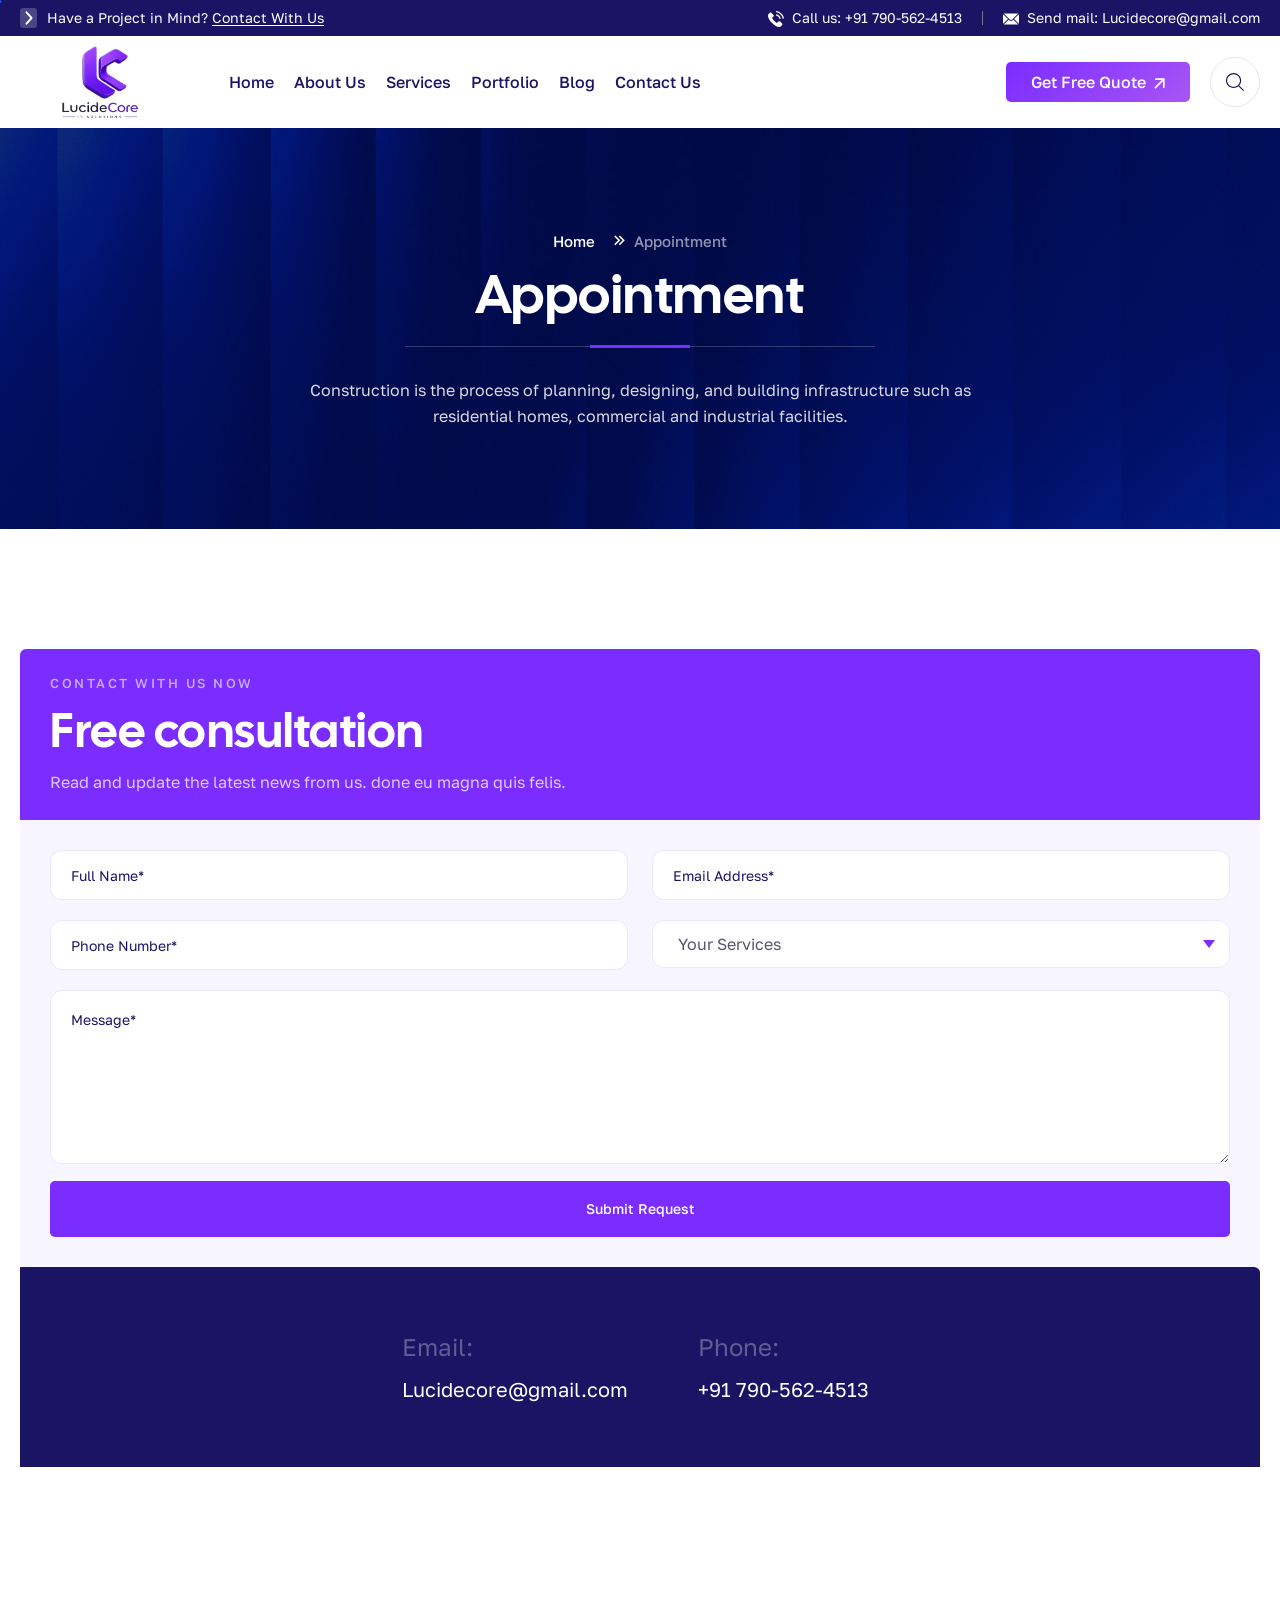
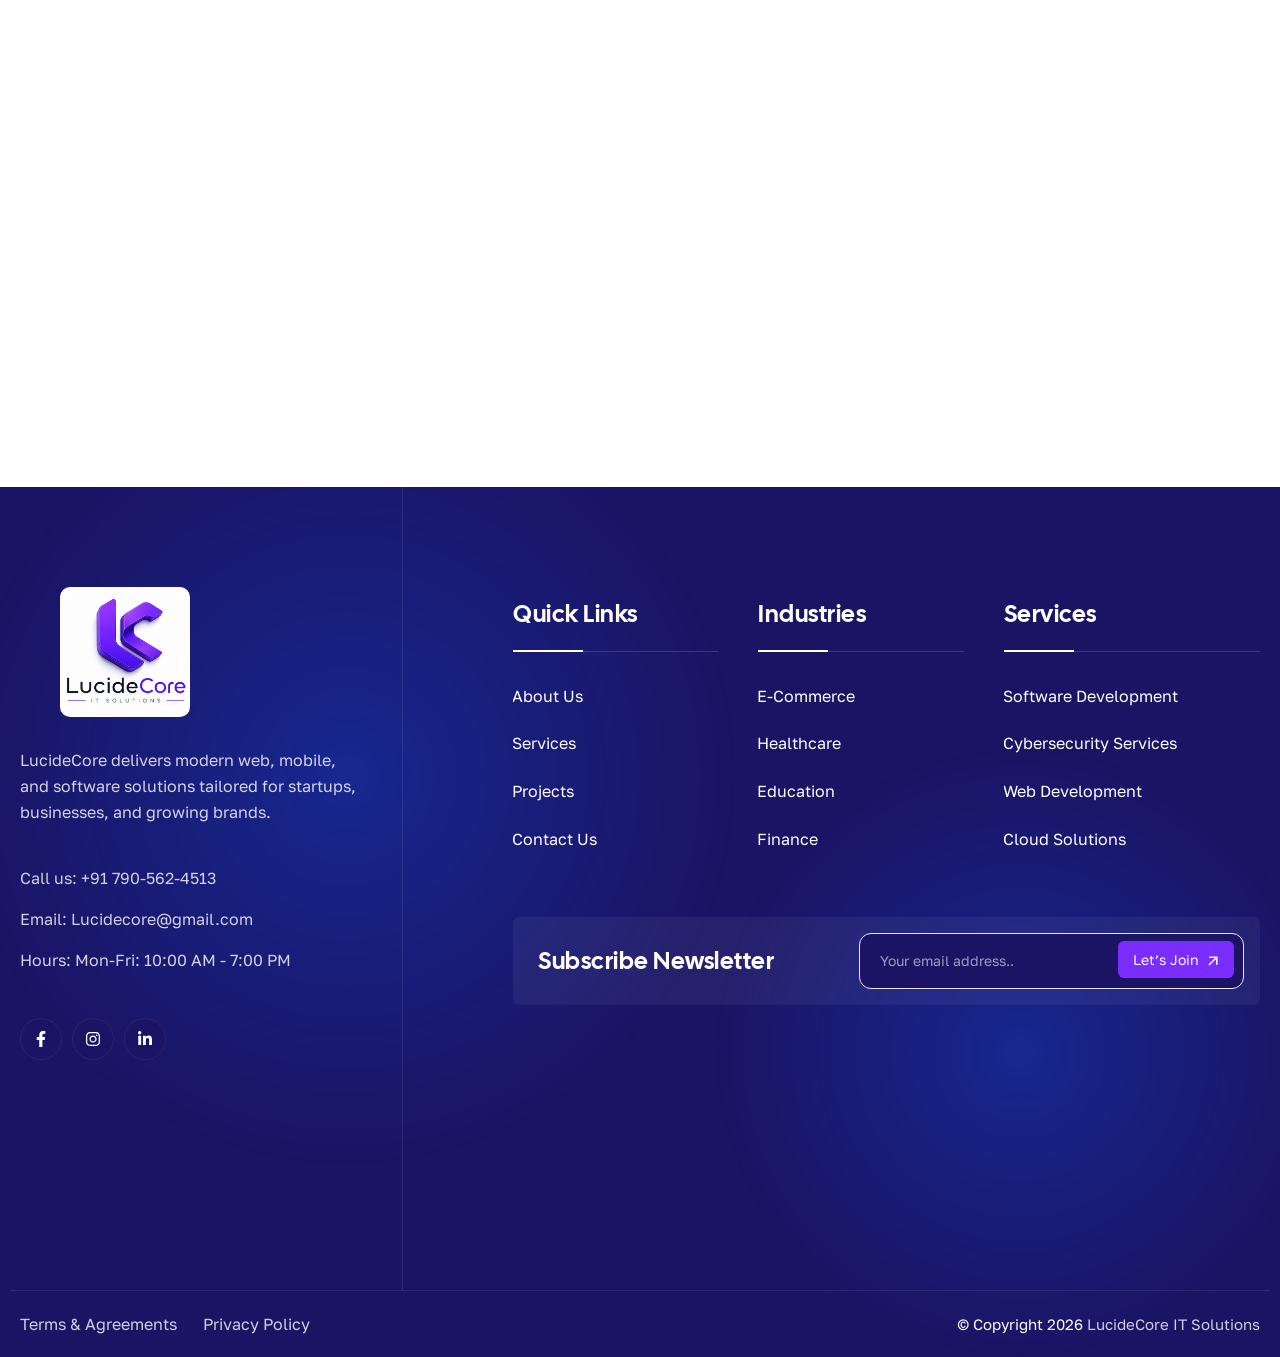
<file: appointment.html>
<!DOCTYPE html>
<html lang="en-US" class="rs-smoother-yes">

<head>
    <meta charset="UTF-8">
    <meta name="viewport" content="width=device-width, initial-scale=1">
    <link rel="profile" href="//gmpg.org/xfn/11">
    <title>Book a Free Consultation & IT Consultation | LucideCore</title>
	<meta name="description" content="Schedule a free consultation call with LucideCore's IT experts to discuss your upcoming web, mobile app, or software development project.">
    <meta name='robots' content='max-image-preview:large' />
    <link rel='dns-prefetch' href='//fonts.googleapis.com' />
    <link rel="alternate" type="application/rss+xml" title="IT Solutions &raquo; Feed" href="#" />
    <link rel="alternate" type="application/rss+xml" title="IT Solutions &raquo; Comments Feed" href="#" />
    <link rel="alternate" title="oEmbed (JSON)" type="application/json+oembed" href="#" />
    <link rel="alternate" title="oEmbed (XML)" type="text/xml+oembed" href="#" />
    <style id='wp-img-auto-sizes-contain-inline-css' type='text/css'>
        img:is([sizes=auto i], [sizes^="auto," i]) {
            contain-intrinsic-size: 3000px 1500px
        }

        /*# sourceURL=wp-img-auto-sizes-contain-inline-css */
    </style>
    <style id='wp-emoji-styles-inline-css' type='text/css'>
        img.wp-smiley,
        img.emoji {
            display: inline !important;
            border: none !important;
            box-shadow: none !important;
            height: 1em !important;
            width: 1em !important;
            margin: 0 0.07em !important;
            vertical-align: -0.1em !important;
            background: none !important;
            padding: 0 !important;
        }

        /*# sourceURL=wp-emoji-styles-inline-css */
    </style>
    <style id='classic-theme-styles-inline-css' type='text/css'>
        /*! This file is auto-generated */
        .wp-block-button__link {
            color: #fff;
            background-color: #32373c;
            border-radius: 9999px;
            box-shadow: none;
            text-decoration: none;
            padding: calc(.667em + 2px) calc(1.333em + 2px);
            font-size: 1.125em
        }

        .wp-block-file__button {
            background: #32373c;
            color: #fff;
            text-decoration: none
        }

        /*# sourceURL=/wp-includes/css/classic-themes.min.css */
    </style>
    <style id='global-styles-inline-css' type='text/css'>
        :root {
            --wp--preset--aspect-ratio--square: 1;
            --wp--preset--aspect-ratio--4-3: 4/3;
            --wp--preset--aspect-ratio--3-4: 3/4;
            --wp--preset--aspect-ratio--3-2: 3/2;
            --wp--preset--aspect-ratio--2-3: 2/3;
            --wp--preset--aspect-ratio--16-9: 16/9;
            --wp--preset--aspect-ratio--9-16: 9/16;
            --wp--preset--color--black: #000000;
            --wp--preset--color--cyan-bluish-gray: #abb8c3;
            --wp--preset--color--white: #ffffff;
            --wp--preset--color--pale-pink: #f78da7;
            --wp--preset--color--vivid-red: #cf2e2e;
            --wp--preset--color--luminous-vivid-orange: #ff6900;
            --wp--preset--color--luminous-vivid-amber: #fcb900;
            --wp--preset--color--light-green-cyan: #7bdcb5;
            --wp--preset--color--vivid-green-cyan: #00d084;
            --wp--preset--color--pale-cyan-blue: #8ed1fc;
            --wp--preset--color--vivid-cyan-blue: #0693e3;
            --wp--preset--color--vivid-purple: #9b51e0;
            --wp--preset--gradient--vivid-cyan-blue-to-vivid-purple: linear-gradient(135deg, rgb(6, 147, 227) 0%, rgb(155, 81, 224) 100%);
            --wp--preset--gradient--light-green-cyan-to-vivid-green-cyan: linear-gradient(135deg, rgb(122, 220, 180) 0%, rgb(0, 208, 130) 100%);
            --wp--preset--gradient--luminous-vivid-amber-to-luminous-vivid-orange: linear-gradient(135deg, rgb(252, 185, 0) 0%, rgb(255, 105, 0) 100%);
            --wp--preset--gradient--luminous-vivid-orange-to-vivid-red: linear-gradient(135deg, rgb(255, 105, 0) 0%, rgb(207, 46, 46) 100%);
            --wp--preset--gradient--very-light-gray-to-cyan-bluish-gray: linear-gradient(135deg, rgb(238, 238, 238) 0%, rgb(169, 184, 195) 100%);
            --wp--preset--gradient--cool-to-warm-spectrum: linear-gradient(135deg, rgb(74, 234, 220) 0%, rgb(151, 120, 209) 20%, rgb(207, 42, 186) 40%, rgb(238, 44, 130) 60%, rgb(251, 105, 98) 80%, rgb(254, 248, 76) 100%);
            --wp--preset--gradient--blush-light-purple: linear-gradient(135deg, rgb(255, 206, 236) 0%, rgb(152, 150, 240) 100%);
            --wp--preset--gradient--blush-bordeaux: linear-gradient(135deg, rgb(254, 205, 165) 0%, rgb(254, 45, 45) 50%, rgb(107, 0, 62) 100%);
            --wp--preset--gradient--luminous-dusk: linear-gradient(135deg, rgb(255, 203, 112) 0%, rgb(199, 81, 192) 50%, rgb(65, 88, 208) 100%);
            --wp--preset--gradient--pale-ocean: linear-gradient(135deg, rgb(255, 245, 203) 0%, rgb(182, 227, 212) 50%, rgb(51, 167, 181) 100%);
            --wp--preset--gradient--electric-grass: linear-gradient(135deg, rgb(202, 248, 128) 0%, rgb(113, 206, 126) 100%);
            --wp--preset--gradient--midnight: linear-gradient(135deg, rgb(2, 3, 129) 0%, rgb(40, 116, 252) 100%);
            --wp--preset--font-size--small: 13px;
            --wp--preset--font-size--medium: 20px;
            --wp--preset--font-size--large: 36px;
            --wp--preset--font-size--x-large: 42px;
            --wp--preset--spacing--20: 0.44rem;
            --wp--preset--spacing--30: 0.67rem;
            --wp--preset--spacing--40: 1rem;
            --wp--preset--spacing--50: 1.5rem;
            --wp--preset--spacing--60: 2.25rem;
            --wp--preset--spacing--70: 3.38rem;
            --wp--preset--spacing--80: 5.06rem;
            --wp--preset--shadow--natural: 6px 6px 9px rgba(0, 0, 0, 0.2);
            --wp--preset--shadow--deep: 12px 12px 50px rgba(0, 0, 0, 0.4);
            --wp--preset--shadow--sharp: 6px 6px 0px rgba(0, 0, 0, 0.2);
            --wp--preset--shadow--outlined: 6px 6px 0px -3px rgb(255, 255, 255), 6px 6px rgb(0, 0, 0);
            --wp--preset--shadow--crisp: 6px 6px 0px rgb(0, 0, 0);
        }

        :where(.is-layout-flex) {
            gap: 0.5em;
        }

        :where(.is-layout-grid) {
            gap: 0.5em;
        }

        body .is-layout-flex {
            display: flex;
        }

        .is-layout-flex {
            flex-wrap: wrap;
            align-items: center;
        }

        .is-layout-flex> :is(*, div) {
            margin: 0;
        }

        body .is-layout-grid {
            display: grid;
        }

        .is-layout-grid> :is(*, div) {
            margin: 0;
        }

        :where(.wp-block-columns.is-layout-flex) {
            gap: 2em;
        }

        :where(.wp-block-columns.is-layout-grid) {
            gap: 2em;
        }

        :where(.wp-block-post-template.is-layout-flex) {
            gap: 1.25em;
        }

        :where(.wp-block-post-template.is-layout-grid) {
            gap: 1.25em;
        }

        .has-black-color {
            color: var(--wp--preset--color--black) !important;
        }

        .has-cyan-bluish-gray-color {
            color: var(--wp--preset--color--cyan-bluish-gray) !important;
        }

        .has-white-color {
            color: var(--wp--preset--color--white) !important;
        }

        .has-pale-pink-color {
            color: var(--wp--preset--color--pale-pink) !important;
        }

        .has-vivid-red-color {
            color: var(--wp--preset--color--vivid-red) !important;
        }

        .has-luminous-vivid-orange-color {
            color: var(--wp--preset--color--luminous-vivid-orange) !important;
        }

        .has-luminous-vivid-amber-color {
            color: var(--wp--preset--color--luminous-vivid-amber) !important;
        }

        .has-light-green-cyan-color {
            color: var(--wp--preset--color--light-green-cyan) !important;
        }

        .has-vivid-green-cyan-color {
            color: var(--wp--preset--color--vivid-green-cyan) !important;
        }

        .has-pale-cyan-blue-color {
            color: var(--wp--preset--color--pale-cyan-blue) !important;
        }

        .has-vivid-cyan-blue-color {
            color: var(--wp--preset--color--vivid-cyan-blue) !important;
        }

        .has-vivid-purple-color {
            color: var(--wp--preset--color--vivid-purple) !important;
        }

        .has-black-background-color {
            background-color: var(--wp--preset--color--black) !important;
        }

        .has-cyan-bluish-gray-background-color {
            background-color: var(--wp--preset--color--cyan-bluish-gray) !important;
        }

        .has-white-background-color {
            background-color: var(--wp--preset--color--white) !important;
        }

        .has-pale-pink-background-color {
            background-color: var(--wp--preset--color--pale-pink) !important;
        }

        .has-vivid-red-background-color {
            background-color: var(--wp--preset--color--vivid-red) !important;
        }

        .has-luminous-vivid-orange-background-color {
            background-color: var(--wp--preset--color--luminous-vivid-orange) !important;
        }

        .has-luminous-vivid-amber-background-color {
            background-color: var(--wp--preset--color--luminous-vivid-amber) !important;
        }

        .has-light-green-cyan-background-color {
            background-color: var(--wp--preset--color--light-green-cyan) !important;
        }

        .has-vivid-green-cyan-background-color {
            background-color: var(--wp--preset--color--vivid-green-cyan) !important;
        }

        .has-pale-cyan-blue-background-color {
            background-color: var(--wp--preset--color--pale-cyan-blue) !important;
        }

        .has-vivid-cyan-blue-background-color {
            background-color: var(--wp--preset--color--vivid-cyan-blue) !important;
        }

        .has-vivid-purple-background-color {
            background-color: var(--wp--preset--color--vivid-purple) !important;
        }

        .has-black-border-color {
            border-color: var(--wp--preset--color--black) !important;
        }

        .has-cyan-bluish-gray-border-color {
            border-color: var(--wp--preset--color--cyan-bluish-gray) !important;
        }

        .has-white-border-color {
            border-color: var(--wp--preset--color--white) !important;
        }

        .has-pale-pink-border-color {
            border-color: var(--wp--preset--color--pale-pink) !important;
        }

        .has-vivid-red-border-color {
            border-color: var(--wp--preset--color--vivid-red) !important;
        }

        .has-luminous-vivid-orange-border-color {
            border-color: var(--wp--preset--color--luminous-vivid-orange) !important;
        }

        .has-luminous-vivid-amber-border-color {
            border-color: var(--wp--preset--color--luminous-vivid-amber) !important;
        }

        .has-light-green-cyan-border-color {
            border-color: var(--wp--preset--color--light-green-cyan) !important;
        }

        .has-vivid-green-cyan-border-color {
            border-color: var(--wp--preset--color--vivid-green-cyan) !important;
        }

        .has-pale-cyan-blue-border-color {
            border-color: var(--wp--preset--color--pale-cyan-blue) !important;
        }

        .has-vivid-cyan-blue-border-color {
            border-color: var(--wp--preset--color--vivid-cyan-blue) !important;
        }

        .has-vivid-purple-border-color {
            border-color: var(--wp--preset--color--vivid-purple) !important;
        }

        .has-vivid-cyan-blue-to-vivid-purple-gradient-background {
            background: var(--wp--preset--gradient--vivid-cyan-blue-to-vivid-purple) !important;
        }

        .has-light-green-cyan-to-vivid-green-cyan-gradient-background {
            background: var(--wp--preset--gradient--light-green-cyan-to-vivid-green-cyan) !important;
        }

        .has-luminous-vivid-amber-to-luminous-vivid-orange-gradient-background {
            background: var(--wp--preset--gradient--luminous-vivid-amber-to-luminous-vivid-orange) !important;
        }

        .has-luminous-vivid-orange-to-vivid-red-gradient-background {
            background: var(--wp--preset--gradient--luminous-vivid-orange-to-vivid-red) !important;
        }

        .has-very-light-gray-to-cyan-bluish-gray-gradient-background {
            background: var(--wp--preset--gradient--very-light-gray-to-cyan-bluish-gray) !important;
        }

        .has-cool-to-warm-spectrum-gradient-background {
            background: var(--wp--preset--gradient--cool-to-warm-spectrum) !important;
        }

        .has-blush-light-purple-gradient-background {
            background: var(--wp--preset--gradient--blush-light-purple) !important;
        }

        .has-blush-bordeaux-gradient-background {
            background: var(--wp--preset--gradient--blush-bordeaux) !important;
        }

        .has-luminous-dusk-gradient-background {
            background: var(--wp--preset--gradient--luminous-dusk) !important;
        }

        .has-pale-ocean-gradient-background {
            background: var(--wp--preset--gradient--pale-ocean) !important;
        }

        .has-electric-grass-gradient-background {
            background: var(--wp--preset--gradient--electric-grass) !important;
        }

        .has-midnight-gradient-background {
            background: var(--wp--preset--gradient--midnight) !important;
        }

        .has-small-font-size {
            font-size: var(--wp--preset--font-size--small) !important;
        }

        .has-medium-font-size {
            font-size: var(--wp--preset--font-size--medium) !important;
        }

        .has-large-font-size {
            font-size: var(--wp--preset--font-size--large) !important;
        }

        .has-x-large-font-size {
            font-size: var(--wp--preset--font-size--x-large) !important;
        }

        :where(.wp-block-post-template.is-layout-flex) {
            gap: 1.25em;
        }

        :where(.wp-block-post-template.is-layout-grid) {
            gap: 1.25em;
        }

        :where(.wp-block-term-template.is-layout-flex) {
            gap: 1.25em;
        }

        :where(.wp-block-term-template.is-layout-grid) {
            gap: 1.25em;
        }

        :where(.wp-block-columns.is-layout-flex) {
            gap: 2em;
        }

        :where(.wp-block-columns.is-layout-grid) {
            gap: 2em;
        }

        :root :where(.wp-block-pullquote) {
            font-size: 1.5em;
            line-height: 1.6;
        }

        /*# sourceURL=global-styles-inline-css */
    </style>
    <link rel='stylesheet' id='contact-form-7-css' href='css/styles.css' type='text/css' media='all' />
    <link rel='stylesheet' id='sr7css-css' href='css/sr7.css' type='text/css' media='all' />
    <link rel='stylesheet' id='rsaddons-pro-css-css' href='css/rsaddons.css' type='text/css' media='all' />
    <link rel='stylesheet' id='headding-title-css' href='css/headding-title.css' type='text/css' media='all' />
    <link rel='stylesheet' id='atropos-css' href='css/atropos.min.css' type='text/css' media='all' />
    <link rel='stylesheet' id='aos-css' href='css/aos.css' type='text/css' media='all' />
    <link rel='stylesheet' id='rselements-hero_slider-css' href='css/hero-slider-widget.css' type='text/css'
        media='all' />
    <link rel='stylesheet' id='rselements-heading-css' href='css/heading.css' type='text/css' media='all' />
    <link rel='stylesheet' id='rselements-team_member-css' href='css/team-member.css' type='text/css' media='all' />
    <link rel='stylesheet' id='rselements-team_creative-css' href='css/team-creative.css' type='text/css' media='all' />
    <link rel='stylesheet' id='rselements-portfolio_grid-css' href='css/portfolio-grid.css' type='text/css'
        media='all' />
    <link rel='stylesheet' id='rselements-portfolio_slider-css' href='css/portfolio-slider.css' type='text/css'
        media='all' />
    <link rel='stylesheet' id='rselements-counter-css' href='css/counter.css' type='text/css' media='all' />
    <link rel='stylesheet' id='rselements-gallery_slider-css' href='css/gallery-slider-widget.css' type='text/css'
        media='all' />
    <link rel='stylesheet' id='rselements-service_grid-css' href='css/rs-service-grid.css' type='text/css'
        media='all' />
    <link rel='stylesheet' id='rselements-service_slider-css' href='css/service-slider-widget.css' type='text/css'
        media='all' />
    <link rel='stylesheet' id='rselements-service_list-css' href='css/rs-service-list.css' type='text/css'
        media='all' />
    <link rel='stylesheet' id='rselements-service_expand_effect-css' href='css/service-expand-effect.css'
        type='text/css' media='all' />
    <link rel='stylesheet' id='rselements-search_result-css' href='css/rs-search-result.css' type='text/css'
        media='all' />
    <link rel='stylesheet' id='rselements-video-css' href='css/rs-video.css' type='text/css' media='all' />
    <link rel='stylesheet' id='rselements-gsap-marquee-slide-css' href='css/gsap-marquee-slide.css' type='text/css'
        media='all' />
    <link rel='stylesheet' id='rselements-gsap-post-slider-css' href='css/gsap-post-slider.css' type='text/css'
        media='all' />
    <link rel='stylesheet' id='rselements-gsap-image-trail-css' href='css/gsap-image-trail.css' type='text/css'
        media='all' />
    <link rel='stylesheet' id='rselements-ajax-post-load-css' href='css/ajax-post-load.css' type='text/css'
        media='all' />
    <link rel='stylesheet' id='rselements-service_circle-css' href='css/service-circle-widget.css' type='text/css'
        media='all' />
    <link rel='stylesheet' id='rselements-button-css' href='css/button.css' type='text/css' media='all' />
    <link rel='stylesheet' id='rselements-logo_widget-css' href='css/logo-widget.css' type='text/css' media='all' />
    <link rel='stylesheet' id='rselements-animated_heading-css' href='css/animated-heading.css' type='text/css'
        media='all' />
    <link rel='stylesheet' id='rselements-line_rain_animation-css' href='css/line-rain-animation.css' type='text/css'
        media='all' />
    <link rel='stylesheet' id='rselements-image_animation_shape-css' href='css/image-animation.css' type='text/css'
        media='all' />
    <link rel='stylesheet' id='rselements-features_list-css' href='css/feature-list.css' type='text/css' media='all' />
    <link rel='stylesheet' id='rselements-breadcrumb-css' href='css/breadcrumb-widget.css' type='text/css'
        media='all' />
    <link rel='stylesheet' id='rselements-newsletter-css' href='css/newsletter.css' type='text/css' media='all' />
    <link rel='stylesheet' id='rselements-latest_blog-css' href='css/blog-grid.css' type='text/css' media='all' />
    <link rel='stylesheet' id='rselements-latest_blog_slider-css' href='css/blog-slider.css' type='text/css'
        media='all' />
    <link rel='stylesheet' id='rselements-post_navigation-css' href='css/post-navigation.css' type='text/css'
        media='all' />
    <link rel='stylesheet' id='rselements-pricing_switcher-css' href='css/pricing-switcher.css' type='text/css'
        media='all' />
    <link rel='stylesheet' id='rselements-hotspots_showcase-css' href='css/hotspot.css' type='text/css' media='all' />
    <link rel='stylesheet' id='rselements-testimonial_slider-css' href='css/testimonial-slider-widget.css'
        type='text/css' media='all' />
    <link rel='stylesheet' id='rselements-social-icons-css' href='css/rs-social-icons.css' type='text/css'
        media='all' />
    <link rel='stylesheet' id='rselements-modal-box-css' href='css/modal.css' type='text/css' media='all' />
    <link rel='stylesheet' id='rselements-header-offcanvas-css' href='css/header-offcanvas.css' type='text/css'
        media='all' />
    <link rel='stylesheet' id='rselements-cf7-widget-css' href='css/cf7.css' type='text/css' media='all' />
    <link rel='stylesheet' id='rselements-accordion-widget-css' href='css/rs-accordion.css' type='text/css'
        media='all' />
    <link rel='stylesheet' id='rselements-advanced-tab-widget-css' href='css/advanced-tab.css' type='text/css'
        media='all' />
    <link rel='stylesheet' id='rselements-button-rotating-widget-css' href='css/button-rotating.css' type='text/css'
        media='all' />
    <link rel='stylesheet' id='rselements-project-information-css' href='css/project-information.css' type='text/css'
        media='all' />
    <link rel='stylesheet' id='rselements-work-process-css' href='css/work-process.css' type='text/css' media='all' />
    <link rel='stylesheet' id='rselements-history-timeline-css' href='css/history-timeline.css' type='text/css'
        media='all' />
    <link rel='stylesheet' id='rselements-blog-posts-css' href='css/blog-posts.css' type='text/css' media='all' />
    <link rel='stylesheet' id='marquee-slider-widget-css' href='css/marquee-slider-widget.css' type='text/css'
        media='all' />
    <link rel='stylesheet' id='rselements-iconbox-widget-css' href='css/iconbox.css' type='text/css' media='all' />
    <link rel='stylesheet' id='rselements-image-widget-css' href='css/image-widget.css' type='text/css' media='all' />
    <link rel='stylesheet' id='rselements-progress-widget-css' href='css/rs-progress.css' type='text/css' media='all' />
    <link rel='stylesheet' id='rselements-award-widget-css' href='css/award-widget.css' type='text/css' media='all' />
    <link rel='stylesheet' id='rselements-brochures-css' href='css/brochures.css' type='text/css' media='all' />
    <link rel='stylesheet' id='rselements-divider-css' href='css/divider.css' type='text/css' media='all' />
    <link rel='stylesheet' id='datatables-css' href='css/datatables.min.css' type='text/css' media='all' />
    <link rel='stylesheet' id='ultimate-data-table-style-css' href='css/el-ultimate-data-table.css' type='text/css'
        media='all' />
    <link rel='stylesheet' id='boostrap-css' href='css/bootstrap.min.css' type='text/css' media='all' />
    <link rel='stylesheet' id='remixicon-css' href='css/remixicon.css' type='text/css' media='all' />
    <link rel='stylesheet' id='custom-icon-css' href='css/custom-icon.css' type='text/css' media='all' />
    <link rel='stylesheet' id='owl-carousel-css' href='css/owl.carousel.css' type='text/css' media='all' />
    <link rel='stylesheet' id='slick-css' href='css/slick.css' type='text/css' media='all' />
    <link rel='stylesheet' id='magnific-popup-css' href='css/magnific-popup.css' type='text/css' media='all' />
    <link rel='stylesheet' id='odometer-css-css' href='css/odometer.min.css' type='text/css' media='all' />
    <link rel='stylesheet' id='lucidecore-style-default-css' href='css/default.css' type='text/css' media='all' />
    <link rel='stylesheet' id='lucidecore-style-rsanimations-css' href='css/rsanimations.css' type='text/css'
        media='all' />
    <link rel='stylesheet' id='lucidecore-style-responsive-css' href='css/responsive.css' type='text/css' media='all' />
    <link rel='stylesheet' id='lucidecore-style-css' href='css/style.css' type='text/css' media='all' />
    <link rel='stylesheet' id='lucidecore-google-fonts-css'
        href='https://fonts.googleapis.com/css?family=Golos%20Text:400,500,600,700,800,900|Cal%20Sans:400,500,600,700,800,900&#038;display=swap'
        type='text/css' media='all' />
    <link rel='stylesheet' id='elementor-frontend-css' href='css/custom-frontend.min.css' type='text/css' media='all' />
    <style id='elementor-frontend-inline-css' type='text/css'>
        .e-heading-base a,
        .e-paragraph-base a {
            all: unset;
            cursor: pointer;
        }

        form[data-element_type="e-form"].form-state-success [data-element_type="e-form-success-message"],
        form[data-element_type="e-form"].form-state-error [data-element_type="e-form-error-message"] {
            display: block;
        }

        /*# sourceURL=elementor-frontend-inline-css */
    </style>
    <link rel='stylesheet' id='elementor-post-5256-css' href='css/post-5256.css' type='text/css' media='all' />
    <link rel='stylesheet' id='elementor-post-1384-css' href='css/post-1384.css' type='text/css' media='all' />
    <link rel='stylesheet' id='base-desktop-css' href='css/base-desktop.css' type='text/css' media='all' />
    <link rel='stylesheet' id='rstb-frontend-css' href='css/rstb-frontend.min.css' type='text/css' media='all' />
    <link rel='stylesheet' id='elementor-post-20-css' href='css/post-20.css' type='text/css' media='all' />
    <link rel='stylesheet' id='elementor-post-35-css' href='css/post-35.css' type='text/css' media='all' />
    <link rel='stylesheet' id='rs-swiper-css' href='css/rs-custom-swiper.min.css' type='text/css' media='all' />
    <link rel='stylesheet' id='elementor-gf-maitree-css'
        href='https://fonts.googleapis.com/css?family=Maitree:100,100italic,200,200italic,300,300italic,400,400italic,500,500italic,600,600italic,700,700italic,800,800italic,900,900italic&#038;display=swap'
        type='text/css' media='all' />
    <link rel='stylesheet' id='elementor-gf-roboto-css'
        href='https://fonts.googleapis.com/css?family=Roboto:100,100italic,200,200italic,300,300italic,400,400italic,500,500italic,600,600italic,700,700italic,800,800italic,900,900italic&#038;display=swap'
        type='text/css' media='all' />
    <link rel='stylesheet' id='elementor-gf-golostext-css'
        href='https://fonts.googleapis.com/css?family=Golos+Text:100,100italic,200,200italic,300,300italic,400,400italic,500,500italic,600,600italic,700,700italic,800,800italic,900,900italic&#038;display=swap'
        type='text/css' media='all' />
    <link rel='stylesheet' id='elementor-gf-calsans-css'
        href='https://fonts.googleapis.com/css?family=Cal+Sans:100,100italic,200,200italic,300,300italic,400,400italic,500,500italic,600,600italic,700,700italic,800,800italic,900,900italic&#038;display=swap'
        type='text/css' media='all' />
    <script type="text/javascript" src="js/jquery.min.js" id="jquery-core-js"></script>
    <script type="text/javascript" src="js/jquery-migrate.min.js" id="jquery-migrate-js"></script>
    <script type="text/javascript" src="js/tptools.js" id="tp-tools-js" async="async" data-wp-strategy="async"></script>
    <script type="text/javascript" src="js/sr7.js" id="sr7-js" async="async" data-wp-strategy="async"></script>
    <script type="text/javascript" src="js/modernizr-2.8.3.min.js" id="modernizr-js"></script>
    <link rel="https://api.w.org/" href="wp-json/" />
    <link rel="alternate" title="JSON" type="application/json" href="#" />
    <link rel="EditURI" type="application/rsd+xml" title="RSD" href="#" />
    <meta name="generator" content="WordPress 6.9.4" />
    <link rel="canonical" href="https://www.lucidecore.com/appointment.html" />
    <link rel='shortlink' href='#' />
    <meta name="generator"
        content="Elementor 4.0.3; features: e_font_icon_svg, additional_custom_breakpoints; settings: css_print_method-external, google_font-enabled, font_display-swap">
    <style>
        .e-con.e-parent:nth-of-type(n+4):not(.e-lazyloaded):not(.e-no-lazyload),
        .e-con.e-parent:nth-of-type(n+4):not(.e-lazyloaded):not(.e-no-lazyload) * {
            background-image: none !important;
        }

        @media screen and (max-height: 1024px) {

            .e-con.e-parent:nth-of-type(n+3):not(.e-lazyloaded):not(.e-no-lazyload),
            .e-con.e-parent:nth-of-type(n+3):not(.e-lazyloaded):not(.e-no-lazyload) * {
                background-image: none !important;
            }
        }

        @media screen and (max-height: 640px) {

            .e-con.e-parent:nth-of-type(n+2):not(.e-lazyloaded):not(.e-no-lazyload),
            .e-con.e-parent:nth-of-type(n+2):not(.e-lazyloaded):not(.e-no-lazyload) * {
                background-image: none !important;
            }
        }
    </style>
    <link rel="preconnect" href="https://fonts.googleapis.com">
    <link rel="preconnect" href="https://fonts.gstatic.com/" crossorigin>
    <meta name="generator"
        content="Powered by Slider Revolution 6.7.41 - responsive, Mobile-Friendly Slider Plugin for WordPress with comfortable drag and drop interface." />
    <link rel="apple-touch-icon" sizes="180x180" href="favicon/apple-touch-icon.png">
    <link rel="icon" type="image/png" sizes="32x32" href="favicon/favicon-96x96.png">
    <link rel="icon" type="image/png" sizes="16x16" href="favicon/favicon-96x96.png">
    <link rel="manifest" href="favicon/site.webmanifest">
    <link rel="mask-icon" href="favicon/favicon.svg" color="#5bbad5">
    <link rel="shortcut icon" href="favicon/favicon.ico">
    <script>
        window._tpt ??= {};
        window.SR7 ??= {};
        _tpt.R ??= {};
        _tpt.R.fonts ??= {};
        _tpt.R.fonts.customFonts ??= {};
        SR7.devMode = false;
        SR7.F ??= {};
        SR7.G ??= {};
        SR7.LIB ??= {};
        SR7.E ??= {};
        SR7.E.gAddons ??= {};
        SR7.E.php ??= {};
        SR7.E.nonce = '88858ad051';
        SR7.E.ajaxurl = '#';
        SR7.E.resturl = 'wp-json/';
        SR7.E.slug_path = 'revslider/revslider.php';
        SR7.E.slug = 'revslider';
        SR7.E.plugin_url = 'wp-content/plugins/revslider/';
        SR7.E.wp_plugin_url = 'css/';
        SR7.E.revision = '6.7.41';
        SR7.E.fontBaseUrl = '';
        SR7.G.breakPoints = [1240, 1024, 778, 480];
        SR7.G.fSUVW = false;
        SR7.E.modules = ['module', 'page', 'slide', 'layer', 'draw', 'animate', 'srtools', 'canvas', 'defaults', 'carousel', 'navigation', 'media', 'modifiers', 'migration'];
        SR7.E.libs = ['WEBGL'];
        SR7.E.css = ['csslp', 'cssbtns', 'cssfilters', 'cssnav', 'cssmedia'];
        SR7.E.resources = {};
        SR7.E.ytnc = false;
        SR7.JSON ??= {};
        /*! Slider Revolution 7.0 - Page Processor */
        !function () { "use strict"; window.SR7 ??= {}, window._tpt ??= {}, SR7.version = "Slider Revolution 6.7.16", _tpt.getMobileZoom = () => _tpt.is_mobile ? document.documentElement.clientWidth / window.innerWidth : 1, _tpt.getWinDim = function (t) { _tpt.screenHeightWithUrlBar ??= window.innerHeight; let e = SR7.F?.modal?.visible && SR7.M[SR7.F.module.getIdByAlias(SR7.F.modal.requested)]; _tpt.scrollBar = window.innerWidth !== document.documentElement.clientWidth || e && window.innerWidth !== e.c.module.clientWidth, _tpt.winW = _tpt.getMobileZoom() * window.innerWidth - (_tpt.scrollBar || "prepare" == t ? _tpt.scrollBarW ?? _tpt.mesureScrollBar() : 0), _tpt.winH = _tpt.getMobileZoom() * window.innerHeight, _tpt.winWAll = document.documentElement.clientWidth }, _tpt.getResponsiveLevel = function (t, e) { return SR7.G.fSUVW ? _tpt.closestGE(t, window.innerWidth) : _tpt.closestGE(t, _tpt.winWAll) }, _tpt.mesureScrollBar = function () { let t = document.createElement("div"); return t.className = "RSscrollbar-measure", t.style.width = "100px", t.style.height = "100px", t.style.overflow = "scroll", t.style.position = "absolute", t.style.top = "-9999px", document.body.appendChild(t), _tpt.scrollBarW = t.offsetWidth - t.clientWidth, document.body.removeChild(t), _tpt.scrollBarW }, _tpt.loadCSS = async function (t, e, s) { return s ? _tpt.R.fonts.required[e].status = 1 : (_tpt.R[e] ??= {}, _tpt.R[e].status = 1), new Promise((i, n) => { if (_tpt.isStylesheetLoaded(t)) s ? _tpt.R.fonts.required[e].status = 2 : _tpt.R[e].status = 2, i(); else { const o = document.createElement("link"); o.rel = "stylesheet"; let l = "text", r = "css"; o["type"] = l + "/" + r, o.href = t, o.onload = () => { s ? _tpt.R.fonts.required[e].status = 2 : _tpt.R[e].status = 2, i() }, o.onerror = () => { s ? _tpt.R.fonts.required[e].status = 3 : _tpt.R[e].status = 3, n(new Error(`Failed to load CSS: ${t}`)) }, document.head.appendChild(o) } }) }, _tpt.addContainer = function (t) { const { tag: e = "div", id: s, class: i, datas: n, textContent: o, iHTML: l } = t, r = document.createElement(e); if (s && "" !== s && (r.id = s), i && "" !== i && (r.className = i), n) for (const [t, e] of Object.entries(n)) "style" == t ? r.style.cssText = e : r.setAttribute(`data-${t}`, e); return o && (r.textContent = o), l && (r.innerHTML = l), r }, _tpt.collector = function () { return { fragment: new DocumentFragment, add(t) { var e = _tpt.addContainer(t); return this.fragment.appendChild(e), e }, append(t) { t.appendChild(this.fragment) } } }, _tpt.isStylesheetLoaded = function (t) { let e = t.split("?")[0]; return Array.from(document.querySelectorAll('link[rel="stylesheet"], link[rel="preload"]')).some(t => t.href.split("?")[0] === e) }, _tpt.preloader = { requests: new Map, preloaderTemplates: new Map, show: function (t, e) { if (!e || !t) return; const { type: s, color: i } = e; if (s < 0 || "off" == s) return; const n = `preloader_${s}`; let o = this.preloaderTemplates.get(n); o || (o = this.build(s, i), this.preloaderTemplates.set(n, o)), this.requests.has(t) || this.requests.set(t, { count: 0 }); const l = this.requests.get(t); clearTimeout(l.timer), l.count++, 1 === l.count && (l.timer = setTimeout(() => { l.preloaderClone = o.cloneNode(!0), l.anim && l.anim.kill(), void 0 !== _tpt.gsap ? l.anim = _tpt.gsap.fromTo(l.preloaderClone, 1, { opacity: 0 }, { opacity: 1 }) : l.preloaderClone.classList.add("sr7-fade-in"), t.appendChild(l.preloaderClone) }, 150)) }, hide: function (t) { if (!this.requests.has(t)) return; const e = this.requests.get(t); e.count--, e.count < 0 && (e.count = 0), e.anim && e.anim.kill(), 0 === e.count && (clearTimeout(e.timer), e.preloaderClone && (e.preloaderClone.classList.remove("sr7-fade-in"), e.anim = _tpt.gsap.to(e.preloaderClone, .3, { opacity: 0, onComplete: function () { e.preloaderClone.remove() } }))) }, state: function (t) { if (!this.requests.has(t)) return !1; return this.requests.get(t).count > 0 }, build: (t, e = "#ffffff", s = "") => { if (t < 0 || "off" === t) return null; const i = parseInt(t); if (t = "prlt" + i, isNaN(i)) return null; if (_tpt.loadCSS(SR7.E.plugin_url + "public/css/preloaders/t" + i + ".css", "preloader_" + t), isNaN(i) || i < 6) { const n = `background-color:${e}`, o = 1 === i || 2 == i ? n : "", l = 3 === i || 4 == i ? n : "", r = _tpt.collector();["dot1", "dot2", "bounce1", "bounce2", "bounce3"].forEach(t => r.add({ tag: "div", class: t, datas: { style: l } })); const d = _tpt.addContainer({ tag: "sr7-prl", class: `${t} ${s}`, datas: { style: o } }); return r.append(d), d } { let n = {}; if (7 === i) { let t; e.startsWith("#") ? (t = e.replace("#", ""), t = `rgba(${parseInt(t.substring(0, 2), 16)}, ${parseInt(t.substring(2, 4), 16)}, ${parseInt(t.substring(4, 6), 16)}, `) : e.startsWith("rgb") && (t = e.slice(e.indexOf("(") + 1, e.lastIndexOf(")")).split(",").map(t => t.trim()), t = `rgba(${t[0]}, ${t[1]}, ${t[2]}, `), t && (n.style = `border-top-color: ${t}0.65); border-bottom-color: ${t}0.15); border-left-color: ${t}0.65); border-right-color: ${t}0.15)`) } else 12 === i && (n.style = `background:${e}`); const o = [10, 0, 4, 2, 5, 9, 0, 4, 4, 2][i - 6], l = _tpt.collector(), r = l.add({ tag: "div", class: "sr7-prl-inner", datas: n }); Array.from({ length: o }).forEach(() => r.appendChild(l.add({ tag: "span", datas: { style: `background:${e}` } }))); const d = _tpt.addContainer({ tag: "sr7-prl", class: `${t} ${s}` }); return l.append(d), d } } }, SR7.preLoader = { show: (t, e) => { "off" !== (SR7.M[t]?.settings?.pLoader?.type ?? "off") && _tpt.preloader.show(e || SR7.M[t].c.module, SR7.M[t]?.settings?.pLoader ?? { color: "#fff", type: 10 }) }, hide: (t, e) => { "off" !== (SR7.M[t]?.settings?.pLoader?.type ?? "off") && _tpt.preloader.hide(e || SR7.M[t].c.module) }, state: (t, e) => _tpt.preloader.state(e || SR7.M[t].c.module) }, _tpt.prepareModuleHeight = function (t) { window.SR7.M ??= {}, window.SR7.M[t.id] ??= {}, "ignore" == t.googleFont && (SR7.E.ignoreGoogleFont = !0); let e = window.SR7.M[t.id]; if (null == _tpt.scrollBarW && _tpt.mesureScrollBar(), e.c ??= {}, e.states ??= {}, e.settings ??= {}, e.settings.size ??= {}, t.fixed && (e.settings.fixed = !0), e.c.module = document.querySelector("sr7-module#" + t.id), e.c.adjuster = e.c.module.getElementsByTagName("sr7-adjuster")[0], e.c.content = e.c.module.getElementsByTagName("sr7-content")[0], "carousel" == t.type && (e.c.carousel = e.c.content.getElementsByTagName("sr7-carousel")[0]), null == e.c.module || null == e.c.module) return; t.plType && t.plColor && (e.settings.pLoader = { type: t.plType, color: t.plColor }), void 0 === t.plType || "off" === t.plType || SR7.preLoader.state(t.id) && SR7.preLoader.state(t.id, e.c.module) || SR7.preLoader.show(t.id, e.c.module), _tpt.winW || _tpt.getWinDim("prepare"), _tpt.getWinDim(); let s = "" + e.c.module.dataset?.modal; "modal" == s || "true" == s || "undefined" !== s && "false" !== s || (e.settings.size.fullWidth = t.size.fullWidth, e.LEV ??= _tpt.getResponsiveLevel(window.SR7.G.breakPoints, t.id), t.vpt = _tpt.fillArray(t.vpt, 5), e.settings.vPort = t.vpt[e.LEV], void 0 !== t.el && "720" == t.el[4] && t.gh[4] !== t.el[4] && "960" == t.el[3] && t.gh[3] !== t.el[3] && "768" == t.el[2] && t.gh[2] !== t.el[2] && delete t.el, e.settings.size.height = null == t.el || null == t.el[e.LEV] || 0 == t.el[e.LEV] || "auto" == t.el[e.LEV] ? _tpt.fillArray(t.gh, 5, -1) : _tpt.fillArray(t.el, 5, -1), e.settings.size.width = _tpt.fillArray(t.gw, 5, -1), e.settings.size.minHeight = _tpt.fillArray(t.mh ?? [0], 5, -1), e.cacheSize = { fullWidth: e.settings.size?.fullWidth, fullHeight: e.settings.size?.fullHeight }, void 0 !== t.off && (t.off?.t && (e.settings.size.m ??= {}) && (e.settings.size.m.t = t.off.t), t.off?.b && (e.settings.size.m ??= {}) && (e.settings.size.m.b = t.off.b), t.off?.l && (e.settings.size.p ??= {}) && (e.settings.size.p.l = t.off.l), t.off?.r && (e.settings.size.p ??= {}) && (e.settings.size.p.r = t.off.r), e.offsetPrepared = !0), _tpt.updatePMHeight(t.id, t, !0)) }, _tpt.updatePMHeight = (t, e, s) => { let i = SR7.M[t]; var n = i.settings.size.fullWidth ? _tpt.winW : i.c.module.parentNode.offsetWidth; n = 0 === n || isNaN(n) ? _tpt.winW : n; let o = i.settings.size.width[i.LEV] || i.settings.size.width[i.LEV++] || i.settings.size.width[i.LEV--] || n, l = i.settings.size.height[i.LEV] || i.settings.size.height[i.LEV++] || i.settings.size.height[i.LEV--] || 0, r = i.settings.size.minHeight[i.LEV] || i.settings.size.minHeight[i.LEV++] || i.settings.size.minHeight[i.LEV--] || 0; if (l = "auto" == l ? 0 : l, l = parseInt(l), "carousel" !== e.type && (n -= parseInt(e.onw ?? 0) || 0), i.MP = !i.settings.size.fullWidth && n < o || _tpt.winW < o ? Math.min(1, n / o) : 1, e.size.fullScreen || e.size.fullHeight) { let t = parseInt(e.fho) || 0, s = ("" + e.fho).indexOf("%") > -1; e.newh = _tpt.winH - (s ? _tpt.winH * t / 100 : t) } else e.newh = i.MP * Math.max(l, r); if (e.newh += (parseInt(e.onh ?? 0) || 0) + (parseInt(e.carousel?.pt) || 0) + (parseInt(e.carousel?.pb) || 0), void 0 !== e.slideduration && (e.newh = Math.max(e.newh, parseInt(e.slideduration) / 3)), e.shdw && _tpt.buildShadow(e.id, e), i.c.adjuster.style.height = e.newh + "px", i.c.module.style.height = e.newh + "px", i.c.content.style.height = e.newh + "px", i.states.heightPrepared = !0, i.dims ??= {}, i.dims.moduleRect = i.c.module.getBoundingClientRect(), i.c.content.style.left = "-" + i.dims.moduleRect.left + "px", !i.settings.size.fullWidth) return s && requestAnimationFrame(() => { n !== i.c.module.parentNode.offsetWidth && _tpt.updatePMHeight(e.id, e) }), void _tpt.bgStyle(e.id, e, window.innerWidth == _tpt.winW, !0); _tpt.bgStyle(e.id, e, window.innerWidth == _tpt.winW, !0), requestAnimationFrame(function () { s && requestAnimationFrame(() => { n !== i.c.module.parentNode.offsetWidth && _tpt.updatePMHeight(e.id, e) }) }), i.earlyResizerFunction || (i.earlyResizerFunction = function () { requestAnimationFrame(function () { _tpt.getWinDim(), _tpt.moduleDefaults(e.id, e), _tpt.updateSlideBg(t, !0) }) }, window.addEventListener("resize", i.earlyResizerFunction)) }, _tpt.buildShadow = function (t, e) { let s = SR7.M[t]; null == s.c.shadow && (s.c.shadow = document.createElement("sr7-module-shadow"), s.c.shadow.classList.add("sr7-shdw-" + e.shdw), s.c.content.appendChild(s.c.shadow)) }, _tpt.bgStyle = async (t, e, s, i, n) => { const o = SR7.M[t]; if ((e = e ?? o.settings).fixed && !o.c.module.classList.contains("sr7-top-fixed") && (o.c.module.classList.add("sr7-top-fixed"), o.c.module.style.position = "fixed", o.c.module.style.width = "100%", o.c.module.style.top = "0px", o.c.module.style.left = "0px", o.c.module.style.pointerEvents = "none", o.c.module.style.zIndex = 5e3, o.c.content.style.pointerEvents = "none"), null == o.c.bgcanvas) { let t = document.createElement("sr7-module-bg"), l = !1; if ("string" == typeof e?.bg?.color && e?.bg?.color.includes("{")) if (_tpt.gradient && _tpt.gsap) e.bg.color = _tpt.gradient.convert(e.bg.color); else try { let t = JSON.parse(e.bg.color); (t?.orig || t?.string) && (e.bg.color = JSON.parse(e.bg.color)) } catch (t) { return } let r = "string" == typeof e?.bg?.color ? e?.bg?.color || "transparent" : e?.bg?.color?.string ?? e?.bg?.color?.orig ?? e?.bg?.color?.color ?? "transparent"; if (t.style["background" + (String(r).includes("grad") ? "" : "Color")] = r, ("transparent" !== r || n) && (l = !0), o.offsetPrepared && (t.style.visibility = "hidden"), e?.bg?.image?.src && (t.style.backgroundImage = `url(${e?.bg?.image.src})`, t.style.backgroundSize = "" == (e.bg.image?.size ?? "") ? "cover" : e.bg.image.size, t.style.backgroundPosition = e.bg.image.position, t.style.backgroundRepeat = "" == e.bg.image.repeat || null == e.bg.image.repeat ? "no-repeat" : e.bg.image.repeat, l = !0), !l) return; o.c.bgcanvas = t, e.size.fullWidth ? t.style.width = _tpt.winW - (s && _tpt.winH < document.body.offsetHeight ? _tpt.scrollBarW : 0) + "px" : i && (t.style.width = o.c.module.offsetWidth + "px"), e.sbt?.use ? o.c.content.appendChild(o.c.bgcanvas) : o.c.module.appendChild(o.c.bgcanvas) } o.c.bgcanvas.style.height = void 0 !== e.newh ? e.newh + "px" : ("carousel" == e.type ? o.dims.module.h : o.dims.content.h) + "px", o.c.bgcanvas.style.left = !s && e.sbt?.use || o.c.bgcanvas.closest("SR7-CONTENT") ? "0px" : "-" + (o?.dims?.moduleRect?.left ?? 0) + "px" }, _tpt.updateSlideBg = function (t, e) { const s = SR7.M[t]; let i = s.settings; s?.c?.bgcanvas && (i.size.fullWidth ? s.c.bgcanvas.style.width = _tpt.winW - (e && _tpt.winH < document.body.offsetHeight ? _tpt.scrollBarW : 0) + "px" : preparing && (s.c.bgcanvas.style.width = s.c.module.offsetWidth + "px")) }, _tpt.moduleDefaults = (t, e) => { let s = SR7.M[t]; null != s && null != s.c && null != s.c.module && (s.dims ??= {}, s.dims.moduleRect = s.c.module.getBoundingClientRect(), s.c.content.style.left = "-" + s.dims.moduleRect.left + "px", s.c.content.style.width = _tpt.winW - _tpt.scrollBarW + "px", "carousel" == e.type && (s.c.module.style.overflow = "visible"), _tpt.bgStyle(t, e, window.innerWidth == _tpt.winW)) }, _tpt.getOffset = t => { var e = t.getBoundingClientRect(), s = window.pageXOffset || document.documentElement.scrollLeft, i = window.pageYOffset || document.documentElement.scrollTop; return { top: e.top + i, left: e.left + s } }, _tpt.fillArray = function (t, e) { let s, i; t = Array.isArray(t) ? t : [t]; let n = Array(e), o = t.length; for (i = 0; i < t.length; i++)n[i + (e - o)] = t[i], null == s && "#" !== t[i] && (s = t[i]); for (let t = 0; t < e; t++)void 0 !== n[t] && "#" != n[t] || (n[t] = s), s = n[t]; return n }, _tpt.closestGE = function (t, e) { let s = Number.MAX_VALUE, i = -1; for (let n = 0; n < t.length; n++)t[n] - 1 >= e && t[n] - 1 - e < s && (s = t[n] - 1 - e, i = n); return ++i } }();</script>

    <style>
        :root {
            /* Colors */
            --bodyColor: #616161;

            --primaryColor: #1053f3;
            --primaryColorRGB: 16, 83, 243;
            --primaryForegroundColor: #ffffff;
            --secondaryColor: #061153;
            --titleColor: #061153;
            --shadeColor: #f6f8ff;
            --borderColor: #e3e3e8;

            /* Font Family */

        }

        /* Container Size */

        /**
         * Body Typography
         */


        /**
         * Heading Typography
         */
        /* H1 Typography */

        /* H2 Typography */

        /* H3 Typography */

        /* H4 Typography */

        /* H5 Typography */

        /* H6 Typography */


        /* Start dynamic style for header section */









        /* Breadcrumbs style start */
        /* Breadcrumbs style end */

        /* Body Background Control Start */
        /* Body Background Control End */

        /* Blog Page Color Start */

        /* Start Dynamic Style for Preloader Section */


        .loader .loader-container:before {
            border-top-color: #1053f3
        }


        /* End Dynamic Style for Preloader Section */

        /* Start Dynamic Style for 404 Page */
        /* End Dynamic Style for 404 Page */






        /* Start Dynamic Mobile Sidebar Menu Colors */
        /* Normal */
        /* Hover */
        /* Active */
        /* End Dynamic Mobile Sidebar Menu Colors */
    </style>

    <script src="js/components.js" defer></script>
    <link rel="stylesheet" href="css/branding-redesign.css" type="text/css" media="all" />
	<!-- Social Media & Open Graph Meta Tags -->
	<meta property="og:type" content="website" />
	<meta property="og:title" content="Book a Free Consultation & IT Consultation | LucideCore" />
	<meta property="og:description" content="Schedule a free consultation call with LucideCore's IT experts to discuss your upcoming web, mobile app, or software development project." />
	<meta property="og:image" content="https://www.lucidecore.com/images/banner.png" />
	<meta property="og:url" content="https://www.lucidecore.com/appointment.html" />
	<meta property="og:site_name" content="LucideCore" />
	<meta name="twitter:card" content="summary_large_image" />
	<meta name="twitter:title" content="Book a Free Consultation & IT Consultation | LucideCore" />
	<meta name="twitter:description" content="Schedule a free consultation call with LucideCore's IT experts to discuss your upcoming web, mobile app, or software development project." />
	<meta name="twitter:image" content="https://www.lucidecore.com/images/banner.png" />
</head>

<body
    class="wp-singular page-template page-template-elementor_header_footer page page-id-1384 wp-theme-lucidecore gsap-enable rs-smoother-yes elementor-default elementor-template-full-width elementor-kit-5256 elementor-page elementor-page-1384">

    <div id="pre-load">
        <button class="cancel-loader" type="button">Cancel Loader</button>
        <div id="loader" class="loader">
            <div class="loader-container">
                <div class='loader-icon'><img src="images/logo-only-4k-without-bgpng.png" alt="IT Solutions"></div>
            </div>
        </div>
    </div>

    <div id="page" class="site">
        <header class="rstb-header"></header>
        <div class="main-contain offcontents">
            <div data-elementor-type="wp-post" data-elementor-id="1384" class="elementor elementor-1384">
                <div class="elementor-element elementor-element-809229b e-flex e-con-boxed e-con e-parent"
                    data-id="809229b" data-element_type="container" data-e-type="container"
                    data-settings="{&quot;background_background&quot;:&quot;classic&quot;}">
                    <div class="e-con-inner">
                        <div class="elementor-element elementor-element-e37483d gsap-move-no rs-tween_max_btn-no elementor-widget elementor-widget-rs-breadcrumb"
                            data-id="e37483d" data-element_type="widget" data-e-type="widget"
                            data-widget_type="rs-breadcrumb.default">
                            <div class="elementor-widget-container">
                                <div class="breadcrumb-area style3">
                                    <div class="breadcrumbs-inner">
                                        <span property="itemListElement" typeof="ListItem"><a property="item"
                                                typeof="WebPage" title="Go to IT Solutions." href="/index.html"
                                                class="home"><span property="name">Home</span></a>
                                            <meta property="position" content="1">
                                        </span> &gt; <span property="itemListElement" typeof="ListItem"><span
                                                property="name" class="post post-page current-item">Appointment</span>
                                            <meta property="url" content="appointment.html">
                                            <meta property="position" content="2">
                                        </span>
                                    </div>
                                </div>

                            </div>
                        </div>
                        <div class="elementor-element elementor-element-e8bd68f gsap-move-no rs-tween_max_btn-no elementor-widget elementor-widget-rstb-page-title"
                            data-id="e8bd68f" data-element_type="widget" data-e-type="widget"
                            data-widget_type="rstb-page-title.default">
                            <h1 class="rstb-page-title">Appointment</h1>
                        </div>
                        <div class="elementor-element elementor-element-a2f7e34 gsap-move-no rs-tween_max_btn-no elementor-widget elementor-widget-rs-divider"
                            data-id="a2f7e34" data-element_type="widget" data-e-type="widget"
                            data-widget_type="rs-divider.default">
                            <div class="elementor-widget-container">
                                <div class="rs-divider dot-enable">
                                    <span> </span>
                                </div>

                            </div>
                        </div>
                        <div class="elementor-element elementor-element-efca146 elementor-widget__width-initial elementor-widget-mobile__width-inherit gsap-move-no rs-tween_max_btn-no elementor-widget elementor-widget-rs-heading"
                            data-id="efca146" data-element_type="widget" data-e-type="widget"
                            data-widget_type="rs-heading.default">
                            <div class="elementor-widget-container">

                                <div class="prelements-heading default center  animate-  ">
                                    <div class="title-inner">
                                    </div>
                                    <div class="descripti">
                                        <p>Construction is the process of planning, designing, and building
                                            infrastructure such as residential homes, commercial and industrial
                                            facilities.</p>
                                    </div>
                                </div>
                            </div>
                        </div>
                    </div>
                </div>
                <div class="elementor-element elementor-element-60a6423 e-flex e-con-boxed e-con e-parent"
                    data-id="60a6423" data-element_type="container" data-e-type="container"
                    data-settings="{&quot;background_background&quot;:&quot;classic&quot;}">
                    <div class="e-con-inner">
                        <div class="elementor-element elementor-element-65189fd e-con-full e-flex e-con e-child"
                            data-id="65189fd" data-element_type="container" data-e-type="container"
                            data-settings="{&quot;background_background&quot;:&quot;classic&quot;}">
                            <div class="elementor-element elementor-element-45a1557 e-con-full e-flex e-con e-child"
                                data-id="45a1557" data-element_type="container" data-e-type="container"
                                data-settings="{&quot;background_background&quot;:&quot;classic&quot;}">
                                <div class="elementor-element elementor-element-0191243 e-con-full e-flex e-con e-child"
                                    data-id="0191243" data-element_type="container" data-e-type="container"
                                    data-settings="{&quot;background_background&quot;:&quot;classic&quot;}">
                                    <div class="elementor-element elementor-element-e29085b gsap-move-no rs-tween_max_btn-no elementor-widget elementor-widget-rs-heading"
                                        data-id="e29085b" data-element_type="widget" data-e-type="widget"
                                        data-widget_type="rs-heading.default">
                                        <div class="elementor-widget-container">

                                            <div class="prelements-heading default left  animate-  ">
                                                <div class="title-inner">
                                                    <span class="sub-text ">
                                                        Contact with us now </span>
                                                    <h2 class="title  ">Free consultation</h2>
                                                </div>
                                                <div class="descripti">
                                                    <p>Read and update the latest news from us. done eu magna quis
                                                        felis.</p>
                                                </div>
                                            </div>
                                        </div>
                                    </div>
                                </div>
                                <div class="elementor-element elementor-element-6b52456 e-con-full e-flex e-con e-child"
                                    data-id="6b52456" data-element_type="container" data-e-type="container"
                                    data-settings="{&quot;background_background&quot;:&quot;classic&quot;}">
                                    <div class="elementor-element elementor-element-cc0dd37 gsap-move-no rs-tween_max_btn-no elementor-widget elementor-widget-rs-cf7"
                                        data-id="cc0dd37" data-element_type="widget" data-e-type="widget"
                                        data-widget_type="rs-cf7.default">
                                        <div class="elementor-widget-container">

                                            <div class="wpcf7 no-js" id="wpcf7-f9-p1384-o1" lang="en-US" dir="ltr"
                                                data-wpcf7-id="9">
                                                <div class="screen-reader-response">
                                                    <p role="status" aria-live="polite" aria-atomic="true"></p>
                                                    <ul></ul>
                                                </div>
                                                <form action="/it-solutions/appointment/#wpcf7-f9-p1384-o1"
                                                    method="post" class="wpcf7-form init" aria-label="Contact form"
                                                    novalidate="novalidate" data-status="init">
                                                    <fieldset class="hidden-fields-container"><input type="hidden"
                                                            name="_wpcf7" value="9" /><input type="hidden"
                                                            name="_wpcf7_version" value="6.1.5" /><input type="hidden"
                                                            name="_wpcf7_locale" value="en_US" /><input type="hidden"
                                                            name="_wpcf7_unit_tag" value="wpcf7-f9-p1384-o1" /><input
                                                            type="hidden" name="_wpcf7_container_post"
                                                            value="1384" /><input type="hidden"
                                                            name="_wpcf7_posted_data_hash" value="" />
                                                    </fieldset>
                                                    <div class="row">
                                                        <!-- Full Name -->
                                                        <div class="col-md-6">
                                                            <span class="wpcf7-form-control-wrap"
                                                                data-name="full-name"><input size="40" maxlength="400"
                                                                    class="wpcf7-form-control wpcf7-text wpcf7-validates-as-required"
                                                                    aria-required="true" aria-invalid="false"
                                                                    placeholder="Full Name*" value="" type="text"
                                                                    name="full-name" /></span>
                                                        </div>
                                                        <!-- Email Address -->
                                                        <div class="col-md-6">
                                                            <span class="wpcf7-form-control-wrap"
                                                                data-name="your-email"><input size="40" maxlength="400"
                                                                    class="wpcf7-form-control wpcf7-email wpcf7-validates-as-required wpcf7-text wpcf7-validates-as-email"
                                                                    aria-required="true" aria-invalid="false"
                                                                    placeholder="Email Address*" value="" type="email"
                                                                    name="your-email" /></span>
                                                        </div>

                                                        <!-- Phone Number -->
                                                        <div class="col-md-6">
                                                            <span class="wpcf7-form-control-wrap"
                                                                data-name="your-phone"><input size="40" maxlength="400"
                                                                    class="wpcf7-form-control wpcf7-text wpcf7-validates-as-required"
                                                                    aria-required="true" aria-invalid="false"
                                                                    placeholder="Phone Number*" value="" type="text"
                                                                    name="your-phone" /></span>
                                                        </div>

                                                        <!-- Type of Service -->
                                                        <div class="col-md-6">
                                                            <span class="wpcf7-form-control-wrap"
                                                                data-name="choose-service"><select
                                                                    class="wpcf7-form-control wpcf7-select wpcf7-validates-as-required"
                                                                    aria-required="true" aria-invalid="false"
                                                                    name="choose-service">
                                                                    <option value="">Your Services</option>
                                                                    <option value="IT Consulting">IT Consulting</option>
                                                                    <option value="Cloud Solutions">Cloud Solutions
                                                                    </option>
                                                                    <option value="Cybersecurity">Cybersecurity</option>
                                                                    <option value="Software Development">Software
                                                                        Development</option>
                                                                </select></span>
                                                        </div>

                                                        <!-- Message -->
                                                        <div class="col-md-12">
                                                            <span class="wpcf7-form-control-wrap"
                                                                data-name="your-message"><textarea cols="40" rows="10"
                                                                    maxlength="2000"
                                                                    class="wpcf7-form-control wpcf7-textarea wpcf7-validates-as-required"
                                                                    aria-required="true" aria-invalid="false"
                                                                    placeholder="Message*"
                                                                    name="your-message"></textarea></span>
                                                        </div>
                                                        <!-- Submit Button -->
                                                        <div class="col-md-12">
                                                            <div class="form-btn-area anim-dir-angle">
                                                                <input
                                                                    class="wpcf7-form-control wpcf7-submit has-spinner"
                                                                    type="submit" value="Submit Request" /><em> <svg
                                                                        xmlns="http://www.w3.org/2000/svg" width="12"
                                                                        height="12" viewBox="0 0 12 12" fill="none">
                                                                        <path
                                                                            d="M9.67029 3.6295L1.78054 11.5192L0.484375 10.2231L8.37321 2.33333H1.42029V0.5H11.5036V10.5833H9.67029V3.6295Z"
                                                                            fill="#2B3944"></path>
                                                                    </svg><svg xmlns="http://www.w3.org/2000/svg"
                                                                        width="12" height="12" viewBox="0 0 12 12"
                                                                        fill="none">
                                                                        <path
                                                                            d="M9.67029 3.6295L1.78054 11.5192L0.484375 10.2231L8.37321 2.33333H1.42029V0.5H11.5036V10.5833H9.67029V3.6295Z"
                                                                            fill="#2B3944"></path>
                                                                    </svg></em>
                                                            </div>
                                                        </div>
                                                    </div>
                                                    <div class="wpcf7-response-output" aria-hidden="true"></div>
                                                </form>
                                            </div>
                                        </div>
                                    </div>
                                </div>
                            </div>
                            <div class="elementor-element elementor-element-cba268e e-con-full e-flex e-con e-child"
                                data-id="cba268e" data-element_type="container" data-e-type="container"
                                data-settings="{&quot;background_background&quot;:&quot;classic&quot;}">
                                <div class="elementor-element elementor-element-f75fd1f e-con-full e-flex e-con e-child"
                                    data-id="f75fd1f" data-element_type="container" data-e-type="container"
                                    data-settings="{&quot;background_background&quot;:&quot;classic&quot;}">
                                    <div class="elementor-element elementor-element-0818cc3 elementor-widget-mobile__width-inherit gsap-move-no rs-tween_max_btn-no elementor-widget elementor-widget-rs-contact-box"
                                        data-id="0818cc3" data-element_type="widget" data-e-type="widget"
                                        data-widget_type="rs-contact-box.default">
                                        <div class="elementor-widget-container">



                                            <!-- Style 1 Start -->
                                            <div class="rs-contact-box">

                                                <div class="address-item boxstyle1">


                                                    <div class="address-text">



                                                        <div class="email">
                                                            <span class="label">Email: </span>
                                                            <a
                                                                href="mailto:lucidecore@gmail.com">Lucidecore@gmail.com</a>
                                                        </div>

                                                    </div>
                                                    <span class="des-right-icon"></span>
                                                </div>
                                            </div>

                                            <!-- Style 1 End -->

                                        </div>
                                    </div>
                                    <div class="elementor-element elementor-element-8ab364e elementor-widget-mobile__width-inherit gsap-move-no rs-tween_max_btn-no elementor-widget elementor-widget-rs-contact-box"
                                        data-id="8ab364e" data-element_type="widget" data-e-type="widget"
                                        data-widget_type="rs-contact-box.default">
                                        <div class="elementor-widget-container">



                                            <!-- Style 1 Start -->
                                            <div class="rs-contact-box">

                                                <div class="address-item boxstyle1">


                                                    <div class="address-text">

                                                        <div class="phone">
                                                            <span class="label">Phone:</span>

                                                            <a href="tel:+917905624513">+91 790-562-4513</a>
                                                        </div>



                                                    </div>
                                                    <span class="des-right-icon"></span>
                                                </div>
                                            </div>

                                            <!-- Style 1 End -->

                                        </div>
                                    </div>
                                </div>
<div class="elementor-element elementor-element-450623ad e-con-full e-flex e-con e-child"
								data-id="450623ad" data-element_type="container" data-e-type="container"
								data-settings="{&quot;background_background&quot;:&quot;classic&quot;}"
								style="flex-grow: 1; display: flex; padding: 0px;">
								<div class="elementor-element elementor-element-404eae39 elementor-widget-laptop__width-inherit gsap-move-no rs-tween_max_btn-no elementor-widget elementor-widget-html"
									data-id="404eae39" data-element_type="widget" data-e-type="widget"
									data-widget_type="html.default" style="flex-grow: 1; display: flex;">
									<div class="elementor-widget-container" style="flex-grow: 1; display: flex;">
										<iframe
											src="https://www.google.com/maps/embed?pb=!1m18!1m12!1m3!1d3502.0594259087115!2d77.3648567!3d28.627981000000002!2m3!1f0!2f0!3f0!3m2!1i1024!2i768!4f13.1!3m3!1m2!1s0x390ce598e31bd517%3A0x77d3c040d7c5ab06!2sLucideCore%20IT%20Solutions!5e0!3m2!1sen!2sin!4v1779780443670!5m2!1sen!2sin"
											width="100%" height="100%" style="border:0; min-height: 500px;"
											allowfullscreen="" loading="lazy"
											referrerpolicy="no-referrer-when-downgrade"></iframe>
									</div>
								</div>
							</div>
                            </div>
                        </div>
                    </div>
                </div>
            </div>
        </div><!-- .main-container -->

        <footer class="rstb-footer"></footer>
    </div><!-- #page -->
    <div id="scrollUp">
		<svg class="arrowup" viewBox="0 0 24 24" width="18" height="18">
			<path d="M13 7.828V20h-2V7.828l-5.364 5.364-1.414-1.414L12 4l7.778 7.778-1.414 1.414L13 7.828z" fill="#fff">
			</path>
		</svg>
		<svg class="scrollprogress" width="40" height="40">
			<circle class="progress-circle" cx="20" cy="20" r="18" stroke-width="2" fill="none" stroke="#fff"
				stroke-dasharray="113.1" stroke-dashoffset="113.1"></circle>
		</svg>
</div>
    <!-- Custom Cursor Start -->
    <div id="rs-mouse">
        <div id="cursor-ball"></div>
    </div>
    <!-- Custom Cursor End -->
    <script type="speculationrules">
{"prefetch":[{"source":"document","where":{"and":[{"href_matches":"/it-solutions/*"},{"not":{"href_matches":["/it-solutions/wp-*.php","/it-solutions/wp-admin/*","/it-solutions/wp-content/uploads/sites/2/*","/it-solutions/wp-content/*","/it-solutions/wp-content/plugins/*","/it-solutions/wp-content/themes/lucidecore/*","/it-solutions/*\\?(.+)"]}},{"not":{"selector_matches":"a[rel~=\"nofollow\"]"}},{"not":{"selector_matches":".no-prefetch, .no-prefetch a"}}]},"eagerness":"conservative"}]}
</script>
    <script>
        const lazyloadRunObserver = () => {
            const lazyloadBackgrounds = document.querySelectorAll(`.e-con.e-parent:not(.e-lazyloaded)`);
            const lazyloadBackgroundObserver = new IntersectionObserver((entries) => {
                entries.forEach((entry) => {
                    if (entry.isIntersecting) {
                        let lazyloadBackground = entry.target;
                        if (lazyloadBackground) {
                            lazyloadBackground.classList.add('e-lazyloaded');
                        }
                        lazyloadBackgroundObserver.unobserve(entry.target);
                    }
                });
            }, { rootMargin: '200px 0px 200px 0px' });
            lazyloadBackgrounds.forEach((lazyloadBackground) => {
                lazyloadBackgroundObserver.observe(lazyloadBackground);
            });
        };
        const events = [
            'DOMContentLoaded',
            'elementor/lazyload/observe',
        ];
        events.forEach((event) => {
            document.addEventListener(event, lazyloadRunObserver);
        });
    </script>
    <link rel='stylesheet' id='elementor-post-1427-css' href='css/post-1427.css' type='text/css' media='all' />
    <link rel='stylesheet' id='elementor-post-260-css' href='css/post-260.css' type='text/css' media='all' />
    <link rel='stylesheet' id='swiper-css' href='css/swiper.min.css' type='text/css' media='all' />
    <link rel='stylesheet' id='e-swiper-css' href='css/e-swiper.min.css' type='text/css' media='all' />
    <link rel='stylesheet' id='widget-image-gallery-css' href='css/custom-widget-image-gallery.min.css' type='text/css'
        media='all' />
    <link rel='stylesheet' id='rs-flatpickr-css' href='css/flatpickr.min.css' type='text/css' media='all' />
    <link rel='stylesheet' id='elementor-gf-barlow-css'
        href='https://fonts.googleapis.com/css?family=Barlow:100,100italic,200,200italic,300,300italic,400,400italic,500,500italic,600,600italic,700,700italic,800,800italic,900,900italic&#038;display=swap'
        type='text/css' media='all' />
    <script type="text/javascript" src="js/frontend.js" id="rselements-frontend-editor-js-js"></script>
    <script type="text/javascript" src="js/datatables.min.js" id="datatables-js"></script>
    <script type="text/javascript" src="js/frontend.js" id="ultimate-data-table-frontend-editor-js-js"></script>
    <script type="text/javascript" src="js/hooks.min.js" id="wp-hooks-js"></script>
    <script type="text/javascript" src="js/i18n.min.js" id="wp-i18n-js"></script>
    <script type="text/javascript" id="wp-i18n-js-after">
        /* <![CDATA[ */
        wp.i18n.setLocaleData({ 'text direction\u0004ltr': ['ltr'] });
        //# sourceURL=wp-i18n-js-after
        /* ]]> */
    </script>
    <script type="text/javascript" src="js/js-index.js" id="swv-js"></script>
    <script type="text/javascript" id="contact-form-7-js-before">
        /* <![CDATA[ */
        var wpcf7 = {
            "api": {
                "root": "#",
                "namespace": "contact-form-7\/v1"
            }
        };
        //# sourceURL=contact-form-7-js-before
        /* ]]> */
    </script>
    <script type="text/javascript" src="js/index.js" id="contact-form-7-js"></script>
    <script type="text/javascript" id="rs-ajax-post-load-js-extra">
        /* <![CDATA[ */
        var rsAjaxPostLoad = { "ajax_url": "#", "nonce": "95a128a700" };
        //# sourceURL=rs-ajax-post-load-js-extra
        /* ]]> */
    </script>
    <script type="text/javascript" src="js/ajax-post-load.js" id="rs-ajax-post-load-js"></script>
    <script type="text/javascript" src="js/popper.min.js" id="popper-js"></script>
    <script type="text/javascript" src="js/atropos.min.js" id="atropos-js"></script>
    <script type="text/javascript" src="js/headding-title.js" id="headding-title-js"></script>
    <script type="text/javascript" src="js/slick.min.js" id="slick-js"></script>
    <script type="text/javascript" src="js/tilt.jquery.min.js" id="js-tilt-view-js"></script>
    <script type="text/javascript" src="js/jquery-ui.js" id="jquery-ui-js"></script>
    <script type="text/javascript" src="js/parallax-effect.min.js" id="parallax-js"></script>
    <script type="text/javascript" src="js/jQuery-plugin-progressbar.js" id="jquery-plugin-progressbar-js"></script>
    <script type="text/javascript" src="js/ddbeforeandafter.js" id="ddbefore-and-after-js"></script>
    <script type="text/javascript" src="js/jquery.marquee.min.js" id="rsaddons-marquee-js-js"></script>
    <script type="text/javascript" src="js/aos.js" id="aos-js"></script>
    <script type="text/javascript" src="js/particles.min.js" id="particles-js"></script>
    <script type="text/javascript" src="js/flowmap-effect.min.js" id="rsaddons-flowmap-effect-js-js"></script>
    <script type="text/javascript" src="js/gsap.min.js" id="rs-gsap-min-js"></script>
    <script type="text/javascript" src="js/rs-scroll-trigger.min.js" id="rs-scroll-trigger-js"></script>
    <script type="text/javascript" src="js/rs-splitText.min.js" id="rs-split-text-js"></script>
    <script type="text/javascript" src="js/rs-tween-max.min.js" id="rs-tween-max-js"></script>
    <script type="text/javascript" src="js/rs-anim-int.js" id="rs-anim-int-js"></script>
    <script type="text/javascript" src="js/bootstrap.min.js" id="bootstrap-js"></script>
    <script type="text/javascript" src="js/owl.carousel.min.js" id="owl-carousel-js"></script>
    <script type="text/javascript" src="js/classie.js" id="classie-js"></script>
    <script type="text/javascript" src="js/chart.umd.min.js" id="chart-umd-min-js"></script>
    <script type="text/javascript" src="js/waypoints.min.js" id="waypoints-js"></script>
    <script type="text/javascript" src="js/waypoints-sticky.min.js" id="waypoints-sticky-js"></script>
    <script type="text/javascript" src="js/jquery.lettering.js" id="lettering-js"></script>
    <script type="text/javascript" src="js/imagesloaded.min.js" id="imagesloaded-js"></script>
    <script type="text/javascript" src="js/isotope.js" id="isotope-js"></script>
    <script type="text/javascript" src="js/jquery.magnific-popup.min.js" id="jquery-magnific-popup-js"></script>
    <script type="text/javascript" src="js/odometer.min.js" id="odometer-js-js"></script>
    <script type="text/javascript" src="js/jquery.appear.min.js" id="appear-min-js"></script>
    <script type="text/javascript" src="js/lenis.min.js" id="lenis-min-js"></script>
    <script type="text/javascript" src="js/theia-sticky-sidebar.js" id="theia-sticky-sidebar-js"></script>
    <script type="text/javascript" src="js/main.js" id="lucidecore-main-js"></script>
    <script type="text/javascript" src="js/webpack.runtime.min.js" id="elementor-webpack-runtime-js"></script>
    <script type="text/javascript" src="js/frontend-modules.min.js" id="elementor-frontend-modules-js"></script>
    <script type="text/javascript" src="js/core.min.js" id="jquery-ui-core-js"></script>
    <script type="text/javascript" id="elementor-frontend-js-before">
        /* <![CDATA[ */
        var elementorFrontendConfig = { "environmentMode": { "edit": false, "wpPreview": false, "isScriptDebug": false }, "i18n": { "shareOnFacebook": "Share on Facebook", "shareOnTwitter": "Share on Twitter", "pinIt": "Pin it", "download": "Download", "downloadImage": "Download image", "fullscreen": "Fullscreen", "zoom": "Zoom", "share": "Share", "playVideo": "Play Video", "previous": "Previous", "next": "Next", "close": "Close", "a11yCarouselPrevSlideMessage": "Previous slide", "a11yCarouselNextSlideMessage": "Next slide", "a11yCarouselFirstSlideMessage": "This is the first slide", "a11yCarouselLastSlideMessage": "This is the last slide", "a11yCarouselPaginationBulletMessage": "Go to slide" }, "is_rtl": false, "breakpoints": { "xs": 0, "sm": 480, "md": 768, "lg": 1025, "xl": 1440, "xxl": 1600 }, "responsive": { "breakpoints": { "mobile": { "label": "Mobile Portrait", "value": 767, "default_value": 767, "direction": "max", "is_enabled": true }, "mobile_extra": { "label": "Mobile Landscape", "value": 880, "default_value": 880, "direction": "max", "is_enabled": false }, "tablet": { "label": "Tablet Portrait", "value": 1024, "default_value": 1024, "direction": "max", "is_enabled": true }, "tablet_extra": { "label": "Tablet Landscape", "value": 1200, "default_value": 1200, "direction": "max", "is_enabled": true }, "laptop": { "label": "Laptop", "value": 1366, "default_value": 1366, "direction": "max", "is_enabled": true }, "widescreen": { "label": "Widescreen", "value": 2400, "default_value": 2400, "direction": "min", "is_enabled": false } }, "hasCustomBreakpoints": true }, "version": "4.0.3", "is_static": false, "experimentalFeatures": { "e_font_icon_svg": true, "additional_custom_breakpoints": true, "container": true, "e_optimized_markup": true, "e_pro_free_trial_popup": true, "nested-elements": true, "e_atomic_elements": true, "atomic_widgets_should_enforce_capabilities": true, "editor_mcp": true, "e_bc_migrations": true, "e_classes": true, "global_classes_should_enforce_capabilities": true, "e_variables": true, "e_variables_manager": true, "e_opt_in_v4_page": true, "e_opt_in_v4": true, "e_components": true, "e_interactions": true, "e_widget_creation": true, "import-export-customization": true }, "urls": { "assets": "#", "ajaxurl": "#", "uploadUrl": "#" }, "nonces": { "floatingButtonsClickTracking": "e7279264aa", "atomicFormsSendForm": "ddd1eb9ecf" }, "swiperClass": "swiper", "settings": { "page": [], "editorPreferences": [] }, "kit": { "active_breakpoints": ["viewport_mobile", "viewport_tablet", "viewport_tablet_extra", "viewport_laptop"], "global_image_lightbox": "yes", "lightbox_enable_counter": "yes", "lightbox_enable_fullscreen": "yes", "lightbox_enable_zoom": "yes", "lightbox_enable_share": "yes", "lightbox_title_src": "title", "lightbox_description_src": "description" }, "post": { "id": 1384, "title": "Appointment%20%E2%80%93%20IT%20Solutions", "excerpt": "", "featuredImage": false } };
        //# sourceURL=elementor-frontend-js-before
        /* ]]> */
    </script>
    <script type="text/javascript" src="js/frontend.min.js" id="elementor-frontend-js"></script>
    <script type="text/javascript" src="js/rstb-frontend.min.js" id="rstb-frontend-js"></script>
    <script type="text/javascript" src="js/rs-custom-swiper.min.js" id="rs-swiper-js"></script>
    <script type="text/javascript" src="js/swiper.min.js" id="swiper-js"></script>
    <script type="text/javascript" src="js/jquery.countdownTimer.js" id="rsaddon-countdowntimer-js-js"></script>
    <script type="text/javascript" src="js/flatpickr.min.js" id="rs-flatpickr-js"></script>
    <script type="text/javascript" src="js/custom.js" id="rsaddon-custom-js-js"></script>
    <script id="wp-emoji-settings" type="application/json">
{"baseUrl":"https://s.w.org/images/core/emoji/17.0.2/72x72/","ext":".png","svgUrl":"https://s.w.org/images/core/emoji/17.0.2/svg/","svgExt":".svg","source":{"concatemoji":"js/wp-emoji-release.min.js"}}
</script>
    <script type="module">
        /* <![CDATA[ */
        /*! This file is auto-generated */
        const a = JSON.parse(document.getElementById("wp-emoji-settings").textContent), o = (window._wpemojiSettings = a, "wpEmojiSettingsSupports"), s = ["flag", "emoji"]; function i(e) { try { var t = { supportTests: e, timestamp: (new Date).valueOf() }; sessionStorage.setItem(o, JSON.stringify(t)) } catch (e) { } } function c(e, t, n) { e.clearRect(0, 0, e.canvas.width, e.canvas.height), e.fillText(t, 0, 0); t = new Uint32Array(e.getImageData(0, 0, e.canvas.width, e.canvas.height).data); e.clearRect(0, 0, e.canvas.width, e.canvas.height), e.fillText(n, 0, 0); const a = new Uint32Array(e.getImageData(0, 0, e.canvas.width, e.canvas.height).data); return t.every((e, t) => e === a[t]) } function p(e, t) { e.clearRect(0, 0, e.canvas.width, e.canvas.height), e.fillText(t, 0, 0); var n = e.getImageData(16, 16, 1, 1); for (let e = 0; e < n.data.length; e++)if (0 !== n.data[e]) return !1; return !0 } function u(e, t, n, a) { switch (t) { case "flag": return n(e, "\ud83c\udff3\ufe0f\u200d\u26a7\ufe0f", "\ud83c\udff3\ufe0f\u200b\u26a7\ufe0f") ? !1 : !n(e, "\ud83c\udde8\ud83c\uddf6", "\ud83c\udde8\u200b\ud83c\uddf6") && !n(e, "\ud83c\udff4\udb40\udc67\udb40\udc62\udb40\udc65\udb40\udc6e\udb40\udc67\udb40\udc7f", "\ud83c\udff4\u200b\udb40\udc67\u200b\udb40\udc62\u200b\udb40\udc65\u200b\udb40\udc6e\u200b\udb40\udc67\u200b\udb40\udc7f"); case "emoji": return !a(e, "\ud83e\u1fac8") }return !1 } function f(e, t, n, a) { let r; const o = (r = "undefined" != typeof WorkerGlobalScope && self instanceof WorkerGlobalScope ? new OffscreenCanvas(300, 150) : document.createElement("canvas")).getContext("2d", { willReadFrequently: !0 }), s = (o.textBaseline = "top", o.font = "600 32px Arial", {}); return e.forEach(e => { s[e] = t(o, e, n, a) }), s } function r(e) { var t = document.createElement("script"); t.src = e, t.defer = !0, document.head.appendChild(t) } a.supports = { everything: !0, everythingExceptFlag: !0 }, new Promise(t => { let n = function () { try { var e = JSON.parse(sessionStorage.getItem(o)); if ("object" == typeof e && "number" == typeof e.timestamp && (new Date).valueOf() < e.timestamp + 604800 && "object" == typeof e.supportTests) return e.supportTests } catch (e) { } return null }(); if (!n) { if ("undefined" != typeof Worker && "undefined" != typeof OffscreenCanvas && "undefined" != typeof URL && URL.createObjectURL && "undefined" != typeof Blob) try { var e = "postMessage(" + f.toString() + "(" + [JSON.stringify(s), u.toString(), c.toString(), p.toString()].join(",") + "));", a = new Blob([e], { type: "text/javascript" }); const r = new Worker(URL.createObjectURL(a), { name: "wpTestEmojiSupports" }); return void (r.onmessage = e => { i(n = e.data), r.terminate(), t(n) }) } catch (e) { } i(n = f(s, u, c, p)) } t(n) }).then(e => { for (const n in e) a.supports[n] = e[n], a.supports.everything = a.supports.everything && a.supports[n], "flag" !== n && (a.supports.everythingExceptFlag = a.supports.everythingExceptFlag && a.supports[n]); var t; a.supports.everythingExceptFlag = a.supports.everythingExceptFlag && !a.supports.flag, a.supports.everything || ((t = a.source || {}).concatemoji ? r(t.concatemoji) : t.wpemoji && t.twemoji && (r(t.twemoji), r(t.wpemoji))) });
        //# sourceURL=js/wp-emoji-loader.min.js
        /* ]]> */
    </script>
</body>

</html>
</file>
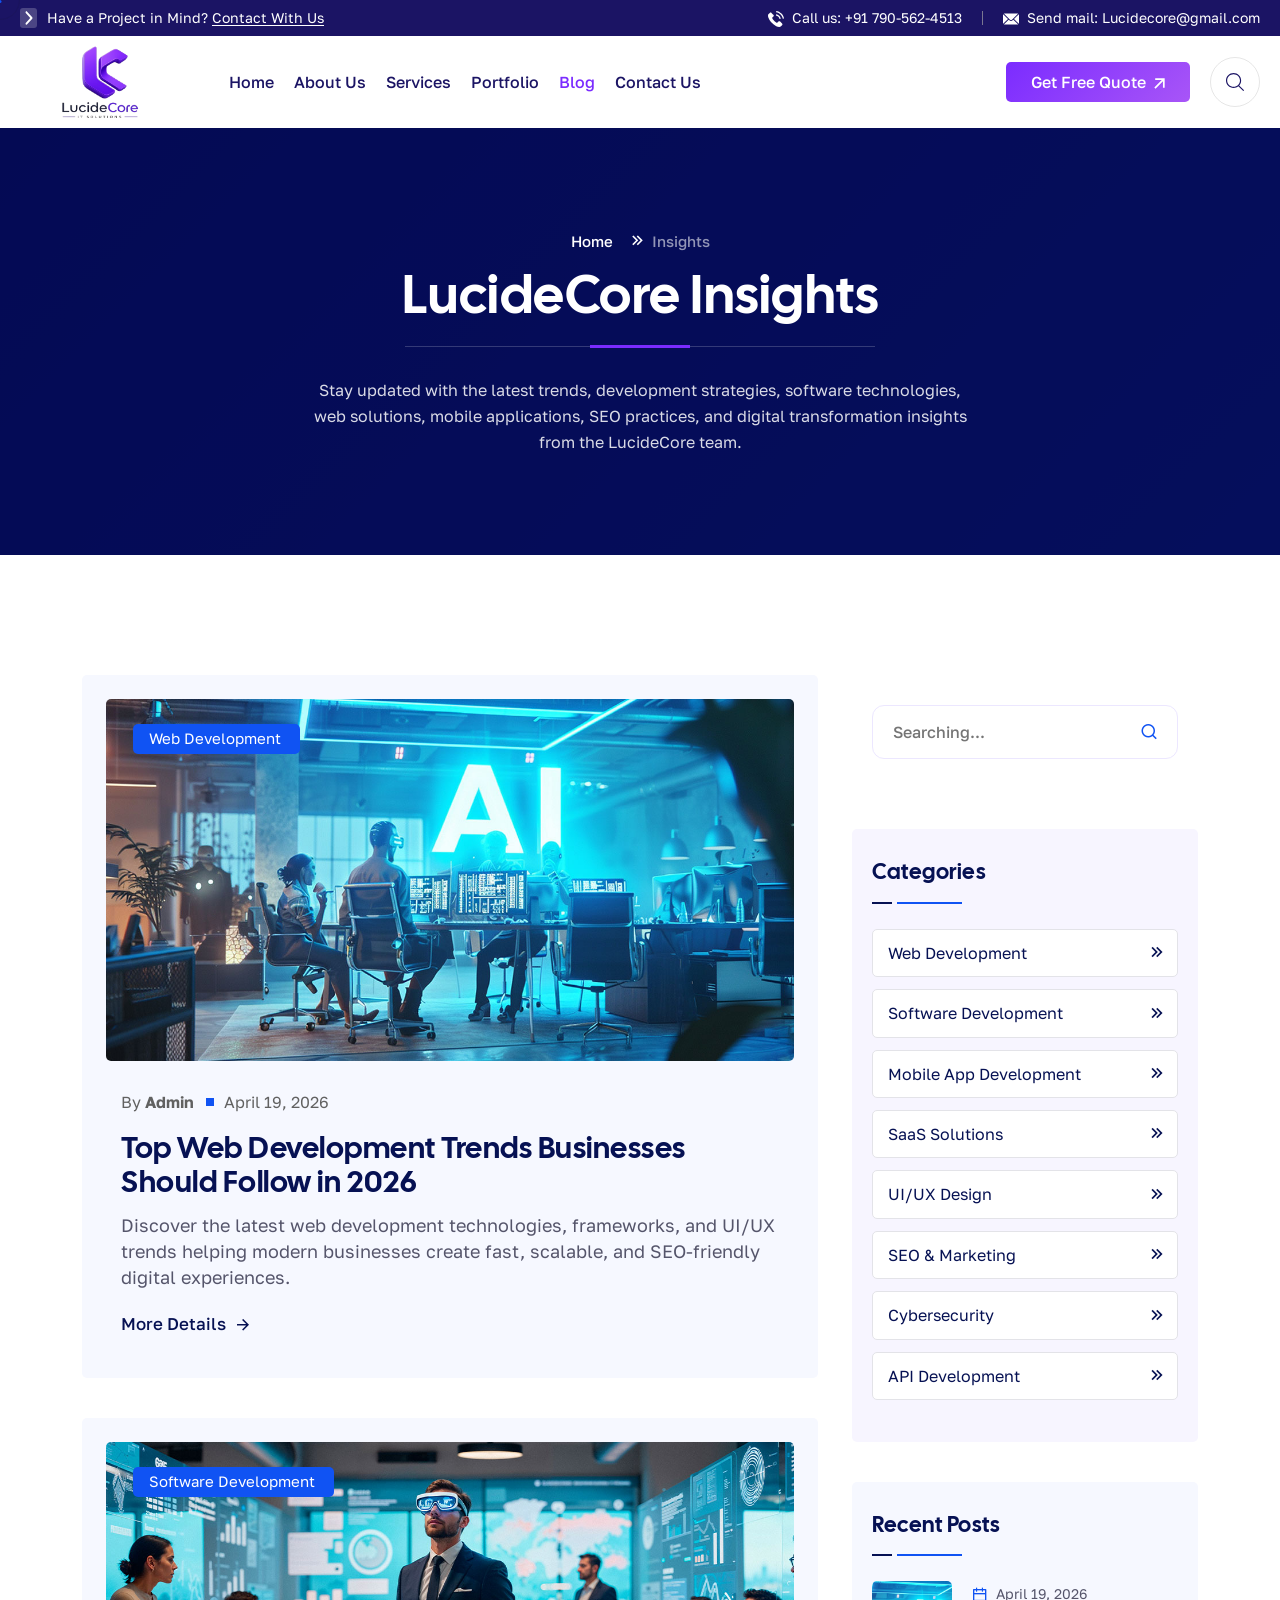
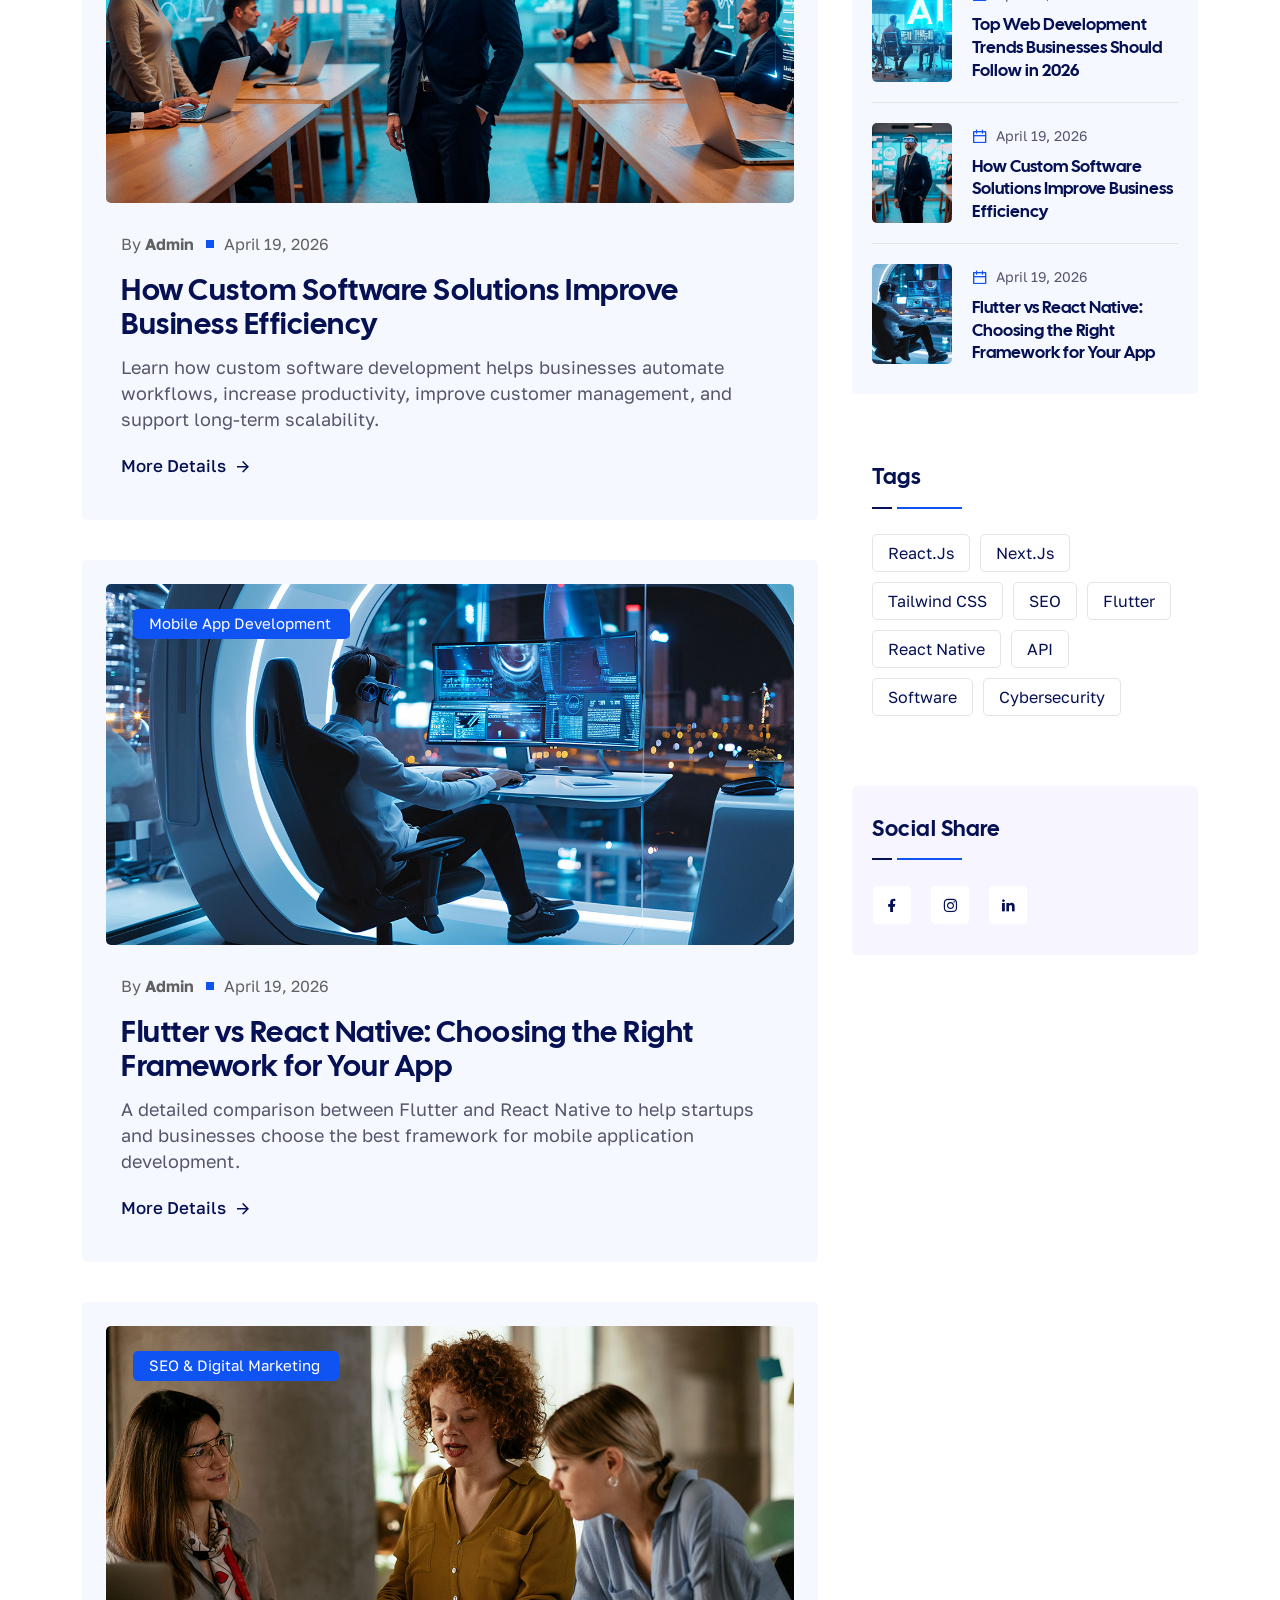
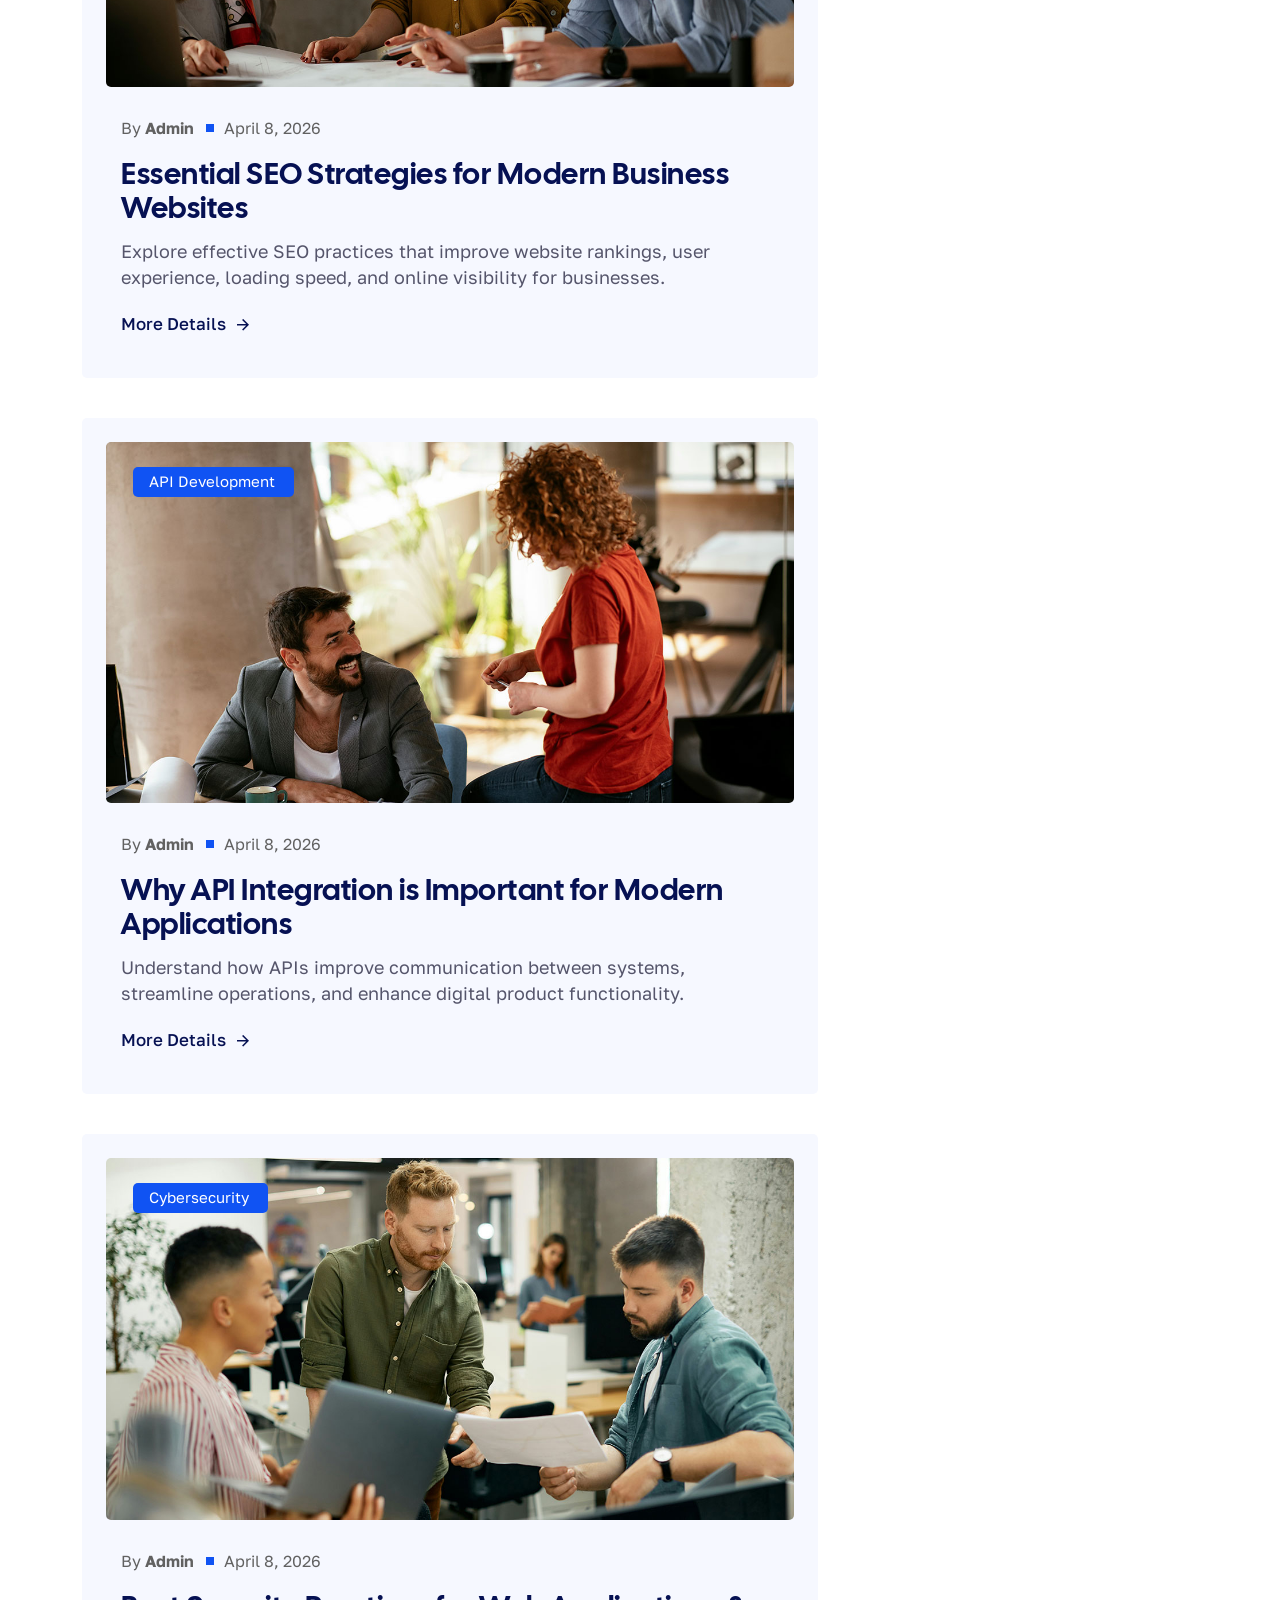
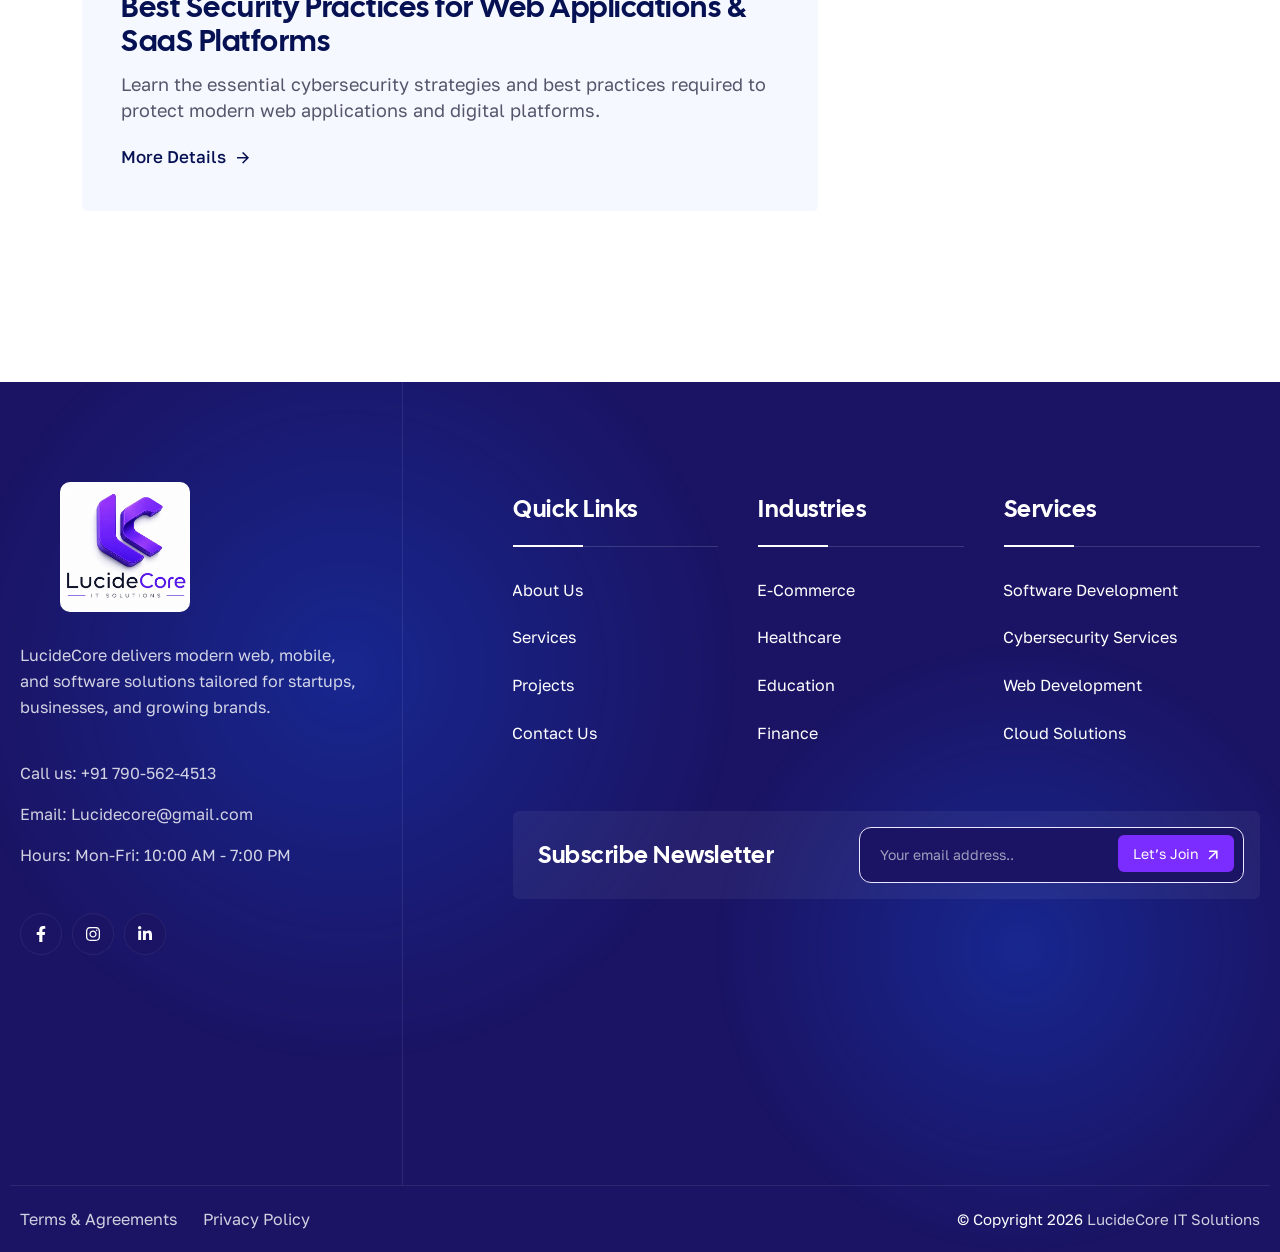
<file: blog.html>
<!DOCTYPE html>
<html lang="en-US" class="rs-smoother-yes">

<head>
    <meta charset="UTF-8">
    <meta name="viewport" content="width=device-width, initial-scale=1">
    <link rel="profile" href="//gmpg.org/xfn/11">
    <title>Technology Blog & IT Insights | LucideCore</title>
    <meta name="description" content="Explore the latest insights, trends, tutorials, and updates on web development, software development, mobile apps, SaaS platforms, cybersecurity, SEO, and digital transformation from LucideCore.">
    <meta name='robots' content='max-image-preview:large' />
    <link rel='dns-prefetch' href='//fonts.googleapis.com' />
    <link rel="alternate" type="application/rss+xml" title="IT Solutions &raquo; Feed" href="#" />
    <link rel="alternate" type="application/rss+xml" title="IT Solutions &raquo; Comments Feed" href="#" />
    <style id='wp-img-auto-sizes-contain-inline-css' type='text/css'>
        img:is([sizes=auto i], [sizes^="auto," i]) {
            contain-intrinsic-size: 3000px 1500px
        }

        /*# sourceURL=wp-img-auto-sizes-contain-inline-css */
    </style>
    <style id='wp-emoji-styles-inline-css' type='text/css'>
        img.wp-smiley,
        img.emoji {
            display: inline !important;
            border: none !important;
            box-shadow: none !important;
            height: 1em !important;
            width: 1em !important;
            margin: 0 0.07em !important;
            vertical-align: -0.1em !important;
            background: none !important;
            padding: 0 !important;
        }

        /*# sourceURL=wp-emoji-styles-inline-css */
    </style>
    <link rel='stylesheet' id='wp-block-library-css' href='css/style.min.css' type='text/css' media='all' />
    <style id='classic-theme-styles-inline-css' type='text/css'>
        /*! This file is auto-generated */
        .wp-block-button__link {
            color: #fff;
            background-color: #32373c;
            border-radius: 9999px;
            box-shadow: none;
            text-decoration: none;
            padding: calc(.667em + 2px) calc(1.333em + 2px);
            font-size: 1.125em
        }

        .wp-block-file__button {
            background: #32373c;
            color: #fff;
            text-decoration: none
        }

        /*# sourceURL=/wp-includes/css/classic-themes.min.css */
    </style>
    <style id='global-styles-inline-css' type='text/css'>
        :root {
            --wp--preset--aspect-ratio--square: 1;
            --wp--preset--aspect-ratio--4-3: 4/3;
            --wp--preset--aspect-ratio--3-4: 3/4;
            --wp--preset--aspect-ratio--3-2: 3/2;
            --wp--preset--aspect-ratio--2-3: 2/3;
            --wp--preset--aspect-ratio--16-9: 16/9;
            --wp--preset--aspect-ratio--9-16: 9/16;
            --wp--preset--color--black: #000000;
            --wp--preset--color--cyan-bluish-gray: #abb8c3;
            --wp--preset--color--white: #ffffff;
            --wp--preset--color--pale-pink: #f78da7;
            --wp--preset--color--vivid-red: #cf2e2e;
            --wp--preset--color--luminous-vivid-orange: #ff6900;
            --wp--preset--color--luminous-vivid-amber: #fcb900;
            --wp--preset--color--light-green-cyan: #7bdcb5;
            --wp--preset--color--vivid-green-cyan: #00d084;
            --wp--preset--color--pale-cyan-blue: #8ed1fc;
            --wp--preset--color--vivid-cyan-blue: #0693e3;
            --wp--preset--color--vivid-purple: #9b51e0;
            --wp--preset--gradient--vivid-cyan-blue-to-vivid-purple: linear-gradient(135deg, rgb(6, 147, 227) 0%, rgb(155, 81, 224) 100%);
            --wp--preset--gradient--light-green-cyan-to-vivid-green-cyan: linear-gradient(135deg, rgb(122, 220, 180) 0%, rgb(0, 208, 130) 100%);
            --wp--preset--gradient--luminous-vivid-amber-to-luminous-vivid-orange: linear-gradient(135deg, rgb(252, 185, 0) 0%, rgb(255, 105, 0) 100%);
            --wp--preset--gradient--luminous-vivid-orange-to-vivid-red: linear-gradient(135deg, rgb(255, 105, 0) 0%, rgb(207, 46, 46) 100%);
            --wp--preset--gradient--very-light-gray-to-cyan-bluish-gray: linear-gradient(135deg, rgb(238, 238, 238) 0%, rgb(169, 184, 195) 100%);
            --wp--preset--gradient--cool-to-warm-spectrum: linear-gradient(135deg, rgb(74, 234, 220) 0%, rgb(151, 120, 209) 20%, rgb(207, 42, 186) 40%, rgb(238, 44, 130) 60%, rgb(251, 105, 98) 80%, rgb(254, 248, 76) 100%);
            --wp--preset--gradient--blush-light-purple: linear-gradient(135deg, rgb(255, 206, 236) 0%, rgb(152, 150, 240) 100%);
            --wp--preset--gradient--blush-bordeaux: linear-gradient(135deg, rgb(254, 205, 165) 0%, rgb(254, 45, 45) 50%, rgb(107, 0, 62) 100%);
            --wp--preset--gradient--luminous-dusk: linear-gradient(135deg, rgb(255, 203, 112) 0%, rgb(199, 81, 192) 50%, rgb(65, 88, 208) 100%);
            --wp--preset--gradient--pale-ocean: linear-gradient(135deg, rgb(255, 245, 203) 0%, rgb(182, 227, 212) 50%, rgb(51, 167, 181) 100%);
            --wp--preset--gradient--electric-grass: linear-gradient(135deg, rgb(202, 248, 128) 0%, rgb(113, 206, 126) 100%);
            --wp--preset--gradient--midnight: linear-gradient(135deg, rgb(2, 3, 129) 0%, rgb(40, 116, 252) 100%);
            --wp--preset--font-size--small: 13px;
            --wp--preset--font-size--medium: 20px;
            --wp--preset--font-size--large: 36px;
            --wp--preset--font-size--x-large: 42px;
            --wp--preset--spacing--20: 0.44rem;
            --wp--preset--spacing--30: 0.67rem;
            --wp--preset--spacing--40: 1rem;
            --wp--preset--spacing--50: 1.5rem;
            --wp--preset--spacing--60: 2.25rem;
            --wp--preset--spacing--70: 3.38rem;
            --wp--preset--spacing--80: 5.06rem;
            --wp--preset--shadow--natural: 6px 6px 9px rgba(0, 0, 0, 0.2);
            --wp--preset--shadow--deep: 12px 12px 50px rgba(0, 0, 0, 0.4);
            --wp--preset--shadow--sharp: 6px 6px 0px rgba(0, 0, 0, 0.2);
            --wp--preset--shadow--outlined: 6px 6px 0px -3px rgb(255, 255, 255), 6px 6px rgb(0, 0, 0);
            --wp--preset--shadow--crisp: 6px 6px 0px rgb(0, 0, 0);
        }

        :where(.is-layout-flex) {
            gap: 0.5em;
        }

        :where(.is-layout-grid) {
            gap: 0.5em;
        }

        body .is-layout-flex {
            display: flex;
        }

        .is-layout-flex {
            flex-wrap: wrap;
            align-items: center;
        }

        .is-layout-flex> :is(*, div) {
            margin: 0;
        }

        body .is-layout-grid {
            display: grid;
        }

        .is-layout-grid> :is(*, div) {
            margin: 0;
        }

        :where(.wp-block-columns.is-layout-flex) {
            gap: 2em;
        }

        :where(.wp-block-columns.is-layout-grid) {
            gap: 2em;
        }

        :where(.wp-block-post-template.is-layout-flex) {
            gap: 1.25em;
        }

        :where(.wp-block-post-template.is-layout-grid) {
            gap: 1.25em;
        }

        .has-black-color {
            color: var(--wp--preset--color--black) !important;
        }

        .has-cyan-bluish-gray-color {
            color: var(--wp--preset--color--cyan-bluish-gray) !important;
        }

        .has-white-color {
            color: var(--wp--preset--color--white) !important;
        }

        .has-pale-pink-color {
            color: var(--wp--preset--color--pale-pink) !important;
        }

        .has-vivid-red-color {
            color: var(--wp--preset--color--vivid-red) !important;
        }

        .has-luminous-vivid-orange-color {
            color: var(--wp--preset--color--luminous-vivid-orange) !important;
        }

        .has-luminous-vivid-amber-color {
            color: var(--wp--preset--color--luminous-vivid-amber) !important;
        }

        .has-light-green-cyan-color {
            color: var(--wp--preset--color--light-green-cyan) !important;
        }

        .has-vivid-green-cyan-color {
            color: var(--wp--preset--color--vivid-green-cyan) !important;
        }

        .has-pale-cyan-blue-color {
            color: var(--wp--preset--color--pale-cyan-blue) !important;
        }

        .has-vivid-cyan-blue-color {
            color: var(--wp--preset--color--vivid-cyan-blue) !important;
        }

        .has-vivid-purple-color {
            color: var(--wp--preset--color--vivid-purple) !important;
        }

        .has-black-background-color {
            background-color: var(--wp--preset--color--black) !important;
        }

        .has-cyan-bluish-gray-background-color {
            background-color: var(--wp--preset--color--cyan-bluish-gray) !important;
        }

        .has-white-background-color {
            background-color: var(--wp--preset--color--white) !important;
        }

        .has-pale-pink-background-color {
            background-color: var(--wp--preset--color--pale-pink) !important;
        }

        .has-vivid-red-background-color {
            background-color: var(--wp--preset--color--vivid-red) !important;
        }

        .has-luminous-vivid-orange-background-color {
            background-color: var(--wp--preset--color--luminous-vivid-orange) !important;
        }

        .has-luminous-vivid-amber-background-color {
            background-color: var(--wp--preset--color--luminous-vivid-amber) !important;
        }

        .has-light-green-cyan-background-color {
            background-color: var(--wp--preset--color--light-green-cyan) !important;
        }

        .has-vivid-green-cyan-background-color {
            background-color: var(--wp--preset--color--vivid-green-cyan) !important;
        }

        .has-pale-cyan-blue-background-color {
            background-color: var(--wp--preset--color--pale-cyan-blue) !important;
        }

        .has-vivid-cyan-blue-background-color {
            background-color: var(--wp--preset--color--vivid-cyan-blue) !important;
        }

        .has-vivid-purple-background-color {
            background-color: var(--wp--preset--color--vivid-purple) !important;
        }

        .has-black-border-color {
            border-color: var(--wp--preset--color--black) !important;
        }

        .has-cyan-bluish-gray-border-color {
            border-color: var(--wp--preset--color--cyan-bluish-gray) !important;
        }

        .has-white-border-color {
            border-color: var(--wp--preset--color--white) !important;
        }

        .has-pale-pink-border-color {
            border-color: var(--wp--preset--color--pale-pink) !important;
        }

        .has-vivid-red-border-color {
            border-color: var(--wp--preset--color--vivid-red) !important;
        }

        .has-luminous-vivid-orange-border-color {
            border-color: var(--wp--preset--color--luminous-vivid-orange) !important;
        }

        .has-luminous-vivid-amber-border-color {
            border-color: var(--wp--preset--color--luminous-vivid-amber) !important;
        }

        .has-light-green-cyan-border-color {
            border-color: var(--wp--preset--color--light-green-cyan) !important;
        }

        .has-vivid-green-cyan-border-color {
            border-color: var(--wp--preset--color--vivid-green-cyan) !important;
        }

        .has-pale-cyan-blue-border-color {
            border-color: var(--wp--preset--color--pale-cyan-blue) !important;
        }

        .has-vivid-cyan-blue-border-color {
            border-color: var(--wp--preset--color--vivid-cyan-blue) !important;
        }

        .has-vivid-purple-border-color {
            border-color: var(--wp--preset--color--vivid-purple) !important;
        }

        .has-vivid-cyan-blue-to-vivid-purple-gradient-background {
            background: var(--wp--preset--gradient--vivid-cyan-blue-to-vivid-purple) !important;
        }

        .has-light-green-cyan-to-vivid-green-cyan-gradient-background {
            background: var(--wp--preset--gradient--light-green-cyan-to-vivid-green-cyan) !important;
        }

        .has-luminous-vivid-amber-to-luminous-vivid-orange-gradient-background {
            background: var(--wp--preset--gradient--luminous-vivid-amber-to-luminous-vivid-orange) !important;
        }

        .has-luminous-vivid-orange-to-vivid-red-gradient-background {
            background: var(--wp--preset--gradient--luminous-vivid-orange-to-vivid-red) !important;
        }

        .has-very-light-gray-to-cyan-bluish-gray-gradient-background {
            background: var(--wp--preset--gradient--very-light-gray-to-cyan-bluish-gray) !important;
        }

        .has-cool-to-warm-spectrum-gradient-background {
            background: var(--wp--preset--gradient--cool-to-warm-spectrum) !important;
        }

        .has-blush-light-purple-gradient-background {
            background: var(--wp--preset--gradient--blush-light-purple) !important;
        }

        .has-blush-bordeaux-gradient-background {
            background: var(--wp--preset--gradient--blush-bordeaux) !important;
        }

        .has-luminous-dusk-gradient-background {
            background: var(--wp--preset--gradient--luminous-dusk) !important;
        }

        .has-pale-ocean-gradient-background {
            background: var(--wp--preset--gradient--pale-ocean) !important;
        }

        .has-electric-grass-gradient-background {
            background: var(--wp--preset--gradient--electric-grass) !important;
        }

        .has-midnight-gradient-background {
            background: var(--wp--preset--gradient--midnight) !important;
        }

        .has-small-font-size {
            font-size: var(--wp--preset--font-size--small) !important;
        }

        .has-medium-font-size {
            font-size: var(--wp--preset--font-size--medium) !important;
        }

        .has-large-font-size {
            font-size: var(--wp--preset--font-size--large) !important;
        }

        .has-x-large-font-size {
            font-size: var(--wp--preset--font-size--x-large) !important;
        }

        :where(.wp-block-post-template.is-layout-flex) {
            gap: 1.25em;
        }

        :where(.wp-block-post-template.is-layout-grid) {
            gap: 1.25em;
        }

        :where(.wp-block-term-template.is-layout-flex) {
            gap: 1.25em;
        }

        :where(.wp-block-term-template.is-layout-grid) {
            gap: 1.25em;
        }

        :where(.wp-block-columns.is-layout-flex) {
            gap: 2em;
        }

        :where(.wp-block-columns.is-layout-grid) {
            gap: 2em;
        }

        :root :where(.wp-block-pullquote) {
            font-size: 1.5em;
            line-height: 1.6;
        }

        /*# sourceURL=global-styles-inline-css */
    </style>
    <link rel='stylesheet' id='contact-form-7-css' href='css/styles.css' type='text/css' media='all' />
    <link rel='stylesheet' id='sr7css-css' href='css/sr7.css' type='text/css' media='all' />
    <link rel='stylesheet' id='rsaddons-pro-css-css' href='css/rsaddons.css' type='text/css' media='all' />
    <link rel='stylesheet' id='headding-title-css' href='css/headding-title.css' type='text/css' media='all' />
    <link rel='stylesheet' id='atropos-css' href='css/atropos.min.css' type='text/css' media='all' />
    <link rel='stylesheet' id='aos-css' href='css/aos.css' type='text/css' media='all' />
    <link rel='stylesheet' id='rselements-hero_slider-css' href='css/hero-slider-widget.css' type='text/css'
        media='all' />
    <link rel='stylesheet' id='rselements-heading-css' href='css/heading.css' type='text/css' media='all' />
    <link rel='stylesheet' id='rselements-team_member-css' href='css/team-member.css' type='text/css' media='all' />
    <link rel='stylesheet' id='rselements-team_creative-css' href='css/team-creative.css' type='text/css' media='all' />
    <link rel='stylesheet' id='rselements-portfolio_grid-css' href='css/portfolio-grid.css' type='text/css'
        media='all' />
    <link rel='stylesheet' id='rselements-portfolio_slider-css' href='css/portfolio-slider.css' type='text/css'
        media='all' />
    <link rel='stylesheet' id='rselements-counter-css' href='css/counter.css' type='text/css' media='all' />
    <link rel='stylesheet' id='rselements-gallery_slider-css' href='css/gallery-slider-widget.css' type='text/css'
        media='all' />
    <link rel='stylesheet' id='rselements-service_grid-css' href='css/rs-service-grid.css' type='text/css'
        media='all' />
    <link rel='stylesheet' id='rselements-service_slider-css' href='css/service-slider-widget.css' type='text/css'
        media='all' />
    <link rel='stylesheet' id='rselements-service_list-css' href='css/rs-service-list.css' type='text/css'
        media='all' />
    <link rel='stylesheet' id='rselements-service_expand_effect-css' href='css/service-expand-effect.css'
        type='text/css' media='all' />
    <link rel='stylesheet' id='rselements-search_result-css' href='css/rs-search-result.css' type='text/css'
        media='all' />
    <link rel='stylesheet' id='rselements-video-css' href='css/rs-video.css' type='text/css' media='all' />
    <link rel='stylesheet' id='rselements-gsap-marquee-slide-css' href='css/gsap-marquee-slide.css' type='text/css'
        media='all' />
    <link rel='stylesheet' id='rselements-gsap-post-slider-css' href='css/gsap-post-slider.css' type='text/css'
        media='all' />
    <link rel='stylesheet' id='rselements-gsap-image-trail-css' href='css/gsap-image-trail.css' type='text/css'
        media='all' />
    <link rel='stylesheet' id='rselements-ajax-post-load-css' href='css/ajax-post-load.css' type='text/css'
        media='all' />
    <link rel='stylesheet' id='rselements-service_circle-css' href='css/service-circle-widget.css' type='text/css'
        media='all' />
    <link rel='stylesheet' id='rselements-button-css' href='css/button.css' type='text/css' media='all' />
    <link rel='stylesheet' id='rselements-logo_widget-css' href='css/logo-widget.css' type='text/css' media='all' />
    <link rel='stylesheet' id='rselements-animated_heading-css' href='css/animated-heading.css' type='text/css'
        media='all' />
    <link rel='stylesheet' id='rselements-line_rain_animation-css' href='css/line-rain-animation.css' type='text/css'
        media='all' />
    <link rel='stylesheet' id='rselements-image_animation_shape-css' href='css/image-animation.css' type='text/css'
        media='all' />
    <link rel='stylesheet' id='rselements-features_list-css' href='css/feature-list.css' type='text/css' media='all' />
    <link rel='stylesheet' id='rselements-breadcrumb-css' href='css/breadcrumb-widget.css' type='text/css'
        media='all' />
    <link rel='stylesheet' id='rselements-newsletter-css' href='css/newsletter.css' type='text/css' media='all' />
    <link rel='stylesheet' id='rselements-latest_blog-css' href='css/blog-grid.css' type='text/css' media='all' />
    <link rel='stylesheet' id='rselements-latest_blog_slider-css' href='css/blog-slider.css' type='text/css'
        media='all' />
    <link rel='stylesheet' id='rselements-post_navigation-css' href='css/post-navigation.css' type='text/css'
        media='all' />
    <link rel='stylesheet' id='rselements-pricing_switcher-css' href='css/pricing-switcher.css' type='text/css'
        media='all' />
    <link rel='stylesheet' id='rselements-hotspots_showcase-css' href='css/hotspot.css' type='text/css' media='all' />
    <link rel='stylesheet' id='rselements-testimonial_slider-css' href='css/testimonial-slider-widget.css'
        type='text/css' media='all' />
    <link rel='stylesheet' id='rselements-social-icons-css' href='css/rs-social-icons.css' type='text/css'
        media='all' />
    <link rel='stylesheet' id='rselements-modal-box-css' href='css/modal.css' type='text/css' media='all' />
    <link rel='stylesheet' id='rselements-header-offcanvas-css' href='css/header-offcanvas.css' type='text/css'
        media='all' />
    <link rel='stylesheet' id='rselements-cf7-widget-css' href='css/cf7.css' type='text/css' media='all' />
    <link rel='stylesheet' id='rselements-accordion-widget-css' href='css/rs-accordion.css' type='text/css'
        media='all' />
    <link rel='stylesheet' id='rselements-advanced-tab-widget-css' href='css/advanced-tab.css' type='text/css'
        media='all' />
    <link rel='stylesheet' id='rselements-button-rotating-widget-css' href='css/button-rotating.css' type='text/css'
        media='all' />
    <link rel='stylesheet' id='rselements-project-information-css' href='css/project-information.css' type='text/css'
        media='all' />
    <link rel='stylesheet' id='rselements-work-process-css' href='css/work-process.css' type='text/css' media='all' />
    <link rel='stylesheet' id='rselements-history-timeline-css' href='css/history-timeline.css' type='text/css'
        media='all' />
    <link rel='stylesheet' id='rselements-blog-posts-css' href='css/blog-posts.css' type='text/css' media='all' />
    <link rel='stylesheet' id='marquee-slider-widget-css' href='css/marquee-slider-widget.css' type='text/css'
        media='all' />
    <link rel='stylesheet' id='rselements-iconbox-widget-css' href='css/iconbox.css' type='text/css' media='all' />
    <link rel='stylesheet' id='rselements-image-widget-css' href='css/image-widget.css' type='text/css' media='all' />
    <link rel='stylesheet' id='rselements-progress-widget-css' href='css/rs-progress.css' type='text/css' media='all' />
    <link rel='stylesheet' id='rselements-award-widget-css' href='css/award-widget.css' type='text/css' media='all' />
    <link rel='stylesheet' id='rselements-brochures-css' href='css/brochures.css' type='text/css' media='all' />
    <link rel='stylesheet' id='rselements-divider-css' href='css/divider.css' type='text/css' media='all' />
    <link rel='stylesheet' id='datatables-css' href='css/datatables.min.css' type='text/css' media='all' />
    <link rel='stylesheet' id='ultimate-data-table-style-css' href='css/el-ultimate-data-table.css' type='text/css'
        media='all' />
    <link rel='stylesheet' id='boostrap-css' href='css/bootstrap.min.css' type='text/css' media='all' />
    <link rel='stylesheet' id='remixicon-css' href='css/remixicon.css' type='text/css' media='all' />
    <link rel='stylesheet' id='custom-icon-css' href='css/custom-icon.css' type='text/css' media='all' />
    <link rel='stylesheet' id='owl-carousel-css' href='css/owl.carousel.css' type='text/css' media='all' />
    <link rel='stylesheet' id='slick-css' href='css/slick.css' type='text/css' media='all' />
    <link rel='stylesheet' id='magnific-popup-css' href='css/magnific-popup.css' type='text/css' media='all' />
    <link rel='stylesheet' id='odometer-css-css' href='css/odometer.min.css' type='text/css' media='all' />
    <link rel='stylesheet' id='lucidecore-style-default-css' href='css/default.css' type='text/css' media='all' />
    <link rel='stylesheet' id='lucidecore-style-rsanimations-css' href='css/rsanimations.css' type='text/css'
        media='all' />
    <link rel='stylesheet' id='lucidecore-style-responsive-css' href='css/responsive.css' type='text/css' media='all' />
    <link rel='stylesheet' id='lucidecore-style-css' href='css/style.css' type='text/css' media='all' />
    <link rel='stylesheet' id='lucidecore-google-fonts-css'
        href='https://fonts.googleapis.com/css?family=Golos%20Text:400,500,600,700,800,900|Cal%20Sans:400,500,600,700,800,900&#038;display=swap'
        type='text/css' media='all' />
    <link rel='stylesheet' id='elementor-frontend-css' href='css/custom-frontend.min.css' type='text/css' media='all' />
    <style id='elementor-frontend-inline-css' type='text/css'>
        .e-heading-base a,
        .e-paragraph-base a {
            all: unset;
            cursor: pointer;
        }

        form[data-element_type="e-form"].form-state-success [data-element_type="e-form-success-message"],
        form[data-element_type="e-form"].form-state-error [data-element_type="e-form-error-message"] {
            display: block;
        }

        /*# sourceURL=elementor-frontend-inline-css */
    </style>
    <link rel='stylesheet' id='elementor-post-5256-css' href='css/post-5256.css' type='text/css' media='all' />
    <link rel='stylesheet' id='rstb-frontend-css' href='css/rstb-frontend.min.css' type='text/css' media='all' />
    <link rel='stylesheet' id='elementor-post-20-css' href='css/post-20.css' type='text/css' media='all' />
    <link rel='stylesheet' id='elementor-post-4358-css' href='css/post-4358.css' type='text/css' media='all' />
    <link rel='stylesheet' id='elementor-post-35-css' href='css/post-35.css' type='text/css' media='all' />
    <link rel='stylesheet' id='rs-swiper-css' href='css/rs-custom-swiper.min.css' type='text/css' media='all' />
    <link rel='stylesheet' id='elementor-gf-maitree-css'
        href='https://fonts.googleapis.com/css?family=Maitree:100,100italic,200,200italic,300,300italic,400,400italic,500,500italic,600,600italic,700,700italic,800,800italic,900,900italic&#038;display=swap'
        type='text/css' media='all' />
    <link rel='stylesheet' id='elementor-gf-roboto-css'
        href='https://fonts.googleapis.com/css?family=Roboto:100,100italic,200,200italic,300,300italic,400,400italic,500,500italic,600,600italic,700,700italic,800,800italic,900,900italic&#038;display=swap'
        type='text/css' media='all' />
    <link rel='stylesheet' id='elementor-gf-golostext-css'
        href='https://fonts.googleapis.com/css?family=Golos+Text:100,100italic,200,200italic,300,300italic,400,400italic,500,500italic,600,600italic,700,700italic,800,800italic,900,900italic&#038;display=swap'
        type='text/css' media='all' />
    <link rel='stylesheet' id='elementor-gf-calsans-css'
        href='https://fonts.googleapis.com/css?family=Cal+Sans:100,100italic,200,200italic,300,300italic,400,400italic,500,500italic,600,600italic,700,700italic,800,800italic,900,900italic&#038;display=swap'
        type='text/css' media='all' />
    <script type="text/javascript" src="js/jquery.min.js" id="jquery-core-js"></script>
    <script type="text/javascript" src="js/jquery-migrate.min.js" id="jquery-migrate-js"></script>
    <script type="text/javascript" src="js/tptools.js" id="tp-tools-js" async="async" data-wp-strategy="async"></script>
    <script type="text/javascript" src="js/sr7.js" id="sr7-js" async="async" data-wp-strategy="async"></script>
    <script type="text/javascript" src="js/modernizr-2.8.3.min.js" id="modernizr-js"></script>
    <link rel="https://api.w.org/" href="wp-json/" />
    <link rel="EditURI" type="application/rsd+xml" title="RSD" href="#" />
    <meta name="generator" content="WordPress 6.9.4" />
    <meta name="generator"
        content="Elementor 4.0.3; features: e_font_icon_svg, additional_custom_breakpoints; settings: css_print_method-external, google_font-enabled, font_display-swap">
    <style>
        .e-con.e-parent:nth-of-type(n+4):not(.e-lazyloaded):not(.e-no-lazyload),
        .e-con.e-parent:nth-of-type(n+4):not(.e-lazyloaded):not(.e-no-lazyload) * {
            background-image: none !important;
        }

        @media screen and (max-height: 1024px) {

            .e-con.e-parent:nth-of-type(n+3):not(.e-lazyloaded):not(.e-no-lazyload),
            .e-con.e-parent:nth-of-type(n+3):not(.e-lazyloaded):not(.e-no-lazyload) * {
                background-image: none !important;
            }
        }

        @media screen and (max-height: 640px) {

            .e-con.e-parent:nth-of-type(n+2):not(.e-lazyloaded):not(.e-no-lazyload),
            .e-con.e-parent:nth-of-type(n+2):not(.e-lazyloaded):not(.e-no-lazyload) * {
                background-image: none !important;
            }
        }
    </style>
    <link rel="preconnect" href="https://fonts.googleapis.com">
    <link rel="preconnect" href="https://fonts.gstatic.com/" crossorigin>
    <meta name="generator"
        content="Powered by Slider Revolution 6.7.41 - responsive, Mobile-Friendly Slider Plugin for WordPress with comfortable drag and drop interface." />
    <link rel="apple-touch-icon" sizes="180x180" href="favicon/apple-touch-icon.png">
    <link rel="icon" type="image/png" sizes="32x32" href="favicon/favicon-96x96.png">
    <link rel="icon" type="image/png" sizes="16x16" href="favicon/favicon-96x96.png">
    <link rel="manifest" href="favicon/site.webmanifest">
    <link rel="mask-icon" href="favicon/favicon.svg" color="#5bbad5">
    <link rel="shortcut icon" href="favicon/favicon.ico">
    <script>
        window._tpt ??= {};
        window.SR7 ??= {};
        _tpt.R ??= {};
        _tpt.R.fonts ??= {};
        _tpt.R.fonts.customFonts ??= {};
        SR7.devMode = false;
        SR7.F ??= {};
        SR7.G ??= {};
        SR7.LIB ??= {};
        SR7.E ??= {};
        SR7.E.gAddons ??= {};
        SR7.E.php ??= {};
        SR7.E.nonce = 'a57f2eada0';
        SR7.E.ajaxurl = '#';
        SR7.E.resturl = 'wp-json/';
        SR7.E.slug_path = 'revslider/revslider.php';
        SR7.E.slug = 'revslider';
        SR7.E.plugin_url = 'wp-content/plugins/revslider/';
        SR7.E.wp_plugin_url = 'css/';
        SR7.E.revision = '6.7.41';
        SR7.E.fontBaseUrl = '';
        SR7.G.breakPoints = [1240, 1024, 778, 480];
        SR7.G.fSUVW = false;
        SR7.E.modules = ['module', 'page', 'slide', 'layer', 'draw', 'animate', 'srtools', 'canvas', 'defaults', 'carousel', 'navigation', 'media', 'modifiers', 'migration'];
        SR7.E.libs = ['WEBGL'];
        SR7.E.css = ['csslp', 'cssbtns', 'cssfilters', 'cssnav', 'cssmedia'];
        SR7.E.resources = {};
        SR7.E.ytnc = false;
        SR7.JSON ??= {};
        /*! Slider Revolution 7.0 - Page Processor */
        !function () { "use strict"; window.SR7 ??= {}, window._tpt ??= {}, SR7.version = "Slider Revolution 6.7.16", _tpt.getMobileZoom = () => _tpt.is_mobile ? document.documentElement.clientWidth / window.innerWidth : 1, _tpt.getWinDim = function (t) { _tpt.screenHeightWithUrlBar ??= window.innerHeight; let e = SR7.F?.modal?.visible && SR7.M[SR7.F.module.getIdByAlias(SR7.F.modal.requested)]; _tpt.scrollBar = window.innerWidth !== document.documentElement.clientWidth || e && window.innerWidth !== e.c.module.clientWidth, _tpt.winW = _tpt.getMobileZoom() * window.innerWidth - (_tpt.scrollBar || "prepare" == t ? _tpt.scrollBarW ?? _tpt.mesureScrollBar() : 0), _tpt.winH = _tpt.getMobileZoom() * window.innerHeight, _tpt.winWAll = document.documentElement.clientWidth }, _tpt.getResponsiveLevel = function (t, e) { return SR7.G.fSUVW ? _tpt.closestGE(t, window.innerWidth) : _tpt.closestGE(t, _tpt.winWAll) }, _tpt.mesureScrollBar = function () { let t = document.createElement("div"); return t.className = "RSscrollbar-measure", t.style.width = "100px", t.style.height = "100px", t.style.overflow = "scroll", t.style.position = "absolute", t.style.top = "-9999px", document.body.appendChild(t), _tpt.scrollBarW = t.offsetWidth - t.clientWidth, document.body.removeChild(t), _tpt.scrollBarW }, _tpt.loadCSS = async function (t, e, s) { return s ? _tpt.R.fonts.required[e].status = 1 : (_tpt.R[e] ??= {}, _tpt.R[e].status = 1), new Promise((i, n) => { if (_tpt.isStylesheetLoaded(t)) s ? _tpt.R.fonts.required[e].status = 2 : _tpt.R[e].status = 2, i(); else { const o = document.createElement("link"); o.rel = "stylesheet"; let l = "text", r = "css"; o["type"] = l + "/" + r, o.href = t, o.onload = () => { s ? _tpt.R.fonts.required[e].status = 2 : _tpt.R[e].status = 2, i() }, o.onerror = () => { s ? _tpt.R.fonts.required[e].status = 3 : _tpt.R[e].status = 3, n(new Error(`Failed to load CSS: ${t}`)) }, document.head.appendChild(o) } }) }, _tpt.addContainer = function (t) { const { tag: e = "div", id: s, class: i, datas: n, textContent: o, iHTML: l } = t, r = document.createElement(e); if (s && "" !== s && (r.id = s), i && "" !== i && (r.className = i), n) for (const [t, e] of Object.entries(n)) "style" == t ? r.style.cssText = e : r.setAttribute(`data-${t}`, e); return o && (r.textContent = o), l && (r.innerHTML = l), r }, _tpt.collector = function () { return { fragment: new DocumentFragment, add(t) { var e = _tpt.addContainer(t); return this.fragment.appendChild(e), e }, append(t) { t.appendChild(this.fragment) } } }, _tpt.isStylesheetLoaded = function (t) { let e = t.split("?")[0]; return Array.from(document.querySelectorAll('link[rel="stylesheet"], link[rel="preload"]')).some(t => t.href.split("?")[0] === e) }, _tpt.preloader = { requests: new Map, preloaderTemplates: new Map, show: function (t, e) { if (!e || !t) return; const { type: s, color: i } = e; if (s < 0 || "off" == s) return; const n = `preloader_${s}`; let o = this.preloaderTemplates.get(n); o || (o = this.build(s, i), this.preloaderTemplates.set(n, o)), this.requests.has(t) || this.requests.set(t, { count: 0 }); const l = this.requests.get(t); clearTimeout(l.timer), l.count++, 1 === l.count && (l.timer = setTimeout(() => { l.preloaderClone = o.cloneNode(!0), l.anim && l.anim.kill(), void 0 !== _tpt.gsap ? l.anim = _tpt.gsap.fromTo(l.preloaderClone, 1, { opacity: 0 }, { opacity: 1 }) : l.preloaderClone.classList.add("sr7-fade-in"), t.appendChild(l.preloaderClone) }, 150)) }, hide: function (t) { if (!this.requests.has(t)) return; const e = this.requests.get(t); e.count--, e.count < 0 && (e.count = 0), e.anim && e.anim.kill(), 0 === e.count && (clearTimeout(e.timer), e.preloaderClone && (e.preloaderClone.classList.remove("sr7-fade-in"), e.anim = _tpt.gsap.to(e.preloaderClone, .3, { opacity: 0, onComplete: function () { e.preloaderClone.remove() } }))) }, state: function (t) { if (!this.requests.has(t)) return !1; return this.requests.get(t).count > 0 }, build: (t, e = "#ffffff", s = "") => { if (t < 0 || "off" === t) return null; const i = parseInt(t); if (t = "prlt" + i, isNaN(i)) return null; if (_tpt.loadCSS(SR7.E.plugin_url + "public/css/preloaders/t" + i + ".css", "preloader_" + t), isNaN(i) || i < 6) { const n = `background-color:${e}`, o = 1 === i || 2 == i ? n : "", l = 3 === i || 4 == i ? n : "", r = _tpt.collector();["dot1", "dot2", "bounce1", "bounce2", "bounce3"].forEach(t => r.add({ tag: "div", class: t, datas: { style: l } })); const d = _tpt.addContainer({ tag: "sr7-prl", class: `${t} ${s}`, datas: { style: o } }); return r.append(d), d } { let n = {}; if (7 === i) { let t; e.startsWith("#") ? (t = e.replace("#", ""), t = `rgba(${parseInt(t.substring(0, 2), 16)}, ${parseInt(t.substring(2, 4), 16)}, ${parseInt(t.substring(4, 6), 16)}, `) : e.startsWith("rgb") && (t = e.slice(e.indexOf("(") + 1, e.lastIndexOf(")")).split(",").map(t => t.trim()), t = `rgba(${t[0]}, ${t[1]}, ${t[2]}, `), t && (n.style = `border-top-color: ${t}0.65); border-bottom-color: ${t}0.15); border-left-color: ${t}0.65); border-right-color: ${t}0.15)`) } else 12 === i && (n.style = `background:${e}`); const o = [10, 0, 4, 2, 5, 9, 0, 4, 4, 2][i - 6], l = _tpt.collector(), r = l.add({ tag: "div", class: "sr7-prl-inner", datas: n }); Array.from({ length: o }).forEach(() => r.appendChild(l.add({ tag: "span", datas: { style: `background:${e}` } }))); const d = _tpt.addContainer({ tag: "sr7-prl", class: `${t} ${s}` }); return l.append(d), d } } }, SR7.preLoader = { show: (t, e) => { "off" !== (SR7.M[t]?.settings?.pLoader?.type ?? "off") && _tpt.preloader.show(e || SR7.M[t].c.module, SR7.M[t]?.settings?.pLoader ?? { color: "#fff", type: 10 }) }, hide: (t, e) => { "off" !== (SR7.M[t]?.settings?.pLoader?.type ?? "off") && _tpt.preloader.hide(e || SR7.M[t].c.module) }, state: (t, e) => _tpt.preloader.state(e || SR7.M[t].c.module) }, _tpt.prepareModuleHeight = function (t) { window.SR7.M ??= {}, window.SR7.M[t.id] ??= {}, "ignore" == t.googleFont && (SR7.E.ignoreGoogleFont = !0); let e = window.SR7.M[t.id]; if (null == _tpt.scrollBarW && _tpt.mesureScrollBar(), e.c ??= {}, e.states ??= {}, e.settings ??= {}, e.settings.size ??= {}, t.fixed && (e.settings.fixed = !0), e.c.module = document.querySelector("sr7-module#" + t.id), e.c.adjuster = e.c.module.getElementsByTagName("sr7-adjuster")[0], e.c.content = e.c.module.getElementsByTagName("sr7-content")[0], "carousel" == t.type && (e.c.carousel = e.c.content.getElementsByTagName("sr7-carousel")[0]), null == e.c.module || null == e.c.module) return; t.plType && t.plColor && (e.settings.pLoader = { type: t.plType, color: t.plColor }), void 0 === t.plType || "off" === t.plType || SR7.preLoader.state(t.id) && SR7.preLoader.state(t.id, e.c.module) || SR7.preLoader.show(t.id, e.c.module), _tpt.winW || _tpt.getWinDim("prepare"), _tpt.getWinDim(); let s = "" + e.c.module.dataset?.modal; "modal" == s || "true" == s || "undefined" !== s && "false" !== s || (e.settings.size.fullWidth = t.size.fullWidth, e.LEV ??= _tpt.getResponsiveLevel(window.SR7.G.breakPoints, t.id), t.vpt = _tpt.fillArray(t.vpt, 5), e.settings.vPort = t.vpt[e.LEV], void 0 !== t.el && "720" == t.el[4] && t.gh[4] !== t.el[4] && "960" == t.el[3] && t.gh[3] !== t.el[3] && "768" == t.el[2] && t.gh[2] !== t.el[2] && delete t.el, e.settings.size.height = null == t.el || null == t.el[e.LEV] || 0 == t.el[e.LEV] || "auto" == t.el[e.LEV] ? _tpt.fillArray(t.gh, 5, -1) : _tpt.fillArray(t.el, 5, -1), e.settings.size.width = _tpt.fillArray(t.gw, 5, -1), e.settings.size.minHeight = _tpt.fillArray(t.mh ?? [0], 5, -1), e.cacheSize = { fullWidth: e.settings.size?.fullWidth, fullHeight: e.settings.size?.fullHeight }, void 0 !== t.off && (t.off?.t && (e.settings.size.m ??= {}) && (e.settings.size.m.t = t.off.t), t.off?.b && (e.settings.size.m ??= {}) && (e.settings.size.m.b = t.off.b), t.off?.l && (e.settings.size.p ??= {}) && (e.settings.size.p.l = t.off.l), t.off?.r && (e.settings.size.p ??= {}) && (e.settings.size.p.r = t.off.r), e.offsetPrepared = !0), _tpt.updatePMHeight(t.id, t, !0)) }, _tpt.updatePMHeight = (t, e, s) => { let i = SR7.M[t]; var n = i.settings.size.fullWidth ? _tpt.winW : i.c.module.parentNode.offsetWidth; n = 0 === n || isNaN(n) ? _tpt.winW : n; let o = i.settings.size.width[i.LEV] || i.settings.size.width[i.LEV++] || i.settings.size.width[i.LEV--] || n, l = i.settings.size.height[i.LEV] || i.settings.size.height[i.LEV++] || i.settings.size.height[i.LEV--] || 0, r = i.settings.size.minHeight[i.LEV] || i.settings.size.minHeight[i.LEV++] || i.settings.size.minHeight[i.LEV--] || 0; if (l = "auto" == l ? 0 : l, l = parseInt(l), "carousel" !== e.type && (n -= parseInt(e.onw ?? 0) || 0), i.MP = !i.settings.size.fullWidth && n < o || _tpt.winW < o ? Math.min(1, n / o) : 1, e.size.fullScreen || e.size.fullHeight) { let t = parseInt(e.fho) || 0, s = ("" + e.fho).indexOf("%") > -1; e.newh = _tpt.winH - (s ? _tpt.winH * t / 100 : t) } else e.newh = i.MP * Math.max(l, r); if (e.newh += (parseInt(e.onh ?? 0) || 0) + (parseInt(e.carousel?.pt) || 0) + (parseInt(e.carousel?.pb) || 0), void 0 !== e.slideduration && (e.newh = Math.max(e.newh, parseInt(e.slideduration) / 3)), e.shdw && _tpt.buildShadow(e.id, e), i.c.adjuster.style.height = e.newh + "px", i.c.module.style.height = e.newh + "px", i.c.content.style.height = e.newh + "px", i.states.heightPrepared = !0, i.dims ??= {}, i.dims.moduleRect = i.c.module.getBoundingClientRect(), i.c.content.style.left = "-" + i.dims.moduleRect.left + "px", !i.settings.size.fullWidth) return s && requestAnimationFrame(() => { n !== i.c.module.parentNode.offsetWidth && _tpt.updatePMHeight(e.id, e) }), void _tpt.bgStyle(e.id, e, window.innerWidth == _tpt.winW, !0); _tpt.bgStyle(e.id, e, window.innerWidth == _tpt.winW, !0), requestAnimationFrame(function () { s && requestAnimationFrame(() => { n !== i.c.module.parentNode.offsetWidth && _tpt.updatePMHeight(e.id, e) }) }), i.earlyResizerFunction || (i.earlyResizerFunction = function () { requestAnimationFrame(function () { _tpt.getWinDim(), _tpt.moduleDefaults(e.id, e), _tpt.updateSlideBg(t, !0) }) }, window.addEventListener("resize", i.earlyResizerFunction)) }, _tpt.buildShadow = function (t, e) { let s = SR7.M[t]; null == s.c.shadow && (s.c.shadow = document.createElement("sr7-module-shadow"), s.c.shadow.classList.add("sr7-shdw-" + e.shdw), s.c.content.appendChild(s.c.shadow)) }, _tpt.bgStyle = async (t, e, s, i, n) => { const o = SR7.M[t]; if ((e = e ?? o.settings).fixed && !o.c.module.classList.contains("sr7-top-fixed") && (o.c.module.classList.add("sr7-top-fixed"), o.c.module.style.position = "fixed", o.c.module.style.width = "100%", o.c.module.style.top = "0px", o.c.module.style.left = "0px", o.c.module.style.pointerEvents = "none", o.c.module.style.zIndex = 5e3, o.c.content.style.pointerEvents = "none"), null == o.c.bgcanvas) { let t = document.createElement("sr7-module-bg"), l = !1; if ("string" == typeof e?.bg?.color && e?.bg?.color.includes("{")) if (_tpt.gradient && _tpt.gsap) e.bg.color = _tpt.gradient.convert(e.bg.color); else try { let t = JSON.parse(e.bg.color); (t?.orig || t?.string) && (e.bg.color = JSON.parse(e.bg.color)) } catch (t) { return } let r = "string" == typeof e?.bg?.color ? e?.bg?.color || "transparent" : e?.bg?.color?.string ?? e?.bg?.color?.orig ?? e?.bg?.color?.color ?? "transparent"; if (t.style["background" + (String(r).includes("grad") ? "" : "Color")] = r, ("transparent" !== r || n) && (l = !0), o.offsetPrepared && (t.style.visibility = "hidden"), e?.bg?.image?.src && (t.style.backgroundImage = `url(${e?.bg?.image.src})`, t.style.backgroundSize = "" == (e.bg.image?.size ?? "") ? "cover" : e.bg.image.size, t.style.backgroundPosition = e.bg.image.position, t.style.backgroundRepeat = "" == e.bg.image.repeat || null == e.bg.image.repeat ? "no-repeat" : e.bg.image.repeat, l = !0), !l) return; o.c.bgcanvas = t, e.size.fullWidth ? t.style.width = _tpt.winW - (s && _tpt.winH < document.body.offsetHeight ? _tpt.scrollBarW : 0) + "px" : i && (t.style.width = o.c.module.offsetWidth + "px"), e.sbt?.use ? o.c.content.appendChild(o.c.bgcanvas) : o.c.module.appendChild(o.c.bgcanvas) } o.c.bgcanvas.style.height = void 0 !== e.newh ? e.newh + "px" : ("carousel" == e.type ? o.dims.module.h : o.dims.content.h) + "px", o.c.bgcanvas.style.left = !s && e.sbt?.use || o.c.bgcanvas.closest("SR7-CONTENT") ? "0px" : "-" + (o?.dims?.moduleRect?.left ?? 0) + "px" }, _tpt.updateSlideBg = function (t, e) { const s = SR7.M[t]; let i = s.settings; s?.c?.bgcanvas && (i.size.fullWidth ? s.c.bgcanvas.style.width = _tpt.winW - (e && _tpt.winH < document.body.offsetHeight ? _tpt.scrollBarW : 0) + "px" : preparing && (s.c.bgcanvas.style.width = s.c.module.offsetWidth + "px")) }, _tpt.moduleDefaults = (t, e) => { let s = SR7.M[t]; null != s && null != s.c && null != s.c.module && (s.dims ??= {}, s.dims.moduleRect = s.c.module.getBoundingClientRect(), s.c.content.style.left = "-" + s.dims.moduleRect.left + "px", s.c.content.style.width = _tpt.winW - _tpt.scrollBarW + "px", "carousel" == e.type && (s.c.module.style.overflow = "visible"), _tpt.bgStyle(t, e, window.innerWidth == _tpt.winW)) }, _tpt.getOffset = t => { var e = t.getBoundingClientRect(), s = window.pageXOffset || document.documentElement.scrollLeft, i = window.pageYOffset || document.documentElement.scrollTop; return { top: e.top + i, left: e.left + s } }, _tpt.fillArray = function (t, e) { let s, i; t = Array.isArray(t) ? t : [t]; let n = Array(e), o = t.length; for (i = 0; i < t.length; i++)n[i + (e - o)] = t[i], null == s && "#" !== t[i] && (s = t[i]); for (let t = 0; t < e; t++)void 0 !== n[t] && "#" != n[t] || (n[t] = s), s = n[t]; return n }, _tpt.closestGE = function (t, e) { let s = Number.MAX_VALUE, i = -1; for (let n = 0; n < t.length; n++)t[n] - 1 >= e && t[n] - 1 - e < s && (s = t[n] - 1 - e, i = n); return ++i } }();</script>

    <style>
        :root {
            /* Colors */
            --bodyColor: #616161;

            --primaryColor: #1053f3;
            --primaryColorRGB: 16, 83, 243;
            --primaryForegroundColor: #ffffff;
            --secondaryColor: #061153;
            --titleColor: #061153;
            --shadeColor: #f6f8ff;
            --borderColor: #e3e3e8;

            /* Font Family */

        }

        /* Container Size */

        /**
         * Body Typography
         */


        /**
         * Heading Typography
         */
        /* H1 Typography */

        /* H2 Typography */

        /* H3 Typography */

        /* H4 Typography */

        /* H5 Typography */

        /* H6 Typography */


        /* Start dynamic style for header section */









        /* Breadcrumbs style start */
        /* Breadcrumbs style end */

        /* Body Background Control Start */
        /* Body Background Control End */

        /* Blog Page Color Start */

        /* Start Dynamic Style for Preloader Section */


        .loader .loader-container:before {
            border-top-color: #1053f3
        }


        /* End Dynamic Style for Preloader Section */

        /* Start Dynamic Style for 404 Page */
        /* End Dynamic Style for 404 Page */






        /* Start Dynamic Mobile Sidebar Menu Colors */
        /* Normal */
        /* Hover */
        /* Active */
        /* End Dynamic Mobile Sidebar Menu Colors */
    </style>

    <script src="js/components.js" defer></script>
    <link rel="stylesheet" href="css/branding-redesign.css" type="text/css" media="all" />
	<link rel="canonical" href="https://www.lucidecore.com/blog.html" />
	<!-- Social Media & Open Graph Meta Tags -->
	<meta property="og:type" content="website" />
	<meta property="og:title" content="Technology Blog & IT Insights | LucideCore" />
	<meta property="og:description" content="Explore the latest insights, trends, tutorials, and updates on web development, software development, mobile apps, SaaS platforms, cybersecurity, SEO, and digital transformation from LucideCore." />
	<meta property="og:image" content="https://www.lucidecore.com/images/banner.png" />
	<meta property="og:url" content="https://www.lucidecore.com/blog.html" />
	<meta property="og:site_name" content="LucideCore" />
	<meta name="twitter:card" content="summary_large_image" />
	<meta name="twitter:title" content="Technology Blog & IT Insights | LucideCore" />
	<meta name="twitter:description" content="Explore the latest insights, trends, tutorials, and updates on web development, software development, mobile apps, SaaS platforms, cybersecurity, SEO, and digital transformation from LucideCore." />
	<meta name="twitter:image" content="https://www.lucidecore.com/images/banner.png" />
</head>

<body class="blog wp-theme-lucidecore gsap-enable hfeed rs-smoother-yes elementor-default elementor-kit-5256">

    <div id="pre-load">
        <button class="cancel-loader" type="button">Cancel Loader</button>
        <div id="loader" class="loader">
            <div class="loader-container">
                <div class='loader-icon'><img src="images/logo-only-4k-without-bgpng.png" alt="IT Solutions"></div>
            </div>
        </div>
    </div>

    <div id="page" class="site">
        <header class="rstb-header"></header>
        <div class="rstb-page-title">
            <div data-elementor-type="wp-post" data-elementor-id="4358" class="elementor elementor-4358">
                <div class="elementor-element elementor-element-2fe477d e-flex e-con-boxed e-con e-parent"
                    data-id="2fe477d" data-element_type="container" data-e-type="container"
                    data-settings="{&quot;background_background&quot;:&quot;classic&quot;}">
                    <div class="e-con-inner">
                        <div class="elementor-element elementor-element-0b09f55 gsap-move-no rs-tween_max_btn-no elementor-widget elementor-widget-rs-breadcrumb"
                            data-id="0b09f55" data-element_type="widget" data-e-type="widget"
                            data-widget_type="rs-breadcrumb.default">
                            <div class="elementor-widget-container">
                                <div class="breadcrumb-area style3">
                                    <div class="breadcrumbs-inner">
                                        <span property="itemListElement" typeof="ListItem"><a property="item"
                                                typeof="WebPage" title="Go to IT Solutions." href="/index.html"
                                                class="home"><span property="name">Home</span></a>
                                            <meta property="position" content="1">
                                        </span> &gt; <span property="itemListElement" typeof="ListItem"><span
                                                property="name"
                                                class="post-root post post-post current-item">Insights</span>
                                            <meta property="url" content="blog.html">
                                            <meta property="position" content="2">
                                        </span>
                                    </div>
                                </div>

                            </div>
                        </div>
                        <div class="elementor-element elementor-element-660846e gsap-move-no rs-tween_max_btn-no elementor-widget elementor-widget-rstb-page-title"
                            data-id="660846e" data-element_type="widget" data-e-type="widget"
                            data-widget_type="rstb-page-title.default">
                            <h1 class="rstb-page-title">LucideCore Insights</h1>
                        </div>
                        <div class="elementor-element elementor-element-10205da gsap-move-no rs-tween_max_btn-no elementor-widget elementor-widget-rs-divider"
                            data-id="10205da" data-element_type="widget" data-e-type="widget"
                            data-widget_type="rs-divider.default">
                            <div class="elementor-widget-container">
                                <div class="rs-divider dot-enable">
                                    <span> </span>
                                </div>

                            </div>
                        </div>
                        <div class="elementor-element elementor-element-7364166 elementor-widget__width-initial elementor-widget-mobile__width-inherit gsap-move-no rs-tween_max_btn-no elementor-widget elementor-widget-rs-heading"
                            data-id="7364166" data-element_type="widget" data-e-type="widget"
                            data-widget_type="rs-heading.default">
                            <div class="elementor-widget-container">

                                <div class="prelements-heading default center  animate-  ">
                                    <div class="title-inner">
                                    </div>
                                    <div class="descripti">
                                        <p>Stay updated with the latest trends, development strategies, software
                                            technologies, web solutions, mobile applications, SEO practices, and digital
                                            transformation insights from the LucideCore team.</p>
                                    </div>
                                </div>
                            </div>
                        </div>
                    </div>
                </div>
            </div>
        </div>
        <div class="main-contain offcontents">
            <div id="rs-blog" class="rs-blog blog-page">
                <div class="container">
                    <div id="content">
                        <div class="row padding-">
                            <div class="contents-sticky col-md-12 col-lg-8 ">
                                <div class="row">
                                    <div class="col-sm-12 col-xs-12">
                                        <article
                                            class="post-3908 post type-post status-publish format-standard has-post-thumbnail hentry category-ai-agency tag-analytics tag-app tag-web">
                                            <div class="blog-item  rs-default">
                                                <div class="blog-img">
                                                    <a href="#">
                                                        <img loading="lazy" width="1200" height="630"
                                                            src="images/post_03.jpg"
                                                            class="attachment-lucidecore_blog-single size-lucidecore_blog-single wp-post-image"
                                                            alt="" decoding="async"
                                                            srcset="images/post_03.jpg 1200w, images/post_03.jpg 300w, images/post_03.jpg 1024w, images/post_03.jpg 768w"
                                                            sizes="(max-width: 1200px) 100vw, 1200px" /> </a>
                                                    <div class="blog-meta">
                                                        <ul class="btm-cate">
                                                            <li class="rs___tag">
                                                                <div class="tag-line"><a href="#" rel="category tag">Web
                                                                        Development</a></div>
                                                            </li>
                                                        </ul>
                                                    </div>
                                                </div>

                                                <div class="full-blog-content">
                                                    <div class="title-wrap">
                                                        <div class="blog-meta">
                                                            <ul class="btm-cate_no_thum">
                                                                <li>
                                                                    <div class="postedby">
                                                                        <div class="info">
                                                                            By <span class="name">Admin </span>
                                                                        </div>
                                                                    </div>
                                                                </li>

                                                                <li>
                                                                    <div class="blog-date">
                                                                        April 19, 2026 </div>
                                                                </li>
                                                            </ul>
                                                        </div>
                                                    </div>
                                                    <h3 class="blog-title">
                                                        <a href="#">
                                                            Top Web Development Trends Businesses Should Follow in 2026
                                                        </a>
                                                    </h3>

                                                    <div class="blog-desc">
                                                        <p>Discover the latest web development technologies, frameworks,
                                                            and UI/UX trends helping modern businesses create fast,
                                                            scalable, and SEO-friendly digital experiences.</p>
                                                    </div>



                                                    <div class="blog-button">
                                                        <a href="#">More Details</a>
                                                    </div>

                                                </div>
                                            </div>
                                        </article>
                                    </div>

                                    <div class="col-sm-12 col-xs-12">
                                        <article
                                            class="post-3905 post type-post status-publish format-standard has-post-thumbnail hentry category-ai-agency tag-branding tag-cloud tag-ui-ux">
                                            <div class="blog-item  rs-default">
                                                <div class="blog-img">
                                                    <a href="#">
                                                        <img loading="lazy" width="1200" height="630"
                                                            src="images/post_02.jpg"
                                                            class="attachment-lucidecore_blog-single size-lucidecore_blog-single wp-post-image"
                                                            alt="" decoding="async"
                                                            srcset="images/post_02.jpg 1200w, images/post_02.jpg 300w, images/post_02.jpg 1024w, images/post_02.jpg 768w"
                                                            sizes="(max-width: 1200px) 100vw, 1200px" /> </a>
                                                    <div class="blog-meta">
                                                        <ul class="btm-cate">
                                                            <li class="rs___tag">
                                                                <div class="tag-line"><a href="#"
                                                                        rel="category tag">Software Development</a>
                                                                </div>
                                                            </li>
                                                        </ul>
                                                    </div>
                                                </div>

                                                <div class="full-blog-content">
                                                    <div class="title-wrap">
                                                        <div class="blog-meta">
                                                            <ul class="btm-cate_no_thum">
                                                                <li>
                                                                    <div class="postedby">
                                                                        <div class="info">
                                                                            By <span class="name">Admin </span>
                                                                        </div>
                                                                    </div>
                                                                </li>

                                                                <li>
                                                                    <div class="blog-date">
                                                                        April 19, 2026 </div>
                                                                </li>
                                                            </ul>
                                                        </div>
                                                    </div>
                                                    <h3 class="blog-title">
                                                        <a href="#">
                                                            How Custom Software Solutions Improve Business Efficiency
                                                        </a>
                                                    </h3>

                                                    <div class="blog-desc">
                                                        <p>Learn how custom software development helps businesses
                                                            automate workflows, increase productivity, improve customer
                                                            management, and support long-term scalability.</p>
                                                    </div>



                                                    <div class="blog-button">
                                                        <a href="#">More Details</a>
                                                    </div>

                                                </div>
                                            </div>
                                        </article>
                                    </div>

                                    <div class="col-sm-12 col-xs-12">
                                        <article
                                            class="post-3902 post type-post status-publish format-standard has-post-thumbnail hentry category-ai-agency tag-analytics tag-app tag-web">
                                            <div class="blog-item  rs-default">
                                                <div class="blog-img">
                                                    <a href="#">
                                                        <img loading="lazy" width="1200" height="630"
                                                            src="images/post_01.jpg"
                                                            class="attachment-lucidecore_blog-single size-lucidecore_blog-single wp-post-image"
                                                            alt="" decoding="async"
                                                            srcset="images/post_01.jpg 1200w, images/post_01.jpg 300w, images/post_01.jpg 1024w, images/post_01.jpg 768w"
                                                            sizes="(max-width: 1200px) 100vw, 1200px" /> </a>
                                                    <div class="blog-meta">
                                                        <ul class="btm-cate">
                                                            <li class="rs___tag">
                                                                <div class="tag-line"><a href="#"
                                                                        rel="category tag">Mobile App Development</a>
                                                                </div>
                                                            </li>
                                                        </ul>
                                                    </div>
                                                </div>

                                                <div class="full-blog-content">
                                                    <div class="title-wrap">
                                                        <div class="blog-meta">
                                                            <ul class="btm-cate_no_thum">
                                                                <li>
                                                                    <div class="postedby">
                                                                        <div class="info">
                                                                            By <span class="name">Admin </span>
                                                                        </div>
                                                                    </div>
                                                                </li>

                                                                <li>
                                                                    <div class="blog-date">
                                                                        April 19, 2026 </div>
                                                                </li>
                                                            </ul>
                                                        </div>
                                                    </div>
                                                    <h3 class="blog-title">
                                                        <a href="#">
                                                            Flutter vs React Native: Choosing the Right Framework for
                                                            Your App </a>
                                                    </h3>

                                                    <div class="blog-desc">
                                                        <p>A detailed comparison between Flutter and React Native to
                                                            help startups and businesses choose the best framework for
                                                            mobile application development.</p>
                                                    </div>



                                                    <div class="blog-button">
                                                        <a href="#">More Details</a>
                                                    </div>

                                                </div>
                                            </div>
                                        </article>
                                    </div>

                                    <div class="col-sm-12 col-xs-12">
                                        <article
                                            class="post-1130 post type-post status-publish format-standard has-post-thumbnail hentry category-software tag-analytics tag-app tag-web">
                                            <div class="blog-item  rs-default">
                                                <div class="blog-img">
                                                    <a href="#">
                                                        <img loading="lazy" width="1200" height="630"
                                                            src="images/blog_06.jpg"
                                                            class="attachment-lucidecore_blog-single size-lucidecore_blog-single wp-post-image"
                                                            alt="" decoding="async"
                                                            srcset="images/blog_06.jpg 1200w, images/blog_06.jpg 300w, images/blog_06.jpg 1024w, images/blog_06.jpg 768w"
                                                            sizes="(max-width: 1200px) 100vw, 1200px" /> </a>
                                                    <div class="blog-meta">
                                                        <ul class="btm-cate">
                                                            <li class="rs___tag">
                                                                <div class="tag-line"><a href="#" rel="category tag">SEO
                                                                        & Digital Marketing</a></div>
                                                            </li>
                                                        </ul>
                                                    </div>
                                                </div>

                                                <div class="full-blog-content">
                                                    <div class="title-wrap">
                                                        <div class="blog-meta">
                                                            <ul class="btm-cate_no_thum">
                                                                <li>
                                                                    <div class="postedby">
                                                                        <div class="info">
                                                                            By <span class="name">Admin </span>
                                                                        </div>
                                                                    </div>
                                                                </li>

                                                                <li>
                                                                    <div class="blog-date">
                                                                        April 8, 2026 </div>
                                                                </li>
                                                            </ul>
                                                        </div>
                                                    </div>
                                                    <h3 class="blog-title">
                                                        <a href="#">
                                                            Essential SEO Strategies for Modern Business Websites </a>
                                                    </h3>

                                                    <div class="blog-desc">
                                                        <p>Explore effective SEO practices that improve website
                                                            rankings, user experience, loading speed, and online
                                                            visibility for businesses.</p>
                                                    </div>



                                                    <div class="blog-button">
                                                        <a href="#">More Details</a>
                                                    </div>

                                                </div>
                                            </div>
                                        </article>
                                    </div>

                                    <div class="col-sm-12 col-xs-12">
                                        <article
                                            class="post-1125 post type-post status-publish format-standard has-post-thumbnail hentry category-branding tag-branding tag-cloud tag-ui-ux">
                                            <div class="blog-item  rs-default">
                                                <div class="blog-img">
                                                    <a href="#">
                                                        <img loading="lazy" width="1200" height="630"
                                                            src="images/blog_05.jpg"
                                                            class="attachment-lucidecore_blog-single size-lucidecore_blog-single wp-post-image"
                                                            alt="" decoding="async"
                                                            srcset="images/blog_05.jpg 1200w, images/blog_05.jpg 300w, images/blog_05.jpg 1024w, images/blog_05.jpg 768w"
                                                            sizes="(max-width: 1200px) 100vw, 1200px" /> </a>
                                                    <div class="blog-meta">
                                                        <ul class="btm-cate">
                                                            <li class="rs___tag">
                                                                <div class="tag-line"><a href="#" rel="category tag">API
                                                                        Development</a></div>
                                                            </li>
                                                        </ul>
                                                    </div>
                                                </div>

                                                <div class="full-blog-content">
                                                    <div class="title-wrap">
                                                        <div class="blog-meta">
                                                            <ul class="btm-cate_no_thum">
                                                                <li>
                                                                    <div class="postedby">
                                                                        <div class="info">
                                                                            By <span class="name">Admin </span>
                                                                        </div>
                                                                    </div>
                                                                </li>

                                                                <li>
                                                                    <div class="blog-date">
                                                                        April 8, 2026 </div>
                                                                </li>
                                                            </ul>
                                                        </div>
                                                    </div>
                                                    <h3 class="blog-title">
                                                        <a href="#">
                                                            Why API Integration is Important for Modern Applications
                                                        </a>
                                                    </h3>

                                                    <div class="blog-desc">
                                                        <p>Understand how APIs improve communication between systems,
                                                            streamline operations, and enhance digital product
                                                            functionality.</p>
                                                    </div>



                                                    <div class="blog-button">
                                                        <a href="#">More Details</a>
                                                    </div>

                                                </div>
                                            </div>
                                        </article>
                                    </div>

                                    <div class="col-sm-12 col-xs-12">
                                        <article
                                            class="post-1122 post type-post status-publish format-standard has-post-thumbnail hentry category-cybersecurity tag-cyber tag-design tag-software">
                                            <div class="blog-item  rs-default">
                                                <div class="blog-img">
                                                    <a href="#">
                                                        <img loading="lazy" width="1200" height="630"
                                                            src="images/blog_04.jpg"
                                                            class="attachment-lucidecore_blog-single size-lucidecore_blog-single wp-post-image"
                                                            alt="" decoding="async"
                                                            srcset="images/blog_04.jpg 1200w, images/blog_04.jpg 300w, images/blog_04.jpg 1024w, images/blog_04.jpg 768w"
                                                            sizes="(max-width: 1200px) 100vw, 1200px" /> </a>
                                                    <div class="blog-meta">
                                                        <ul class="btm-cate">
                                                            <li class="rs___tag">
                                                                <div class="tag-line"><a href="#"
                                                                        rel="category tag">Cybersecurity</a></div>
                                                            </li>
                                                        </ul>
                                                    </div>
                                                </div>

                                                <div class="full-blog-content">
                                                    <div class="title-wrap">
                                                        <div class="blog-meta">
                                                            <ul class="btm-cate_no_thum">
                                                                <li>
                                                                    <div class="postedby">
                                                                        <div class="info">
                                                                            By <span class="name">Admin </span>
                                                                        </div>
                                                                    </div>
                                                                </li>

                                                                <li>
                                                                    <div class="blog-date">
                                                                        April 8, 2026 </div>
                                                                </li>
                                                            </ul>
                                                        </div>
                                                    </div>
                                                    <h3 class="blog-title">
                                                        <a href="#">
                                                            Best Security Practices for Web Applications & SaaS
                                                            Platforms </a>
                                                    </h3>

                                                    <div class="blog-desc">
                                                        <p>Learn the essential cybersecurity strategies and best
                                                            practices required to protect modern web applications and
                                                            digital platforms.</p>
                                                    </div>



                                                    <div class="blog-button">
                                                        <a href="#">More Details</a>
                                                    </div>

                                                </div>
                                            </div>
                                        </article>
                                    </div>

                                </div>
                                <div class="pagination-area">
                                </div>
                            </div>
                            <div class="col-lg-4 sticky-sidebar">
                                <aside id="secondary" class="widget-area">
                                    <div class="bs-sidebar dynamic-sidebar">
                                        <section id="search-1" class="widget widget_search">
                                            <form role="search" class="bs-search search-form" method="get" action="#">
                                                <div class="search-wrap">
                                                    <label class="screen-reader-text">
                                                        Search for: </label>
                                                    <input type="search" placeholder="Searching..." name="s"
                                                        class="search-input" value="" />
                                                    <button type="submit" value="Search"><i
                                                            class="ri-search-line"></i></button>
                                                </div>
                                            </form>
                                        </section>
                                        <section id="categories-1" class="widget widget_categories">
                                            <h2 class="widget-title">Categories</h2>
                                            <ul>
                                                <li class="cat-item"><a href="#">Web Development</a></li>
                                                <li class="cat-item"><a href="#">Software Development</a></li>
                                                <li class="cat-item"><a href="#">Mobile App Development</a></li>
                                                <li class="cat-item"><a href="#">SaaS Solutions</a></li>
                                                <li class="cat-item"><a href="#">UI/UX Design</a></li>
                                                <li class="cat-item"><a href="#">SEO & Marketing</a></li>
                                                <li class="cat-item"><a href="#">Cybersecurity</a></li>
                                                <li class="cat-item"><a href="#">API Development</a></li>
                                            </ul>

                                        </section>
                                        <div class="recent-widget widget">

                                            <h2 class="widget-title">Recent Posts</h2>
                                            <div class="recent-post-widget clearfix">
                                                <div class="post-item clearfix">
                                                    <a class="post-img" href="#">
                                                        <img loading="lazy" width="434" height="450"
                                                            src="images/post_03.jpg"
                                                            class="attachment-lucidecore_portfolio-grid2 size-lucidecore_portfolio-grid2 wp-post-image"
                                                            alt="" decoding="async" /> </a>
                                                    <div class="post-content">
                                                        <ul class="post-meta">
                                                            <li class="post-dates">

                                                                <i class="ri-calendar-line"></i>
                                                                April 19, 2026
                                                            </li>
                                                        </ul>


                                                        <h5 class="post-title">
                                                            <a href="#">
                                                                Top Web Development Trends Businesses Should Follow in
                                                                2026 </a>
                                                        </h5>
                                                    </div>
                                                </div>
                                                <div class="post-item clearfix">
                                                    <a class="post-img" href="#">
                                                        <img loading="lazy" width="434" height="450"
                                                            src="images/post_02.jpg"
                                                            class="attachment-lucidecore_portfolio-grid2 size-lucidecore_portfolio-grid2 wp-post-image"
                                                            alt="" decoding="async" /> </a>
                                                    <div class="post-content">
                                                        <ul class="post-meta">
                                                            <li class="post-dates">

                                                                <i class="ri-calendar-line"></i>
                                                                April 19, 2026
                                                            </li>
                                                        </ul>


                                                        <h5 class="post-title">
                                                            <a href="#">
                                                                How Custom Software Solutions Improve Business
                                                                Efficiency </a>
                                                        </h5>
                                                    </div>
                                                </div>
                                                <div class="post-item clearfix">
                                                    <a class="post-img" href="#">
                                                        <img loading="lazy" width="434" height="450"
                                                            src="images/post_01.jpg"
                                                            class="attachment-lucidecore_portfolio-grid2 size-lucidecore_portfolio-grid2 wp-post-image"
                                                            alt="" decoding="async" /> </a>
                                                    <div class="post-content">
                                                        <ul class="post-meta">
                                                            <li class="post-dates">

                                                                <i class="ri-calendar-line"></i>
                                                                April 19, 2026
                                                            </li>
                                                        </ul>


                                                        <h5 class="post-title">
                                                            <a href="#">
                                                                Flutter vs React Native: Choosing the Right Framework
                                                                for Your App </a>
                                                        </h5>
                                                    </div>
                                                </div>
                                            </div>
                                        </div>
                                        <section id="tag_cloud-1" class="widget widget_tag_cloud">
                                            <h2 class="widget-title">Tags</h2>
                                            <div class="tagcloud"><a href="#" class="tag-cloud-link">React.js</a>
                                                <a href="#" class="tag-cloud-link">Next.js</a>
                                                <a href="#" class="tag-cloud-link">Tailwind CSS</a>
                                                <a href="#" class="tag-cloud-link">SEO</a>
                                                <a href="#" class="tag-cloud-link">Flutter</a>
                                                <a href="#" class="tag-cloud-link">React Native</a>
                                                <a href="#" class="tag-cloud-link">API</a>
                                                <a href="#" class="tag-cloud-link">Software</a>
                                                <a href="#" class="tag-cloud-link">Cybersecurity</a>
                                            </div>
                                        </section>
                                        <section id="medvillsocialiconwi_widget-1"
                                            class="widget widget_medvillsocialiconwi_widget">
                                            <h2 class="widget-title">Social Share</h2>

                                            <ul class="footer_social">
                                                <li>
                                                    <a href="#" target="_blank"><span> <i class="ri-facebook-fill"></i>
                                                        </span></a>
                                                </li>
                                                <li>
                                                    <a href="https://www.instagram.com/lucide.core/" target="_blank"><span> <i
                                                                class="ri-instagram-line"></i> </span></a>
                                                </li>
                                                <li>
                                                    <a href="https://www.linkedin.com/company/lucidecore/" target="_blank"><span> <i class="ri-linkedin-fill"></i>
                                                        </span></a>
                                                </li>


                                            </ul>
                                        </section>
                                    </div>
                                </aside>
                                <!-- #secondary -->
                            </div>
                        </div>
                    </div>
                </div>
            </div>
        </div><!-- .main-container -->

        <footer class="rstb-footer"></footer>
    </div><!-- #page -->
    <div id="scrollUp">
		<svg class="arrowup" viewBox="0 0 24 24" width="18" height="18">
			<path d="M13 7.828V20h-2V7.828l-5.364 5.364-1.414-1.414L12 4l7.778 7.778-1.414 1.414L13 7.828z" fill="#fff">
			</path>
		</svg>
		<svg class="scrollprogress" width="40" height="40">
			<circle class="progress-circle" cx="20" cy="20" r="18" stroke-width="2" fill="none" stroke="#fff"
				stroke-dasharray="113.1" stroke-dashoffset="113.1"></circle>
		</svg>
</div>
    <!-- Custom Cursor Start -->
    <div id="rs-mouse">
        <div id="cursor-ball"></div>
    </div>
    <!-- Custom Cursor End -->
    <script type="speculationrules">
{"prefetch":[{"source":"document","where":{"and":[{"href_matches":"/it-solutions/*"},{"not":{"href_matches":["/it-solutions/wp-*.php","/it-solutions/wp-admin/*","/it-solutions/wp-content/uploads/sites/2/*","/it-solutions/wp-content/*","/it-solutions/wp-content/plugins/*","/it-solutions/wp-content/themes/lucidecore/*","/it-solutions/*\\?(.+)"]}},{"not":{"selector_matches":"a[rel~=\"nofollow\"]"}},{"not":{"selector_matches":".no-prefetch, .no-prefetch a"}}]},"eagerness":"conservative"}]}
</script>
    <script>
        const lazyloadRunObserver = () => {
            const lazyloadBackgrounds = document.querySelectorAll(`.e-con.e-parent:not(.e-lazyloaded)`);
            const lazyloadBackgroundObserver = new IntersectionObserver((entries) => {
                entries.forEach((entry) => {
                    if (entry.isIntersecting) {
                        let lazyloadBackground = entry.target;
                        if (lazyloadBackground) {
                            lazyloadBackground.classList.add('e-lazyloaded');
                        }
                        lazyloadBackgroundObserver.unobserve(entry.target);
                    }
                });
            }, { rootMargin: '200px 0px 200px 0px' });
            lazyloadBackgrounds.forEach((lazyloadBackground) => {
                lazyloadBackgroundObserver.observe(lazyloadBackground);
            });
        };
        const events = [
            'DOMContentLoaded',
            'elementor/lazyload/observe',
        ];
        events.forEach((event) => {
            document.addEventListener(event, lazyloadRunObserver);
        });
    </script>
    <link rel='stylesheet' id='elementor-post-1427-css' href='css/post-1427.css' type='text/css' media='all' />
    <link rel='stylesheet' id='elementor-post-260-css' href='css/post-260.css' type='text/css' media='all' />
    <link rel='stylesheet' id='swiper-css' href='css/swiper.min.css' type='text/css' media='all' />
    <link rel='stylesheet' id='e-swiper-css' href='css/e-swiper.min.css' type='text/css' media='all' />
    <link rel='stylesheet' id='widget-image-gallery-css' href='css/custom-widget-image-gallery.min.css' type='text/css'
        media='all' />
    <link rel='stylesheet' id='rs-flatpickr-css' href='css/flatpickr.min.css' type='text/css' media='all' />
    <link rel='stylesheet' id='elementor-gf-barlow-css'
        href='https://fonts.googleapis.com/css?family=Barlow:100,100italic,200,200italic,300,300italic,400,400italic,500,500italic,600,600italic,700,700italic,800,800italic,900,900italic&#038;display=swap'
        type='text/css' media='all' />
    <script type="text/javascript" src="js/frontend.js" id="rselements-frontend-editor-js-js"></script>
    <script type="text/javascript" src="js/datatables.min.js" id="datatables-js"></script>
    <script type="text/javascript" src="js/frontend.js" id="ultimate-data-table-frontend-editor-js-js"></script>
    <script type="text/javascript" src="js/hooks.min.js" id="wp-hooks-js"></script>
    <script type="text/javascript" src="js/i18n.min.js" id="wp-i18n-js"></script>
    <script type="text/javascript" id="wp-i18n-js-after">
        /* <![CDATA[ */
        wp.i18n.setLocaleData({ 'text direction\u0004ltr': ['ltr'] });
        //# sourceURL=wp-i18n-js-after
        /* ]]> */
    </script>
    <script type="text/javascript" src="js/js-index.js" id="swv-js"></script>
    <script type="text/javascript" id="contact-form-7-js-before">
        /* <![CDATA[ */
        var wpcf7 = {
            "api": {
                "root": "#",
                "namespace": "contact-form-7\/v1"
            }
        };
        //# sourceURL=contact-form-7-js-before
        /* ]]> */
    </script>
    <script type="text/javascript" src="js/index.js" id="contact-form-7-js"></script>
    <script type="text/javascript" id="rs-ajax-post-load-js-extra">
        /* <![CDATA[ */
        var rsAjaxPostLoad = { "ajax_url": "#", "nonce": "ed6c354978" };
        //# sourceURL=rs-ajax-post-load-js-extra
        /* ]]> */
    </script>
    <script type="text/javascript" src="js/ajax-post-load.js" id="rs-ajax-post-load-js"></script>
    <script type="text/javascript" src="js/popper.min.js" id="popper-js"></script>
    <script type="text/javascript" src="js/atropos.min.js" id="atropos-js"></script>
    <script type="text/javascript" src="js/headding-title.js" id="headding-title-js"></script>
    <script type="text/javascript" src="js/slick.min.js" id="slick-js"></script>
    <script type="text/javascript" src="js/tilt.jquery.min.js" id="js-tilt-view-js"></script>
    <script type="text/javascript" src="js/jquery-ui.js" id="jquery-ui-js"></script>
    <script type="text/javascript" src="js/parallax-effect.min.js" id="parallax-js"></script>
    <script type="text/javascript" src="js/jQuery-plugin-progressbar.js" id="jquery-plugin-progressbar-js"></script>
    <script type="text/javascript" src="js/ddbeforeandafter.js" id="ddbefore-and-after-js"></script>
    <script type="text/javascript" src="js/jquery.marquee.min.js" id="rsaddons-marquee-js-js"></script>
    <script type="text/javascript" src="js/aos.js" id="aos-js"></script>
    <script type="text/javascript" src="js/particles.min.js" id="particles-js"></script>
    <script type="text/javascript" src="js/flowmap-effect.min.js" id="rsaddons-flowmap-effect-js-js"></script>
    <script type="text/javascript" src="js/gsap.min.js" id="rs-gsap-min-js"></script>
    <script type="text/javascript" src="js/rs-scroll-trigger.min.js" id="rs-scroll-trigger-js"></script>
    <script type="text/javascript" src="js/rs-splitText.min.js" id="rs-split-text-js"></script>
    <script type="text/javascript" src="js/rs-tween-max.min.js" id="rs-tween-max-js"></script>
    <script type="text/javascript" src="js/rs-anim-int.js" id="rs-anim-int-js"></script>
    <script type="text/javascript" src="js/bootstrap.min.js" id="bootstrap-js"></script>
    <script type="text/javascript" src="js/owl.carousel.min.js" id="owl-carousel-js"></script>
    <script type="text/javascript" src="js/classie.js" id="classie-js"></script>
    <script type="text/javascript" src="js/chart.umd.min.js" id="chart-umd-min-js"></script>
    <script type="text/javascript" src="js/waypoints.min.js" id="waypoints-js"></script>
    <script type="text/javascript" src="js/waypoints-sticky.min.js" id="waypoints-sticky-js"></script>
    <script type="text/javascript" src="js/jquery.lettering.js" id="lettering-js"></script>
    <script type="text/javascript" src="js/imagesloaded.min.js" id="imagesloaded-js"></script>
    <script type="text/javascript" src="js/isotope.js" id="isotope-js"></script>
    <script type="text/javascript" src="js/jquery.magnific-popup.min.js" id="jquery-magnific-popup-js"></script>
    <script type="text/javascript" src="js/odometer.min.js" id="odometer-js-js"></script>
    <script type="text/javascript" src="js/jquery.appear.min.js" id="appear-min-js"></script>
    <script type="text/javascript" src="js/lenis.min.js" id="lenis-min-js"></script>
    <script type="text/javascript" src="js/theia-sticky-sidebar.js" id="theia-sticky-sidebar-js"></script>
    <script type="text/javascript" src="js/main.js" id="lucidecore-main-js"></script>
    <script type="text/javascript" src="js/rstb-frontend.min.js" id="rstb-frontend-js"></script>
    <script type="text/javascript" src="js/rs-custom-swiper.min.js" id="rs-swiper-js"></script>
    <script type="text/javascript" src="js/webpack.runtime.min.js" id="elementor-webpack-runtime-js"></script>
    <script type="text/javascript" src="js/frontend-modules.min.js" id="elementor-frontend-modules-js"></script>
    <script type="text/javascript" src="js/core.min.js" id="jquery-ui-core-js"></script>
    <script type="text/javascript" id="elementor-frontend-js-before">
        /* <![CDATA[ */
        var elementorFrontendConfig = { "environmentMode": { "edit": false, "wpPreview": false, "isScriptDebug": false }, "i18n": { "shareOnFacebook": "Share on Facebook", "shareOnTwitter": "Share on Twitter", "pinIt": "Pin it", "download": "Download", "downloadImage": "Download image", "fullscreen": "Fullscreen", "zoom": "Zoom", "share": "Share", "playVideo": "Play Video", "previous": "Previous", "next": "Next", "close": "Close", "a11yCarouselPrevSlideMessage": "Previous slide", "a11yCarouselNextSlideMessage": "Next slide", "a11yCarouselFirstSlideMessage": "This is the first slide", "a11yCarouselLastSlideMessage": "This is the last slide", "a11yCarouselPaginationBulletMessage": "Go to slide" }, "is_rtl": false, "breakpoints": { "xs": 0, "sm": 480, "md": 768, "lg": 1025, "xl": 1440, "xxl": 1600 }, "responsive": { "breakpoints": { "mobile": { "label": "Mobile Portrait", "value": 767, "default_value": 767, "direction": "max", "is_enabled": true }, "mobile_extra": { "label": "Mobile Landscape", "value": 880, "default_value": 880, "direction": "max", "is_enabled": false }, "tablet": { "label": "Tablet Portrait", "value": 1024, "default_value": 1024, "direction": "max", "is_enabled": true }, "tablet_extra": { "label": "Tablet Landscape", "value": 1200, "default_value": 1200, "direction": "max", "is_enabled": true }, "laptop": { "label": "Laptop", "value": 1366, "default_value": 1366, "direction": "max", "is_enabled": true }, "widescreen": { "label": "Widescreen", "value": 2400, "default_value": 2400, "direction": "min", "is_enabled": false } }, "hasCustomBreakpoints": true }, "version": "4.0.3", "is_static": false, "experimentalFeatures": { "e_font_icon_svg": true, "additional_custom_breakpoints": true, "container": true, "e_optimized_markup": true, "e_pro_free_trial_popup": true, "nested-elements": true, "e_atomic_elements": true, "atomic_widgets_should_enforce_capabilities": true, "editor_mcp": true, "e_bc_migrations": true, "e_classes": true, "global_classes_should_enforce_capabilities": true, "e_variables": true, "e_variables_manager": true, "e_opt_in_v4_page": true, "e_opt_in_v4": true, "e_components": true, "e_interactions": true, "e_widget_creation": true, "import-export-customization": true }, "urls": { "assets": "#", "ajaxurl": "#", "uploadUrl": "#" }, "nonces": { "floatingButtonsClickTracking": "c18dd0e6ab", "atomicFormsSendForm": "23bdc3cfcd" }, "swiperClass": "swiper", "settings": { "editorPreferences": [] }, "kit": { "active_breakpoints": ["viewport_mobile", "viewport_tablet", "viewport_tablet_extra", "viewport_laptop"], "global_image_lightbox": "yes", "lightbox_enable_counter": "yes", "lightbox_enable_fullscreen": "yes", "lightbox_enable_zoom": "yes", "lightbox_enable_share": "yes", "lightbox_title_src": "title", "lightbox_description_src": "description" }, "post": { "id": 0, "title": "Blog &#8211; IT Solutions", "excerpt": "" } };
        //# sourceURL=elementor-frontend-js-before
        /* ]]> */
    </script>
    <script type="text/javascript" src="js/frontend.min.js" id="elementor-frontend-js"></script>
    <script type="text/javascript" src="js/swiper.min.js" id="swiper-js"></script>
    <script type="text/javascript" src="js/jquery.countdownTimer.js" id="rsaddon-countdowntimer-js-js"></script>
    <script type="text/javascript" src="js/flatpickr.min.js" id="rs-flatpickr-js"></script>
    <script type="text/javascript" src="js/custom.js" id="rsaddon-custom-js-js"></script>
    <script id="wp-emoji-settings" type="application/json">
{"baseUrl":"https://s.w.org/images/core/emoji/17.0.2/72x72/","ext":".png","svgUrl":"https://s.w.org/images/core/emoji/17.0.2/svg/","svgExt":".svg","source":{"concatemoji":"js/wp-emoji-release.min.js"}}
</script>
    <script type="module">
        /* <![CDATA[ */
        /*! This file is auto-generated */
        const a = JSON.parse(document.getElementById("wp-emoji-settings").textContent), o = (window._wpemojiSettings = a, "wpEmojiSettingsSupports"), s = ["flag", "emoji"]; function i(e) { try { var t = { supportTests: e, timestamp: (new Date).valueOf() }; sessionStorage.setItem(o, JSON.stringify(t)) } catch (e) { } } function c(e, t, n) { e.clearRect(0, 0, e.canvas.width, e.canvas.height), e.fillText(t, 0, 0); t = new Uint32Array(e.getImageData(0, 0, e.canvas.width, e.canvas.height).data); e.clearRect(0, 0, e.canvas.width, e.canvas.height), e.fillText(n, 0, 0); const a = new Uint32Array(e.getImageData(0, 0, e.canvas.width, e.canvas.height).data); return t.every((e, t) => e === a[t]) } function p(e, t) { e.clearRect(0, 0, e.canvas.width, e.canvas.height), e.fillText(t, 0, 0); var n = e.getImageData(16, 16, 1, 1); for (let e = 0; e < n.data.length; e++)if (0 !== n.data[e]) return !1; return !0 } function u(e, t, n, a) { switch (t) { case "flag": return n(e, "\ud83c\udff3\ufe0f\u200d\u26a7\ufe0f", "\ud83c\udff3\ufe0f\u200b\u26a7\ufe0f") ? !1 : !n(e, "\ud83c\udde8\ud83c\uddf6", "\ud83c\udde8\u200b\ud83c\uddf6") && !n(e, "\ud83c\udff4\udb40\udc67\udb40\udc62\udb40\udc65\udb40\udc6e\udb40\udc67\udb40\udc7f", "\ud83c\udff4\u200b\udb40\udc67\u200b\udb40\udc62\u200b\udb40\udc65\u200b\udb40\udc6e\u200b\udb40\udc67\u200b\udb40\udc7f"); case "emoji": return !a(e, "\ud83e\u1fac8") }return !1 } function f(e, t, n, a) { let r; const o = (r = "undefined" != typeof WorkerGlobalScope && self instanceof WorkerGlobalScope ? new OffscreenCanvas(300, 150) : document.createElement("canvas")).getContext("2d", { willReadFrequently: !0 }), s = (o.textBaseline = "top", o.font = "600 32px Arial", {}); return e.forEach(e => { s[e] = t(o, e, n, a) }), s } function r(e) { var t = document.createElement("script"); t.src = e, t.defer = !0, document.head.appendChild(t) } a.supports = { everything: !0, everythingExceptFlag: !0 }, new Promise(t => { let n = function () { try { var e = JSON.parse(sessionStorage.getItem(o)); if ("object" == typeof e && "number" == typeof e.timestamp && (new Date).valueOf() < e.timestamp + 604800 && "object" == typeof e.supportTests) return e.supportTests } catch (e) { } return null }(); if (!n) { if ("undefined" != typeof Worker && "undefined" != typeof OffscreenCanvas && "undefined" != typeof URL && URL.createObjectURL && "undefined" != typeof Blob) try { var e = "postMessage(" + f.toString() + "(" + [JSON.stringify(s), u.toString(), c.toString(), p.toString()].join(",") + "));", a = new Blob([e], { type: "text/javascript" }); const r = new Worker(URL.createObjectURL(a), { name: "wpTestEmojiSupports" }); return void (r.onmessage = e => { i(n = e.data), r.terminate(), t(n) }) } catch (e) { } i(n = f(s, u, c, p)) } t(n) }).then(e => { for (const n in e) a.supports[n] = e[n], a.supports.everything = a.supports.everything && a.supports[n], "flag" !== n && (a.supports.everythingExceptFlag = a.supports.everythingExceptFlag && a.supports[n]); var t; a.supports.everythingExceptFlag = a.supports.everythingExceptFlag && !a.supports.flag, a.supports.everything || ((t = a.source || {}).concatemoji ? r(t.concatemoji) : t.wpemoji && t.twemoji && (r(t.twemoji), r(t.wpemoji))) });
        //# sourceURL=js/wp-emoji-loader.min.js
        /* ]]> */
    </script>
</body>

</html>
</file>
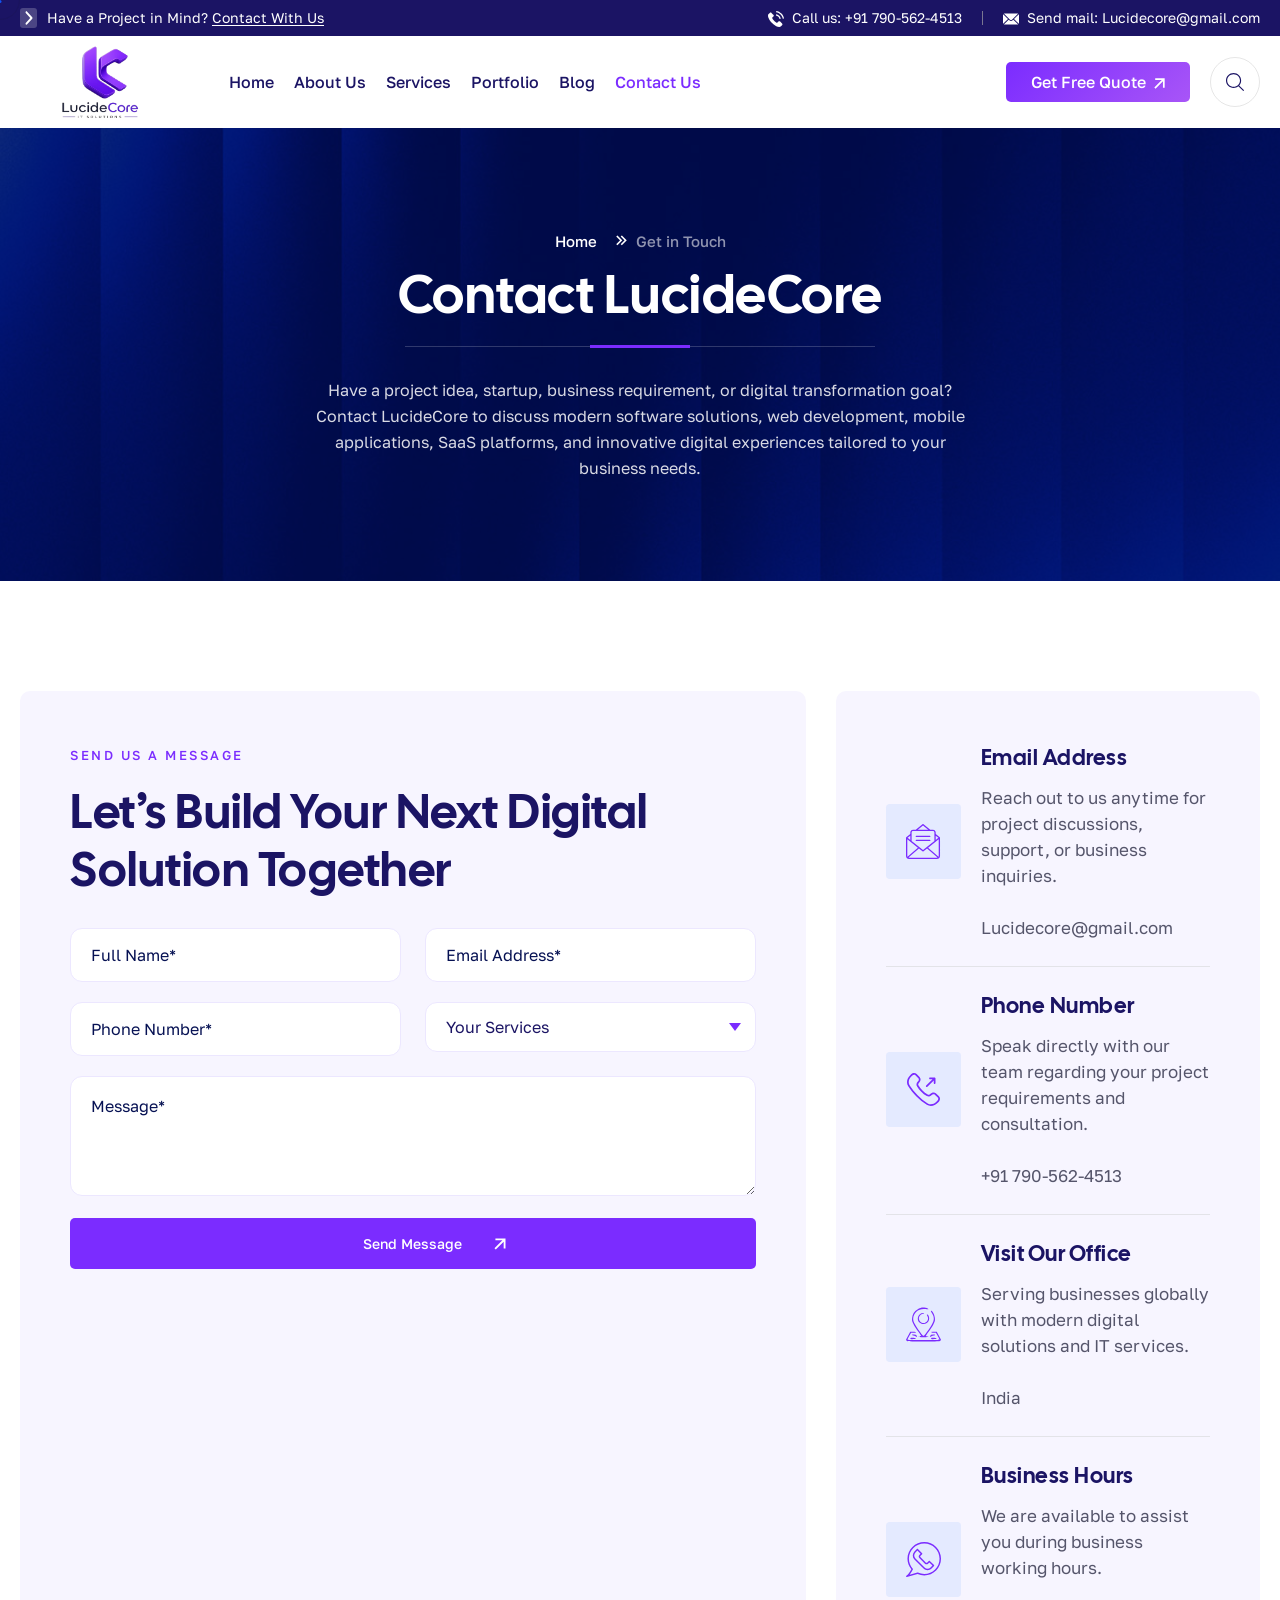
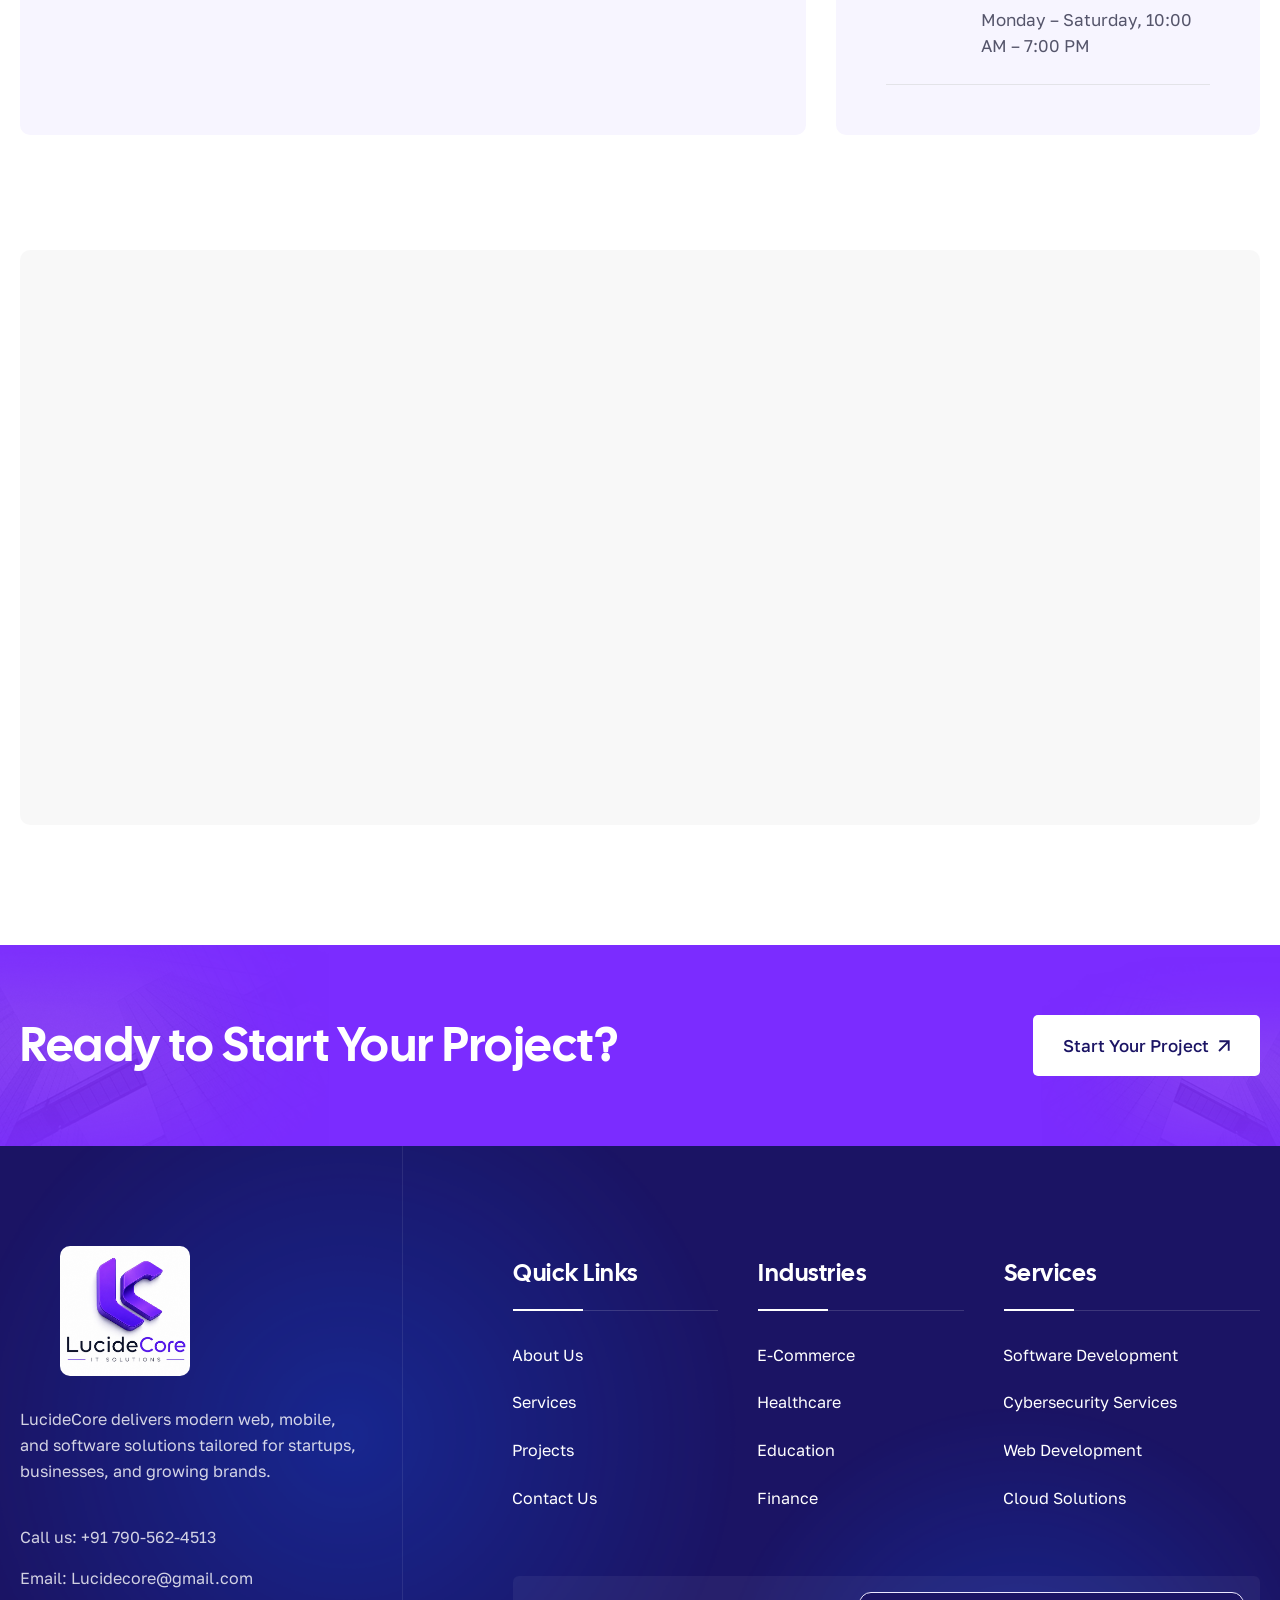
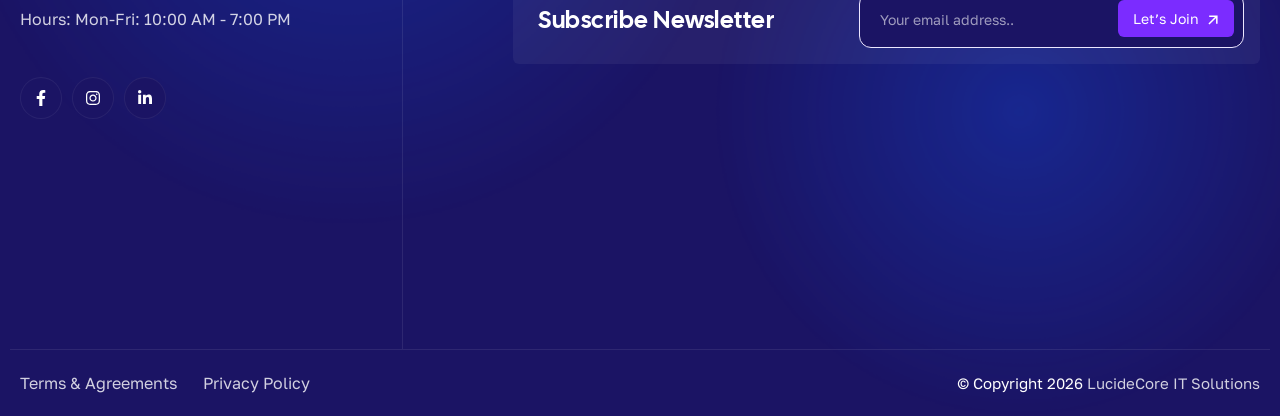
<file: contact.html>
<!DOCTYPE html>
<html lang="en-US" class="rs-smoother-yes">

<head>
	<meta charset="UTF-8">
	<meta name="viewport" content="width=device-width, initial-scale=1">
	<link rel="profile" href="//gmpg.org/xfn/11">
	<title>Contact LucideCore | Web Development & IT Solutions Company</title>
	<meta name="description" content="Contact LucideCore for professional web development, software development, mobile app development, SaaS solutions, API integration, and digital transformation services.">
	<meta name='robots' content='max-image-preview:large' />
	<link rel='dns-prefetch' href='//fonts.googleapis.com' />
	<link rel="alternate" type="application/rss+xml" title="IT Solutions &raquo; Feed" href="#" />
	<link rel="alternate" type="application/rss+xml" title="IT Solutions &raquo; Comments Feed" href="#" />
	<link rel="alternate" title="oEmbed (JSON)" type="application/json+oembed" href="#" />
	<link rel="alternate" title="oEmbed (XML)" type="text/xml+oembed" href="#" />
	<style id='wp-img-auto-sizes-contain-inline-css' type='text/css'>
		img:is([sizes=auto i], [sizes^="auto," i]) {
			contain-intrinsic-size: 3000px 1500px
		}

		/*# sourceURL=wp-img-auto-sizes-contain-inline-css */
	</style>
	<style id='wp-emoji-styles-inline-css' type='text/css'>
		img.wp-smiley,
		img.emoji {
			display: inline !important;
			border: none !important;
			box-shadow: none !important;
			height: 1em !important;
			width: 1em !important;
			margin: 0 0.07em !important;
			vertical-align: -0.1em !important;
			background: none !important;
			padding: 0 !important;
		}

		/*# sourceURL=wp-emoji-styles-inline-css */
	</style>
	<style id='classic-theme-styles-inline-css' type='text/css'>
		/*! This file is auto-generated */
		.wp-block-button__link {
			color: #fff;
			background-color: #32373c;
			border-radius: 9999px;
			box-shadow: none;
			text-decoration: none;
			padding: calc(.667em + 2px) calc(1.333em + 2px);
			font-size: 1.125em
		}

		.wp-block-file__button {
			background: #32373c;
			color: #fff;
			text-decoration: none
		}

		/*# sourceURL=/wp-includes/css/classic-themes.min.css */
	</style>
	<style id='global-styles-inline-css' type='text/css'>
		:root {
			--wp--preset--aspect-ratio--square: 1;
			--wp--preset--aspect-ratio--4-3: 4/3;
			--wp--preset--aspect-ratio--3-4: 3/4;
			--wp--preset--aspect-ratio--3-2: 3/2;
			--wp--preset--aspect-ratio--2-3: 2/3;
			--wp--preset--aspect-ratio--16-9: 16/9;
			--wp--preset--aspect-ratio--9-16: 9/16;
			--wp--preset--color--black: #000000;
			--wp--preset--color--cyan-bluish-gray: #abb8c3;
			--wp--preset--color--white: #ffffff;
			--wp--preset--color--pale-pink: #f78da7;
			--wp--preset--color--vivid-red: #cf2e2e;
			--wp--preset--color--luminous-vivid-orange: #ff6900;
			--wp--preset--color--luminous-vivid-amber: #fcb900;
			--wp--preset--color--light-green-cyan: #7bdcb5;
			--wp--preset--color--vivid-green-cyan: #00d084;
			--wp--preset--color--pale-cyan-blue: #8ed1fc;
			--wp--preset--color--vivid-cyan-blue: #0693e3;
			--wp--preset--color--vivid-purple: #9b51e0;
			--wp--preset--gradient--vivid-cyan-blue-to-vivid-purple: linear-gradient(135deg, rgb(6, 147, 227) 0%, rgb(155, 81, 224) 100%);
			--wp--preset--gradient--light-green-cyan-to-vivid-green-cyan: linear-gradient(135deg, rgb(122, 220, 180) 0%, rgb(0, 208, 130) 100%);
			--wp--preset--gradient--luminous-vivid-amber-to-luminous-vivid-orange: linear-gradient(135deg, rgb(252, 185, 0) 0%, rgb(255, 105, 0) 100%);
			--wp--preset--gradient--luminous-vivid-orange-to-vivid-red: linear-gradient(135deg, rgb(255, 105, 0) 0%, rgb(207, 46, 46) 100%);
			--wp--preset--gradient--very-light-gray-to-cyan-bluish-gray: linear-gradient(135deg, rgb(238, 238, 238) 0%, rgb(169, 184, 195) 100%);
			--wp--preset--gradient--cool-to-warm-spectrum: linear-gradient(135deg, rgb(74, 234, 220) 0%, rgb(151, 120, 209) 20%, rgb(207, 42, 186) 40%, rgb(238, 44, 130) 60%, rgb(251, 105, 98) 80%, rgb(254, 248, 76) 100%);
			--wp--preset--gradient--blush-light-purple: linear-gradient(135deg, rgb(255, 206, 236) 0%, rgb(152, 150, 240) 100%);
			--wp--preset--gradient--blush-bordeaux: linear-gradient(135deg, rgb(254, 205, 165) 0%, rgb(254, 45, 45) 50%, rgb(107, 0, 62) 100%);
			--wp--preset--gradient--luminous-dusk: linear-gradient(135deg, rgb(255, 203, 112) 0%, rgb(199, 81, 192) 50%, rgb(65, 88, 208) 100%);
			--wp--preset--gradient--pale-ocean: linear-gradient(135deg, rgb(255, 245, 203) 0%, rgb(182, 227, 212) 50%, rgb(51, 167, 181) 100%);
			--wp--preset--gradient--electric-grass: linear-gradient(135deg, rgb(202, 248, 128) 0%, rgb(113, 206, 126) 100%);
			--wp--preset--gradient--midnight: linear-gradient(135deg, rgb(2, 3, 129) 0%, rgb(40, 116, 252) 100%);
			--wp--preset--font-size--small: 13px;
			--wp--preset--font-size--medium: 20px;
			--wp--preset--font-size--large: 36px;
			--wp--preset--font-size--x-large: 42px;
			--wp--preset--spacing--20: 0.44rem;
			--wp--preset--spacing--30: 0.67rem;
			--wp--preset--spacing--40: 1rem;
			--wp--preset--spacing--50: 1.5rem;
			--wp--preset--spacing--60: 2.25rem;
			--wp--preset--spacing--70: 3.38rem;
			--wp--preset--spacing--80: 5.06rem;
			--wp--preset--shadow--natural: 6px 6px 9px rgba(0, 0, 0, 0.2);
			--wp--preset--shadow--deep: 12px 12px 50px rgba(0, 0, 0, 0.4);
			--wp--preset--shadow--sharp: 6px 6px 0px rgba(0, 0, 0, 0.2);
			--wp--preset--shadow--outlined: 6px 6px 0px -3px rgb(255, 255, 255), 6px 6px rgb(0, 0, 0);
			--wp--preset--shadow--crisp: 6px 6px 0px rgb(0, 0, 0);
		}

		:where(.is-layout-flex) {
			gap: 0.5em;
		}

		:where(.is-layout-grid) {
			gap: 0.5em;
		}

		body .is-layout-flex {
			display: flex;
		}

		.is-layout-flex {
			flex-wrap: wrap;
			align-items: center;
		}

		.is-layout-flex> :is(*, div) {
			margin: 0;
		}

		body .is-layout-grid {
			display: grid;
		}

		.is-layout-grid> :is(*, div) {
			margin: 0;
		}

		:where(.wp-block-columns.is-layout-flex) {
			gap: 2em;
		}

		:where(.wp-block-columns.is-layout-grid) {
			gap: 2em;
		}

		:where(.wp-block-post-template.is-layout-flex) {
			gap: 1.25em;
		}

		:where(.wp-block-post-template.is-layout-grid) {
			gap: 1.25em;
		}

		.has-black-color {
			color: var(--wp--preset--color--black) !important;
		}

		.has-cyan-bluish-gray-color {
			color: var(--wp--preset--color--cyan-bluish-gray) !important;
		}

		.has-white-color {
			color: var(--wp--preset--color--white) !important;
		}

		.has-pale-pink-color {
			color: var(--wp--preset--color--pale-pink) !important;
		}

		.has-vivid-red-color {
			color: var(--wp--preset--color--vivid-red) !important;
		}

		.has-luminous-vivid-orange-color {
			color: var(--wp--preset--color--luminous-vivid-orange) !important;
		}

		.has-luminous-vivid-amber-color {
			color: var(--wp--preset--color--luminous-vivid-amber) !important;
		}

		.has-light-green-cyan-color {
			color: var(--wp--preset--color--light-green-cyan) !important;
		}

		.has-vivid-green-cyan-color {
			color: var(--wp--preset--color--vivid-green-cyan) !important;
		}

		.has-pale-cyan-blue-color {
			color: var(--wp--preset--color--pale-cyan-blue) !important;
		}

		.has-vivid-cyan-blue-color {
			color: var(--wp--preset--color--vivid-cyan-blue) !important;
		}

		.has-vivid-purple-color {
			color: var(--wp--preset--color--vivid-purple) !important;
		}

		.has-black-background-color {
			background-color: var(--wp--preset--color--black) !important;
		}

		.has-cyan-bluish-gray-background-color {
			background-color: var(--wp--preset--color--cyan-bluish-gray) !important;
		}

		.has-white-background-color {
			background-color: var(--wp--preset--color--white) !important;
		}

		.has-pale-pink-background-color {
			background-color: var(--wp--preset--color--pale-pink) !important;
		}

		.has-vivid-red-background-color {
			background-color: var(--wp--preset--color--vivid-red) !important;
		}

		.has-luminous-vivid-orange-background-color {
			background-color: var(--wp--preset--color--luminous-vivid-orange) !important;
		}

		.has-luminous-vivid-amber-background-color {
			background-color: var(--wp--preset--color--luminous-vivid-amber) !important;
		}

		.has-light-green-cyan-background-color {
			background-color: var(--wp--preset--color--light-green-cyan) !important;
		}

		.has-vivid-green-cyan-background-color {
			background-color: var(--wp--preset--color--vivid-green-cyan) !important;
		}

		.has-pale-cyan-blue-background-color {
			background-color: var(--wp--preset--color--pale-cyan-blue) !important;
		}

		.has-vivid-cyan-blue-background-color {
			background-color: var(--wp--preset--color--vivid-cyan-blue) !important;
		}

		.has-vivid-purple-background-color {
			background-color: var(--wp--preset--color--vivid-purple) !important;
		}

		.has-black-border-color {
			border-color: var(--wp--preset--color--black) !important;
		}

		.has-cyan-bluish-gray-border-color {
			border-color: var(--wp--preset--color--cyan-bluish-gray) !important;
		}

		.has-white-border-color {
			border-color: var(--wp--preset--color--white) !important;
		}

		.has-pale-pink-border-color {
			border-color: var(--wp--preset--color--pale-pink) !important;
		}

		.has-vivid-red-border-color {
			border-color: var(--wp--preset--color--vivid-red) !important;
		}

		.has-luminous-vivid-orange-border-color {
			border-color: var(--wp--preset--color--luminous-vivid-orange) !important;
		}

		.has-luminous-vivid-amber-border-color {
			border-color: var(--wp--preset--color--luminous-vivid-amber) !important;
		}

		.has-light-green-cyan-border-color {
			border-color: var(--wp--preset--color--light-green-cyan) !important;
		}

		.has-vivid-green-cyan-border-color {
			border-color: var(--wp--preset--color--vivid-green-cyan) !important;
		}

		.has-pale-cyan-blue-border-color {
			border-color: var(--wp--preset--color--pale-cyan-blue) !important;
		}

		.has-vivid-cyan-blue-border-color {
			border-color: var(--wp--preset--color--vivid-cyan-blue) !important;
		}

		.has-vivid-purple-border-color {
			border-color: var(--wp--preset--color--vivid-purple) !important;
		}

		.has-vivid-cyan-blue-to-vivid-purple-gradient-background {
			background: var(--wp--preset--gradient--vivid-cyan-blue-to-vivid-purple) !important;
		}

		.has-light-green-cyan-to-vivid-green-cyan-gradient-background {
			background: var(--wp--preset--gradient--light-green-cyan-to-vivid-green-cyan) !important;
		}

		.has-luminous-vivid-amber-to-luminous-vivid-orange-gradient-background {
			background: var(--wp--preset--gradient--luminous-vivid-amber-to-luminous-vivid-orange) !important;
		}

		.has-luminous-vivid-orange-to-vivid-red-gradient-background {
			background: var(--wp--preset--gradient--luminous-vivid-orange-to-vivid-red) !important;
		}

		.has-very-light-gray-to-cyan-bluish-gray-gradient-background {
			background: var(--wp--preset--gradient--very-light-gray-to-cyan-bluish-gray) !important;
		}

		.has-cool-to-warm-spectrum-gradient-background {
			background: var(--wp--preset--gradient--cool-to-warm-spectrum) !important;
		}

		.has-blush-light-purple-gradient-background {
			background: var(--wp--preset--gradient--blush-light-purple) !important;
		}

		.has-blush-bordeaux-gradient-background {
			background: var(--wp--preset--gradient--blush-bordeaux) !important;
		}

		.has-luminous-dusk-gradient-background {
			background: var(--wp--preset--gradient--luminous-dusk) !important;
		}

		.has-pale-ocean-gradient-background {
			background: var(--wp--preset--gradient--pale-ocean) !important;
		}

		.has-electric-grass-gradient-background {
			background: var(--wp--preset--gradient--electric-grass) !important;
		}

		.has-midnight-gradient-background {
			background: var(--wp--preset--gradient--midnight) !important;
		}

		.has-small-font-size {
			font-size: var(--wp--preset--font-size--small) !important;
		}

		.has-medium-font-size {
			font-size: var(--wp--preset--font-size--medium) !important;
		}

		.has-large-font-size {
			font-size: var(--wp--preset--font-size--large) !important;
		}

		.has-x-large-font-size {
			font-size: var(--wp--preset--font-size--x-large) !important;
		}

		:where(.wp-block-post-template.is-layout-flex) {
			gap: 1.25em;
		}

		:where(.wp-block-post-template.is-layout-grid) {
			gap: 1.25em;
		}

		:where(.wp-block-term-template.is-layout-flex) {
			gap: 1.25em;
		}

		:where(.wp-block-term-template.is-layout-grid) {
			gap: 1.25em;
		}

		:where(.wp-block-columns.is-layout-flex) {
			gap: 2em;
		}

		:where(.wp-block-columns.is-layout-grid) {
			gap: 2em;
		}

		:root :where(.wp-block-pullquote) {
			font-size: 1.5em;
			line-height: 1.6;
		}

		/*# sourceURL=global-styles-inline-css */
	</style>
	<link rel='stylesheet' id='contact-form-7-css' href='css/styles.css' type='text/css' media='all' />
	<link rel='stylesheet' id='sr7css-css' href='css/sr7.css' type='text/css' media='all' />
	<link rel='stylesheet' id='rsaddons-pro-css-css' href='css/rsaddons.css' type='text/css' media='all' />
	<link rel='stylesheet' id='headding-title-css' href='css/headding-title.css' type='text/css' media='all' />
	<link rel='stylesheet' id='atropos-css' href='css/atropos.min.css' type='text/css' media='all' />
	<link rel='stylesheet' id='aos-css' href='css/aos.css' type='text/css' media='all' />
	<link rel='stylesheet' id='rselements-hero_slider-css' href='css/hero-slider-widget.css' type='text/css'
		media='all' />
	<link rel='stylesheet' id='rselements-heading-css' href='css/heading.css' type='text/css' media='all' />
	<link rel='stylesheet' id='rselements-team_member-css' href='css/team-member.css' type='text/css' media='all' />
	<link rel='stylesheet' id='rselements-team_creative-css' href='css/team-creative.css' type='text/css' media='all' />
	<link rel='stylesheet' id='rselements-portfolio_grid-css' href='css/portfolio-grid.css' type='text/css'
		media='all' />
	<link rel='stylesheet' id='rselements-portfolio_slider-css' href='css/portfolio-slider.css' type='text/css'
		media='all' />
	<link rel='stylesheet' id='rselements-counter-css' href='css/counter.css' type='text/css' media='all' />
	<link rel='stylesheet' id='rselements-gallery_slider-css' href='css/gallery-slider-widget.css' type='text/css'
		media='all' />
	<link rel='stylesheet' id='rselements-service_grid-css' href='css/rs-service-grid.css' type='text/css'
		media='all' />
	<link rel='stylesheet' id='rselements-service_slider-css' href='css/service-slider-widget.css' type='text/css'
		media='all' />
	<link rel='stylesheet' id='rselements-service_list-css' href='css/rs-service-list.css' type='text/css'
		media='all' />
	<link rel='stylesheet' id='rselements-service_expand_effect-css' href='css/service-expand-effect.css'
		type='text/css' media='all' />
	<link rel='stylesheet' id='rselements-search_result-css' href='css/rs-search-result.css' type='text/css'
		media='all' />
	<link rel='stylesheet' id='rselements-video-css' href='css/rs-video.css' type='text/css' media='all' />
	<link rel='stylesheet' id='rselements-gsap-marquee-slide-css' href='css/gsap-marquee-slide.css' type='text/css'
		media='all' />
	<link rel='stylesheet' id='rselements-gsap-post-slider-css' href='css/gsap-post-slider.css' type='text/css'
		media='all' />
	<link rel='stylesheet' id='rselements-gsap-image-trail-css' href='css/gsap-image-trail.css' type='text/css'
		media='all' />
	<link rel='stylesheet' id='rselements-ajax-post-load-css' href='css/ajax-post-load.css' type='text/css'
		media='all' />
	<link rel='stylesheet' id='rselements-service_circle-css' href='css/service-circle-widget.css' type='text/css'
		media='all' />
	<link rel='stylesheet' id='rselements-button-css' href='css/button.css' type='text/css' media='all' />
	<link rel='stylesheet' id='rselements-logo_widget-css' href='css/logo-widget.css' type='text/css' media='all' />
	<link rel='stylesheet' id='rselements-animated_heading-css' href='css/animated-heading.css' type='text/css'
		media='all' />
	<link rel='stylesheet' id='rselements-line_rain_animation-css' href='css/line-rain-animation.css' type='text/css'
		media='all' />
	<link rel='stylesheet' id='rselements-image_animation_shape-css' href='css/image-animation.css' type='text/css'
		media='all' />
	<link rel='stylesheet' id='rselements-features_list-css' href='css/feature-list.css' type='text/css' media='all' />
	<link rel='stylesheet' id='rselements-breadcrumb-css' href='css/breadcrumb-widget.css' type='text/css'
		media='all' />
	<link rel='stylesheet' id='rselements-newsletter-css' href='css/newsletter.css' type='text/css' media='all' />
	<link rel='stylesheet' id='rselements-latest_blog-css' href='css/blog-grid.css' type='text/css' media='all' />
	<link rel='stylesheet' id='rselements-latest_blog_slider-css' href='css/blog-slider.css' type='text/css'
		media='all' />
	<link rel='stylesheet' id='rselements-post_navigation-css' href='css/post-navigation.css' type='text/css'
		media='all' />
	<link rel='stylesheet' id='rselements-pricing_switcher-css' href='css/pricing-switcher.css' type='text/css'
		media='all' />
	<link rel='stylesheet' id='rselements-hotspots_showcase-css' href='css/hotspot.css' type='text/css' media='all' />
	<link rel='stylesheet' id='rselements-testimonial_slider-css' href='css/testimonial-slider-widget.css'
		type='text/css' media='all' />
	<link rel='stylesheet' id='rselements-social-icons-css' href='css/rs-social-icons.css' type='text/css'
		media='all' />
	<link rel='stylesheet' id='rselements-modal-box-css' href='css/modal.css' type='text/css' media='all' />
	<link rel='stylesheet' id='rselements-header-offcanvas-css' href='css/header-offcanvas.css' type='text/css'
		media='all' />
	<link rel='stylesheet' id='rselements-cf7-widget-css' href='css/cf7.css' type='text/css' media='all' />
	<link rel='stylesheet' id='rselements-accordion-widget-css' href='css/rs-accordion.css' type='text/css'
		media='all' />
	<link rel='stylesheet' id='rselements-advanced-tab-widget-css' href='css/advanced-tab.css' type='text/css'
		media='all' />
	<link rel='stylesheet' id='rselements-button-rotating-widget-css' href='css/button-rotating.css' type='text/css'
		media='all' />
	<link rel='stylesheet' id='rselements-project-information-css' href='css/project-information.css' type='text/css'
		media='all' />
	<link rel='stylesheet' id='rselements-work-process-css' href='css/work-process.css' type='text/css' media='all' />
	<link rel='stylesheet' id='rselements-history-timeline-css' href='css/history-timeline.css' type='text/css'
		media='all' />
	<link rel='stylesheet' id='rselements-blog-posts-css' href='css/blog-posts.css' type='text/css' media='all' />
	<link rel='stylesheet' id='marquee-slider-widget-css' href='css/marquee-slider-widget.css' type='text/css'
		media='all' />
	<link rel='stylesheet' id='rselements-iconbox-widget-css' href='css/iconbox.css' type='text/css' media='all' />
	<link rel='stylesheet' id='rselements-image-widget-css' href='css/image-widget.css' type='text/css' media='all' />
	<link rel='stylesheet' id='rselements-progress-widget-css' href='css/rs-progress.css' type='text/css' media='all' />
	<link rel='stylesheet' id='rselements-award-widget-css' href='css/award-widget.css' type='text/css' media='all' />
	<link rel='stylesheet' id='rselements-brochures-css' href='css/brochures.css' type='text/css' media='all' />
	<link rel='stylesheet' id='rselements-divider-css' href='css/divider.css' type='text/css' media='all' />
	<link rel='stylesheet' id='datatables-css' href='css/datatables.min.css' type='text/css' media='all' />
	<link rel='stylesheet' id='ultimate-data-table-style-css' href='css/el-ultimate-data-table.css' type='text/css'
		media='all' />
	<link rel='stylesheet' id='boostrap-css' href='css/bootstrap.min.css' type='text/css' media='all' />
	<link rel='stylesheet' id='remixicon-css' href='css/remixicon.css' type='text/css' media='all' />
	<link rel='stylesheet' id='custom-icon-css' href='css/custom-icon.css' type='text/css' media='all' />
	<link rel='stylesheet' id='owl-carousel-css' href='css/owl.carousel.css' type='text/css' media='all' />
	<link rel='stylesheet' id='slick-css' href='css/slick.css' type='text/css' media='all' />
	<link rel='stylesheet' id='magnific-popup-css' href='css/magnific-popup.css' type='text/css' media='all' />
	<link rel='stylesheet' id='odometer-css-css' href='css/odometer.min.css' type='text/css' media='all' />
	<link rel='stylesheet' id='lucidecore-style-default-css' href='css/default.css' type='text/css' media='all' />
	<link rel='stylesheet' id='lucidecore-style-rsanimations-css' href='css/rsanimations.css' type='text/css'
		media='all' />
	<link rel='stylesheet' id='lucidecore-style-responsive-css' href='css/responsive.css' type='text/css' media='all' />
	<link rel='stylesheet' id='lucidecore-style-css' href='css/style.css' type='text/css' media='all' />
	<link rel='stylesheet' id='lucidecore-google-fonts-css'
		href='https://fonts.googleapis.com/css?family=Golos%20Text:400,500,600,700,800,900|Cal%20Sans:400,500,600,700,800,900&#038;display=swap'
		type='text/css' media='all' />
	<link rel='stylesheet' id='elementor-frontend-css' href='css/custom-frontend.min.css' type='text/css' media='all' />
	<style id='elementor-frontend-inline-css' type='text/css'>
		.e-heading-base a,
		.e-paragraph-base a {
			all: unset;
			cursor: pointer;
		}

		form[data-element_type="e-form"].form-state-success [data-element_type="e-form-success-message"],
		form[data-element_type="e-form"].form-state-error [data-element_type="e-form-error-message"] {
			display: block;
		}

		/*# sourceURL=elementor-frontend-inline-css */
	</style>
	<link rel='stylesheet' id='elementor-post-5256-css' href='css/post-5256.css' type='text/css' media='all' />
	<link rel='stylesheet' id='widget-google_maps-css' href='css/widget-google_maps.min.css' type='text/css'
		media='all' />
	<link rel='stylesheet' id='elementor-post-1404-css' href='css/post-1404.css' type='text/css' media='all' />
	<link rel='stylesheet' id='base-desktop-css' href='css/base-desktop.css' type='text/css' media='all' />
	<link rel='stylesheet' id='rstb-frontend-css' href='css/rstb-frontend.min.css' type='text/css' media='all' />
	<link rel='stylesheet' id='elementor-post-20-css' href='css/post-20.css' type='text/css' media='all' />
	<link rel='stylesheet' id='elementor-post-35-css' href='css/post-35.css' type='text/css' media='all' />
	<link rel='stylesheet' id='rs-swiper-css' href='css/rs-custom-swiper.min.css' type='text/css' media='all' />
	<link rel='stylesheet' id='elementor-gf-maitree-css'
		href='https://fonts.googleapis.com/css?family=Maitree:100,100italic,200,200italic,300,300italic,400,400italic,500,500italic,600,600italic,700,700italic,800,800italic,900,900italic&#038;display=swap'
		type='text/css' media='all' />
	<link rel='stylesheet' id='elementor-gf-roboto-css'
		href='https://fonts.googleapis.com/css?family=Roboto:100,100italic,200,200italic,300,300italic,400,400italic,500,500italic,600,600italic,700,700italic,800,800italic,900,900italic&#038;display=swap'
		type='text/css' media='all' />
	<link rel='stylesheet' id='elementor-gf-golostext-css'
		href='https://fonts.googleapis.com/css?family=Golos+Text:100,100italic,200,200italic,300,300italic,400,400italic,500,500italic,600,600italic,700,700italic,800,800italic,900,900italic&#038;display=swap'
		type='text/css' media='all' />
	<link rel='stylesheet' id='elementor-gf-calsans-css'
		href='https://fonts.googleapis.com/css?family=Cal+Sans:100,100italic,200,200italic,300,300italic,400,400italic,500,500italic,600,600italic,700,700italic,800,800italic,900,900italic&#038;display=swap'
		type='text/css' media='all' />
	<script type="text/javascript" src="js/jquery.min.js" id="jquery-core-js"></script>
	<script type="text/javascript" src="js/jquery-migrate.min.js" id="jquery-migrate-js"></script>
	<script type="text/javascript" src="js/tptools.js" id="tp-tools-js" async="async" data-wp-strategy="async"></script>
	<script type="text/javascript" src="js/sr7.js" id="sr7-js" async="async" data-wp-strategy="async"></script>
	<script type="text/javascript" src="js/modernizr-2.8.3.min.js" id="modernizr-js"></script>
	<link rel="https://api.w.org/" href="wp-json/" />
	<link rel="alternate" title="JSON" type="application/json" href="#" />
	<link rel="EditURI" type="application/rsd+xml" title="RSD" href="#" />
	<meta name="generator" content="WordPress 6.9.4" />
	<link rel="canonical" href="https://www.lucidecore.com/contact.html" />
	<link rel='shortlink' href='#' />
	<meta name="generator"
		content="Elementor 4.0.3; features: e_font_icon_svg, additional_custom_breakpoints; settings: css_print_method-external, google_font-enabled, font_display-swap">
	<style>
		.e-con.e-parent:nth-of-type(n+4):not(.e-lazyloaded):not(.e-no-lazyload),
		.e-con.e-parent:nth-of-type(n+4):not(.e-lazyloaded):not(.e-no-lazyload) * {
			background-image: none !important;
		}

		@media screen and (max-height: 1024px) {

			.e-con.e-parent:nth-of-type(n+3):not(.e-lazyloaded):not(.e-no-lazyload),
			.e-con.e-parent:nth-of-type(n+3):not(.e-lazyloaded):not(.e-no-lazyload) * {
				background-image: none !important;
			}
		}

		@media screen and (max-height: 640px) {

			.e-con.e-parent:nth-of-type(n+2):not(.e-lazyloaded):not(.e-no-lazyload),
			.e-con.e-parent:nth-of-type(n+2):not(.e-lazyloaded):not(.e-no-lazyload) * {
				background-image: none !important;
			}
		}
	</style>
	<link rel="preconnect" href="https://fonts.googleapis.com">
	<link rel="preconnect" href="https://fonts.gstatic.com/" crossorigin>
	<meta name="generator"
		content="Powered by Slider Revolution 6.7.41 - responsive, Mobile-Friendly Slider Plugin for WordPress with comfortable drag and drop interface." />
	<link rel="apple-touch-icon" sizes="180x180" href="favicon/apple-touch-icon.png">
	<link rel="icon" type="image/png" sizes="32x32" href="favicon/favicon-96x96.png">
	<link rel="icon" type="image/png" sizes="16x16" href="favicon/favicon-96x96.png">
	<link rel="manifest" href="favicon/site.webmanifest">
	<link rel="mask-icon" href="favicon/favicon.svg" color="#5bbad5">
	<link rel="shortcut icon" href="favicon/favicon.ico">
	<script>
		window._tpt ??= {};
		window.SR7 ??= {};
		_tpt.R ??= {};
		_tpt.R.fonts ??= {};
		_tpt.R.fonts.customFonts ??= {};
		SR7.devMode = false;
		SR7.F ??= {};
		SR7.G ??= {};
		SR7.LIB ??= {};
		SR7.E ??= {};
		SR7.E.gAddons ??= {};
		SR7.E.php ??= {};
		SR7.E.nonce = 'a57f2eada0';
		SR7.E.ajaxurl = '#';
		SR7.E.resturl = 'wp-json/';
		SR7.E.slug_path = 'revslider/revslider.php';
		SR7.E.slug = 'revslider';
		SR7.E.plugin_url = 'wp-content/plugins/revslider/';
		SR7.E.wp_plugin_url = 'css/';
		SR7.E.revision = '6.7.41';
		SR7.E.fontBaseUrl = '';
		SR7.G.breakPoints = [1240, 1024, 778, 480];
		SR7.G.fSUVW = false;
		SR7.E.modules = ['module', 'page', 'slide', 'layer', 'draw', 'animate', 'srtools', 'canvas', 'defaults', 'carousel', 'navigation', 'media', 'modifiers', 'migration'];
		SR7.E.libs = ['WEBGL'];
		SR7.E.css = ['csslp', 'cssbtns', 'cssfilters', 'cssnav', 'cssmedia'];
		SR7.E.resources = {};
		SR7.E.ytnc = false;
		SR7.JSON ??= {};
		/*! Slider Revolution 7.0 - Page Processor */
		!function () { "use strict"; window.SR7 ??= {}, window._tpt ??= {}, SR7.version = "Slider Revolution 6.7.16", _tpt.getMobileZoom = () => _tpt.is_mobile ? document.documentElement.clientWidth / window.innerWidth : 1, _tpt.getWinDim = function (t) { _tpt.screenHeightWithUrlBar ??= window.innerHeight; let e = SR7.F?.modal?.visible && SR7.M[SR7.F.module.getIdByAlias(SR7.F.modal.requested)]; _tpt.scrollBar = window.innerWidth !== document.documentElement.clientWidth || e && window.innerWidth !== e.c.module.clientWidth, _tpt.winW = _tpt.getMobileZoom() * window.innerWidth - (_tpt.scrollBar || "prepare" == t ? _tpt.scrollBarW ?? _tpt.mesureScrollBar() : 0), _tpt.winH = _tpt.getMobileZoom() * window.innerHeight, _tpt.winWAll = document.documentElement.clientWidth }, _tpt.getResponsiveLevel = function (t, e) { return SR7.G.fSUVW ? _tpt.closestGE(t, window.innerWidth) : _tpt.closestGE(t, _tpt.winWAll) }, _tpt.mesureScrollBar = function () { let t = document.createElement("div"); return t.className = "RSscrollbar-measure", t.style.width = "100px", t.style.height = "100px", t.style.overflow = "scroll", t.style.position = "absolute", t.style.top = "-9999px", document.body.appendChild(t), _tpt.scrollBarW = t.offsetWidth - t.clientWidth, document.body.removeChild(t), _tpt.scrollBarW }, _tpt.loadCSS = async function (t, e, s) { return s ? _tpt.R.fonts.required[e].status = 1 : (_tpt.R[e] ??= {}, _tpt.R[e].status = 1), new Promise((i, n) => { if (_tpt.isStylesheetLoaded(t)) s ? _tpt.R.fonts.required[e].status = 2 : _tpt.R[e].status = 2, i(); else { const o = document.createElement("link"); o.rel = "stylesheet"; let l = "text", r = "css"; o["type"] = l + "/" + r, o.href = t, o.onload = () => { s ? _tpt.R.fonts.required[e].status = 2 : _tpt.R[e].status = 2, i() }, o.onerror = () => { s ? _tpt.R.fonts.required[e].status = 3 : _tpt.R[e].status = 3, n(new Error(`Failed to load CSS: ${t}`)) }, document.head.appendChild(o) } }) }, _tpt.addContainer = function (t) { const { tag: e = "div", id: s, class: i, datas: n, textContent: o, iHTML: l } = t, r = document.createElement(e); if (s && "" !== s && (r.id = s), i && "" !== i && (r.className = i), n) for (const [t, e] of Object.entries(n)) "style" == t ? r.style.cssText = e : r.setAttribute(`data-${t}`, e); return o && (r.textContent = o), l && (r.innerHTML = l), r }, _tpt.collector = function () { return { fragment: new DocumentFragment, add(t) { var e = _tpt.addContainer(t); return this.fragment.appendChild(e), e }, append(t) { t.appendChild(this.fragment) } } }, _tpt.isStylesheetLoaded = function (t) { let e = t.split("?")[0]; return Array.from(document.querySelectorAll('link[rel="stylesheet"], link[rel="preload"]')).some(t => t.href.split("?")[0] === e) }, _tpt.preloader = { requests: new Map, preloaderTemplates: new Map, show: function (t, e) { if (!e || !t) return; const { type: s, color: i } = e; if (s < 0 || "off" == s) return; const n = `preloader_${s}`; let o = this.preloaderTemplates.get(n); o || (o = this.build(s, i), this.preloaderTemplates.set(n, o)), this.requests.has(t) || this.requests.set(t, { count: 0 }); const l = this.requests.get(t); clearTimeout(l.timer), l.count++, 1 === l.count && (l.timer = setTimeout(() => { l.preloaderClone = o.cloneNode(!0), l.anim && l.anim.kill(), void 0 !== _tpt.gsap ? l.anim = _tpt.gsap.fromTo(l.preloaderClone, 1, { opacity: 0 }, { opacity: 1 }) : l.preloaderClone.classList.add("sr7-fade-in"), t.appendChild(l.preloaderClone) }, 150)) }, hide: function (t) { if (!this.requests.has(t)) return; const e = this.requests.get(t); e.count--, e.count < 0 && (e.count = 0), e.anim && e.anim.kill(), 0 === e.count && (clearTimeout(e.timer), e.preloaderClone && (e.preloaderClone.classList.remove("sr7-fade-in"), e.anim = _tpt.gsap.to(e.preloaderClone, .3, { opacity: 0, onComplete: function () { e.preloaderClone.remove() } }))) }, state: function (t) { if (!this.requests.has(t)) return !1; return this.requests.get(t).count > 0 }, build: (t, e = "#ffffff", s = "") => { if (t < 0 || "off" === t) return null; const i = parseInt(t); if (t = "prlt" + i, isNaN(i)) return null; if (_tpt.loadCSS(SR7.E.plugin_url + "public/css/preloaders/t" + i + ".css", "preloader_" + t), isNaN(i) || i < 6) { const n = `background-color:${e}`, o = 1 === i || 2 == i ? n : "", l = 3 === i || 4 == i ? n : "", r = _tpt.collector();["dot1", "dot2", "bounce1", "bounce2", "bounce3"].forEach(t => r.add({ tag: "div", class: t, datas: { style: l } })); const d = _tpt.addContainer({ tag: "sr7-prl", class: `${t} ${s}`, datas: { style: o } }); return r.append(d), d } { let n = {}; if (7 === i) { let t; e.startsWith("#") ? (t = e.replace("#", ""), t = `rgba(${parseInt(t.substring(0, 2), 16)}, ${parseInt(t.substring(2, 4), 16)}, ${parseInt(t.substring(4, 6), 16)}, `) : e.startsWith("rgb") && (t = e.slice(e.indexOf("(") + 1, e.lastIndexOf(")")).split(",").map(t => t.trim()), t = `rgba(${t[0]}, ${t[1]}, ${t[2]}, `), t && (n.style = `border-top-color: ${t}0.65); border-bottom-color: ${t}0.15); border-left-color: ${t}0.65); border-right-color: ${t}0.15)`) } else 12 === i && (n.style = `background:${e}`); const o = [10, 0, 4, 2, 5, 9, 0, 4, 4, 2][i - 6], l = _tpt.collector(), r = l.add({ tag: "div", class: "sr7-prl-inner", datas: n }); Array.from({ length: o }).forEach(() => r.appendChild(l.add({ tag: "span", datas: { style: `background:${e}` } }))); const d = _tpt.addContainer({ tag: "sr7-prl", class: `${t} ${s}` }); return l.append(d), d } } }, SR7.preLoader = { show: (t, e) => { "off" !== (SR7.M[t]?.settings?.pLoader?.type ?? "off") && _tpt.preloader.show(e || SR7.M[t].c.module, SR7.M[t]?.settings?.pLoader ?? { color: "#fff", type: 10 }) }, hide: (t, e) => { "off" !== (SR7.M[t]?.settings?.pLoader?.type ?? "off") && _tpt.preloader.hide(e || SR7.M[t].c.module) }, state: (t, e) => _tpt.preloader.state(e || SR7.M[t].c.module) }, _tpt.prepareModuleHeight = function (t) { window.SR7.M ??= {}, window.SR7.M[t.id] ??= {}, "ignore" == t.googleFont && (SR7.E.ignoreGoogleFont = !0); let e = window.SR7.M[t.id]; if (null == _tpt.scrollBarW && _tpt.mesureScrollBar(), e.c ??= {}, e.states ??= {}, e.settings ??= {}, e.settings.size ??= {}, t.fixed && (e.settings.fixed = !0), e.c.module = document.querySelector("sr7-module#" + t.id), e.c.adjuster = e.c.module.getElementsByTagName("sr7-adjuster")[0], e.c.content = e.c.module.getElementsByTagName("sr7-content")[0], "carousel" == t.type && (e.c.carousel = e.c.content.getElementsByTagName("sr7-carousel")[0]), null == e.c.module || null == e.c.module) return; t.plType && t.plColor && (e.settings.pLoader = { type: t.plType, color: t.plColor }), void 0 === t.plType || "off" === t.plType || SR7.preLoader.state(t.id) && SR7.preLoader.state(t.id, e.c.module) || SR7.preLoader.show(t.id, e.c.module), _tpt.winW || _tpt.getWinDim("prepare"), _tpt.getWinDim(); let s = "" + e.c.module.dataset?.modal; "modal" == s || "true" == s || "undefined" !== s && "false" !== s || (e.settings.size.fullWidth = t.size.fullWidth, e.LEV ??= _tpt.getResponsiveLevel(window.SR7.G.breakPoints, t.id), t.vpt = _tpt.fillArray(t.vpt, 5), e.settings.vPort = t.vpt[e.LEV], void 0 !== t.el && "720" == t.el[4] && t.gh[4] !== t.el[4] && "960" == t.el[3] && t.gh[3] !== t.el[3] && "768" == t.el[2] && t.gh[2] !== t.el[2] && delete t.el, e.settings.size.height = null == t.el || null == t.el[e.LEV] || 0 == t.el[e.LEV] || "auto" == t.el[e.LEV] ? _tpt.fillArray(t.gh, 5, -1) : _tpt.fillArray(t.el, 5, -1), e.settings.size.width = _tpt.fillArray(t.gw, 5, -1), e.settings.size.minHeight = _tpt.fillArray(t.mh ?? [0], 5, -1), e.cacheSize = { fullWidth: e.settings.size?.fullWidth, fullHeight: e.settings.size?.fullHeight }, void 0 !== t.off && (t.off?.t && (e.settings.size.m ??= {}) && (e.settings.size.m.t = t.off.t), t.off?.b && (e.settings.size.m ??= {}) && (e.settings.size.m.b = t.off.b), t.off?.l && (e.settings.size.p ??= {}) && (e.settings.size.p.l = t.off.l), t.off?.r && (e.settings.size.p ??= {}) && (e.settings.size.p.r = t.off.r), e.offsetPrepared = !0), _tpt.updatePMHeight(t.id, t, !0)) }, _tpt.updatePMHeight = (t, e, s) => { let i = SR7.M[t]; var n = i.settings.size.fullWidth ? _tpt.winW : i.c.module.parentNode.offsetWidth; n = 0 === n || isNaN(n) ? _tpt.winW : n; let o = i.settings.size.width[i.LEV] || i.settings.size.width[i.LEV++] || i.settings.size.width[i.LEV--] || n, l = i.settings.size.height[i.LEV] || i.settings.size.height[i.LEV++] || i.settings.size.height[i.LEV--] || 0, r = i.settings.size.minHeight[i.LEV] || i.settings.size.minHeight[i.LEV++] || i.settings.size.minHeight[i.LEV--] || 0; if (l = "auto" == l ? 0 : l, l = parseInt(l), "carousel" !== e.type && (n -= parseInt(e.onw ?? 0) || 0), i.MP = !i.settings.size.fullWidth && n < o || _tpt.winW < o ? Math.min(1, n / o) : 1, e.size.fullScreen || e.size.fullHeight) { let t = parseInt(e.fho) || 0, s = ("" + e.fho).indexOf("%") > -1; e.newh = _tpt.winH - (s ? _tpt.winH * t / 100 : t) } else e.newh = i.MP * Math.max(l, r); if (e.newh += (parseInt(e.onh ?? 0) || 0) + (parseInt(e.carousel?.pt) || 0) + (parseInt(e.carousel?.pb) || 0), void 0 !== e.slideduration && (e.newh = Math.max(e.newh, parseInt(e.slideduration) / 3)), e.shdw && _tpt.buildShadow(e.id, e), i.c.adjuster.style.height = e.newh + "px", i.c.module.style.height = e.newh + "px", i.c.content.style.height = e.newh + "px", i.states.heightPrepared = !0, i.dims ??= {}, i.dims.moduleRect = i.c.module.getBoundingClientRect(), i.c.content.style.left = "-" + i.dims.moduleRect.left + "px", !i.settings.size.fullWidth) return s && requestAnimationFrame(() => { n !== i.c.module.parentNode.offsetWidth && _tpt.updatePMHeight(e.id, e) }), void _tpt.bgStyle(e.id, e, window.innerWidth == _tpt.winW, !0); _tpt.bgStyle(e.id, e, window.innerWidth == _tpt.winW, !0), requestAnimationFrame(function () { s && requestAnimationFrame(() => { n !== i.c.module.parentNode.offsetWidth && _tpt.updatePMHeight(e.id, e) }) }), i.earlyResizerFunction || (i.earlyResizerFunction = function () { requestAnimationFrame(function () { _tpt.getWinDim(), _tpt.moduleDefaults(e.id, e), _tpt.updateSlideBg(t, !0) }) }, window.addEventListener("resize", i.earlyResizerFunction)) }, _tpt.buildShadow = function (t, e) { let s = SR7.M[t]; null == s.c.shadow && (s.c.shadow = document.createElement("sr7-module-shadow"), s.c.shadow.classList.add("sr7-shdw-" + e.shdw), s.c.content.appendChild(s.c.shadow)) }, _tpt.bgStyle = async (t, e, s, i, n) => { const o = SR7.M[t]; if ((e = e ?? o.settings).fixed && !o.c.module.classList.contains("sr7-top-fixed") && (o.c.module.classList.add("sr7-top-fixed"), o.c.module.style.position = "fixed", o.c.module.style.width = "100%", o.c.module.style.top = "0px", o.c.module.style.left = "0px", o.c.module.style.pointerEvents = "none", o.c.module.style.zIndex = 5e3, o.c.content.style.pointerEvents = "none"), null == o.c.bgcanvas) { let t = document.createElement("sr7-module-bg"), l = !1; if ("string" == typeof e?.bg?.color && e?.bg?.color.includes("{")) if (_tpt.gradient && _tpt.gsap) e.bg.color = _tpt.gradient.convert(e.bg.color); else try { let t = JSON.parse(e.bg.color); (t?.orig || t?.string) && (e.bg.color = JSON.parse(e.bg.color)) } catch (t) { return } let r = "string" == typeof e?.bg?.color ? e?.bg?.color || "transparent" : e?.bg?.color?.string ?? e?.bg?.color?.orig ?? e?.bg?.color?.color ?? "transparent"; if (t.style["background" + (String(r).includes("grad") ? "" : "Color")] = r, ("transparent" !== r || n) && (l = !0), o.offsetPrepared && (t.style.visibility = "hidden"), e?.bg?.image?.src && (t.style.backgroundImage = `url(${e?.bg?.image.src})`, t.style.backgroundSize = "" == (e.bg.image?.size ?? "") ? "cover" : e.bg.image.size, t.style.backgroundPosition = e.bg.image.position, t.style.backgroundRepeat = "" == e.bg.image.repeat || null == e.bg.image.repeat ? "no-repeat" : e.bg.image.repeat, l = !0), !l) return; o.c.bgcanvas = t, e.size.fullWidth ? t.style.width = _tpt.winW - (s && _tpt.winH < document.body.offsetHeight ? _tpt.scrollBarW : 0) + "px" : i && (t.style.width = o.c.module.offsetWidth + "px"), e.sbt?.use ? o.c.content.appendChild(o.c.bgcanvas) : o.c.module.appendChild(o.c.bgcanvas) } o.c.bgcanvas.style.height = void 0 !== e.newh ? e.newh + "px" : ("carousel" == e.type ? o.dims.module.h : o.dims.content.h) + "px", o.c.bgcanvas.style.left = !s && e.sbt?.use || o.c.bgcanvas.closest("SR7-CONTENT") ? "0px" : "-" + (o?.dims?.moduleRect?.left ?? 0) + "px" }, _tpt.updateSlideBg = function (t, e) { const s = SR7.M[t]; let i = s.settings; s?.c?.bgcanvas && (i.size.fullWidth ? s.c.bgcanvas.style.width = _tpt.winW - (e && _tpt.winH < document.body.offsetHeight ? _tpt.scrollBarW : 0) + "px" : preparing && (s.c.bgcanvas.style.width = s.c.module.offsetWidth + "px")) }, _tpt.moduleDefaults = (t, e) => { let s = SR7.M[t]; null != s && null != s.c && null != s.c.module && (s.dims ??= {}, s.dims.moduleRect = s.c.module.getBoundingClientRect(), s.c.content.style.left = "-" + s.dims.moduleRect.left + "px", s.c.content.style.width = _tpt.winW - _tpt.scrollBarW + "px", "carousel" == e.type && (s.c.module.style.overflow = "visible"), _tpt.bgStyle(t, e, window.innerWidth == _tpt.winW)) }, _tpt.getOffset = t => { var e = t.getBoundingClientRect(), s = window.pageXOffset || document.documentElement.scrollLeft, i = window.pageYOffset || document.documentElement.scrollTop; return { top: e.top + i, left: e.left + s } }, _tpt.fillArray = function (t, e) { let s, i; t = Array.isArray(t) ? t : [t]; let n = Array(e), o = t.length; for (i = 0; i < t.length; i++)n[i + (e - o)] = t[i], null == s && "#" !== t[i] && (s = t[i]); for (let t = 0; t < e; t++)void 0 !== n[t] && "#" != n[t] || (n[t] = s), s = n[t]; return n }, _tpt.closestGE = function (t, e) { let s = Number.MAX_VALUE, i = -1; for (let n = 0; n < t.length; n++)t[n] - 1 >= e && t[n] - 1 - e < s && (s = t[n] - 1 - e, i = n); return ++i } }();</script>

	<style>
		:root {
			/* Colors */
			--bodyColor: #616161;

			--primaryColor: #1053f3;
			--primaryColorRGB: 16, 83, 243;
			--primaryForegroundColor: #ffffff;
			--secondaryColor: #061153;
			--titleColor: #061153;
			--shadeColor: #f6f8ff;
			--borderColor: #e3e3e8;

			/* Font Family */

		}

		/* Container Size */

		/**
         * Body Typography
         */


		/**
         * Heading Typography
         */
		/* H1 Typography */

		/* H2 Typography */

		/* H3 Typography */

		/* H4 Typography */

		/* H5 Typography */

		/* H6 Typography */


		/* Start dynamic style for header section */









		/* Breadcrumbs style start */
		/* Breadcrumbs style end */

		/* Body Background Control Start */
		/* Body Background Control End */

		/* Blog Page Color Start */

		/* Start Dynamic Style for Preloader Section */


		.loader .loader-container:before {
			border-top-color: #1053f3
		}


		/* End Dynamic Style for Preloader Section */

		/* Start Dynamic Style for 404 Page */
		/* End Dynamic Style for 404 Page */






		/* Start Dynamic Mobile Sidebar Menu Colors */
		/* Normal */
		/* Hover */
		/* Active */
		/* End Dynamic Mobile Sidebar Menu Colors */
	</style>

	<script src="js/components.js" defer></script>
	<link rel="stylesheet" href="css/branding-redesign.css" type="text/css" media="all" />
	<!-- Social Media & Open Graph Meta Tags -->
	<meta property="og:type" content="website" />
	<meta property="og:title" content="Contact LucideCore | Web Development & IT Solutions Company" />
	<meta property="og:description" content="Contact LucideCore for professional web development, software development, mobile app development, SaaS solutions, API integration, and digital transformation services." />
	<meta property="og:image" content="https://www.lucidecore.com/images/banner.png" />
	<meta property="og:url" content="https://www.lucidecore.com/contact.html" />
	<meta property="og:site_name" content="LucideCore" />
	<meta name="twitter:card" content="summary_large_image" />
	<meta name="twitter:title" content="Contact LucideCore | Web Development & IT Solutions Company" />
	<meta name="twitter:description" content="Contact LucideCore for professional web development, software development, mobile app development, SaaS solutions, API integration, and digital transformation services." />
	<meta name="twitter:image" content="https://www.lucidecore.com/images/banner.png" />
</head>

<body
	class="wp-singular page-template page-template-elementor_header_footer page page-id-1404 wp-theme-lucidecore gsap-enable rs-smoother-yes elementor-default elementor-template-full-width elementor-kit-5256 elementor-page elementor-page-1404">

	<div id="pre-load">
		<button class="cancel-loader" type="button">Cancel Loader</button>
		<div id="loader" class="loader">
			<div class="loader-container">
				<div class='loader-icon'><img src="images/logo-only-4k-without-bgpng.png" alt="IT Solutions"></div>
			</div>
		</div>
	</div>

	<div id="page" class="site">
		<header class="rstb-header"></header>
		<div class="main-contain offcontents">
			<div data-elementor-type="wp-post" data-elementor-id="1404" class="elementor elementor-1404">
				<div class="elementor-element elementor-element-809229b e-flex e-con-boxed e-con e-parent"
					data-id="809229b" data-element_type="container" data-e-type="container"
					data-settings="{&quot;background_background&quot;:&quot;classic&quot;}">
					<div class="e-con-inner">
						<div class="elementor-element elementor-element-e37483d gsap-move-no rs-tween_max_btn-no elementor-widget elementor-widget-rs-breadcrumb"
							data-id="e37483d" data-element_type="widget" data-e-type="widget"
							data-widget_type="rs-breadcrumb.default">
							<div class="elementor-widget-container">
								<div class="breadcrumb-area style3">
									<div class="breadcrumbs-inner">
										<span property="itemListElement" typeof="ListItem"><a property="item"
												typeof="WebPage" title="Go to IT Solutions." href="/index.html"
												class="home"><span property="name">Home</span></a>
											<meta property="position" content="1">
										</span> &gt; <span property="itemListElement" typeof="ListItem"><span
												property="name" class="post post-page current-item">Get in Touch</span>
											<meta property="url" content="contact.html">
											<meta property="position" content="2">
										</span>
									</div>
								</div>

							</div>
						</div>
						<div class="elementor-element elementor-element-e8bd68f gsap-move-no rs-tween_max_btn-no elementor-widget elementor-widget-rstb-page-title"
							data-id="e8bd68f" data-element_type="widget" data-e-type="widget"
							data-widget_type="rstb-page-title.default">
							<h1 class="rstb-page-title">Contact LucideCore</h1>
						</div>
						<div class="elementor-element elementor-element-a2f7e34 gsap-move-no rs-tween_max_btn-no elementor-widget elementor-widget-rs-divider"
							data-id="a2f7e34" data-element_type="widget" data-e-type="widget"
							data-widget_type="rs-divider.default">
							<div class="elementor-widget-container">
								<div class="rs-divider dot-enable">
									<span> </span>
								</div>

							</div>
						</div>
						<div class="elementor-element elementor-element-efca146 elementor-widget__width-initial elementor-widget-mobile__width-inherit gsap-move-no rs-tween_max_btn-no elementor-widget elementor-widget-rs-heading"
							data-id="efca146" data-element_type="widget" data-e-type="widget"
							data-widget_type="rs-heading.default">
							<div class="elementor-widget-container">

								<div class="prelements-heading default center  animate-  ">
									<div class="title-inner">
									</div>
									<div class="descripti">
										<p>Have a project idea, startup, business requirement, or digital transformation
											goal? Contact LucideCore to discuss modern software solutions, web
											development, mobile applications, SaaS platforms, and innovative digital
											experiences tailored to your business needs.</p>
									</div>
								</div>
							</div>
						</div>
					</div>
				</div>
				<div class="elementor-element elementor-element-d571efd e-flex e-con-boxed e-con e-parent"
					data-id="d571efd" data-element_type="container" data-e-type="container">
					<div class="e-con-inner">
						<div class="elementor-element elementor-element-b7ca53b e-con-full e-flex e-con e-child"
							data-id="b7ca53b" data-element_type="container" data-e-type="container">
							<div class="elementor-element elementor-element-a30f898 e-con-full e-flex e-con e-child"
								data-id="a30f898" data-element_type="container" data-e-type="container"
								data-settings="{&quot;background_background&quot;:&quot;classic&quot;}">
								<div class="elementor-element elementor-element-137dfa2 gsap-move-no rs-tween_max_btn-no elementor-widget elementor-widget-rs-heading"
									data-id="137dfa2" data-element_type="widget" data-e-type="widget"
									data-widget_type="rs-heading.default">
									<div class="elementor-widget-container">

										<div class="prelements-heading default   animate-  ">
											<div class="title-inner">
												<span class="sub-text sub-text-white">
													Send Us a Message </span>
												<h2 class="title  ">Let’s Build Your Next Digital Solution Together</h2>
											</div>
										</div>
									</div>
								</div>
								<div class="elementor-element elementor-element-b8b82f6 gsap-move-no rs-tween_max_btn-no elementor-widget elementor-widget-rs-cf7"
									data-id="b8b82f6" data-element_type="widget" data-e-type="widget"
									data-widget_type="rs-cf7.default">
									<div class="elementor-widget-container">

										<div class="wpcf7 no-js" id="wpcf7-f9-p1404-o1" lang="en-US" dir="ltr"
											data-wpcf7-id="9">
											<div class="screen-reader-response">
												<p role="status" aria-live="polite" aria-atomic="true"></p>
												<ul></ul>
											</div>
											<form action="/it-solutions/contact-us/#wpcf7-f9-p1404-o1" method="post"
												class="wpcf7-form init" aria-label="Contact form"
												novalidate="novalidate" data-status="init">
												<fieldset class="hidden-fields-container"><input type="hidden"
														name="_wpcf7" value="9" /><input type="hidden"
														name="_wpcf7_version" value="6.1.5" /><input type="hidden"
														name="_wpcf7_locale" value="en_US" /><input type="hidden"
														name="_wpcf7_unit_tag" value="wpcf7-f9-p1404-o1" /><input
														type="hidden" name="_wpcf7_container_post" value="1404" /><input
														type="hidden" name="_wpcf7_posted_data_hash" value="" />
												</fieldset>
												<div class="row">
													<!-- Full Name -->
													<div class="col-md-6">
														<span class="wpcf7-form-control-wrap"
															data-name="full-name"><input size="40" maxlength="400"
																class="wpcf7-form-control wpcf7-text wpcf7-validates-as-required"
																aria-required="true" aria-invalid="false"
																placeholder="Full Name*" value="" type="text"
																name="full-name" /></span>
													</div>
													<!-- Email Address -->
													<div class="col-md-6">
														<span class="wpcf7-form-control-wrap"
															data-name="your-email"><input size="40" maxlength="400"
																class="wpcf7-form-control wpcf7-email wpcf7-validates-as-required wpcf7-text wpcf7-validates-as-email"
																aria-required="true" aria-invalid="false"
																placeholder="Email Address*" value="" type="email"
																name="your-email" /></span>
													</div>

													<!-- Phone Number -->
													<div class="col-md-6">
														<span class="wpcf7-form-control-wrap"
															data-name="your-phone"><input size="40" maxlength="400"
																class="wpcf7-form-control wpcf7-text wpcf7-validates-as-required"
																aria-required="true" aria-invalid="false"
																placeholder="Phone Number*" value="" type="text"
																name="your-phone" /></span>
													</div>

													<!-- Type of Service -->
													<div class="col-md-6">
														<span class="wpcf7-form-control-wrap"
															data-name="choose-service"><select
																class="wpcf7-form-control wpcf7-select wpcf7-validates-as-required"
																aria-required="true" aria-invalid="false"
																name="choose-service">
																<option value="">Your Services</option>
																<option value="IT Consulting">IT Consulting</option>
																<option value="Cloud Solutions">Cloud Solutions</option>
																<option value="Cybersecurity">Cybersecurity</option>
																<option value="Software Development">Software
																	Development</option>
															</select></span>
													</div>

													<!-- Message -->
													<div class="col-md-12">
														<span class="wpcf7-form-control-wrap"
															data-name="your-message"><textarea cols="40" rows="10"
																maxlength="2000"
																class="wpcf7-form-control wpcf7-textarea wpcf7-validates-as-required"
																aria-required="true" aria-invalid="false"
																placeholder="Message*"
																name="your-message"></textarea></span>
													</div>
													<!-- Submit Button -->
													<div class="col-md-12">
														<div class="form-btn-area anim-dir-angle">
															<input class="wpcf7-form-control wpcf7-submit has-spinner"
																type="submit" value="Send Message" /><em> <svg
																	xmlns="http://www.w3.org/2000/svg" width="12"
																	height="12" viewBox="0 0 12 12" fill="none">
																	<path
																		d="M9.67029 3.6295L1.78054 11.5192L0.484375 10.2231L8.37321 2.33333H1.42029V0.5H11.5036V10.5833H9.67029V3.6295Z"
																		fill="#2B3944"></path>
																</svg><svg xmlns="http://www.w3.org/2000/svg" width="12"
																	height="12" viewBox="0 0 12 12" fill="none">
																	<path
																		d="M9.67029 3.6295L1.78054 11.5192L0.484375 10.2231L8.37321 2.33333H1.42029V0.5H11.5036V10.5833H9.67029V3.6295Z"
																		fill="#2B3944"></path>
																</svg></em>
														</div>
													</div>
												</div>
												<div class="wpcf7-response-output" aria-hidden="true"></div>
											</form>
										</div>
									</div>
								</div>
							</div>
							<div class="elementor-element elementor-element-37702f1 e-con-full e-flex e-con e-child"
								data-id="37702f1" data-element_type="container" data-e-type="container"
								data-settings="{&quot;background_background&quot;:&quot;classic&quot;}">
								<div class="elementor-element elementor-element-466a128 gsap-move-no rs-tween_max_btn-no elementor-widget elementor-widget-rs-contact-box"
									data-id="466a128" data-element_type="widget" data-e-type="widget"
									data-widget_type="rs-contact-box.default">
									<div class="elementor-widget-container">



										<!-- Style 1 Start -->
										<div class="rs-contact-box">

											<div class="address-item boxstyle1">

												<div class="address-icon icon_1 elementor-repeater-item-869eed8">
													<svg xmlns="http://www.w3.org/2000/svg" viewBox="0 0 32 32">
														<path
															d="M31.1008 12.708C31.1041 12.6759 31.1045 12.6434 31.1025 12.6111C31.1139 12.4244 31.0378 12.2354 30.8807 12.1097L27.1628 9.13413V7.66545C27.1628 6.28496 26.0397 5.16187 24.6592 5.16187H22.1996L16.0293 0.22363C16.0291 0.223358 16.0289 0.22307 16.0287 0.222782C15.9085 0.0726538 15.7305 -0.00329816 15.552 0.000109837C15.3736 -0.00329816 15.1955 0.0726378 15.0754 0.222782C15.0752 0.223054 15.075 0.223342 15.0748 0.22363L8.90453 5.16187H6.44486C5.06437 5.16187 3.94128 6.28496 3.94128 7.66545V9.13414L0.22336 12.1097C0.066272 12.2354 -0.00979198 12.4244 0.00152002 12.611C-0.000527185 12.6434 6.14063e-05 12.6758 0.00328 12.708C0.00111956 12.7287 2.47805e-05 12.7495 0 12.7703V29.1807C0 30.7352 1.33475 31.9999 2.97536 31.9999H28.1287C29.7693 31.9999 31.104 30.7352 31.104 29.1807V12.7703C31.104 12.7495 31.103 12.7287 31.1008 12.708ZM27.1628 10.6594L29.6013 12.611L27.1628 14.5627V10.6594ZM15.552 1.36693L20.2937 5.16184H10.8104L15.552 1.36693ZM5.13214 7.66542C5.13214 6.94161 5.72106 6.3527 6.44486 6.3527H24.6592C25.383 6.3527 25.9719 6.94161 25.9719 7.66542V15.5158L15.552 23.8552L5.13214 15.5158V7.66542ZM3.94128 10.6594V14.5627L1.50274 12.611L3.94128 10.6594ZM1.19088 29.1807V13.8867L10.8821 21.643L1.36318 29.8781C1.25283 29.6666 1.19088 29.4302 1.19088 29.1807ZM28.1287 30.8091H2.97538C2.72254 30.8091 2.482 30.7606 2.26387 30.6737L11.8276 22.3997L15.0748 24.9985C15.075 24.9988 15.0752 24.9991 15.0754 24.9994C15.193 25.1463 15.366 25.2227 15.5406 25.2227C15.5444 25.2227 15.5482 25.2223 15.552 25.2223C15.5558 25.2223 15.5596 25.2227 15.5635 25.2227C15.7381 25.2227 15.9111 25.1463 16.0287 24.9994C16.0285 24.9996 16.0289 24.9991 16.0287 24.9994L19.2764 22.3997L28.8402 30.6737C28.6221 30.7606 28.3815 30.8091 28.1287 30.8091ZM29.9132 29.1807C29.9132 29.4302 29.8512 29.6666 29.7409 29.8782L20.222 21.643L29.9132 13.8868V29.1807ZM9.42405 11.9867H21.7429C22.0717 11.9867 22.3383 11.7202 22.3383 11.3913C22.3383 11.0624 22.0717 10.7959 21.7429 10.7959H9.42405C9.09518 10.7959 8.82861 11.0624 8.82861 11.3913C8.82861 11.7201 9.09518 11.9867 9.42405 11.9867ZM22.3383 14.9738C22.3383 14.6449 22.0717 14.3783 21.7429 14.3783H9.42405C9.09518 14.3783 8.82861 14.6449 8.82861 14.9738C8.82861 15.3027 9.09518 15.5692 9.42405 15.5692H21.7429C22.0717 15.5692 22.3383 15.3027 22.3383 14.9738Z">
														</path>
													</svg>
												</div>

												<div class="address-text">
													<div class="text">
														<span class="label">Email Address</span>
														<p>Reach out to us anytime for project discussions, support, or
															business inquiries.</p>
														<a href="mailto:lucidecore@gmail.com">
															<span class="des">
																Lucidecore@gmail.com </span>
														</a>
													</div>




												</div>
												<span class="des-right-icon"></span>
											</div>
										</div>

										<!-- Style 1 End -->

									</div>
								</div>
								<div class="elementor-element elementor-element-4545371 gsap-move-no rs-tween_max_btn-no elementor-widget elementor-widget-rs-contact-box"
									data-id="4545371" data-element_type="widget" data-e-type="widget"
									data-widget_type="rs-contact-box.default">
									<div class="elementor-widget-container">



										<!-- Style 1 Start -->
										<div class="rs-contact-box">

											<div class="address-item boxstyle1">

												<div class="address-icon icon_1 elementor-repeater-item-869eed8">
													<svg xmlns="http://www.w3.org/2000/svg" viewBox="0 0 34 34">
														<path
															d="M10.1748 23.9132C13.2137 26.9397 16.5785 29.6204 20.2075 31.9063C21.3925 32.644 22.7628 33.0295 24.1585 33.0178C25.4283 32.9923 26.6792 32.7056 27.8334 32.1757C28.9877 31.6457 30.0204 30.8839 30.8675 29.9376C32.7575 28.3311 34.04 25.8054 32.0442 23.6488L29.2165 20.8138C27.6258 19.2523 24.9623 19.6776 23.4891 21.4477C23.1949 21.7787 22.8004 22.0043 22.3658 22.0901C21.9313 22.1758 21.4807 22.1169 21.0828 21.9225C17.369 19.7211 14.2714 16.6174 12.0771 12.8994C11.5917 12.126 11.9855 10.9228 12.9181 10.1629C14.4734 8.60812 14.5943 6.19837 13.1881 4.791L10.3604 1.965C8.93108 0.491248 6.38802 0.767998 4.98739 2.23162L3.68127 3.53719C0.825454 6.39412 0.136392 10.6719 2.04439 13.7094C4.36242 17.4053 7.09012 20.8281 10.1748 23.9132ZM4.87433 4.73081L6.18102 3.42412C6.95614 2.6175 8.35789 2.34975 9.16508 3.15581L11.9945 5.98462C12.737 6.72712 12.6245 8.05069 11.747 8.94731C10.1973 10.2782 9.73095 12.306 10.6315 13.7696C12.97 17.7281 16.2697 21.0322 20.225 23.376C20.9528 23.7624 21.7882 23.8966 22.6004 23.7575C23.4126 23.6185 24.1558 23.2141 24.7137 22.6076C25.6345 21.5332 27.0621 21.1221 28.0268 22.0102L30.8506 24.8407C32.2231 26.3882 30.5451 27.9491 29.2812 29.1309C26.9693 31.4428 23.5313 32.0109 21.1075 30.4787C13.9761 25.9904 7.94844 19.9519 3.47314 12.8122C1.98083 10.4346 2.57033 7.03594 4.87433 4.73081Z">
														</path>
														<path
															d="M20.1933 14.6505C20.3041 14.6506 20.4138 14.6287 20.5161 14.5862C20.6185 14.5438 20.7114 14.4815 20.7896 14.403L26.9636 8.22956V10.7079C26.9636 10.9317 27.0525 11.1463 27.2107 11.3046C27.3689 11.4628 27.5835 11.5517 27.8073 11.5517C28.0311 11.5517 28.2457 11.4628 28.4039 11.3046C28.5622 11.1463 28.6511 10.9317 28.6511 10.7079V6.19275C28.6498 6.08281 28.6281 5.97408 28.5869 5.87212C28.5229 5.7179 28.4147 5.58601 28.276 5.49296C28.1374 5.39991 27.9743 5.34983 27.8073 5.349H23.2921C23.0683 5.349 22.8537 5.43789 22.6955 5.59613C22.5373 5.75436 22.4484 5.96897 22.4484 6.19275C22.4484 6.41653 22.5373 6.63114 22.6955 6.78937C22.8537 6.9476 23.0683 7.0365 23.2921 7.0365H25.7705L19.5965 13.2105C19.4813 13.3295 19.4034 13.4796 19.3724 13.6423C19.3414 13.805 19.3587 13.9732 19.422 14.1262C19.4854 14.2792 19.5921 14.4104 19.729 14.5035C19.866 14.5967 20.0277 14.6478 20.1933 14.6505Z">
														</path>
													</svg>
												</div>

												<div class="address-text">
													<div class="text">
														<span class="label">Phone Number</span>
														<p>Speak directly with our team regarding your project
															requirements and consultation.</p>
														<a href="tel:+917905624513">
															<span class="des">
																+91 790-562-4513 </span>
														</a>
													</div>




												</div>
												<span class="des-right-icon"></span>
											</div>
										</div>

										<!-- Style 1 End -->

									</div>
								</div>
								<div class="elementor-element elementor-element-142af7d gsap-move-no rs-tween_max_btn-no elementor-widget elementor-widget-rs-contact-box"
									data-id="142af7d" data-element_type="widget" data-e-type="widget"
									data-widget_type="rs-contact-box.default">
									<div class="elementor-widget-container">



										<!-- Style 1 Start -->
										<div class="rs-contact-box">

											<div class="address-item boxstyle1">

												<div class="address-icon icon_1 elementor-repeater-item-869eed8">
													<svg xmlns="http://www.w3.org/2000/svg" width="300" height="291"
														viewBox="0 0 300 291" fill="none">
														<path
															d="M129.868 1.76214C123.947 2.55133 109.737 8.86484 98.2895 15.9675C70.6579 32.5405 55.2632 57.0054 52.5 89.3621C50.5263 111.459 51.3158 116.195 64.7368 142.632C72.6316 158.811 90.3947 187.616 104.605 206.557C118.816 225.892 130.263 242.859 130.263 244.438C130.263 246.016 125.132 247.595 118.421 247.595C112.105 247.595 106.579 249.173 106.579 251.541C106.579 253.908 123.553 255.486 150 255.486C176.447 255.486 193.421 253.908 193.421 251.541C193.421 249.173 188.289 247.595 181.579 247.595C175.263 247.595 169.737 246.016 169.737 244.438C169.737 242.859 181.184 225.892 195.395 206.557C209.605 187.616 227.368 158.811 235.263 142.632C248.684 116.195 249.474 111.459 247.5 89.7567C244.737 59.3729 223.026 19.5189 213.947 28.2C212.763 29.7784 213.553 34.1189 216.316 37.6702C243.947 76.7351 245.526 102.778 221.842 146.184C205.658 176.173 168.158 229.838 155.921 239.703C151.184 243.649 148.816 243.649 144.079 239.703C131.842 229.838 94.3421 176.173 78.1579 146.184C64.3421 120.93 61.5789 111.854 61.5789 95.2811C62.3684 40.827 114.474 2.15673 170.921 13.6C190.658 17.5459 198.947 13.9946 186.316 7.28646C177.237 2.55133 144.079 -1.00002 129.868 1.76214Z"
															fill="black"></path>
														<path
															d="M118.816 56.6108C95.5263 75.9459 95.5263 111.459 118.816 130.795C144.868 152.892 187.895 139.476 196.974 107.119C201.316 91.7297 196.579 69.6324 187.5 62.1351C178.421 54.6378 176.447 60.1621 183.158 73.5783C190.658 87.3891 191.053 97.6486 185.132 110.67C180 121.719 162.237 133.162 150 133.162C130.263 133.162 110.526 113.038 110.526 93.3081C110.526 74.3675 129.868 54.2432 148.026 54.2432C151.184 54.2432 153.947 52.2702 153.947 50.2972C153.947 42.4054 130.658 46.3513 118.816 56.6108Z"
															fill="black"></path>
														<path
															d="M18.1579 241.281C8.28947 259.432 0 275.216 0 276.4C0 277.584 2.76316 281.53 6.31579 284.686C11.4474 290.211 30 291 150 291C270 291 288.553 290.211 293.684 284.686C297.237 281.53 300 277.584 300 276.4C300 275.216 291.711 259.432 281.842 241.281L263.684 208.135H238.421C224.211 208.135 213.158 209.714 213.158 212.081C213.158 214.054 223.026 216.027 234.868 216.027H256.184L270 240.492C277.5 254.303 285 268.508 286.184 272.059C288.947 278.768 280.658 279.162 150 279.162C19.3421 279.162 11.0526 278.768 13.8158 272.059C15 268.508 22.5 254.303 30 240.492L43.8158 216.027H65.1316C76.9737 216.027 86.8421 214.054 86.8421 212.081C86.8421 209.714 75.7895 208.135 61.5789 208.135H36.3158L18.1579 241.281Z"
															fill="black"></path>
														<path
															d="M51.3158 235.757C51.3158 237.73 56.4474 239.703 62.3684 239.703C68.6842 239.703 76.9737 242.465 81.3158 245.622C85.2632 248.778 90 251.541 91.9737 251.541C97.5 251.541 94.7368 242.465 88.0263 237.335C79.7368 231.022 51.3158 229.838 51.3158 235.757Z"
															fill="black"></path>
														<path
															d="M212.368 237.335C205.263 242.465 202.5 251.541 208.421 251.541C210 251.541 214.737 248.778 218.684 245.622C223.026 242.465 231.316 239.703 237.632 239.703C243.553 239.703 248.684 237.73 248.684 235.757C248.684 229.838 220.263 231.022 212.368 237.335Z"
															fill="black"></path>
														<path
															d="M37.5 263.378C36.3158 265.351 37.5 268.508 40.6579 269.692C49.7368 273.243 84.8684 269.692 84.0789 265.351C82.5 259.827 40.6579 257.854 37.5 263.378Z"
															fill="black"></path>
														<path
															d="M215.132 263.378C213.947 265.351 215.132 268.508 218.289 269.692C227.368 273.243 262.5 269.692 261.711 265.351C260.132 259.827 218.289 257.854 215.132 263.378Z"
															fill="black"></path>
													</svg>
												</div>

												<div class="address-text">
													<div class="text">
														<span class="label">Visit Our Office</span>
														<p>Serving businesses globally with modern digital solutions and
															IT services.</p>
														<a href="#">
															<span class="des">
																India </span>
														</a>
													</div>




												</div>
												<span class="des-right-icon"></span>
											</div>
										</div>

										<!-- Style 1 End -->

									</div>
								</div>
								<div class="elementor-element elementor-element-2b25818 gsap-move-no rs-tween_max_btn-no elementor-widget elementor-widget-rs-contact-box"
									data-id="2b25818" data-element_type="widget" data-e-type="widget"
									data-widget_type="rs-contact-box.default">
									<div class="elementor-widget-container">



										<!-- Style 1 Start -->
										<div class="rs-contact-box">

											<div class="address-item boxstyle1">

												<div class="address-icon icon_1 elementor-repeater-item-869eed8">
													<svg xmlns="http://www.w3.org/2000/svg" width="480" height="480"
														viewBox="0 0 480 480" fill="none">
														<path
															d="M295.46 387.108C275.486 387.108 255.512 379.505 240.306 364.299L115.702 239.695C85.2896 209.282 85.2896 159.798 115.702 129.386L149.304 95.7845C151.179 93.9095 153.723 92.8555 156.375 92.8555C159.027 92.8555 161.571 93.9095 163.446 95.7845L221.05 153.388C222.925 155.263 223.979 157.807 223.979 160.459C223.979 163.111 222.925 165.655 221.05 167.53L197.026 191.554C192.997 195.583 192.997 202.139 197.026 206.168L273.832 282.974C275.784 284.926 278.379 286.001 281.139 286.001C283.9 286.001 286.494 284.926 288.447 282.974L312.471 258.95C314.346 257.075 316.89 256.021 319.542 256.021C322.194 256.021 324.737 257.075 326.613 258.95L384.217 316.554C388.122 320.459 388.122 326.791 384.217 330.697L350.615 364.3C335.409 379.506 315.435 387.108 295.46 387.108ZM156.375 116.997L129.844 143.528C107.23 166.142 107.23 202.939 129.844 225.553L254.448 350.157C277.061 372.773 313.859 372.771 336.472 350.157L363.003 323.626L319.541 280.164L302.588 297.117C296.859 302.846 289.24 306.002 281.138 306.002C273.036 306.002 265.417 302.847 259.689 297.116L182.883 220.311C177.154 214.582 173.999 206.964 173.999 198.862C173.999 190.76 177.154 183.142 182.883 177.412L199.837 160.459L156.375 116.997Z"
															fill="black"></path>
														<path
															d="M9.99885 480.002C6.02685 480.002 2.31185 477.621 0.743853 473.781C-1.18215 469.064 0.744853 463.653 5.21985 461.218C34.4169 445.322 58.0559 402.425 73.1659 373.476C38.8309 331.464 20.0009 280.438 20.0009 229.048C20.0009 167.96 44.1789 110.426 88.0819 67.045C131.835 23.81 189.678 0 250.953 0C312.134 0 369.653 23.825 412.914 67.086C456.176 110.348 480.001 167.867 480.001 229.048C480.001 290.229 456.176 347.748 412.914 391.009C369.652 434.271 312.134 458.096 250.953 458.096C218.533 458.096 187.239 451.463 157.872 438.371L12.7349 479.619C11.8249 479.878 10.9049 480.002 9.99885 480.002ZM250.953 20C134.634 20 40.0009 113.778 40.0009 229.048C40.0009 277.785 58.7118 326.289 92.6879 365.623C95.3619 368.72 95.8809 373.133 93.9969 376.766C83.0959 397.778 68.6089 425.701 49.9179 448.26L155.939 418.129C158.247 417.471 160.714 417.668 162.891 418.682C190.58 431.564 220.209 438.096 250.954 438.096C366.224 438.096 460.002 344.318 460.002 229.048C460.002 113.778 366.223 20 250.953 20Z"
															fill="black"></path>
													</svg>
												</div>

												<div class="address-text">
													<div class="text">
														<span class="label">Business Hours</span>
														<p>We are available to assist you during business working hours.
														</p>

														<span class="des">
															Monday – Saturday, 10:00 AM – 7:00 PM </span>

													</div>




												</div>
												<span class="des-right-icon"></span>
											</div>
										</div>

										<!-- Style 1 End -->

									</div>
								</div>
							</div>
						</div>
					</div>
				</div>
				<div class="elementor-element elementor-element-6d276c8 e-con-full e-flex e-con e-parent"
					data-id="6d276c8" data-element_type="container" data-e-type="container">
					<div class="elementor-element elementor-element-4f790d9 e-flex e-con-boxed e-con e-child"
						data-id="4f790d9" data-element_type="container" data-e-type="container">
						<div class="e-con-inner">
							<div class="elementor-element elementor-element-3d8eee8 gsap-move-no rs-tween_max_btn-no elementor-widget elementor-widget-google_maps"
								data-id="3d8eee8" data-element_type="widget" data-e-type="widget"
								data-widget_type="google_maps.default">
								<div class="elementor-custom-embed">
									<iframe src="https://www.google.com/maps/embed?pb=!1m18!1m12!1m3!1d3502.0594259087115!2d77.3648567!3d28.627981000000002!2m3!1f0!2f0!3f0!3m2!1i1024!2i768!4f13.1!3m3!1m2!1s0x390ce598e31bd517%3A0x77d3c040d7c5ab06!2sLucideCore%20IT%20Solutions!5e0!3m2!1sen!2sin!4v1779818458003!5m2!1sen!2sin" width="600" height="450" style="border:0;" allowfullscreen="" loading="lazy" referrerpolicy="no-referrer-when-downgrade"></iframe>
								</div>
							</div>
						</div>
					</div>
				</div>
				<div class="elementor-element elementor-element-7799ff0 e-flex e-con-boxed e-con e-parent"
					data-id="7799ff0" data-element_type="container" data-e-type="container"
					data-settings="{&quot;background_background&quot;:&quot;classic&quot;}">
					<div class="e-con-inner">
						<div class="elementor-element elementor-element-c15c5b1 e-con-full e-flex e-con e-child"
							data-id="c15c5b1" data-element_type="container" data-e-type="container">
							<div class="elementor-element elementor-element-c83dd70 e-con-full e-flex e-con e-child"
								data-id="c83dd70" data-element_type="container" data-e-type="container">
								<div class="elementor-element elementor-element-289638b gsap-move-no rs-tween_max_btn-no elementor-widget elementor-widget-rs-heading"
									data-id="289638b" data-element_type="widget" data-e-type="widget"
									data-widget_type="rs-heading.default">
									<div class="elementor-widget-container">

										<div class="prelements-heading default   animate-  ">
											<div class="title-inner">
												<h2 class="title  ">Ready to Start Your Project?</h2>
											</div>
										</div>
									</div>
								</div>
							</div>
							<div class="elementor-element elementor-element-d8da3b2 e-con-full e-flex e-con e-child"
								data-id="d8da3b2" data-element_type="container" data-e-type="container">
								<div class="elementor-element elementor-element-e475456 gsap-move-no rs-tween_max_btn-no elementor-widget elementor-widget-rs-button"
									data-id="e475456" data-element_type="widget" data-e-type="widget"
									data-widget_type="rs-button.default">
									<div class="elementor-widget-container">
										<div class="rs-button style1 unique-59350">


											<a class="rs-btn anim-dir-angle " href="appointment.html">
												<span class="rs-btn-"><span>Start Your Project</span> </span>
												<em>
													<svg xmlns="http://www.w3.org/2000/svg" viewBox="0 0 16 17">
														<path
															d="M13.338 5.04405L1.88204 16.5L0 14.618L11.4546 3.16201H1.35896V0.5H16V15.141H13.338V5.04405Z">
														</path>
													</svg> <svg xmlns="http://www.w3.org/2000/svg" viewBox="0 0 16 17">
														<path
															d="M13.338 5.04405L1.88204 16.5L0 14.618L11.4546 3.16201H1.35896V0.5H16V15.141H13.338V5.04405Z">
														</path>
													</svg> </em>


											</a>
										</div>
									</div>
								</div>
							</div>
						</div>
					</div>
				</div>
			</div>
		</div><!-- .main-container -->

		<footer class="rstb-footer"></footer>
	</div><!-- #page -->
	<div id="scrollUp">
		<svg class="arrowup" viewBox="0 0 24 24" width="18" height="18">
			<path d="M13 7.828V20h-2V7.828l-5.364 5.364-1.414-1.414L12 4l7.778 7.778-1.414 1.414L13 7.828z" fill="#fff">
			</path>
		</svg>
		<svg class="scrollprogress" width="40" height="40">
			<circle class="progress-circle" cx="20" cy="20" r="18" stroke-width="2" fill="none" stroke="#fff"
				stroke-dasharray="113.1" stroke-dashoffset="113.1"></circle>
		</svg>
</div>
	<!-- Custom Cursor Start -->
	<div id="rs-mouse">
		<div id="cursor-ball"></div>
	</div>
	<!-- Custom Cursor End -->
	<script type="speculationrules">
{"prefetch":[{"source":"document","where":{"and":[{"href_matches":"/it-solutions/*"},{"not":{"href_matches":["/it-solutions/wp-*.php","/it-solutions/wp-admin/*","/it-solutions/wp-content/uploads/sites/2/*","/it-solutions/wp-content/*","/it-solutions/wp-content/plugins/*","/it-solutions/wp-content/themes/lucidecore/*","/it-solutions/*\\?(.+)"]}},{"not":{"selector_matches":"a[rel~=\"nofollow\"]"}},{"not":{"selector_matches":".no-prefetch, .no-prefetch a"}}]},"eagerness":"conservative"}]}
</script>
	<script>
		const lazyloadRunObserver = () => {
			const lazyloadBackgrounds = document.querySelectorAll(`.e-con.e-parent:not(.e-lazyloaded)`);
			const lazyloadBackgroundObserver = new IntersectionObserver((entries) => {
				entries.forEach((entry) => {
					if (entry.isIntersecting) {
						let lazyloadBackground = entry.target;
						if (lazyloadBackground) {
							lazyloadBackground.classList.add('e-lazyloaded');
						}
						lazyloadBackgroundObserver.unobserve(entry.target);
					}
				});
			}, { rootMargin: '200px 0px 200px 0px' });
			lazyloadBackgrounds.forEach((lazyloadBackground) => {
				lazyloadBackgroundObserver.observe(lazyloadBackground);
			});
		};
		const events = [
			'DOMContentLoaded',
			'elementor/lazyload/observe',
		];
		events.forEach((event) => {
			document.addEventListener(event, lazyloadRunObserver);
		});
	</script>
	<link rel='stylesheet' id='elementor-post-1427-css' href='css/post-1427.css' type='text/css' media='all' />
	<link rel='stylesheet' id='elementor-post-260-css' href='css/post-260.css' type='text/css' media='all' />
	<link rel='stylesheet' id='swiper-css' href='css/swiper.min.css' type='text/css' media='all' />
	<link rel='stylesheet' id='e-swiper-css' href='css/e-swiper.min.css' type='text/css' media='all' />
	<link rel='stylesheet' id='widget-image-gallery-css' href='css/custom-widget-image-gallery.min.css' type='text/css'
		media='all' />
	<link rel='stylesheet' id='rs-flatpickr-css' href='css/flatpickr.min.css' type='text/css' media='all' />
	<link rel='stylesheet' id='elementor-gf-barlow-css'
		href='https://fonts.googleapis.com/css?family=Barlow:100,100italic,200,200italic,300,300italic,400,400italic,500,500italic,600,600italic,700,700italic,800,800italic,900,900italic&#038;display=swap'
		type='text/css' media='all' />
	<script type="text/javascript" src="js/frontend.js" id="rselements-frontend-editor-js-js"></script>
	<script type="text/javascript" src="js/datatables.min.js" id="datatables-js"></script>
	<script type="text/javascript" src="js/frontend.js" id="ultimate-data-table-frontend-editor-js-js"></script>
	<script type="text/javascript" src="js/hooks.min.js" id="wp-hooks-js"></script>
	<script type="text/javascript" src="js/i18n.min.js" id="wp-i18n-js"></script>
	<script type="text/javascript" id="wp-i18n-js-after">
		/* <![CDATA[ */
		wp.i18n.setLocaleData({ 'text direction\u0004ltr': ['ltr'] });
		//# sourceURL=wp-i18n-js-after
		/* ]]> */
	</script>
	<script type="text/javascript" src="js/js-index.js" id="swv-js"></script>
	<script type="text/javascript" id="contact-form-7-js-before">
		/* <![CDATA[ */
		var wpcf7 = {
			"api": {
				"root": "#",
				"namespace": "contact-form-7\/v1"
			}
		};
		//# sourceURL=contact-form-7-js-before
		/* ]]> */
	</script>
	<script type="text/javascript" src="js/index.js" id="contact-form-7-js"></script>
	<script type="text/javascript" id="rs-ajax-post-load-js-extra">
		/* <![CDATA[ */
		var rsAjaxPostLoad = { "ajax_url": "#", "nonce": "ed6c354978" };
		//# sourceURL=rs-ajax-post-load-js-extra
		/* ]]> */
	</script>
	<script type="text/javascript" src="js/ajax-post-load.js" id="rs-ajax-post-load-js"></script>
	<script type="text/javascript" src="js/popper.min.js" id="popper-js"></script>
	<script type="text/javascript" src="js/atropos.min.js" id="atropos-js"></script>
	<script type="text/javascript" src="js/headding-title.js" id="headding-title-js"></script>
	<script type="text/javascript" src="js/slick.min.js" id="slick-js"></script>
	<script type="text/javascript" src="js/tilt.jquery.min.js" id="js-tilt-view-js"></script>
	<script type="text/javascript" src="js/jquery-ui.js" id="jquery-ui-js"></script>
	<script type="text/javascript" src="js/parallax-effect.min.js" id="parallax-js"></script>
	<script type="text/javascript" src="js/jQuery-plugin-progressbar.js" id="jquery-plugin-progressbar-js"></script>
	<script type="text/javascript" src="js/ddbeforeandafter.js" id="ddbefore-and-after-js"></script>
	<script type="text/javascript" src="js/jquery.marquee.min.js" id="rsaddons-marquee-js-js"></script>
	<script type="text/javascript" src="js/aos.js" id="aos-js"></script>
	<script type="text/javascript" src="js/particles.min.js" id="particles-js"></script>
	<script type="text/javascript" src="js/flowmap-effect.min.js" id="rsaddons-flowmap-effect-js-js"></script>
	<script type="text/javascript" src="js/gsap.min.js" id="rs-gsap-min-js"></script>
	<script type="text/javascript" src="js/rs-scroll-trigger.min.js" id="rs-scroll-trigger-js"></script>
	<script type="text/javascript" src="js/rs-splitText.min.js" id="rs-split-text-js"></script>
	<script type="text/javascript" src="js/rs-tween-max.min.js" id="rs-tween-max-js"></script>
	<script type="text/javascript" src="js/rs-anim-int.js" id="rs-anim-int-js"></script>
	<script type="text/javascript" src="js/bootstrap.min.js" id="bootstrap-js"></script>
	<script type="text/javascript" src="js/owl.carousel.min.js" id="owl-carousel-js"></script>
	<script type="text/javascript" src="js/classie.js" id="classie-js"></script>
	<script type="text/javascript" src="js/chart.umd.min.js" id="chart-umd-min-js"></script>
	<script type="text/javascript" src="js/waypoints.min.js" id="waypoints-js"></script>
	<script type="text/javascript" src="js/waypoints-sticky.min.js" id="waypoints-sticky-js"></script>
	<script type="text/javascript" src="js/jquery.lettering.js" id="lettering-js"></script>
	<script type="text/javascript" src="js/imagesloaded.min.js" id="imagesloaded-js"></script>
	<script type="text/javascript" src="js/isotope.js" id="isotope-js"></script>
	<script type="text/javascript" src="js/jquery.magnific-popup.min.js" id="jquery-magnific-popup-js"></script>
	<script type="text/javascript" src="js/odometer.min.js" id="odometer-js-js"></script>
	<script type="text/javascript" src="js/jquery.appear.min.js" id="appear-min-js"></script>
	<script type="text/javascript" src="js/lenis.min.js" id="lenis-min-js"></script>
	<script type="text/javascript" src="js/theia-sticky-sidebar.js" id="theia-sticky-sidebar-js"></script>
	<script type="text/javascript" src="js/main.js" id="lucidecore-main-js"></script>
	<script type="text/javascript" src="js/webpack.runtime.min.js" id="elementor-webpack-runtime-js"></script>
	<script type="text/javascript" src="js/frontend-modules.min.js" id="elementor-frontend-modules-js"></script>
	<script type="text/javascript" src="js/core.min.js" id="jquery-ui-core-js"></script>
	<script type="text/javascript" id="elementor-frontend-js-before">
		/* <![CDATA[ */
		var elementorFrontendConfig = { "environmentMode": { "edit": false, "wpPreview": false, "isScriptDebug": false }, "i18n": { "shareOnFacebook": "Share on Facebook", "shareOnTwitter": "Share on Twitter", "pinIt": "Pin it", "download": "Download", "downloadImage": "Download image", "fullscreen": "Fullscreen", "zoom": "Zoom", "share": "Share", "playVideo": "Play Video", "previous": "Previous", "next": "Next", "close": "Close", "a11yCarouselPrevSlideMessage": "Previous slide", "a11yCarouselNextSlideMessage": "Next slide", "a11yCarouselFirstSlideMessage": "This is the first slide", "a11yCarouselLastSlideMessage": "This is the last slide", "a11yCarouselPaginationBulletMessage": "Go to slide" }, "is_rtl": false, "breakpoints": { "xs": 0, "sm": 480, "md": 768, "lg": 1025, "xl": 1440, "xxl": 1600 }, "responsive": { "breakpoints": { "mobile": { "label": "Mobile Portrait", "value": 767, "default_value": 767, "direction": "max", "is_enabled": true }, "mobile_extra": { "label": "Mobile Landscape", "value": 880, "default_value": 880, "direction": "max", "is_enabled": false }, "tablet": { "label": "Tablet Portrait", "value": 1024, "default_value": 1024, "direction": "max", "is_enabled": true }, "tablet_extra": { "label": "Tablet Landscape", "value": 1200, "default_value": 1200, "direction": "max", "is_enabled": true }, "laptop": { "label": "Laptop", "value": 1366, "default_value": 1366, "direction": "max", "is_enabled": true }, "widescreen": { "label": "Widescreen", "value": 2400, "default_value": 2400, "direction": "min", "is_enabled": false } }, "hasCustomBreakpoints": true }, "version": "4.0.3", "is_static": false, "experimentalFeatures": { "e_font_icon_svg": true, "additional_custom_breakpoints": true, "container": true, "e_optimized_markup": true, "e_pro_free_trial_popup": true, "nested-elements": true, "e_atomic_elements": true, "atomic_widgets_should_enforce_capabilities": true, "editor_mcp": true, "e_bc_migrations": true, "e_classes": true, "global_classes_should_enforce_capabilities": true, "e_variables": true, "e_variables_manager": true, "e_opt_in_v4_page": true, "e_opt_in_v4": true, "e_components": true, "e_interactions": true, "e_widget_creation": true, "import-export-customization": true }, "urls": { "assets": "#", "ajaxurl": "#", "uploadUrl": "#" }, "nonces": { "floatingButtonsClickTracking": "c18dd0e6ab", "atomicFormsSendForm": "23bdc3cfcd" }, "swiperClass": "swiper", "settings": { "page": [], "editorPreferences": [] }, "kit": { "active_breakpoints": ["viewport_mobile", "viewport_tablet", "viewport_tablet_extra", "viewport_laptop"], "global_image_lightbox": "yes", "lightbox_enable_counter": "yes", "lightbox_enable_fullscreen": "yes", "lightbox_enable_zoom": "yes", "lightbox_enable_share": "yes", "lightbox_title_src": "title", "lightbox_description_src": "description" }, "post": { "id": 1404, "title": "Contact%20Us%20%E2%80%93%20IT%20Solutions", "excerpt": "", "featuredImage": false } };
		//# sourceURL=elementor-frontend-js-before
		/* ]]> */
	</script>
	<script type="text/javascript" src="js/frontend.min.js" id="elementor-frontend-js"></script>
	<script type="text/javascript" src="js/rstb-frontend.min.js" id="rstb-frontend-js"></script>
	<script type="text/javascript" src="js/rs-custom-swiper.min.js" id="rs-swiper-js"></script>
	<script type="text/javascript" src="js/swiper.min.js" id="swiper-js"></script>
	<script type="text/javascript" src="js/jquery.countdownTimer.js" id="rsaddon-countdowntimer-js-js"></script>
	<script type="text/javascript" src="js/flatpickr.min.js" id="rs-flatpickr-js"></script>
	<script type="text/javascript" src="js/custom.js" id="rsaddon-custom-js-js"></script>
	<script id="wp-emoji-settings" type="application/json">
{"baseUrl":"https://s.w.org/images/core/emoji/17.0.2/72x72/","ext":".png","svgUrl":"https://s.w.org/images/core/emoji/17.0.2/svg/","svgExt":".svg","source":{"concatemoji":"js/wp-emoji-release.min.js"}}
</script>
	<script type="module">
		/* <![CDATA[ */
		/*! This file is auto-generated */
		const a = JSON.parse(document.getElementById("wp-emoji-settings").textContent), o = (window._wpemojiSettings = a, "wpEmojiSettingsSupports"), s = ["flag", "emoji"]; function i(e) { try { var t = { supportTests: e, timestamp: (new Date).valueOf() }; sessionStorage.setItem(o, JSON.stringify(t)) } catch (e) { } } function c(e, t, n) { e.clearRect(0, 0, e.canvas.width, e.canvas.height), e.fillText(t, 0, 0); t = new Uint32Array(e.getImageData(0, 0, e.canvas.width, e.canvas.height).data); e.clearRect(0, 0, e.canvas.width, e.canvas.height), e.fillText(n, 0, 0); const a = new Uint32Array(e.getImageData(0, 0, e.canvas.width, e.canvas.height).data); return t.every((e, t) => e === a[t]) } function p(e, t) { e.clearRect(0, 0, e.canvas.width, e.canvas.height), e.fillText(t, 0, 0); var n = e.getImageData(16, 16, 1, 1); for (let e = 0; e < n.data.length; e++)if (0 !== n.data[e]) return !1; return !0 } function u(e, t, n, a) { switch (t) { case "flag": return n(e, "\ud83c\udff3\ufe0f\u200d\u26a7\ufe0f", "\ud83c\udff3\ufe0f\u200b\u26a7\ufe0f") ? !1 : !n(e, "\ud83c\udde8\ud83c\uddf6", "\ud83c\udde8\u200b\ud83c\uddf6") && !n(e, "\ud83c\udff4\udb40\udc67\udb40\udc62\udb40\udc65\udb40\udc6e\udb40\udc67\udb40\udc7f", "\ud83c\udff4\u200b\udb40\udc67\u200b\udb40\udc62\u200b\udb40\udc65\u200b\udb40\udc6e\u200b\udb40\udc67\u200b\udb40\udc7f"); case "emoji": return !a(e, "\ud83e\u1fac8") }return !1 } function f(e, t, n, a) { let r; const o = (r = "undefined" != typeof WorkerGlobalScope && self instanceof WorkerGlobalScope ? new OffscreenCanvas(300, 150) : document.createElement("canvas")).getContext("2d", { willReadFrequently: !0 }), s = (o.textBaseline = "top", o.font = "600 32px Arial", {}); return e.forEach(e => { s[e] = t(o, e, n, a) }), s } function r(e) { var t = document.createElement("script"); t.src = e, t.defer = !0, document.head.appendChild(t) } a.supports = { everything: !0, everythingExceptFlag: !0 }, new Promise(t => { let n = function () { try { var e = JSON.parse(sessionStorage.getItem(o)); if ("object" == typeof e && "number" == typeof e.timestamp && (new Date).valueOf() < e.timestamp + 604800 && "object" == typeof e.supportTests) return e.supportTests } catch (e) { } return null }(); if (!n) { if ("undefined" != typeof Worker && "undefined" != typeof OffscreenCanvas && "undefined" != typeof URL && URL.createObjectURL && "undefined" != typeof Blob) try { var e = "postMessage(" + f.toString() + "(" + [JSON.stringify(s), u.toString(), c.toString(), p.toString()].join(",") + "));", a = new Blob([e], { type: "text/javascript" }); const r = new Worker(URL.createObjectURL(a), { name: "wpTestEmojiSupports" }); return void (r.onmessage = e => { i(n = e.data), r.terminate(), t(n) }) } catch (e) { } i(n = f(s, u, c, p)) } t(n) }).then(e => { for (const n in e) a.supports[n] = e[n], a.supports.everything = a.supports.everything && a.supports[n], "flag" !== n && (a.supports.everythingExceptFlag = a.supports.everythingExceptFlag && a.supports[n]); var t; a.supports.everythingExceptFlag = a.supports.everythingExceptFlag && !a.supports.flag, a.supports.everything || ((t = a.source || {}).concatemoji ? r(t.concatemoji) : t.wpemoji && t.twemoji && (r(t.twemoji), r(t.wpemoji))) });
		//# sourceURL=js/wp-emoji-loader.min.js
		/* ]]> */
	</script>
</body>

</html>
</file>
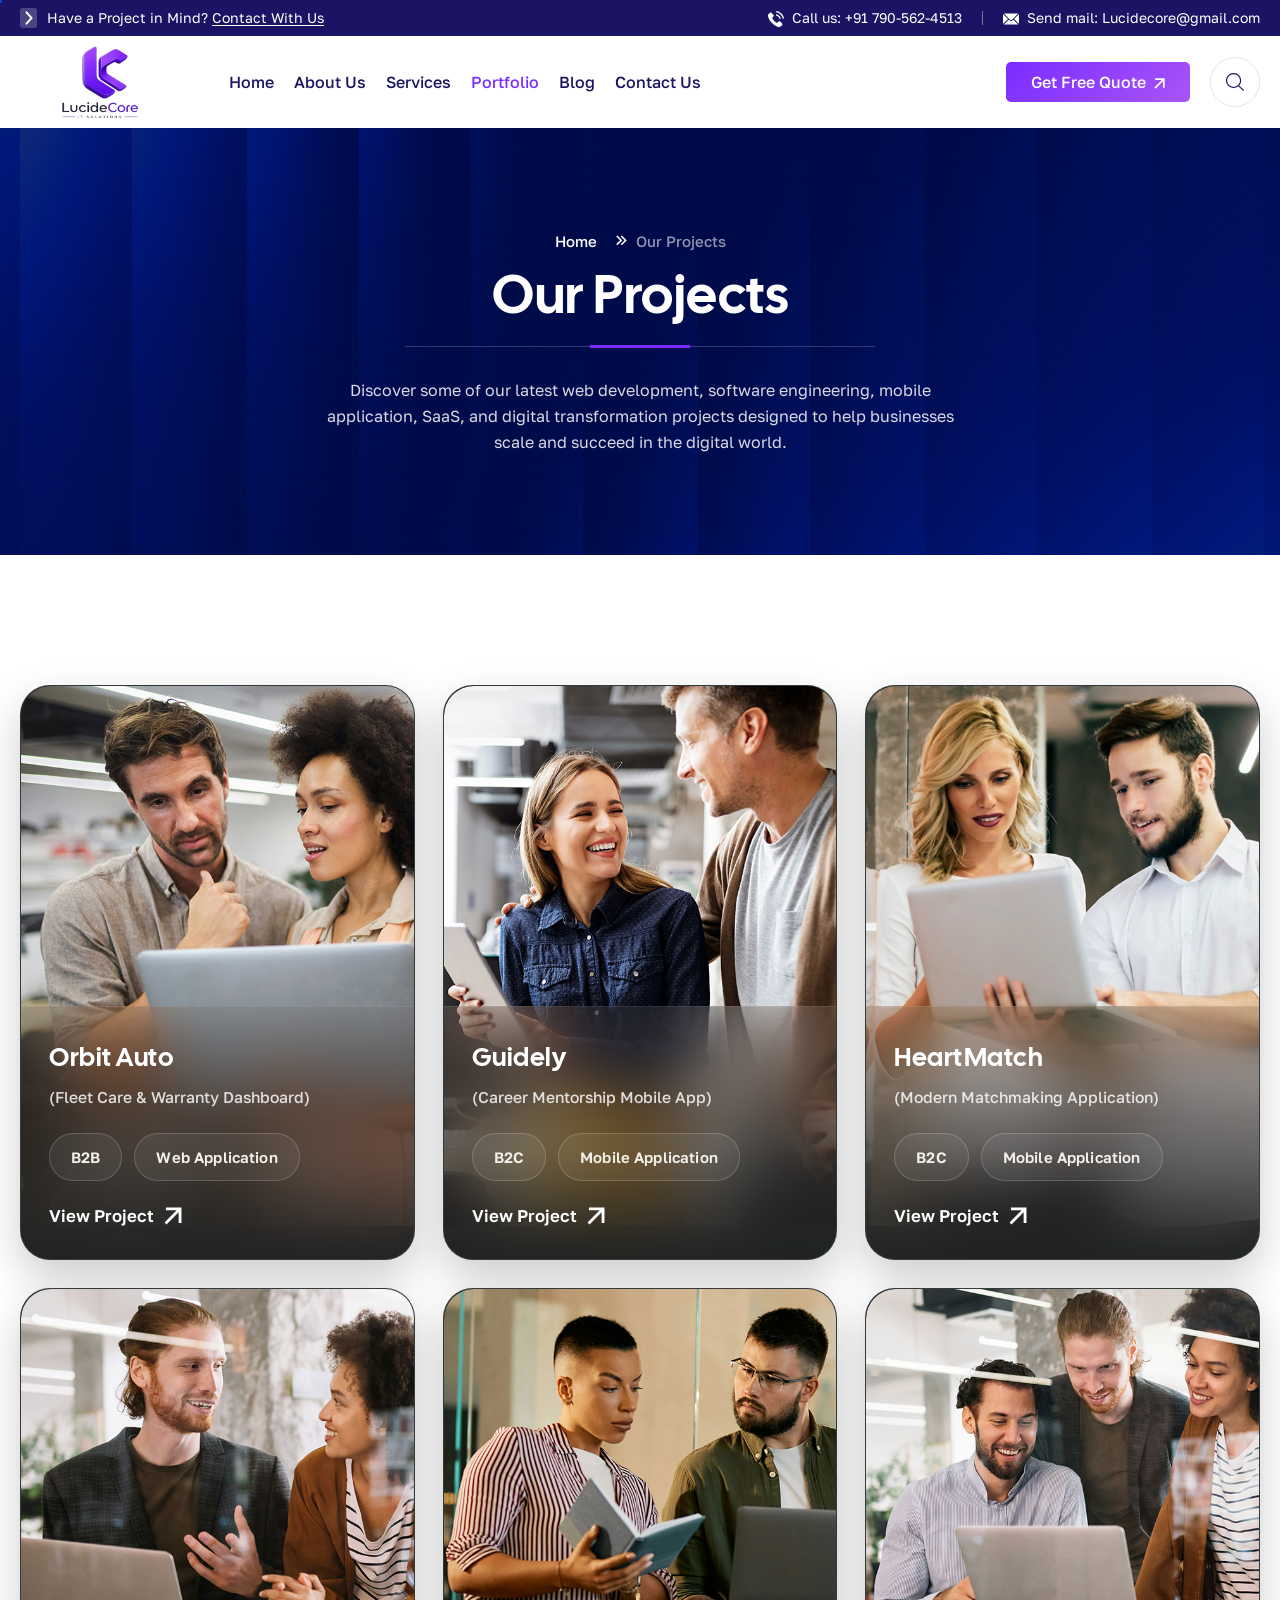
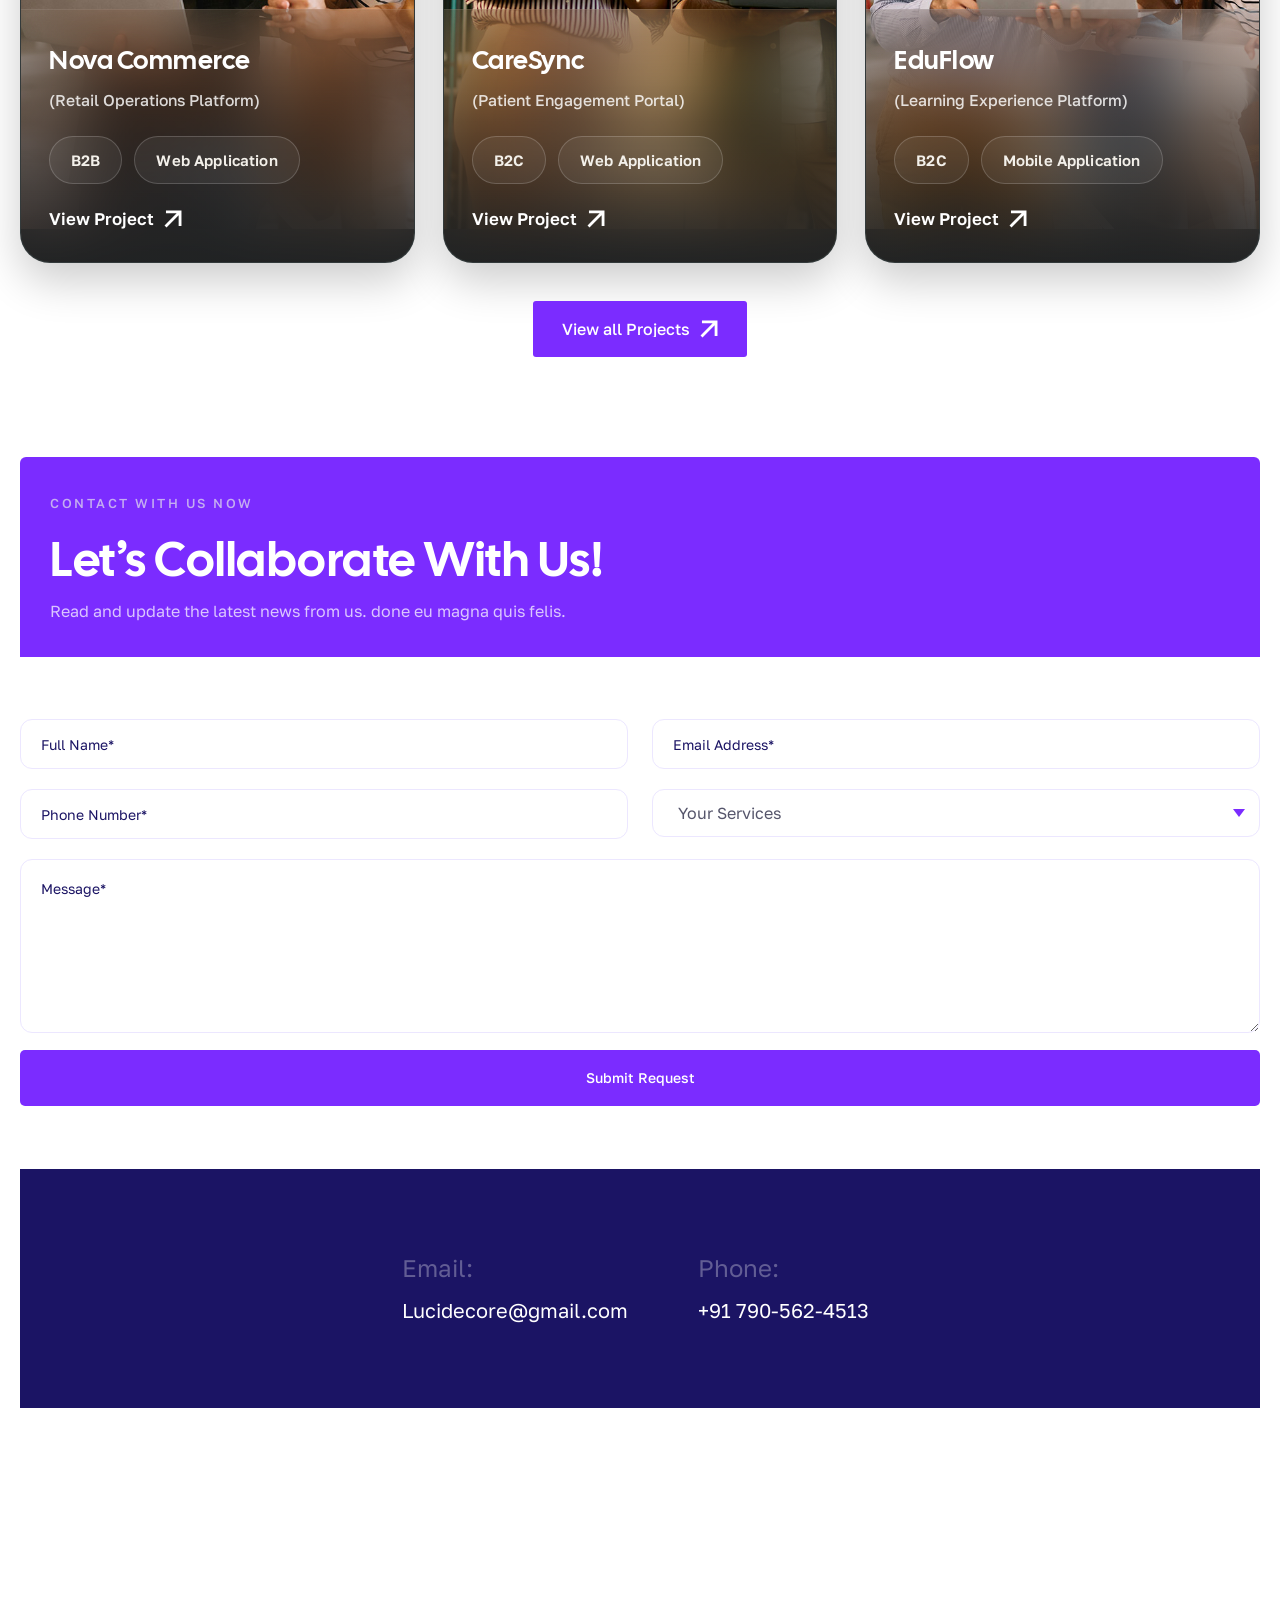
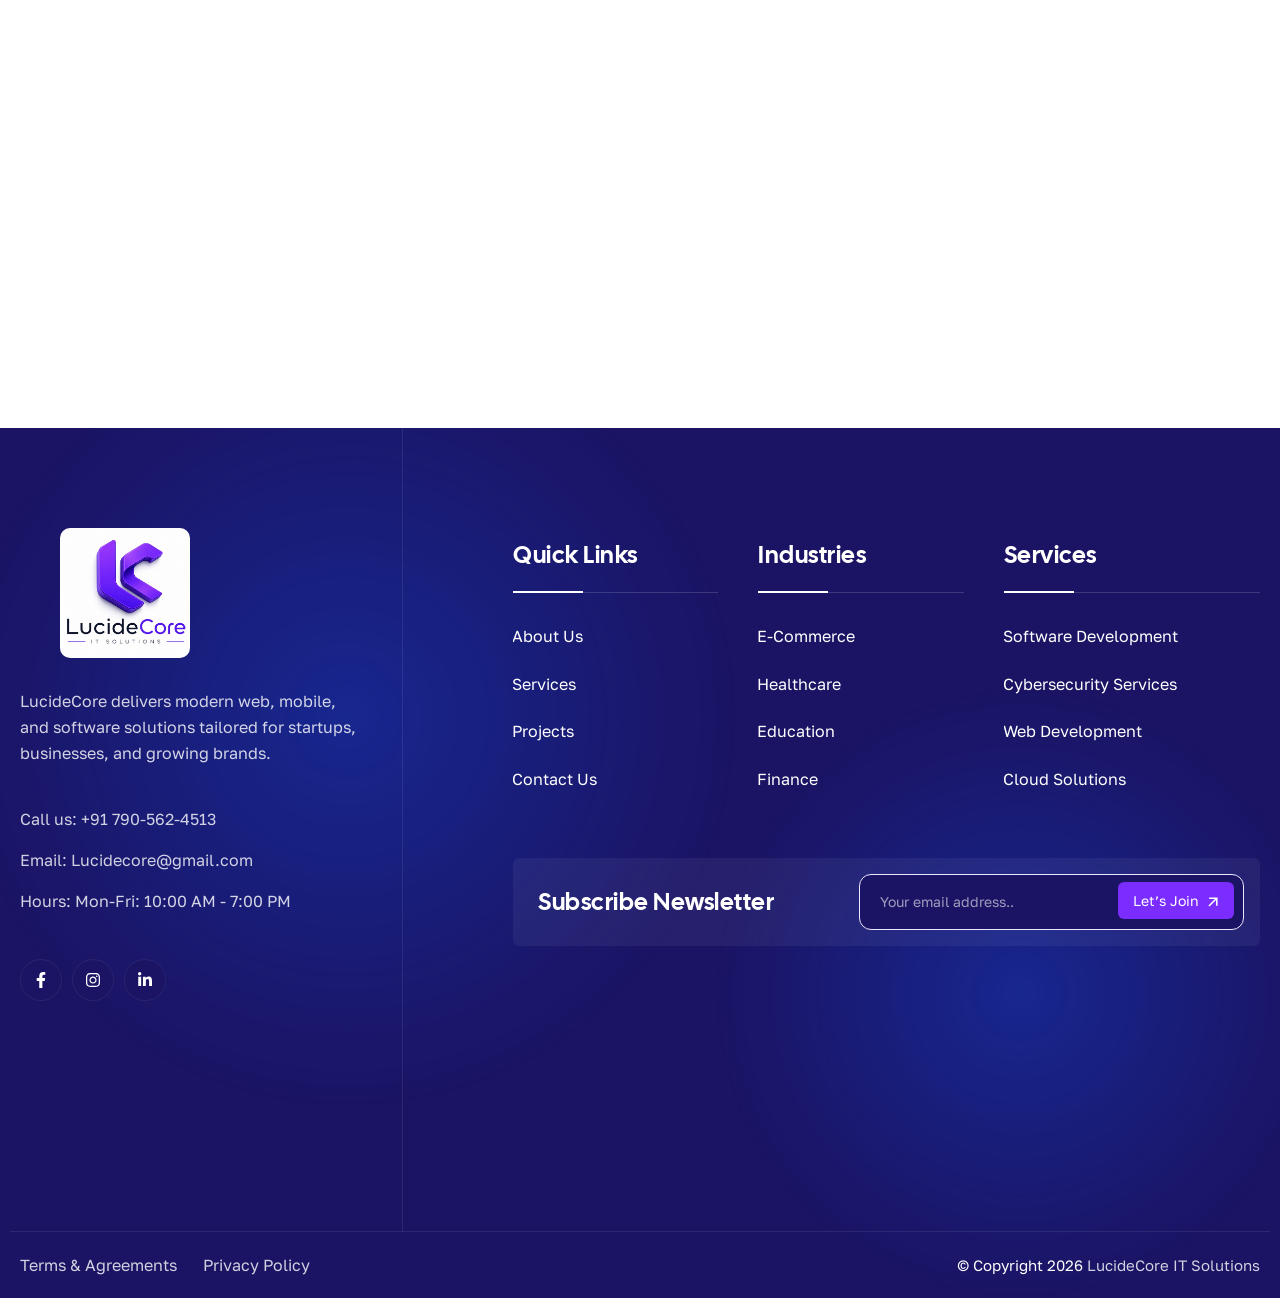
<file: portfolio.html>
<!DOCTYPE html>
<html lang="en-US" class="rs-smoother-yes">

<head>
	<meta charset="UTF-8">
	<meta name="viewport" content="width=device-width, initial-scale=1">
	<link rel="profile" href="//gmpg.org/xfn/11">
	<title>Our Projects & Portfolio | LucideCore IT Solutions</title>
	<meta name="description" content="Explore LucideCore's portfolio of modern web development, software solutions, mobile applications, SaaS platforms, and digital transformation projects built for startups and businesses.">
	<meta name='robots' content='max-image-preview:large' />
	<link rel='dns-prefetch' href='//fonts.googleapis.com' />
	<link rel="alternate" type="application/rss+xml" title="IT Solutions &raquo; Feed" href="#" />
	<link rel="alternate" type="application/rss+xml" title="IT Solutions &raquo; Comments Feed" href="#" />
	<link rel="alternate" title="oEmbed (JSON)" type="application/json+oembed" href="#" />
	<link rel="alternate" title="oEmbed (XML)" type="text/xml+oembed" href="#" />
	<style id='wp-img-auto-sizes-contain-inline-css' type='text/css'>
		img:is([sizes=auto i], [sizes^="auto," i]) {
			contain-intrinsic-size: 3000px 1500px
		}

		/*# sourceURL=wp-img-auto-sizes-contain-inline-css */
	</style>
	<style id='wp-emoji-styles-inline-css' type='text/css'>
		img.wp-smiley,
		img.emoji {
			display: inline !important;
			border: none !important;
			box-shadow: none !important;
			height: 1em !important;
			width: 1em !important;
			margin: 0 0.07em !important;
			vertical-align: -0.1em !important;
			background: none !important;
			padding: 0 !important;
		}

		/*# sourceURL=wp-emoji-styles-inline-css */
	</style>
	<style id='classic-theme-styles-inline-css' type='text/css'>
		/*! This file is auto-generated */
		.wp-block-button__link {
			color: #fff;
			background-color: #32373c;
			border-radius: 9999px;
			box-shadow: none;
			text-decoration: none;
			padding: calc(.667em + 2px) calc(1.333em + 2px);
			font-size: 1.125em
		}

		.wp-block-file__button {
			background: #32373c;
			color: #fff;
			text-decoration: none
		}

		/*# sourceURL=/wp-includes/css/classic-themes.min.css */
	</style>
	<style id='global-styles-inline-css' type='text/css'>
		:root {
			--wp--preset--aspect-ratio--square: 1;
			--wp--preset--aspect-ratio--4-3: 4/3;
			--wp--preset--aspect-ratio--3-4: 3/4;
			--wp--preset--aspect-ratio--3-2: 3/2;
			--wp--preset--aspect-ratio--2-3: 2/3;
			--wp--preset--aspect-ratio--16-9: 16/9;
			--wp--preset--aspect-ratio--9-16: 9/16;
			--wp--preset--color--black: #000000;
			--wp--preset--color--cyan-bluish-gray: #abb8c3;
			--wp--preset--color--white: #ffffff;
			--wp--preset--color--pale-pink: #f78da7;
			--wp--preset--color--vivid-red: #cf2e2e;
			--wp--preset--color--luminous-vivid-orange: #ff6900;
			--wp--preset--color--luminous-vivid-amber: #fcb900;
			--wp--preset--color--light-green-cyan: #7bdcb5;
			--wp--preset--color--vivid-green-cyan: #00d084;
			--wp--preset--color--pale-cyan-blue: #8ed1fc;
			--wp--preset--color--vivid-cyan-blue: #0693e3;
			--wp--preset--color--vivid-purple: #9b51e0;
			--wp--preset--gradient--vivid-cyan-blue-to-vivid-purple: linear-gradient(135deg, rgb(6, 147, 227) 0%, rgb(155, 81, 224) 100%);
			--wp--preset--gradient--light-green-cyan-to-vivid-green-cyan: linear-gradient(135deg, rgb(122, 220, 180) 0%, rgb(0, 208, 130) 100%);
			--wp--preset--gradient--luminous-vivid-amber-to-luminous-vivid-orange: linear-gradient(135deg, rgb(252, 185, 0) 0%, rgb(255, 105, 0) 100%);
			--wp--preset--gradient--luminous-vivid-orange-to-vivid-red: linear-gradient(135deg, rgb(255, 105, 0) 0%, rgb(207, 46, 46) 100%);
			--wp--preset--gradient--very-light-gray-to-cyan-bluish-gray: linear-gradient(135deg, rgb(238, 238, 238) 0%, rgb(169, 184, 195) 100%);
			--wp--preset--gradient--cool-to-warm-spectrum: linear-gradient(135deg, rgb(74, 234, 220) 0%, rgb(151, 120, 209) 20%, rgb(207, 42, 186) 40%, rgb(238, 44, 130) 60%, rgb(251, 105, 98) 80%, rgb(254, 248, 76) 100%);
			--wp--preset--gradient--blush-light-purple: linear-gradient(135deg, rgb(255, 206, 236) 0%, rgb(152, 150, 240) 100%);
			--wp--preset--gradient--blush-bordeaux: linear-gradient(135deg, rgb(254, 205, 165) 0%, rgb(254, 45, 45) 50%, rgb(107, 0, 62) 100%);
			--wp--preset--gradient--luminous-dusk: linear-gradient(135deg, rgb(255, 203, 112) 0%, rgb(199, 81, 192) 50%, rgb(65, 88, 208) 100%);
			--wp--preset--gradient--pale-ocean: linear-gradient(135deg, rgb(255, 245, 203) 0%, rgb(182, 227, 212) 50%, rgb(51, 167, 181) 100%);
			--wp--preset--gradient--electric-grass: linear-gradient(135deg, rgb(202, 248, 128) 0%, rgb(113, 206, 126) 100%);
			--wp--preset--gradient--midnight: linear-gradient(135deg, rgb(2, 3, 129) 0%, rgb(40, 116, 252) 100%);
			--wp--preset--font-size--small: 13px;
			--wp--preset--font-size--medium: 20px;
			--wp--preset--font-size--large: 36px;
			--wp--preset--font-size--x-large: 42px;
			--wp--preset--spacing--20: 0.44rem;
			--wp--preset--spacing--30: 0.67rem;
			--wp--preset--spacing--40: 1rem;
			--wp--preset--spacing--50: 1.5rem;
			--wp--preset--spacing--60: 2.25rem;
			--wp--preset--spacing--70: 3.38rem;
			--wp--preset--spacing--80: 5.06rem;
			--wp--preset--shadow--natural: 6px 6px 9px rgba(0, 0, 0, 0.2);
			--wp--preset--shadow--deep: 12px 12px 50px rgba(0, 0, 0, 0.4);
			--wp--preset--shadow--sharp: 6px 6px 0px rgba(0, 0, 0, 0.2);
			--wp--preset--shadow--outlined: 6px 6px 0px -3px rgb(255, 255, 255), 6px 6px rgb(0, 0, 0);
			--wp--preset--shadow--crisp: 6px 6px 0px rgb(0, 0, 0);
		}

		:where(.is-layout-flex) {
			gap: 0.5em;
		}

		:where(.is-layout-grid) {
			gap: 0.5em;
		}

		body .is-layout-flex {
			display: flex;
		}

		.is-layout-flex {
			flex-wrap: wrap;
			align-items: center;
		}

		.is-layout-flex> :is(*, div) {
			margin: 0;
		}

		body .is-layout-grid {
			display: grid;
		}

		.is-layout-grid> :is(*, div) {
			margin: 0;
		}

		:where(.wp-block-columns.is-layout-flex) {
			gap: 2em;
		}

		:where(.wp-block-columns.is-layout-grid) {
			gap: 2em;
		}

		:where(.wp-block-post-template.is-layout-flex) {
			gap: 1.25em;
		}

		:where(.wp-block-post-template.is-layout-grid) {
			gap: 1.25em;
		}

		.has-black-color {
			color: var(--wp--preset--color--black) !important;
		}

		.has-cyan-bluish-gray-color {
			color: var(--wp--preset--color--cyan-bluish-gray) !important;
		}

		.has-white-color {
			color: var(--wp--preset--color--white) !important;
		}

		.has-pale-pink-color {
			color: var(--wp--preset--color--pale-pink) !important;
		}

		.has-vivid-red-color {
			color: var(--wp--preset--color--vivid-red) !important;
		}

		.has-luminous-vivid-orange-color {
			color: var(--wp--preset--color--luminous-vivid-orange) !important;
		}

		.has-luminous-vivid-amber-color {
			color: var(--wp--preset--color--luminous-vivid-amber) !important;
		}

		.has-light-green-cyan-color {
			color: var(--wp--preset--color--light-green-cyan) !important;
		}

		.has-vivid-green-cyan-color {
			color: var(--wp--preset--color--vivid-green-cyan) !important;
		}

		.has-pale-cyan-blue-color {
			color: var(--wp--preset--color--pale-cyan-blue) !important;
		}

		.has-vivid-cyan-blue-color {
			color: var(--wp--preset--color--vivid-cyan-blue) !important;
		}

		.has-vivid-purple-color {
			color: var(--wp--preset--color--vivid-purple) !important;
		}

		.has-black-background-color {
			background-color: var(--wp--preset--color--black) !important;
		}

		.has-cyan-bluish-gray-background-color {
			background-color: var(--wp--preset--color--cyan-bluish-gray) !important;
		}

		.has-white-background-color {
			background-color: var(--wp--preset--color--white) !important;
		}

		.has-pale-pink-background-color {
			background-color: var(--wp--preset--color--pale-pink) !important;
		}

		.has-vivid-red-background-color {
			background-color: var(--wp--preset--color--vivid-red) !important;
		}

		.has-luminous-vivid-orange-background-color {
			background-color: var(--wp--preset--color--luminous-vivid-orange) !important;
		}

		.has-luminous-vivid-amber-background-color {
			background-color: var(--wp--preset--color--luminous-vivid-amber) !important;
		}

		.has-light-green-cyan-background-color {
			background-color: var(--wp--preset--color--light-green-cyan) !important;
		}

		.has-vivid-green-cyan-background-color {
			background-color: var(--wp--preset--color--vivid-green-cyan) !important;
		}

		.has-pale-cyan-blue-background-color {
			background-color: var(--wp--preset--color--pale-cyan-blue) !important;
		}

		.has-vivid-cyan-blue-background-color {
			background-color: var(--wp--preset--color--vivid-cyan-blue) !important;
		}

		.has-vivid-purple-background-color {
			background-color: var(--wp--preset--color--vivid-purple) !important;
		}

		.has-black-border-color {
			border-color: var(--wp--preset--color--black) !important;
		}

		.has-cyan-bluish-gray-border-color {
			border-color: var(--wp--preset--color--cyan-bluish-gray) !important;
		}

		.has-white-border-color {
			border-color: var(--wp--preset--color--white) !important;
		}

		.has-pale-pink-border-color {
			border-color: var(--wp--preset--color--pale-pink) !important;
		}

		.has-vivid-red-border-color {
			border-color: var(--wp--preset--color--vivid-red) !important;
		}

		.has-luminous-vivid-orange-border-color {
			border-color: var(--wp--preset--color--luminous-vivid-orange) !important;
		}

		.has-luminous-vivid-amber-border-color {
			border-color: var(--wp--preset--color--luminous-vivid-amber) !important;
		}

		.has-light-green-cyan-border-color {
			border-color: var(--wp--preset--color--light-green-cyan) !important;
		}

		.has-vivid-green-cyan-border-color {
			border-color: var(--wp--preset--color--vivid-green-cyan) !important;
		}

		.has-pale-cyan-blue-border-color {
			border-color: var(--wp--preset--color--pale-cyan-blue) !important;
		}

		.has-vivid-cyan-blue-border-color {
			border-color: var(--wp--preset--color--vivid-cyan-blue) !important;
		}

		.has-vivid-purple-border-color {
			border-color: var(--wp--preset--color--vivid-purple) !important;
		}

		.has-vivid-cyan-blue-to-vivid-purple-gradient-background {
			background: var(--wp--preset--gradient--vivid-cyan-blue-to-vivid-purple) !important;
		}

		.has-light-green-cyan-to-vivid-green-cyan-gradient-background {
			background: var(--wp--preset--gradient--light-green-cyan-to-vivid-green-cyan) !important;
		}

		.has-luminous-vivid-amber-to-luminous-vivid-orange-gradient-background {
			background: var(--wp--preset--gradient--luminous-vivid-amber-to-luminous-vivid-orange) !important;
		}

		.has-luminous-vivid-orange-to-vivid-red-gradient-background {
			background: var(--wp--preset--gradient--luminous-vivid-orange-to-vivid-red) !important;
		}

		.has-very-light-gray-to-cyan-bluish-gray-gradient-background {
			background: var(--wp--preset--gradient--very-light-gray-to-cyan-bluish-gray) !important;
		}

		.has-cool-to-warm-spectrum-gradient-background {
			background: var(--wp--preset--gradient--cool-to-warm-spectrum) !important;
		}

		.has-blush-light-purple-gradient-background {
			background: var(--wp--preset--gradient--blush-light-purple) !important;
		}

		.has-blush-bordeaux-gradient-background {
			background: var(--wp--preset--gradient--blush-bordeaux) !important;
		}

		.has-luminous-dusk-gradient-background {
			background: var(--wp--preset--gradient--luminous-dusk) !important;
		}

		.has-pale-ocean-gradient-background {
			background: var(--wp--preset--gradient--pale-ocean) !important;
		}

		.has-electric-grass-gradient-background {
			background: var(--wp--preset--gradient--electric-grass) !important;
		}

		.has-midnight-gradient-background {
			background: var(--wp--preset--gradient--midnight) !important;
		}

		.has-small-font-size {
			font-size: var(--wp--preset--font-size--small) !important;
		}

		.has-medium-font-size {
			font-size: var(--wp--preset--font-size--medium) !important;
		}

		.has-large-font-size {
			font-size: var(--wp--preset--font-size--large) !important;
		}

		.has-x-large-font-size {
			font-size: var(--wp--preset--font-size--x-large) !important;
		}

		:where(.wp-block-post-template.is-layout-flex) {
			gap: 1.25em;
		}

		:where(.wp-block-post-template.is-layout-grid) {
			gap: 1.25em;
		}

		:where(.wp-block-term-template.is-layout-flex) {
			gap: 1.25em;
		}

		:where(.wp-block-term-template.is-layout-grid) {
			gap: 1.25em;
		}

		:where(.wp-block-columns.is-layout-flex) {
			gap: 2em;
		}

		:where(.wp-block-columns.is-layout-grid) {
			gap: 2em;
		}

		:root :where(.wp-block-pullquote) {
			font-size: 1.5em;
			line-height: 1.6;
		}

		/*# sourceURL=global-styles-inline-css */
	</style>
	<link rel='stylesheet' id='contact-form-7-css' href='css/styles.css' type='text/css' media='all' />
	<link rel='stylesheet' id='sr7css-css' href='css/sr7.css' type='text/css' media='all' />
	<link rel='stylesheet' id='rsaddons-pro-css-css' href='css/rsaddons.css' type='text/css' media='all' />
	<link rel='stylesheet' id='headding-title-css' href='css/headding-title.css' type='text/css' media='all' />
	<link rel='stylesheet' id='atropos-css' href='css/atropos.min.css' type='text/css' media='all' />
	<link rel='stylesheet' id='aos-css' href='css/aos.css' type='text/css' media='all' />
	<link rel='stylesheet' id='rselements-hero_slider-css' href='css/hero-slider-widget.css' type='text/css'
		media='all' />
	<link rel='stylesheet' id='rselements-heading-css' href='css/heading.css' type='text/css' media='all' />
	<link rel='stylesheet' id='rselements-team_member-css' href='css/team-member.css' type='text/css' media='all' />
	<link rel='stylesheet' id='rselements-team_creative-css' href='css/team-creative.css' type='text/css' media='all' />
	<link rel='stylesheet' id='rselements-portfolio_grid-css' href='css/portfolio-grid.css' type='text/css'
		media='all' />
	<link rel='stylesheet' id='rselements-portfolio_slider-css' href='css/portfolio-slider.css' type='text/css'
		media='all' />
	<link rel='stylesheet' id='rselements-counter-css' href='css/counter.css' type='text/css' media='all' />
	<link rel='stylesheet' id='rselements-gallery_slider-css' href='css/gallery-slider-widget.css' type='text/css'
		media='all' />
	<link rel='stylesheet' id='rselements-service_grid-css' href='css/rs-service-grid.css' type='text/css'
		media='all' />
	<link rel='stylesheet' id='rselements-service_slider-css' href='css/service-slider-widget.css' type='text/css'
		media='all' />
	<link rel='stylesheet' id='rselements-service_list-css' href='css/rs-service-list.css' type='text/css'
		media='all' />
	<link rel='stylesheet' id='rselements-service_expand_effect-css' href='css/service-expand-effect.css'
		type='text/css' media='all' />
	<link rel='stylesheet' id='rselements-search_result-css' href='css/rs-search-result.css' type='text/css'
		media='all' />
	<link rel='stylesheet' id='rselements-video-css' href='css/rs-video.css' type='text/css' media='all' />
	<link rel='stylesheet' id='rselements-gsap-marquee-slide-css' href='css/gsap-marquee-slide.css' type='text/css'
		media='all' />
	<link rel='stylesheet' id='rselements-gsap-post-slider-css' href='css/gsap-post-slider.css' type='text/css'
		media='all' />
	<link rel='stylesheet' id='rselements-gsap-image-trail-css' href='css/gsap-image-trail.css' type='text/css'
		media='all' />
	<link rel='stylesheet' id='rselements-ajax-post-load-css' href='css/ajax-post-load.css' type='text/css'
		media='all' />
	<link rel='stylesheet' id='rselements-service_circle-css' href='css/service-circle-widget.css' type='text/css'
		media='all' />
	<link rel='stylesheet' id='rselements-button-css' href='css/button.css' type='text/css' media='all' />
	<link rel='stylesheet' id='rselements-logo_widget-css' href='css/logo-widget.css' type='text/css' media='all' />
	<link rel='stylesheet' id='rselements-animated_heading-css' href='css/animated-heading.css' type='text/css'
		media='all' />
	<link rel='stylesheet' id='rselements-line_rain_animation-css' href='css/line-rain-animation.css' type='text/css'
		media='all' />
	<link rel='stylesheet' id='rselements-image_animation_shape-css' href='css/image-animation.css' type='text/css'
		media='all' />
	<link rel='stylesheet' id='rselements-features_list-css' href='css/feature-list.css' type='text/css' media='all' />
	<link rel='stylesheet' id='rselements-breadcrumb-css' href='css/breadcrumb-widget.css' type='text/css'
		media='all' />
	<link rel='stylesheet' id='rselements-newsletter-css' href='css/newsletter.css' type='text/css' media='all' />
	<link rel='stylesheet' id='rselements-latest_blog-css' href='css/blog-grid.css' type='text/css' media='all' />
	<link rel='stylesheet' id='rselements-latest_blog_slider-css' href='css/blog-slider.css' type='text/css'
		media='all' />
	<link rel='stylesheet' id='rselements-post_navigation-css' href='css/post-navigation.css' type='text/css'
		media='all' />
	<link rel='stylesheet' id='rselements-pricing_switcher-css' href='css/pricing-switcher.css' type='text/css'
		media='all' />
	<link rel='stylesheet' id='rselements-hotspots_showcase-css' href='css/hotspot.css' type='text/css' media='all' />
	<link rel='stylesheet' id='rselements-testimonial_slider-css' href='css/testimonial-slider-widget.css'
		type='text/css' media='all' />
	<link rel='stylesheet' id='rselements-social-icons-css' href='css/rs-social-icons.css' type='text/css'
		media='all' />
	<link rel='stylesheet' id='rselements-modal-box-css' href='css/modal.css' type='text/css' media='all' />
	<link rel='stylesheet' id='rselements-header-offcanvas-css' href='css/header-offcanvas.css' type='text/css'
		media='all' />
	<link rel='stylesheet' id='rselements-cf7-widget-css' href='css/cf7.css' type='text/css' media='all' />
	<link rel='stylesheet' id='rselements-accordion-widget-css' href='css/rs-accordion.css' type='text/css'
		media='all' />
	<link rel='stylesheet' id='rselements-advanced-tab-widget-css' href='css/advanced-tab.css' type='text/css'
		media='all' />
	<link rel='stylesheet' id='rselements-button-rotating-widget-css' href='css/button-rotating.css' type='text/css'
		media='all' />
	<link rel='stylesheet' id='rselements-project-information-css' href='css/project-information.css' type='text/css'
		media='all' />
	<link rel='stylesheet' id='rselements-work-process-css' href='css/work-process.css' type='text/css' media='all' />
	<link rel='stylesheet' id='rselements-history-timeline-css' href='css/history-timeline.css' type='text/css'
		media='all' />
	<link rel='stylesheet' id='rselements-blog-posts-css' href='css/blog-posts.css' type='text/css' media='all' />
	<link rel='stylesheet' id='marquee-slider-widget-css' href='css/marquee-slider-widget.css' type='text/css'
		media='all' />
	<link rel='stylesheet' id='rselements-iconbox-widget-css' href='css/iconbox.css' type='text/css' media='all' />
	<link rel='stylesheet' id='rselements-image-widget-css' href='css/image-widget.css' type='text/css' media='all' />
	<link rel='stylesheet' id='rselements-progress-widget-css' href='css/rs-progress.css' type='text/css' media='all' />
	<link rel='stylesheet' id='rselements-award-widget-css' href='css/award-widget.css' type='text/css' media='all' />
	<link rel='stylesheet' id='rselements-brochures-css' href='css/brochures.css' type='text/css' media='all' />
	<link rel='stylesheet' id='rselements-divider-css' href='css/divider.css' type='text/css' media='all' />
	<link rel='stylesheet' id='datatables-css' href='css/datatables.min.css' type='text/css' media='all' />
	<link rel='stylesheet' id='ultimate-data-table-style-css' href='css/el-ultimate-data-table.css' type='text/css'
		media='all' />
	<link rel='stylesheet' id='boostrap-css' href='css/bootstrap.min.css' type='text/css' media='all' />
	<link rel='stylesheet' id='remixicon-css' href='css/remixicon.css' type='text/css' media='all' />
	<link rel='stylesheet' id='custom-icon-css' href='css/custom-icon.css' type='text/css' media='all' />
	<link rel='stylesheet' id='owl-carousel-css' href='css/owl.carousel.css' type='text/css' media='all' />
	<link rel='stylesheet' id='slick-css' href='css/slick.css' type='text/css' media='all' />
	<link rel='stylesheet' id='magnific-popup-css' href='css/magnific-popup.css' type='text/css' media='all' />
	<link rel='stylesheet' id='odometer-css-css' href='css/odometer.min.css' type='text/css' media='all' />
	<link rel='stylesheet' id='lucidecore-style-default-css' href='css/default.css' type='text/css' media='all' />
	<link rel='stylesheet' id='lucidecore-style-rsanimations-css' href='css/rsanimations.css' type='text/css'
		media='all' />
	<link rel='stylesheet' id='lucidecore-style-responsive-css' href='css/responsive.css' type='text/css' media='all' />
	<link rel='stylesheet' id='lucidecore-style-css' href='css/style.css' type='text/css' media='all' />
	<link rel='stylesheet' id='lucidecore-google-fonts-css'
		href='https://fonts.googleapis.com/css?family=Golos%20Text:400,500,600,700,800,900|Cal%20Sans:400,500,600,700,800,900&#038;display=swap'
		type='text/css' media='all' />
	<link rel='stylesheet' id='elementor-frontend-css' href='css/custom-frontend.min.css' type='text/css' media='all' />
	<style id='elementor-frontend-inline-css' type='text/css'>
		.e-heading-base a,
		.e-paragraph-base a {
			all: unset;
			cursor: pointer;
		}

		form[data-element_type="e-form"].form-state-success [data-element_type="e-form-success-message"],
		form[data-element_type="e-form"].form-state-error [data-element_type="e-form-error-message"] {
			display: block;
		}

		/*# sourceURL=elementor-frontend-inline-css */
	</style>
	<link rel='stylesheet' id='elementor-post-5256-css' href='css/post-5256.css' type='text/css' media='all' />
	<link rel='stylesheet' id='elementor-post-1390-css' href='css/post-1390.css' type='text/css' media='all' />
	<link rel='stylesheet' id='base-desktop-css' href='css/base-desktop.css' type='text/css' media='all' />
	<link rel='stylesheet' id='rstb-frontend-css' href='css/rstb-frontend.min.css' type='text/css' media='all' />
	<link rel='stylesheet' id='elementor-post-20-css' href='css/post-20.css' type='text/css' media='all' />
	<link rel='stylesheet' id='elementor-post-35-css' href='css/post-35.css' type='text/css' media='all' />
	<link rel='stylesheet' id='rs-swiper-css' href='css/rs-custom-swiper.min.css' type='text/css' media='all' />
	<link rel='stylesheet' id='elementor-gf-maitree-css'
		href='https://fonts.googleapis.com/css?family=Maitree:100,100italic,200,200italic,300,300italic,400,400italic,500,500italic,600,600italic,700,700italic,800,800italic,900,900italic&#038;display=swap'
		type='text/css' media='all' />
	<link rel='stylesheet' id='elementor-gf-roboto-css'
		href='https://fonts.googleapis.com/css?family=Roboto:100,100italic,200,200italic,300,300italic,400,400italic,500,500italic,600,600italic,700,700italic,800,800italic,900,900italic&#038;display=swap'
		type='text/css' media='all' />
	<link rel='stylesheet' id='elementor-gf-golostext-css'
		href='https://fonts.googleapis.com/css?family=Golos+Text:100,100italic,200,200italic,300,300italic,400,400italic,500,500italic,600,600italic,700,700italic,800,800italic,900,900italic&#038;display=swap'
		type='text/css' media='all' />
	<link rel='stylesheet' id='elementor-gf-calsans-css'
		href='https://fonts.googleapis.com/css?family=Cal+Sans:100,100italic,200,200italic,300,300italic,400,400italic,500,500italic,600,600italic,700,700italic,800,800italic,900,900italic&#038;display=swap'
		type='text/css' media='all' />
	<script type="text/javascript" src="js/jquery.min.js" id="jquery-core-js"></script>
	<script type="text/javascript" src="js/jquery-migrate.min.js" id="jquery-migrate-js"></script>
	<script type="text/javascript" src="js/tptools.js" id="tp-tools-js" async="async" data-wp-strategy="async"></script>
	<script type="text/javascript" src="js/sr7.js" id="sr7-js" async="async" data-wp-strategy="async"></script>
	<script type="text/javascript" src="js/modernizr-2.8.3.min.js" id="modernizr-js"></script>
	<link rel="https://api.w.org/" href="wp-json/" />
	<link rel="alternate" title="JSON" type="application/json" href="#" />
	<link rel="EditURI" type="application/rsd+xml" title="RSD" href="#" />
	<meta name="generator" content="WordPress 6.9.4" />
	<link rel="canonical" href="https://www.lucidecore.com/portfolio.html" />
	<link rel='shortlink' href='#' />
	<meta name="generator"
		content="Elementor 4.0.3; features: e_font_icon_svg, additional_custom_breakpoints; settings: css_print_method-external, google_font-enabled, font_display-swap">
	<style>
		.e-con.e-parent:nth-of-type(n+4):not(.e-lazyloaded):not(.e-no-lazyload),
		.e-con.e-parent:nth-of-type(n+4):not(.e-lazyloaded):not(.e-no-lazyload) * {
			background-image: none !important;
		}

		@media screen and (max-height: 1024px) {

			.e-con.e-parent:nth-of-type(n+3):not(.e-lazyloaded):not(.e-no-lazyload),
			.e-con.e-parent:nth-of-type(n+3):not(.e-lazyloaded):not(.e-no-lazyload) * {
				background-image: none !important;
			}
		}

		@media screen and (max-height: 640px) {

			.e-con.e-parent:nth-of-type(n+2):not(.e-lazyloaded):not(.e-no-lazyload),
			.e-con.e-parent:nth-of-type(n+2):not(.e-lazyloaded):not(.e-no-lazyload) * {
				background-image: none !important;
			}
		}
	</style>
	<link rel="preconnect" href="https://fonts.googleapis.com">
	<link rel="preconnect" href="https://fonts.gstatic.com/" crossorigin>
	<meta name="generator"
		content="Powered by Slider Revolution 6.7.41 - responsive, Mobile-Friendly Slider Plugin for WordPress with comfortable drag and drop interface." />
	<link rel="apple-touch-icon" sizes="180x180" href="favicon/apple-touch-icon.png">
	<link rel="icon" type="image/png" sizes="32x32" href="favicon/favicon-96x96.png">
	<link rel="icon" type="image/png" sizes="16x16" href="favicon/favicon-96x96.png">
	<link rel="manifest" href="favicon/site.webmanifest">
	<link rel="mask-icon" href="favicon/favicon.svg" color="#5bbad5">
	<link rel="shortcut icon" href="favicon/favicon.ico">
	<script>
		window._tpt ??= {};
		window.SR7 ??= {};
		_tpt.R ??= {};
		_tpt.R.fonts ??= {};
		_tpt.R.fonts.customFonts ??= {};
		SR7.devMode = false;
		SR7.F ??= {};
		SR7.G ??= {};
		SR7.LIB ??= {};
		SR7.E ??= {};
		SR7.E.gAddons ??= {};
		SR7.E.php ??= {};
		SR7.E.nonce = 'a57f2eada0';
		SR7.E.ajaxurl = '#';
		SR7.E.resturl = 'wp-json/';
		SR7.E.slug_path = 'revslider/revslider.php';
		SR7.E.slug = 'revslider';
		SR7.E.plugin_url = 'wp-content/plugins/revslider/';
		SR7.E.wp_plugin_url = 'css/';
		SR7.E.revision = '6.7.41';
		SR7.E.fontBaseUrl = '';
		SR7.G.breakPoints = [1240, 1024, 778, 480];
		SR7.G.fSUVW = false;
		SR7.E.modules = ['module', 'page', 'slide', 'layer', 'draw', 'animate', 'srtools', 'canvas', 'defaults', 'carousel', 'navigation', 'media', 'modifiers', 'migration'];
		SR7.E.libs = ['WEBGL'];
		SR7.E.css = ['csslp', 'cssbtns', 'cssfilters', 'cssnav', 'cssmedia'];
		SR7.E.resources = {};
		SR7.E.ytnc = false;
		SR7.JSON ??= {};
		/*! Slider Revolution 7.0 - Page Processor */
		!function () { "use strict"; window.SR7 ??= {}, window._tpt ??= {}, SR7.version = "Slider Revolution 6.7.16", _tpt.getMobileZoom = () => _tpt.is_mobile ? document.documentElement.clientWidth / window.innerWidth : 1, _tpt.getWinDim = function (t) { _tpt.screenHeightWithUrlBar ??= window.innerHeight; let e = SR7.F?.modal?.visible && SR7.M[SR7.F.module.getIdByAlias(SR7.F.modal.requested)]; _tpt.scrollBar = window.innerWidth !== document.documentElement.clientWidth || e && window.innerWidth !== e.c.module.clientWidth, _tpt.winW = _tpt.getMobileZoom() * window.innerWidth - (_tpt.scrollBar || "prepare" == t ? _tpt.scrollBarW ?? _tpt.mesureScrollBar() : 0), _tpt.winH = _tpt.getMobileZoom() * window.innerHeight, _tpt.winWAll = document.documentElement.clientWidth }, _tpt.getResponsiveLevel = function (t, e) { return SR7.G.fSUVW ? _tpt.closestGE(t, window.innerWidth) : _tpt.closestGE(t, _tpt.winWAll) }, _tpt.mesureScrollBar = function () { let t = document.createElement("div"); return t.className = "RSscrollbar-measure", t.style.width = "100px", t.style.height = "100px", t.style.overflow = "scroll", t.style.position = "absolute", t.style.top = "-9999px", document.body.appendChild(t), _tpt.scrollBarW = t.offsetWidth - t.clientWidth, document.body.removeChild(t), _tpt.scrollBarW }, _tpt.loadCSS = async function (t, e, s) { return s ? _tpt.R.fonts.required[e].status = 1 : (_tpt.R[e] ??= {}, _tpt.R[e].status = 1), new Promise((i, n) => { if (_tpt.isStylesheetLoaded(t)) s ? _tpt.R.fonts.required[e].status = 2 : _tpt.R[e].status = 2, i(); else { const o = document.createElement("link"); o.rel = "stylesheet"; let l = "text", r = "css"; o["type"] = l + "/" + r, o.href = t, o.onload = () => { s ? _tpt.R.fonts.required[e].status = 2 : _tpt.R[e].status = 2, i() }, o.onerror = () => { s ? _tpt.R.fonts.required[e].status = 3 : _tpt.R[e].status = 3, n(new Error(`Failed to load CSS: ${t}`)) }, document.head.appendChild(o) } }) }, _tpt.addContainer = function (t) { const { tag: e = "div", id: s, class: i, datas: n, textContent: o, iHTML: l } = t, r = document.createElement(e); if (s && "" !== s && (r.id = s), i && "" !== i && (r.className = i), n) for (const [t, e] of Object.entries(n)) "style" == t ? r.style.cssText = e : r.setAttribute(`data-${t}`, e); return o && (r.textContent = o), l && (r.innerHTML = l), r }, _tpt.collector = function () { return { fragment: new DocumentFragment, add(t) { var e = _tpt.addContainer(t); return this.fragment.appendChild(e), e }, append(t) { t.appendChild(this.fragment) } } }, _tpt.isStylesheetLoaded = function (t) { let e = t.split("?")[0]; return Array.from(document.querySelectorAll('link[rel="stylesheet"], link[rel="preload"]')).some(t => t.href.split("?")[0] === e) }, _tpt.preloader = { requests: new Map, preloaderTemplates: new Map, show: function (t, e) { if (!e || !t) return; const { type: s, color: i } = e; if (s < 0 || "off" == s) return; const n = `preloader_${s}`; let o = this.preloaderTemplates.get(n); o || (o = this.build(s, i), this.preloaderTemplates.set(n, o)), this.requests.has(t) || this.requests.set(t, { count: 0 }); const l = this.requests.get(t); clearTimeout(l.timer), l.count++, 1 === l.count && (l.timer = setTimeout(() => { l.preloaderClone = o.cloneNode(!0), l.anim && l.anim.kill(), void 0 !== _tpt.gsap ? l.anim = _tpt.gsap.fromTo(l.preloaderClone, 1, { opacity: 0 }, { opacity: 1 }) : l.preloaderClone.classList.add("sr7-fade-in"), t.appendChild(l.preloaderClone) }, 150)) }, hide: function (t) { if (!this.requests.has(t)) return; const e = this.requests.get(t); e.count--, e.count < 0 && (e.count = 0), e.anim && e.anim.kill(), 0 === e.count && (clearTimeout(e.timer), e.preloaderClone && (e.preloaderClone.classList.remove("sr7-fade-in"), e.anim = _tpt.gsap.to(e.preloaderClone, .3, { opacity: 0, onComplete: function () { e.preloaderClone.remove() } }))) }, state: function (t) { if (!this.requests.has(t)) return !1; return this.requests.get(t).count > 0 }, build: (t, e = "#ffffff", s = "") => { if (t < 0 || "off" === t) return null; const i = parseInt(t); if (t = "prlt" + i, isNaN(i)) return null; if (_tpt.loadCSS(SR7.E.plugin_url + "public/css/preloaders/t" + i + ".css", "preloader_" + t), isNaN(i) || i < 6) { const n = `background-color:${e}`, o = 1 === i || 2 == i ? n : "", l = 3 === i || 4 == i ? n : "", r = _tpt.collector();["dot1", "dot2", "bounce1", "bounce2", "bounce3"].forEach(t => r.add({ tag: "div", class: t, datas: { style: l } })); const d = _tpt.addContainer({ tag: "sr7-prl", class: `${t} ${s}`, datas: { style: o } }); return r.append(d), d } { let n = {}; if (7 === i) { let t; e.startsWith("#") ? (t = e.replace("#", ""), t = `rgba(${parseInt(t.substring(0, 2), 16)}, ${parseInt(t.substring(2, 4), 16)}, ${parseInt(t.substring(4, 6), 16)}, `) : e.startsWith("rgb") && (t = e.slice(e.indexOf("(") + 1, e.lastIndexOf(")")).split(",").map(t => t.trim()), t = `rgba(${t[0]}, ${t[1]}, ${t[2]}, `), t && (n.style = `border-top-color: ${t}0.65); border-bottom-color: ${t}0.15); border-left-color: ${t}0.65); border-right-color: ${t}0.15)`) } else 12 === i && (n.style = `background:${e}`); const o = [10, 0, 4, 2, 5, 9, 0, 4, 4, 2][i - 6], l = _tpt.collector(), r = l.add({ tag: "div", class: "sr7-prl-inner", datas: n }); Array.from({ length: o }).forEach(() => r.appendChild(l.add({ tag: "span", datas: { style: `background:${e}` } }))); const d = _tpt.addContainer({ tag: "sr7-prl", class: `${t} ${s}` }); return l.append(d), d } } }, SR7.preLoader = { show: (t, e) => { "off" !== (SR7.M[t]?.settings?.pLoader?.type ?? "off") && _tpt.preloader.show(e || SR7.M[t].c.module, SR7.M[t]?.settings?.pLoader ?? { color: "#fff", type: 10 }) }, hide: (t, e) => { "off" !== (SR7.M[t]?.settings?.pLoader?.type ?? "off") && _tpt.preloader.hide(e || SR7.M[t].c.module) }, state: (t, e) => _tpt.preloader.state(e || SR7.M[t].c.module) }, _tpt.prepareModuleHeight = function (t) { window.SR7.M ??= {}, window.SR7.M[t.id] ??= {}, "ignore" == t.googleFont && (SR7.E.ignoreGoogleFont = !0); let e = window.SR7.M[t.id]; if (null == _tpt.scrollBarW && _tpt.mesureScrollBar(), e.c ??= {}, e.states ??= {}, e.settings ??= {}, e.settings.size ??= {}, t.fixed && (e.settings.fixed = !0), e.c.module = document.querySelector("sr7-module#" + t.id), e.c.adjuster = e.c.module.getElementsByTagName("sr7-adjuster")[0], e.c.content = e.c.module.getElementsByTagName("sr7-content")[0], "carousel" == t.type && (e.c.carousel = e.c.content.getElementsByTagName("sr7-carousel")[0]), null == e.c.module || null == e.c.module) return; t.plType && t.plColor && (e.settings.pLoader = { type: t.plType, color: t.plColor }), void 0 === t.plType || "off" === t.plType || SR7.preLoader.state(t.id) && SR7.preLoader.state(t.id, e.c.module) || SR7.preLoader.show(t.id, e.c.module), _tpt.winW || _tpt.getWinDim("prepare"), _tpt.getWinDim(); let s = "" + e.c.module.dataset?.modal; "modal" == s || "true" == s || "undefined" !== s && "false" !== s || (e.settings.size.fullWidth = t.size.fullWidth, e.LEV ??= _tpt.getResponsiveLevel(window.SR7.G.breakPoints, t.id), t.vpt = _tpt.fillArray(t.vpt, 5), e.settings.vPort = t.vpt[e.LEV], void 0 !== t.el && "720" == t.el[4] && t.gh[4] !== t.el[4] && "960" == t.el[3] && t.gh[3] !== t.el[3] && "768" == t.el[2] && t.gh[2] !== t.el[2] && delete t.el, e.settings.size.height = null == t.el || null == t.el[e.LEV] || 0 == t.el[e.LEV] || "auto" == t.el[e.LEV] ? _tpt.fillArray(t.gh, 5, -1) : _tpt.fillArray(t.el, 5, -1), e.settings.size.width = _tpt.fillArray(t.gw, 5, -1), e.settings.size.minHeight = _tpt.fillArray(t.mh ?? [0], 5, -1), e.cacheSize = { fullWidth: e.settings.size?.fullWidth, fullHeight: e.settings.size?.fullHeight }, void 0 !== t.off && (t.off?.t && (e.settings.size.m ??= {}) && (e.settings.size.m.t = t.off.t), t.off?.b && (e.settings.size.m ??= {}) && (e.settings.size.m.b = t.off.b), t.off?.l && (e.settings.size.p ??= {}) && (e.settings.size.p.l = t.off.l), t.off?.r && (e.settings.size.p ??= {}) && (e.settings.size.p.r = t.off.r), e.offsetPrepared = !0), _tpt.updatePMHeight(t.id, t, !0)) }, _tpt.updatePMHeight = (t, e, s) => { let i = SR7.M[t]; var n = i.settings.size.fullWidth ? _tpt.winW : i.c.module.parentNode.offsetWidth; n = 0 === n || isNaN(n) ? _tpt.winW : n; let o = i.settings.size.width[i.LEV] || i.settings.size.width[i.LEV++] || i.settings.size.width[i.LEV--] || n, l = i.settings.size.height[i.LEV] || i.settings.size.height[i.LEV++] || i.settings.size.height[i.LEV--] || 0, r = i.settings.size.minHeight[i.LEV] || i.settings.size.minHeight[i.LEV++] || i.settings.size.minHeight[i.LEV--] || 0; if (l = "auto" == l ? 0 : l, l = parseInt(l), "carousel" !== e.type && (n -= parseInt(e.onw ?? 0) || 0), i.MP = !i.settings.size.fullWidth && n < o || _tpt.winW < o ? Math.min(1, n / o) : 1, e.size.fullScreen || e.size.fullHeight) { let t = parseInt(e.fho) || 0, s = ("" + e.fho).indexOf("%") > -1; e.newh = _tpt.winH - (s ? _tpt.winH * t / 100 : t) } else e.newh = i.MP * Math.max(l, r); if (e.newh += (parseInt(e.onh ?? 0) || 0) + (parseInt(e.carousel?.pt) || 0) + (parseInt(e.carousel?.pb) || 0), void 0 !== e.slideduration && (e.newh = Math.max(e.newh, parseInt(e.slideduration) / 3)), e.shdw && _tpt.buildShadow(e.id, e), i.c.adjuster.style.height = e.newh + "px", i.c.module.style.height = e.newh + "px", i.c.content.style.height = e.newh + "px", i.states.heightPrepared = !0, i.dims ??= {}, i.dims.moduleRect = i.c.module.getBoundingClientRect(), i.c.content.style.left = "-" + i.dims.moduleRect.left + "px", !i.settings.size.fullWidth) return s && requestAnimationFrame(() => { n !== i.c.module.parentNode.offsetWidth && _tpt.updatePMHeight(e.id, e) }), void _tpt.bgStyle(e.id, e, window.innerWidth == _tpt.winW, !0); _tpt.bgStyle(e.id, e, window.innerWidth == _tpt.winW, !0), requestAnimationFrame(function () { s && requestAnimationFrame(() => { n !== i.c.module.parentNode.offsetWidth && _tpt.updatePMHeight(e.id, e) }) }), i.earlyResizerFunction || (i.earlyResizerFunction = function () { requestAnimationFrame(function () { _tpt.getWinDim(), _tpt.moduleDefaults(e.id, e), _tpt.updateSlideBg(t, !0) }) }, window.addEventListener("resize", i.earlyResizerFunction)) }, _tpt.buildShadow = function (t, e) { let s = SR7.M[t]; null == s.c.shadow && (s.c.shadow = document.createElement("sr7-module-shadow"), s.c.shadow.classList.add("sr7-shdw-" + e.shdw), s.c.content.appendChild(s.c.shadow)) }, _tpt.bgStyle = async (t, e, s, i, n) => { const o = SR7.M[t]; if ((e = e ?? o.settings).fixed && !o.c.module.classList.contains("sr7-top-fixed") && (o.c.module.classList.add("sr7-top-fixed"), o.c.module.style.position = "fixed", o.c.module.style.width = "100%", o.c.module.style.top = "0px", o.c.module.style.left = "0px", o.c.module.style.pointerEvents = "none", o.c.module.style.zIndex = 5e3, o.c.content.style.pointerEvents = "none"), null == o.c.bgcanvas) { let t = document.createElement("sr7-module-bg"), l = !1; if ("string" == typeof e?.bg?.color && e?.bg?.color.includes("{")) if (_tpt.gradient && _tpt.gsap) e.bg.color = _tpt.gradient.convert(e.bg.color); else try { let t = JSON.parse(e.bg.color); (t?.orig || t?.string) && (e.bg.color = JSON.parse(e.bg.color)) } catch (t) { return } let r = "string" == typeof e?.bg?.color ? e?.bg?.color || "transparent" : e?.bg?.color?.string ?? e?.bg?.color?.orig ?? e?.bg?.color?.color ?? "transparent"; if (t.style["background" + (String(r).includes("grad") ? "" : "Color")] = r, ("transparent" !== r || n) && (l = !0), o.offsetPrepared && (t.style.visibility = "hidden"), e?.bg?.image?.src && (t.style.backgroundImage = `url(${e?.bg?.image.src})`, t.style.backgroundSize = "" == (e.bg.image?.size ?? "") ? "cover" : e.bg.image.size, t.style.backgroundPosition = e.bg.image.position, t.style.backgroundRepeat = "" == e.bg.image.repeat || null == e.bg.image.repeat ? "no-repeat" : e.bg.image.repeat, l = !0), !l) return; o.c.bgcanvas = t, e.size.fullWidth ? t.style.width = _tpt.winW - (s && _tpt.winH < document.body.offsetHeight ? _tpt.scrollBarW : 0) + "px" : i && (t.style.width = o.c.module.offsetWidth + "px"), e.sbt?.use ? o.c.content.appendChild(o.c.bgcanvas) : o.c.module.appendChild(o.c.bgcanvas) } o.c.bgcanvas.style.height = void 0 !== e.newh ? e.newh + "px" : ("carousel" == e.type ? o.dims.module.h : o.dims.content.h) + "px", o.c.bgcanvas.style.left = !s && e.sbt?.use || o.c.bgcanvas.closest("SR7-CONTENT") ? "0px" : "-" + (o?.dims?.moduleRect?.left ?? 0) + "px" }, _tpt.updateSlideBg = function (t, e) { const s = SR7.M[t]; let i = s.settings; s?.c?.bgcanvas && (i.size.fullWidth ? s.c.bgcanvas.style.width = _tpt.winW - (e && _tpt.winH < document.body.offsetHeight ? _tpt.scrollBarW : 0) + "px" : preparing && (s.c.bgcanvas.style.width = s.c.module.offsetWidth + "px")) }, _tpt.moduleDefaults = (t, e) => { let s = SR7.M[t]; null != s && null != s.c && null != s.c.module && (s.dims ??= {}, s.dims.moduleRect = s.c.module.getBoundingClientRect(), s.c.content.style.left = "-" + s.dims.moduleRect.left + "px", s.c.content.style.width = _tpt.winW - _tpt.scrollBarW + "px", "carousel" == e.type && (s.c.module.style.overflow = "visible"), _tpt.bgStyle(t, e, window.innerWidth == _tpt.winW)) }, _tpt.getOffset = t => { var e = t.getBoundingClientRect(), s = window.pageXOffset || document.documentElement.scrollLeft, i = window.pageYOffset || document.documentElement.scrollTop; return { top: e.top + i, left: e.left + s } }, _tpt.fillArray = function (t, e) { let s, i; t = Array.isArray(t) ? t : [t]; let n = Array(e), o = t.length; for (i = 0; i < t.length; i++)n[i + (e - o)] = t[i], null == s && "#" !== t[i] && (s = t[i]); for (let t = 0; t < e; t++)void 0 !== n[t] && "#" != n[t] || (n[t] = s), s = n[t]; return n }, _tpt.closestGE = function (t, e) { let s = Number.MAX_VALUE, i = -1; for (let n = 0; n < t.length; n++)t[n] - 1 >= e && t[n] - 1 - e < s && (s = t[n] - 1 - e, i = n); return ++i } }();</script>

	<style>
		:root {
			/* Colors */
			--bodyColor: #616161;

			--primaryColor: #1053f3;
			--primaryColorRGB: 16, 83, 243;
			--primaryForegroundColor: #ffffff;
			--secondaryColor: #061153;
			--titleColor: #061153;
			--shadeColor: #f6f8ff;
			--borderColor: #e3e3e8;

			/* Font Family */

		}

		/* Container Size */

		/**
         * Body Typography
         */


		/**
         * Heading Typography
         */
		/* H1 Typography */

		/* H2 Typography */

		/* H3 Typography */

		/* H4 Typography */

		/* H5 Typography */

		/* H6 Typography */


		/* Start dynamic style for header section */









		/* Breadcrumbs style start */
		/* Breadcrumbs style end */

		/* Body Background Control Start */
		/* Body Background Control End */

		/* Blog Page Color Start */

		/* Start Dynamic Style for Preloader Section */


		.loader .loader-container:before {
			border-top-color: #1053f3
		}


		/* End Dynamic Style for Preloader Section */

		/* Start Dynamic Style for 404 Page */
		/* End Dynamic Style for 404 Page */






		/* Start Dynamic Mobile Sidebar Menu Colors */
		/* Normal */
		/* Hover */
		/* Active */
		/* End Dynamic Mobile Sidebar Menu Colors */

		.portfolio-showcase {
			--portfolio-surface: #22292a;
			--portfolio-border: rgba(255, 255, 255, 0.08);
			--portfolio-text: #f3f0ea;
			--portfolio-muted: rgba(243, 240, 234, 0.78);
			--portfolio-chip: rgba(255, 255, 255, 0.04);
			--portfolio-shadow: 0 18px 44px rgba(0, 0, 0, 0.2);
			max-width: 1460px;
			margin: 0 auto;
			padding: 10px 0 0;
		}

		.portfolio-card-grid {
			display: grid;
			grid-template-columns: repeat(3, minmax(0, 1fr));
			gap: 28px;
			align-items: stretch;
		}

		.portfolio-card {
			display: flex;
			flex-direction: column;
			height: 100%;
			background: var(--portfolio-surface);
			border: 1px solid var(--portfolio-border);
			border-radius: 30px;
			overflow: hidden;
			box-shadow: var(--portfolio-shadow);
			transition: transform 0.35s ease, border-color 0.35s ease, box-shadow 0.35s ease;
		}

		.portfolio-card:hover {
			transform: translateY(-6px);
			border-color: rgba(255, 255, 255, 0.14);
			box-shadow: 0 24px 54px rgba(0, 0, 0, 0.26);
		}

		.portfolio-card-media {
			padding: 0;
		}

		.portfolio-preview-frame {
			position: relative;
			overflow: hidden;
			border-radius: 30px 30px 0 0;
			border: 0;
			background: #111717;
			aspect-ratio: 0.9 / 1;
			min-height: 540px;
		}

		.portfolio-preview-frame img {
			width: 100%;
			height: 100%;
			object-fit: cover;
			display: block;
		}

		.portfolio-card-body {
			position: relative;
			display: flex;
			flex-direction: column;
			gap: 14px;
			margin: -220px 0 0;
			padding: 34px 28px 30px;
			border-radius: 0 0 30px 30px;
			border: 0;
			background: linear-gradient(180deg, rgba(126, 116, 105, 0.18) 0%, rgba(58, 50, 45, 0.62) 45%, rgba(33, 34, 35, 0.9) 100%);
			backdrop-filter: blur(32px) saturate(155%);
			-webkit-backdrop-filter: blur(32px) saturate(155%);
			box-shadow: inset 0 1px 0 rgba(255, 255, 255, 0.08);
			color: var(--portfolio-text);
			z-index: 2;
		}

		.portfolio-card-title {
			margin: 0;
			font-family: "Golos Text", sans-serif;
			font-size: clamp(28px, 2vw, 36px);
			line-height: 1.06;
			letter-spacing: -0.025em;
			color: white !important;
			font-weight: 700;
		}

		.portfolio-card-subtitle {
			margin: -2px 0 0;
			font-family: "Golos Text", sans-serif;
			font-size: 0.98rem;
			line-height: 1.45;
			color: rgba(255, 255, 255, 0.82);
			font-weight: 500;
		}

		.portfolio-card-tags {
			display: flex;
			flex-wrap: wrap;
			gap: 12px;
			margin-top: 10px;
		}

		.portfolio-card-tag {
			display: inline-flex;
			align-items: center;
			justify-content: center;
			min-height: 44px;
			padding: 10px 21px;
			border-radius: 999px;
			border: 1px solid rgba(255, 255, 255, 0.18);
			background: rgba(255, 255, 255, 0.06);
			font-family: "Golos Text", sans-serif;
			font-size: 0.94rem;
			font-weight: 600;
			letter-spacing: 0.01em;
			color: var(--portfolio-text);
		}

		.portfolio-card-link {
			display: inline-flex;
			align-items: center;
			gap: 10px;
			margin-top: 8px;
			font-family: "Golos Text", sans-serif;
			font-size: 1.06rem;
			font-weight: 600;
			color: #ffffff;
		}

		.portfolio-card-link:hover {
			color: #ffffff;
		}

		.portfolio-card-link svg {
			width: 18px;
			height: 18px;
			fill: currentColor;
			transition: transform 0.3s ease;
		}

		.portfolio-card:hover .portfolio-card-link svg {
			transform: translate(4px, -2px);
		}

		.portfolio-showcase-footer {
			display: flex;
			justify-content: center;
			margin-top: 38px;
		}

		@media (max-width: 1200px) {
			.portfolio-card-grid {
				grid-template-columns: repeat(2, minmax(0, 1fr));
			}

			.portfolio-preview-frame {
				min-height: 500px;
			}
		}

		@media (max-width: 767px) {
			.portfolio-card-grid {
				grid-template-columns: 1fr;
				gap: 22px;
			}

			.portfolio-preview-frame {
				min-height: 480px;
			}

			.portfolio-card-body {
				margin: -190px 0 0;
				padding: 24px 22px 26px;
			}

			.portfolio-card-title {
				font-size: 2rem;
			}

			.portfolio-card-tag {
				min-height: 42px;
				padding: 9px 18px;
			}

			.portfolio-showcase-footer {
				margin-top: 30px;
			}
		}
	</style>

	<script src="js/components.js" defer></script>
	<link rel="stylesheet" href="css/branding-redesign.css" type="text/css" media="all" />
	<!-- Social Media & Open Graph Meta Tags -->
	<meta property="og:type" content="website" />
	<meta property="og:title" content="Our Projects & Portfolio | LucideCore IT Solutions" />
	<meta property="og:description" content="Explore LucideCore's portfolio of modern web development, software solutions, mobile applications, SaaS platforms, and digital transformation projects built for startups and businesses." />
	<meta property="og:image" content="https://www.lucidecore.com/images/banner.png" />
	<meta property="og:url" content="https://www.lucidecore.com/portfolio.html" />
	<meta property="og:site_name" content="LucideCore" />
	<meta name="twitter:card" content="summary_large_image" />
	<meta name="twitter:title" content="Our Projects & Portfolio | LucideCore IT Solutions" />
	<meta name="twitter:description" content="Explore LucideCore's portfolio of modern web development, software solutions, mobile applications, SaaS platforms, and digital transformation projects built for startups and businesses." />
	<meta name="twitter:image" content="https://www.lucidecore.com/images/banner.png" />
</head>

<body
	class="wp-singular page-template page-template-elementor_header_footer page page-id-1390 wp-theme-lucidecore gsap-enable rs-smoother-yes elementor-default elementor-template-full-width elementor-kit-5256 elementor-page elementor-page-1390">

	<div id="pre-load">
		<button class="cancel-loader" type="button">Cancel Loader</button>
		<div id="loader" class="loader">
			<div class="loader-container">
				<div class='loader-icon'><img src="images/logo-only-4k-without-bgpng.png" alt="IT Solutions"></div>
			</div>
		</div>
	</div>

	<div id="page" class="site">
		<header class="rstb-header"></header>
		<div class="main-contain offcontents">
			<div data-elementor-type="wp-post" data-elementor-id="1390" class="elementor elementor-1390">
				<div class="elementor-element elementor-element-809229b e-flex e-con-boxed e-con e-parent"
					data-id="809229b" data-element_type="container" data-e-type="container"
					data-settings="{&quot;background_background&quot;:&quot;classic&quot;}">
					<div class="e-con-inner">
						<div class="elementor-element elementor-element-e37483d gsap-move-no rs-tween_max_btn-no elementor-widget elementor-widget-rs-breadcrumb"
							data-id="e37483d" data-element_type="widget" data-e-type="widget"
							data-widget_type="rs-breadcrumb.default">
							<div class="elementor-widget-container">
								<div class="breadcrumb-area style3">
									<div class="breadcrumbs-inner">
										<span property="itemListElement" typeof="ListItem"><a property="item"
												typeof="WebPage" title="Go to IT Solutions." href="/index.html"
												class="home"><span property="name">Home</span></a>
											<meta property="position" content="1">
										</span> &gt; <span property="itemListElement" typeof="ListItem"><span
												property="name" class="post post-page current-item">Our Projects</span>
											<meta property="url" content="#">
											<meta property="position" content="2">
										</span>
									</div>
								</div>

							</div>
						</div>
						<div class="elementor-element elementor-element-e8bd68f gsap-move-no rs-tween_max_btn-no elementor-widget elementor-widget-rstb-page-title"
							data-id="e8bd68f" data-element_type="widget" data-e-type="widget"
							data-widget_type="rstb-page-title.default">
							<h1 class="rstb-page-title">Our Projects</h1>
						</div>
						<div class="elementor-element elementor-element-a2f7e34 gsap-move-no rs-tween_max_btn-no elementor-widget elementor-widget-rs-divider"
							data-id="a2f7e34" data-element_type="widget" data-e-type="widget"
							data-widget_type="rs-divider.default">
							<div class="elementor-widget-container">
								<div class="rs-divider dot-enable">
									<span> </span>
								</div>

							</div>
						</div>
						<div class="elementor-element elementor-element-efca146 elementor-widget__width-initial elementor-widget-mobile__width-inherit gsap-move-no rs-tween_max_btn-no elementor-widget elementor-widget-rs-heading"
							data-id="efca146" data-element_type="widget" data-e-type="widget"
							data-widget_type="rs-heading.default">
							<div class="elementor-widget-container">

								<div class="prelements-heading default center  animate-  ">
									<div class="title-inner">
									</div>
									<div class="descripti">
										<p>Discover some of our latest web development, software engineering, mobile
											application, SaaS, and digital transformation projects designed to help
											businesses scale and succeed in the digital world.</p>
									</div>
								</div>
							</div>
						</div>
					</div>
				</div>
				<div class="elementor-element elementor-element-045b17a e-flex e-con-boxed e-con e-parent"
					data-id="045b17a" data-element_type="container" data-e-type="container">
					<div class="e-con-inner">
						<div class="elementor-element elementor-element-6fef44c e-con-full e-flex e-con e-child"
							data-id="6fef44c" data-element_type="container" data-e-type="container">
							<div class="elementor-element elementor-element-3a56895 elementor-widget-tablet_extra__width-initial elementor-widget-mobile__width-inherit gsap-move-no rs-tween_max_btn-no elementor-widget elementor-widget-ajax-post-load"
								data-id="3a56895" data-element_type="widget" data-e-type="widget"
								data-widget_type="ajax-post-load.default">
								<div class="elementor-widget-container">
									<div class="portfolio-showcase">
										<div class="portfolio-card-grid">
											<article class="portfolio-card">
												<div class="portfolio-card-media">
													<div class="portfolio-preview-frame">
														<img loading="lazy" decoding="async" src="images/project_06.jpg"
															alt="Orbit Auto project preview" />
													</div>
												</div>
												<div class="portfolio-card-body">
													<h3 class="portfolio-card-title">Orbit Auto</h3>
													<p class="portfolio-card-subtitle">(Fleet Care &amp; Warranty
														Dashboard)</p>
													<div class="portfolio-card-tags">
														<span class="portfolio-card-tag">B2B</span>
														<span class="portfolio-card-tag">Web Application</span>
													</div>
													<a class="portfolio-card-link" href="portfolio.html">View Project
														<svg xmlns="http://www.w3.org/2000/svg" viewBox="0 0 16 17"
															aria-hidden="true">
															<path
																d="M13.338 5.04405L1.88204 16.5L0 14.618L11.4546 3.16201H1.35896V0.5H16V15.141H13.338V5.04405Z">
															</path>
														</svg>
													</a>
												</div>
											</article>
											<article class="portfolio-card">
												<div class="portfolio-card-media">
													<div class="portfolio-preview-frame">
														<img loading="lazy" decoding="async" src="images/project_05.jpg"
															alt="Guidely project preview" />
													</div>
												</div>
												<div class="portfolio-card-body">
													<h3 class="portfolio-card-title">Guidely</h3>
													<p class="portfolio-card-subtitle">(Career Mentorship Mobile App)
													</p>
													<div class="portfolio-card-tags">
														<span class="portfolio-card-tag">B2C</span>
														<span class="portfolio-card-tag">Mobile Application</span>
													</div>
													<a class="portfolio-card-link" href="portfolio.html">View Project
														<svg xmlns="http://www.w3.org/2000/svg" viewBox="0 0 16 17"
															aria-hidden="true">
															<path
																d="M13.338 5.04405L1.88204 16.5L0 14.618L11.4546 3.16201H1.35896V0.5H16V15.141H13.338V5.04405Z">
															</path>
														</svg>
													</a>
												</div>
											</article>
											<article class="portfolio-card">
												<div class="portfolio-card-media">
													<div class="portfolio-preview-frame">
														<img loading="lazy" decoding="async" src="images/project_04.jpg"
															alt="HeartMatch project preview" />
													</div>
												</div>
												<div class="portfolio-card-body">
													<h3 class="portfolio-card-title">HeartMatch</h3>
													<p class="portfolio-card-subtitle">(Modern Matchmaking Application)
													</p>
													<div class="portfolio-card-tags">
														<span class="portfolio-card-tag">B2C</span>
														<span class="portfolio-card-tag">Mobile Application</span>
													</div>
													<a class="portfolio-card-link" href="portfolio.html">View Project
														<svg xmlns="http://www.w3.org/2000/svg" viewBox="0 0 16 17"
															aria-hidden="true">
															<path
																d="M13.338 5.04405L1.88204 16.5L0 14.618L11.4546 3.16201H1.35896V0.5H16V15.141H13.338V5.04405Z">
															</path>
														</svg>
													</a>
												</div>
											</article>
											<article class="portfolio-card">
												<div class="portfolio-card-media">
													<div class="portfolio-preview-frame">
														<img loading="lazy" decoding="async" src="images/project_03.jpg"
															alt="Nova Commerce project preview" />
													</div>
												</div>
												<div class="portfolio-card-body">
													<h3 class="portfolio-card-title">Nova Commerce</h3>
													<p class="portfolio-card-subtitle">(Retail Operations Platform)</p>
													<div class="portfolio-card-tags">
														<span class="portfolio-card-tag">B2B</span>
														<span class="portfolio-card-tag">Web Application</span>
													</div>
													<a class="portfolio-card-link" href="portfolio.html">View Project
														<svg xmlns="http://www.w3.org/2000/svg" viewBox="0 0 16 17"
															aria-hidden="true">
															<path
																d="M13.338 5.04405L1.88204 16.5L0 14.618L11.4546 3.16201H1.35896V0.5H16V15.141H13.338V5.04405Z">
															</path>
														</svg>
													</a>
												</div>
											</article>
											<article class="portfolio-card">
												<div class="portfolio-card-media">
													<div class="portfolio-preview-frame">
														<img loading="lazy" decoding="async" src="images/project_02.jpg"
															alt="CareSync project preview" />
													</div>
												</div>
												<div class="portfolio-card-body">
													<h3 class="portfolio-card-title">CareSync</h3>
													<p class="portfolio-card-subtitle">(Patient Engagement Portal)</p>
													<div class="portfolio-card-tags">
														<span class="portfolio-card-tag">B2C</span>
														<span class="portfolio-card-tag">Web Application</span>
													</div>
													<a class="portfolio-card-link" href="portfolio.html">View Project
														<svg xmlns="http://www.w3.org/2000/svg" viewBox="0 0 16 17"
															aria-hidden="true">
															<path
																d="M13.338 5.04405L1.88204 16.5L0 14.618L11.4546 3.16201H1.35896V0.5H16V15.141H13.338V5.04405Z">
															</path>
														</svg>
													</a>
												</div>
											</article>
											<article class="portfolio-card">
												<div class="portfolio-card-media">
													<div class="portfolio-preview-frame">
														<img loading="lazy" decoding="async" src="images/project_01.jpg"
															alt="EduFlow project preview" />
													</div>
												</div>
												<div class="portfolio-card-body">
													<h3 class="portfolio-card-title">EduFlow</h3>
													<p class="portfolio-card-subtitle">(Learning Experience Platform)
													</p>
													<div class="portfolio-card-tags">
														<span class="portfolio-card-tag">B2C</span>
														<span class="portfolio-card-tag">Mobile Application</span>
													</div>
													<a class="portfolio-card-link" href="portfolio.html">View Project
														<svg xmlns="http://www.w3.org/2000/svg" viewBox="0 0 16 17"
															aria-hidden="true">
															<path
																d="M13.338 5.04405L1.88204 16.5L0 14.618L11.4546 3.16201H1.35896V0.5H16V15.141H13.338V5.04405Z">
															</path>
														</svg>
													</a>
												</div>
											</article>
										</div>
										<div class="portfolio-showcase-footer">
											<div class="rs-button style1 unique-46231">
												<a class="rs-btn anim-dir-angle" href="portfolio.html"
													style="background: #7B2CFF;">
													<span class="rs-btn-active"><span>View all Projects</span> </span>
													<em>
														<svg xmlns="http://www.w3.org/2000/svg" viewBox="0 0 16 17">
															<path
																d="M13.338 5.04405L1.88204 16.5L0 14.618L11.4546 3.16201H1.35896V0.5H16V15.141H13.338V5.04405Z">
															</path>
														</svg>
														<svg xmlns="http://www.w3.org/2000/svg" viewBox="0 0 16 17">
															<path
																d="M13.338 5.04405L1.88204 16.5L0 14.618L11.4546 3.16201H1.35896V0.5H16V15.141H13.338V5.04405Z">
															</path>
														</svg>
													</em>
												</a>
											</div>
										</div>
									</div>
								</div>
							</div>
						</div>
					</div>
				</div>
				<div class="elementor-element elementor-element-674b8bf e-con-full e-flex e-con e-parent"
					data-id="674b8bf" data-element_type="container" data-e-type="container"
					data-settings="{&quot;background_background&quot;:&quot;classic&quot;}">
					<div class="elementor-element elementor-element-2f77b99 e-con-full e-flex e-con e-child"
						data-id="2f77b99" data-element_type="container" data-e-type="container"
						data-settings="{&quot;background_background&quot;:&quot;classic&quot;}">
						<div class="elementor-element elementor-element-bd5673d e-con-full e-flex e-con e-child"
							data-id="bd5673d" data-element_type="container" data-e-type="container"
							data-settings="{&quot;background_background&quot;:&quot;classic&quot;}">
							<div class="elementor-element elementor-element-6bcf99b e-con-full e-flex e-con e-child"
								data-id="6bcf99b" data-element_type="container" data-e-type="container"
								data-settings="{&quot;background_background&quot;:&quot;classic&quot;}">
								<div class="elementor-element elementor-element-69cfc63 gsap-move-no rs-tween_max_btn-no elementor-widget elementor-widget-rs-heading"
									data-id="69cfc63" data-element_type="widget" data-e-type="widget"
									data-widget_type="rs-heading.default">
									<div class="elementor-widget-container">

										<div class="prelements-heading default left  animate-  ">
											<div class="title-inner">
												<span class="sub-text ">
													Contact with us now </span>
												<h2 class="title  ">Let’s Collaborate With Us!</h2>
											</div>
											<div class="descripti">
												<p>Read and update the latest news from us. done eu magna quis felis.
												</p>
											</div>
										</div>
									</div>
								</div>
							</div>
							<div class="elementor-element elementor-element-340c2f2 e-con-full e-flex e-con e-child"
								data-id="340c2f2" data-element_type="container" data-e-type="container"
								data-settings="{&quot;background_background&quot;:&quot;classic&quot;}">
								<div class="elementor-element elementor-element-0c231e8 gsap-move-no rs-tween_max_btn-no elementor-widget elementor-widget-rs-cf7"
									data-id="0c231e8" data-element_type="widget" data-e-type="widget"
									data-widget_type="rs-cf7.default">
									<div class="elementor-widget-container">

										<div class="wpcf7 no-js" id="wpcf7-f9-p1277-o2" lang="en-US" dir="ltr"
											data-wpcf7-id="9">
											<div class="screen-reader-response">
												<p role="status" aria-live="polite" aria-atomic="true"></p>
												<ul></ul>
											</div>
											<form action="/it-solutions/about-us/#wpcf7-f9-p1277-o2" method="post"
												class="wpcf7-form init" aria-label="Contact form"
												novalidate="novalidate" data-status="init">
												<fieldset class="hidden-fields-container"><input type="hidden"
														name="_wpcf7" value="9" /><input type="hidden"
														name="_wpcf7_version" value="6.1.5" /><input type="hidden"
														name="_wpcf7_locale" value="en_US" /><input type="hidden"
														name="_wpcf7_unit_tag" value="wpcf7-f9-p1277-o2" /><input
														type="hidden" name="_wpcf7_container_post" value="1277" /><input
														type="hidden" name="_wpcf7_posted_data_hash" value="" />
												</fieldset>
												<div class="row">
													<!-- Full Name -->
													<div class="col-md-6">
														<span class="wpcf7-form-control-wrap"
															data-name="full-name"><input size="40" maxlength="400"
																class="wpcf7-form-control wpcf7-text wpcf7-validates-as-required"
																aria-required="true" aria-invalid="false"
																placeholder="Full Name*" value="" type="text"
																name="full-name" /></span>
													</div>
													<!-- Email Address -->
													<div class="col-md-6">
														<span class="wpcf7-form-control-wrap"
															data-name="your-email"><input size="40" maxlength="400"
																class="wpcf7-form-control wpcf7-email wpcf7-validates-as-required wpcf7-text wpcf7-validates-as-email"
																aria-required="true" aria-invalid="false"
																placeholder="Email Address*" value="" type="email"
																name="your-email" /></span>
													</div>

													<!-- Phone Number -->
													<div class="col-md-6">
														<span class="wpcf7-form-control-wrap"
															data-name="your-phone"><input size="40" maxlength="400"
																class="wpcf7-form-control wpcf7-text wpcf7-validates-as-required"
																aria-required="true" aria-invalid="false"
																placeholder="Phone Number*" value="" type="text"
																name="your-phone" /></span>
													</div>

													<!-- Type of Service -->
													<div class="col-md-6">
														<span class="wpcf7-form-control-wrap"
															data-name="choose-service"><select
																class="wpcf7-form-control wpcf7-select wpcf7-validates-as-required"
																aria-required="true" aria-invalid="false"
																name="choose-service">
																<option value="">Your Services</option>
																<option value="IT Consulting">IT Consulting</option>
																<option value="Cloud Solutions">Cloud Solutions</option>
																<option value="Cybersecurity">Cybersecurity</option>
																<option value="Software Development">Software
																	Development</option>
															</select></span>
													</div>

													<!-- Message -->
													<div class="col-md-12">
														<span class="wpcf7-form-control-wrap"
															data-name="your-message"><textarea cols="40" rows="10"
																maxlength="2000"
																class="wpcf7-form-control wpcf7-textarea wpcf7-validates-as-required"
																aria-required="true" aria-invalid="false"
																placeholder="Message*"
																name="your-message"></textarea></span>
													</div>
													<!-- Submit Button -->
													<div class="col-md-12">
														<div class="form-btn-area anim-dir-angle">
															<input class="wpcf7-form-control wpcf7-submit has-spinner"
																type="submit" value="Submit Request" /><em> <svg
																	xmlns="http://www.w3.org/2000/svg" width="12"
																	height="12" viewBox="0 0 12 12" fill="none">
																	<path
																		d="M9.67029 3.6295L1.78054 11.5192L0.484375 10.2231L8.37321 2.33333H1.42029V0.5H11.5036V10.5833H9.67029V3.6295Z"
																		fill="#2B3944"></path>
																</svg><svg xmlns="http://www.w3.org/2000/svg" width="12"
																	height="12" viewBox="0 0 12 12" fill="none">
																	<path
																		d="M9.67029 3.6295L1.78054 11.5192L0.484375 10.2231L8.37321 2.33333H1.42029V0.5H11.5036V10.5833H9.67029V3.6295Z"
																		fill="#2B3944"></path>
																</svg></em>
														</div>
													</div>
												</div>
												<div class="wpcf7-response-output" aria-hidden="true"></div>
											</form>
										</div>
									</div>
								</div>
							</div>
						</div>
						<div class="elementor-element elementor-element-be87de5 e-con-full e-flex e-con e-child"
							data-id="be87de5" data-element_type="container" data-e-type="container"
							data-settings="{&quot;background_background&quot;:&quot;classic&quot;}">
							<div class="elementor-element elementor-element-da8a7ca e-con-full e-flex e-con e-child"
								data-id="da8a7ca" data-element_type="container" data-e-type="container"
								data-settings="{&quot;background_background&quot;:&quot;classic&quot;}">
								<div class="elementor-element elementor-element-4f767e2 elementor-widget-mobile__width-inherit gsap-move-no rs-tween_max_btn-no elementor-widget elementor-widget-rs-contact-box"
									data-id="4f767e2" data-element_type="widget" data-e-type="widget"
									data-widget_type="rs-contact-box.default">
									<div class="elementor-widget-container">



										<!-- Style 1 Start -->
										<div class="rs-contact-box">

											<div class="address-item boxstyle1">


												<div class="address-text">



													<div class="email">
														<span class="label">Email: </span>
														<a href="mailto:lucidecore@gmail.com">Lucidecore@gmail.com</a>
													</div>

												</div>
												<span class="des-right-icon"></span>
											</div>
										</div>

										<!-- Style 1 End -->

									</div>
								</div>
								<div class="elementor-element elementor-element-cd29d50 elementor-widget-mobile__width-inherit gsap-move-no rs-tween_max_btn-no elementor-widget elementor-widget-rs-contact-box"
									data-id="cd29d50" data-element_type="widget" data-e-type="widget"
									data-widget_type="rs-contact-box.default">
									<div class="elementor-widget-container">



										<!-- Style 1 Start -->
										<div class="rs-contact-box">

											<div class="address-item boxstyle1">


												<div class="address-text">

													<div class="phone">
														<span class="label">Phone:</span>

														<a href="tel:+917905624513">+91 790-562-4513</a>
													</div>



												</div>
												<span class="des-right-icon"></span>
											</div>
										</div>

										<!-- Style 1 End -->

									</div>
								</div>
							</div>
							<div class="elementor-element elementor-element-450623ad e-con-full e-flex e-con e-child"
								data-id="450623ad" data-element_type="container" data-e-type="container"
								data-settings="{&quot;background_background&quot;:&quot;classic&quot;}"
								style="flex-grow: 1; display: flex; padding: 0px;">
								<div class="elementor-element elementor-element-404eae39 elementor-widget-laptop__width-inherit gsap-move-no rs-tween_max_btn-no elementor-widget elementor-widget-html"
									data-id="404eae39" data-element_type="widget" data-e-type="widget"
									data-widget_type="html.default" style="flex-grow: 1; display: flex;">
									<div class="elementor-widget-container" style="flex-grow: 1; display: flex;">
										<iframe
											src="https://www.google.com/maps/embed?pb=!1m18!1m12!1m3!1d3502.0594259087115!2d77.3648567!3d28.627981000000002!2m3!1f0!2f0!3f0!3m2!1i1024!2i768!4f13.1!3m3!1m2!1s0x390ce598e31bd517%3A0x77d3c040d7c5ab06!2sLucideCore%20IT%20Solutions!5e0!3m2!1sen!2sin!4v1779780443670!5m2!1sen!2sin"
											width="100%" height="100%" style="border:0; min-height: 500px;"
											allowfullscreen="" loading="lazy"
											referrerpolicy="no-referrer-when-downgrade"></iframe>
									</div>
								</div>
							</div>
						</div>
					</div>
				</div>
			</div>
		</div><!-- .main-container -->

		<footer class="rstb-footer"></footer>
	</div><!-- #page -->
	<div id="scrollUp">
		<svg class="arrowup" viewBox="0 0 24 24" width="18" height="18">
			<path d="M13 7.828V20h-2V7.828l-5.364 5.364-1.414-1.414L12 4l7.778 7.778-1.414 1.414L13 7.828z" fill="#fff">
			</path>
		</svg>
		<svg class="scrollprogress" width="40" height="40">
			<circle class="progress-circle" cx="20" cy="20" r="18" stroke-width="2" fill="none" stroke="#fff"
				stroke-dasharray="113.1" stroke-dashoffset="113.1"></circle>
		</svg>
</div>
	<!-- Custom Cursor Start -->
	<div id="rs-mouse">
		<div id="cursor-ball"></div>
	</div>
	<!-- Custom Cursor End -->
	<script type="speculationrules">
{"prefetch":[{"source":"document","where":{"and":[{"href_matches":"/it-solutions/*"},{"not":{"href_matches":["/it-solutions/wp-*.php","/it-solutions/wp-admin/*","/it-solutions/wp-content/uploads/sites/2/*","/it-solutions/wp-content/*","/it-solutions/wp-content/plugins/*","/it-solutions/wp-content/themes/lucidecore/*","/it-solutions/*\\?(.+)"]}},{"not":{"selector_matches":"a[rel~=\"nofollow\"]"}},{"not":{"selector_matches":".no-prefetch, .no-prefetch a"}}]},"eagerness":"conservative"}]}
</script>
	<script>
		const lazyloadRunObserver = () => {
			const lazyloadBackgrounds = document.querySelectorAll(`.e-con.e-parent:not(.e-lazyloaded)`);
			const lazyloadBackgroundObserver = new IntersectionObserver((entries) => {
				entries.forEach((entry) => {
					if (entry.isIntersecting) {
						let lazyloadBackground = entry.target;
						if (lazyloadBackground) {
							lazyloadBackground.classList.add('e-lazyloaded');
						}
						lazyloadBackgroundObserver.unobserve(entry.target);
					}
				});
			}, { rootMargin: '200px 0px 200px 0px' });
			lazyloadBackgrounds.forEach((lazyloadBackground) => {
				lazyloadBackgroundObserver.observe(lazyloadBackground);
			});
		};
		const events = [
			'DOMContentLoaded',
			'elementor/lazyload/observe',
		];
		events.forEach((event) => {
			document.addEventListener(event, lazyloadRunObserver);
		});
	</script>
	<link rel='stylesheet' id='elementor-post-1427-css' href='css/post-1427.css' type='text/css' media='all' />
	<link rel='stylesheet' id='elementor-post-260-css' href='css/post-260.css' type='text/css' media='all' />
	<link rel='stylesheet' id='swiper-css' href='css/swiper.min.css' type='text/css' media='all' />
	<link rel='stylesheet' id='e-swiper-css' href='css/e-swiper.min.css' type='text/css' media='all' />
	<link rel='stylesheet' id='widget-image-gallery-css' href='css/custom-widget-image-gallery.min.css' type='text/css'
		media='all' />
	<link rel='stylesheet' id='rs-flatpickr-css' href='css/flatpickr.min.css' type='text/css' media='all' />
	<link rel='stylesheet' id='elementor-gf-barlow-css'
		href='https://fonts.googleapis.com/css?family=Barlow:100,100italic,200,200italic,300,300italic,400,400italic,500,500italic,600,600italic,700,700italic,800,800italic,900,900italic&#038;display=swap'
		type='text/css' media='all' />
	<script type="text/javascript" src="js/frontend.js" id="rselements-frontend-editor-js-js"></script>
	<script type="text/javascript" src="js/datatables.min.js" id="datatables-js"></script>
	<script type="text/javascript" src="js/frontend.js" id="ultimate-data-table-frontend-editor-js-js"></script>
	<script type="text/javascript" src="js/hooks.min.js" id="wp-hooks-js"></script>
	<script type="text/javascript" src="js/i18n.min.js" id="wp-i18n-js"></script>
	<script type="text/javascript" id="wp-i18n-js-after">
		/* <![CDATA[ */
		wp.i18n.setLocaleData({ 'text direction\u0004ltr': ['ltr'] });
		//# sourceURL=wp-i18n-js-after
		/* ]]> */
	</script>
	<script type="text/javascript" src="js/js-index.js" id="swv-js"></script>
	<script type="text/javascript" id="contact-form-7-js-before">
		/* <![CDATA[ */
		var wpcf7 = {
			"api": {
				"root": "#",
				"namespace": "contact-form-7\/v1"
			}
		};
		//# sourceURL=contact-form-7-js-before
		/* ]]> */
	</script>
	<script type="text/javascript" src="js/index.js" id="contact-form-7-js"></script>
	<script type="text/javascript" id="rs-ajax-post-load-js-extra">
		/* <![CDATA[ */
		var rsAjaxPostLoad = { "ajax_url": "#", "nonce": "ed6c354978" };
		//# sourceURL=rs-ajax-post-load-js-extra
		/* ]]> */
	</script>
	<script type="text/javascript" src="js/ajax-post-load.js" id="rs-ajax-post-load-js"></script>
	<script type="text/javascript" src="js/popper.min.js" id="popper-js"></script>
	<script type="text/javascript" src="js/atropos.min.js" id="atropos-js"></script>
	<script type="text/javascript" src="js/headding-title.js" id="headding-title-js"></script>
	<script type="text/javascript" src="js/slick.min.js" id="slick-js"></script>
	<script type="text/javascript" src="js/tilt.jquery.min.js" id="js-tilt-view-js"></script>
	<script type="text/javascript" src="js/jquery-ui.js" id="jquery-ui-js"></script>
	<script type="text/javascript" src="js/parallax-effect.min.js" id="parallax-js"></script>
	<script type="text/javascript" src="js/jQuery-plugin-progressbar.js" id="jquery-plugin-progressbar-js"></script>
	<script type="text/javascript" src="js/ddbeforeandafter.js" id="ddbefore-and-after-js"></script>
	<script type="text/javascript" src="js/jquery.marquee.min.js" id="rsaddons-marquee-js-js"></script>
	<script type="text/javascript" src="js/aos.js" id="aos-js"></script>
	<script type="text/javascript" src="js/particles.min.js" id="particles-js"></script>
	<script type="text/javascript" src="js/flowmap-effect.min.js" id="rsaddons-flowmap-effect-js-js"></script>
	<script type="text/javascript" src="js/gsap.min.js" id="rs-gsap-min-js"></script>
	<script type="text/javascript" src="js/rs-scroll-trigger.min.js" id="rs-scroll-trigger-js"></script>
	<script type="text/javascript" src="js/rs-splitText.min.js" id="rs-split-text-js"></script>
	<script type="text/javascript" src="js/rs-tween-max.min.js" id="rs-tween-max-js"></script>
	<script type="text/javascript" src="js/rs-anim-int.js" id="rs-anim-int-js"></script>
	<script type="text/javascript" src="js/bootstrap.min.js" id="bootstrap-js"></script>
	<script type="text/javascript" src="js/owl.carousel.min.js" id="owl-carousel-js"></script>
	<script type="text/javascript" src="js/classie.js" id="classie-js"></script>
	<script type="text/javascript" src="js/chart.umd.min.js" id="chart-umd-min-js"></script>
	<script type="text/javascript" src="js/waypoints.min.js" id="waypoints-js"></script>
	<script type="text/javascript" src="js/waypoints-sticky.min.js" id="waypoints-sticky-js"></script>
	<script type="text/javascript" src="js/jquery.lettering.js" id="lettering-js"></script>
	<script type="text/javascript" src="js/imagesloaded.min.js" id="imagesloaded-js"></script>
	<script type="text/javascript" src="js/isotope.js" id="isotope-js"></script>
	<script type="text/javascript" src="js/jquery.magnific-popup.min.js" id="jquery-magnific-popup-js"></script>
	<script type="text/javascript" src="js/odometer.min.js" id="odometer-js-js"></script>
	<script type="text/javascript" src="js/jquery.appear.min.js" id="appear-min-js"></script>
	<script type="text/javascript" src="js/lenis.min.js" id="lenis-min-js"></script>
	<script type="text/javascript" src="js/theia-sticky-sidebar.js" id="theia-sticky-sidebar-js"></script>
	<script type="text/javascript" src="js/main.js" id="lucidecore-main-js"></script>
	<script type="text/javascript" src="js/webpack.runtime.min.js" id="elementor-webpack-runtime-js"></script>
	<script type="text/javascript" src="js/frontend-modules.min.js" id="elementor-frontend-modules-js"></script>
	<script type="text/javascript" src="js/core.min.js" id="jquery-ui-core-js"></script>
	<script type="text/javascript" id="elementor-frontend-js-before">
		/* <![CDATA[ */
		var elementorFrontendConfig = { "environmentMode": { "edit": false, "wpPreview": false, "isScriptDebug": false }, "i18n": { "shareOnFacebook": "Share on Facebook", "shareOnTwitter": "Share on Twitter", "pinIt": "Pin it", "download": "Download", "downloadImage": "Download image", "fullscreen": "Fullscreen", "zoom": "Zoom", "share": "Share", "playVideo": "Play Video", "previous": "Previous", "next": "Next", "close": "Close", "a11yCarouselPrevSlideMessage": "Previous slide", "a11yCarouselNextSlideMessage": "Next slide", "a11yCarouselFirstSlideMessage": "This is the first slide", "a11yCarouselLastSlideMessage": "This is the last slide", "a11yCarouselPaginationBulletMessage": "Go to slide" }, "is_rtl": false, "breakpoints": { "xs": 0, "sm": 480, "md": 768, "lg": 1025, "xl": 1440, "xxl": 1600 }, "responsive": { "breakpoints": { "mobile": { "label": "Mobile Portrait", "value": 767, "default_value": 767, "direction": "max", "is_enabled": true }, "mobile_extra": { "label": "Mobile Landscape", "value": 880, "default_value": 880, "direction": "max", "is_enabled": false }, "tablet": { "label": "Tablet Portrait", "value": 1024, "default_value": 1024, "direction": "max", "is_enabled": true }, "tablet_extra": { "label": "Tablet Landscape", "value": 1200, "default_value": 1200, "direction": "max", "is_enabled": true }, "laptop": { "label": "Laptop", "value": 1366, "default_value": 1366, "direction": "max", "is_enabled": true }, "widescreen": { "label": "Widescreen", "value": 2400, "default_value": 2400, "direction": "min", "is_enabled": false } }, "hasCustomBreakpoints": true }, "version": "4.0.3", "is_static": false, "experimentalFeatures": { "e_font_icon_svg": true, "additional_custom_breakpoints": true, "container": true, "e_optimized_markup": true, "e_pro_free_trial_popup": true, "nested-elements": true, "e_atomic_elements": true, "atomic_widgets_should_enforce_capabilities": true, "editor_mcp": true, "e_bc_migrations": true, "e_classes": true, "global_classes_should_enforce_capabilities": true, "e_variables": true, "e_variables_manager": true, "e_opt_in_v4_page": true, "e_opt_in_v4": true, "e_components": true, "e_interactions": true, "e_widget_creation": true, "import-export-customization": true }, "urls": { "assets": "#", "ajaxurl": "#", "uploadUrl": "#" }, "nonces": { "floatingButtonsClickTracking": "c18dd0e6ab", "atomicFormsSendForm": "23bdc3cfcd" }, "swiperClass": "swiper", "settings": { "page": [], "editorPreferences": [] }, "kit": { "active_breakpoints": ["viewport_mobile", "viewport_tablet", "viewport_tablet_extra", "viewport_laptop"], "global_image_lightbox": "yes", "lightbox_enable_counter": "yes", "lightbox_enable_fullscreen": "yes", "lightbox_enable_zoom": "yes", "lightbox_enable_share": "yes", "lightbox_title_src": "title", "lightbox_description_src": "description" }, "post": { "id": 1390, "title": "Projects%20%E2%80%93%20IT%20Solutions", "excerpt": "", "featuredImage": false } };
		//# sourceURL=elementor-frontend-js-before
		/* ]]> */
	</script>
	<script type="text/javascript" src="js/frontend.min.js" id="elementor-frontend-js"></script>
	<script type="text/javascript" src="js/rstb-frontend.min.js" id="rstb-frontend-js"></script>
	<script type="text/javascript" src="js/rs-custom-swiper.min.js" id="rs-swiper-js"></script>
	<script type="text/javascript" src="js/swiper.min.js" id="swiper-js"></script>
	<script type="text/javascript" src="js/jquery.countdownTimer.js" id="rsaddon-countdowntimer-js-js"></script>
	<script type="text/javascript" src="js/flatpickr.min.js" id="rs-flatpickr-js"></script>
	<script type="text/javascript" src="js/custom.js" id="rsaddon-custom-js-js"></script>
	<script id="wp-emoji-settings" type="application/json">
{"baseUrl":"https://s.w.org/images/core/emoji/17.0.2/72x72/","ext":".png","svgUrl":"https://s.w.org/images/core/emoji/17.0.2/svg/","svgExt":".svg","source":{"concatemoji":"js/wp-emoji-release.min.js"}}
</script>
	<script type="module">
		/* <![CDATA[ */
		/*! This file is auto-generated */
		const a = JSON.parse(document.getElementById("wp-emoji-settings").textContent), o = (window._wpemojiSettings = a, "wpEmojiSettingsSupports"), s = ["flag", "emoji"]; function i(e) { try { var t = { supportTests: e, timestamp: (new Date).valueOf() }; sessionStorage.setItem(o, JSON.stringify(t)) } catch (e) { } } function c(e, t, n) { e.clearRect(0, 0, e.canvas.width, e.canvas.height), e.fillText(t, 0, 0); t = new Uint32Array(e.getImageData(0, 0, e.canvas.width, e.canvas.height).data); e.clearRect(0, 0, e.canvas.width, e.canvas.height), e.fillText(n, 0, 0); const a = new Uint32Array(e.getImageData(0, 0, e.canvas.width, e.canvas.height).data); return t.every((e, t) => e === a[t]) } function p(e, t) { e.clearRect(0, 0, e.canvas.width, e.canvas.height), e.fillText(t, 0, 0); var n = e.getImageData(16, 16, 1, 1); for (let e = 0; e < n.data.length; e++)if (0 !== n.data[e]) return !1; return !0 } function u(e, t, n, a) { switch (t) { case "flag": return n(e, "\ud83c\udff3\ufe0f\u200d\u26a7\ufe0f", "\ud83c\udff3\ufe0f\u200b\u26a7\ufe0f") ? !1 : !n(e, "\ud83c\udde8\ud83c\uddf6", "\ud83c\udde8\u200b\ud83c\uddf6") && !n(e, "\ud83c\udff4\udb40\udc67\udb40\udc62\udb40\udc65\udb40\udc6e\udb40\udc67\udb40\udc7f", "\ud83c\udff4\u200b\udb40\udc67\u200b\udb40\udc62\u200b\udb40\udc65\u200b\udb40\udc6e\u200b\udb40\udc67\u200b\udb40\udc7f"); case "emoji": return !a(e, "\ud83e\u1fac8") }return !1 } function f(e, t, n, a) { let r; const o = (r = "undefined" != typeof WorkerGlobalScope && self instanceof WorkerGlobalScope ? new OffscreenCanvas(300, 150) : document.createElement("canvas")).getContext("2d", { willReadFrequently: !0 }), s = (o.textBaseline = "top", o.font = "600 32px Arial", {}); return e.forEach(e => { s[e] = t(o, e, n, a) }), s } function r(e) { var t = document.createElement("script"); t.src = e, t.defer = !0, document.head.appendChild(t) } a.supports = { everything: !0, everythingExceptFlag: !0 }, new Promise(t => { let n = function () { try { var e = JSON.parse(sessionStorage.getItem(o)); if ("object" == typeof e && "number" == typeof e.timestamp && (new Date).valueOf() < e.timestamp + 604800 && "object" == typeof e.supportTests) return e.supportTests } catch (e) { } return null }(); if (!n) { if ("undefined" != typeof Worker && "undefined" != typeof OffscreenCanvas && "undefined" != typeof URL && URL.createObjectURL && "undefined" != typeof Blob) try { var e = "postMessage(" + f.toString() + "(" + [JSON.stringify(s), u.toString(), c.toString(), p.toString()].join(",") + "));", a = new Blob([e], { type: "text/javascript" }); const r = new Worker(URL.createObjectURL(a), { name: "wpTestEmojiSupports" }); return void (r.onmessage = e => { i(n = e.data), r.terminate(), t(n) }) } catch (e) { } i(n = f(s, u, c, p)) } t(n) }).then(e => { for (const n in e) a.supports[n] = e[n], a.supports.everything = a.supports.everything && a.supports[n], "flag" !== n && (a.supports.everythingExceptFlag = a.supports.everythingExceptFlag && a.supports[n]); var t; a.supports.everythingExceptFlag = a.supports.everythingExceptFlag && !a.supports.flag, a.supports.everything || ((t = a.source || {}).concatemoji ? r(t.concatemoji) : t.wpemoji && t.twemoji && (r(t.twemoji), r(t.wpemoji))) });
		//# sourceURL=js/wp-emoji-loader.min.js
		/* ]]> */
	</script>
</body>

</html>
</file>
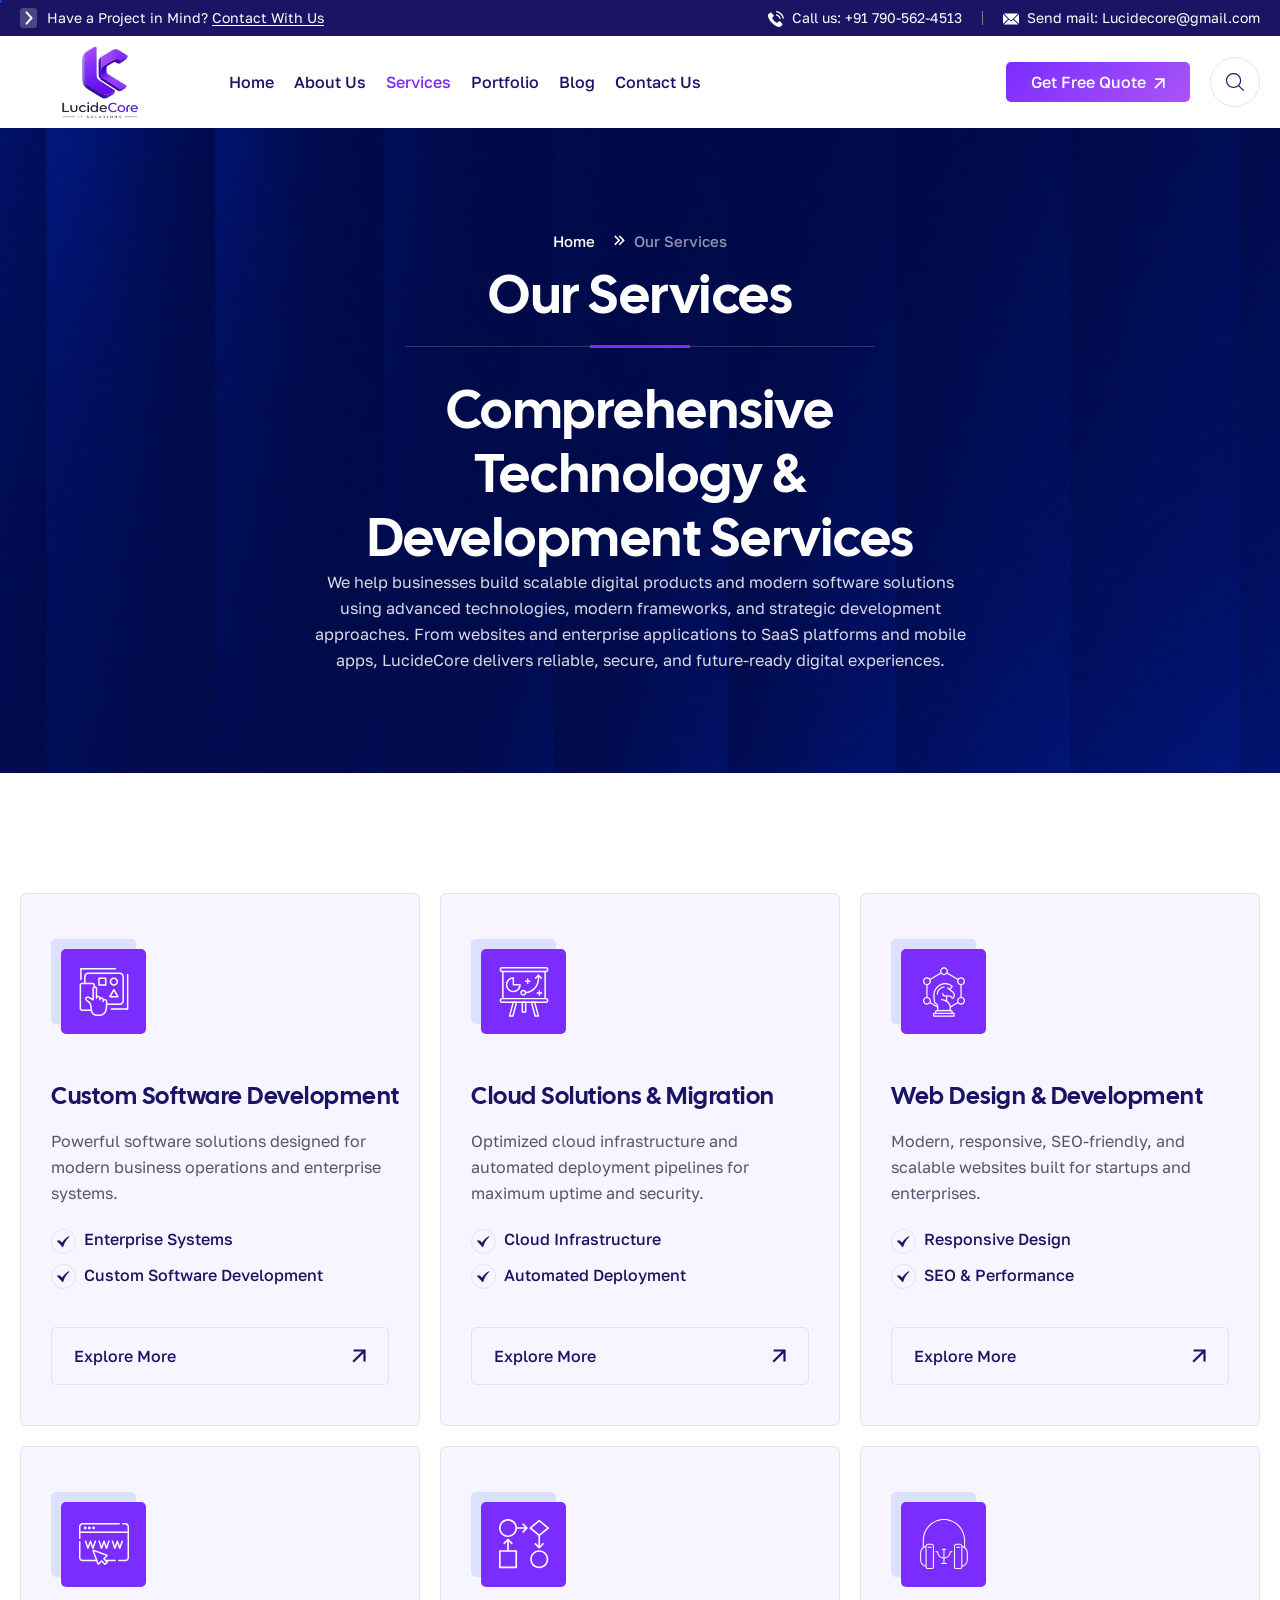
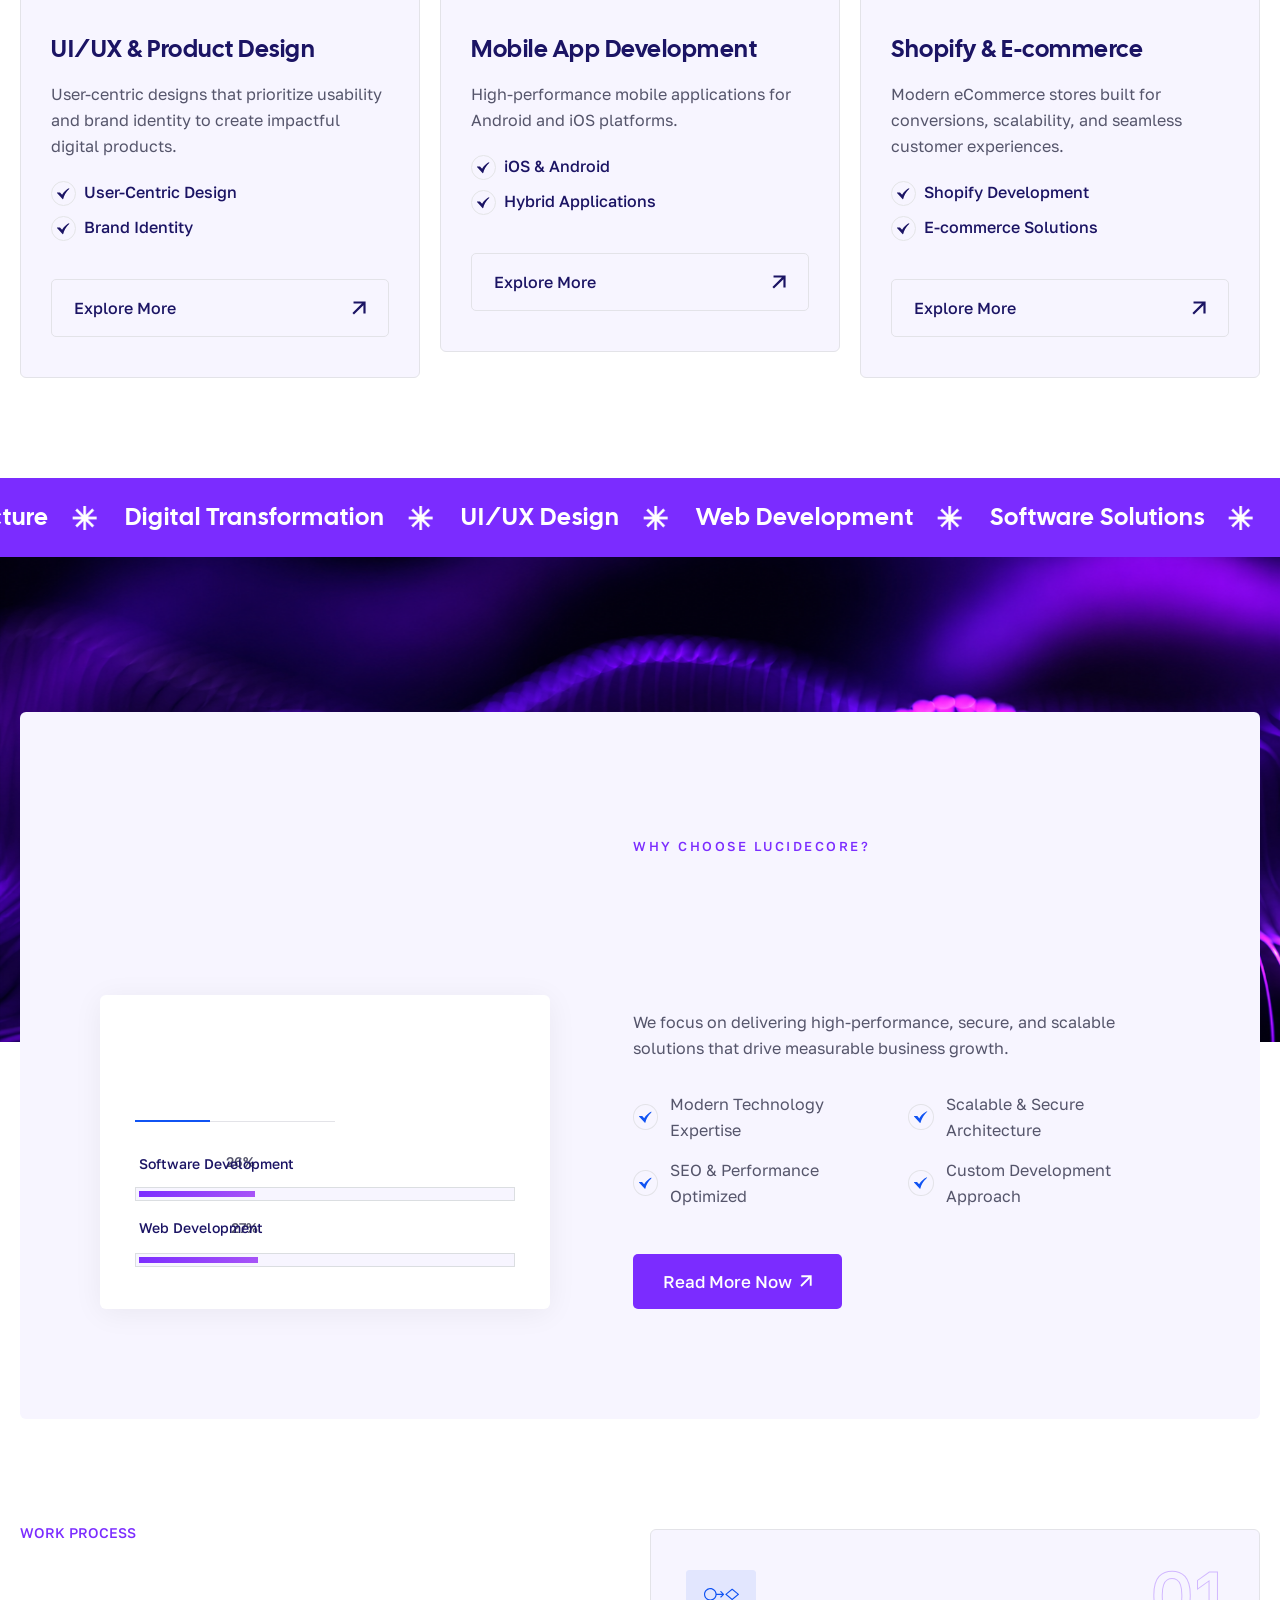
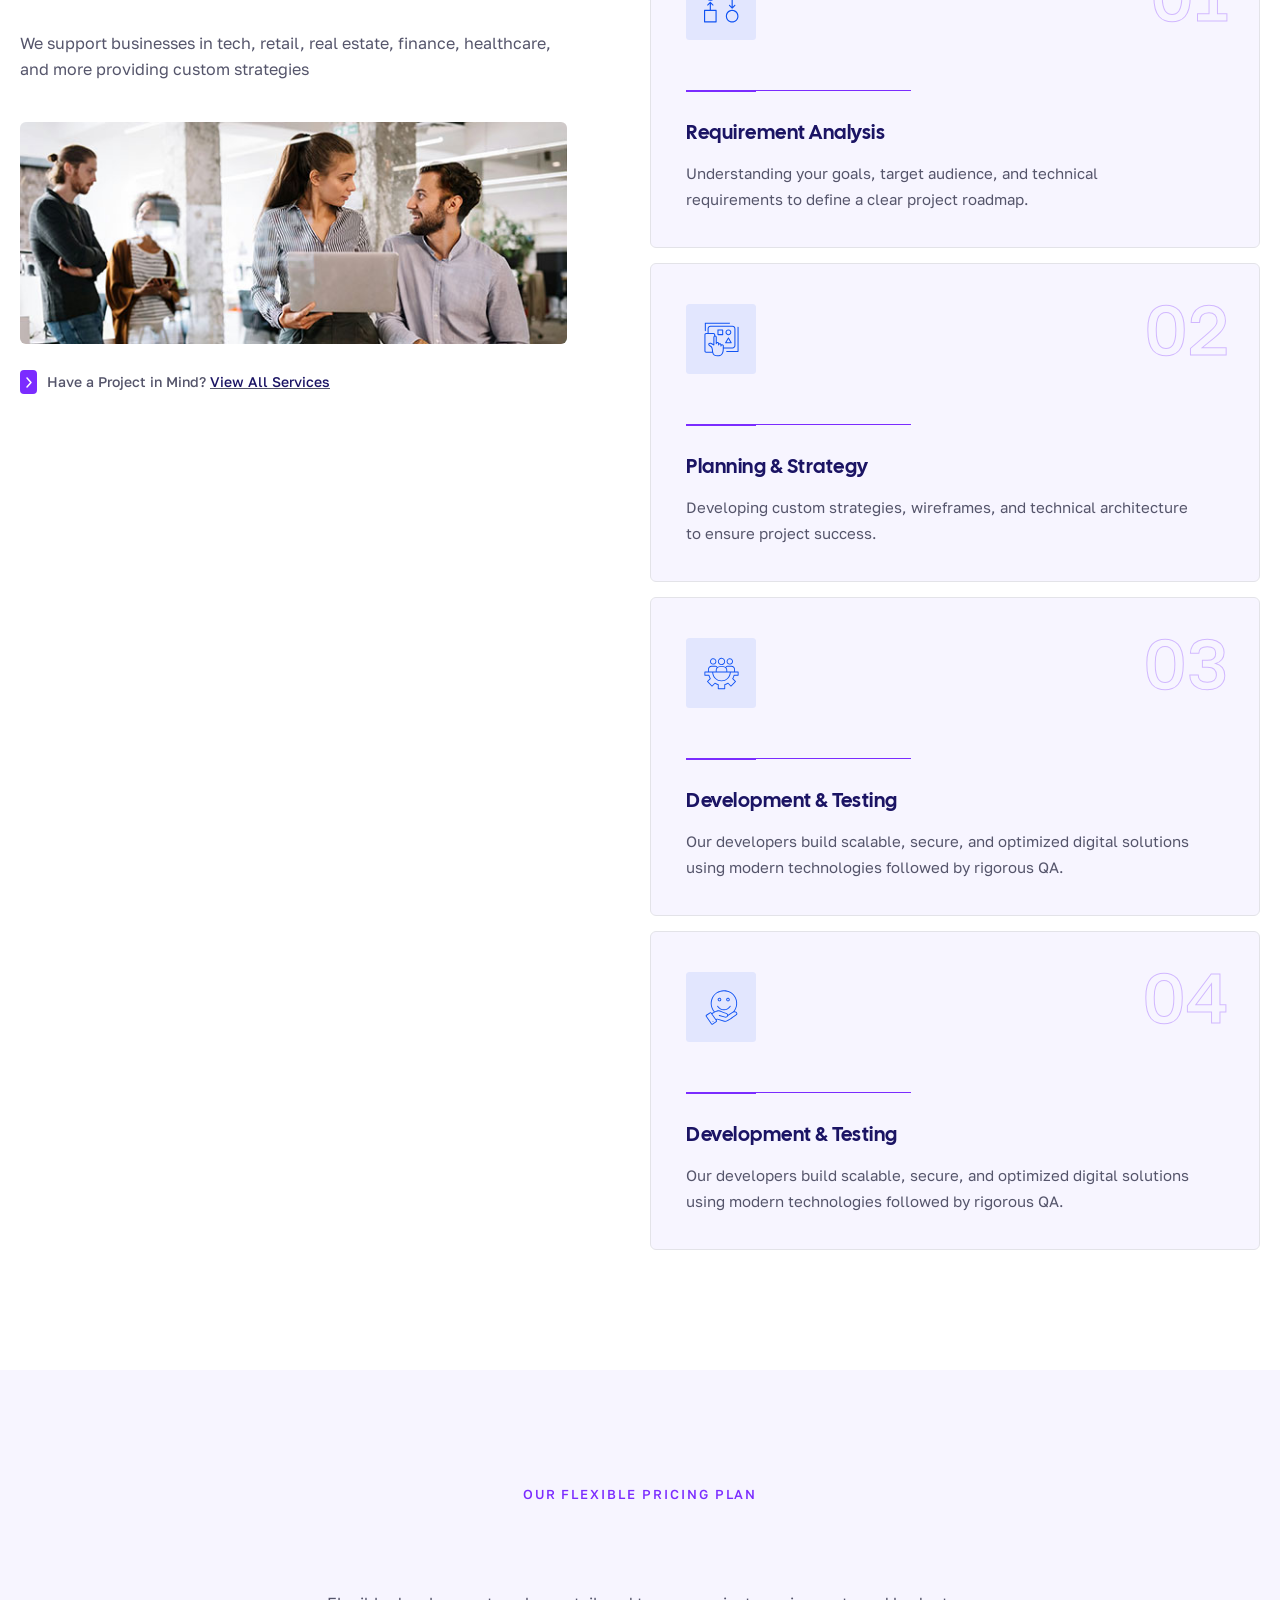
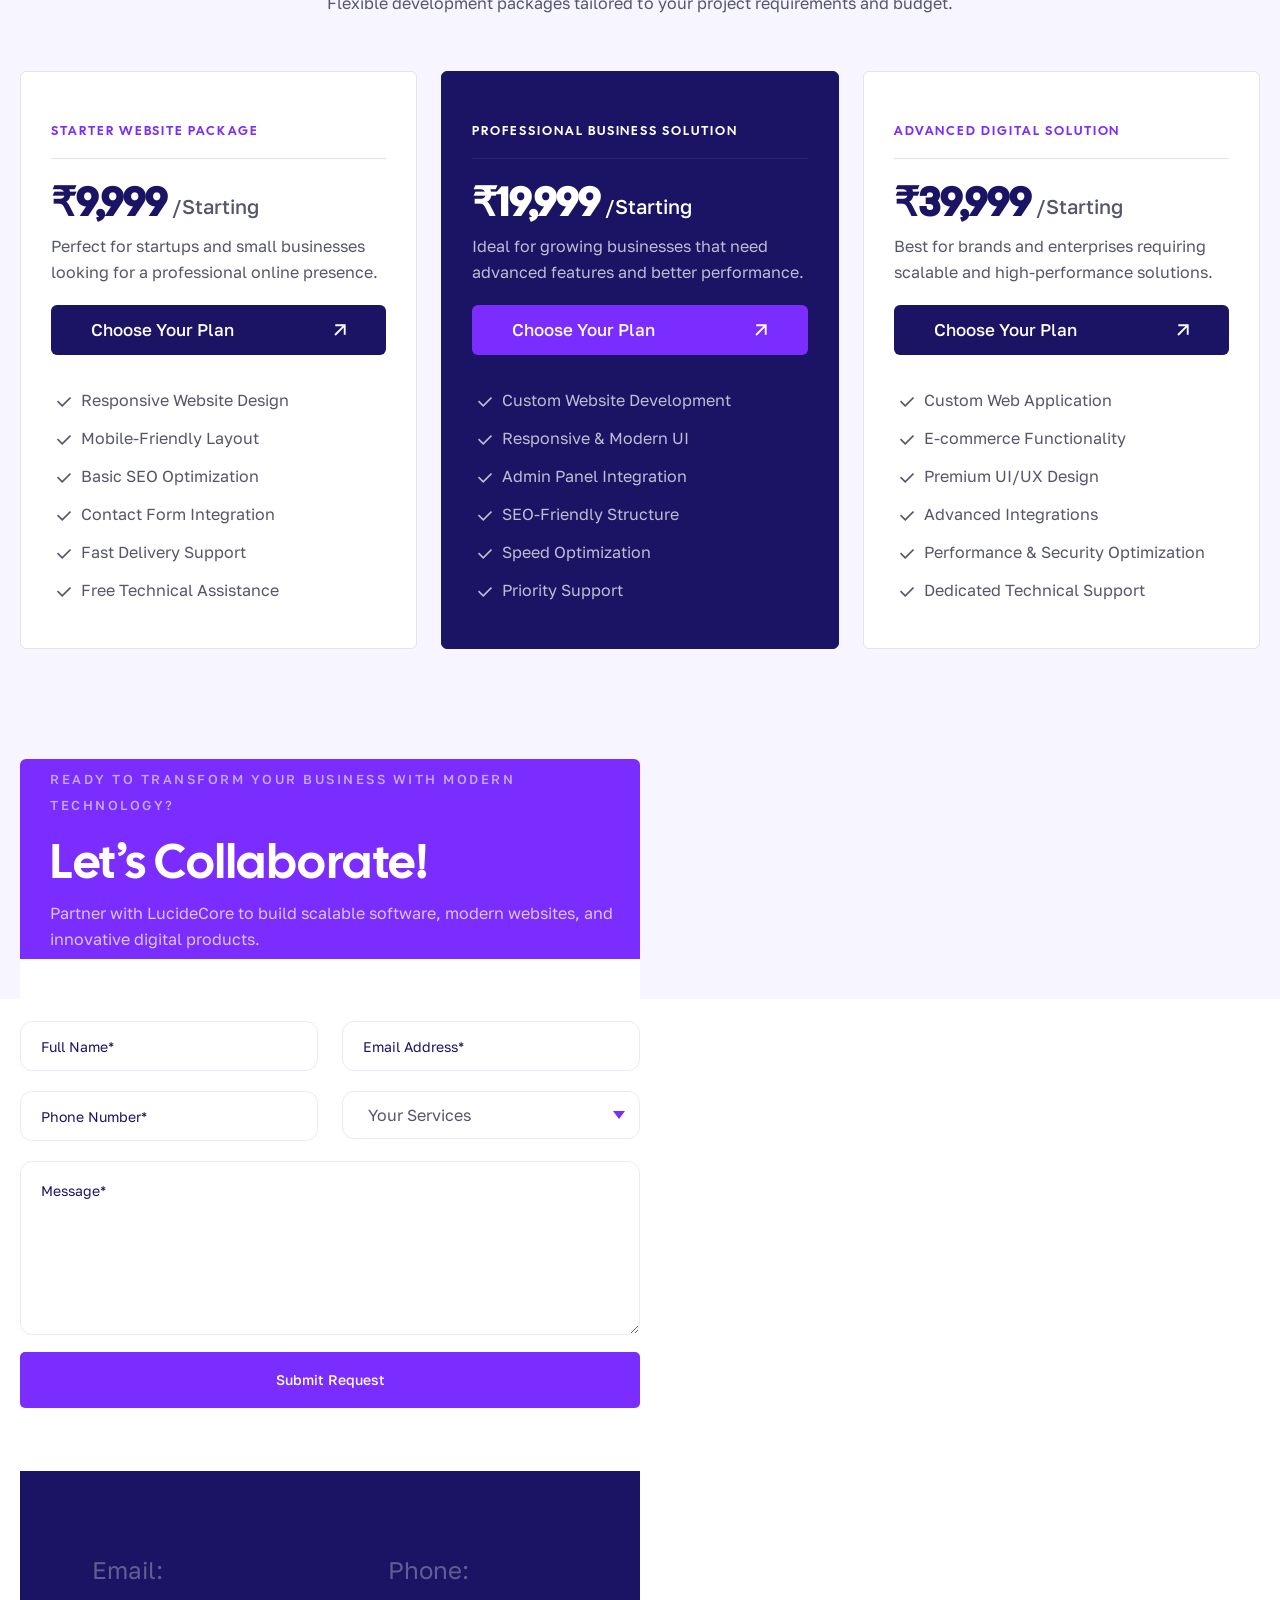
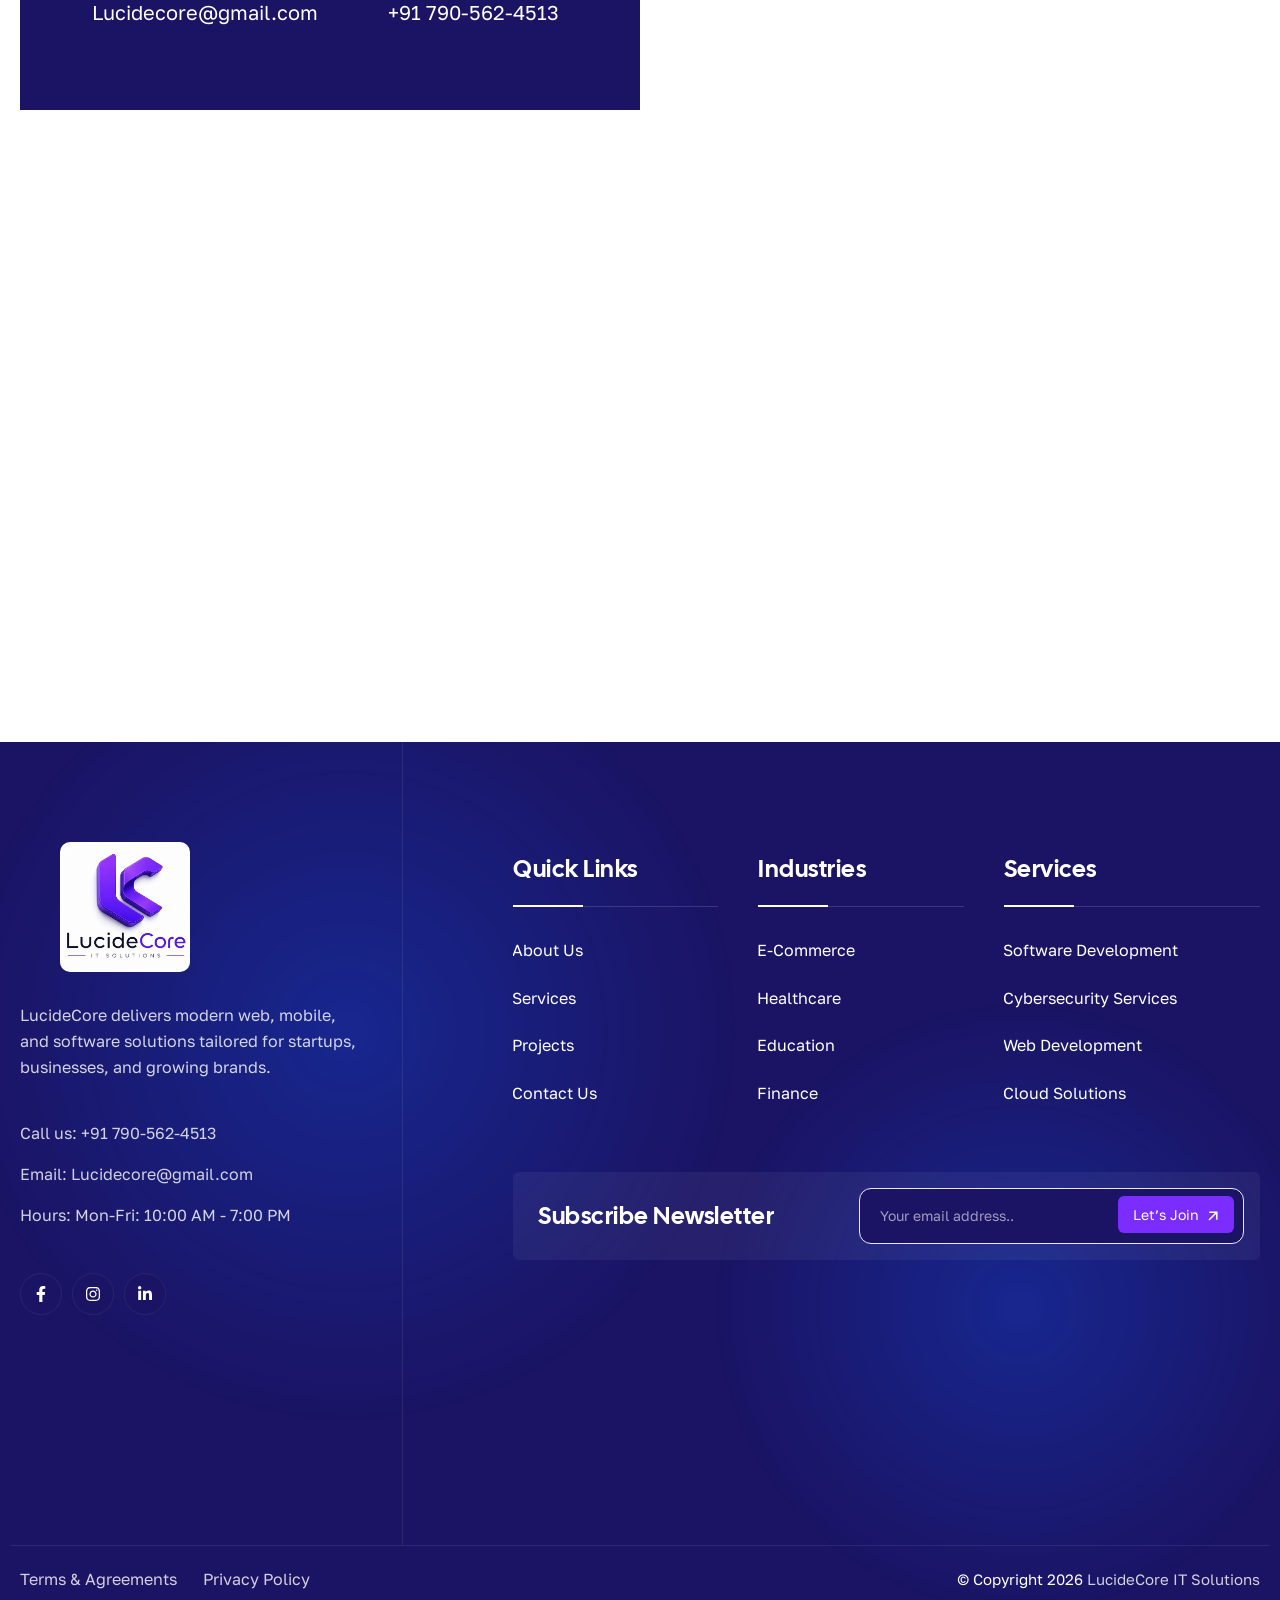
<file: services.html>
<!DOCTYPE html>
<html lang="en-US" class="rs-smoother-yes">

<head>
    <meta charset="UTF-8">
    <meta name="viewport" content="width=device-width, initial-scale=1">
    <link rel="profile" href="//gmpg.org/xfn/11">
    <title>IT Services & Software Development Solutions | LucideCore</title>
    <meta name="description" content="Explore LucideCore's professional IT services including web development, software development, mobile app development, SaaS solutions, API integration, WordPress development, Shopify development, and digital transformation services.">
    <meta name='robots' content='max-image-preview:large' />
    <link rel='dns-prefetch' href='//fonts.googleapis.com' />
    <link rel="alternate" type="application/rss+xml" title="IT Solutions &raquo; Feed" href="#" />
    <link rel="alternate" type="application/rss+xml" title="IT Solutions &raquo; Comments Feed" href="#" />
    <link rel="alternate" title="oEmbed (JSON)" type="application/json+oembed" href="#" />
    <link rel="alternate" title="oEmbed (XML)" type="text/xml+oembed" href="#" />
    <style id='wp-img-auto-sizes-contain-inline-css' type='text/css'>
        img:is([sizes=auto i], [sizes^="auto," i]) {
            contain-intrinsic-size: 3000px 1500px
        }

        /*# sourceURL=wp-img-auto-sizes-contain-inline-css */
    </style>
    <style id='wp-emoji-styles-inline-css' type='text/css'>
        img.wp-smiley,
        img.emoji {
            display: inline !important;
            border: none !important;
            box-shadow: none !important;
            height: 1em !important;
            width: 1em !important;
            margin: 0 0.07em !important;
            vertical-align: -0.1em !important;
            background: none !important;
            padding: 0 !important;
        }

        /*# sourceURL=wp-emoji-styles-inline-css */
    </style>
    <style id='classic-theme-styles-inline-css' type='text/css'>
        /*! This file is auto-generated */
        .wp-block-button__link {
            color: #fff;
            background-color: #32373c;
            border-radius: 9999px;
            box-shadow: none;
            text-decoration: none;
            padding: calc(.667em + 2px) calc(1.333em + 2px);
            font-size: 1.125em
        }

        .wp-block-file__button {
            background: #32373c;
            color: #fff;
            text-decoration: none
        }

        /*# sourceURL=/wp-includes/css/classic-themes.min.css */
    </style>
    <style id='global-styles-inline-css' type='text/css'>
        :root {
            --wp--preset--aspect-ratio--square: 1;
            --wp--preset--aspect-ratio--4-3: 4/3;
            --wp--preset--aspect-ratio--3-4: 3/4;
            --wp--preset--aspect-ratio--3-2: 3/2;
            --wp--preset--aspect-ratio--2-3: 2/3;
            --wp--preset--aspect-ratio--16-9: 16/9;
            --wp--preset--aspect-ratio--9-16: 9/16;
            --wp--preset--color--black: #000000;
            --wp--preset--color--cyan-bluish-gray: #abb8c3;
            --wp--preset--color--white: #ffffff;
            --wp--preset--color--pale-pink: #f78da7;
            --wp--preset--color--vivid-red: #cf2e2e;
            --wp--preset--color--luminous-vivid-orange: #ff6900;
            --wp--preset--color--luminous-vivid-amber: #fcb900;
            --wp--preset--color--light-green-cyan: #7bdcb5;
            --wp--preset--color--vivid-green-cyan: #00d084;
            --wp--preset--color--pale-cyan-blue: #8ed1fc;
            --wp--preset--color--vivid-cyan-blue: #0693e3;
            --wp--preset--color--vivid-purple: #9b51e0;
            --wp--preset--gradient--vivid-cyan-blue-to-vivid-purple: linear-gradient(135deg, rgb(6, 147, 227) 0%, rgb(155, 81, 224) 100%);
            --wp--preset--gradient--light-green-cyan-to-vivid-green-cyan: linear-gradient(135deg, rgb(122, 220, 180) 0%, rgb(0, 208, 130) 100%);
            --wp--preset--gradient--luminous-vivid-amber-to-luminous-vivid-orange: linear-gradient(135deg, rgb(252, 185, 0) 0%, rgb(255, 105, 0) 100%);
            --wp--preset--gradient--luminous-vivid-orange-to-vivid-red: linear-gradient(135deg, rgb(255, 105, 0) 0%, rgb(207, 46, 46) 100%);
            --wp--preset--gradient--very-light-gray-to-cyan-bluish-gray: linear-gradient(135deg, rgb(238, 238, 238) 0%, rgb(169, 184, 195) 100%);
            --wp--preset--gradient--cool-to-warm-spectrum: linear-gradient(135deg, rgb(74, 234, 220) 0%, rgb(151, 120, 209) 20%, rgb(207, 42, 186) 40%, rgb(238, 44, 130) 60%, rgb(251, 105, 98) 80%, rgb(254, 248, 76) 100%);
            --wp--preset--gradient--blush-light-purple: linear-gradient(135deg, rgb(255, 206, 236) 0%, rgb(152, 150, 240) 100%);
            --wp--preset--gradient--blush-bordeaux: linear-gradient(135deg, rgb(254, 205, 165) 0%, rgb(254, 45, 45) 50%, rgb(107, 0, 62) 100%);
            --wp--preset--gradient--luminous-dusk: linear-gradient(135deg, rgb(255, 203, 112) 0%, rgb(199, 81, 192) 50%, rgb(65, 88, 208) 100%);
            --wp--preset--gradient--pale-ocean: linear-gradient(135deg, rgb(255, 245, 203) 0%, rgb(182, 227, 212) 50%, rgb(51, 167, 181) 100%);
            --wp--preset--gradient--electric-grass: linear-gradient(135deg, rgb(202, 248, 128) 0%, rgb(113, 206, 126) 100%);
            --wp--preset--gradient--midnight: linear-gradient(135deg, rgb(2, 3, 129) 0%, rgb(40, 116, 252) 100%);
            --wp--preset--font-size--small: 13px;
            --wp--preset--font-size--medium: 20px;
            --wp--preset--font-size--large: 36px;
            --wp--preset--font-size--x-large: 42px;
            --wp--preset--spacing--20: 0.44rem;
            --wp--preset--spacing--30: 0.67rem;
            --wp--preset--spacing--40: 1rem;
            --wp--preset--spacing--50: 1.5rem;
            --wp--preset--spacing--60: 2.25rem;
            --wp--preset--spacing--70: 3.38rem;
            --wp--preset--spacing--80: 5.06rem;
            --wp--preset--shadow--natural: 6px 6px 9px rgba(0, 0, 0, 0.2);
            --wp--preset--shadow--deep: 12px 12px 50px rgba(0, 0, 0, 0.4);
            --wp--preset--shadow--sharp: 6px 6px 0px rgba(0, 0, 0, 0.2);
            --wp--preset--shadow--outlined: 6px 6px 0px -3px rgb(255, 255, 255), 6px 6px rgb(0, 0, 0);
            --wp--preset--shadow--crisp: 6px 6px 0px rgb(0, 0, 0);
        }

        :where(.is-layout-flex) {
            gap: 0.5em;
        }

        :where(.is-layout-grid) {
            gap: 0.5em;
        }

        body .is-layout-flex {
            display: flex;
        }

        .is-layout-flex {
            flex-wrap: wrap;
            align-items: center;
        }

        .is-layout-flex> :is(*, div) {
            margin: 0;
        }

        body .is-layout-grid {
            display: grid;
        }

        .is-layout-grid> :is(*, div) {
            margin: 0;
        }

        :where(.wp-block-columns.is-layout-flex) {
            gap: 2em;
        }

        :where(.wp-block-columns.is-layout-grid) {
            gap: 2em;
        }

        :where(.wp-block-post-template.is-layout-flex) {
            gap: 1.25em;
        }

        :where(.wp-block-post-template.is-layout-grid) {
            gap: 1.25em;
        }

        .has-black-color {
            color: var(--wp--preset--color--black) !important;
        }

        .has-cyan-bluish-gray-color {
            color: var(--wp--preset--color--cyan-bluish-gray) !important;
        }

        .has-white-color {
            color: var(--wp--preset--color--white) !important;
        }

        .has-pale-pink-color {
            color: var(--wp--preset--color--pale-pink) !important;
        }

        .has-vivid-red-color {
            color: var(--wp--preset--color--vivid-red) !important;
        }

        .has-luminous-vivid-orange-color {
            color: var(--wp--preset--color--luminous-vivid-orange) !important;
        }

        .has-luminous-vivid-amber-color {
            color: var(--wp--preset--color--luminous-vivid-amber) !important;
        }

        .has-light-green-cyan-color {
            color: var(--wp--preset--color--light-green-cyan) !important;
        }

        .has-vivid-green-cyan-color {
            color: var(--wp--preset--color--vivid-green-cyan) !important;
        }

        .has-pale-cyan-blue-color {
            color: var(--wp--preset--color--pale-cyan-blue) !important;
        }

        .has-vivid-cyan-blue-color {
            color: var(--wp--preset--color--vivid-cyan-blue) !important;
        }

        .has-vivid-purple-color {
            color: var(--wp--preset--color--vivid-purple) !important;
        }

        .has-black-background-color {
            background-color: var(--wp--preset--color--black) !important;
        }

        .has-cyan-bluish-gray-background-color {
            background-color: var(--wp--preset--color--cyan-bluish-gray) !important;
        }

        .has-white-background-color {
            background-color: var(--wp--preset--color--white) !important;
        }

        .has-pale-pink-background-color {
            background-color: var(--wp--preset--color--pale-pink) !important;
        }

        .has-vivid-red-background-color {
            background-color: var(--wp--preset--color--vivid-red) !important;
        }

        .has-luminous-vivid-orange-background-color {
            background-color: var(--wp--preset--color--luminous-vivid-orange) !important;
        }

        .has-luminous-vivid-amber-background-color {
            background-color: var(--wp--preset--color--luminous-vivid-amber) !important;
        }

        .has-light-green-cyan-background-color {
            background-color: var(--wp--preset--color--light-green-cyan) !important;
        }

        .has-vivid-green-cyan-background-color {
            background-color: var(--wp--preset--color--vivid-green-cyan) !important;
        }

        .has-pale-cyan-blue-background-color {
            background-color: var(--wp--preset--color--pale-cyan-blue) !important;
        }

        .has-vivid-cyan-blue-background-color {
            background-color: var(--wp--preset--color--vivid-cyan-blue) !important;
        }

        .has-vivid-purple-background-color {
            background-color: var(--wp--preset--color--vivid-purple) !important;
        }

        .has-black-border-color {
            border-color: var(--wp--preset--color--black) !important;
        }

        .has-cyan-bluish-gray-border-color {
            border-color: var(--wp--preset--color--cyan-bluish-gray) !important;
        }

        .has-white-border-color {
            border-color: var(--wp--preset--color--white) !important;
        }

        .has-pale-pink-border-color {
            border-color: var(--wp--preset--color--pale-pink) !important;
        }

        .has-vivid-red-border-color {
            border-color: var(--wp--preset--color--vivid-red) !important;
        }

        .has-luminous-vivid-orange-border-color {
            border-color: var(--wp--preset--color--luminous-vivid-orange) !important;
        }

        .has-luminous-vivid-amber-border-color {
            border-color: var(--wp--preset--color--luminous-vivid-amber) !important;
        }

        .has-light-green-cyan-border-color {
            border-color: var(--wp--preset--color--light-green-cyan) !important;
        }

        .has-vivid-green-cyan-border-color {
            border-color: var(--wp--preset--color--vivid-green-cyan) !important;
        }

        .has-pale-cyan-blue-border-color {
            border-color: var(--wp--preset--color--pale-cyan-blue) !important;
        }

        .has-vivid-cyan-blue-border-color {
            border-color: var(--wp--preset--color--vivid-cyan-blue) !important;
        }

        .has-vivid-purple-border-color {
            border-color: var(--wp--preset--color--vivid-purple) !important;
        }

        .has-vivid-cyan-blue-to-vivid-purple-gradient-background {
            background: var(--wp--preset--gradient--vivid-cyan-blue-to-vivid-purple) !important;
        }

        .has-light-green-cyan-to-vivid-green-cyan-gradient-background {
            background: var(--wp--preset--gradient--light-green-cyan-to-vivid-green-cyan) !important;
        }

        .has-luminous-vivid-amber-to-luminous-vivid-orange-gradient-background {
            background: var(--wp--preset--gradient--luminous-vivid-amber-to-luminous-vivid-orange) !important;
        }

        .has-luminous-vivid-orange-to-vivid-red-gradient-background {
            background: var(--wp--preset--gradient--luminous-vivid-orange-to-vivid-red) !important;
        }

        .has-very-light-gray-to-cyan-bluish-gray-gradient-background {
            background: var(--wp--preset--gradient--very-light-gray-to-cyan-bluish-gray) !important;
        }

        .has-cool-to-warm-spectrum-gradient-background {
            background: var(--wp--preset--gradient--cool-to-warm-spectrum) !important;
        }

        .has-blush-light-purple-gradient-background {
            background: var(--wp--preset--gradient--blush-light-purple) !important;
        }

        .has-blush-bordeaux-gradient-background {
            background: var(--wp--preset--gradient--blush-bordeaux) !important;
        }

        .has-luminous-dusk-gradient-background {
            background: var(--wp--preset--gradient--luminous-dusk) !important;
        }

        .has-pale-ocean-gradient-background {
            background: var(--wp--preset--gradient--pale-ocean) !important;
        }

        .has-electric-grass-gradient-background {
            background: var(--wp--preset--gradient--electric-grass) !important;
        }

        .has-midnight-gradient-background {
            background: var(--wp--preset--gradient--midnight) !important;
        }

        .has-small-font-size {
            font-size: var(--wp--preset--font-size--small) !important;
        }

        .has-medium-font-size {
            font-size: var(--wp--preset--font-size--medium) !important;
        }

        .has-large-font-size {
            font-size: var(--wp--preset--font-size--large) !important;
        }

        .has-x-large-font-size {
            font-size: var(--wp--preset--font-size--x-large) !important;
        }

        :where(.wp-block-post-template.is-layout-flex) {
            gap: 1.25em;
        }

        :where(.wp-block-post-template.is-layout-grid) {
            gap: 1.25em;
        }

        :where(.wp-block-term-template.is-layout-flex) {
            gap: 1.25em;
        }

        :where(.wp-block-term-template.is-layout-grid) {
            gap: 1.25em;
        }

        :where(.wp-block-columns.is-layout-flex) {
            gap: 2em;
        }

        :where(.wp-block-columns.is-layout-grid) {
            gap: 2em;
        }

        :root :where(.wp-block-pullquote) {
            font-size: 1.5em;
            line-height: 1.6;
        }

        /*# sourceURL=global-styles-inline-css */
    </style>
    <link rel='stylesheet' id='contact-form-7-css' href='css/styles.css' type='text/css' media='all' />
    <link rel='stylesheet' id='sr7css-css' href='css/sr7.css' type='text/css' media='all' />
    <link rel='stylesheet' id='rsaddons-pro-css-css' href='css/rsaddons.css' type='text/css' media='all' />
    <link rel='stylesheet' id='headding-title-css' href='css/headding-title.css' type='text/css' media='all' />
    <link rel='stylesheet' id='atropos-css' href='css/atropos.min.css' type='text/css' media='all' />
    <link rel='stylesheet' id='aos-css' href='css/aos.css' type='text/css' media='all' />
    <link rel='stylesheet' id='rselements-hero_slider-css' href='css/hero-slider-widget.css' type='text/css'
        media='all' />
    <link rel='stylesheet' id='rselements-heading-css' href='css/heading.css' type='text/css' media='all' />
    <link rel='stylesheet' id='rselements-team_member-css' href='css/team-member.css' type='text/css' media='all' />
    <link rel='stylesheet' id='rselements-team_creative-css' href='css/team-creative.css' type='text/css' media='all' />
    <link rel='stylesheet' id='rselements-portfolio_grid-css' href='css/portfolio-grid.css' type='text/css'
        media='all' />
    <link rel='stylesheet' id='rselements-portfolio_slider-css' href='css/portfolio-slider.css' type='text/css'
        media='all' />
    <link rel='stylesheet' id='rselements-counter-css' href='css/counter.css' type='text/css' media='all' />
    <link rel='stylesheet' id='rselements-gallery_slider-css' href='css/gallery-slider-widget.css' type='text/css'
        media='all' />
    <link rel='stylesheet' id='rselements-service_grid-css' href='css/rs-service-grid.css' type='text/css'
        media='all' />
    <link rel='stylesheet' id='rselements-service_slider-css' href='css/service-slider-widget.css' type='text/css'
        media='all' />
    <link rel='stylesheet' id='rselements-service_list-css' href='css/rs-service-list.css' type='text/css'
        media='all' />
    <link rel='stylesheet' id='rselements-service_expand_effect-css' href='css/service-expand-effect.css'
        type='text/css' media='all' />
    <link rel='stylesheet' id='rselements-search_result-css' href='css/rs-search-result.css' type='text/css'
        media='all' />
    <link rel='stylesheet' id='rselements-video-css' href='css/rs-video.css' type='text/css' media='all' />
    <link rel='stylesheet' id='rselements-gsap-marquee-slide-css' href='css/gsap-marquee-slide.css' type='text/css'
        media='all' />
    <link rel='stylesheet' id='rselements-gsap-post-slider-css' href='css/gsap-post-slider.css' type='text/css'
        media='all' />
    <link rel='stylesheet' id='rselements-gsap-image-trail-css' href='css/gsap-image-trail.css' type='text/css'
        media='all' />
    <link rel='stylesheet' id='rselements-ajax-post-load-css' href='css/ajax-post-load.css' type='text/css'
        media='all' />
    <link rel='stylesheet' id='rselements-service_circle-css' href='css/service-circle-widget.css' type='text/css'
        media='all' />
    <link rel='stylesheet' id='rselements-button-css' href='css/button.css' type='text/css' media='all' />
    <link rel='stylesheet' id='rselements-logo_widget-css' href='css/logo-widget.css' type='text/css' media='all' />
    <link rel='stylesheet' id='rselements-animated_heading-css' href='css/animated-heading.css' type='text/css'
        media='all' />
    <link rel='stylesheet' id='rselements-line_rain_animation-css' href='css/line-rain-animation.css' type='text/css'
        media='all' />
    <link rel='stylesheet' id='rselements-image_animation_shape-css' href='css/image-animation.css' type='text/css'
        media='all' />
    <link rel='stylesheet' id='rselements-features_list-css' href='css/feature-list.css' type='text/css' media='all' />
    <link rel='stylesheet' id='rselements-breadcrumb-css' href='css/breadcrumb-widget.css' type='text/css'
        media='all' />
    <link rel='stylesheet' id='rselements-newsletter-css' href='css/newsletter.css' type='text/css' media='all' />
    <link rel='stylesheet' id='rselements-latest_blog-css' href='css/blog-grid.css' type='text/css' media='all' />
    <link rel='stylesheet' id='rselements-latest_blog_slider-css' href='css/blog-slider.css' type='text/css'
        media='all' />
    <link rel='stylesheet' id='rselements-post_navigation-css' href='css/post-navigation.css' type='text/css'
        media='all' />
    <link rel='stylesheet' id='rselements-pricing_switcher-css' href='css/pricing-switcher.css' type='text/css'
        media='all' />
    <link rel='stylesheet' id='rselements-hotspots_showcase-css' href='css/hotspot.css' type='text/css' media='all' />
    <link rel='stylesheet' id='rselements-testimonial_slider-css' href='css/testimonial-slider-widget.css'
        type='text/css' media='all' />
    <link rel='stylesheet' id='rselements-social-icons-css' href='css/rs-social-icons.css' type='text/css'
        media='all' />
    <link rel='stylesheet' id='rselements-modal-box-css' href='css/modal.css' type='text/css' media='all' />
    <link rel='stylesheet' id='rselements-header-offcanvas-css' href='css/header-offcanvas.css' type='text/css'
        media='all' />
    <link rel='stylesheet' id='rselements-cf7-widget-css' href='css/cf7.css' type='text/css' media='all' />
    <link rel='stylesheet' id='rselements-accordion-widget-css' href='css/rs-accordion.css' type='text/css'
        media='all' />
    <link rel='stylesheet' id='rselements-advanced-tab-widget-css' href='css/advanced-tab.css' type='text/css'
        media='all' />
    <link rel='stylesheet' id='rselements-button-rotating-widget-css' href='css/button-rotating.css' type='text/css'
        media='all' />
    <link rel='stylesheet' id='rselements-project-information-css' href='css/project-information.css' type='text/css'
        media='all' />
    <link rel='stylesheet' id='rselements-work-process-css' href='css/work-process.css' type='text/css' media='all' />
    <link rel='stylesheet' id='rselements-history-timeline-css' href='css/history-timeline.css' type='text/css'
        media='all' />
    <link rel='stylesheet' id='rselements-blog-posts-css' href='css/blog-posts.css' type='text/css' media='all' />
    <link rel='stylesheet' id='marquee-slider-widget-css' href='css/marquee-slider-widget.css' type='text/css'
        media='all' />
    <link rel='stylesheet' id='rselements-iconbox-widget-css' href='css/iconbox.css' type='text/css' media='all' />
    <link rel='stylesheet' id='rselements-image-widget-css' href='css/image-widget.css' type='text/css' media='all' />
    <link rel='stylesheet' id='rselements-progress-widget-css' href='css/rs-progress.css' type='text/css' media='all' />
    <link rel='stylesheet' id='rselements-award-widget-css' href='css/award-widget.css' type='text/css' media='all' />
    <link rel='stylesheet' id='rselements-brochures-css' href='css/brochures.css' type='text/css' media='all' />
    <link rel='stylesheet' id='rselements-divider-css' href='css/divider.css' type='text/css' media='all' />
    <link rel='stylesheet' id='datatables-css' href='css/datatables.min.css' type='text/css' media='all' />
    <link rel='stylesheet' id='ultimate-data-table-style-css' href='css/el-ultimate-data-table.css' type='text/css'
        media='all' />
    <link rel='stylesheet' id='boostrap-css' href='css/bootstrap.min.css' type='text/css' media='all' />
    <link rel='stylesheet' id='remixicon-css' href='css/remixicon.css' type='text/css' media='all' />
    <link rel='stylesheet' id='custom-icon-css' href='css/custom-icon.css' type='text/css' media='all' />
    <link rel='stylesheet' id='owl-carousel-css' href='css/owl.carousel.css' type='text/css' media='all' />
    <link rel='stylesheet' id='slick-css' href='css/slick.css' type='text/css' media='all' />
    <link rel='stylesheet' id='magnific-popup-css' href='css/magnific-popup.css' type='text/css' media='all' />
    <link rel='stylesheet' id='odometer-css-css' href='css/odometer.min.css' type='text/css' media='all' />
    <link rel='stylesheet' id='lucidecore-style-default-css' href='css/default.css' type='text/css' media='all' />
    <link rel='stylesheet' id='lucidecore-style-rsanimations-css' href='css/rsanimations.css' type='text/css'
        media='all' />
    <link rel='stylesheet' id='lucidecore-style-responsive-css' href='css/responsive.css' type='text/css' media='all' />
    <link rel='stylesheet' id='lucidecore-style-css' href='css/style.css' type='text/css' media='all' />
    <link rel='stylesheet' id='lucidecore-google-fonts-css'
        href='https://fonts.googleapis.com/css?family=Golos%20Text:400,500,600,700,800,900|Cal%20Sans:400,500,600,700,800,900&#038;display=swap'
        type='text/css' media='all' />
    <link rel='stylesheet' id='elementor-frontend-css' href='css/custom-frontend.min.css' type='text/css' media='all' />
    <style id='elementor-frontend-inline-css' type='text/css'>
        .e-heading-base a,
        .e-paragraph-base a {
            all: unset;
            cursor: pointer;
        }

        form[data-element_type="e-form"].form-state-success [data-element_type="e-form-success-message"],
        form[data-element_type="e-form"].form-state-error [data-element_type="e-form-error-message"] {
            display: block;
        }

        /*# sourceURL=elementor-frontend-inline-css */
    </style>
    <link rel='stylesheet' id='elementor-post-5256-css' href='css/post-5256.css' type='text/css' media='all' />
    <link rel='stylesheet' id='e-animation-fadeInUp-css' href='css/fadeInUp.min.css' type='text/css' media='all' />
    <link rel='stylesheet' id='elementor-post-1286-css' href='css/post-1286.css' type='text/css' media='all' />
    <link rel='stylesheet' id='base-desktop-css' href='css/base-desktop.css' type='text/css' media='all' />
    <link rel='stylesheet' id='rstb-frontend-css' href='css/rstb-frontend.min.css' type='text/css' media='all' />
    <link rel='stylesheet' id='elementor-post-20-css' href='css/post-20.css' type='text/css' media='all' />
    <link rel='stylesheet' id='elementor-post-35-css' href='css/post-35.css' type='text/css' media='all' />
    <link rel='stylesheet' id='rs-swiper-css' href='css/rs-custom-swiper.min.css' type='text/css' media='all' />
    <link rel='stylesheet' id='elementor-gf-maitree-css'
        href='https://fonts.googleapis.com/css?family=Maitree:100,100italic,200,200italic,300,300italic,400,400italic,500,500italic,600,600italic,700,700italic,800,800italic,900,900italic&#038;display=swap'
        type='text/css' media='all' />
    <link rel='stylesheet' id='elementor-gf-roboto-css'
        href='https://fonts.googleapis.com/css?family=Roboto:100,100italic,200,200italic,300,300italic,400,400italic,500,500italic,600,600italic,700,700italic,800,800italic,900,900italic&#038;display=swap'
        type='text/css' media='all' />
    <link rel='stylesheet' id='elementor-gf-golostext-css'
        href='https://fonts.googleapis.com/css?family=Golos+Text:100,100italic,200,200italic,300,300italic,400,400italic,500,500italic,600,600italic,700,700italic,800,800italic,900,900italic&#038;display=swap'
        type='text/css' media='all' />
    <link rel='stylesheet' id='elementor-gf-calsans-css'
        href='https://fonts.googleapis.com/css?family=Cal+Sans:100,100italic,200,200italic,300,300italic,400,400italic,500,500italic,600,600italic,700,700italic,800,800italic,900,900italic&#038;display=swap'
        type='text/css' media='all' />
    <script type="text/javascript" src="js/jquery.min.js" id="jquery-core-js"></script>
    <script type="text/javascript" src="js/jquery-migrate.min.js" id="jquery-migrate-js"></script>
    <script type="text/javascript" src="js/tptools.js" id="tp-tools-js" async="async" data-wp-strategy="async"></script>
    <script type="text/javascript" src="js/sr7.js" id="sr7-js" async="async" data-wp-strategy="async"></script>
    <script type="text/javascript" src="js/modernizr-2.8.3.min.js" id="modernizr-js"></script>
    <link rel="https://api.w.org/" href="wp-json/" />
    <link rel="alternate" title="JSON" type="application/json" href="#" />
    <link rel="EditURI" type="application/rsd+xml" title="RSD" href="#" />
    <meta name="generator" content="WordPress 6.9.4" />
    <link rel="canonical" href="https://www.lucidecore.com/services.html" />
    <link rel='shortlink' href='#' />
    <meta name="generator"
        content="Elementor 4.0.3; features: e_font_icon_svg, additional_custom_breakpoints; settings: css_print_method-external, google_font-enabled, font_display-swap">
    <style>
        .e-con.e-parent:nth-of-type(n+4):not(.e-lazyloaded):not(.e-no-lazyload),
        .e-con.e-parent:nth-of-type(n+4):not(.e-lazyloaded):not(.e-no-lazyload) * {
            background-image: none !important;
        }

        @media screen and (max-height: 1024px) {

            .e-con.e-parent:nth-of-type(n+3):not(.e-lazyloaded):not(.e-no-lazyload),
            .e-con.e-parent:nth-of-type(n+3):not(.e-lazyloaded):not(.e-no-lazyload) * {
                background-image: none !important;
            }
        }

        @media screen and (max-height: 640px) {

            .e-con.e-parent:nth-of-type(n+2):not(.e-lazyloaded):not(.e-no-lazyload),
            .e-con.e-parent:nth-of-type(n+2):not(.e-lazyloaded):not(.e-no-lazyload) * {
                background-image: none !important;
            }
        }
    </style>
    <link rel="preconnect" href="https://fonts.googleapis.com">
    <link rel="preconnect" href="https://fonts.gstatic.com/" crossorigin>
    <meta name="generator"
        content="Powered by Slider Revolution 6.7.41 - responsive, Mobile-Friendly Slider Plugin for WordPress with comfortable drag and drop interface." />
    <link rel="apple-touch-icon" sizes="180x180" href="favicon/apple-touch-icon.png">
    <link rel="icon" type="image/png" sizes="32x32" href="favicon/favicon-96x96.png">
    <link rel="icon" type="image/png" sizes="16x16" href="favicon/favicon-96x96.png">
    <link rel="manifest" href="favicon/site.webmanifest">
    <link rel="mask-icon" href="favicon/favicon.svg" color="#5bbad5">
    <link rel="shortcut icon" href="favicon/favicon.ico">
    <script>
        window._tpt ??= {};
        window.SR7 ??= {};
        _tpt.R ??= {};
        _tpt.R.fonts ??= {};
        _tpt.R.fonts.customFonts ??= {};
        SR7.devMode = false;
        SR7.F ??= {};
        SR7.G ??= {};
        SR7.LIB ??= {};
        SR7.E ??= {};
        SR7.E.gAddons ??= {};
        SR7.E.php ??= {};
        SR7.E.nonce = 'a57f2eada0';
        SR7.E.ajaxurl = '#';
        SR7.E.resturl = 'wp-json/';
        SR7.E.slug_path = 'revslider/revslider.php';
        SR7.E.slug = 'revslider';
        SR7.E.plugin_url = 'wp-content/plugins/revslider/';
        SR7.E.wp_plugin_url = 'css/';
        SR7.E.revision = '6.7.41';
        SR7.E.fontBaseUrl = '';
        SR7.G.breakPoints = [1240, 1024, 778, 480];
        SR7.G.fSUVW = false;
        SR7.E.modules = ['module', 'page', 'slide', 'layer', 'draw', 'animate', 'srtools', 'canvas', 'defaults', 'carousel', 'navigation', 'media', 'modifiers', 'migration'];
        SR7.E.libs = ['WEBGL'];
        SR7.E.css = ['csslp', 'cssbtns', 'cssfilters', 'cssnav', 'cssmedia'];
        SR7.E.resources = {};
        SR7.E.ytnc = false;
        SR7.JSON ??= {};
        /*! Slider Revolution 7.0 - Page Processor */
        !function () { "use strict"; window.SR7 ??= {}, window._tpt ??= {}, SR7.version = "Slider Revolution 6.7.16", _tpt.getMobileZoom = () => _tpt.is_mobile ? document.documentElement.clientWidth / window.innerWidth : 1, _tpt.getWinDim = function (t) { _tpt.screenHeightWithUrlBar ??= window.innerHeight; let e = SR7.F?.modal?.visible && SR7.M[SR7.F.module.getIdByAlias(SR7.F.modal.requested)]; _tpt.scrollBar = window.innerWidth !== document.documentElement.clientWidth || e && window.innerWidth !== e.c.module.clientWidth, _tpt.winW = _tpt.getMobileZoom() * window.innerWidth - (_tpt.scrollBar || "prepare" == t ? _tpt.scrollBarW ?? _tpt.mesureScrollBar() : 0), _tpt.winH = _tpt.getMobileZoom() * window.innerHeight, _tpt.winWAll = document.documentElement.clientWidth }, _tpt.getResponsiveLevel = function (t, e) { return SR7.G.fSUVW ? _tpt.closestGE(t, window.innerWidth) : _tpt.closestGE(t, _tpt.winWAll) }, _tpt.mesureScrollBar = function () { let t = document.createElement("div"); return t.className = "RSscrollbar-measure", t.style.width = "100px", t.style.height = "100px", t.style.overflow = "scroll", t.style.position = "absolute", t.style.top = "-9999px", document.body.appendChild(t), _tpt.scrollBarW = t.offsetWidth - t.clientWidth, document.body.removeChild(t), _tpt.scrollBarW }, _tpt.loadCSS = async function (t, e, s) { return s ? _tpt.R.fonts.required[e].status = 1 : (_tpt.R[e] ??= {}, _tpt.R[e].status = 1), new Promise((i, n) => { if (_tpt.isStylesheetLoaded(t)) s ? _tpt.R.fonts.required[e].status = 2 : _tpt.R[e].status = 2, i(); else { const o = document.createElement("link"); o.rel = "stylesheet"; let l = "text", r = "css"; o["type"] = l + "/" + r, o.href = t, o.onload = () => { s ? _tpt.R.fonts.required[e].status = 2 : _tpt.R[e].status = 2, i() }, o.onerror = () => { s ? _tpt.R.fonts.required[e].status = 3 : _tpt.R[e].status = 3, n(new Error(`Failed to load CSS: ${t}`)) }, document.head.appendChild(o) } }) }, _tpt.addContainer = function (t) { const { tag: e = "div", id: s, class: i, datas: n, textContent: o, iHTML: l } = t, r = document.createElement(e); if (s && "" !== s && (r.id = s), i && "" !== i && (r.className = i), n) for (const [t, e] of Object.entries(n)) "style" == t ? r.style.cssText = e : r.setAttribute(`data-${t}`, e); return o && (r.textContent = o), l && (r.innerHTML = l), r }, _tpt.collector = function () { return { fragment: new DocumentFragment, add(t) { var e = _tpt.addContainer(t); return this.fragment.appendChild(e), e }, append(t) { t.appendChild(this.fragment) } } }, _tpt.isStylesheetLoaded = function (t) { let e = t.split("?")[0]; return Array.from(document.querySelectorAll('link[rel="stylesheet"], link[rel="preload"]')).some(t => t.href.split("?")[0] === e) }, _tpt.preloader = { requests: new Map, preloaderTemplates: new Map, show: function (t, e) { if (!e || !t) return; const { type: s, color: i } = e; if (s < 0 || "off" == s) return; const n = `preloader_${s}`; let o = this.preloaderTemplates.get(n); o || (o = this.build(s, i), this.preloaderTemplates.set(n, o)), this.requests.has(t) || this.requests.set(t, { count: 0 }); const l = this.requests.get(t); clearTimeout(l.timer), l.count++, 1 === l.count && (l.timer = setTimeout(() => { l.preloaderClone = o.cloneNode(!0), l.anim && l.anim.kill(), void 0 !== _tpt.gsap ? l.anim = _tpt.gsap.fromTo(l.preloaderClone, 1, { opacity: 0 }, { opacity: 1 }) : l.preloaderClone.classList.add("sr7-fade-in"), t.appendChild(l.preloaderClone) }, 150)) }, hide: function (t) { if (!this.requests.has(t)) return; const e = this.requests.get(t); e.count--, e.count < 0 && (e.count = 0), e.anim && e.anim.kill(), 0 === e.count && (clearTimeout(e.timer), e.preloaderClone && (e.preloaderClone.classList.remove("sr7-fade-in"), e.anim = _tpt.gsap.to(e.preloaderClone, .3, { opacity: 0, onComplete: function () { e.preloaderClone.remove() } }))) }, state: function (t) { if (!this.requests.has(t)) return !1; return this.requests.get(t).count > 0 }, build: (t, e = "#ffffff", s = "") => { if (t < 0 || "off" === t) return null; const i = parseInt(t); if (t = "prlt" + i, isNaN(i)) return null; if (_tpt.loadCSS(SR7.E.plugin_url + "public/css/preloaders/t" + i + ".css", "preloader_" + t), isNaN(i) || i < 6) { const n = `background-color:${e}`, o = 1 === i || 2 == i ? n : "", l = 3 === i || 4 == i ? n : "", r = _tpt.collector();["dot1", "dot2", "bounce1", "bounce2", "bounce3"].forEach(t => r.add({ tag: "div", class: t, datas: { style: l } })); const d = _tpt.addContainer({ tag: "sr7-prl", class: `${t} ${s}`, datas: { style: o } }); return r.append(d), d } { let n = {}; if (7 === i) { let t; e.startsWith("#") ? (t = e.replace("#", ""), t = `rgba(${parseInt(t.substring(0, 2), 16)}, ${parseInt(t.substring(2, 4), 16)}, ${parseInt(t.substring(4, 6), 16)}, `) : e.startsWith("rgb") && (t = e.slice(e.indexOf("(") + 1, e.lastIndexOf(")")).split(",").map(t => t.trim()), t = `rgba(${t[0]}, ${t[1]}, ${t[2]}, `), t && (n.style = `border-top-color: ${t}0.65); border-bottom-color: ${t}0.15); border-left-color: ${t}0.65); border-right-color: ${t}0.15)`) } else 12 === i && (n.style = `background:${e}`); const o = [10, 0, 4, 2, 5, 9, 0, 4, 4, 2][i - 6], l = _tpt.collector(), r = l.add({ tag: "div", class: "sr7-prl-inner", datas: n }); Array.from({ length: o }).forEach(() => r.appendChild(l.add({ tag: "span", datas: { style: `background:${e}` } }))); const d = _tpt.addContainer({ tag: "sr7-prl", class: `${t} ${s}` }); return l.append(d), d } } }, SR7.preLoader = { show: (t, e) => { "off" !== (SR7.M[t]?.settings?.pLoader?.type ?? "off") && _tpt.preloader.show(e || SR7.M[t].c.module, SR7.M[t]?.settings?.pLoader ?? { color: "#fff", type: 10 }) }, hide: (t, e) => { "off" !== (SR7.M[t]?.settings?.pLoader?.type ?? "off") && _tpt.preloader.hide(e || SR7.M[t].c.module) }, state: (t, e) => _tpt.preloader.state(e || SR7.M[t].c.module) }, _tpt.prepareModuleHeight = function (t) { window.SR7.M ??= {}, window.SR7.M[t.id] ??= {}, "ignore" == t.googleFont && (SR7.E.ignoreGoogleFont = !0); let e = window.SR7.M[t.id]; if (null == _tpt.scrollBarW && _tpt.mesureScrollBar(), e.c ??= {}, e.states ??= {}, e.settings ??= {}, e.settings.size ??= {}, t.fixed && (e.settings.fixed = !0), e.c.module = document.querySelector("sr7-module#" + t.id), e.c.adjuster = e.c.module.getElementsByTagName("sr7-adjuster")[0], e.c.content = e.c.module.getElementsByTagName("sr7-content")[0], "carousel" == t.type && (e.c.carousel = e.c.content.getElementsByTagName("sr7-carousel")[0]), null == e.c.module || null == e.c.module) return; t.plType && t.plColor && (e.settings.pLoader = { type: t.plType, color: t.plColor }), void 0 === t.plType || "off" === t.plType || SR7.preLoader.state(t.id) && SR7.preLoader.state(t.id, e.c.module) || SR7.preLoader.show(t.id, e.c.module), _tpt.winW || _tpt.getWinDim("prepare"), _tpt.getWinDim(); let s = "" + e.c.module.dataset?.modal; "modal" == s || "true" == s || "undefined" !== s && "false" !== s || (e.settings.size.fullWidth = t.size.fullWidth, e.LEV ??= _tpt.getResponsiveLevel(window.SR7.G.breakPoints, t.id), t.vpt = _tpt.fillArray(t.vpt, 5), e.settings.vPort = t.vpt[e.LEV], void 0 !== t.el && "720" == t.el[4] && t.gh[4] !== t.el[4] && "960" == t.el[3] && t.gh[3] !== t.el[3] && "768" == t.el[2] && t.gh[2] !== t.el[2] && delete t.el, e.settings.size.height = null == t.el || null == t.el[e.LEV] || 0 == t.el[e.LEV] || "auto" == t.el[e.LEV] ? _tpt.fillArray(t.gh, 5, -1) : _tpt.fillArray(t.el, 5, -1), e.settings.size.width = _tpt.fillArray(t.gw, 5, -1), e.settings.size.minHeight = _tpt.fillArray(t.mh ?? [0], 5, -1), e.cacheSize = { fullWidth: e.settings.size?.fullWidth, fullHeight: e.settings.size?.fullHeight }, void 0 !== t.off && (t.off?.t && (e.settings.size.m ??= {}) && (e.settings.size.m.t = t.off.t), t.off?.b && (e.settings.size.m ??= {}) && (e.settings.size.m.b = t.off.b), t.off?.l && (e.settings.size.p ??= {}) && (e.settings.size.p.l = t.off.l), t.off?.r && (e.settings.size.p ??= {}) && (e.settings.size.p.r = t.off.r), e.offsetPrepared = !0), _tpt.updatePMHeight(t.id, t, !0)) }, _tpt.updatePMHeight = (t, e, s) => { let i = SR7.M[t]; var n = i.settings.size.fullWidth ? _tpt.winW : i.c.module.parentNode.offsetWidth; n = 0 === n || isNaN(n) ? _tpt.winW : n; let o = i.settings.size.width[i.LEV] || i.settings.size.width[i.LEV++] || i.settings.size.width[i.LEV--] || n, l = i.settings.size.height[i.LEV] || i.settings.size.height[i.LEV++] || i.settings.size.height[i.LEV--] || 0, r = i.settings.size.minHeight[i.LEV] || i.settings.size.minHeight[i.LEV++] || i.settings.size.minHeight[i.LEV--] || 0; if (l = "auto" == l ? 0 : l, l = parseInt(l), "carousel" !== e.type && (n -= parseInt(e.onw ?? 0) || 0), i.MP = !i.settings.size.fullWidth && n < o || _tpt.winW < o ? Math.min(1, n / o) : 1, e.size.fullScreen || e.size.fullHeight) { let t = parseInt(e.fho) || 0, s = ("" + e.fho).indexOf("%") > -1; e.newh = _tpt.winH - (s ? _tpt.winH * t / 100 : t) } else e.newh = i.MP * Math.max(l, r); if (e.newh += (parseInt(e.onh ?? 0) || 0) + (parseInt(e.carousel?.pt) || 0) + (parseInt(e.carousel?.pb) || 0), void 0 !== e.slideduration && (e.newh = Math.max(e.newh, parseInt(e.slideduration) / 3)), e.shdw && _tpt.buildShadow(e.id, e), i.c.adjuster.style.height = e.newh + "px", i.c.module.style.height = e.newh + "px", i.c.content.style.height = e.newh + "px", i.states.heightPrepared = !0, i.dims ??= {}, i.dims.moduleRect = i.c.module.getBoundingClientRect(), i.c.content.style.left = "-" + i.dims.moduleRect.left + "px", !i.settings.size.fullWidth) return s && requestAnimationFrame(() => { n !== i.c.module.parentNode.offsetWidth && _tpt.updatePMHeight(e.id, e) }), void _tpt.bgStyle(e.id, e, window.innerWidth == _tpt.winW, !0); _tpt.bgStyle(e.id, e, window.innerWidth == _tpt.winW, !0), requestAnimationFrame(function () { s && requestAnimationFrame(() => { n !== i.c.module.parentNode.offsetWidth && _tpt.updatePMHeight(e.id, e) }) }), i.earlyResizerFunction || (i.earlyResizerFunction = function () { requestAnimationFrame(function () { _tpt.getWinDim(), _tpt.moduleDefaults(e.id, e), _tpt.updateSlideBg(t, !0) }) }, window.addEventListener("resize", i.earlyResizerFunction)) }, _tpt.buildShadow = function (t, e) { let s = SR7.M[t]; null == s.c.shadow && (s.c.shadow = document.createElement("sr7-module-shadow"), s.c.shadow.classList.add("sr7-shdw-" + e.shdw), s.c.content.appendChild(s.c.shadow)) }, _tpt.bgStyle = async (t, e, s, i, n) => { const o = SR7.M[t]; if ((e = e ?? o.settings).fixed && !o.c.module.classList.contains("sr7-top-fixed") && (o.c.module.classList.add("sr7-top-fixed"), o.c.module.style.position = "fixed", o.c.module.style.width = "100%", o.c.module.style.top = "0px", o.c.module.style.left = "0px", o.c.module.style.pointerEvents = "none", o.c.module.style.zIndex = 5e3, o.c.content.style.pointerEvents = "none"), null == o.c.bgcanvas) { let t = document.createElement("sr7-module-bg"), l = !1; if ("string" == typeof e?.bg?.color && e?.bg?.color.includes("{")) if (_tpt.gradient && _tpt.gsap) e.bg.color = _tpt.gradient.convert(e.bg.color); else try { let t = JSON.parse(e.bg.color); (t?.orig || t?.string) && (e.bg.color = JSON.parse(e.bg.color)) } catch (t) { return } let r = "string" == typeof e?.bg?.color ? e?.bg?.color || "transparent" : e?.bg?.color?.string ?? e?.bg?.color?.orig ?? e?.bg?.color?.color ?? "transparent"; if (t.style["background" + (String(r).includes("grad") ? "" : "Color")] = r, ("transparent" !== r || n) && (l = !0), o.offsetPrepared && (t.style.visibility = "hidden"), e?.bg?.image?.src && (t.style.backgroundImage = `url(${e?.bg?.image.src})`, t.style.backgroundSize = "" == (e.bg.image?.size ?? "") ? "cover" : e.bg.image.size, t.style.backgroundPosition = e.bg.image.position, t.style.backgroundRepeat = "" == e.bg.image.repeat || null == e.bg.image.repeat ? "no-repeat" : e.bg.image.repeat, l = !0), !l) return; o.c.bgcanvas = t, e.size.fullWidth ? t.style.width = _tpt.winW - (s && _tpt.winH < document.body.offsetHeight ? _tpt.scrollBarW : 0) + "px" : i && (t.style.width = o.c.module.offsetWidth + "px"), e.sbt?.use ? o.c.content.appendChild(o.c.bgcanvas) : o.c.module.appendChild(o.c.bgcanvas) } o.c.bgcanvas.style.height = void 0 !== e.newh ? e.newh + "px" : ("carousel" == e.type ? o.dims.module.h : o.dims.content.h) + "px", o.c.bgcanvas.style.left = !s && e.sbt?.use || o.c.bgcanvas.closest("SR7-CONTENT") ? "0px" : "-" + (o?.dims?.moduleRect?.left ?? 0) + "px" }, _tpt.updateSlideBg = function (t, e) { const s = SR7.M[t]; let i = s.settings; s?.c?.bgcanvas && (i.size.fullWidth ? s.c.bgcanvas.style.width = _tpt.winW - (e && _tpt.winH < document.body.offsetHeight ? _tpt.scrollBarW : 0) + "px" : preparing && (s.c.bgcanvas.style.width = s.c.module.offsetWidth + "px")) }, _tpt.moduleDefaults = (t, e) => { let s = SR7.M[t]; null != s && null != s.c && null != s.c.module && (s.dims ??= {}, s.dims.moduleRect = s.c.module.getBoundingClientRect(), s.c.content.style.left = "-" + s.dims.moduleRect.left + "px", s.c.content.style.width = _tpt.winW - _tpt.scrollBarW + "px", "carousel" == e.type && (s.c.module.style.overflow = "visible"), _tpt.bgStyle(t, e, window.innerWidth == _tpt.winW)) }, _tpt.getOffset = t => { var e = t.getBoundingClientRect(), s = window.pageXOffset || document.documentElement.scrollLeft, i = window.pageYOffset || document.documentElement.scrollTop; return { top: e.top + i, left: e.left + s } }, _tpt.fillArray = function (t, e) { let s, i; t = Array.isArray(t) ? t : [t]; let n = Array(e), o = t.length; for (i = 0; i < t.length; i++)n[i + (e - o)] = t[i], null == s && "#" !== t[i] && (s = t[i]); for (let t = 0; t < e; t++)void 0 !== n[t] && "#" != n[t] || (n[t] = s), s = n[t]; return n }, _tpt.closestGE = function (t, e) { let s = Number.MAX_VALUE, i = -1; for (let n = 0; n < t.length; n++)t[n] - 1 >= e && t[n] - 1 - e < s && (s = t[n] - 1 - e, i = n); return ++i } }();</script>

    <style>
        :root {
            /* Colors */
            --bodyColor: #616161;

            --primaryColor: #1053f3;
            --primaryColorRGB: 16, 83, 243;
            --primaryForegroundColor: #ffffff;
            --secondaryColor: #061153;
            --titleColor: #061153;
            --shadeColor: #f6f8ff;
            --borderColor: #e3e3e8;

            /* Font Family */

        }

        /* Container Size */

        /**
         * Body Typography
         */


        /**
         * Heading Typography
         */
        /* H1 Typography */

        /* H2 Typography */

        /* H3 Typography */

        /* H4 Typography */

        /* H5 Typography */

        /* H6 Typography */


        /* Start dynamic style for header section */









        /* Breadcrumbs style start */
        /* Breadcrumbs style end */

        /* Body Background Control Start */
        /* Body Background Control End */

        /* Blog Page Color Start */

        /* Start Dynamic Style for Preloader Section */


        .loader .loader-container:before {
            border-top-color: #1053f3
        }


        /* End Dynamic Style for Preloader Section */

        /* Start Dynamic Style for 404 Page */
        /* End Dynamic Style for 404 Page */






        /* Start Dynamic Mobile Sidebar Menu Colors */
        /* Normal */
        /* Hover */
        /* Active */
        /* End Dynamic Mobile Sidebar Menu Colors */
    </style>

    <script src="js/components.js" defer></script>
    <link rel="stylesheet" href="css/branding-redesign.css" type="text/css" media="all" />
	<!-- Social Media & Open Graph Meta Tags -->
	<meta property="og:type" content="website" />
	<meta property="og:title" content="IT Services & Software Development Solutions | LucideCore" />
	<meta property="og:description" content="Explore LucideCore's professional IT services including web development, software development, mobile app development, SaaS solutions, API integration, WordPress development, Shopify development, and digital transformation services." />
	<meta property="og:image" content="https://www.lucidecore.com/images/banner.png" />
	<meta property="og:url" content="https://www.lucidecore.com/services.html" />
	<meta property="og:site_name" content="LucideCore" />
	<meta name="twitter:card" content="summary_large_image" />
	<meta name="twitter:title" content="IT Services & Software Development Solutions | LucideCore" />
	<meta name="twitter:description" content="Explore LucideCore's professional IT services including web development, software development, mobile app development, SaaS solutions, API integration, WordPress development, Shopify development, and digital transformation services." />
	<meta name="twitter:image" content="https://www.lucidecore.com/images/banner.png" />
</head>

<body
    class="wp-singular page-template page-template-elementor_header_footer page page-id-1286 wp-theme-lucidecore gsap-enable rs-smoother-yes elementor-default elementor-template-full-width elementor-kit-5256 elementor-page elementor-page-1286">

    <div id="pre-load">
        <button class="cancel-loader" type="button">Cancel Loader</button>
        <div id="loader" class="loader">
            <div class="loader-container">
                <div class='loader-icon'><img src="images/logo-only-4k-without-bgpng.png" alt="IT Solutions"></div>
            </div>
        </div>
    </div>

    <div id="page" class="site">
        <header class="rstb-header"></header>
        <div class="main-contain offcontents">
            <div data-elementor-type="wp-post" data-elementor-id="1286" class="elementor elementor-1286">
                <div class="elementor-element elementor-element-809229b e-flex e-con-boxed e-con e-parent"
                    data-id="809229b" data-element_type="container" data-e-type="container"
                    data-settings="{&quot;background_background&quot;:&quot;classic&quot;}">
                    <div class="e-con-inner">
                        <div class="elementor-element elementor-element-e37483d gsap-move-no rs-tween_max_btn-no elementor-widget elementor-widget-rs-breadcrumb"
                            data-id="e37483d" data-element_type="widget" data-e-type="widget"
                            data-widget_type="rs-breadcrumb.default">
                            <div class="elementor-widget-container">
                                <div class="breadcrumb-area style3">
                                    <div class="breadcrumbs-inner">
                                        <span property="itemListElement" typeof="ListItem"><a property="item"
                                                typeof="WebPage" title="Go to IT Solutions." href="/index.html"
                                                class="home"><span property="name">Home</span></a>
                                            <meta property="position" content="1">
                                        </span> &gt; <span property="itemListElement" typeof="ListItem"><span
                                                property="name" class="post post-page current-item">Our Services</span>
                                            <meta property="url" content="services.html">
                                            <meta property="position" content="2">
                                        </span>
                                    </div>
                                </div>

                            </div>
                        </div>
                        <div class="elementor-element elementor-element-e8bd68f gsap-move-no rs-tween_max_btn-no elementor-widget elementor-widget-rstb-page-title"
                            data-id="e8bd68f" data-element_type="widget" data-e-type="widget"
                            data-widget_type="rstb-page-title.default">
                            <h1 class="rstb-page-title">Our Services</h1>
                        </div>
                        <div class="elementor-element elementor-element-a2f7e34 gsap-move-no rs-tween_max_btn-no elementor-widget elementor-widget-rs-divider"
                            data-id="a2f7e34" data-element_type="widget" data-e-type="widget"
                            data-widget_type="rs-divider.default">
                            <div class="elementor-widget-container">
                                <div class="rs-divider dot-enable">
                                    <span> </span>
                                </div>

                            </div>
                        </div>
                        <div class="elementor-element elementor-element-efca146 elementor-widget__width-initial elementor-widget-mobile__width-inherit gsap-move-no rs-tween_max_btn-no elementor-widget elementor-widget-rs-heading"
                            data-id="efca146" data-element_type="widget" data-e-type="widget"
                            data-widget_type="rs-heading.default">
                            <div class="elementor-widget-container">

                                <div class="prelements-heading default center  animate-  ">
                                    <div class="title-inner">
                                        <h2 class="title  ">Comprehensive Technology & Development Services</h2>
                                    </div>
                                    <div class="descripti">
                                        <p>We help businesses build scalable digital products and modern software
                                            solutions using advanced technologies, modern frameworks, and strategic
                                            development approaches. From websites and enterprise applications to SaaS
                                            platforms and mobile apps, LucideCore delivers reliable, secure, and
                                            future-ready digital experiences.</p>
                                    </div>
                                </div>
                            </div>
                        </div>
                    </div>
                </div>
                <div class="elementor-element elementor-element-cb046df e-flex e-con-boxed e-con e-parent"
                    data-id="cb046df" data-element_type="container" data-e-type="container">
                    <div class="e-con-inner">
                        <div class="elementor-element elementor-element-17eed8a e-con-full e-grid e-con e-child"
                            data-id="17eed8a" data-element_type="container" data-e-type="container">
                            <div class="elementor-element elementor-element-6a9ac5d elementor-widget__width-inherit elementor-widget-mobile__width-inherit gsap-move-no rs-tween_max_btn-no elementor-widget elementor-widget-rs-service-grid"
                                data-id="6a9ac5d" data-element_type="widget" data-e-type="widget"
                                data-widget_type="rs-service-grid.default">
                                <div class="elementor-widget-container">

                                    <div class="rs-addon-services style7  curve-position-">
                                        <div class="services-inner link clip-no">
                                            <div class="media_wrap">
                                                <div class="icon_style media-cmn normal">
                                                    <svg xmlns="http://www.w3.org/2000/svg" viewBox="0 0 40 40">
                                                        <path fill-rule="evenodd" clip-rule="evenodd"
                                                            d="M27.9059 19.3622L30.0736 23.1145H25.7383L27.9059 19.3622ZM24.7116 24.3005H31.1001C31.5435 24.3005 31.8415 23.8062 31.6084 23.4134L28.4192 17.8821C28.1977 17.4949 27.6195 17.4859 27.3927 17.8821L24.1984 23.4134C23.9679 23.8107 24.2684 24.3005 24.7116 24.3005ZM26.396 10.243C26.5938 10.0439 26.8291 9.88597 27.0882 9.77817C27.3473 9.67037 27.6252 9.61487 27.9059 9.61487C28.1865 9.61487 28.4644 9.67037 28.7235 9.77817C28.9827 9.88597 29.2179 10.0439 29.4158 10.243C30.248 11.0752 30.248 12.4257 29.4158 13.2578C28.5836 14.09 27.2282 14.09 26.396 13.2578C25.5638 12.4256 25.5638 11.0751 26.396 10.243ZM27.9059 15.0666C28.753 15.0666 29.6052 14.7427 30.2529 14.0949C31.5435 12.8043 31.5435 10.6965 30.2529 9.40577C28.9573 8.11015 26.8544 8.11015 25.5588 9.40577C24.2682 10.6964 24.2682 12.8043 25.5588 14.0949C26.2066 14.7428 27.0538 15.0666 27.9059 15.0666ZM20.755 13.8458H16.5692V9.65499H20.755V13.8458ZM21.348 8.47394H15.9762C15.8982 8.47371 15.821 8.48889 15.749 8.5186C15.6769 8.54832 15.6115 8.59199 15.5564 8.64709C15.5013 8.7022 15.4576 8.76766 15.4279 8.8397C15.3982 8.91175 15.383 8.98895 15.3832 9.06689V14.4337C15.383 14.5117 15.3982 14.5889 15.4279 14.6609C15.4576 14.733 15.5013 14.7984 15.5564 14.8535C15.6115 14.9086 15.6769 14.9523 15.749 14.982C15.821 15.0117 15.8982 15.0269 15.9762 15.0267H21.348C21.672 15.0267 21.941 14.7626 21.941 14.4337V9.06689C21.941 8.73803 21.6719 8.47394 21.348 8.47394ZM0.926918 9.95393C0.926918 10.2779 1.19101 10.5419 1.51995 10.5419C1.84388 10.5419 2.10797 10.2779 2.10797 9.95393V1.91108H29.1218C29.1997 1.91131 29.2769 1.89613 29.349 1.86642C29.421 1.8367 29.4865 1.79304 29.5416 1.73793C29.5967 1.68283 29.6404 1.61737 29.6701 1.54532C29.6998 1.47328 29.715 1.39607 29.7148 1.31813C29.715 1.24019 29.6999 1.16296 29.6702 1.0909C29.6404 1.01884 29.5968 0.953368 29.5416 0.898252C29.4865 0.843135 29.4211 0.799462 29.349 0.769745C29.2769 0.740029 29.1997 0.724857 29.1218 0.725101H1.51995C1.442 0.724857 1.36478 0.740029 1.29272 0.769745C1.22066 0.799462 1.15519 0.843135 1.10007 0.898252C1.04495 0.953368 1.00128 1.01884 0.971563 1.0909C0.941847 1.16296 0.926674 1.24019 0.926918 1.31813V9.95393ZM39.5166 6.02226C39.5166 5.69332 39.2475 5.42923 38.9236 5.42923C38.8457 5.42898 38.7685 5.44416 38.6964 5.47387C38.6244 5.50359 38.5589 5.54726 38.5038 5.60238C38.4487 5.6575 38.405 5.72297 38.3753 5.79503C38.3455 5.86709 38.3304 5.94431 38.3306 6.02226V33.031H25.8927C25.5688 33.031 25.3047 33.3002 25.3047 33.6241C25.3047 33.9529 25.5688 34.2171 25.8927 34.2171H38.9236C39.2476 34.2171 39.5166 33.953 39.5166 33.6241V6.02226ZM20.7351 25.5014C21.8065 25.5014 22.6736 26.4283 22.6736 27.5645V29.1491H32.5303C33.7512 29.1491 34.7478 28.1525 34.7478 26.9316V7.74143C34.7478 6.52052 33.7512 5.52392 32.5303 5.52392H7.48987C6.26896 5.52392 5.27236 6.52052 5.27236 7.74143V12.5901H10.9083C11.9548 12.5901 12.8069 13.4422 12.8069 14.4887V15.4554C13.8035 15.5402 14.5859 16.4321 14.5859 17.5135V23.0697C15.6844 22.5789 16.8969 23.2318 17.2071 24.4052C18.2857 23.8553 19.579 24.4826 19.903 25.7008C20.1607 25.5695 20.4459 25.5011 20.7351 25.5014ZM21.4476 30.7786C21.2034 36.29 19.6636 38.1387 15.3382 38.0889C10.8832 38.0441 10.5993 35.6124 10.1707 31.9347C10.1258 31.5511 10.081 31.1524 10.0312 30.7537C10.0312 30.7437 10.0262 30.7387 10.0262 30.7288C9.72718 28.9698 8.86514 27.7438 7.39509 26.9814C5.52861 26.0116 5.70708 24.7888 6.93661 24.7888C7.25051 24.7888 7.61932 24.8735 8.01796 25.0678L10.9979 26.7222C11.3983 26.9416 11.8799 26.6444 11.8799 26.204L11.8899 17.5134C11.8899 17.035 12.2387 16.6314 12.6473 16.6314C13.0609 16.6314 13.4047 17.035 13.4047 17.5134V24.9732C13.4047 25.2971 13.6688 25.5612 13.9976 25.5612C14.3216 25.5612 14.5857 25.2971 14.5857 24.9732C14.5857 24.4948 14.9345 24.0911 15.3431 24.0911C15.7567 24.0911 16.1005 24.4948 16.1005 24.9732V26.2688C16.1003 26.3467 16.1154 26.4239 16.1452 26.496C16.1749 26.568 16.2186 26.6335 16.2737 26.6886C16.3288 26.7437 16.3943 26.7874 16.4663 26.8171C16.5384 26.8468 16.6156 26.862 16.6935 26.8617C17.0175 26.8617 17.2815 26.5976 17.2815 26.2688C17.2815 25.7904 17.6304 25.3868 18.039 25.3868C18.4526 25.3868 18.7964 25.7904 18.7964 26.2688V27.5644C18.7961 27.6423 18.8113 27.7195 18.841 27.7916C18.8708 27.8636 18.9144 27.9291 18.9695 27.9842C19.0246 28.0393 19.0901 28.083 19.1621 28.1127C19.2342 28.1424 19.3114 28.1576 19.3893 28.1573C19.7132 28.1573 19.9773 27.8933 19.9773 27.5644C19.9773 27.086 20.3262 26.6824 20.7348 26.6824C21.1433 26.6824 21.4922 27.086 21.4922 27.5644C21.4925 28.5383 21.5079 29.423 21.4476 30.7786ZM2.382 33.9629C1.98837 33.9629 1.66445 33.639 1.66445 33.2403V14.4887C1.66445 14.0949 1.98837 13.7711 2.382 13.7711H10.9082C11.3019 13.7711 11.6258 14.095 11.6258 14.4887V15.7594C11.0776 16.1281 10.7089 16.7759 10.7089 17.5135L10.694 25.2025L8.58107 24.0264C8.57113 24.0214 8.56611 24.0214 8.55617 24.0165C6.88179 23.1893 5.48153 23.7324 5.00818 24.6644C4.5248 25.6162 4.90848 27.0213 6.84694 28.028C7.98311 28.6209 8.62094 29.5379 8.86012 30.9183C8.90993 31.307 8.95481 31.6956 8.9996 32.0694C9.06938 32.7122 9.14409 33.35 9.2438 33.963L2.382 33.9629ZM32.5302 30.3351C34.4039 30.3351 35.9287 28.8053 35.9287 26.9316V7.74143C35.9287 5.86773 34.4039 4.34287 32.5302 4.34287H7.48978C5.61609 4.34287 4.09122 5.86773 4.09122 7.74143V12.5901H2.382C1.3355 12.5901 0.483398 13.4422 0.483398 14.4887V33.2403C0.483398 34.2917 1.3355 35.1439 2.382 35.1439H9.488C10.1145 37.567 11.5138 39.275 15.4728 39.275C21.3509 39.275 22.4911 35.5511 22.6486 30.3352L32.5302 30.3351Z">
                                                        </path>
                                                    </svg>
                                                </div>
                                            </div>
                                            <div class="content_part">
                                                <div class="services-title">
                                                    <h4 class="title">

                                                        <a href="#">
                                                            Custom Software Development </a>
                                                    </h4>
                                                </div>
                                                <div class="desc-text">
                                                    Powerful software solutions designed for modern business operations
                                                    and enterprise systems. </div>
                                                <ul class="service_grid_list ">
                                                    <li>
                                                        <div class="list-icon-wrap">
                                                            <svg xmlns="http://www.w3.org/2000/svg" width="12"
                                                                height="10" viewBox="0 0 12 10" fill="none">
                                                                <path
                                                                    d="M5.53798 9.63481C5.50614 9.6348 5.47466 9.62821 5.4455 9.61545C5.41633 9.60269 5.39013 9.58404 5.36852 9.56066L0.799591 4.61839C0.769134 4.58544 0.748942 4.54433 0.741488 4.50008C0.734034 4.45584 0.73964 4.41038 0.757622 4.36927C0.775603 4.32816 0.805178 4.29318 0.842729 4.26862C0.880279 4.24406 0.924175 4.23098 0.969045 4.23098H3.16828C3.2013 4.23098 3.23393 4.23807 3.26398 4.25176C3.29403 4.26545 3.32079 4.28542 3.34246 4.31034L4.86941 6.06705C5.03444 5.71429 5.35389 5.12694 5.91448 4.41123C6.74321 3.35315 8.28471 1.79705 10.922 0.392315C10.973 0.36517 11.0323 0.358125 11.0882 0.372571C11.1441 0.387016 11.1926 0.421903 11.2241 0.470342C11.2555 0.51878 11.2676 0.57725 11.2581 0.634205C11.2485 0.69116 11.218 0.742461 11.1724 0.777976C11.1624 0.785846 10.1455 1.58662 8.97521 3.05336C7.89817 4.40313 6.46643 6.61021 5.76191 9.45951C5.74954 9.50957 5.72075 9.55404 5.68015 9.58583C5.63955 9.61762 5.58947 9.6349 5.53791 9.6349L5.53798 9.63481Z"
                                                                    fill="black"></path>
                                                            </svg>
                                                        </div>
                                                        Enterprise Systems
                                                    </li>
                                                    <li>
                                                        <div class="list-icon-wrap">
                                                            <svg xmlns="http://www.w3.org/2000/svg" width="12"
                                                                height="10" viewBox="0 0 12 10" fill="none">
                                                                <path
                                                                    d="M5.53798 9.63481C5.50614 9.6348 5.47466 9.62821 5.4455 9.61545C5.41633 9.60269 5.39013 9.58404 5.36852 9.56066L0.799591 4.61839C0.769134 4.58544 0.748942 4.54433 0.741488 4.50008C0.734034 4.45584 0.73964 4.41038 0.757622 4.36927C0.775603 4.32816 0.805178 4.29318 0.842729 4.26862C0.880279 4.24406 0.924175 4.23098 0.969045 4.23098H3.16828C3.2013 4.23098 3.23393 4.23807 3.26398 4.25176C3.29403 4.26545 3.32079 4.28542 3.34246 4.31034L4.86941 6.06705C5.03444 5.71429 5.35389 5.12694 5.91448 4.41123C6.74321 3.35315 8.28471 1.79705 10.922 0.392315C10.973 0.36517 11.0323 0.358125 11.0882 0.372571C11.1441 0.387016 11.1926 0.421903 11.2241 0.470342C11.2555 0.51878 11.2676 0.57725 11.2581 0.634205C11.2485 0.69116 11.218 0.742461 11.1724 0.777976C11.1624 0.785846 10.1455 1.58662 8.97521 3.05336C7.89817 4.40313 6.46643 6.61021 5.76191 9.45951C5.74954 9.50957 5.72075 9.55404 5.68015 9.58583C5.63955 9.61762 5.58947 9.6349 5.53791 9.6349L5.53798 9.63481Z"
                                                                    fill="black"></path>
                                                            </svg>
                                                        </div>
                                                        Custom Software Development
                                                    </li>
                                                </ul>
                                                <div class="btn-part">
                                                    <a class="services-btn icon-right anim-dir-angle" href="#">
                                                        <span class="rs-btn-text"><span>Explore More</span></span> <em>
                                                            <svg xmlns="http://www.w3.org/2000/svg" viewBox="0 0 16 17">
                                                                <path
                                                                    d="M13.338 5.04405L1.88204 16.5L0 14.618L11.4546 3.16201H1.35896V0.5H16V15.141H13.338V5.04405Z">
                                                                </path>
                                                            </svg><svg xmlns="http://www.w3.org/2000/svg"
                                                                viewBox="0 0 16 17">
                                                                <path
                                                                    d="M13.338 5.04405L1.88204 16.5L0 14.618L11.4546 3.16201H1.35896V0.5H16V15.141H13.338V5.04405Z">
                                                                </path>
                                                            </svg> </em>
                                                    </a>
                                                </div>
                                            </div>
                                        </div>

                                    </div>

                                </div>
                            </div>
                            <div class="elementor-element elementor-element-2cbb79e elementor-widget__width-inherit elementor-widget-mobile__width-inherit gsap-move-no rs-tween_max_btn-no elementor-widget elementor-widget-rs-service-grid"
                                data-id="2cbb79e" data-element_type="widget" data-e-type="widget"
                                data-widget_type="rs-service-grid.default">
                                <div class="elementor-widget-container">

                                    <div class="rs-addon-services style7  curve-position-">
                                        <div class="services-inner link clip-no">
                                            <div class="media_wrap">
                                                <div class="icon_style media-cmn normal">
                                                    <svg xmlns="http://www.w3.org/2000/svg" viewBox="0 0 38 39">
                                                        <path
                                                            d="M30.2733 38.8637H27.6824C27.5557 38.8637 27.4325 38.8219 27.3319 38.7448C27.2314 38.6677 27.1591 38.5595 27.1262 38.4371L24.2475 27.6992C24.2245 27.6139 24.2215 27.5244 24.2386 27.4376C24.2558 27.3509 24.2927 27.2693 24.3465 27.1992C24.4003 27.1291 24.4695 27.0722 24.5488 27.0331C24.628 26.994 24.7152 26.9737 24.8036 26.9737H27.3945C27.5213 26.9739 27.6444 27.0158 27.7448 27.0931C27.8453 27.1703 27.9175 27.2785 27.9501 27.401L30.8289 38.1388C30.8518 38.2241 30.8548 38.3135 30.8376 38.4001C30.8204 38.4867 30.7835 38.5682 30.7298 38.6382C30.6761 38.7083 30.607 38.7651 30.5278 38.8042C30.4487 38.8433 30.3616 38.8636 30.2733 38.8637ZM28.124 37.7122H29.5231L26.9529 28.1258H25.5538L28.124 37.7122ZM10.3176 38.8637H7.72667C7.63839 38.8636 7.55131 38.8433 7.47216 38.8042C7.39301 38.7651 7.32391 38.7083 7.27021 38.6382C7.2165 38.5682 7.17963 38.4867 7.16244 38.4001C7.14525 38.3135 7.1482 38.2241 7.17106 38.1388L10.0498 27.401C10.0827 27.2785 10.155 27.1704 10.2555 27.0933C10.3561 27.0161 10.4793 26.9743 10.606 26.9743H13.1969C13.2852 26.9743 13.3723 26.9946 13.4515 27.0337C13.5306 27.0727 13.5998 27.1294 13.6535 27.1994C13.7073 27.2694 13.7442 27.3509 13.7615 27.4374C13.7788 27.524 13.7759 27.6134 13.7531 27.6986L10.8743 38.4365C10.8416 38.559 10.7694 38.6673 10.6688 38.7446C10.5682 38.8218 10.4444 38.8637 10.3176 38.8637ZM8.47746 37.7122H9.87655L12.4467 28.1258H11.0476L8.47746 37.7122ZM20.2955 35.674H17.7045C17.5518 35.674 17.4054 35.6134 17.2974 35.5054C17.1894 35.3974 17.1288 35.251 17.1288 35.0983V27.5501C17.1288 27.3974 17.1894 27.2509 17.2974 27.143C17.4054 27.035 17.5518 26.9743 17.7045 26.9743H20.2955C20.4482 26.9743 20.5946 27.035 20.7026 27.143C20.8106 27.2509 20.8712 27.3974 20.8712 27.5501V35.0983C20.8712 35.251 20.8106 35.3974 20.7026 35.5054C20.5946 35.6134 20.4482 35.674 20.2955 35.674ZM18.2803 34.5225H19.7197V28.1258H18.2803V34.5225ZM2.52182 25.2453C2.36912 25.2453 2.22267 25.1847 2.1147 25.0767C2.00672 24.9687 1.94606 24.8223 1.94606 24.6696V3.4529C1.94606 3.3002 2.00672 3.15376 2.1147 3.04578C2.22267 2.93781 2.36912 2.87715 2.52182 2.87715C2.67452 2.87715 2.82097 2.93781 2.92894 3.04578C3.03692 3.15376 3.09758 3.3002 3.09758 3.4529V24.6696C3.09758 24.8223 3.03692 24.9687 2.92894 25.0767C2.82097 25.1847 2.67452 25.2453 2.52182 25.2453ZM35.4782 25.2471C35.3255 25.2471 35.179 25.1864 35.0711 25.0784C34.9631 24.9704 34.9024 24.824 34.9024 24.6713V3.45463C34.9024 3.30193 34.9631 3.15548 35.0711 3.04751C35.179 2.93953 35.3255 2.87887 35.4782 2.87887C35.6309 2.87887 35.7773 2.93953 35.8853 3.04751C35.9933 3.15548 36.0539 3.30193 36.0539 3.45463V24.6713C36.0539 24.824 35.9933 24.9704 35.8853 25.0784C35.7773 25.1864 35.6309 25.2471 35.4782 25.2471Z">
                                                        </path>
                                                        <path
                                                            d="M36.2727 4.0303H1.72727C0.77497 4.0303 0 3.25533 0 2.30303V1.72727C0 0.77497 0.77497 0 1.72727 0H36.2727C37.225 0 38 0.77497 38 1.72727V2.30303C38 3.25533 37.225 4.0303 36.2727 4.0303ZM1.72727 1.15152C1.41003 1.15152 1.15152 1.40945 1.15152 1.72727V2.30303C1.15152 2.62085 1.41003 2.87879 1.72727 2.87879H36.2727C36.59 2.87879 36.8485 2.62085 36.8485 2.30303V1.72727C36.8485 1.40945 36.59 1.15152 36.2727 1.15152H1.72727ZM36.2727 28.1258H1.72727C0.77497 28.1258 0 27.3508 0 26.3985V25.8227C0 24.8698 0.77497 24.0955 1.72727 24.0955H36.2727C37.225 24.0955 38 24.8698 38 25.8227V26.3985C38 27.3508 37.225 28.1258 36.2727 28.1258ZM1.72727 25.247C1.41003 25.247 1.15152 25.5049 1.15152 25.8227V26.3985C1.15152 26.7157 1.41003 26.9742 1.72727 26.9742H36.2727C36.59 26.9742 36.8485 26.7157 36.8485 26.3985V25.8227C36.8485 25.5049 36.59 25.247 36.2727 25.247H1.72727ZM20.2074 20.5666C20.0599 20.5659 19.9183 20.5087 19.8118 20.4066C19.7053 20.3046 19.642 20.1656 19.635 20.0183C19.628 19.871 19.6778 19.7266 19.7741 19.6149C19.8704 19.5032 20.0059 19.4327 20.1527 19.418C25.6074 18.8964 29.72 14.3686 29.7206 8.88567V6.39264C29.7206 6.23994 29.7813 6.09349 29.8892 5.98551C29.9972 5.87754 30.1437 5.81688 30.2964 5.81688C30.4491 5.81688 30.5955 5.87754 30.7035 5.98551C30.8115 6.09349 30.8721 6.23994 30.8721 6.39264V8.88567C30.8721 14.9657 26.3104 19.9857 20.2626 20.5638C20.2443 20.5658 20.2258 20.5668 20.2074 20.5666Z">
                                                        </path>
                                                        <path
                                                            d="M18.4628 22.3106C17.8476 22.3098 17.2579 22.0651 16.8229 21.6301C16.3879 21.1952 16.1432 20.6054 16.1425 19.9903C16.1425 18.711 17.1846 17.67 18.4628 17.67C19.078 17.6706 19.6678 17.9152 20.1028 18.3503C20.5378 18.7853 20.7825 19.3751 20.7831 19.9903C20.7825 20.6055 20.5378 21.1953 20.1028 21.6303C19.6678 22.0653 19.078 22.31 18.4628 22.3106ZM18.4628 18.8215C17.8185 18.8215 17.294 19.3454 17.294 19.9903C17.294 20.6346 17.8179 21.1591 18.4628 21.1591C19.1076 21.1591 19.6315 20.6351 19.6315 19.9903C19.6315 19.3454 19.1076 18.8215 18.4628 18.8215ZM32.5993 9.27141C32.5237 9.27149 32.4488 9.25662 32.379 9.22767C32.3091 9.19872 32.2457 9.15626 32.1923 9.10271L30.2963 7.20674L28.4003 9.10213C28.3472 9.15713 28.2837 9.20099 28.2134 9.23116C28.1432 9.26134 28.0677 9.27722 27.9912 9.27789C27.9148 9.27855 27.8389 9.26398 27.7682 9.23503C27.6974 9.20608 27.6331 9.16333 27.5791 9.10927C27.525 9.05521 27.4823 8.99093 27.4533 8.92017C27.4244 8.84941 27.4098 8.7736 27.4105 8.69715C27.4111 8.6207 27.427 8.54515 27.4572 8.4749C27.4874 8.40466 27.5312 8.34113 27.5862 8.28801L29.8892 5.98551C29.9972 5.87754 30.1437 5.81688 30.2964 5.81688C30.4491 5.81688 30.5955 5.87754 30.7035 5.98551L33.0064 8.28801C33.0871 8.3685 33.1421 8.47113 33.1644 8.5829C33.1867 8.69467 33.1754 8.81055 33.1318 8.91586C33.0882 9.02117 33.0143 9.11117 32.9195 9.17446C32.8247 9.23776 32.7133 9.2715 32.5993 9.27141ZM32.5993 20.7745H29.4125C29.2598 20.7745 29.1134 20.7138 29.0054 20.6058C28.8974 20.4979 28.8368 20.3514 28.8368 20.1987C28.8368 20.046 28.8974 19.8996 29.0054 19.7916C29.1134 19.6836 29.2598 19.623 29.4125 19.623H32.5993C32.752 19.623 32.8985 19.6836 33.0065 19.7916C33.1144 19.8996 33.1751 20.046 33.1751 20.1987C33.1751 20.3514 33.1144 20.4979 33.0065 20.6058C32.8985 20.7138 32.752 20.7745 32.5993 20.7745Z">
                                                        </path>
                                                        <path
                                                            d="M31.0057 22.3681C30.853 22.3681 30.7065 22.3075 30.5986 22.1995C30.4906 22.0915 30.4299 21.9451 30.4299 21.7924V18.6056C30.4299 18.4529 30.4906 18.3064 30.5986 18.1984C30.7065 18.0905 30.853 18.0298 31.0057 18.0298C31.1584 18.0298 31.3048 18.0905 31.4128 18.1984C31.5208 18.3064 31.5814 18.4529 31.5814 18.6056V21.7924C31.5814 21.9451 31.5208 22.0915 31.4128 22.1995C31.3048 22.3075 31.1584 22.3681 31.0057 22.3681ZM23.4719 11.647H20.2839C20.1312 11.647 19.9848 11.5863 19.8768 11.4783C19.7688 11.3703 19.7082 11.2239 19.7082 11.0712C19.7082 10.9185 19.7688 10.772 19.8768 10.6641C19.9848 10.5561 20.1312 10.4954 20.2839 10.4954H23.4713C23.624 10.4954 23.7705 10.5561 23.8784 10.6641C23.9864 10.772 24.0471 10.9185 24.0471 11.0712C24.0471 11.2239 23.9864 11.3703 23.8784 11.4783C23.7705 11.5863 23.6246 11.647 23.4719 11.647Z">
                                                        </path>
                                                        <path
                                                            d="M21.8782 13.2402C21.7255 13.2402 21.579 13.1795 21.4711 13.0716C21.3631 12.9636 21.3024 12.8171 21.3024 12.6644V9.47762C21.3024 9.32492 21.3631 9.17848 21.4711 9.0705C21.579 8.96253 21.7255 8.90187 21.8782 8.90187C22.0309 8.90187 22.1773 8.96253 22.2853 9.0705C22.3933 9.17848 22.4539 9.32492 22.4539 9.47762V12.6644C22.4539 12.8171 22.3933 12.9636 22.2853 13.0716C22.1773 13.1795 22.0309 13.2402 21.8782 13.2402ZM10.663 19.7365C7.44451 19.7365 4.82481 17.1173 4.82481 13.8983C4.82481 10.6792 7.44451 8.06068 10.663 8.06068C10.8157 8.06068 10.9621 8.12134 11.0701 8.22932C11.1781 8.3373 11.2388 8.48374 11.2388 8.63644V13.3231H15.9254C16.0781 13.3231 16.2246 13.3838 16.3325 13.4917C16.4405 13.5997 16.5012 13.7462 16.5012 13.8989C16.5012 17.1173 13.8821 19.7365 10.663 19.7365ZM10.0872 9.2479C7.77384 9.53232 5.97633 11.5095 5.97633 13.8989C5.97633 16.4829 8.07899 18.5855 10.663 18.5855C13.0524 18.5855 15.0295 16.788 15.3151 14.4746H10.663C10.5103 14.4746 10.3638 14.414 10.2559 14.306C10.1479 14.198 10.0872 14.0516 10.0872 13.8989V9.2479Z">
                                                        </path>
                                                    </svg>
                                                </div>
                                            </div>
                                            <div class="content_part">
                                                <div class="services-title">
                                                    <h4 class="title">

                                                        <a href="#">
                                                            Cloud Solutions &amp; Migration </a>
                                                    </h4>
                                                </div>
                                                <div class="desc-text">
                                                    Optimized cloud infrastructure and automated deployment pipelines
                                                    for maximum uptime and security. </div>
                                                <ul class="service_grid_list ">
                                                    <li>
                                                        <div class="list-icon-wrap">
                                                            <svg xmlns="http://www.w3.org/2000/svg" width="12"
                                                                height="10" viewBox="0 0 12 10" fill="none">
                                                                <path
                                                                    d="M5.53798 9.63481C5.50614 9.6348 5.47466 9.62821 5.4455 9.61545C5.41633 9.60269 5.39013 9.58404 5.36852 9.56066L0.799591 4.61839C0.769134 4.58544 0.748942 4.54433 0.741488 4.50008C0.734034 4.45584 0.73964 4.41038 0.757622 4.36927C0.775603 4.32816 0.805178 4.29318 0.842729 4.26862C0.880279 4.24406 0.924175 4.23098 0.969045 4.23098H3.16828C3.2013 4.23098 3.23393 4.23807 3.26398 4.25176C3.29403 4.26545 3.32079 4.28542 3.34246 4.31034L4.86941 6.06705C5.03444 5.71429 5.35389 5.12694 5.91448 4.41123C6.74321 3.35315 8.28471 1.79705 10.922 0.392315C10.973 0.36517 11.0323 0.358125 11.0882 0.372571C11.1441 0.387016 11.1926 0.421903 11.2241 0.470342C11.2555 0.51878 11.2676 0.57725 11.2581 0.634205C11.2485 0.69116 11.218 0.742461 11.1724 0.777976C11.1624 0.785846 10.1455 1.58662 8.97521 3.05336C7.89817 4.40313 6.46643 6.61021 5.76191 9.45951C5.74954 9.50957 5.72075 9.55404 5.68015 9.58583C5.63955 9.61762 5.58947 9.6349 5.53791 9.6349L5.53798 9.63481Z"
                                                                    fill="black"></path>
                                                            </svg>
                                                        </div>
                                                        Cloud Infrastructure
                                                    </li>
                                                    <li>
                                                        <div class="list-icon-wrap">
                                                            <svg xmlns="http://www.w3.org/2000/svg" width="12"
                                                                height="10" viewBox="0 0 12 10" fill="none">
                                                                <path
                                                                    d="M5.53798 9.63481C5.50614 9.6348 5.47466 9.62821 5.4455 9.61545C5.41633 9.60269 5.39013 9.58404 5.36852 9.56066L0.799591 4.61839C0.769134 4.58544 0.748942 4.54433 0.741488 4.50008C0.734034 4.45584 0.73964 4.41038 0.757622 4.36927C0.775603 4.32816 0.805178 4.29318 0.842729 4.26862C0.880279 4.24406 0.924175 4.23098 0.969045 4.23098H3.16828C3.2013 4.23098 3.23393 4.23807 3.26398 4.25176C3.29403 4.26545 3.32079 4.28542 3.34246 4.31034L4.86941 6.06705C5.03444 5.71429 5.35389 5.12694 5.91448 4.41123C6.74321 3.35315 8.28471 1.79705 10.922 0.392315C10.973 0.36517 11.0323 0.358125 11.0882 0.372571C11.1441 0.387016 11.1926 0.421903 11.2241 0.470342C11.2555 0.51878 11.2676 0.57725 11.2581 0.634205C11.2485 0.69116 11.218 0.742461 11.1724 0.777976C11.1624 0.785846 10.1455 1.58662 8.97521 3.05336C7.89817 4.40313 6.46643 6.61021 5.76191 9.45951C5.74954 9.50957 5.72075 9.55404 5.68015 9.58583C5.63955 9.61762 5.58947 9.6349 5.53791 9.6349L5.53798 9.63481Z"
                                                                    fill="black"></path>
                                                            </svg>
                                                        </div>
                                                        Automated Deployment
                                                    </li>
                                                </ul>
                                                <div class="btn-part">
                                                    <a class="services-btn icon-right anim-dir-angle" href="#">
                                                        <span class="rs-btn-text"><span>Explore More</span></span> <em>
                                                            <svg xmlns="http://www.w3.org/2000/svg" viewBox="0 0 16 17">
                                                                <path
                                                                    d="M13.338 5.04405L1.88204 16.5L0 14.618L11.4546 3.16201H1.35896V0.5H16V15.141H13.338V5.04405Z">
                                                                </path>
                                                            </svg><svg xmlns="http://www.w3.org/2000/svg"
                                                                viewBox="0 0 16 17">
                                                                <path
                                                                    d="M13.338 5.04405L1.88204 16.5L0 14.618L11.4546 3.16201H1.35896V0.5H16V15.141H13.338V5.04405Z">
                                                                </path>
                                                            </svg> </em>
                                                    </a>
                                                </div>
                                            </div>
                                        </div>

                                    </div>

                                </div>
                            </div>
                            <div class="elementor-element elementor-element-3c670b5 elementor-widget__width-inherit elementor-widget-mobile__width-inherit gsap-move-no rs-tween_max_btn-no elementor-widget elementor-widget-rs-service-grid"
                                data-id="3c670b5" data-element_type="widget" data-e-type="widget"
                                data-widget_type="rs-service-grid.default">
                                <div class="elementor-widget-container">

                                    <div class="rs-addon-services style7  curve-position-">
                                        <div class="services-inner link clip-no">
                                            <div class="media_wrap">
                                                <div class="icon_style media-cmn normal">
                                                    <svg xmlns="http://www.w3.org/2000/svg" viewBox="0 0 36 42">
                                                        <path
                                                            d="M32.8483 25.1542V15.1923C34.4425 14.944 35.6671 13.5612 35.6671 11.8984C35.6671 10.0602 34.1718 8.56484 32.3327 8.56484C31.286 8.56484 30.3518 9.04953 29.74 9.80664L21.1101 4.82313C21.2545 4.45016 21.3344 4.04625 21.3344 3.62344C21.3344 1.78437 19.8382 0.289062 18 0.289062C16.1618 0.289062 14.6657 1.78438 14.6657 3.62258C14.6657 4.04539 14.7456 4.45016 14.89 4.82227L6.26012 9.80492C5.64824 9.04867 4.71324 8.56312 3.66738 8.56312C1.82918 8.56312 0.333008 10.0584 0.333008 11.8966C0.333008 13.5595 1.55676 14.9423 3.15176 15.1906V25.1525C1.55762 25.4009 0.333008 26.7836 0.333008 28.4465C0.333008 30.2847 1.82832 31.7809 3.66738 31.7809C4.7141 31.7809 5.64824 31.2962 6.26012 30.5391L12.2182 33.9783V36.1319H12.0953C11.1843 36.1319 10.4436 36.8727 10.4436 37.7836V38.4041H9.3573C9.07285 38.4041 8.84168 38.6352 8.84168 38.9197V41.1953C8.84168 41.4798 9.07285 41.7109 9.3573 41.7109H26.4382C26.7227 41.7109 26.9539 41.4798 26.9539 41.1953V38.9223C26.9539 38.6378 26.7227 38.4066 26.4382 38.4066H25.352V37.7862C25.352 36.8812 24.6207 36.1448 23.7183 36.1353V34.0178L29.7408 30.5408C30.3527 31.297 31.2877 31.7826 32.3336 31.7826C34.1718 31.7826 35.6679 30.2873 35.6679 28.4482C35.6671 26.7853 34.4425 25.4026 32.8483 25.1542ZM32.3327 9.59523C33.602 9.59523 34.6358 10.6282 34.6358 11.8975C34.6358 13.1677 33.6029 14.2006 32.3327 14.2006C31.0625 14.2006 30.0296 13.1677 30.0296 11.8975C30.0296 10.6282 31.0634 9.59523 32.3327 9.59523ZM18 1.32031C19.2693 1.32031 20.3032 2.35328 20.3032 3.62258C20.3032 4.89273 19.2702 5.9257 18 5.9257C16.7299 5.9257 15.6969 4.89273 15.6969 3.62258C15.6969 2.35328 16.7307 1.32031 18 1.32031ZM1.36426 11.8984C1.36426 10.6291 2.39723 9.59609 3.66738 9.59609C4.93668 9.59609 5.97051 10.6291 5.97051 11.8984C5.97051 13.1685 4.93754 14.2015 3.66738 14.2015C2.39723 14.2006 1.36426 13.1677 1.36426 11.8984ZM3.66738 30.7505C2.39723 30.7505 1.36426 29.7175 1.36426 28.4473C1.36426 27.1772 2.39723 26.1442 3.66738 26.1442C4.93668 26.1442 5.97051 27.1772 5.97051 28.4473C5.97051 29.7175 4.93668 30.7505 3.66738 30.7505ZM12.2577 30.9868L11.0013 29.7304C10.5759 29.305 10.3516 28.8023 10.3155 28.1955L10.0568 23.8007C10.0646 18.8361 14.1698 14.4842 18.8491 14.4842C20.8179 14.4842 22.7223 15.1425 24.2657 16.3465L22.7438 18.1795L21.5596 17.1715C21.343 16.9867 21.0173 17.0134 20.8325 17.2299C20.6478 17.4465 20.6744 17.7722 20.891 17.957L25.2609 21.6763C25.8229 22.1541 26.1134 22.8253 26.1263 23.6709C26.1375 24.4427 25.8736 25.1138 25.3417 25.6647C25.3047 25.7034 25.2704 25.7171 25.2171 25.7137C25.1638 25.7102 25.1311 25.6939 25.0985 25.6509L24.087 24.3352C23.8472 24.0233 23.4983 23.848 23.1047 23.8394L18.2733 23.744C17.8479 23.7354 17.5016 23.3822 17.5016 22.9568V22.4463C17.5016 22.1619 17.2704 21.9307 16.986 21.9307C16.7015 21.9307 16.4704 22.1619 16.4704 22.4463V22.9568C16.4704 23.9399 17.2704 24.7555 18.2527 24.7752L19.705 24.8036V27.8183C18.6377 27.2743 17.4062 26.9538 16.0003 26.8515C15.7158 26.8309 15.4692 27.0448 15.4486 27.3284C15.4279 27.612 15.6419 27.8595 15.9255 27.8802C18.9978 28.1027 21.1282 29.4949 22.4387 32.1349C22.6089 32.477 22.6845 32.7992 22.6845 33.1816V36.1327H13.2494V33.3793C13.2494 32.4503 12.916 31.6451 12.2577 30.9868ZM25.9226 40.6797H9.87207V39.4379H25.9218L25.9226 40.6797ZM24.3199 37.7862V38.4066H11.4748V37.7862C11.4748 37.4441 11.7532 37.1657 12.0953 37.1657H23.6994C24.0414 37.1648 24.3199 37.4433 24.3199 37.7862ZM23.7003 32.8362C23.6616 32.4314 23.5525 32.0567 23.3643 31.6769C22.6854 30.3096 21.8139 29.2388 20.738 28.4534V24.8242L23.085 24.8706C23.1657 24.8723 23.2207 24.8998 23.2697 24.9634L24.2812 26.2791C24.4961 26.5584 24.808 26.7226 25.1595 26.7423C25.1827 26.7441 25.2059 26.7441 25.2291 26.7441C25.5548 26.7441 25.8556 26.616 26.0842 26.3788C26.8112 25.6243 27.1721 24.7082 27.1575 23.6546C27.1412 22.5151 26.7167 21.5595 25.9295 20.89L23.5293 18.8464L25.3889 16.606C25.5677 16.3912 25.5419 16.0732 25.3322 15.8893C23.5384 14.3172 21.2343 13.4507 18.8491 13.4513C16.2443 13.4513 13.7719 14.5727 11.8856 16.6095C10.068 18.5731 9.02473 21.1994 9.02473 23.8145C9.02473 23.8248 9.02473 23.8351 9.02559 23.8445L9.28512 28.2548C9.33582 29.1134 9.66754 29.855 10.2708 30.4583L11.5272 31.7147C11.8314 32.0189 12.0325 32.3584 12.1357 32.7408L6.77574 29.6462C6.92012 29.2732 7.00004 28.8693 7.00004 28.4465C7.00004 26.7836 5.77629 25.4009 4.18129 25.1525V15.1923C5.77543 14.944 7.00004 13.5612 7.00004 11.8984C7.00004 11.4755 6.92012 11.0708 6.77574 10.6987L15.4056 5.71602C16.0175 6.47227 16.9525 6.95781 17.9983 6.95781C19.0442 6.95781 19.9792 6.47312 20.5911 5.71602L29.2209 10.6987C29.0725 11.0812 28.9965 11.488 28.9966 11.8984C28.9966 13.5612 30.2204 14.944 31.8154 15.1923V25.1542C30.2212 25.4026 28.9966 26.7853 28.9966 28.4482C28.9966 28.871 29.0765 29.2758 29.2209 29.6479L23.7003 32.8362ZM32.3327 30.7505C31.0625 30.7505 30.0296 29.7175 30.0296 28.4473C30.0296 27.1772 31.0625 26.1442 32.3327 26.1442C33.602 26.1442 34.6358 27.1772 34.6358 28.4473C34.6358 29.7175 33.6029 30.7505 32.3327 30.7505ZM12.8653 22.7884C12.8546 22.9171 12.7959 23.0372 12.7009 23.1247C12.6059 23.2122 12.4814 23.2609 12.3522 23.261C12.3376 23.261 12.3239 23.2602 12.3093 23.2593C12.2418 23.2538 12.1761 23.235 12.1159 23.2041C12.0557 23.1731 12.0022 23.1306 11.9585 23.079C11.9147 23.0273 11.8816 22.9676 11.861 22.9031C11.8404 22.8386 11.8327 22.7707 11.8383 22.7033C12.1142 19.3706 14.7258 16.6773 18.0482 16.2992C18.3309 16.2674 18.587 16.4702 18.6188 16.753C18.6506 17.0357 18.4478 17.2909 18.165 17.3236C15.3291 17.6467 13.1007 19.9447 12.8653 22.7884Z">
                                                        </path>
                                                    </svg>
                                                </div>
                                            </div>
                                            <div class="content_part">
                                                <div class="services-title">
                                                    <h4 class="title">

                                                        <a href="#">
                                                            Web Design &amp; Development </a>
                                                    </h4>
                                                </div>
                                                <div class="desc-text">
                                                    Modern, responsive, SEO-friendly, and scalable websites built for
                                                    startups and enterprises. </div>
                                                <ul class="service_grid_list ">
                                                    <li>
                                                        <div class="list-icon-wrap">
                                                            <svg xmlns="http://www.w3.org/2000/svg" width="12"
                                                                height="10" viewBox="0 0 12 10" fill="none">
                                                                <path
                                                                    d="M5.53798 9.63481C5.50614 9.6348 5.47466 9.62821 5.4455 9.61545C5.41633 9.60269 5.39013 9.58404 5.36852 9.56066L0.799591 4.61839C0.769134 4.58544 0.748942 4.54433 0.741488 4.50008C0.734034 4.45584 0.73964 4.41038 0.757622 4.36927C0.775603 4.32816 0.805178 4.29318 0.842729 4.26862C0.880279 4.24406 0.924175 4.23098 0.969045 4.23098H3.16828C3.2013 4.23098 3.23393 4.23807 3.26398 4.25176C3.29403 4.26545 3.32079 4.28542 3.34246 4.31034L4.86941 6.06705C5.03444 5.71429 5.35389 5.12694 5.91448 4.41123C6.74321 3.35315 8.28471 1.79705 10.922 0.392315C10.973 0.36517 11.0323 0.358125 11.0882 0.372571C11.1441 0.387016 11.1926 0.421903 11.2241 0.470342C11.2555 0.51878 11.2676 0.57725 11.2581 0.634205C11.2485 0.69116 11.218 0.742461 11.1724 0.777976C11.1624 0.785846 10.1455 1.58662 8.97521 3.05336C7.89817 4.40313 6.46643 6.61021 5.76191 9.45951C5.74954 9.50957 5.72075 9.55404 5.68015 9.58583C5.63955 9.61762 5.58947 9.6349 5.53791 9.6349L5.53798 9.63481Z"
                                                                    fill="black"></path>
                                                            </svg>
                                                        </div>
                                                        Responsive Design
                                                    </li>
                                                    <li>
                                                        <div class="list-icon-wrap">
                                                            <svg xmlns="http://www.w3.org/2000/svg" width="12"
                                                                height="10" viewBox="0 0 12 10" fill="none">
                                                                <path
                                                                    d="M5.53798 9.63481C5.50614 9.6348 5.47466 9.62821 5.4455 9.61545C5.41633 9.60269 5.39013 9.58404 5.36852 9.56066L0.799591 4.61839C0.769134 4.58544 0.748942 4.54433 0.741488 4.50008C0.734034 4.45584 0.73964 4.41038 0.757622 4.36927C0.775603 4.32816 0.805178 4.29318 0.842729 4.26862C0.880279 4.24406 0.924175 4.23098 0.969045 4.23098H3.16828C3.2013 4.23098 3.23393 4.23807 3.26398 4.25176C3.29403 4.26545 3.32079 4.28542 3.34246 4.31034L4.86941 6.06705C5.03444 5.71429 5.35389 5.12694 5.91448 4.41123C6.74321 3.35315 8.28471 1.79705 10.922 0.392315C10.973 0.36517 11.0323 0.358125 11.0882 0.372571C11.1441 0.387016 11.1926 0.421903 11.2241 0.470342C11.2555 0.51878 11.2676 0.57725 11.2581 0.634205C11.2485 0.69116 11.218 0.742461 11.1724 0.777976C11.1624 0.785846 10.1455 1.58662 8.97521 3.05336C7.89817 4.40313 6.46643 6.61021 5.76191 9.45951C5.74954 9.50957 5.72075 9.55404 5.68015 9.58583C5.63955 9.61762 5.58947 9.6349 5.53791 9.6349L5.53798 9.63481Z"
                                                                    fill="black"></path>
                                                            </svg>
                                                        </div>
                                                        SEO &amp; Performance
                                                    </li>
                                                </ul>
                                                <div class="btn-part">
                                                    <a class="services-btn icon-right anim-dir-angle" href="#">
                                                        <span class="rs-btn-text"><span>Explore More</span></span> <em>
                                                            <svg xmlns="http://www.w3.org/2000/svg" viewBox="0 0 16 17">
                                                                <path
                                                                    d="M13.338 5.04405L1.88204 16.5L0 14.618L11.4546 3.16201H1.35896V0.5H16V15.141H13.338V5.04405Z">
                                                                </path>
                                                            </svg><svg xmlns="http://www.w3.org/2000/svg"
                                                                viewBox="0 0 16 17">
                                                                <path
                                                                    d="M13.338 5.04405L1.88204 16.5L0 14.618L11.4546 3.16201H1.35896V0.5H16V15.141H13.338V5.04405Z">
                                                                </path>
                                                            </svg> </em>
                                                    </a>
                                                </div>
                                            </div>
                                        </div>

                                    </div>

                                </div>
                            </div>
                            <div class="elementor-element elementor-element-87a67dc elementor-widget__width-inherit elementor-widget-mobile__width-inherit gsap-move-no rs-tween_max_btn-no elementor-widget elementor-widget-rs-service-grid"
                                data-id="87a67dc" data-element_type="widget" data-e-type="widget"
                                data-widget_type="rs-service-grid.default">
                                <div class="elementor-widget-container">

                                    <div class="rs-addon-services style7  curve-position-">
                                        <div class="services-inner link clip-no">
                                            <div class="media_wrap">
                                                <div class="icon_style media-cmn normal">
                                                    <svg xmlns="http://www.w3.org/2000/svg" viewBox="0 0 44 38">
                                                        <path
                                                            d="M31.9634 32.8631H23.6776L22.8106 31.9962L24.9862 29.8207C25.1035 29.7038 25.1895 29.5592 25.2362 29.4002C25.2828 29.2412 25.2886 29.0731 25.2529 28.9113C25.218 28.7494 25.1428 28.599 25.0343 28.4739C24.9258 28.3488 24.7874 28.2531 24.6321 28.1957L13.2764 23.9695C12.8778 23.8211 12.4431 23.9157 12.1422 24.2167C11.8413 24.5176 11.7466 24.9522 11.895 25.3509L14.6908 32.8631H3.30567C2.19364 32.8631 1.28906 31.9586 1.28906 30.8466V16.9426C1.28906 16.5866 1.00057 16.2981 0.644531 16.2981C0.288492 16.2981 0 16.5866 0 16.9426V30.8466C0 32.6693 1.48294 34.1523 3.30567 34.1523H15.1706L16.1212 36.7064C16.1786 36.8618 16.2743 37.0002 16.3994 37.1088C16.5245 37.2174 16.675 37.2926 16.837 37.3275C16.9987 37.3632 17.1669 37.3574 17.3258 37.3108C17.4847 37.2642 17.6293 37.1782 17.7462 37.0608L19.9217 34.8853L22.1363 37.0999C22.236 37.1997 22.3544 37.2788 22.4847 37.3326C22.615 37.3865 22.7547 37.4141 22.8957 37.4138C23.1708 37.4138 23.4459 37.3091 23.6553 37.0999L25.0253 35.73C25.4439 35.3112 25.4439 34.6297 25.0252 34.2109L24.9666 34.1525H31.9633C32.3194 34.1525 32.6079 33.864 32.6079 33.5079C32.6079 33.1519 32.3194 32.8631 31.9634 32.8631ZM22.8958 36.0361L20.3775 33.5178C20.3177 33.4579 20.2466 33.4104 20.1684 33.378C20.0902 33.3456 20.0063 33.329 19.9217 33.3291C19.837 33.329 19.7532 33.3456 19.675 33.378C19.5967 33.4104 19.5257 33.4579 19.4659 33.5178L17.1658 35.8178L13.2669 25.3414L23.7432 29.2404L21.4432 31.5405C21.3834 31.6003 21.3359 31.6714 21.3035 31.7496C21.2711 31.8278 21.2544 31.9116 21.2545 31.9963C21.2545 32.0809 21.2711 32.1647 21.3035 32.2429C21.3359 32.3211 21.3834 32.3922 21.4433 32.452L23.9616 34.9702L22.8958 36.0361Z">
                                                        </path>
                                                        <path
                                                            d="M40.6943 0.586304H38.4409C38.0848 0.586304 37.7963 0.874796 37.7963 1.23083C37.7963 1.58687 38.0848 1.87537 38.4409 1.87537H40.6943C41.8063 1.87537 42.7109 2.77994 42.7109 3.89198V7.93026H1.28906V3.89198C1.28906 2.78003 2.19364 1.87537 3.30567 1.87537H35.46C35.816 1.87537 36.1045 1.58687 36.1045 1.23083C36.1045 0.874796 35.816 0.586304 35.46 0.586304H3.30567C1.48294 0.586304 0 2.06924 0 3.89198V14.0422C0 14.3983 0.288492 14.6868 0.644531 14.6868C1.00057 14.6868 1.28906 14.3983 1.28906 14.0422V9.21941H42.7109V30.8466C42.7109 31.9586 41.8064 32.8632 40.6943 32.8632H35.0518C34.6957 32.8632 34.4072 33.1517 34.4072 33.5078C34.4072 33.8638 34.6957 34.1523 35.0518 34.1523H40.6943C42.5171 34.1523 44 32.6693 44 30.8466V3.89198C44 2.06924 42.5171 0.586304 40.6943 0.586304Z">
                                                        </path>
                                                        <path
                                                            d="M4.27092 4.90286C4.27092 5.56226 4.80545 6.09679 5.46477 6.09679C6.12408 6.09679 6.65861 5.56226 6.65861 4.90286C6.65861 4.24346 6.12408 3.70901 5.46477 3.70901C4.80545 3.70901 4.27092 4.24346 4.27092 4.90286ZM7.94355 4.90286C7.94355 5.56226 8.47808 6.09679 9.13739 6.09679C9.7967 6.09679 10.3312 5.56226 10.3312 4.90286C10.3312 4.24346 9.7967 3.70901 9.13739 3.70901C8.47808 3.70901 7.94355 4.24346 7.94355 4.90286ZM11.6162 4.90286C11.6162 5.56226 12.1507 6.09679 12.81 6.09679C13.4693 6.09679 14.0039 5.56226 14.0039 4.90286C14.0039 4.24346 13.4693 3.70901 12.81 3.70901C12.1507 3.70901 11.6162 4.24346 11.6162 4.90286ZM7.88975 23.4094H7.89345C8.16587 23.4094 8.40907 23.2381 8.50051 22.9813L10.0971 18.5012L11.6226 22.9731C11.6659 23.1 11.7477 23.2101 11.8565 23.2884C11.9654 23.3666 12.0959 23.4089 12.2299 23.4095H12.2326C12.3662 23.4095 12.4965 23.368 12.6055 23.2907C12.7144 23.2134 12.7967 23.1042 12.8409 22.9781L15.0051 16.8038C15.0617 16.6425 15.0518 16.4653 14.9777 16.3113C14.9036 16.1572 14.7713 16.0389 14.61 15.9823C14.4486 15.9258 14.2715 15.9357 14.1174 16.0098C13.9633 16.0839 13.845 16.2162 13.7885 16.3775L12.2408 20.7929L10.7204 16.3357C10.548 15.7693 9.68292 15.7641 9.50323 16.3275L7.90445 20.8138L6.3837 16.3883C6.35623 16.3082 6.31325 16.2344 6.25722 16.1709C6.20118 16.1075 6.13319 16.0557 6.05713 16.0185C5.98106 15.9814 5.89842 15.9596 5.81393 15.9544C5.72944 15.9492 5.64475 15.9607 5.56471 15.9883C5.48466 16.0158 5.41082 16.0588 5.34739 16.1148C5.28397 16.1709 5.2322 16.2389 5.19505 16.3149C5.15791 16.391 5.1361 16.4736 5.13089 16.5581C5.12568 16.6425 5.13716 16.7272 5.16467 16.8073L7.28389 22.9743C7.32731 23.1007 7.40894 23.2105 7.51749 23.2884C7.62603 23.3664 7.75612 23.4086 7.88975 23.4094ZM19.815 23.4094H19.8187C20.0912 23.4094 20.3344 23.2381 20.4258 22.9813L22.0223 18.5012L23.5479 22.9731C23.5912 23.1 23.673 23.2101 23.7818 23.2884C23.8907 23.3666 24.0212 23.4089 24.1552 23.4095H24.1579C24.2915 23.4095 24.4218 23.368 24.5308 23.2907C24.6397 23.2134 24.722 23.1042 24.7662 22.9781L26.9304 16.8038C26.9869 16.6425 26.9771 16.4653 26.903 16.3113C26.8289 16.1572 26.6966 16.0389 26.5353 15.9823C26.3739 15.9258 26.1967 15.9357 26.0427 16.0098C25.8886 16.0839 25.7703 16.2162 25.7138 16.3775L24.1661 20.7929L22.6456 16.3357C22.4732 15.7692 21.6082 15.7641 21.4285 16.3275L19.8297 20.8138L18.309 16.3884C18.1933 16.0517 17.8265 15.8723 17.49 15.9884C17.41 16.0159 17.3361 16.0589 17.2727 16.1149C17.2093 16.171 17.1575 16.2389 17.1203 16.315C17.0832 16.391 17.0614 16.4737 17.0562 16.5581C17.051 16.6426 17.0624 16.7273 17.09 16.8073L19.2092 22.9744C19.2526 23.1007 19.3343 23.2105 19.4428 23.2884C19.5514 23.3663 19.6814 23.4086 19.815 23.4094ZM31.547 23.4094H31.5506C31.823 23.4094 32.0662 23.2381 32.1576 22.9813L33.7542 18.5012L35.2798 22.9731C35.3231 23.1 35.4048 23.2101 35.5137 23.2884C35.6225 23.3666 35.753 23.4089 35.8871 23.4095H35.8897C36.0233 23.4095 36.1536 23.368 36.2626 23.2907C36.3716 23.2134 36.4538 23.1042 36.498 22.9781L38.6622 16.8038C38.7187 16.6425 38.7088 16.4653 38.6347 16.3113C38.5606 16.1572 38.4284 16.0389 38.267 15.9823C38.1057 15.9258 37.9285 15.9357 37.7745 16.0098C37.6204 16.0839 37.5021 16.2162 37.4455 16.3775L35.8979 20.7929L34.3775 16.3357C34.2052 15.7693 33.34 15.7641 33.1604 16.3275L31.5616 20.8138L30.0407 16.3884C30.0133 16.3083 29.9703 16.2345 29.9142 16.171C29.8582 16.1076 29.7902 16.0558 29.7142 16.0187C29.6381 15.9815 29.5555 15.9597 29.471 15.9545C29.3865 15.9493 29.3018 15.9608 29.2218 15.9884C29.1417 16.0159 29.0679 16.0589 29.0044 16.1149C28.941 16.171 28.8892 16.2389 28.8521 16.315C28.815 16.391 28.7931 16.4737 28.7879 16.5581C28.7827 16.6426 28.7942 16.7273 28.8217 16.8073L30.941 22.9744C30.9845 23.1008 31.0661 23.2105 31.1747 23.2884C31.2832 23.3664 31.4133 23.4086 31.547 23.4094Z">
                                                        </path>
                                                    </svg>
                                                </div>
                                            </div>
                                            <div class="content_part">
                                                <div class="services-title">
                                                    <h4 class="title">

                                                        <a href="#">
                                                            UI/UX &amp; Product Design </a>
                                                    </h4>
                                                </div>
                                                <div class="desc-text">
                                                    User-centric designs that prioritize usability and brand identity to
                                                    create impactful digital products. </div>
                                                <ul class="service_grid_list ">
                                                    <li>
                                                        <div class="list-icon-wrap">
                                                            <svg xmlns="http://www.w3.org/2000/svg" width="12"
                                                                height="10" viewBox="0 0 12 10" fill="none">
                                                                <path
                                                                    d="M5.53798 9.63481C5.50614 9.6348 5.47466 9.62821 5.4455 9.61545C5.41633 9.60269 5.39013 9.58404 5.36852 9.56066L0.799591 4.61839C0.769134 4.58544 0.748942 4.54433 0.741488 4.50008C0.734034 4.45584 0.73964 4.41038 0.757622 4.36927C0.775603 4.32816 0.805178 4.29318 0.842729 4.26862C0.880279 4.24406 0.924175 4.23098 0.969045 4.23098H3.16828C3.2013 4.23098 3.23393 4.23807 3.26398 4.25176C3.29403 4.26545 3.32079 4.28542 3.34246 4.31034L4.86941 6.06705C5.03444 5.71429 5.35389 5.12694 5.91448 4.41123C6.74321 3.35315 8.28471 1.79705 10.922 0.392315C10.973 0.36517 11.0323 0.358125 11.0882 0.372571C11.1441 0.387016 11.1926 0.421903 11.2241 0.470342C11.2555 0.51878 11.2676 0.57725 11.2581 0.634205C11.2485 0.69116 11.218 0.742461 11.1724 0.777976C11.1624 0.785846 10.1455 1.58662 8.97521 3.05336C7.89817 4.40313 6.46643 6.61021 5.76191 9.45951C5.74954 9.50957 5.72075 9.55404 5.68015 9.58583C5.63955 9.61762 5.58947 9.6349 5.53791 9.6349L5.53798 9.63481Z"
                                                                    fill="black"></path>
                                                            </svg>
                                                        </div>
                                                        User-Centric Design
                                                    </li>
                                                    <li>
                                                        <div class="list-icon-wrap">
                                                            <svg xmlns="http://www.w3.org/2000/svg" width="12"
                                                                height="10" viewBox="0 0 12 10" fill="none">
                                                                <path
                                                                    d="M5.53798 9.63481C5.50614 9.6348 5.47466 9.62821 5.4455 9.61545C5.41633 9.60269 5.39013 9.58404 5.36852 9.56066L0.799591 4.61839C0.769134 4.58544 0.748942 4.54433 0.741488 4.50008C0.734034 4.45584 0.73964 4.41038 0.757622 4.36927C0.775603 4.32816 0.805178 4.29318 0.842729 4.26862C0.880279 4.24406 0.924175 4.23098 0.969045 4.23098H3.16828C3.2013 4.23098 3.23393 4.23807 3.26398 4.25176C3.29403 4.26545 3.32079 4.28542 3.34246 4.31034L4.86941 6.06705C5.03444 5.71429 5.35389 5.12694 5.91448 4.41123C6.74321 3.35315 8.28471 1.79705 10.922 0.392315C10.973 0.36517 11.0323 0.358125 11.0882 0.372571C11.1441 0.387016 11.1926 0.421903 11.2241 0.470342C11.2555 0.51878 11.2676 0.57725 11.2581 0.634205C11.2485 0.69116 11.218 0.742461 11.1724 0.777976C11.1624 0.785846 10.1455 1.58662 8.97521 3.05336C7.89817 4.40313 6.46643 6.61021 5.76191 9.45951C5.74954 9.50957 5.72075 9.55404 5.68015 9.58583C5.63955 9.61762 5.58947 9.6349 5.53791 9.6349L5.53798 9.63481Z"
                                                                    fill="black"></path>
                                                            </svg>
                                                        </div>
                                                        Brand Identity
                                                    </li>
                                                </ul>
                                                <div class="btn-part">
                                                    <a class="services-btn icon-right anim-dir-angle" href="#">
                                                        <span class="rs-btn-text"><span>Explore More</span></span> <em>
                                                            <svg xmlns="http://www.w3.org/2000/svg" viewBox="0 0 16 17">
                                                                <path
                                                                    d="M13.338 5.04405L1.88204 16.5L0 14.618L11.4546 3.16201H1.35896V0.5H16V15.141H13.338V5.04405Z">
                                                                </path>
                                                            </svg><svg xmlns="http://www.w3.org/2000/svg"
                                                                viewBox="0 0 16 17">
                                                                <path
                                                                    d="M13.338 5.04405L1.88204 16.5L0 14.618L11.4546 3.16201H1.35896V0.5H16V15.141H13.338V5.04405Z">
                                                                </path>
                                                            </svg> </em>
                                                    </a>
                                                </div>
                                            </div>
                                        </div>

                                    </div>

                                </div>
                            </div>
                            <div class="elementor-element elementor-element-7b54df9 elementor-widget__width-inherit elementor-widget-mobile__width-inherit gsap-move-no rs-tween_max_btn-no elementor-widget elementor-widget-rs-service-grid"
                                data-id="7b54df9" data-element_type="widget" data-e-type="widget"
                                data-widget_type="rs-service-grid.default">
                                <div class="elementor-widget-container">

                                    <div class="rs-addon-services style7  curve-position-">
                                        <div class="services-inner link clip-no">
                                            <div class="media_wrap">
                                                <div class="icon_style media-cmn normal">
                                                    <svg xmlns="http://www.w3.org/2000/svg" viewBox="0 0 40 40">
                                                        <path
                                                            d="M32.1852 24.9574C28.1952 24.9574 24.9607 28.1919 24.9607 32.1819C24.9607 36.1719 28.1952 39.4063 32.1852 39.4063C36.1752 39.4063 39.4096 36.1719 39.4096 32.1819C39.4048 28.1938 36.1733 24.9623 32.1852 24.9574ZM32.1852 38.0928C28.9206 38.0928 26.2743 35.4465 26.2743 32.1819C26.2743 28.9173 28.9206 26.271 32.1852 26.271C35.4498 26.271 38.0961 28.9173 38.0961 32.1819C38.0926 35.4449 35.4482 38.0893 32.1852 38.0928ZM13.7957 24.9574H7.88475V18.0049L9.82238 19.9422C10.0798 20.1914 10.4897 20.1876 10.743 19.9342C10.8648 19.8125 10.9339 19.6478 10.9354 19.4757C10.9369 19.3035 10.8707 19.1376 10.7511 19.0138L7.69232 15.955C7.56912 15.832 7.40211 15.7629 7.22798 15.7629C7.05386 15.7629 6.88685 15.832 6.76365 15.955L3.70524 19.0137C3.58564 19.1376 3.51945 19.3034 3.52094 19.4755C3.52243 19.6477 3.59147 19.8123 3.71321 19.934C3.83494 20.0559 3.99968 20.125 4.17191 20.1265C4.34414 20.128 4.51007 20.0618 4.63391 19.9421L6.57122 18.0049V24.9573H0.660299C0.486113 24.9573 0.319061 25.0265 0.195893 25.1497C0.0727252 25.2729 0.00353013 25.4399 0.00353013 25.6141V38.7495C0.00353013 38.9237 0.0727252 39.0907 0.195893 39.2139C0.319061 39.3371 0.486113 39.4062 0.660299 39.4062H13.7957C13.9699 39.4062 14.1369 39.3371 14.2601 39.2139C14.3832 39.0907 14.4524 38.9237 14.4524 38.7495V25.6141C14.4524 25.4399 14.3832 25.2729 14.2601 25.1497C14.1369 25.0265 13.9699 24.9574 13.7957 24.9574ZM13.1389 38.0928H1.31707V26.271H13.1389V38.0928ZM19.7396 3.7016C19.6585 3.61782 19.5567 3.55711 19.4444 3.5257C19.3321 3.49428 19.2135 3.49329 19.1008 3.52283C18.988 3.55237 18.8851 3.61137 18.8027 3.69378C18.7202 3.77619 18.6612 3.87905 18.6316 3.99181C18.6021 4.10457 18.6032 4.22317 18.6347 4.33539C18.6662 4.44762 18.727 4.54943 18.8109 4.63035L20.7481 6.5679H14.4191C14.0679 2.72194 10.7539 -0.168084 6.89582 0.00760134C3.03772 0.183287 0 3.36262 0 7.22467C0 11.0867 3.03756 14.266 6.89574 14.4417C10.7539 14.6174 14.0679 11.7275 14.419 7.88144H20.7481L18.8109 9.81907C18.727 9.89998 18.6662 10.0018 18.6347 10.114C18.6032 10.2262 18.6021 10.3448 18.6316 10.4575C18.6612 10.5703 18.7203 10.6732 18.8027 10.7556C18.8852 10.8381 18.988 10.8971 19.1008 10.9267C19.2136 10.9562 19.3322 10.9551 19.4445 10.9236C19.5567 10.8921 19.6586 10.8313 19.7396 10.7474L22.7981 7.689C22.8591 7.62804 22.9075 7.55565 22.9405 7.47598C22.9735 7.3963 22.9905 7.31091 22.9905 7.22467C22.9905 7.13843 22.9735 7.05303 22.9405 6.97336C22.9075 6.89369 22.8591 6.8213 22.7981 6.76033L19.7396 3.7016ZM7.22798 13.1356C3.96335 13.1356 1.31707 10.4893 1.31707 7.22467C1.31707 3.96012 3.96335 1.31375 7.22798 1.31375C10.4926 1.31375 13.1389 3.96012 13.1389 7.22467C13.1354 10.4877 10.491 13.1321 7.22798 13.1356ZM39.7591 6.71641L32.6002 0.87117C32.4829 0.775205 32.3361 0.722773 32.1846 0.722773C32.0331 0.722773 31.8862 0.775205 31.769 0.87117L24.6102 6.71641C24.5348 6.77797 24.4741 6.8555 24.4324 6.94341C24.3907 7.03131 24.3691 7.12738 24.3691 7.22467C24.3691 7.32197 24.3907 7.41806 24.4324 7.50597C24.4741 7.59389 24.5348 7.67144 24.6102 7.73301L31.5284 13.3812V21.4017L29.5911 19.464C29.4674 19.3439 29.3013 19.2772 29.1287 19.2785C28.9562 19.2797 28.7911 19.3488 28.6691 19.4708C28.5472 19.5928 28.4781 19.7579 28.4768 19.9304C28.4756 20.103 28.5422 20.269 28.6624 20.3928L31.7209 23.4515C31.8441 23.5745 32.0111 23.6436 32.1852 23.6436C32.3593 23.6436 32.5263 23.5745 32.6495 23.4515L35.7083 20.3928C35.8285 20.269 35.8951 20.103 35.8939 19.9304C35.8926 19.7579 35.8236 19.5928 35.7016 19.4708C35.5796 19.3488 35.4145 19.2797 35.242 19.2785C35.0695 19.2772 34.9034 19.3439 34.7796 19.464L32.842 21.4017V13.3812L39.7592 7.73301C39.8345 7.67137 39.8951 7.5938 39.9367 7.5059C39.9784 7.41799 40 7.32194 40 7.22467C40 7.12741 39.9784 7.03137 39.9367 6.94348C39.8951 6.85559 39.8344 6.77804 39.7591 6.71641ZM32.1852 12.2213L26.0655 7.22467L32.1852 2.22805L38.3049 7.22467L32.1852 12.2213Z">
                                                        </path>
                                                    </svg>
                                                </div>
                                            </div>
                                            <div class="content_part">
                                                <div class="services-title">
                                                    <h4 class="title">

                                                        <a href="#">
                                                            Mobile App Development </a>
                                                    </h4>
                                                </div>
                                                <div class="desc-text">
                                                    High-performance mobile applications for Android and iOS platforms.
                                                </div>
                                                <ul class="service_grid_list ">
                                                    <li>
                                                        <div class="list-icon-wrap">
                                                            <svg xmlns="http://www.w3.org/2000/svg" width="12"
                                                                height="10" viewBox="0 0 12 10" fill="none">
                                                                <path
                                                                    d="M5.53798 9.63481C5.50614 9.6348 5.47466 9.62821 5.4455 9.61545C5.41633 9.60269 5.39013 9.58404 5.36852 9.56066L0.799591 4.61839C0.769134 4.58544 0.748942 4.54433 0.741488 4.50008C0.734034 4.45584 0.73964 4.41038 0.757622 4.36927C0.775603 4.32816 0.805178 4.29318 0.842729 4.26862C0.880279 4.24406 0.924175 4.23098 0.969045 4.23098H3.16828C3.2013 4.23098 3.23393 4.23807 3.26398 4.25176C3.29403 4.26545 3.32079 4.28542 3.34246 4.31034L4.86941 6.06705C5.03444 5.71429 5.35389 5.12694 5.91448 4.41123C6.74321 3.35315 8.28471 1.79705 10.922 0.392315C10.973 0.36517 11.0323 0.358125 11.0882 0.372571C11.1441 0.387016 11.1926 0.421903 11.2241 0.470342C11.2555 0.51878 11.2676 0.57725 11.2581 0.634205C11.2485 0.69116 11.218 0.742461 11.1724 0.777976C11.1624 0.785846 10.1455 1.58662 8.97521 3.05336C7.89817 4.40313 6.46643 6.61021 5.76191 9.45951C5.74954 9.50957 5.72075 9.55404 5.68015 9.58583C5.63955 9.61762 5.58947 9.6349 5.53791 9.6349L5.53798 9.63481Z"
                                                                    fill="black"></path>
                                                            </svg>
                                                        </div>
                                                        iOS &amp; Android
                                                    </li>
                                                    <li>
                                                        <div class="list-icon-wrap">
                                                            <svg xmlns="http://www.w3.org/2000/svg" width="12"
                                                                height="10" viewBox="0 0 12 10" fill="none">
                                                                <path
                                                                    d="M5.53798 9.63481C5.50614 9.6348 5.47466 9.62821 5.4455 9.61545C5.41633 9.60269 5.39013 9.58404 5.36852 9.56066L0.799591 4.61839C0.769134 4.58544 0.748942 4.54433 0.741488 4.50008C0.734034 4.45584 0.73964 4.41038 0.757622 4.36927C0.775603 4.32816 0.805178 4.29318 0.842729 4.26862C0.880279 4.24406 0.924175 4.23098 0.969045 4.23098H3.16828C3.2013 4.23098 3.23393 4.23807 3.26398 4.25176C3.29403 4.26545 3.32079 4.28542 3.34246 4.31034L4.86941 6.06705C5.03444 5.71429 5.35389 5.12694 5.91448 4.41123C6.74321 3.35315 8.28471 1.79705 10.922 0.392315C10.973 0.36517 11.0323 0.358125 11.0882 0.372571C11.1441 0.387016 11.1926 0.421903 11.2241 0.470342C11.2555 0.51878 11.2676 0.57725 11.2581 0.634205C11.2485 0.69116 11.218 0.742461 11.1724 0.777976C11.1624 0.785846 10.1455 1.58662 8.97521 3.05336C7.89817 4.40313 6.46643 6.61021 5.76191 9.45951C5.74954 9.50957 5.72075 9.55404 5.68015 9.58583C5.63955 9.61762 5.58947 9.6349 5.53791 9.6349L5.53798 9.63481Z"
                                                                    fill="black"></path>
                                                            </svg>
                                                        </div>
                                                        Hybrid Applications
                                                    </li>
                                                </ul>
                                                <div class="btn-part">
                                                    <a class="services-btn icon-right anim-dir-angle" href="#">
                                                        <span class="rs-btn-text"><span>Explore More</span></span> <em>
                                                            <svg xmlns="http://www.w3.org/2000/svg" viewBox="0 0 16 17">
                                                                <path
                                                                    d="M13.338 5.04405L1.88204 16.5L0 14.618L11.4546 3.16201H1.35896V0.5H16V15.141H13.338V5.04405Z">
                                                                </path>
                                                            </svg><svg xmlns="http://www.w3.org/2000/svg"
                                                                viewBox="0 0 16 17">
                                                                <path
                                                                    d="M13.338 5.04405L1.88204 16.5L0 14.618L11.4546 3.16201H1.35896V0.5H16V15.141H13.338V5.04405Z">
                                                                </path>
                                                            </svg> </em>
                                                    </a>
                                                </div>
                                            </div>
                                        </div>

                                    </div>

                                </div>
                            </div>
                            <div class="elementor-element elementor-element-50ae0f1 elementor-widget__width-inherit elementor-widget-mobile__width-inherit gsap-move-no rs-tween_max_btn-no elementor-widget elementor-widget-rs-service-grid"
                                data-id="50ae0f1" data-element_type="widget" data-e-type="widget"
                                data-widget_type="rs-service-grid.default">
                                <div class="elementor-widget-container">

                                    <div class="rs-addon-services style7  curve-position-">
                                        <div class="services-inner link clip-no">
                                            <div class="media_wrap">
                                                <div class="icon_style media-cmn normal">
                                                    <svg xmlns="http://www.w3.org/2000/svg" width="430" height="450"
                                                        viewBox="0 0 430 450" fill="none">
                                                        <path
                                                            d="M359.609 450H325.547C314.132 450 304.846 440.559 304.846 428.945V243.239C304.846 231.625 314.132 222.184 325.547 222.184H359.609C371.127 222.184 380.492 231.625 380.492 243.239V243.853C385.806 244.398 390.903 245.878 395.662 248.137V192.292C395.662 91.448 314.453 9.399 214.629 9.399C114.805 9.399 33.595 91.448 33.595 192.292V248.137C38.355 245.878 43.452 244.398 48.766 243.853V243.239C48.766 231.625 58.138 222.184 69.657 222.184H103.711C115.125 222.184 124.411 231.625 124.411 243.239V428.945C124.411 440.559 115.125 450 103.711 450H69.657C58.139 450 48.766 440.559 48.766 428.945V428.14C21.48 425.318 0 398.18 0 365.226V306.768C0 284.701 9.632 265.229 24.197 253.935V192.292C24.197 86.263 109.62 0 214.628 0C319.636 0 405.059 86.263 405.059 192.292V253.935C419.624 265.228 429.256 284.7 429.256 306.768V365.226C429.256 398.18 407.777 425.319 380.491 428.14V428.945C380.491 440.559 371.127 450 359.609 450ZM325.547 231.581C319.316 231.581 314.245 236.809 314.245 243.239V428.945C314.245 435.375 319.316 440.603 325.547 440.603H359.609C365.944 440.603 371.093 435.375 371.093 428.945V243.239C371.093 236.809 365.944 231.581 359.609 231.581H325.547ZM58.163 423.683V428.944C58.163 435.374 63.321 440.602 69.656 440.602H103.71C109.941 440.602 115.011 435.374 115.011 428.944V243.239C115.011 236.809 109.94 231.581 103.71 231.581H69.656C63.321 231.581 58.163 236.809 58.163 243.239V423.683ZM380.491 253.312V418.681C402.584 415.808 419.857 392.935 419.857 365.225V306.767C419.857 287.244 411.289 270.126 398.491 260.71C397.903 260.451 397.374 260.079 396.942 259.611C391.957 256.28 386.401 254.082 380.491 253.312ZM30.765 260.711C17.966 270.126 9.399 287.245 9.399 306.768V365.226C9.399 392.936 26.672 415.809 48.766 418.682V253.312C42.855 254.082 37.299 256.28 32.314 259.612C31.882 260.079 31.353 260.452 30.765 260.711ZM237.518 405.077H191.738C189.142 405.077 187.04 402.974 187.04 400.378C187.04 397.782 189.143 395.679 191.738 395.679H209.929V355.836C179.874 353.526 155.807 329.216 153.531 298.876H142.238C139.642 298.876 137.539 296.773 137.539 294.177C137.539 291.581 139.642 289.478 142.238 289.478H158.058C160.654 289.478 162.757 291.581 162.757 294.177C162.757 321.498 183.518 343.998 209.93 346.404V276.315H198.808C196.212 276.315 194.109 274.212 194.109 271.616C194.109 269.02 196.212 266.917 198.808 266.917H230.447C233.043 266.917 235.146 269.02 235.146 271.616C235.146 274.212 233.043 276.315 230.447 276.315H219.326V346.404C245.738 343.998 266.508 321.497 266.508 294.177C266.508 291.581 268.612 289.478 271.207 289.478H287.027C289.623 289.478 291.726 291.581 291.726 294.177C291.726 296.773 289.622 298.876 287.027 298.876H275.734C273.458 329.217 249.391 353.526 219.327 355.836V395.679H237.518C240.114 395.679 242.216 397.782 242.216 400.378C242.216 402.974 240.114 405.077 237.518 405.077ZM356.441 258.651H328.714C326.118 258.651 324.015 256.548 324.015 253.953C324.015 251.356 326.118 249.254 328.714 249.254H356.441C359.037 249.254 361.14 251.357 361.14 253.953C361.141 256.548 359.038 258.651 356.441 258.651ZM100.542 258.651H72.815C70.219 258.651 68.116 256.548 68.116 253.953C68.116 251.356 70.219 249.254 72.815 249.254H100.542C103.138 249.254 105.241 251.357 105.241 253.953C105.241 256.548 103.138 258.651 100.542 258.651Z"
                                                            fill="#020B0A"></path>
                                                    </svg>
                                                </div>
                                            </div>
                                            <div class="content_part">
                                                <div class="services-title">
                                                    <h4 class="title">

                                                        <a href="#">
                                                            Shopify &amp; E-commerce </a>
                                                    </h4>
                                                </div>
                                                <div class="desc-text">
                                                    Modern eCommerce stores built for conversions, scalability, and
                                                    seamless customer experiences. </div>
                                                <ul class="service_grid_list ">
                                                    <li>
                                                        <div class="list-icon-wrap">
                                                            <svg xmlns="http://www.w3.org/2000/svg" width="12"
                                                                height="10" viewBox="0 0 12 10" fill="none">
                                                                <path
                                                                    d="M5.53798 9.63481C5.50614 9.6348 5.47466 9.62821 5.4455 9.61545C5.41633 9.60269 5.39013 9.58404 5.36852 9.56066L0.799591 4.61839C0.769134 4.58544 0.748942 4.54433 0.741488 4.50008C0.734034 4.45584 0.73964 4.41038 0.757622 4.36927C0.775603 4.32816 0.805178 4.29318 0.842729 4.26862C0.880279 4.24406 0.924175 4.23098 0.969045 4.23098H3.16828C3.2013 4.23098 3.23393 4.23807 3.26398 4.25176C3.29403 4.26545 3.32079 4.28542 3.34246 4.31034L4.86941 6.06705C5.03444 5.71429 5.35389 5.12694 5.91448 4.41123C6.74321 3.35315 8.28471 1.79705 10.922 0.392315C10.973 0.36517 11.0323 0.358125 11.0882 0.372571C11.1441 0.387016 11.1926 0.421903 11.2241 0.470342C11.2555 0.51878 11.2676 0.57725 11.2581 0.634205C11.2485 0.69116 11.218 0.742461 11.1724 0.777976C11.1624 0.785846 10.1455 1.58662 8.97521 3.05336C7.89817 4.40313 6.46643 6.61021 5.76191 9.45951C5.74954 9.50957 5.72075 9.55404 5.68015 9.58583C5.63955 9.61762 5.58947 9.6349 5.53791 9.6349L5.53798 9.63481Z"
                                                                    fill="black"></path>
                                                            </svg>
                                                        </div>
                                                        Shopify Development
                                                    </li>
                                                    <li>
                                                        <div class="list-icon-wrap">
                                                            <svg xmlns="http://www.w3.org/2000/svg" width="12"
                                                                height="10" viewBox="0 0 12 10" fill="none">
                                                                <path
                                                                    d="M5.53798 9.63481C5.50614 9.6348 5.47466 9.62821 5.4455 9.61545C5.41633 9.60269 5.39013 9.58404 5.36852 9.56066L0.799591 4.61839C0.769134 4.58544 0.748942 4.54433 0.741488 4.50008C0.734034 4.45584 0.73964 4.41038 0.757622 4.36927C0.775603 4.32816 0.805178 4.29318 0.842729 4.26862C0.880279 4.24406 0.924175 4.23098 0.969045 4.23098H3.16828C3.2013 4.23098 3.23393 4.23807 3.26398 4.25176C3.29403 4.26545 3.32079 4.28542 3.34246 4.31034L4.86941 6.06705C5.03444 5.71429 5.35389 5.12694 5.91448 4.41123C6.74321 3.35315 8.28471 1.79705 10.922 0.392315C10.973 0.36517 11.0323 0.358125 11.0882 0.372571C11.1441 0.387016 11.1926 0.421903 11.2241 0.470342C11.2555 0.51878 11.2676 0.57725 11.2581 0.634205C11.2485 0.69116 11.218 0.742461 11.1724 0.777976C11.1624 0.785846 10.1455 1.58662 8.97521 3.05336C7.89817 4.40313 6.46643 6.61021 5.76191 9.45951C5.74954 9.50957 5.72075 9.55404 5.68015 9.58583C5.63955 9.61762 5.58947 9.6349 5.53791 9.6349L5.53798 9.63481Z"
                                                                    fill="black"></path>
                                                            </svg>
                                                        </div>
                                                        E-commerce Solutions
                                                    </li>
                                                </ul>
                                                <div class="btn-part">
                                                    <a class="services-btn icon-right anim-dir-angle" href="#">
                                                        <span class="rs-btn-text"><span>Explore More</span></span> <em>
                                                            <svg xmlns="http://www.w3.org/2000/svg" viewBox="0 0 16 17">
                                                                <path
                                                                    d="M13.338 5.04405L1.88204 16.5L0 14.618L11.4546 3.16201H1.35896V0.5H16V15.141H13.338V5.04405Z">
                                                                </path>
                                                            </svg><svg xmlns="http://www.w3.org/2000/svg"
                                                                viewBox="0 0 16 17">
                                                                <path
                                                                    d="M13.338 5.04405L1.88204 16.5L0 14.618L11.4546 3.16201H1.35896V0.5H16V15.141H13.338V5.04405Z">
                                                                </path>
                                                            </svg> </em>
                                                    </a>
                                                </div>
                                            </div>
                                        </div>

                                    </div>

                                </div>
                            </div>
                        </div>
                    </div>
                </div>
                <div class="elementor-element elementor-element-b8f2f8c e-con-full e-flex e-con e-parent"
                    data-id="b8f2f8c" data-element_type="container" data-e-type="container">
                    <div class="elementor-element elementor-element-3f0e4a4 e-con-full e-flex e-con e-child"
                        data-id="3f0e4a4" data-element_type="container" data-e-type="container"
                        data-settings="{&quot;background_background&quot;:&quot;classic&quot;}">
                        <div class="elementor-element elementor-element-f538131 gsap-move-no rs-tween_max_btn-no elementor-widget elementor-widget-rs-gsap-marquee-slide"
                            data-id="f538131" data-element_type="widget" data-e-type="widget"
                            data-widget_type="rs-gsap-marquee-slide.default">
                            <div class="elementor-widget-container">
                                <div class="rs-marquee-slider-gsap ">
                                    <div class="gsap-marquee right speed-10 move-to-600">
                                        <div class="marquee-wrapper">
                                            <div class="slider-item image">


                                                <div class="marquee-item elementor-repeater-item-640cbeb">
                                                    <p class="">Web Development</p>
                                                    <div class="image-wrapper">
                                                        <img loading="lazy" decoding="async" width="120" height="120"
                                                            src="images/admin-000ajax.png" class="attachment-  size- "
                                                            alt="" />
                                                    </div>
                                                </div>

                                                <div class="marquee-item elementor-repeater-item-ab2dbae">
                                                    <p class="">Software Solutions</p>
                                                    <div class="image-wrapper">
                                                        <img loading="lazy" decoding="async" width="120" height="120"
                                                            src="images/admin-000ajax.png" class="attachment-  size- "
                                                            alt="" />
                                                    </div>
                                                </div>

                                                <div class="marquee-item elementor-repeater-item-201ae0a">
                                                    <p class="">Mobile Apps</p>
                                                    <div class="image-wrapper">
                                                        <img loading="lazy" decoding="async" width="120" height="120"
                                                            src="images/admin-000ajax.png" class="attachment-  size- "
                                                            alt="" />
                                                    </div>
                                                </div>

                                                <div class="marquee-item elementor-repeater-item-f6ca12f">
                                                    <p class="">Cloud Infrastructure</p>
                                                    <div class="image-wrapper">
                                                        <img loading="lazy" decoding="async" width="120" height="120"
                                                            src="images/admin-000ajax.png" class="attachment-  size- "
                                                            alt="" />
                                                    </div>
                                                </div>

                                                <div class="marquee-item elementor-repeater-item-8180446">
                                                    <p class="">Digital Transformation</p>
                                                    <div class="image-wrapper">
                                                        <img loading="lazy" decoding="async" width="120" height="120"
                                                            src="images/admin-000ajax.png" class="attachment-  size- "
                                                            alt="" />
                                                    </div>
                                                </div>

                                                <div class="marquee-item elementor-repeater-item-48ee66f">
                                                    <p class="">UI/UX Design</p>
                                                    <div class="image-wrapper">
                                                        <img loading="lazy" decoding="async" width="120" height="120"
                                                            src="images/admin-000ajax.png" class="attachment-  size- "
                                                            alt="" />
                                                    </div>
                                                </div>

                                                <div class="marquee-item elementor-repeater-item-5a29c5f">
                                                    <p class="">Web Development</p>
                                                    <div class="image-wrapper">
                                                        <img loading="lazy" decoding="async" width="120" height="120"
                                                            src="images/admin-000ajax.png" class="attachment-  size- "
                                                            alt="" />
                                                    </div>
                                                </div>

                                                <div class="marquee-item elementor-repeater-item-88a59ff">
                                                    <p class="">Software Solutions</p>
                                                    <div class="image-wrapper">
                                                        <img loading="lazy" decoding="async" width="120" height="120"
                                                            src="images/admin-000ajax.png" class="attachment-  size- "
                                                            alt="" />
                                                    </div>
                                                </div>

                                                <div class="marquee-item elementor-repeater-item-dd16d25">
                                                    <p class="">Mobile Apps</p>
                                                    <div class="image-wrapper">
                                                        <img loading="lazy" decoding="async" width="120" height="120"
                                                            src="images/admin-000ajax.png" class="attachment-  size- "
                                                            alt="" />
                                                    </div>
                                                </div>

                                                <div class="marquee-item elementor-repeater-item-490dc6c">
                                                    <p class="">Cloud Infrastructure</p>
                                                    <div class="image-wrapper">
                                                        <img loading="lazy" decoding="async" width="120" height="120"
                                                            src="images/admin-000ajax.png" class="attachment-  size- "
                                                            alt="" />
                                                    </div>
                                                </div>

                                                <div class="marquee-item elementor-repeater-item-d954c11">
                                                    <p class="">Digital Transformation</p>
                                                    <div class="image-wrapper">
                                                        <img loading="lazy" decoding="async" width="120" height="120"
                                                            src="images/admin-000ajax.png" class="attachment-  size- "
                                                            alt="" />
                                                    </div>
                                                </div>

                                                <div class="marquee-item elementor-repeater-item-dc16544">
                                                    <p class="">UI/UX Design</p>
                                                    <div class="image-wrapper">
                                                        <img loading="lazy" decoding="async" width="120" height="120"
                                                            src="images/admin-000ajax.png" class="attachment-  size- "
                                                            alt="" />
                                                    </div>
                                                </div>

                                                <div class="marquee-item elementor-repeater-item-069c920">
                                                    <p class="">Web Development</p>
                                                    <div class="image-wrapper">
                                                        <img loading="lazy" decoding="async" width="120" height="120"
                                                            src="images/admin-000ajax.png" class="attachment-  size- "
                                                            alt="" />
                                                    </div>
                                                </div>
                                            </div>
                                        </div>
                                    </div>
                                </div>
                            </div>
                        </div>
                    </div>
                </div>
                <div class="elementor-element elementor-element-0974e22 elementor-hidden-tablet elementor-hidden-mobile e-flex e-con-boxed e-con e-parent"
                    data-id="0974e22" data-element_type="container" data-e-type="container"
                    data-settings="{&quot;background_background&quot;:&quot;classic&quot;}">
                    <div class="e-con-inner">
                    </div>
                </div>
                <div class="elementor-element elementor-element-9b3c83f e-flex e-con-boxed e-con e-parent"
                    data-id="9b3c83f" data-element_type="container" data-e-type="container">
                    <div class="e-con-inner">
                        <div class="elementor-element elementor-element-6f5672f e-con-full e-flex e-con e-child"
                            data-id="6f5672f" data-element_type="container" data-e-type="container"
                            data-settings="{&quot;background_background&quot;:&quot;classic&quot;}">
                            <div class="elementor-element elementor-element-e5bf57d e-con-full e-flex e-con e-child"
                                data-id="e5bf57d" data-element_type="container" data-e-type="container">
                                <div class="elementor-element elementor-element-609b485 gsap-move-no rs-tween_max_btn-no elementor-widget elementor-widget-rs-image"
                                    data-id="609b485" data-element_type="widget" data-e-type="widget"
                                    data-widget_type="rs-image.default">
                                    <div class="elementor-widget-container">




                                        <div class="rs-image     scroll_reveal reveal_left">


                                            <img decoding="async" class="rs-multi-image  reverse- blend_unset"
                                                src="images/skill_bg.jpg" alt="skill_bg" />
                                        </div>
                                    </div>
                                </div>
                                <div class="elementor-element elementor-element-594effc e-con-full e-flex elementor-invisible e-con e-child"
                                    data-id="594effc" data-element_type="container" data-e-type="container"
                                    data-settings="{&quot;background_background&quot;:&quot;classic&quot;,&quot;position&quot;:&quot;absolute&quot;,&quot;animation&quot;:&quot;fadeInUp&quot;}">
                                    <div class="elementor-element elementor-element-8092f28 gsap-move-no rs-tween_max_btn-no elementor-widget elementor-widget-rs-heading"
                                        data-id="8092f28" data-element_type="widget" data-e-type="widget"
                                        data-widget_type="rs-heading.default">
                                        <div class="elementor-widget-container">

                                            <div class="prelements-heading default   animate-  ">
                                                <div class="title-inner">
                                                    <h4 class="title rs-split-text-enable split-in-left "
                                                        data-split-type="words" data-duration="0.8" data-delay="0.02">
                                                        Our Technical Expertise</h4>
                                                </div>
                                            </div>
                                        </div>
                                    </div>
                                    <div class="elementor-element elementor-element-75adf96 elementor-widget__width-inherit gsap-move-no rs-tween_max_btn-no elementor-widget elementor-widget-rs-progress"
                                        data-id="75adf96" data-element_type="widget" data-e-type="widget"
                                        data-widget_type="rs-progress.default">
                                        <div class="elementor-widget-container">

                                            <div class="rs-skill-bar basic  style3 ">
                                                <div class="skillbar layout-style-horizontal" data-percent="95">
                                                    <span class="skillbar-title">Software Development</span>

                                                    <p class="skillbar-bar style-horizontal">
                                                        <span class="skill-bar-percent tooltip-style"></span>
                                                    </p>
                                                </div>
                                            </div>
                                            <script type="text/javascript">
                                                jQuery(function ($) {
                                                    $('.skillbar').skillBars({
                                                        from: 0,
                                                        speed: 4000,
                                                        interval: 100,
                                                        decimals: 0,
                                                    });
                                                });
                                            </script>

                                        </div>
                                    </div>
                                    <div class="elementor-element elementor-element-6803db4 elementor-widget__width-inherit gsap-move-no rs-tween_max_btn-no elementor-widget elementor-widget-rs-progress"
                                        data-id="6803db4" data-element_type="widget" data-e-type="widget"
                                        data-widget_type="rs-progress.default">
                                        <div class="elementor-widget-container">

                                            <div class="rs-skill-bar basic  style3 ">
                                                <div class="skillbar layout-style-horizontal" data-percent="97">
                                                    <span class="skillbar-title">Web Development</span>

                                                    <p class="skillbar-bar style-horizontal">
                                                        <span class="skill-bar-percent tooltip-style"></span>
                                                    </p>
                                                </div>
                                            </div>
                                            <script type="text/javascript">
                                                jQuery(function ($) {
                                                    $('.skillbar').skillBars({
                                                        from: 0,
                                                        speed: 4000,
                                                        interval: 100,
                                                        decimals: 0,
                                                    });
                                                });
                                            </script>

                                        </div>
                                    </div>
                                </div>
                            </div>
                            <div class="elementor-element elementor-element-0f93522 e-con-full e-flex e-con e-child"
                                data-id="0f93522" data-element_type="container" data-element_type="container">
                                <div class="elementor-element elementor-element-c4e5ff8 gsap-move-no rs-tween_max_btn-no elementor-widget elementor-widget-rs-heading"
                                    data-id="c4e5ff8" data-element_type="widget" data-e-type="widget"
                                    data-widget_type="rs-heading.default">
                                    <div class="elementor-widget-container">

                                        <div class="prelements-heading default   animate-  ">
                                            <div class="title-inner">
                                                <span class="sub-text sub-text-white">
                                                    Why Choose LucideCore? </span>
                                                <h2 class="title rs-split-text-enable split-in-left "
                                                    data-split-type="words" data-duration="0.8" data-delay="0.06">Why
                                                    Businesses Trust LucideCore</h2>
                                            </div>
                                            <div class="descripti">
                                                <p>We focus on delivering high-performance, secure, and scalable
                                                    solutions that drive measurable business growth.</p>
                                            </div>
                                        </div>
                                    </div>
                                </div>
                                <div class="elementor-element elementor-element-53cec7b e-con-full e-flex e-con e-child"
                                    data-id="53cec7b" data-element_type="container" data-element_type="container">
                                    <div class="elementor-element elementor-element-35bea97 gsap-move-no rs-tween_max_btn-no elementor-widget elementor-widget-rsfeatureslist"
                                        data-id="35bea97" data-element_type="widget" data-e-type="widget"
                                        data-widget_type="rsfeatureslist.default">
                                        <div class="elementor-widget-container">


                                            <div class="rs-features-list-content top-image ">



                                                <div class="feature-content">


                                                    <ul class="rs-features-list">
                                                        <li class="elementor-repeater-item-5da3397">
                                                            <svg xmlns="http://www.w3.org/2000/svg" width="12"
                                                                height="10" viewBox="0 0 12 10" fill="none">
                                                                <path
                                                                    d="M5.53798 9.63481C5.50614 9.6348 5.47466 9.62821 5.4455 9.61545C5.41633 9.60269 5.39013 9.58404 5.36852 9.56066L0.799591 4.61839C0.769134 4.58544 0.748942 4.54433 0.741488 4.50008C0.734034 4.45584 0.73964 4.41038 0.757622 4.36927C0.775603 4.32816 0.805178 4.29318 0.842729 4.26862C0.880279 4.24406 0.924175 4.23098 0.969045 4.23098H3.16828C3.2013 4.23098 3.23393 4.23807 3.26398 4.25176C3.29403 4.26545 3.32079 4.28542 3.34246 4.31034L4.86941 6.06705C5.03444 5.71429 5.35389 5.12694 5.91448 4.41123C6.74321 3.35315 8.28471 1.79705 10.922 0.392315C10.973 0.36517 11.0323 0.358125 11.0882 0.372571C11.1441 0.387016 11.1926 0.421903 11.2241 0.470342C11.2555 0.51878 11.2676 0.57725 11.2581 0.634205C11.2485 0.69116 11.218 0.742461 11.1724 0.777976C11.1624 0.785846 10.1455 1.58662 8.97521 3.05336C7.89817 4.40313 6.46643 6.61021 5.76191 9.45951C5.74954 9.50957 5.72075 9.55404 5.68015 9.58583C5.63955 9.61762 5.58947 9.6349 5.53791 9.6349L5.53798 9.63481Z"
                                                                    fill="black"></path>
                                                            </svg>
                                                            <div class="list-feature-content">
                                                                <span class="rs-feature-text">Modern Technology
                                                                    Expertise</span>
                                                            </div>
                                                        </li>
                                                        <li class="elementor-repeater-item-6d66f2e">
                                                            <svg xmlns="http://www.w3.org/2000/svg" width="12"
                                                                height="10" viewBox="0 0 12 10" fill="none">
                                                                <path
                                                                    d="M5.53798 9.63481C5.50614 9.6348 5.47466 9.62821 5.4455 9.61545C5.41633 9.60269 5.39013 9.58404 5.36852 9.56066L0.799591 4.61839C0.769134 4.58544 0.748942 4.54433 0.741488 4.50008C0.734034 4.45584 0.73964 4.41038 0.757622 4.36927C0.775603 4.32816 0.805178 4.29318 0.842729 4.26862C0.880279 4.24406 0.924175 4.23098 0.969045 4.23098H3.16828C3.2013 4.23098 3.23393 4.23807 3.26398 4.25176C3.29403 4.26545 3.32079 4.28542 3.34246 4.31034L4.86941 6.06705C5.03444 5.71429 5.35389 5.12694 5.91448 4.41123C6.74321 3.35315 8.28471 1.79705 10.922 0.392315C10.973 0.36517 11.0323 0.358125 11.0882 0.372571C11.1441 0.387016 11.1926 0.421903 11.2241 0.470342C11.2555 0.51878 11.2676 0.57725 11.2581 0.634205C11.2485 0.69116 11.218 0.742461 11.1724 0.777976C11.1624 0.785846 10.1455 1.58662 8.97521 3.05336C7.89817 4.40313 6.46643 6.61021 5.76191 9.45951C5.74954 9.50957 5.72075 9.55404 5.68015 9.58583C5.63955 9.61762 5.58947 9.6349 5.53791 9.6349L5.53798 9.63481Z"
                                                                    fill="black"></path>
                                                            </svg>
                                                            <div class="list-feature-content">
                                                                <span class="rs-feature-text">SEO & Performance
                                                                    Optimized</span>
                                                            </div>
                                                        </li>
                                                    </ul>
                                                </div>

                                            </div>
                                        </div>
                                    </div>
                                    <div class="elementor-element elementor-element-fb2490f gsap-move-no rs-tween_max_btn-no elementor-widget elementor-widget-rsfeatureslist"
                                        data-id="fb2490f" data-element_type="widget" data-e-type="widget"
                                        data-widget_type="rsfeatureslist.default">
                                        <div class="elementor-widget-container">


                                            <div class="rs-features-list-content top-image ">



                                                <div class="feature-content">


                                                    <ul class="rs-features-list">
                                                        <li class="elementor-repeater-item-5da3397">
                                                            <svg xmlns="http://www.w3.org/2000/svg" width="12"
                                                                height="10" viewBox="0 0 12 10" fill="none">
                                                                <path
                                                                    d="M5.53798 9.63481C5.50614 9.6348 5.47466 9.62821 5.4455 9.61545C5.41633 9.60269 5.39013 9.58404 5.36852 9.56066L0.799591 4.61839C0.769134 4.58544 0.748942 4.54433 0.741488 4.50008C0.734034 4.45584 0.73964 4.41038 0.757622 4.36927C0.775603 4.32816 0.805178 4.29318 0.842729 4.26862C0.880279 4.24406 0.924175 4.23098 0.969045 4.23098H3.16828C3.2013 4.23098 3.23393 4.23807 3.26398 4.25176C3.29403 4.26545 3.32079 4.28542 3.34246 4.31034L4.86941 6.06705C5.03444 5.71429 5.35389 5.12694 5.91448 4.41123C6.74321 3.35315 8.28471 1.79705 10.922 0.392315C10.973 0.36517 11.0323 0.358125 11.0882 0.372571C11.1441 0.387016 11.1926 0.421903 11.2241 0.470342C11.2555 0.51878 11.2676 0.57725 11.2581 0.634205C11.2485 0.69116 11.218 0.742461 11.1724 0.777976C11.1624 0.785846 10.1455 1.58662 8.97521 3.05336C7.89817 4.40313 6.46643 6.61021 5.76191 9.45951C5.74954 9.50957 5.72075 9.55404 5.68015 9.58583C5.63955 9.61762 5.58947 9.6349 5.53791 9.6349L5.53798 9.63481Z"
                                                                    fill="black"></path>
                                                            </svg>
                                                            <div class="list-feature-content">
                                                                <span class="rs-feature-text">Scalable & Secure
                                                                    Architecture</span>
                                                            </div>
                                                        </li>
                                                        <li class="elementor-repeater-item-6d66f2e">
                                                            <svg xmlns="http://www.w3.org/2000/svg" width="12"
                                                                height="10" viewBox="0 0 12 10" fill="none">
                                                                <path
                                                                    d="M5.53798 9.63481C5.50614 9.6348 5.47466 9.62821 5.4455 9.61545C5.41633 9.60269 5.39013 9.58404 5.36852 9.56066L0.799591 4.61839C0.769134 4.58544 0.748942 4.54433 0.741488 4.50008C0.734034 4.45584 0.73964 4.41038 0.757622 4.36927C0.775603 4.32816 0.805178 4.29318 0.842729 4.26862C0.880279 4.24406 0.924175 4.23098 0.969045 4.23098H3.16828C3.2013 4.23098 3.23393 4.23807 3.26398 4.25176C3.29403 4.26545 3.32079 4.28542 3.34246 4.31034L4.86941 6.06705C5.03444 5.71429 5.35389 5.12694 5.91448 4.41123C6.74321 3.35315 8.28471 1.79705 10.922 0.392315C10.973 0.36517 11.0323 0.358125 11.0882 0.372571C11.1441 0.387016 11.1926 0.421903 11.2241 0.470342C11.2555 0.51878 11.2676 0.57725 11.2581 0.634205C11.2485 0.69116 11.218 0.742461 11.1724 0.777976C11.1624 0.785846 10.1455 1.58662 8.97521 3.05336C7.89817 4.40313 6.46643 6.61021 5.76191 9.45951C5.74954 9.50957 5.72075 9.55404 5.68015 9.58583C5.63955 9.61762 5.58947 9.6349 5.53791 9.6349L5.53798 9.63481Z"
                                                                    fill="black"></path>
                                                            </svg>
                                                            <div class="list-feature-content">
                                                                <span class="rs-feature-text">Custom Development
                                                                    Approach</span>
                                                            </div>
                                                        </li>
                                                    </ul>
                                                </div>

                                            </div>
                                        </div>
                                    </div>
                                </div>
                                <div class="elementor-element elementor-element-2265ef5 elementor-widget-mobile__width-inherit gsap-move-no rs-tween_max_btn-no elementor-invisible elementor-widget elementor-widget-rs-button"
                                    data-id="2265ef5" data-element_type="widget" data-e-type="widget"
                                    data-settings="{&quot;_animation&quot;:&quot;fadeInUp&quot;}"
                                    data-widget_type="rs-button.default">
                                    <div class="elementor-widget-container">
                                        <div class="rs-button style1 unique-54185">


                                            <a class="rs-btn anim-dir-angle " href="/about.html">
                                                <span class="rs-btn-active"><span>Read More Now</span> </span>
                                                <em>
                                                    <svg xmlns="http://www.w3.org/2000/svg" viewBox="0 0 16 17">
                                                        <path
                                                            d="M13.338 5.04405L1.88204 16.5L0 14.618L11.4546 3.16201H1.35896V0.5H16V15.141H13.338V5.04405Z">
                                                        </path>
                                                    </svg> <svg xmlns="http://www.w3.org/2000/svg" viewBox="0 0 16 17">
                                                        <path
                                                            d="M13.338 5.04405L1.88204 16.5L0 14.618L11.4546 3.16201H1.35896V0.5H16V15.141H13.338V5.04405Z">
                                                        </path>
                                                    </svg> </em>


                                            </a>
                                        </div>
                                    </div>
                                </div>
                            </div>
                        </div>
                    </div>
                </div>
                <div class="elementor-element elementor-element-5bfb6b8 e-flex e-con-boxed e-con e-parent"
                    data-id="5bfb6b8" data-element_type="container" data-e-type="container">
                    <div class="e-con-inner">
                        <div class="contents-sticky elementor-element elementor-element-a2962c2 e-con-full e-flex e-con e-child"
                            data-stop-under="" data-id="a2962c2" data-element_type="container" data-e-type="container">
                            <div class="elementor-element elementor-element-af8b60b e-con-full e-flex e-con e-child"
                                data-id="af8b60b" data-element_type="container" data-e-type="container">
                                <div class="elementor-element elementor-element-3f875c5 gsap-move-no rs-tween_max_btn-no elementor-widget elementor-widget-rs-heading"
                                    data-id="3f875c5" data-element_type="widget" data-e-type="widget"
                                    data-widget_type="rs-heading.default">
                                    <div class="elementor-widget-container">

                                        <div class="prelements-heading style1   animate-  ">
                                            <div class="title-inner">
                                                <span class="sub-text sub-text-white">
                                                    Work Process </span>
                                                <h2 class="title rs-split-text-enable split-in-fade "
                                                    data-split-type="words" data-duration="1" data-delay="0.06">Our Work
                                                    Process</h2>
                                            </div>
                                            <div class="descripti">
                                                <p>We support businesses in tech, retail, real estate, finance,
                                                    healthcare, and more providing custom strategies </p>
                                            </div>
                                        </div>
                                    </div>
                                </div>
                            </div>
                            <div class="elementor-element elementor-element-9121aff e-con-full e-flex e-con e-child"
                                data-id="9121aff" data-element_type="container" data-e-type="container">
                                <div class="elementor-element elementor-element-8101756 gsap-move-no rs-tween_max_btn-no elementor-widget elementor-widget-rs-image"
                                    data-id="8101756" data-element_type="widget" data-e-type="widget"
                                    data-widget_type="rs-image.default">
                                    <div class="elementor-widget-container">




                                        <div class="rs-image      ">


                                            <img decoding="async" class="rs-multi-image  reverse- blend_unset"
                                                src="images/process_bg01.jpg" alt="process_bg01" />
                                        </div>
                                    </div>
                                </div>
                                <div class="elementor-element elementor-element-0ab343c e-con-full e-flex e-con e-child"
                                    data-id="0ab343c" data-element_type="container" data-e-type="container">
                                    <div class="elementor-element elementor-element-6b735a4 elementor-widget__width-auto gsap-move-no rs-tween_max_btn-no elementor-widget elementor-widget-rs-contact-box"
                                        data-id="6b735a4" data-element_type="widget" data-e-type="widget"
                                        data-widget_type="rs-contact-box.default">
                                        <div class="elementor-widget-container">



                                            <!-- Style 1 Start -->
                                            <div class="rs-contact-box">

                                                <div class="address-item boxstyle2">

                                                    <div class="address-icon icon_1 elementor-repeater-item-a863b1d">
                                                        <svg xmlns="http://www.w3.org/2000/svg" width="6" height="11"
                                                            viewBox="0 0 6 11" fill="none">
                                                            <path
                                                                d="M0.50204 0.439454C0.811629 0.16438 1.28548 0.192407 1.56063 0.501954L5.56063 5.00195C5.81308 5.28608 5.81308 5.71392 5.56063 5.99805L1.56063 10.498C1.28548 10.8076 0.811629 10.8356 0.50204 10.5605C0.192493 10.2854 0.164466 9.81154 0.43954 9.50195L3.99618 5.5L0.43954 1.49805C0.164466 1.18846 0.192493 0.714606 0.50204 0.439454Z"
                                                                fill="#AB052D"></path>
                                                        </svg>
                                                    </div>

                                                    <div class="address-text">
                                                        <div class="text">

                                                            <span class="des">
                                                                Have a Project in Mind?
                                                            </span>
                                                        </div>




                                                    </div>
                                                    <span class="des-right-icon"></span>
                                                </div>
                                            </div>

                                            <!-- Style 1 End -->

                                        </div>
                                    </div>
                                    <div class="elementor-element elementor-element-1b596f7 elementor-widget__width-auto gsap-move-no rs-tween_max_btn-no elementor-widget elementor-widget-rs-contact-box"
                                        data-id="1b596f7" data-element_type="widget" data-e-type="widget"
                                        data-widget_type="rs-contact-box.default">
                                        <div class="elementor-widget-container">



                                            <!-- Style 1 Start -->
                                            <div class="rs-contact-box">

                                                <div class="address-item boxstyle2">


                                                    <div class="address-text">
                                                        <div class="text">

                                                            <a href="/services.html">
                                                                <span class="des">
                                                                    View All Services </span>
                                                            </a>
                                                        </div>




                                                    </div>
                                                    <span class="des-right-icon"></span>
                                                </div>
                                            </div>

                                            <!-- Style 1 End -->

                                        </div>
                                    </div>
                                </div>
                            </div>
                        </div>
                        <div class="gsap-fixed elementor-element elementor-element-e029b61 e-con-full start-98 e-flex e-con e-child"
                            data-stop-under="mobile" data-id="e029b61" data-element_type="container"
                            data-e-type="container">
                            <div class="elementor-element elementor-element-1b16d8d e-con-full e-flex e-con e-child"
                                data-id="1b16d8d" data-element_type="container" data-e-type="container"
                                data-settings="{&quot;background_background&quot;:&quot;classic&quot;}">
                                <div class="elementor-element elementor-element-087dd8e gsap-move-no rs-tween_max_btn-no elementor-widget elementor-widget-rs-service-grid"
                                    data-id="087dd8e" data-element_type="widget" data-e-type="widget"
                                    data-widget_type="rs-service-grid.default">
                                    <div class="elementor-widget-container">

                                        <div class="rs-addon-services style7  curve-position-">
                                            <div class="services-inner box clip-no">
                                                <div class="services-box-line"></div>
                                                <div class="numbering">
                                                    <span>01</span>
                                                </div>
                                                <div class="media_wrap">
                                                    <div class="icon_style media-cmn normal">
                                                        <svg xmlns="http://www.w3.org/2000/svg" viewBox="0 0 40 40">
                                                            <path
                                                                d="M32.1852 24.9574C28.1952 24.9574 24.9607 28.1919 24.9607 32.1819C24.9607 36.1719 28.1952 39.4063 32.1852 39.4063C36.1752 39.4063 39.4096 36.1719 39.4096 32.1819C39.4048 28.1938 36.1733 24.9623 32.1852 24.9574ZM32.1852 38.0928C28.9206 38.0928 26.2743 35.4465 26.2743 32.1819C26.2743 28.9173 28.9206 26.271 32.1852 26.271C35.4498 26.271 38.0961 28.9173 38.0961 32.1819C38.0926 35.4449 35.4482 38.0893 32.1852 38.0928ZM13.7957 24.9574H7.88475V18.0049L9.82238 19.9422C10.0798 20.1914 10.4897 20.1876 10.743 19.9342C10.8648 19.8125 10.9339 19.6478 10.9354 19.4757C10.9369 19.3035 10.8707 19.1376 10.7511 19.0138L7.69232 15.955C7.56912 15.832 7.40211 15.7629 7.22798 15.7629C7.05386 15.7629 6.88685 15.832 6.76365 15.955L3.70524 19.0137C3.58564 19.1376 3.51945 19.3034 3.52094 19.4755C3.52243 19.6477 3.59147 19.8123 3.71321 19.934C3.83494 20.0559 3.99968 20.125 4.17191 20.1265C4.34414 20.128 4.51007 20.0618 4.63391 19.9421L6.57122 18.0049V24.9573H0.660299C0.486113 24.9573 0.319061 25.0265 0.195893 25.1497C0.0727252 25.2729 0.00353013 25.4399 0.00353013 25.6141V38.7495C0.00353013 38.9237 0.0727252 39.0907 0.195893 39.2139C0.319061 39.3371 0.486113 39.4062 0.660299 39.4062H13.7957C13.9699 39.4062 14.1369 39.3371 14.2601 39.2139C14.3832 39.0907 14.4524 38.9237 14.4524 38.7495V25.6141C14.4524 25.4399 14.3832 25.2729 14.2601 25.1497C14.1369 25.0265 13.9699 24.9574 13.7957 24.9574ZM13.1389 38.0928H1.31707V26.271H13.1389V38.0928ZM19.7396 3.7016C19.6585 3.61782 19.5567 3.55711 19.4444 3.5257C19.3321 3.49428 19.2135 3.49329 19.1008 3.52283C18.988 3.55237 18.8851 3.61137 18.8027 3.69378C18.7202 3.77619 18.6612 3.87905 18.6316 3.99181C18.6021 4.10457 18.6032 4.22317 18.6347 4.33539C18.6662 4.44762 18.727 4.54943 18.8109 4.63035L20.7481 6.5679H14.4191C14.0679 2.72194 10.7539 -0.168084 6.89582 0.00760134C3.03772 0.183287 0 3.36262 0 7.22467C0 11.0867 3.03756 14.266 6.89574 14.4417C10.7539 14.6174 14.0679 11.7275 14.419 7.88144H20.7481L18.8109 9.81907C18.727 9.89998 18.6662 10.0018 18.6347 10.114C18.6032 10.2262 18.6021 10.3448 18.6316 10.4575C18.6612 10.5703 18.7203 10.6732 18.8027 10.7556C18.8852 10.8381 18.988 10.8971 19.1008 10.9267C19.2136 10.9562 19.3322 10.9551 19.4445 10.9236C19.5567 10.8921 19.6586 10.8313 19.7396 10.7474L22.7981 7.689C22.8591 7.62804 22.9075 7.55565 22.9405 7.47598C22.9735 7.3963 22.9905 7.31091 22.9905 7.22467C22.9905 7.13843 22.9735 7.05303 22.9405 6.97336C22.9075 6.89369 22.8591 6.8213 22.7981 6.76033L19.7396 3.7016ZM7.22798 13.1356C3.96335 13.1356 1.31707 10.4893 1.31707 7.22467C1.31707 3.96012 3.96335 1.31375 7.22798 1.31375C10.4926 1.31375 13.1389 3.96012 13.1389 7.22467C13.1354 10.4877 10.491 13.1321 7.22798 13.1356ZM39.7591 6.71641L32.6002 0.87117C32.4829 0.775205 32.3361 0.722773 32.1846 0.722773C32.0331 0.722773 31.8862 0.775205 31.769 0.87117L24.6102 6.71641C24.5348 6.77797 24.4741 6.8555 24.4324 6.94341C24.3907 7.03131 24.3691 7.12738 24.3691 7.22467C24.3691 7.32197 24.3907 7.41806 24.4324 7.50597C24.4741 7.59389 24.5348 7.67144 24.6102 7.73301L31.5284 13.3812V21.4017L29.5911 19.464C29.4674 19.3439 29.3013 19.2772 29.1287 19.2785C28.9562 19.2797 28.7911 19.3488 28.6691 19.4708C28.5472 19.5928 28.4781 19.7579 28.4768 19.9304C28.4756 20.103 28.5422 20.269 28.6624 20.3928L31.7209 23.4515C31.8441 23.5745 32.0111 23.6436 32.1852 23.6436C32.3593 23.6436 32.5263 23.5745 32.6495 23.4515L35.7083 20.3928C35.8285 20.269 35.8951 20.103 35.8939 19.9304C35.8926 19.7579 35.8236 19.5928 35.7016 19.4708C35.5796 19.3488 35.4145 19.2797 35.242 19.2785C35.0695 19.2772 34.9034 19.3439 34.7796 19.464L32.842 21.4017V13.3812L39.7592 7.73301C39.8345 7.67137 39.8951 7.5938 39.9367 7.5059C39.9784 7.41799 40 7.32194 40 7.22467C40 7.12741 39.9784 7.03137 39.9367 6.94348C39.8951 6.85559 39.8344 6.77804 39.7591 6.71641ZM32.1852 12.2213L26.0655 7.22467L32.1852 2.22805L38.3049 7.22467L32.1852 12.2213Z">
                                                            </path>
                                                        </svg>
                                                    </div>
                                                </div>
                                                <div class="content_part">
                                                    <div class="services-title">
                                                        <h4 class="title"> Requirement Analysis</h4>
                                                    </div>
                                                    <div class="desc-text">
                                                        Understanding your goals, target audience, and technical
                                                        requirements to define a clear project roadmap. </div>
                                                </div>
                                            </div>

                                        </div>

                                    </div>
                                </div>
                            </div>
                            <div class="elementor-element elementor-element-584173b e-con-full e-flex e-con e-child"
                                data-id="584173b" data-element_type="container" data-e-type="container"
                                data-settings="{&quot;background_background&quot;:&quot;classic&quot;}">
                                <div class="elementor-element elementor-element-973d669 gsap-move-no rs-tween_max_btn-no elementor-widget elementor-widget-rs-service-grid"
                                    data-id="973d669" data-element_type="widget" data-e-type="widget"
                                    data-widget_type="rs-service-grid.default">
                                    <div class="elementor-widget-container">

                                        <div class="rs-addon-services style7  curve-position-">
                                            <div class="services-inner box clip-no">
                                                <div class="services-box-line"></div>
                                                <div class="numbering">
                                                    <span>02</span>
                                                </div>
                                                <div class="media_wrap">
                                                    <div class="icon_style media-cmn normal">
                                                        <svg xmlns="http://www.w3.org/2000/svg" viewBox="0 0 40 40">
                                                            <path fill-rule="evenodd" clip-rule="evenodd"
                                                                d="M27.9059 19.3622L30.0736 23.1145H25.7383L27.9059 19.3622ZM24.7116 24.3005H31.1001C31.5435 24.3005 31.8415 23.8062 31.6084 23.4134L28.4192 17.8821C28.1977 17.4949 27.6195 17.4859 27.3927 17.8821L24.1984 23.4134C23.9679 23.8107 24.2684 24.3005 24.7116 24.3005ZM26.396 10.243C26.5938 10.0439 26.8291 9.88597 27.0882 9.77817C27.3473 9.67037 27.6252 9.61487 27.9059 9.61487C28.1865 9.61487 28.4644 9.67037 28.7235 9.77817C28.9827 9.88597 29.2179 10.0439 29.4158 10.243C30.248 11.0752 30.248 12.4257 29.4158 13.2578C28.5836 14.09 27.2282 14.09 26.396 13.2578C25.5638 12.4256 25.5638 11.0751 26.396 10.243ZM27.9059 15.0666C28.753 15.0666 29.6052 14.7427 30.2529 14.0949C31.5435 12.8043 31.5435 10.6965 30.2529 9.40577C28.9573 8.11015 26.8544 8.11015 25.5588 9.40577C24.2682 10.6964 24.2682 12.8043 25.5588 14.0949C26.2066 14.7428 27.0538 15.0666 27.9059 15.0666ZM20.755 13.8458H16.5692V9.65499H20.755V13.8458ZM21.348 8.47394H15.9762C15.8982 8.47371 15.821 8.48889 15.749 8.5186C15.6769 8.54832 15.6115 8.59199 15.5564 8.64709C15.5013 8.7022 15.4576 8.76766 15.4279 8.8397C15.3982 8.91175 15.383 8.98895 15.3832 9.06689V14.4337C15.383 14.5117 15.3982 14.5889 15.4279 14.6609C15.4576 14.733 15.5013 14.7984 15.5564 14.8535C15.6115 14.9086 15.6769 14.9523 15.749 14.982C15.821 15.0117 15.8982 15.0269 15.9762 15.0267H21.348C21.672 15.0267 21.941 14.7626 21.941 14.4337V9.06689C21.941 8.73803 21.6719 8.47394 21.348 8.47394ZM0.926918 9.95393C0.926918 10.2779 1.19101 10.5419 1.51995 10.5419C1.84388 10.5419 2.10797 10.2779 2.10797 9.95393V1.91108H29.1218C29.1997 1.91131 29.2769 1.89613 29.349 1.86642C29.421 1.8367 29.4865 1.79304 29.5416 1.73793C29.5967 1.68283 29.6404 1.61737 29.6701 1.54532C29.6998 1.47328 29.715 1.39607 29.7148 1.31813C29.715 1.24019 29.6999 1.16296 29.6702 1.0909C29.6404 1.01884 29.5968 0.953368 29.5416 0.898252C29.4865 0.843135 29.4211 0.799462 29.349 0.769745C29.2769 0.740029 29.1997 0.724857 29.1218 0.725101H1.51995C1.442 0.724857 1.36478 0.740029 1.29272 0.769745C1.22066 0.799462 1.15519 0.843135 1.10007 0.898252C1.04495 0.953368 1.00128 1.01884 0.971563 1.0909C0.941847 1.16296 0.926674 1.24019 0.926918 1.31813V9.95393ZM39.5166 6.02226C39.5166 5.69332 39.2475 5.42923 38.9236 5.42923C38.8457 5.42898 38.7685 5.44416 38.6964 5.47387C38.6244 5.50359 38.5589 5.54726 38.5038 5.60238C38.4487 5.6575 38.405 5.72297 38.3753 5.79503C38.3455 5.86709 38.3304 5.94431 38.3306 6.02226V33.031H25.8927C25.5688 33.031 25.3047 33.3002 25.3047 33.6241C25.3047 33.9529 25.5688 34.2171 25.8927 34.2171H38.9236C39.2476 34.2171 39.5166 33.953 39.5166 33.6241V6.02226ZM20.7351 25.5014C21.8065 25.5014 22.6736 26.4283 22.6736 27.5645V29.1491H32.5303C33.7512 29.1491 34.7478 28.1525 34.7478 26.9316V7.74143C34.7478 6.52052 33.7512 5.52392 32.5303 5.52392H7.48987C6.26896 5.52392 5.27236 6.52052 5.27236 7.74143V12.5901H10.9083C11.9548 12.5901 12.8069 13.4422 12.8069 14.4887V15.4554C13.8035 15.5402 14.5859 16.4321 14.5859 17.5135V23.0697C15.6844 22.5789 16.8969 23.2318 17.2071 24.4052C18.2857 23.8553 19.579 24.4826 19.903 25.7008C20.1607 25.5695 20.4459 25.5011 20.7351 25.5014ZM21.4476 30.7786C21.2034 36.29 19.6636 38.1387 15.3382 38.0889C10.8832 38.0441 10.5993 35.6124 10.1707 31.9347C10.1258 31.5511 10.081 31.1524 10.0312 30.7537C10.0312 30.7437 10.0262 30.7387 10.0262 30.7288C9.72718 28.9698 8.86514 27.7438 7.39509 26.9814C5.52861 26.0116 5.70708 24.7888 6.93661 24.7888C7.25051 24.7888 7.61932 24.8735 8.01796 25.0678L10.9979 26.7222C11.3983 26.9416 11.8799 26.6444 11.8799 26.204L11.8899 17.5134C11.8899 17.035 12.2387 16.6314 12.6473 16.6314C13.0609 16.6314 13.4047 17.035 13.4047 17.5134V24.9732C13.4047 25.2971 13.6688 25.5612 13.9976 25.5612C14.3216 25.5612 14.5857 25.2971 14.5857 24.9732C14.5857 24.4948 14.9345 24.0911 15.3431 24.0911C15.7567 24.0911 16.1005 24.4948 16.1005 24.9732V26.2688C16.1003 26.3467 16.1154 26.4239 16.1452 26.496C16.1749 26.568 16.2186 26.6335 16.2737 26.6886C16.3288 26.7437 16.3943 26.7874 16.4663 26.8171C16.5384 26.8468 16.6156 26.862 16.6935 26.8617C17.0175 26.8617 17.2815 26.5976 17.2815 26.2688C17.2815 25.7904 17.6304 25.3868 18.039 25.3868C18.4526 25.3868 18.7964 25.7904 18.7964 26.2688V27.5644C18.7961 27.6423 18.8113 27.7195 18.841 27.7916C18.8708 27.8636 18.9144 27.9291 18.9695 27.9842C19.0246 28.0393 19.0901 28.083 19.1621 28.1127C19.2342 28.1424 19.3114 28.1576 19.3893 28.1573C19.7132 28.1573 19.9773 27.8933 19.9773 27.5644C19.9773 27.086 20.3262 26.6824 20.7348 26.6824C21.1433 26.6824 21.4922 27.086 21.4922 27.5644C21.4925 28.5383 21.5079 29.423 21.4476 30.7786ZM2.382 33.9629C1.98837 33.9629 1.66445 33.639 1.66445 33.2403V14.4887C1.66445 14.0949 1.98837 13.7711 2.382 13.7711H10.9082C11.3019 13.7711 11.6258 14.095 11.6258 14.4887V15.7594C11.0776 16.1281 10.7089 16.7759 10.7089 17.5135L10.694 25.2025L8.58107 24.0264C8.57113 24.0214 8.56611 24.0214 8.55617 24.0165C6.88179 23.1893 5.48153 23.7324 5.00818 24.6644C4.5248 25.6162 4.90848 27.0213 6.84694 28.028C7.98311 28.6209 8.62094 29.5379 8.86012 30.9183C8.90993 31.307 8.95481 31.6956 8.9996 32.0694C9.06938 32.7122 9.14409 33.35 9.2438 33.963L2.382 33.9629ZM32.5302 30.3351C34.4039 30.3351 35.9287 28.8053 35.9287 26.9316V7.74143C35.9287 5.86773 34.4039 4.34287 32.5302 4.34287H7.48978C5.61609 4.34287 4.09122 5.86773 4.09122 7.74143V12.5901H2.382C1.3355 12.5901 0.483398 13.4422 0.483398 14.4887V33.2403C0.483398 34.2917 1.3355 35.1439 2.382 35.1439H9.488C10.1145 37.567 11.5138 39.275 15.4728 39.275C21.3509 39.275 22.4911 35.5511 22.6486 30.3352L32.5302 30.3351Z">
                                                            </path>
                                                        </svg>
                                                    </div>
                                                </div>
                                                <div class="content_part">
                                                    <div class="services-title">
                                                        <h4 class="title"> Planning & Strategy</h4>
                                                    </div>
                                                    <div class="desc-text">
                                                        Developing custom strategies, wireframes, and technical
                                                        architecture to ensure project success. </div>
                                                </div>
                                            </div>

                                        </div>

                                    </div>
                                </div>
                            </div>
                            <div class="elementor-element elementor-element-30ec9bc e-con-full e-flex e-con e-child"
                                data-id="30ec9bc" data-element_type="container" data-e-type="container"
                                data-settings="{&quot;background_background&quot;:&quot;classic&quot;}">
                                <div class="elementor-element elementor-element-0e622ad gsap-move-no rs-tween_max_btn-no elementor-widget elementor-widget-rs-service-grid"
                                    data-id="0e622ad" data-element_type="widget" data-e-type="widget"
                                    data-widget_type="rs-service-grid.default">
                                    <div class="elementor-widget-container">

                                        <div class="rs-addon-services style7  curve-position-">
                                            <div class="services-inner box clip-no">
                                                <div class="services-box-line"></div>
                                                <div class="numbering">
                                                    <span>03</span>
                                                </div>
                                                <div class="media_wrap">
                                                    <div class="icon_style media-cmn normal">
                                                        <svg xmlns="http://www.w3.org/2000/svg" viewBox="0 0 42 38">
                                                            <path
                                                                d="M28.7586 31.3881C27.724 31.9585 26.6291 32.4122 25.4941 32.7407C25.4779 32.7454 25.4637 32.7552 25.4537 32.7688C25.4437 32.7824 25.4385 32.799 25.4389 32.8158V37.2317C25.4385 37.3764 25.3808 37.515 25.2785 37.6173C25.1761 37.7195 25.0374 37.7771 24.8927 37.7773H17.1068C16.9621 37.777 16.8234 37.7194 16.7211 37.6171C16.6188 37.5148 16.5612 37.3761 16.5608 37.2314V32.8158C16.5613 32.799 16.5561 32.7824 16.5461 32.7688C16.5361 32.7553 16.5219 32.7454 16.5057 32.7407C15.3707 32.4122 14.2758 31.9585 13.2412 31.3881C13.2264 31.3797 13.2093 31.3765 13.1925 31.3789C13.1757 31.3813 13.1602 31.3892 13.1483 31.4013L10.0254 34.5243C9.92242 34.6261 9.78346 34.6832 9.63866 34.6832C9.49386 34.6832 9.3549 34.6261 9.25194 34.5243L3.74601 29.0188C3.6441 28.9163 3.58689 28.7776 3.58689 28.6331C3.58689 28.4885 3.6441 28.3499 3.74601 28.2474L6.87164 25.1244C6.88331 25.1123 6.89086 25.0968 6.89324 25.0802C6.89562 25.0635 6.89269 25.0465 6.88488 25.0316C6.31336 23.9974 5.8595 22.9024 5.53179 21.7672C5.52738 21.7507 5.51762 21.7361 5.50403 21.7257C5.49044 21.7153 5.47379 21.7097 5.45668 21.7098H1.03855C0.966856 21.7098 0.895857 21.6957 0.829613 21.6683C0.76337 21.6409 0.703179 21.6007 0.652483 21.55C0.601787 21.4993 0.56158 21.4391 0.534159 21.3728C0.506738 21.3066 0.492642 21.2356 0.492676 21.1639V17.2716C0.492994 17.1269 0.550607 16.9883 0.65291 16.886C0.755213 16.7837 0.893874 16.7261 1.03855 16.7257H4.67654C4.69706 16.7257 4.71673 16.7176 4.73123 16.7031C4.74574 16.6886 4.75389 16.6689 4.75389 16.6484V14.0979C4.75731 12.9221 5.22607 11.7955 6.05769 10.9643C6.88931 10.133 8.01617 9.66487 9.19196 9.66203H12.894C13.4984 9.66327 14.0962 9.78802 14.6507 10.0286C15.2052 10.2692 15.7047 10.6205 16.1185 11.0611C16.1318 11.0742 16.1492 11.0822 16.1678 11.0837C16.1864 11.0853 16.2049 11.0803 16.2202 11.0697C17.0238 10.5188 17.9755 10.2245 18.9497 10.2254H23.0496C24.0239 10.2245 24.9756 10.5188 25.7792 11.0697C25.7945 11.0803 25.813 11.0852 25.8316 11.0836C25.8501 11.0821 25.8675 11.0741 25.8808 11.0611C26.2947 10.6205 26.7942 10.2691 27.3487 10.0286C27.9032 9.78797 28.501 9.66324 29.1055 9.66203H32.8076C33.9833 9.66491 35.1102 10.1331 35.9418 10.9643C36.7734 11.7955 37.2421 12.9221 37.2456 14.0979V16.6484C37.2456 16.6689 37.2537 16.6886 37.2682 16.7031C37.2827 16.7176 37.3024 16.7257 37.3229 16.7257H40.9609C41.1056 16.7261 41.2442 16.7837 41.3465 16.886C41.4488 16.9883 41.5065 17.1269 41.5068 17.2716V21.1638C41.5068 21.2355 41.4927 21.3065 41.4653 21.3728C41.4379 21.439 41.3977 21.4992 41.347 21.5499C41.2963 21.6006 41.2361 21.6408 41.1698 21.6682C41.1036 21.6956 41.0326 21.7097 40.9609 21.7097H36.5429C36.5257 21.7096 36.5091 21.7152 36.4955 21.7256C36.4818 21.7359 36.4721 21.7506 36.4677 21.7671C36.1402 22.9024 35.6865 23.9974 35.1151 25.0316C35.1073 25.0465 35.1043 25.0635 35.1067 25.0802C35.1091 25.0968 35.1166 25.1123 35.1283 25.1244L38.2513 28.2474C38.3022 28.2979 38.3427 28.3579 38.3703 28.4241C38.3979 28.4903 38.4121 28.5614 38.4121 28.6331C38.4121 28.7048 38.3979 28.7758 38.3703 28.842C38.3427 28.9082 38.3022 28.9683 38.2513 29.0188L32.7479 34.5243C32.645 34.6261 32.506 34.6832 32.3612 34.6832C32.2164 34.6832 32.0775 34.6261 31.9745 34.5243L28.8515 31.4013C28.8397 31.3892 28.8242 31.3813 28.8074 31.3789C28.7906 31.3765 28.7734 31.3797 28.7586 31.3881ZM5.92521 16.7257H14.0189C14.0393 16.7255 14.0589 16.7173 14.0733 16.7028C14.0878 16.6884 14.096 16.6688 14.0962 16.6484V15.0792C14.0955 13.9031 14.5247 12.7672 15.3031 11.8855C15.3156 11.8705 15.3222 11.8515 15.3218 11.832C15.3214 11.8125 15.3139 11.7938 15.3008 11.7794C14.99 11.4541 14.6165 11.1953 14.2027 11.0187C13.789 10.842 13.3437 10.7512 12.8939 10.7516H9.19196C8.30544 10.7548 7.45613 11.1083 6.82926 11.7352C6.2024 12.362 5.84885 13.2114 5.84572 14.0979V16.6484C5.84611 16.6692 5.85468 16.689 5.86959 16.7035C5.88449 16.7179 5.90443 16.726 5.92521 16.7257ZM26.6963 11.8855C27.4746 12.7672 27.9038 13.9031 27.903 15.0792V16.6484C27.9033 16.6688 27.9115 16.6884 27.926 16.7028C27.9404 16.7172 27.96 16.7255 27.9804 16.7257H36.074C36.0948 16.726 36.1148 16.7179 36.1297 16.7035C36.1446 16.689 36.1532 16.6692 36.1536 16.6484V14.0979C36.1505 13.2114 35.7969 12.3621 35.1701 11.7352C34.5433 11.1084 33.6941 10.7548 32.8076 10.7516H29.1056C28.6557 10.7512 28.2105 10.842 27.7968 11.0187C27.383 11.1953 27.0095 11.4541 26.6987 11.7794C26.6851 11.7935 26.6772 11.8123 26.6768 11.832C26.6764 11.8517 26.6833 11.8708 26.6963 11.8855ZM30.9554 0.659992C31.71 0.659788 32.4478 0.883373 33.0754 1.30247C33.703 1.72157 34.1922 2.31737 34.4812 3.01451C34.7702 3.71165 34.8459 4.47883 34.6989 5.21903C34.5519 5.95923 34.1886 6.63921 33.6552 7.17297C33.1217 7.70674 32.4419 8.07032 31.7018 8.21774C30.9616 8.36515 30.1944 8.28978 29.4971 8.00116C28.7998 7.71254 28.2038 7.22363 27.7844 6.59626C27.3649 5.96889 27.141 5.23123 27.1408 4.47656C27.1406 3.46458 27.5424 2.49396 28.2578 1.77818C28.9732 1.0624 29.9434 0.660402 30.9554 0.659992ZM32.8826 2.54967C32.5016 2.16864 32.0162 1.90914 31.4878 1.80399C30.9593 1.69884 30.4115 1.75276 29.9137 1.95894C29.4159 2.16512 28.9904 2.51429 28.6911 2.96229C28.3917 3.4103 28.2319 3.93701 28.2319 4.47583C28.2319 5.01465 28.3917 5.54137 28.6911 5.98937C28.9904 6.43738 29.4159 6.78655 29.9137 6.99272C30.4115 7.1989 30.9593 7.25282 31.4878 7.14767C32.0162 7.04252 32.5016 6.78302 32.8826 6.40199C33.3932 5.89099 33.68 5.19819 33.68 4.47583C33.68 3.75348 33.3932 3.06067 32.8826 2.54967ZM11.044 0.659992C11.7986 0.660264 12.5361 0.884254 13.1634 1.30364C13.7906 1.72303 14.2795 2.31899 14.5681 3.01618C14.8567 3.71336 14.9321 4.48046 14.7848 5.2205C14.6375 5.96055 14.2741 6.6403 13.7405 7.17382C13.2069 7.70735 12.5271 8.07069 11.7871 8.21791C11.047 8.36513 10.2799 8.28963 9.58278 8.00094C8.88563 7.71224 8.28973 7.22333 7.87041 6.59601C7.45109 5.96869 7.22718 5.23112 7.227 4.47656C7.22683 3.97526 7.32544 3.47884 7.5172 3.01567C7.70897 2.5525 7.99012 2.13166 8.3446 1.77719C8.69907 1.42272 9.11992 1.14158 9.5831 0.949824C10.0463 0.758071 10.5427 0.659812 11.044 0.659992ZM12.969 2.54967C12.588 2.16864 12.1026 1.90914 11.5742 1.80399C11.0457 1.69884 10.4979 1.75276 10.0001 1.95894C9.5023 2.16512 9.07681 2.51429 8.77745 2.96229C8.47809 3.4103 8.31831 3.93701 8.31831 4.47583C8.31831 5.01465 8.47809 5.54137 8.77745 5.98937C9.07681 6.43738 9.5023 6.78655 10.0001 6.99272C10.4979 7.1989 11.0457 7.25282 11.5742 7.14767C12.1026 7.04252 12.588 6.78302 12.969 6.40199C13.4796 5.89099 13.7664 5.19819 13.7664 4.47583C13.7664 3.75348 13.4796 3.06067 12.969 2.54967ZM15.2654 16.7257H26.734C26.7545 16.7255 26.774 16.7172 26.7884 16.7028C26.8029 16.6884 26.8111 16.6688 26.8114 16.6484V15.0792C26.8081 14.0825 26.4107 13.1276 25.706 12.4228C25.0013 11.718 24.0464 11.3206 23.0497 11.3172H18.9498C17.9531 11.3202 16.998 11.7175 16.2932 12.4223C15.5884 13.1271 15.1911 14.0822 15.1881 15.0789V16.6481C15.1883 16.6686 15.1966 16.6881 15.211 16.7025C15.2255 16.717 15.245 16.7255 15.2654 16.7257ZM20.9987 0.222656C21.8555 0.222656 22.693 0.476737 23.4054 0.952767C24.1178 1.4288 24.6731 2.10539 25.0009 2.89699C25.3288 3.68859 25.4145 4.55963 25.2473 5.39997C25.0801 6.2403 24.6675 7.01217 24.0616 7.61798C23.4557 8.22378 22.6837 8.63631 21.8434 8.80338C21.003 8.97045 20.132 8.88456 19.3404 8.55659C18.5489 8.22861 17.8724 7.67326 17.3964 6.96079C16.9205 6.24832 16.6666 5.41071 16.6667 4.55391C16.6674 3.40528 17.124 2.3039 17.9363 1.49176C18.7486 0.679623 19.85 0.223157 20.9987 0.222656ZM23.2906 2.26487C22.8375 1.81176 22.2602 1.50319 21.6318 1.37817C21.0033 1.25315 20.3519 1.31731 19.7598 1.56252C19.1678 1.80773 18.6618 2.22299 18.3058 2.75578C17.9498 3.28857 17.7598 3.91497 17.7598 4.55575C17.7598 5.19654 17.9498 5.82293 18.3058 6.35573C18.6618 6.88852 19.1678 7.30378 19.7598 7.54899C20.3519 7.7942 21.0033 7.85836 21.6318 7.73334C22.2602 7.60832 22.8375 7.29974 23.2906 6.84663C23.5917 6.54595 23.8306 6.18885 23.9936 5.79576C24.1566 5.40266 24.2405 4.9813 24.2405 4.55575C24.2405 4.13021 24.1566 3.70884 23.9936 3.31575C23.8306 2.92266 23.5917 2.56556 23.2906 2.26487ZM1.58443 17.8949V20.5405C1.58442 20.5509 1.58649 20.5611 1.59052 20.5706C1.59455 20.5802 1.60044 20.5888 1.60786 20.596C1.61528 20.6032 1.62408 20.6089 1.63372 20.6126C1.64336 20.6164 1.65366 20.6182 1.664 20.6179H5.92968C6.05879 20.6182 6.18365 20.664 6.28229 20.7474C6.38092 20.8307 6.44702 20.9461 6.46894 21.0733V21.0819C6.81858 22.4097 7.34804 23.6835 8.04263 24.868C8.17961 25.1023 8.17523 25.363 7.97852 25.5597L4.95936 28.5789C4.95203 28.5859 4.94619 28.5943 4.94221 28.6036C4.93822 28.6129 4.93616 28.623 4.93616 28.6331C4.93616 28.6432 4.93822 28.6532 4.94221 28.6625C4.94619 28.6718 4.95203 28.6802 4.95936 28.6872L9.5828 33.3107C9.59 33.318 9.5986 33.3239 9.60809 33.3278C9.61758 33.3318 9.62777 33.3339 9.63806 33.3339C9.64835 33.3339 9.65854 33.3318 9.66803 33.3278C9.67752 33.3239 9.68611 33.318 9.69332 33.3107L12.7102 30.2937C12.9069 30.097 13.1699 30.0904 13.4043 30.2275C14.5881 30.9233 15.862 31.4528 17.1902 31.8011C17.1925 31.8011 17.1947 31.8033 17.1969 31.8033C17.3242 31.8244 17.4398 31.8899 17.5232 31.9883C17.6067 32.0867 17.6524 32.2114 17.6524 32.3404V36.6086C17.6527 36.629 17.6609 36.6486 17.6753 36.663C17.6898 36.6775 17.7093 36.6857 17.7298 36.6859H24.2696C24.29 36.6857 24.3096 36.6775 24.324 36.663C24.3385 36.6486 24.3467 36.629 24.3469 36.6086V32.3407H24.3491C24.3493 32.2201 24.3896 32.103 24.4636 32.0078C24.5377 31.9126 24.6412 31.8446 24.758 31.8147C26.1044 31.4663 27.3957 30.9322 28.5948 30.2277C28.8291 30.0907 29.0899 30.0973 29.2866 30.294L32.3058 33.3109C32.313 33.3183 32.3216 33.3241 32.3311 33.3281C32.3405 33.332 32.3507 33.3341 32.361 33.3341C32.3713 33.3341 32.3815 33.332 32.3909 33.3281C32.4004 33.3241 32.409 33.3183 32.4162 33.3109L37.0397 28.6875C37.0535 28.6729 37.0613 28.6535 37.0613 28.6333C37.0613 28.6132 37.0535 28.5938 37.0397 28.5792L34.021 25.5598C33.8243 25.3631 33.8198 25.1023 33.9548 24.8681C34.6517 23.6837 35.182 22.4089 35.5306 21.0797V21.0731C35.5525 20.9458 35.6186 20.8304 35.7173 20.7471C35.8159 20.6638 35.9407 20.6179 36.0699 20.6176H40.3357C40.3461 20.6179 40.3563 20.6161 40.366 20.6124C40.3756 20.6086 40.3844 20.603 40.3918 20.5958C40.3993 20.5885 40.4052 20.5799 40.4092 20.5704C40.4132 20.5608 40.4153 20.5506 40.4153 20.5403V17.8949C40.4149 17.8741 40.4064 17.8543 40.3914 17.8398C40.3765 17.8254 40.3565 17.8174 40.3357 17.8176H32.1957C32.1761 17.818 32.1573 17.8256 32.143 17.8391C32.1287 17.8526 32.1199 17.8709 32.1184 17.8905C31.9601 20.7322 30.7197 23.4054 28.652 25.3612C26.5843 27.317 23.8462 28.4068 21.0001 28.4068C18.1539 28.4068 15.4158 27.317 13.3481 25.3612C11.2804 23.4054 10.04 20.7322 9.88178 17.8905C9.88026 17.8709 9.8715 17.8525 9.8572 17.8391C9.84289 17.8256 9.82408 17.8179 9.80443 17.8176H1.66383C1.64305 17.8174 1.62303 17.8254 1.60812 17.8399C1.59322 17.8544 1.58481 17.8741 1.58443 17.8949ZM30.9467 17.8176H11.0528C11.0423 17.8176 11.0319 17.8198 11.0223 17.824C11.0126 17.8282 11.0039 17.8343 10.9967 17.8419C10.9895 17.8496 10.9839 17.8586 10.9802 17.8684C10.9766 17.8783 10.975 17.8888 10.9755 17.8993C11.1347 20.4498 12.2601 22.8437 14.1225 24.5935C15.9849 26.3433 18.4443 27.3174 20.9998 27.3174C23.5552 27.3174 26.0146 26.3433 27.877 24.5935C29.7394 22.8437 30.8648 20.4498 31.024 17.8993C31.0246 17.8888 31.0229 17.8783 31.0193 17.8684C31.0157 17.8586 31.01 17.8496 31.0028 17.8419C30.9956 17.8343 30.9869 17.8282 30.9772 17.824C30.9676 17.8198 30.9572 17.8176 30.9467 17.8176Z">
                                                            </path>
                                                        </svg>
                                                    </div>
                                                </div>
                                                <div class="content_part">
                                                    <div class="services-title">
                                                        <h4 class="title"> Development &amp; Testing</h4>
                                                    </div>
                                                    <div class="desc-text">
                                                        Our developers build scalable, secure, and optimized digital
                                                        solutions using modern technologies followed by rigorous QA.
                                                    </div>
                                                </div>
                                            </div>

                                        </div>

                                    </div>
                                </div>
                            </div>
                            <div class="elementor-element elementor-element-97e5359 e-con-full e-flex e-con e-child"
                                data-id="97e5359" data-element_type="container" data-e-type="container"
                                data-settings="{&quot;background_background&quot;:&quot;classic&quot;}">
                                <div class="elementor-element elementor-element-5fd377f gsap-move-no rs-tween_max_btn-no elementor-widget elementor-widget-rs-service-grid"
                                    data-id="5fd377f" data-element_type="widget" data-e-type="widget"
                                    data-widget_type="rs-service-grid.default">
                                    <div class="elementor-widget-container">

                                        <div class="rs-addon-services style7  curve-position-">
                                            <div class="services-inner box clip-no">
                                                <div class="services-box-line"></div>
                                                <div class="numbering">
                                                    <span>04</span>
                                                </div>
                                                <div class="media_wrap">
                                                    <div class="icon_style media-cmn normal">
                                                        <svg xmlns="http://www.w3.org/2000/svg" viewBox="0 0 40 42">
                                                            <path fill-rule="evenodd" clip-rule="evenodd"
                                                                d="M10.2804 37.4735C10.3637 37.5929 10.3963 37.7405 10.3708 37.8839C10.3454 38.0272 10.2641 38.1546 10.1447 38.238C10.0253 38.3214 9.87774 38.3539 9.73438 38.3285C9.59101 38.3031 9.46363 38.2217 9.38024 38.1023L9.34698 38.0548C9.26515 37.9354 9.2338 37.7885 9.25974 37.6461C9.28568 37.5037 9.36681 37.3772 9.48549 37.2943C9.60417 37.2114 9.75078 37.1788 9.89343 37.2034C10.0361 37.2281 10.1632 37.3081 10.2472 37.426L10.2804 37.4735ZM17.1957 31.0585C17.0552 31.0191 16.9361 30.9255 16.8647 30.7982C16.7932 30.671 16.7752 30.5206 16.8146 30.3801C16.854 30.2396 16.9476 30.1205 17.0748 30.0491C17.202 29.9776 17.3524 29.9595 17.4929 29.999L24.5166 31.9891C24.9679 32.1176 25.4516 32.0646 25.8644 31.8415C26.0649 31.7338 26.2421 31.5876 26.3858 31.4112C26.5295 31.2348 26.6369 31.0317 26.7017 30.8136C26.7174 30.7609 26.7304 30.708 26.7409 30.6551C26.7421 30.6478 26.7435 30.6405 26.745 30.6333C26.8221 30.2087 26.7402 29.7706 26.515 29.4026C26.2898 29.0345 25.937 28.7622 25.5239 28.6375C23.522 28.0418 21.5543 27.3344 19.6314 26.5187C16.1449 25.0778 15.9232 24.9873 8.99232 28.6527L13.501 35.1588L13.5879 35.0284L13.5895 35.0295L13.5901 35.0284C13.7665 34.7602 14.0256 34.5569 14.3281 34.4495C14.6306 34.342 14.9599 34.3363 15.2659 34.4332L23.6119 37.0182C25.8737 37.719 31.0783 33.8692 34.6205 31.2492C35.6292 30.5031 36.5085 29.8527 37.1512 29.4312C37.7487 29.0392 37.9579 28.6163 37.8999 28.2408C37.8609 28.0287 37.7658 27.831 37.6245 27.6682C37.4375 27.4493 37.2111 27.2675 36.957 27.1322C36.4282 26.8491 35.8325 26.7146 35.2333 26.7431C34.6341 26.7716 34.0539 26.9621 33.5544 27.2942L27.7686 31.0891C27.7649 31.1022 27.7612 31.1153 27.7573 31.1283C27.651 31.4854 27.4751 31.8179 27.2397 32.1067C27.0044 32.3954 26.7142 32.6348 26.3859 32.8109C25.7224 33.1698 24.9449 33.255 24.2194 33.0484L17.1957 31.0585ZM8.36137 27.7413L8.01031 27.2343C7.78531 26.9105 7.44116 26.689 7.05322 26.6184C6.66529 26.5478 6.26518 26.6338 5.94051 26.8575L1.62533 29.8481C1.30152 30.0731 1.08006 30.4173 1.00945 30.8052C0.93884 31.1932 1.02482 31.5933 1.24858 31.9179L7.59163 41.0713C7.81666 41.3951 8.16084 41.6166 8.5488 41.6872C8.93677 41.7578 9.3369 41.6718 9.6616 41.4481L13.9768 38.4574C14.3006 38.2324 14.5221 37.8883 14.5927 37.5003C14.6633 37.1123 14.5773 36.7122 14.3534 36.3875L14.1766 36.1324L14.5056 35.639L14.504 35.638C14.5497 35.5671 14.6177 35.5135 14.6973 35.4855C14.7768 35.4575 14.8635 35.4567 14.9435 35.4833L23.2894 38.0684C26.0802 38.933 31.5518 34.8858 35.2755 32.1313C36.2531 31.4082 37.1052 30.7779 37.7546 30.3524C38.7717 29.6853 39.1118 28.8617 38.9899 28.0723C38.9198 27.6652 38.7414 27.2844 38.4733 26.9701C38.198 26.6427 37.8634 26.3702 37.487 26.167C36.9023 25.8497 36.2526 25.6703 35.5878 25.6428C37.3848 23.2549 38.4701 20.4076 38.7185 17.4294C38.967 14.4513 38.3685 11.4635 36.992 8.81085C35.6156 6.15819 33.5173 3.94867 30.9392 2.43716C28.3611 0.925658 25.4083 0.173748 22.4212 0.26817C19.4342 0.362591 16.5347 1.2995 14.0573 2.97081C11.5798 4.64212 9.62523 6.97976 8.41907 9.71406C7.21292 12.4484 6.80431 15.4679 7.24036 18.4245C7.67641 21.381 8.93937 24.154 10.8835 26.4237C10.1445 26.801 9.31081 27.2387 8.36137 27.7413ZM11.8986 25.9144C10.0116 23.7915 8.77776 21.1687 8.34542 18.3614C7.91308 15.5541 8.30063 12.6816 9.46149 10.0892C10.6223 7.49686 12.5071 5.29487 14.8893 3.74789C17.2715 2.20091 20.0497 1.37476 22.8902 1.36872C25.7306 1.36269 28.5123 2.17703 30.901 3.71387C33.2898 5.25072 35.1839 7.44468 36.3558 10.0321C37.5276 12.6195 37.9274 15.4903 37.507 18.2994C37.0866 21.1086 35.8639 23.7365 33.9859 25.8675C33.621 25.9907 33.2734 26.1602 32.9517 26.3719L27.8152 29.7406C27.7102 29.2363 27.4711 28.7696 27.1232 28.3897C26.7753 28.0098 26.3313 27.7307 25.8381 27.5819C23.8711 26.9972 21.9383 26.3027 20.049 25.5015C16.8364 24.1739 16.0803 23.8622 11.8986 25.9144ZM13.0854 36.4877L13.0768 36.4773L13.0742 36.4734C13.0595 36.4543 13.046 36.4342 13.034 36.4132L7.10591 27.8589C7.07705 27.8173 7.04024 27.7817 6.99761 27.7543C6.95497 27.7269 6.90735 27.7082 6.85746 27.6993C6.80701 27.69 6.75523 27.6908 6.70509 27.7016C6.65495 27.7125 6.60744 27.7331 6.56527 27.7623L2.25009 30.7529C2.20842 30.7817 2.17286 30.8185 2.14544 30.8612C2.11803 30.9038 2.0993 30.9514 2.09034 31.0013C2.0811 31.0518 2.0819 31.1036 2.09271 31.1537C2.10352 31.2038 2.12412 31.2514 2.15333 31.2935L8.49689 40.4477C8.52577 40.4893 8.56257 40.5248 8.60519 40.5521C8.64781 40.5795 8.6954 40.5982 8.74525 40.6072C8.7957 40.6164 8.84748 40.6156 8.89762 40.6048C8.94776 40.594 8.99527 40.5734 9.03744 40.5442L13.3527 37.5535C13.3944 37.5247 13.4299 37.4879 13.4573 37.4453C13.4847 37.4026 13.5034 37.355 13.5124 37.3051C13.5216 37.2547 13.5208 37.2029 13.51 37.1527C13.4992 37.1026 13.4787 37.0551 13.4495 37.0129L13.0854 36.4877ZM27.7782 9.34516C28.2816 9.34509 28.7695 9.51957 29.1587 9.83889C29.5479 10.1582 29.8143 10.6026 29.9126 11.0964C30.0109 11.5901 29.9349 12.1026 29.6976 12.5466C29.4603 12.9907 29.0764 13.3387 28.6114 13.5313C28.1463 13.724 27.6287 13.7495 27.147 13.6034C26.6652 13.4573 26.249 13.1486 25.9693 12.7301C25.6896 12.3115 25.5637 11.8089 25.613 11.3079C25.6624 10.8069 25.8839 10.3385 26.2399 9.98248C26.4417 9.78015 26.6814 9.61969 26.9454 9.51032C27.2094 9.40095 27.4924 9.34482 27.7782 9.34516ZM28.5373 10.762C28.713 10.9376 28.8224 11.1688 28.8468 11.416C28.8712 11.6632 28.8091 11.9113 28.6712 12.1179C28.5332 12.3245 28.3278 12.4769 28.0901 12.549C27.8524 12.6212 27.597 12.6087 27.3675 12.5137C27.1379 12.4186 26.9484 12.2469 26.8313 12.0278C26.7141 11.8088 26.6766 11.5558 26.725 11.3122C26.7735 11.0685 26.9049 10.8491 27.0969 10.6915C27.289 10.5339 27.5297 10.4478 27.7782 10.4477C27.9192 10.4475 28.0588 10.4752 28.1891 10.5291C28.3193 10.5831 28.4377 10.6622 28.5373 10.762ZM17.5659 9.34516C18.0693 9.34509 18.5572 9.51957 18.9464 9.83889C19.3356 10.1582 19.602 10.6026 19.7003 11.0964C19.7986 11.5901 19.7226 12.1026 19.4853 12.5466C19.248 12.9907 18.8641 13.3387 18.3991 13.5313C17.934 13.724 17.4164 13.7495 16.9347 13.6034C16.4529 13.4573 16.0367 13.1486 15.757 12.7301C15.4773 12.3115 15.3514 11.8089 15.4007 11.3079C15.4501 10.8069 15.6716 10.3385 16.0276 9.98248C16.2294 9.78016 16.4692 9.6197 16.7331 9.51033C16.9971 9.40096 17.2801 9.34483 17.5659 9.34516ZM18.3249 10.762C18.5006 10.9376 18.61 11.1687 18.6344 11.4159C18.6588 11.6632 18.5967 11.9112 18.4587 12.1178C18.3208 12.3244 18.1154 12.4767 17.8777 12.5489C17.64 12.621 17.3846 12.6085 17.1551 12.5135C16.9256 12.4184 16.7361 12.2467 16.619 12.0277C16.5019 11.8086 16.4643 11.5557 16.5128 11.312C16.5612 11.0684 16.6927 10.8491 16.8847 10.6915C17.0767 10.5339 17.3175 10.4477 17.5659 10.4477C17.7069 10.4475 17.8465 10.4752 17.9767 10.5291C18.107 10.5831 18.2253 10.6622 18.3249 10.762ZM30.1032 19.2377C30.1832 19.116 30.3082 19.0311 30.4507 19.0016C30.5933 18.9722 30.7417 19.0005 30.8634 19.0805C30.985 19.1604 31.0699 19.2854 31.0994 19.428C31.1289 19.5705 31.1005 19.719 31.0206 19.8406C30.1397 21.1845 28.9383 22.288 27.5245 23.0517C26.1108 23.8154 24.5293 24.2152 22.9224 24.2152C21.3156 24.2152 19.7341 23.8154 18.3203 23.0517C16.9066 22.288 15.7052 21.1845 14.8243 19.8406C14.7443 19.719 14.716 19.5705 14.7455 19.428C14.775 19.2854 14.8599 19.1604 14.9815 19.0805C15.1032 19.0005 15.2516 18.9722 15.3942 19.0016C15.5367 19.0311 15.6617 19.116 15.7417 19.2377C16.5233 20.4286 17.5888 21.4064 18.8423 22.083C20.0958 22.7597 21.498 23.114 22.9224 23.114C24.3469 23.114 25.749 22.7597 27.0026 22.083C28.2561 21.4064 29.3216 20.4286 30.1032 19.2377Z">
                                                            </path>
                                                        </svg>
                                                    </div>
                                                </div>
                                                <div class="content_part">
                                                    <div class="services-title">
                                                        <h4 class="title"> Development &amp; Testing</h4>
                                                    </div>
                                                    <div class="desc-text">
                                                        Our developers build scalable, secure, and optimized digital
                                                        solutions using modern technologies followed by rigorous QA.
                                                    </div>
                                                </div>
                                            </div>

                                        </div>

                                    </div>
                                </div>
                            </div>
                        </div>
                    </div>
                </div>
                <div class="elementor-element elementor-element-9f2f8df e-flex e-con-boxed e-con e-parent"
                    data-id="9f2f8df" data-element_type="container" data-e-type="container"
                    data-settings="{&quot;background_background&quot;:&quot;classic&quot;}">
                    <div class="e-con-inner">
                        <div class="elementor-element elementor-element-7c74363 gsap-move-no rs-tween_max_btn-no elementor-widget elementor-widget-rs-heading"
                            data-id="7c74363" data-element_type="widget" data-e-type="widget"
                            data-widget_type="rs-heading.default">
                            <div class="elementor-widget-container">

                                <div class="prelements-heading default center  animate-  ">
                                    <div class="title-inner">
                                        <span class="sub-text sub-text-white">
                                            Our flexible pricing plan </span>
                                        <h2 class="title rs-split-text-enable split-in-fade " data-split-type="words"
                                            data-duration="1" data-delay="0.06">Affordable Solutions For Every Project
                                        </h2>
                                    </div>
                                    <div class="descripti">
                                        <p>Flexible development packages tailored to your project requirements and
                                            budget.</p>
                                    </div>
                                </div>
                            </div>
                        </div>
                        <div class="elementor-element elementor-element-ad5828a elementor-widget__width-inherit gsap-move-no rs-tween_max_btn-no elementor-widget elementor-widget-rs-pricing-switcher"
                            data-id="ad5828a" data-element_type="widget" data-e-type="widget"
                            data-widget_type="rs-pricing-switcher.default">
                            <div class="elementor-widget-container">
                                <div class="rs-pricing-switcher style-3  btn-1     uni-616860">
                                    <div class="row">
                                        <div class="col-lg-4 col-sm-6 elementor-repeater-item-0054641">
                                            <div class="pricing-item monthly ">

                                                <div class="title-wrapper">
                                                    <h3 class="title">Starter Website Package</h3>
                                                </div>
                                                <div class="price-wrapper">
                                                    <div class="price">
                                                        ₹9,999 </div>
                                                    <div class="plan-duration">
                                                        /Starting </div>
                                                </div>
                                                <div class="price-description">Perfect for startups and small businesses
                                                    looking for a professional online presence.</div>
                                                <div class="pricing-btn  btn-row">
                                                    <a href="appointment.html" class="anim-dir-angle">
                                                        Choose your plan<em><svg xmlns="http://www.w3.org/2000/svg"
                                                                viewBox="0 0 16 17">
                                                                <path
                                                                    d="M13.338 5.04405L1.88204 16.5L0 14.618L11.4546 3.16201H1.35896V0.5H16V15.141H13.338V5.04405Z">
                                                                </path>
                                                            </svg><svg xmlns="http://www.w3.org/2000/svg"
                                                                viewBox="0 0 16 17">
                                                                <path
                                                                    d="M13.338 5.04405L1.88204 16.5L0 14.618L11.4546 3.16201H1.35896V0.5H16V15.141H13.338V5.04405Z">
                                                                </path>
                                                            </svg></em> </a>
                                                </div>
                                                <div class="pricing-feature">
                                                    <ul>
                                                        <li>Responsive Website Design</li>
                                                        <li>Mobile-Friendly Layout</li>
                                                        <li>Basic SEO Optimization</li>
                                                        <li>Contact Form Integration</li>
                                                        <li>Fast Delivery Support</li>
                                                        <li>Free Technical Assistance</li>
                                                    </ul>
                                                </div>
                                            </div>
                                            <div class="pricing-item yearly ">
                                                <div class="title-wrapper">
                                                    <h3 class="title">Starter Website Package</h3>
                                                </div>
                                                <div class="price-wrapper">
                                                    <div class="price">
                                                        ₹9,999 </div>
                                                    <div class="plan-duration">
                                                        /Starting </div>
                                                </div>
                                                <div class="price-description">Perfect for startups and small businesses
                                                    looking for a professional online presence.</div>
                                                <div class="pricing-btn  btn-row">
                                                    <a href="appointment.html" class="anim-dir-angle">
                                                        Choose your plan<em><svg xmlns="http://www.w3.org/2000/svg"
                                                                viewBox="0 0 16 17">
                                                                <path
                                                                    d="M13.338 5.04405L1.88204 16.5L0 14.618L11.4546 3.16201H1.35896V0.5H16V15.141H13.338V5.04405Z">
                                                                </path>
                                                            </svg><svg xmlns="http://www.w3.org/2000/svg"
                                                                viewBox="0 0 16 17">
                                                                <path
                                                                    d="M13.338 5.04405L1.88204 16.5L0 14.618L11.4546 3.16201H1.35896V0.5H16V15.141H13.338V5.04405Z">
                                                                </path>
                                                            </svg></em> </a>
                                                </div>
                                                <div class="pricing-feature">
                                                    <ul>
                                                        <li>Responsive Website Design</li>
                                                        <li>Mobile-Friendly Layout</li>
                                                        <li>Basic SEO Optimization</li>
                                                        <li>Contact Form Integration</li>
                                                        <li>Fast Delivery Support</li>
                                                        <li>Free Technical Assistance</li>
                                                    </ul>
                                                </div>

                                            </div>
                                        </div>
                                        <div class="col-lg-4 col-sm-6 elementor-repeater-item-0f11314">
                                            <div class="pricing-item monthly item-active">

                                                <div class="title-wrapper">
                                                    <h3 class="title">Professional Business Solution</h3>
                                                </div>
                                                <div class="price-wrapper">
                                                    <div class="price">
                                                        ₹19,999 </div>
                                                    <div class="plan-duration">
                                                        /Starting </div>
                                                </div>
                                                <div class="price-description">Ideal for growing businesses that need
                                                    advanced features and better performance.</div>
                                                <div class="pricing-btn  btn-row">
                                                    <a href="appointment.html" class="anim-dir-angle">
                                                        Choose your plan<em><svg xmlns="http://www.w3.org/2000/svg"
                                                                viewBox="0 0 16 17">
                                                                <path
                                                                    d="M13.338 5.04405L1.88204 16.5L0 14.618L11.4546 3.16201H1.35896V0.5H16V15.141H13.338V5.04405Z">
                                                                </path>
                                                            </svg><svg xmlns="http://www.w3.org/2000/svg"
                                                                viewBox="0 0 16 17">
                                                                <path
                                                                    d="M13.338 5.04405L1.88204 16.5L0 14.618L11.4546 3.16201H1.35896V0.5H16V15.141H13.338V5.04405Z">
                                                                </path>
                                                            </svg></em> </a>
                                                </div>
                                                <div class="pricing-feature">
                                                    <ul>
                                                        <li>Custom Website Development</li>
                                                        <li>Responsive & Modern UI</li>
                                                        <li>Admin Panel Integration</li>
                                                        <li>SEO-Friendly Structure</li>
                                                        <li>Speed Optimization</li>
                                                        <li>Priority Support</li>
                                                    </ul>
                                                </div>
                                            </div>
                                            <div class="pricing-item yearly item-active">
                                                <div class="title-wrapper">
                                                    <h3 class="title">Professional Business Solution</h3>
                                                </div>
                                                <div class="price-wrapper">
                                                    <div class="price">
                                                        ₹19,999 </div>
                                                    <div class="plan-duration">
                                                        /Starting </div>
                                                </div>
                                                <div class="price-description">Ideal for growing businesses that need
                                                    advanced features and better performance.</div>
                                                <div class="pricing-btn  btn-row">
                                                    <a href="appointment.html" class="anim-dir-angle">
                                                        Choose your plan<em><svg xmlns="http://www.w3.org/2000/svg"
                                                                viewBox="0 0 16 17">
                                                                <path
                                                                    d="M13.338 5.04405L1.88204 16.5L0 14.618L11.4546 3.16201H1.35896V0.5H16V15.141H13.338V5.04405Z">
                                                                </path>
                                                            </svg><svg xmlns="http://www.w3.org/2000/svg"
                                                                viewBox="0 0 16 17">
                                                                <path
                                                                    d="M13.338 5.04405L1.88204 16.5L0 14.618L11.4546 3.16201H1.35896V0.5H16V15.141H13.338V5.04405Z">
                                                                </path>
                                                            </svg></em> </a>
                                                </div>
                                                <div class="pricing-feature">
                                                    <ul>
                                                        <li>Custom Website Development</li>
                                                        <li>Responsive & Modern UI</li>
                                                        <li>Admin Panel Integration</li>
                                                        <li>SEO-Friendly Structure</li>
                                                        <li>Speed Optimization</li>
                                                        <li>Priority Support</li>
                                                    </ul>
                                                </div>

                                            </div>
                                        </div>
                                        <div class="col-lg-4 col-sm-6 elementor-repeater-item-aa42e15">
                                            <div class="pricing-item monthly ">

                                                <div class="title-wrapper">
                                                    <h3 class="title">Advanced Digital Solution</h3>
                                                </div>
                                                <div class="price-wrapper">
                                                    <div class="price">
                                                        ₹39,999 </div>
                                                    <div class="plan-duration">
                                                        /Starting </div>
                                                </div>
                                                <div class="price-description">Best for brands and enterprises requiring
                                                    scalable and high-performance solutions.</div>
                                                <div class="pricing-btn  btn-row">
                                                    <a href="appointment.html" class="anim-dir-angle">
                                                        Choose your plan<em><svg xmlns="http://www.w3.org/2000/svg"
                                                                viewBox="0 0 16 17">
                                                                <path
                                                                    d="M13.338 5.04405L1.88204 16.5L0 14.618L11.4546 3.16201H1.35896V0.5H16V15.141H13.338V5.04405Z">
                                                                </path>
                                                            </svg><svg xmlns="http://www.w3.org/2000/svg"
                                                                viewBox="0 0 16 17">
                                                                <path
                                                                    d="M13.338 5.04405L1.88204 16.5L0 14.618L11.4546 3.16201H1.35896V0.5H16V15.141H13.338V5.04405Z">
                                                                </path>
                                                            </svg></em> </a>
                                                </div>
                                                <div class="pricing-feature">
                                                    <ul>
                                                        <li>Custom Web Application</li>
                                                        <li>E-commerce Functionality</li>
                                                        <li>Premium UI/UX Design</li>
                                                        <li>Advanced Integrations</li>
                                                        <li>Performance & Security Optimization</li>
                                                        <li>Dedicated Technical Support</li>
                                                    </ul>
                                                </div>
                                            </div>
                                            <div class="pricing-item yearly ">
                                                <div class="title-wrapper">
                                                    <h3 class="title">Advanced Digital Solution</h3>
                                                </div>
                                                <div class="price-wrapper">
                                                    <div class="price">
                                                        ₹39,999 </div>
                                                    <div class="plan-duration">
                                                        /Starting </div>
                                                </div>
                                                <div class="price-description">Best for brands and enterprises requiring
                                                    scalable and high-performance solutions.</div>
                                                <div class="pricing-btn  btn-row">
                                                    <a href="appointment.html" class="anim-dir-angle">
                                                        Choose your plan<em><svg xmlns="http://www.w3.org/2000/svg"
                                                                viewBox="0 0 16 17">
                                                                <path
                                                                    d="M13.338 5.04405L1.88204 16.5L0 14.618L11.4546 3.16201H1.35896V0.5H16V15.141H13.338V5.04405Z">
                                                                </path>
                                                            </svg><svg xmlns="http://www.w3.org/2000/svg"
                                                                viewBox="0 0 16 17">
                                                                <path
                                                                    d="M13.338 5.04405L1.88204 16.5L0 14.618L11.4546 3.16201H1.35896V0.5H16V15.141H13.338V5.04405Z">
                                                                </path>
                                                            </svg></em> </a>
                                                </div>
                                                <div class="pricing-feature">
                                                    <ul>
                                                        <li>Custom Web Application</li>
                                                        <li>E-commerce Functionality</li>
                                                        <li>Premium UI/UX Design</li>
                                                        <li>Advanced Integrations</li>
                                                        <li>Performance & Security Optimization</li>
                                                        <li>Dedicated Technical Support</li>
                                                    </ul>
                                                </div>

                                            </div>
                                        </div>
                                    </div>
                                </div>
                                <script>
                                    jQuery(function ($) {
                                        var timeoutValue = 50;
                                        $('.pricing-switcher-wrapper.uni-616860 span').click(function () {
                                            $('.rs-pricing-switcher.uni-616860').toggleClass('switched');

                                        });

                                    });
                                </script>

                            </div>
                        </div>
                    </div>
                </div>
                <div class="elementor-element elementor-element-85f79af e-con-full e-flex e-con e-parent"
                    data-id="85f79af" data-element_type="container" data-e-type="container"
                    data-settings="{&quot;background_background&quot;:&quot;classic&quot;}">
                    <div class="elementor-element elementor-element-5b92baf e-con-full e-flex e-con e-child"
                        data-id="5b92baf" data-element_type="container" data-e-type="container"
                        data-settings="{&quot;background_background&quot;:&quot;classic&quot;}"
                        style="padding-left: 0; width: 100%; max-width: 100%; margin: 0;">
                        <div class="elementor-element elementor-element-bf5a101 e-con-full e-flex e-con e-child"
                            data-id="bf5a101" data-element_type="container" data-e-type="container"
                            data-settings="{&quot;background_background&quot;:&quot;classic&quot;}" style="width: 50%;">
                            <div class="elementor-element elementor-element-c83ceb3 e-con-full e-flex e-con e-child"
                                data-id="c83ceb3" data-element_type="container" data-e-type="container"
                                data-settings="{&quot;background_background&quot;:&quot;classic&quot;}">
                                <div class="elementor-element elementor-element-b6294f8 gsap-move-no rs-tween_max_btn-no elementor-widget elementor-widget-rs-heading"
                                    data-id="b6294f8" data-element_type="widget" data-e-type="widget"
                                    data-widget_type="rs-heading.default">
                                    <div class="elementor-widget-container">

                                        <div class="prelements-heading default left  animate-  ">
                                            <div class="title-inner">
                                                <span class="sub-text ">
                                                    Ready to Transform Your Business with Modern Technology? </span>
                                                <h2 class="title  ">Let’s Collaborate!</h2>
                                            </div>
                                            <div class="descripti">
                                                <p>Partner with LucideCore to build scalable software, modern websites,
                                                    and innovative digital products.</p>
                                            </div>
                                        </div>
                                    </div>
                                </div>
                            </div>
                            <div class="elementor-element elementor-element-7a41391 e-con-full e-flex e-con e-child"
                                data-id="7a41391" data-element_type="container" data-e-type="container"
                                data-settings="{&quot;background_background&quot;:&quot;classic&quot;}">
                                <div class="elementor-element elementor-element-c00d042 gsap-move-no rs-tween_max_btn-no elementor-widget elementor-widget-rs-cf7"
                                    data-id="c00d042" data-element_type="widget" data-e-type="widget"
                                    data-widget_type="rs-cf7.default">
                                    <div class="elementor-widget-container">

                                        <div class="wpcf7 no-js" id="wpcf7-f9-p1286-o1" lang="en-US" dir="ltr"
                                            data-wpcf7-id="9">
                                            <div class="screen-reader-response">
                                                <p role="status" aria-live="polite" aria-atomic="true"></p>
                                                <ul></ul>
                                            </div>
                                            <form action="/it-solutions/services/#wpcf7-f9-p1286-o1" method="post"
                                                class="wpcf7-form init" aria-label="Contact form"
                                                novalidate="novalidate" data-status="init">
                                                <fieldset class="hidden-fields-container"><input type="hidden"
                                                        name="_wpcf7" value="9" /><input type="hidden"
                                                        name="_wpcf7_version" value="6.1.5" /><input type="hidden"
                                                        name="_wpcf7_locale" value="en_US" /><input type="hidden"
                                                        name="_wpcf7_unit_tag" value="wpcf7-f9-p1286-o1" /><input
                                                        type="hidden" name="_wpcf7_container_post" value="1286" /><input
                                                        type="hidden" name="_wpcf7_posted_data_hash" value="" />
                                                </fieldset>
                                                <div class="row">
                                                    <!-- Full Name -->
                                                    <div class="col-md-6">
                                                        <span class="wpcf7-form-control-wrap"
                                                            data-name="full-name"><input size="40" maxlength="400"
                                                                class="wpcf7-form-control wpcf7-text wpcf7-validates-as-required"
                                                                aria-required="true" aria-invalid="false"
                                                                placeholder="Full Name*" value="" type="text"
                                                                name="full-name" /></span>
                                                    </div>
                                                    <!-- Email Address -->
                                                    <div class="col-md-6">
                                                        <span class="wpcf7-form-control-wrap"
                                                            data-name="your-email"><input size="40" maxlength="400"
                                                                class="wpcf7-form-control wpcf7-email wpcf7-validates-as-required wpcf7-text wpcf7-validates-as-email"
                                                                aria-required="true" aria-invalid="false"
                                                                placeholder="Email Address*" value="" type="email"
                                                                name="your-email" /></span>
                                                    </div>

                                                    <!-- Phone Number -->
                                                    <div class="col-md-6">
                                                        <span class="wpcf7-form-control-wrap"
                                                            data-name="your-phone"><input size="40" maxlength="400"
                                                                class="wpcf7-form-control wpcf7-text wpcf7-validates-as-required"
                                                                aria-required="true" aria-invalid="false"
                                                                placeholder="Phone Number*" value="" type="text"
                                                                name="your-phone" /></span>
                                                    </div>

                                                    <!-- Type of Service -->
                                                    <div class="col-md-6">
                                                        <span class="wpcf7-form-control-wrap"
                                                            data-name="choose-service"><select
                                                                class="wpcf7-form-control wpcf7-select wpcf7-validates-as-required"
                                                                aria-required="true" aria-invalid="false"
                                                                name="choose-service">
                                                                <option value="">Your Services</option>
                                                                <option value="IT Consulting">IT Consulting</option>
                                                                <option value="Cloud Solutions">Cloud Solutions</option>
                                                                <option value="Cybersecurity">Cybersecurity</option>
                                                                <option value="Software Development">Software
                                                                    Development</option>
                                                            </select></span>
                                                    </div>

                                                    <!-- Message -->
                                                    <div class="col-md-12">
                                                        <span class="wpcf7-form-control-wrap"
                                                            data-name="your-message"><textarea cols="40" rows="10"
                                                                maxlength="2000"
                                                                class="wpcf7-form-control wpcf7-textarea wpcf7-validates-as-required"
                                                                aria-required="true" aria-invalid="false"
                                                                placeholder="Message*"
                                                                name="your-message"></textarea></span>
                                                    </div>
                                                    <!-- Submit Button -->
                                                    <div class="col-md-12">
                                                        <div class="form-btn-area anim-dir-angle">
                                                            <input class="wpcf7-form-control wpcf7-submit has-spinner"
                                                                type="submit" value="Submit Request" /><em> <svg
                                                                    xmlns="http://www.w3.org/2000/svg" width="12"
                                                                    height="12" viewBox="0 0 12 12" fill="none">
                                                                    <path
                                                                        d="M9.67029 3.6295L1.78054 11.5192L0.484375 10.2231L8.37321 2.33333H1.42029V0.5H11.5036V10.5833H9.67029V3.6295Z"
                                                                        fill="#2B3944"></path>
                                                                </svg><svg xmlns="http://www.w3.org/2000/svg" width="12"
                                                                    height="12" viewBox="0 0 12 12" fill="none">
                                                                    <path
                                                                        d="M9.67029 3.6295L1.78054 11.5192L0.484375 10.2231L8.37321 2.33333H1.42029V0.5H11.5036V10.5833H9.67029V3.6295Z"
                                                                        fill="#2B3944"></path>
                                                                </svg></em>
                                                        </div>
                                                    </div>
                                                </div>
                                                <div class="wpcf7-response-output" aria-hidden="true"></div>
                                            </form>
                                        </div>
                                    </div>
                                </div>
                            </div>
                        </div>
                        <div class="elementor-element elementor-element-fb3d3b9 e-con-full e-flex e-con e-child"
                            data-id="fb3d3b9" data-element_type="container" data-e-type="container"
                            data-settings="{&quot;background_background&quot;:&quot;classic&quot;}"
                            style="flex-direction: column; width: 50%; align-items: stretch;">
                            <div class="elementor-element elementor-element-492bce1 e-con-full e-flex e-con e-child"
                                data-id="492bce1" data-element_type="container" data-e-type="container"
                                data-settings="{&quot;background_background&quot;:&quot;classic&quot;}">
                                <div class="elementor-element elementor-element-8146049 elementor-widget-mobile__width-inherit gsap-move-no rs-tween_max_btn-no elementor-widget elementor-widget-rs-contact-box"
                                    data-id="8146049" data-element_type="widget" data-e-type="widget"
                                    data-widget_type="rs-contact-box.default">
                                    <div class="elementor-widget-container">



                                        <!-- Style 1 Start -->
                                        <div class="rs-contact-box">

                                            <div class="address-item boxstyle1">


                                                <div class="address-text">



                                                    <div class="email">
                                                        <span class="label">Email: </span>
                                                        <a href="mailto:lucidecore@gmail.com">Lucidecore@gmail.com</a>
                                                    </div>

                                                </div>
                                                <span class="des-right-icon"></span>
                                            </div>
                                        </div>

                                        <!-- Style 1 End -->

                                    </div>
                                </div>
                                <div class="elementor-element elementor-element-66dfc31 elementor-widget-mobile__width-inherit gsap-move-no rs-tween_max_btn-no elementor-widget elementor-widget-rs-contact-box"
                                    data-id="66dfc31" data-element_type="widget" data-e-type="widget"
                                    data-widget_type="rs-contact-box.default">
                                    <div class="elementor-widget-container">



                                        <!-- Style 1 Start -->
                                        <div class="rs-contact-box">

                                            <div class="address-item boxstyle1">


                                                <div class="address-text">

                                                    <div class="phone">
                                                        <span class="label">Phone:</span>

                                                        <a href="tel:+917905624513">+91 790-562-4513</a>
                                                    </div>



                                                </div>
                                                <span class="des-right-icon"></span>
                                            </div>
                                        </div>

                                        <!-- Style 1 End -->

                                    </div>
                                </div>
                            </div>
                            <div class="elementor-element elementor-element-044ad05 e-con-full e-flex e-con e-child"
                                data-id="044ad05" data-element_type="container" data-e-type="container"
                                data-settings="{&quot;background_background&quot;:&quot;classic&quot;}"
                                style="flex-grow: 1; display: flex;">
                                <div class="elementor-element elementor-element-f563516 elementor-widget-laptop__width-inherit gsap-move-no rs-tween_max_btn-no elementor-widget elementor-widget-html"
                                    data-id="f563516" data-element_type="widget" data-e-type="widget"
                                    data-widget_type="html.default" style="flex-grow: 1; display: flex;">
                                    <div class="elementor-widget-container" style="flex-grow: 1; display: flex;">
                                        <iframe
                                            src="https://www.google.com/maps/embed?pb=!1m18!1m12!1m3!1d3502.0594259087115!2d77.3648567!3d28.627981000000002!2m3!1f0!2f0!3f0!3m2!1i1024!2i768!4f13.1!3m3!1m2!1s0x390ce598e31bd517%3A0x77d3c040d7c5ab06!2sLucideCore%20IT%20Solutions!5e0!3m2!1sen!2sin!4v1779780443670!5m2!1sen!2sin"
                                            width="100%" height="100%" style="border:0; min-height: 500px;"
                                            allowfullscreen="" loading="lazy"
                                            referrerpolicy="no-referrer-when-downgrade"></iframe>
                                    </div>
                                </div>
                            </div>
                        </div>
                    </div>
                </div>
            </div>
        </div><!-- .main-container -->

        <footer class="rstb-footer"></footer>
    </div><!-- #page -->
    <div id="scrollUp">
		<svg class="arrowup" viewBox="0 0 24 24" width="18" height="18">
			<path d="M13 7.828V20h-2V7.828l-5.364 5.364-1.414-1.414L12 4l7.778 7.778-1.414 1.414L13 7.828z" fill="#fff">
			</path>
		</svg>
		<svg class="scrollprogress" width="40" height="40">
			<circle class="progress-circle" cx="20" cy="20" r="18" stroke-width="2" fill="none" stroke="#fff"
				stroke-dasharray="113.1" stroke-dashoffset="113.1"></circle>
		</svg>
</div>
    <!-- Custom Cursor Start -->
    <div id="rs-mouse">
        <div id="cursor-ball"></div>
    </div>
    <!-- Custom Cursor End -->
    <script type="speculationrules">
{"prefetch":[{"source":"document","where":{"and":[{"href_matches":"/it-solutions/*"},{"not":{"href_matches":["/it-solutions/wp-*.php","/it-solutions/wp-admin/*","/it-solutions/wp-content/uploads/sites/2/*","/it-solutions/wp-content/*","/it-solutions/wp-content/plugins/*","/it-solutions/wp-content/themes/lucidecore/*","/it-solutions/*\\?(.+)"]}},{"not":{"selector_matches":"a[rel~=\"nofollow\"]"}},{"not":{"selector_matches":".no-prefetch, .no-prefetch a"}}]},"eagerness":"conservative"}]}
</script>
    <script>
        const lazyloadRunObserver = () => {
            const lazyloadBackgrounds = document.querySelectorAll(`.e-con.e-parent:not(.e-lazyloaded)`);
            const lazyloadBackgroundObserver = new IntersectionObserver((entries) => {
                entries.forEach((entry) => {
                    if (entry.isIntersecting) {
                        let lazyloadBackground = entry.target;
                        if (lazyloadBackground) {
                            lazyloadBackground.classList.add('e-lazyloaded');
                        }
                        lazyloadBackgroundObserver.unobserve(entry.target);
                    }
                });
            }, { rootMargin: '200px 0px 200px 0px' });
            lazyloadBackgrounds.forEach((lazyloadBackground) => {
                lazyloadBackgroundObserver.observe(lazyloadBackground);
            });
        };
        const events = [
            'DOMContentLoaded',
            'elementor/lazyload/observe',
        ];
        events.forEach((event) => {
            document.addEventListener(event, lazyloadRunObserver);
        });
    </script>
    <link rel='stylesheet' id='elementor-post-1427-css' href='css/post-1427.css' type='text/css' media='all' />
    <link rel='stylesheet' id='elementor-post-260-css' href='css/post-260.css' type='text/css' media='all' />
    <link rel='stylesheet' id='swiper-css' href='css/swiper.min.css' type='text/css' media='all' />
    <link rel='stylesheet' id='e-swiper-css' href='css/e-swiper.min.css' type='text/css' media='all' />
    <link rel='stylesheet' id='widget-image-gallery-css' href='css/custom-widget-image-gallery.min.css' type='text/css'
        media='all' />
    <link rel='stylesheet' id='rs-flatpickr-css' href='css/flatpickr.min.css' type='text/css' media='all' />
    <link rel='stylesheet' id='elementor-gf-barlow-css'
        href='https://fonts.googleapis.com/css?family=Barlow:100,100italic,200,200italic,300,300italic,400,400italic,500,500italic,600,600italic,700,700italic,800,800italic,900,900italic&#038;display=swap'
        type='text/css' media='all' />
    <script type="text/javascript" src="js/frontend.js" id="rselements-frontend-editor-js-js"></script>
    <script type="text/javascript" src="js/datatables.min.js" id="datatables-js"></script>
    <script type="text/javascript" src="js/frontend.js" id="ultimate-data-table-frontend-editor-js-js"></script>
    <script type="text/javascript" src="js/hooks.min.js" id="wp-hooks-js"></script>
    <script type="text/javascript" src="js/i18n.min.js" id="wp-i18n-js"></script>
    <script type="text/javascript" id="wp-i18n-js-after">
        /* <![CDATA[ */
        wp.i18n.setLocaleData({ 'text direction\u0004ltr': ['ltr'] });
        //# sourceURL=wp-i18n-js-after
        /* ]]> */
    </script>
    <script type="text/javascript" src="js/js-index.js" id="swv-js"></script>
    <script type="text/javascript" id="contact-form-7-js-before">
        /* <![CDATA[ */
        var wpcf7 = {
            "api": {
                "root": "#",
                "namespace": "contact-form-7\/v1"
            }
        };
        //# sourceURL=contact-form-7-js-before
        /* ]]> */
    </script>
    <script type="text/javascript" src="js/index.js" id="contact-form-7-js"></script>
    <script type="text/javascript" id="rs-ajax-post-load-js-extra">
        /* <![CDATA[ */
        var rsAjaxPostLoad = { "ajax_url": "#", "nonce": "ed6c354978" };
        //# sourceURL=rs-ajax-post-load-js-extra
        /* ]]> */
    </script>
    <script type="text/javascript" src="js/ajax-post-load.js" id="rs-ajax-post-load-js"></script>
    <script type="text/javascript" src="js/popper.min.js" id="popper-js"></script>
    <script type="text/javascript" src="js/atropos.min.js" id="atropos-js"></script>
    <script type="text/javascript" src="js/headding-title.js" id="headding-title-js"></script>
    <script type="text/javascript" src="js/slick.min.js" id="slick-js"></script>
    <script type="text/javascript" src="js/tilt.jquery.min.js" id="js-tilt-view-js"></script>
    <script type="text/javascript" src="js/jquery-ui.js" id="jquery-ui-js"></script>
    <script type="text/javascript" src="js/parallax-effect.min.js" id="parallax-js"></script>
    <script type="text/javascript" src="js/jQuery-plugin-progressbar.js" id="jquery-plugin-progressbar-js"></script>
    <script type="text/javascript" src="js/ddbeforeandafter.js" id="ddbefore-and-after-js"></script>
    <script type="text/javascript" src="js/jquery.marquee.min.js" id="rsaddons-marquee-js-js"></script>
    <script type="text/javascript" src="js/aos.js" id="aos-js"></script>
    <script type="text/javascript" src="js/particles.min.js" id="particles-js"></script>
    <script type="text/javascript" src="js/flowmap-effect.min.js" id="rsaddons-flowmap-effect-js-js"></script>
    <script type="text/javascript" src="js/gsap.min.js" id="rs-gsap-min-js"></script>
    <script type="text/javascript" src="js/rs-scroll-trigger.min.js" id="rs-scroll-trigger-js"></script>
    <script type="text/javascript" src="js/rs-splitText.min.js" id="rs-split-text-js"></script>
    <script type="text/javascript" src="js/rs-tween-max.min.js" id="rs-tween-max-js"></script>
    <script type="text/javascript" src="js/rs-anim-int.js" id="rs-anim-int-js"></script>
    <script type="text/javascript" src="js/bootstrap.min.js" id="bootstrap-js"></script>
    <script type="text/javascript" src="js/owl.carousel.min.js" id="owl-carousel-js"></script>
    <script type="text/javascript" src="js/classie.js" id="classie-js"></script>
    <script type="text/javascript" src="js/chart.umd.min.js" id="chart-umd-min-js"></script>
    <script type="text/javascript" src="js/waypoints.min.js" id="waypoints-js"></script>
    <script type="text/javascript" src="js/waypoints-sticky.min.js" id="waypoints-sticky-js"></script>
    <script type="text/javascript" src="js/jquery.lettering.js" id="lettering-js"></script>
    <script type="text/javascript" src="js/imagesloaded.min.js" id="imagesloaded-js"></script>
    <script type="text/javascript" src="js/isotope.js" id="isotope-js"></script>
    <script type="text/javascript" src="js/jquery.magnific-popup.min.js" id="jquery-magnific-popup-js"></script>
    <script type="text/javascript" src="js/odometer.min.js" id="odometer-js-js"></script>
    <script type="text/javascript" src="js/jquery.appear.min.js" id="appear-min-js"></script>
    <script type="text/javascript" src="js/lenis.min.js" id="lenis-min-js"></script>
    <script type="text/javascript" src="js/theia-sticky-sidebar.js" id="theia-sticky-sidebar-js"></script>
    <script type="text/javascript" src="js/main.js" id="lucidecore-main-js"></script>
    <script type="text/javascript" src="js/webpack.runtime.min.js" id="elementor-webpack-runtime-js"></script>
    <script type="text/javascript" src="js/frontend-modules.min.js" id="elementor-frontend-modules-js"></script>
    <script type="text/javascript" src="js/core.min.js" id="jquery-ui-core-js"></script>
    <script type="text/javascript" id="elementor-frontend-js-before">
        /* <![CDATA[ */
        var elementorFrontendConfig = { "environmentMode": { "edit": false, "wpPreview": false, "isScriptDebug": false }, "i18n": { "shareOnFacebook": "Share on Facebook", "shareOnTwitter": "Share on Twitter", "pinIt": "Pin it", "download": "Download", "downloadImage": "Download image", "fullscreen": "Fullscreen", "zoom": "Zoom", "share": "Share", "playVideo": "Play Video", "previous": "Previous", "next": "Next", "close": "Close", "a11yCarouselPrevSlideMessage": "Previous slide", "a11yCarouselNextSlideMessage": "Next slide", "a11yCarouselFirstSlideMessage": "This is the first slide", "a11yCarouselLastSlideMessage": "This is the last slide", "a11yCarouselPaginationBulletMessage": "Go to slide" }, "is_rtl": false, "breakpoints": { "xs": 0, "sm": 480, "md": 768, "lg": 1025, "xl": 1440, "xxl": 1600 }, "responsive": { "breakpoints": { "mobile": { "label": "Mobile Portrait", "value": 767, "default_value": 767, "direction": "max", "is_enabled": true }, "mobile_extra": { "label": "Mobile Landscape", "value": 880, "default_value": 880, "direction": "max", "is_enabled": false }, "tablet": { "label": "Tablet Portrait", "value": 1024, "default_value": 1024, "direction": "max", "is_enabled": true }, "tablet_extra": { "label": "Tablet Landscape", "value": 1200, "default_value": 1200, "direction": "max", "is_enabled": true }, "laptop": { "label": "Laptop", "value": 1366, "default_value": 1366, "direction": "max", "is_enabled": true }, "widescreen": { "label": "Widescreen", "value": 2400, "default_value": 2400, "direction": "min", "is_enabled": false } }, "hasCustomBreakpoints": true }, "version": "4.0.3", "is_static": false, "experimentalFeatures": { "e_font_icon_svg": true, "additional_custom_breakpoints": true, "container": true, "e_optimized_markup": true, "e_pro_free_trial_popup": true, "nested-elements": true, "e_atomic_elements": true, "atomic_widgets_should_enforce_capabilities": true, "editor_mcp": true, "e_bc_migrations": true, "e_classes": true, "global_classes_should_enforce_capabilities": true, "e_variables": true, "e_variables_manager": true, "e_opt_in_v4_page": true, "e_opt_in_v4": true, "e_components": true, "e_interactions": true, "e_widget_creation": true, "import-export-customization": true }, "urls": { "assets": "#", "ajaxurl": "#", "uploadUrl": "#" }, "nonces": { "floatingButtonsClickTracking": "c18dd0e6ab", "atomicFormsSendForm": "23bdc3cfcd" }, "swiperClass": "swiper", "settings": { "page": [], "editorPreferences": [] }, "kit": { "active_breakpoints": ["viewport_mobile", "viewport_tablet", "viewport_tablet_extra", "viewport_laptop"], "global_image_lightbox": "yes", "lightbox_enable_counter": "yes", "lightbox_enable_fullscreen": "yes", "lightbox_enable_zoom": "yes", "lightbox_enable_share": "yes", "lightbox_title_src": "title", "lightbox_description_src": "description" }, "post": { "id": 1286, "title": "Services%20%E2%80%93%20IT%20Solutions", "excerpt": "", "featuredImage": false } };
        //# sourceURL=elementor-frontend-js-before
        /* ]]> */
    </script>
    <script type="text/javascript" src="js/frontend.min.js" id="elementor-frontend-js"></script>
    <script type="text/javascript" src="js/rstb-frontend.min.js" id="rstb-frontend-js"></script>
    <script type="text/javascript" src="js/rs-custom-swiper.min.js" id="rs-swiper-js"></script>
    <script type="text/javascript" src="js/swiper.min.js" id="swiper-js"></script>
    <script type="text/javascript" src="js/jquery.countdownTimer.js" id="rsaddon-countdowntimer-js-js"></script>
    <script type="text/javascript" src="js/flatpickr.min.js" id="rs-flatpickr-js"></script>
    <script type="text/javascript" src="js/custom.js" id="rsaddon-custom-js-js"></script>
    <script id="wp-emoji-settings" type="application/json">
{"baseUrl":"https://s.w.org/images/core/emoji/17.0.2/72x72/","ext":".png","svgUrl":"https://s.w.org/images/core/emoji/17.0.2/svg/","svgExt":".svg","source":{"concatemoji":"js/wp-emoji-release.min.js"}}
</script>
    <script type="module">
        /* <![CDATA[ */
        /*! This file is auto-generated */
        const a = JSON.parse(document.getElementById("wp-emoji-settings").textContent), o = (window._wpemojiSettings = a, "wpEmojiSettingsSupports"), s = ["flag", "emoji"]; function i(e) { try { var t = { supportTests: e, timestamp: (new Date).valueOf() }; sessionStorage.setItem(o, JSON.stringify(t)) } catch (e) { } } function c(e, t, n) { e.clearRect(0, 0, e.canvas.width, e.canvas.height), e.fillText(t, 0, 0); t = new Uint32Array(e.getImageData(0, 0, e.canvas.width, e.canvas.height).data); e.clearRect(0, 0, e.canvas.width, e.canvas.height), e.fillText(n, 0, 0); const a = new Uint32Array(e.getImageData(0, 0, e.canvas.width, e.canvas.height).data); return t.every((e, t) => e === a[t]) } function p(e, t) { e.clearRect(0, 0, e.canvas.width, e.canvas.height), e.fillText(t, 0, 0); var n = e.getImageData(16, 16, 1, 1); for (let e = 0; e < n.data.length; e++)if (0 !== n.data[e]) return !1; return !0 } function u(e, t, n, a) { switch (t) { case "flag": return n(e, "\ud83c\udff3\ufe0f\u200d\u26a7\ufe0f", "\ud83c\udff3\ufe0f\u200b\u26a7\ufe0f") ? !1 : !n(e, "\ud83c\udde8\ud83c\uddf6", "\ud83c\udde8\u200b\ud83c\uddf6") && !n(e, "\ud83c\udff4\udb40\udc67\udb40\udc62\udb40\udc65\udb40\udc6e\udb40\udc67\udb40\udc7f", "\ud83c\udff4\u200b\udb40\udc67\u200b\udb40\udc62\u200b\udb40\udc65\u200b\udb40\udc6e\u200b\udb40\udc67\u200b\udb40\udc7f"); case "emoji": return !a(e, "\ud83e\u1fac8") }return !1 } function f(e, t, n, a) { let r; const o = (r = "undefined" != typeof WorkerGlobalScope && self instanceof WorkerGlobalScope ? new OffscreenCanvas(300, 150) : document.createElement("canvas")).getContext("2d", { willReadFrequently: !0 }), s = (o.textBaseline = "top", o.font = "600 32px Arial", {}); return e.forEach(e => { s[e] = t(o, e, n, a) }), s } function r(e) { var t = document.createElement("script"); t.src = e, t.defer = !0, document.head.appendChild(t) } a.supports = { everything: !0, everythingExceptFlag: !0 }, new Promise(t => { let n = function () { try { var e = JSON.parse(sessionStorage.getItem(o)); if ("object" == typeof e && "number" == typeof e.timestamp && (new Date).valueOf() < e.timestamp + 604800 && "object" == typeof e.supportTests) return e.supportTests } catch (e) { } return null }(); if (!n) { if ("undefined" != typeof Worker && "undefined" != typeof OffscreenCanvas && "undefined" != typeof URL && URL.createObjectURL && "undefined" != typeof Blob) try { var e = "postMessage(" + f.toString() + "(" + [JSON.stringify(s), u.toString(), c.toString(), p.toString()].join(",") + "));", a = new Blob([e], { type: "text/javascript" }); const r = new Worker(URL.createObjectURL(a), { name: "wpTestEmojiSupports" }); return void (r.onmessage = e => { i(n = e.data), r.terminate(), t(n) }) } catch (e) { } i(n = f(s, u, c, p)) } t(n) }).then(e => { for (const n in e) a.supports[n] = e[n], a.supports.everything = a.supports.everything && a.supports[n], "flag" !== n && (a.supports.everythingExceptFlag = a.supports.everythingExceptFlag && a.supports[n]); var t; a.supports.everythingExceptFlag = a.supports.everythingExceptFlag && !a.supports.flag, a.supports.everything || ((t = a.source || {}).concatemoji ? r(t.concatemoji) : t.wpemoji && t.twemoji && (r(t.twemoji), r(t.wpemoji))) });
        //# sourceURL=js/wp-emoji-loader.min.js
        /* ]]> */
    </script>
</body>

</html>
</file>
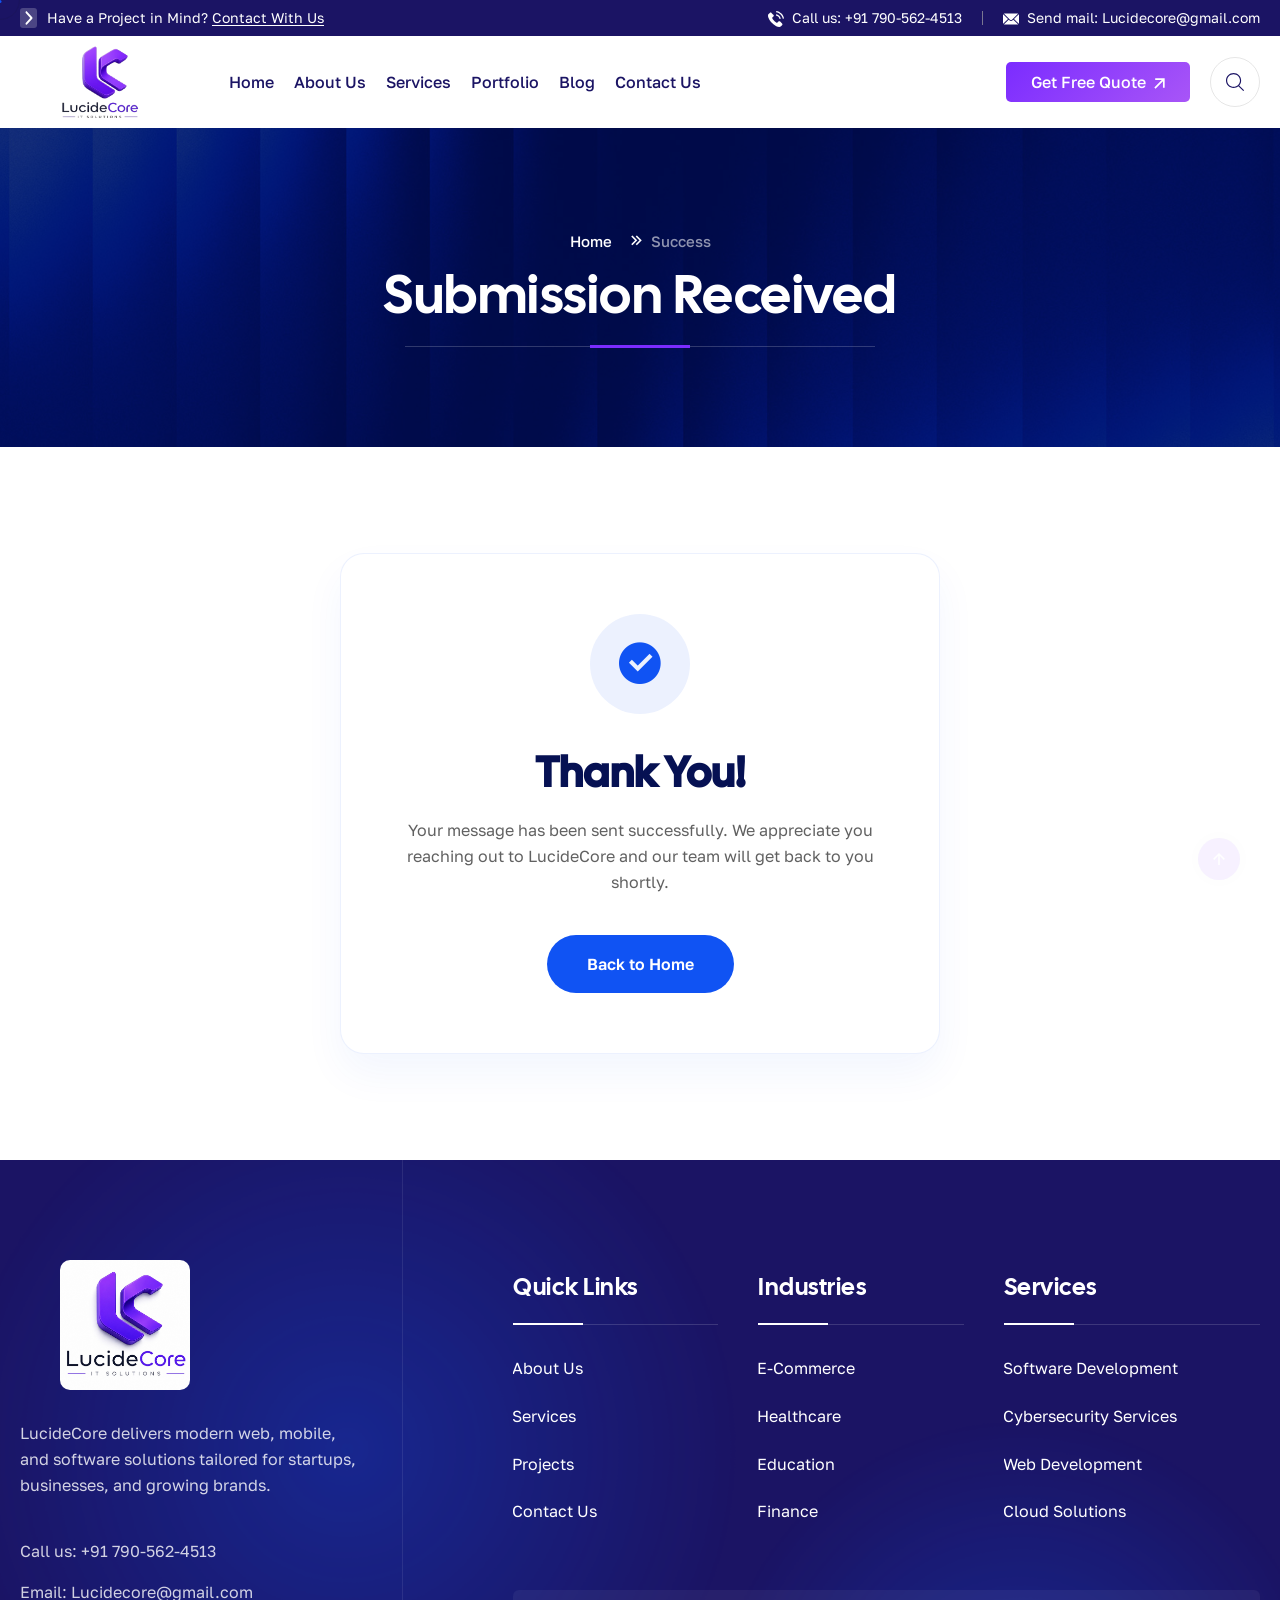
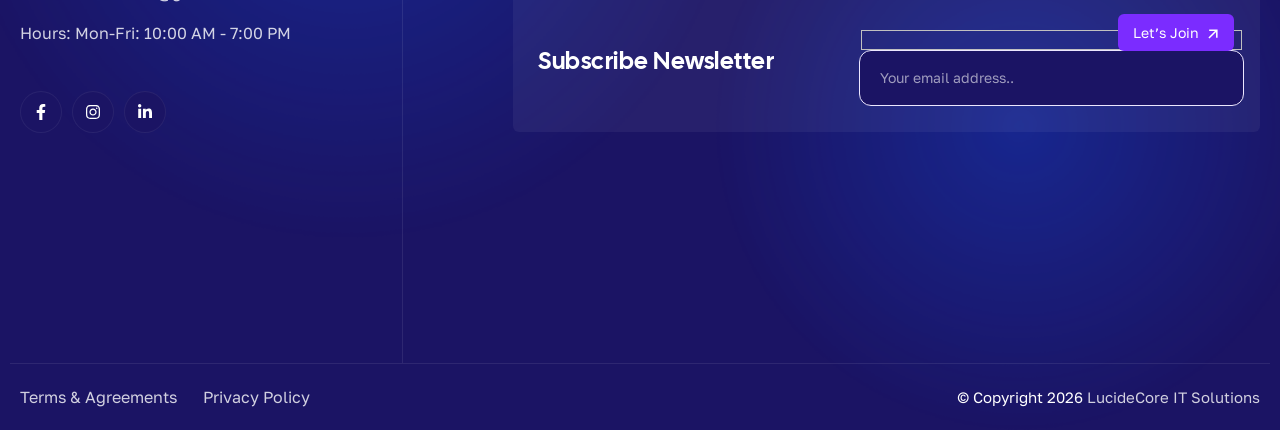
<file: thankyou.html>
<!DOCTYPE html>
<html lang="en-US" class="rs-smoother-yes">

<head>
	<meta charset="UTF-8">
	<meta name="viewport" content="width=device-width, initial-scale=1">
	<link rel="profile" href="//gmpg.org/xfn/11">
	<title>Thank You | LucideCore</title>
	<meta name="description" content="Thank you for contacting LucideCore. We have received your inquiry and will get back to you shortly.">
	<meta name='robots' content='noindex, nofollow' />
	<link rel='dns-prefetch' href='//fonts.googleapis.com' />
	<link rel="alternate" type="application/rss+xml" title="IT Solutions &raquo; Feed" href="#" />
	<link rel="alternate" type="application/rss+xml" title="IT Solutions &raquo; Comments Feed" href="#" />
	<link rel="alternate" title="oEmbed (JSON)" type="application/json+oembed" href="#" />
	<link rel="alternate" title="oEmbed (XML)" type="text/xml+oembed" href="#" />
	<style id='wp-img-auto-sizes-contain-inline-css' type='text/css'>
		img:is([sizes=auto i], [sizes^="auto," i]) {
			contain-intrinsic-size: 3000px 1500px
		}
	</style>
	<style id='wp-emoji-styles-inline-css' type='text/css'>
		img.wp-smiley,
		img.emoji {
			display: inline !important;
			border: none !important;
			box-shadow: none !important;
			height: 1em !important;
			width: 1em !important;
			margin: 0 0.07em !important;
			vertical-align: -0.1em !important;
			background: none !important;
			padding: 0 !important;
		}
	</style>
	<style id='classic-theme-styles-inline-css' type='text/css'>
		.wp-block-button__link {
			color: #fff;
			background-color: #32373c;
			border-radius: 9999px;
			box-shadow: none;
			text-decoration: none;
			padding: calc(.667em + 2px) calc(1.333em + 2px);
			font-size: 1.125em
		}

		.wp-block-file__button {
			background: #32373c;
			color: #fff;
			text-decoration: none
		}
	</style>
	<style id='global-styles-inline-css' type='text/css'>
		:root {
			--wp--preset--aspect-ratio--square: 1;
			--wp--preset--aspect-ratio--4-3: 4/3;
			--wp--preset--aspect-ratio--3-4: 3/4;
			--wp--preset--aspect-ratio--3-2: 3/2;
			--wp--preset--aspect-ratio--2-3: 2/3;
			--wp--preset--aspect-ratio--16-9: 16/9;
			--wp--preset--aspect-ratio--9-16: 9/16;
			--wp--preset--color--black: #000000;
			--wp--preset--color--cyan-bluish-gray: #abb8c3;
			--wp--preset--color--white: #ffffff;
			--wp--preset--color--pale-pink: #f78da7;
			--wp--preset--color--vivid-red: #cf2e2e;
			--wp--preset--color--luminous-vivid-orange: #ff6900;
			--wp--preset--color--luminous-vivid-amber: #fcb900;
			--wp--preset--color--light-green-cyan: #7bdcb5;
			--wp--preset--color--vivid-green-cyan: #00d084;
			--wp--preset--color--pale-cyan-blue: #8ed1fc;
			--wp--preset--color--vivid-cyan-blue: #0693e3;
			--wp--preset--color--vivid-purple: #9b51e0;
			--wp--preset--gradient--vivid-cyan-blue-to-vivid-purple: linear-gradient(135deg, rgb(6, 147, 227) 0%, rgb(155, 81, 224) 100%);
			--wp--preset--gradient--light-green-cyan-to-vivid-green-cyan: linear-gradient(135deg, rgb(122, 220, 180) 0%, rgb(0, 208, 130) 100%);
			--wp--preset--gradient--luminous-vivid-amber-to-luminous-vivid-orange: linear-gradient(135deg, rgb(252, 185, 0) 0%, rgb(255, 105, 0) 100%);
			--wp--preset--gradient--luminous-vivid-orange-to-vivid-red: linear-gradient(135deg, rgb(255, 105, 0) 0%, rgb(207, 46, 46) 100%);
			--wp--preset--gradient--very-light-gray-to-cyan-bluish-gray: linear-gradient(135deg, rgb(238, 238, 238) 0%, rgb(169, 184, 195) 100%);
			--wp--preset--gradient--cool-to-warm-spectrum: linear-gradient(135deg, rgb(74, 234, 220) 0%, rgb(151, 120, 209) 20%, rgb(207, 42, 186) 40%, rgb(238, 44, 130) 60%, rgb(251, 105, 98) 80%, rgb(254, 248, 76) 100%);
			--wp--preset--gradient--blush-light-purple: linear-gradient(135deg, rgb(255, 206, 236) 0%, rgb(152, 150, 240) 100%);
			--wp--preset--gradient--blush-bordeaux: linear-gradient(135deg, rgb(254, 205, 165) 0%, rgb(254, 45, 45) 50%, rgb(107, 0, 62) 100%);
			--wp--preset--gradient--luminous-dusk: linear-gradient(135deg, rgb(255, 203, 112) 0%, rgb(199, 81, 192) 50%, rgb(65, 88, 208) 100%);
			--wp--preset--gradient--pale-ocean: linear-gradient(135deg, rgb(255, 245, 203) 0%, rgb(182, 227, 212) 50%, rgb(51, 167, 181) 100%);
			--wp--preset--gradient--electric-grass: linear-gradient(135deg, rgb(202, 248, 128) 0%, rgb(113, 206, 126) 100%);
			--wp--preset--gradient--midnight: linear-gradient(135deg, rgb(2, 3, 129) 0%, rgb(40, 116, 252) 100%);
			--wp--preset--font-size--small: 13px;
			--wp--preset--font-size--medium: 20px;
			--wp--preset--font-size--large: 36px;
			--wp--preset--font-size--x-large: 42px;
			--wp--preset--spacing--20: 0.44rem;
			--wp--preset--spacing--30: 0.67rem;
			--wp--preset--spacing--40: 1rem;
			--wp--preset--spacing--50: 1.5rem;
			--wp--preset--spacing--60: 2.25rem;
			--wp--preset--spacing--70: 3.38rem;
			--wp--preset--spacing--80: 5.06rem;
			--wp--preset--shadow--natural: 6px 6px 9px rgba(0, 0, 0, 0.2);
			--wp--preset--shadow--deep: 12px 12px 50px rgba(0, 0, 0, 0.4);
			--wp--preset--shadow--sharp: 6px 6px 0px rgba(0, 0, 0, 0.2);
			--wp--preset--shadow--outlined: 6px 6px 0px -3px rgb(255, 255, 255), 6px 6px rgb(0, 0, 0);
			--wp--preset--shadow--crisp: 6px 6px 0px rgb(0, 0, 0);
		}

		:where(.is-layout-flex) {
			gap: 0.5em;
		}

		:where(.is-layout-grid) {
			gap: 0.5em;
		}

		body .is-layout-flex {
			display: flex;
		}

		.is-layout-flex {
			flex-wrap: wrap;
			align-items: center;
		}

		.is-layout-flex> :is(*, div) {
			margin: 0;
		}

		body .is-layout-grid {
			display: grid;
		}

		.is-layout-grid> :is(*, div) {
			margin: 0;
		}

		:where(.wp-block-columns.is-layout-flex) {
			gap: 2em;
		}

		:where(.wp-block-columns.is-layout-grid) {
			gap: 2em;
		}

		:where(.wp-block-post-template.is-layout-flex) {
			gap: 1.25em;
		}
	</style>
	<link rel='stylesheet' id='rselements-button-css' href='css/button.css' type='text/css' media='all' />
	<link rel='stylesheet' id='rselements-logo_widget-css' href='css/logo-widget.css' type='text/css' media='all' />
	<link rel='stylesheet' id='rselements-animated_heading-css' href='css/animated-heading.css' type='text/css'
		media='all' />
	<link rel='stylesheet' id='rselements-line_rain_animation-css' href='css/line-rain-animation.css' type='text/css'
		media='all' />
	<link rel='stylesheet' id='rselements-image_animation_shape-css' href='css/image-animation.css' type='text/css'
		media='all' />
	<link rel='stylesheet' id='rselements-breadcrumb-css' href='css/breadcrumb-widget.css' type='text/css'
		media='all' />
	<link rel='stylesheet' id='rselements-newsletter-css' href='css/newsletter.css' type='text/css' media='all' />
	<link rel='stylesheet' id='rselements-social-icons-css' href='css/rs-social-icons.css' type='text/css'
		media='all' />
	<link rel='stylesheet' id='rselements-modal-box-css' href='css/modal.css' type='text/css' media='all' />
	<link rel='stylesheet' id='rselements-header-offcanvas-css' href='css/header-offcanvas.css' type='text/css'
		media='all' />
	<link rel='stylesheet' id='rselements-cf7-widget-css' href='css/cf7.css' type='text/css' media='all' />
	<link rel='stylesheet' id='rselements-divider-css' href='css/divider.css' type='text/css' media='all' />
	<link rel='stylesheet' id='boostrap-css' href='css/bootstrap.min.css' type='text/css' media='all' />
	<link rel='stylesheet' id='remixicon-css' href='css/remixicon.css' type='text/css' media='all' />
	<link rel='stylesheet' id='custom-icon-css' href='css/custom-icon.css' type='text/css' media='all' />
	<link rel='stylesheet' id='slick-css' href='css/slick.css' type='text/css' media='all' />
	<link rel='stylesheet' id='magnific-popup-css' href='css/magnific-popup.css' type='text/css' media='all' />
	<link rel='stylesheet' id='lucidecore-style-default-css' href='css/default.css' type='text/css' media='all' />
	<link rel='stylesheet' id='lucidecore-style-responsive-css' href='css/responsive.css' type='text/css' media='all' />
	<link rel='stylesheet' id='lucidecore-style-css' href='css/style.css' type='text/css' media='all' />
	<link rel='stylesheet' id='lucidecore-google-fonts-css'
		href='https://fonts.googleapis.com/css?family=Golos%20Text:400,500,600,700,800,900|Cal%20Sans:400,500,600,700,800,900&#038;display=swap'
		type='text/css' media='all' />
	<link rel='stylesheet' id='elementor-frontend-css' href='css/custom-frontend.min.css' type='text/css' media='all' />
	<link rel='stylesheet' id='elementor-post-5256-css' href='css/post-5256.css' type='text/css' media='all' />
	<link rel='stylesheet' id='elementor-post-1404-css' href='css/post-1404.css' type='text/css' media='all' />
	<link rel='stylesheet' id='base-desktop-css' href='css/base-desktop.css' type='text/css' media='all' />
	<link rel='stylesheet' id='rstb-frontend-css' href='css/rstb-frontend.min.css' type='text/css' media='all' />
	<link rel='stylesheet' id='elementor-post-20-css' href='css/post-20.css' type='text/css' media='all' />
	<link rel='stylesheet' id='elementor-post-35-css' href='css/post-35.css' type='text/css' media='all' />
	<link rel='stylesheet' id='rs-swiper-css' href='css/rs-custom-swiper.min.css' type='text/css' media='all' />
	<script type="text/javascript" src="js/jquery.min.js" id="jquery-core-js"></script>
	<script type="text/javascript" src="js/jquery-migrate.min.js" id="jquery-migrate-js"></script>
	<script type="text/javascript" src="js/tptools.js" id="tp-tools-js" async="async" data-wp-strategy="async"></script>
	<script type="text/javascript" src="js/sr7.js" id="sr7-js" async="async" data-wp-strategy="async"></script>
	<script type="text/javascript" src="js/modernizr-2.8.3.min.js" id="modernizr-js"></script>
	<link rel="canonical" href="https://www.lucidecore.com/thankyou.html" />
	<meta name="generator"
		content="Elementor 4.0.3; features: e_font_icon_svg, additional_custom_breakpoints; settings: css_print_method-external, google_font-enabled, font_display-swap">
	<style>
		.e-con.e-parent:nth-of-type(n+4):not(.e-lazyloaded):not(.e-no-lazyload),
		.e-con.e-parent:nth-of-type(n+4):not(.e-lazyloaded):not(.e-no-lazyload) * {
			background-image: none !important;
		}

		@media screen and (max-height: 1024px) {

			.e-con.e-parent:nth-of-type(n+3):not(.e-lazyloaded):not(.e-no-lazyload),
			.e-con.e-parent:nth-of-type(n+3):not(.e-lazyloaded):not(.e-no-lazyload) * {
				background-image: none !important;
			}
		}

		@media screen and (max-height: 640px) {

			.e-con.e-parent:nth-of-type(n+2):not(.e-lazyloaded):not(.e-no-lazyload),
			.e-con.e-parent:nth-of-type(n+2):not(.e-lazyloaded):not(.e-no-lazyload) * {
				background-image: none !important;
			}
		}

		:root {
			--bodyColor: #616161;
			--primaryColor: #1053f3;
			--primaryColorRGB: 16, 83, 243;
			--primaryForegroundColor: #ffffff;
			--secondaryColor: #061153;
			--titleColor: #061153;
			--shadeColor: #f6f8ff;
			--borderColor: #e3e3e8;
		}

		.thankyou-card-container {
			background: #ffffff;
			border-radius: 24px;
			box-shadow: 0 20px 40px rgba(16, 83, 243, 0.05);
			border: 1px solid rgba(16, 83, 243, 0.08);
			padding: 60px 40px;
			text-align: center;
			max-width: 600px;
			width: 100%;
			margin: 80px auto;
			position: relative;
			overflow: hidden;
		}

		.success-icon-container {
			width: 100px;
			height: 100px;
			background: rgba(16, 83, 243, 0.08);
			border-radius: 50%;
			display: inline-flex;
			justify-content: center;
			align-items: center;
			margin-bottom: 30px;
			position: relative;
			z-index: 2;
			animation: scaleIn 0.6s cubic-bezier(0.175, 0.885, 0.32, 1.275) forwards;
		}

		.success-icon {
			font-size: 50px;
			color: #1053f3;
			line-height: 1;
			animation: checkmarkPulse 2s infinite ease-in-out;
		}

		.thankyou-card-container h2 {
			font-family: 'Cal Sans', sans-serif;
			font-size: 42px;
			color: #061153;
			margin-bottom: 16px;
			font-weight: 700;
			position: relative;
			z-index: 2;
		}

		.thankyou-card-container p {
			font-family: 'Golos Text', sans-serif;
			font-size: 16px;
			color: #616161;
			line-height: 1.6;
			margin-bottom: 40px;
			position: relative;
			z-index: 2;
		}

		.thankyou-action-btn {
			display: inline-block;
			background: #1053f3;
			color: #ffffff;
			font-family: 'Golos Text', sans-serif;
			font-weight: 600;
			font-size: 16px;
			padding: 16px 40px;
			border-radius: 50px;
			text-decoration: none;
			transition: all 0.3s ease;
			box-shadow: 0 10px 20px rgba(16, 83, 243, 0.15);
			position: relative;
			z-index: 2;
		}

		.thankyou-action-btn:hover {
			background: #061153;
			color: #ffffff;
			transform: translateY(-3px);
			box-shadow: 0 15px 25px rgba(6, 17, 83, 0.2);
		}

		@keyframes scaleIn {
			0% {
				transform: scale(0);
				opacity: 0;
			}
			100% {
				transform: scale(1);
				opacity: 1;
			}
		}

		@keyframes checkmarkPulse {
			0%, 100% {
				transform: scale(1);
			}
			50% {
				transform: scale(1.1);
			}
		}

		@media (max-width: 576px) {
			.thankyou-card-container {
				padding: 40px 20px;
				margin: 40px 15px;
			}
			.thankyou-card-container h2 {
				font-size: 32px;
			}
		}
	</style>
	<script src="js/components.js" defer></script>
	<link rel="stylesheet" href="css/branding-redesign.css" type="text/css" media="all" />
	<!-- Social Media & Open Graph Meta Tags -->
	<meta property="og:type" content="website" />
	<meta property="og:title" content="Thank You | LucideCore" />
	<meta property="og:description" content="Thank you for contacting LucideCore. We have received your inquiry and will get back to you shortly." />
	<meta property="og:image" content="https://www.lucidecore.com/images/banner.png" />
	<meta property="og:url" content="https://www.lucidecore.com/thankyou.html" />
	<meta property="og:site_name" content="LucideCore" />
	<meta name="twitter:card" content="summary_large_image" />
	<meta name="twitter:title" content="Thank You | LucideCore" />
	<meta name="twitter:description" content="Thank you for contacting LucideCore. We have received your inquiry and will get back to you shortly." />
	<meta name="twitter:image" content="https://www.lucidecore.com/images/banner.png" />
</head>

<body
	class="wp-singular page-template page-template-elementor_header_footer page wp-theme-lucidecore gsap-enable rs-smoother-yes elementor-default elementor-template-full-width elementor-kit-5256 elementor-page">

	<div id="pre-load">
		<button class="cancel-loader" type="button">Cancel Loader</button>
		<div id="loader" class="loader">
			<div class="loader-container">
				<div class='loader-icon'><img src="images/logo-only-4k-without-bgpng.png" alt="IT Solutions"></div>
			</div>
		</div>
	</div>

	<div id="page" class="site">
		<header class="rstb-header"></header>
		<div class="main-contain offcontents">
			<div data-elementor-type="wp-post" data-elementor-id="1404" class="elementor elementor-1404">
				
				<!-- Header Title Section (Matches Other Pages) -->
				<div class="elementor-element elementor-element-809229b e-flex e-con-boxed e-con e-parent"
					data-id="809229b" data-element_type="container" data-e-type="container"
					data-settings="{&quot;background_background&quot;:&quot;classic&quot;}">
					<div class="e-con-inner">
						<div class="elementor-element elementor-element-e37483d gsap-move-no rs-tween_max_btn-no elementor-widget elementor-widget-rs-breadcrumb"
							data-id="e37483d" data-element_type="widget" data-e-type="widget"
							data-widget_type="rs-breadcrumb.default">
							<div class="elementor-widget-container">
								<div class="breadcrumb-area style3">
									<div class="breadcrumbs-inner">
										<span property="itemListElement" typeof="ListItem"><a property="item"
												typeof="WebPage" title="Go to IT Solutions." href="/index.html"
												class="home"><span property="name">Home</span></a>
											<meta property="position" content="1">
										</span> &gt; <span property="itemListElement" typeof="ListItem"><span
												property="name" class="post post-page current-item">Success</span>
											<meta property="url" content="thankyou.html">
											<meta property="position" content="2">
										</span>
									</div>
								</div>

							</div>
						</div>
						<div class="elementor-element elementor-element-e8bd68f gsap-move-no rs-tween_max_btn-no elementor-widget elementor-widget-rstb-page-title"
							data-id="e8bd68f" data-element_type="widget" data-e-type="widget"
							data-widget_type="rstb-page-title.default">
							<h1 class="rstb-page-title">Submission Received</h1>
						</div>
						<div class="elementor-element elementor-element-a2f7e34 gsap-move-no rs-tween_max_btn-no elementor-widget elementor-widget-rs-divider"
							data-id="a2f7e34" data-element_type="widget" data-e-type="widget"
							data-widget_type="rs-divider.default">
							<div class="elementor-widget-container">
								<div class="rs-divider dot-enable">
									<span> </span>
								</div>

							</div>
						</div>
					</div>
				</div>

				<!-- Premium Thank You Message Section -->
				<div class="elementor-element e-flex e-con-boxed e-con e-parent">
					<div class="e-con-inner">
						<div class="thankyou-card-container">
							<div class="success-icon-container">
								<i class="ri-checkbox-circle-fill success-icon"></i>
							</div>
							<h2>Thank You!</h2>
							<p>Your message has been sent successfully. We appreciate you reaching out to LucideCore and our team will get back to you shortly.</p>
							<a href="index.html" class="thankyou-action-btn">Back to Home</a>
						</div>
					</div>
				</div>

			</div>
		</div>

		<!-- Dynamic Footer Injection -->
		<footer class="rstb-footer"></footer>
	</div>

	<!-- Scroll to Top Start -->
	<div id="scrollUp" class="blue-color">
		<svg class="arrowup" viewBox="0 0 24 24" width="18" height="18">
			<path d="M13 7.828V20h-2V7.828l-5.364 5.364-1.414-1.414L12 4l7.778 7.778-1.414 1.414L13 7.828z" fill="#fff">
			</path>
		</svg>
		<svg class="scrollprogress" width="40" height="40">
			<circle class="progress-circle" cx="20" cy="20" r="18" stroke-width="2" fill="none" stroke="#fff"
				stroke-dasharray="113.1" stroke-dashoffset="113.1"></circle>
		</svg>
</div>
	<!-- Scroll to Top End -->

	<!-- Custom Cursor Start -->
	<div id="rs-mouse">
		<div id="cursor-ball"></div>
	</div>
	<!-- Custom Cursor End -->

	<!-- Standard Page Scripts (Same as other pages, resolving Lenis/GSAP conflicts) -->
	<script type="text/javascript" src="js/frontend.js" id="rselements-frontend-editor-js-js"></script>
	<script type="text/javascript" src="js/datatables.min.js" id="datatables-js"></script>
	<script type="text/javascript" src="js/frontend.js" id="ultimate-data-table-frontend-editor-js-js"></script>
	<script type="text/javascript" src="js/js-index.js" id="swv-js"></script>
	<script type="text/javascript" src="js/popper.min.js" id="popper-js"></script>
	<script type="text/javascript" src="js/atropos.min.js" id="atropos-js"></script>
	<script type="text/javascript" src="js/headding-title.js" id="headding-title-js"></script>
	<script type="text/javascript" src="js/slick.min.js" id="slick-js"></script>
	<script type="text/javascript" src="js/tilt.jquery.min.js" id="js-tilt-view-js"></script>
	<script type="text/javascript" src="js/jquery-ui.js" id="jquery-ui-js"></script>
	<script type="text/javascript" src="js/parallax-effect.min.js" id="parallax-js"></script>
	<script type="text/javascript" src="js/jQuery-plugin-progressbar.js" id="jquery-plugin-progressbar-js"></script>
	<script type="text/javascript" src="js/ddbeforeandafter.js" id="ddbefore-and-after-js"></script>
	<script type="text/javascript" src="js/jquery.marquee.min.js" id="rsaddons-marquee-js-js"></script>
	<script type="text/javascript" src="js/aos.js" id="aos-js"></script>
	<script type="text/javascript" src="js/particles.min.js" id="particles-js"></script>
	<script type="text/javascript" src="js/flowmap-effect.min.js" id="rsaddons-flowmap-effect-js-js"></script>
	<script type="text/javascript" src="js/gsap.min.js" id="rs-gsap-min-js"></script>
	<script type="text/javascript" src="js/rs-scroll-trigger.min.js" id="rs-scroll-trigger-js"></script>
	<script type="text/javascript" src="js/rs-splitText.min.js" id="rs-split-text-js"></script>
	<script type="text/javascript" src="js/rs-tween-max.min.js" id="rs-tween-max-js"></script>
	<script type="text/javascript" src="js/rs-anim-int.js" id="rs-anim-int-js"></script>
	<script type="text/javascript" src="js/bootstrap.min.js" id="bootstrap-js"></script>
	<script type="text/javascript" src="js/owl.carousel.min.js" id="owl-carousel-js"></script>
	<script type="text/javascript" src="js/classie.js" id="classie-js"></script>
	<script type="text/javascript" src="js/chart.umd.min.js" id="chart-umd-min-js"></script>
	<script type="text/javascript" src="js/waypoints.min.js" id="waypoints-js"></script>
	<script type="text/javascript" src="js/waypoints-sticky.min.js" id="waypoints-sticky-js"></script>
	<script type="text/javascript" src="js/jquery.lettering.js" id="lettering-js"></script>
	<script type="text/javascript" src="js/imagesloaded.min.js" id="imagesloaded-js"></script>
	<script type="text/javascript" src="js/isotope.js" id="isotope-js"></script>
	<script type="text/javascript" src="js/jquery.magnific-popup.min.js" id="jquery-magnific-popup-js"></script>
	<script type="text/javascript" src="js/odometer.min.js" id="odometer-js-js"></script>
	<script type="text/javascript" src="js/jquery.appear.min.js" id="appear-min-js"></script>
	<script type="text/javascript" src="js/lenis.min.js" id="lenis-min-js"></script>
	<script type="text/javascript" src="js/theia-sticky-sidebar.js" id="theia-sticky-sidebar-js"></script>
	<script type="text/javascript" src="js/main.js" id="lucidecore-main-js"></script>
	<script type="text/javascript" src="js/webpack.runtime.min.js" id="elementor-webpack-runtime-js"></script>
	<script type="text/javascript" src="js/frontend-modules.min.js" id="elementor-frontend-modules-js"></script>
	<script type="text/javascript" src="js/core.min.js" id="jquery-ui-core-js"></script>
	<script type="text/javascript">
		var elementorFrontendConfig = { "environmentMode": { "edit": false, "wpPreview": false, "isScriptDebug": false }, "i18n": { "shareOnFacebook": "Share on Facebook", "shareOnTwitter": "Share on Twitter", "pinIt": "Pin it", "download": "Download", "downloadImage": "Download image", "fullscreen": "Fullscreen", "zoom": "Zoom", "share": "Share", "playVideo": "Play Video", "previous": "Previous", "next": "Next", "close": "Close", "a11yCarouselPrevSlideMessage": "Previous slide", "a11yCarouselNextSlideMessage": "Next slide", "a11yCarouselFirstSlideMessage": "This is the first slide", "a11yCarouselLastSlideMessage": "This is the last slide", "a11yCarouselPaginationBulletMessage": "Go to slide" }, "is_rtl": false, "breakpoints": { "xs": 0, "sm": 480, "md": 768, "lg": 1025, "xl": 1440, "xxl": 1600 }, "responsive": { "breakpoints": { "mobile": { "label": "Mobile Portrait", "value": 767, "default_value": 767, "direction": "max", "is_enabled": true }, "mobile_extra": { "label": "Mobile Landscape", "value": 880, "default_value": 880, "direction": "max", "is_enabled": false }, "tablet": { "label": "Tablet Portrait", "value": 1024, "default_value": 1024, "direction": "max", "is_enabled": true }, "tablet_extra": { "label": "Tablet Landscape", "value": 1200, "default_value": 1200, "direction": "max", "is_enabled": true }, "laptop": { "label": "Laptop", "value": 1366, "default_value": 1366, "direction": "max", "is_enabled": true }, "widescreen": { "label": "Widescreen", "value": 2400, "default_value": 2400, "direction": "min", "is_enabled": false } }, "hasCustomBreakpoints": true }, "version": "4.0.3", "is_static": false, "experimentalFeatures": { "e_font_icon_svg": true, "additional_custom_breakpoints": true, "container": true, "e_optimized_markup": true, "e_pro_free_trial_popup": true, "nested-elements": true, "e_atomic_elements": true, "atomic_widgets_should_enforce_capabilities": true, "editor_mcp": true, "e_bc_migrations": true, "e_classes": true, "global_classes_should_enforce_capabilities": true, "e_variables": true, "e_variables_manager": true, "e_opt_in_v4_page": true, "e_opt_in_v4": true, "e_components": true, "e_interactions": true, "e_widget_creation": true, "import-export-customization": true }, "urls": { "assets": "#", "ajaxurl": "#", "uploadUrl": "#" }, "nonces": { "floatingButtonsClickTracking": "c18dd0e6ab", "atomicFormsSendForm": "23bdc3cfcd" }, "swiperClass": "swiper", "settings": { "page": [], "editorPreferences": [] }, "kit": { "active_breakpoints": ["viewport_mobile", "viewport_tablet", "viewport_tablet_extra", "viewport_laptop"], "global_image_lightbox": "yes", "lightbox_enable_counter": "yes", "lightbox_enable_fullscreen": "yes", "lightbox_enable_zoom": "yes", "lightbox_enable_share": "yes", "lightbox_title_src": "title", "lightbox_description_src": "description" }, "post": { "id": 1404, "title": "Thank%20You%20%E2%80%93%20IT%20Solutions", "excerpt": "", "featuredImage": false } };
	</script>
	<script type="text/javascript" src="js/frontend.min.js" id="elementor-frontend-js"></script>
	<script type="text/javascript" src="js/rstb-frontend.min.js" id="rstb-frontend-js"></script>
	<script type="text/javascript" src="js/rs-custom-swiper.min.js" id="rs-swiper-js"></script>
	<script type="text/javascript" src="js/swiper.min.js" id="swiper-js"></script>
	<script type="text/javascript" src="js/jquery.countdownTimer.js" id="rsaddon-countdowntimer-js-js"></script>
	<script type="text/javascript" src="js/flatpickr.min.js" id="rs-flatpickr-js"></script>
	<script type="text/javascript" src="js/custom.js" id="rsaddon-custom-js-js"></script>
</body>

</html>
</file>
<file: css/styles.css>
.wpcf7 .screen-reader-response {
	position: absolute;
	overflow: hidden;
	clip: rect(1px, 1px, 1px, 1px);
	clip-path: inset(50%);
	height: 1px;
	width: 1px;
	margin: -1px;
	padding: 0;
	border: 0;
	word-wrap: normal !important;
}

.wpcf7 .hidden-fields-container {
	display: none;
}

.wpcf7 form .wpcf7-response-output {
	margin: 2em 0.5em 1em;
	padding: 0.2em 1em;
	border: 2px solid #00a0d2; /* Blue */
}

.wpcf7 form.init .wpcf7-response-output,
.wpcf7 form.resetting .wpcf7-response-output,
.wpcf7 form.submitting .wpcf7-response-output {
	display: none;
}

.wpcf7 form.sent .wpcf7-response-output {
	border-color: #46b450; /* Green */
}

.wpcf7 form.failed .wpcf7-response-output,
.wpcf7 form.aborted .wpcf7-response-output {
	border-color: #dc3232; /* Red */
}

.wpcf7 form.spam .wpcf7-response-output {
	border-color: #f56e28; /* Orange */
}

.wpcf7 form.invalid .wpcf7-response-output,
.wpcf7 form.unaccepted .wpcf7-response-output,
.wpcf7 form.payment-required .wpcf7-response-output {
	border-color: #ffb900; /* Yellow */
}

.wpcf7-form-control-wrap {
	position: relative;
}

.wpcf7-not-valid-tip {
	color: #dc3232; /* Red */
	font-size: 1em;
	font-weight: normal;
	display: block;
}

.use-floating-validation-tip .wpcf7-not-valid-tip {
	position: relative;
	top: -2ex;
	left: 1em;
	z-index: 100;
	border: 1px solid #dc3232;
	background: #fff;
	padding: .2em .8em;
	width: 24em;
}

.wpcf7-list-item {
	display: inline-block;
	margin: 0 0 0 1em;
}

.wpcf7-list-item-label::before,
.wpcf7-list-item-label::after {
	content: " ";
}

.wpcf7-spinner {
	visibility: hidden;
	display: inline-block;
	background-color: #23282d; /* Dark Gray 800 */
	opacity: 0.75;
	width: 24px;
	height: 24px;
	border: none;
	border-radius: 100%;
	padding: 0;
	margin: 0 24px;
	position: relative;
}

form.submitting .wpcf7-spinner {
	visibility: visible;
}

.wpcf7-spinner::before {
	content: '';
	position: absolute;
	background-color: #fbfbfc; /* Light Gray 100 */
	top: 4px;
	left: 4px;
	width: 6px;
	height: 6px;
	border: none;
	border-radius: 100%;
	transform-origin: 8px 8px;
	animation-name: spin;
	animation-duration: 1000ms;
	animation-timing-function: linear;
	animation-iteration-count: infinite;
}

@media (prefers-reduced-motion: reduce) {
	.wpcf7-spinner::before {
		animation-name: blink;
		animation-duration: 2000ms;
	}
}

@keyframes spin {
	from {
		transform: rotate(0deg);
	}

	to {
		transform: rotate(360deg);
	}
}

@keyframes blink {
	from {
		opacity: 0;
	}

	50% {
		opacity: 1;
	}

	to {
		opacity: 0;
	}
}

.wpcf7 [inert] {
	opacity: 0.5;
}

.wpcf7 input[type="file"] {
	cursor: pointer;
}

.wpcf7 input[type="file"]:disabled {
	cursor: default;
}

.wpcf7 .wpcf7-submit:disabled {
	cursor: not-allowed;
}

.wpcf7 input[type="url"],
.wpcf7 input[type="email"],
.wpcf7 input[type="tel"] {
	direction: ltr;
}

.wpcf7-reflection > output {
	display: list-item;
	list-style: none;
}

.wpcf7-reflection > output[hidden] {
	display: none;
}
</file>
<file: css/sr7.css>
/*!
              - C S S -
        VERSION 1.0.0 - DATE: 2023-01-06
	@author: Krisztian Horvath ThemePunch OHG.
        - Slider Revolution 7.0 -

        GET LICENSE AT:
https://www.themepunch.com/links/slider_revolution_wordpress_regular_license

LICENSE:
Copyright (c) 2023, ThemePunch. All rights reserved.
This work is subject to the terms at https://www.themepunch.com/links/slider_revolution_wordpress_regular_license (Regular / Extended)
*/.rs-p-wp-fix{display:none!important;margin:0!important;height:0!important}body{--sr-7-css-loaded:1}.wp-block-themepunch-revslider{position:relative}.wp-block-themepunch-revslider.revslider{margin:0}canvas.sr7-pbar{z-index:500;position:absolute;pointer-events:none}sr7-module{display:block;position:relative;overflow-x:visible;-webkit-tap-highlight-color:transparent}sr7-adjuster{position:relative;display:block;width:100%}sr7-content{position:absolute;top:0;height:100%;contain:size layout style;z-index:1;overflow-x:visible}sr7-carousel{position:absolute;top:0;left:0;width:100%;height:100%;overflow:hidden;z-index:1}sr7-slide{position:absolute;width:100%;height:100%;contain:strict;top:0;left:0;z-index:1;visibility:hidden;pointer-events:none}.sr7-overflow-force sr7-slide,sr7-carousel sr7-slide{contain:layout style}sr7-module-bg{top:0;z-index:0;position:absolute}sr7-3dwrap{pointer-events:none;position:absolute;top:0;left:0;width:100%;height:100%;z-index:2}sr7-overlay{display:block;width:100%;height:100%;top:0;left:0;position:absolute;z-index:3;background-repeat:repeat}sr7-btn,sr7-col,sr7-content .sr7-layer,sr7-grp,sr7-img,sr7-layer,sr7-linebrk,sr7-row,sr7-shp,sr7-svg,sr7-txt,sr7-zone{user-select:none;visibility:hidden;display:none;box-sizing:border-box;backface-visibility:hidden}sr7-col-bg.sr7-img-col-bg{position:absolute;top:0;left:0;width:100%;height:100%;z-index:-1;pointer-events:none}.sr7-layer[data-subtype=slidebg],sr7bg{pointer-events:none}sr7-content .sr7-layer.sr7-withclip,sr7-content .sr7-layer.sr7-withclip .sr7-layer{backface-visibility:visible}sr7-grp.sr7-clear:after{content:"";clear:both;display:block;height:0}sr7-zone{pointer-events:none}sr7-row.sr7-layer.sr7-galign{box-sizing:border-box}.sr7-layer[data-type=svg]>svg,sr7-layer[data-type=svg]>svg{width:100%;height:100%}sr7-row-con{table-layout:fixed;font-size:0;display:block}sr7-module .sr7-layer,sr7-module sr7-layer{-webkit-font-smoothing:antialiased!important;-webkit-tap-highlight-color:transparent;-moz-osx-font-smoothing:grayscale;font-display:swap}sr7-slide.sr7-staticslide-low{z-index:0!important}sr7-slide.sr7-staticslide-high{z-index:105!important}@-moz-document url-prefix(){sr7-slide.sr7-staticslide{transform:scale(1)}}sr7-slide a{transition:none}sr7-module.sr7-top-fixed{width:100%;height:auto!important;backface-visibility:hidden}sr7-module.sr7-top-fixed sr7-adjuster{height:auto!important}sr7-module.sr7-top-fixed sr7-content,sr7-module.sr7-top-fixed sr7-content .sr7-layer:not(.sr7-ignore-pe) *{pointer-events:none}sr7-prl{top:50%;left:50%;z-index:10000;position:absolute}sr7-prl.off{display:none!important}sr7-prl.sr7-fade-in{animation:tp-fade-in 1s linear}.sr-force-hidden{display:none!important}@keyframes tp-rotateplane{0%{transform:perspective(120px) rotateX(0) rotateY(0)}50%{transform:perspective(120px) rotateX(-180.1deg) rotateY(0)}100%{transform:perspective(120px) rotateX(-180deg) rotateY(-179.9deg)}}@keyframes tp-fade-in{0%{opacity:0}20%{opacity:0}100%{opacity:100}}@keyframes tp-rotate{100%{transform:rotate(360deg)}}sr7-fonttest{width:auto;display:inline-block;white-space:nowrap;font-size:12px;color:#000}sr7-fonttest-wrap{position:absolute;contain:strict;top:-1500px;left:-1500px;width:1500px;height:1000px;pointer-events:none;opacity:0}.fn-wrap{display:flex;position:fixed;width:100px;height:50px;z-index:100;background-color:rgba(66,66,66,.2);justify-content:space-around;align-items:center;bottom:0;left:50%;transform:translateX(-50%)}.fn-left,.fn-right{display:flex;width:40px;height:40px;justify-content:center;align-items:center;background-color:gray;color:#fff;font-weight:700;font-size:20px;cursor:pointer}.sr7-layer .materical-icons,sr7-module .material-icons,sr7-txt .material-icons{font-size:inherit;vertical-align:top;line-height:inherit}#sr-announcer{position:absolute!important;width:1px;height:1px;margin:-1px;padding:0;overflow:hidden;clip:rect(0,0,0,0);white-space:nowrap;border:0}
</file>
<file: css/rsaddons.css>
:root {
  --bodyFont: "Golos Text", sans-serif;
  --titleFont: "Cal Sans", sans-serif;
  --menuFont: var(--bodyFont);
  --transition: all 0.3s ease 0s;
  --whiteColor: #ffffff;
  --primaryColor: #1053F3;
  --primaryColorRGB: 206, 153, 83;
  --primaryForegroundColor: #ffffff;
  --secondaryColor: #061153;
  --secondaryForegroundColor: #ffffff;
  --bodyColor: #616161;
  --titleColor: #061153;
  --borderColor: #E3E3E8;
  --shadeColor: #F6F8FF;
}

.flatpickr-time .numInputWrapper::selection {
  background-color: transparent;
}
.flatpickr-time .arrowUp,
.flatpickr-time .arrowDown {
  z-index: 2;
}

.rs-timepicker.ui-timepicker-container {
  font-size: 17px !important;
  z-index: 12 !important;
}
.rs-timepicker.ui-timepicker-container ul {
  padding: 0 !important;
}
.rs-timepicker.ui-timepicker-container ul li a {
  border: none !important;
  padding: 5px 10px !important;
  display: block !important;
}

.gsap-fixed-yes {
  position: relative;
}
.gsap-fixed-yes .pin-spacer {
  transition: var(--transition);
}
.gsap-fixed-yes .pin-spacer.spacer-before-active {
  opacity: 0;
}

.generated-list {
  position: fixed;
  top: 100px;
  left: 0;
  font-size: 24px;
  z-index: 999;
}
.generated-list li {
  display: none;
}
.generated-list .active {
  display: inline-block;
  color: var(--primaryColor);
}

.rs-fw-normal {
  font-weight: 400 !important;
}

.rs-body-font {
  font-family: var(--bodyFont) !important;
}

.rs-heading-font {
  font-family: var(--titleFont) !important;
}

.rs-contact-box .address-item .address-text a:hover {
  color: var(--primaryColor);
}

.scroll-dir-detect.skew-effect {
  transition: transform 0.4s ease-in-out;
}
.scroll-dir-detect.skew-effect.scrolling-up {
  transform: skewY(-3deg);
}
.scroll-dir-detect.skew-effect.scrolling-down {
  transform: skewY(3deg);
}

.rs-addon-sliders.slick-dotted.slick-slider,
.prelements-addon-slider.slick-dotted.slick-slider,
.rs-addon-slider.slick-dotted.slick-slider,
.rs-thumb-sl-nav.slick-dotted.slick-slider,
.rsaddon-unique-slider.slick-dotted.slick-slider {
  margin-bottom: 0;
  padding-bottom: 30px;
}
.rs-addon-sliders .slick-dots,
.prelements-addon-slider .slick-dots,
.rs-addon-slider .slick-dots,
.rs-thumb-sl-nav .slick-dots,
.rsaddon-unique-slider .slick-dots {
  text-align: center;
}
.rs-addon-sliders .slick-dots li,
.prelements-addon-slider .slick-dots li,
.rs-addon-slider .slick-dots li,
.rs-thumb-sl-nav .slick-dots li,
.rsaddon-unique-slider .slick-dots li {
  margin: 0 5px;
  display: inline-block;
  height: auto;
  width: auto;
  line-height: 0;
}
.rs-addon-sliders .slick-dots li button,
.prelements-addon-slider .slick-dots li button,
.rs-addon-slider .slick-dots li button,
.rs-thumb-sl-nav .slick-dots li button,
.rsaddon-unique-slider .slick-dots li button {
  width: 15px;
  height: 15px;
  display: inline-block;
  font-size: 0;
  line-height: unset;
  padding: unset;
  outline: none;
  background: transparent;
  border: 1px solid #C6C1C2;
  transition: all 0.3s ease-in;
  -webkit-transition: all 0.3s ease-in;
  border-radius: 15px;
}
.rs-addon-sliders .slick-dots li button:before,
.prelements-addon-slider .slick-dots li button:before,
.rs-addon-slider .slick-dots li button:before,
.rs-thumb-sl-nav .slick-dots li button:before,
.rsaddon-unique-slider .slick-dots li button:before {
  display: none;
}
.rs-addon-sliders .slick-dots li button:hover,
.prelements-addon-slider .slick-dots li button:hover,
.rs-addon-slider .slick-dots li button:hover,
.rs-thumb-sl-nav .slick-dots li button:hover,
.rsaddon-unique-slider .slick-dots li button:hover {
  background: var(--primaryColor);
  border-color: var(--primaryColor);
}
.rs-addon-sliders .slick-dots li.slick-active button,
.prelements-addon-slider .slick-dots li.slick-active button,
.rs-addon-slider .slick-dots li.slick-active button,
.rs-thumb-sl-nav .slick-dots li.slick-active button,
.rsaddon-unique-slider .slick-dots li.slick-active button {
  background: var(--primaryColor);
  border-color: var(--primaryColor);
}
.rs-addon-sliders .swiper-pagination,
.prelements-addon-slider .swiper-pagination,
.rs-addon-slider .swiper-pagination,
.rs-thumb-sl-nav .swiper-pagination,
.rsaddon-unique-slider .swiper-pagination {
  text-align: center;
  bottom: 0 !important;
  line-height: 1;
}
.rs-addon-sliders .swiper-pagination .swiper-pagination-bullet,
.prelements-addon-slider .swiper-pagination .swiper-pagination-bullet,
.rs-addon-slider .swiper-pagination .swiper-pagination-bullet,
.rs-thumb-sl-nav .swiper-pagination .swiper-pagination-bullet,
.rsaddon-unique-slider .swiper-pagination .swiper-pagination-bullet {
  width: 15px;
  height: 15px;
  display: inline-block;
  font-size: 0;
  line-height: unset;
  padding: unset;
  outline: none;
  background: transparent;
  border: 1px solid #C6C1C2;
  transition: all 0.3s ease-in;
  -webkit-transition: all 0.3s ease-in;
  border-radius: 15px;
  opacity: 1;
}
.rs-addon-sliders .swiper-pagination .swiper-pagination-bullet.swiper-pagination-bullet-active,
.prelements-addon-slider .swiper-pagination .swiper-pagination-bullet.swiper-pagination-bullet-active,
.rs-addon-slider .swiper-pagination .swiper-pagination-bullet.swiper-pagination-bullet-active,
.rs-thumb-sl-nav .swiper-pagination .swiper-pagination-bullet.swiper-pagination-bullet-active,
.rsaddon-unique-slider .swiper-pagination .swiper-pagination-bullet.swiper-pagination-bullet-active {
  background: var(--primaryColor);
  border-color: var(--primaryColor);
}
.rs-addon-sliders .swiper-pagination.swiper-pagination-progressbar,
.prelements-addon-slider .swiper-pagination.swiper-pagination-progressbar,
.rs-addon-slider .swiper-pagination.swiper-pagination-progressbar,
.rs-thumb-sl-nav .swiper-pagination.swiper-pagination-progressbar,
.rsaddon-unique-slider .swiper-pagination.swiper-pagination-progressbar {
  overflow: hidden;
}
.rs-addon-sliders .swiper-pagination.swiper-pagination-custom, .rs-addon-sliders .swiper-pagination.swiper-pagination-fraction,
.prelements-addon-slider .swiper-pagination.swiper-pagination-custom,
.prelements-addon-slider .swiper-pagination.swiper-pagination-fraction,
.rs-addon-slider .swiper-pagination.swiper-pagination-custom,
.rs-addon-slider .swiper-pagination.swiper-pagination-fraction,
.rs-thumb-sl-nav .swiper-pagination.swiper-pagination-custom,
.rs-thumb-sl-nav .swiper-pagination.swiper-pagination-fraction,
.rsaddon-unique-slider .swiper-pagination.swiper-pagination-custom,
.rsaddon-unique-slider .swiper-pagination.swiper-pagination-fraction {
  pointer-events: none;
}
.rs-addon-sliders.slick-dots-2 .slick-dots,
.prelements-addon-slider.slick-dots-2 .slick-dots,
.rs-addon-slider.slick-dots-2 .slick-dots,
.rs-thumb-sl-nav.slick-dots-2 .slick-dots,
.rsaddon-unique-slider.slick-dots-2 .slick-dots {
  text-align: center;
}
.rs-addon-sliders.slick-dots-2 .slick-dots li,
.prelements-addon-slider.slick-dots-2 .slick-dots li,
.rs-addon-slider.slick-dots-2 .slick-dots li,
.rs-thumb-sl-nav.slick-dots-2 .slick-dots li,
.rsaddon-unique-slider.slick-dots-2 .slick-dots li {
  margin: 0px 2px 0px 2px;
}
.rs-addon-sliders.slick-dots-2 .slick-dots li button,
.prelements-addon-slider.slick-dots-2 .slick-dots li button,
.rs-addon-slider.slick-dots-2 .slick-dots li button,
.rs-thumb-sl-nav.slick-dots-2 .slick-dots li button,
.rsaddon-unique-slider.slick-dots-2 .slick-dots li button {
  width: 30px;
  height: 30px;
  position: relative;
  border: 1px solid transparent;
  background: transparent;
  transition: all 0.3s ease 0s;
}
.rs-addon-sliders.slick-dots-2 .slick-dots li button:after,
.prelements-addon-slider.slick-dots-2 .slick-dots li button:after,
.rs-addon-slider.slick-dots-2 .slick-dots li button:after,
.rs-thumb-sl-nav.slick-dots-2 .slick-dots li button:after,
.rsaddon-unique-slider.slick-dots-2 .slick-dots li button:after {
  content: "";
  width: 10px;
  height: 10px;
  border-radius: 50%;
  background: var(--titleColor);
  position: absolute;
  left: 50%;
  top: 50%;
  transform: translate(-50%, -50%);
  transition: all 0.3s ease 0s;
}
.rs-addon-sliders.slick-dots-2 .slick-dots li button:hover,
.prelements-addon-slider.slick-dots-2 .slick-dots li button:hover,
.rs-addon-slider.slick-dots-2 .slick-dots li button:hover,
.rs-thumb-sl-nav.slick-dots-2 .slick-dots li button:hover,
.rsaddon-unique-slider.slick-dots-2 .slick-dots li button:hover {
  border-color: var(--primaryColor);
}
.rs-addon-sliders.slick-dots-2 .slick-dots li button:hover:after,
.prelements-addon-slider.slick-dots-2 .slick-dots li button:hover:after,
.rs-addon-slider.slick-dots-2 .slick-dots li button:hover:after,
.rs-thumb-sl-nav.slick-dots-2 .slick-dots li button:hover:after,
.rsaddon-unique-slider.slick-dots-2 .slick-dots li button:hover:after {
  background: var(--primaryColor);
}
.rs-addon-sliders.slick-dots-2 .slick-dots li.slick-active button,
.prelements-addon-slider.slick-dots-2 .slick-dots li.slick-active button,
.rs-addon-slider.slick-dots-2 .slick-dots li.slick-active button,
.rs-thumb-sl-nav.slick-dots-2 .slick-dots li.slick-active button,
.rsaddon-unique-slider.slick-dots-2 .slick-dots li.slick-active button {
  border-color: var(--primaryColor);
}
.rs-addon-sliders.slick-dots-2 .slick-dots li.slick-active button:after,
.prelements-addon-slider.slick-dots-2 .slick-dots li.slick-active button:after,
.rs-addon-slider.slick-dots-2 .slick-dots li.slick-active button:after,
.rs-thumb-sl-nav.slick-dots-2 .slick-dots li.slick-active button:after,
.rsaddon-unique-slider.slick-dots-2 .slick-dots li.slick-active button:after {
  background: var(--primaryColor);
}
.rs-addon-sliders.slick-dots-2 .swiper-pagination .swiper-pagination-bullet,
.prelements-addon-slider.slick-dots-2 .swiper-pagination .swiper-pagination-bullet,
.rs-addon-slider.slick-dots-2 .swiper-pagination .swiper-pagination-bullet,
.rs-thumb-sl-nav.slick-dots-2 .swiper-pagination .swiper-pagination-bullet,
.rsaddon-unique-slider.slick-dots-2 .swiper-pagination .swiper-pagination-bullet {
  width: 30px;
  height: 30px;
  position: relative;
  border: 1px solid transparent;
  background: transparent;
  transition: all 0.3s ease 0s;
}
.rs-addon-sliders.slick-dots-2 .swiper-pagination .swiper-pagination-bullet:after,
.prelements-addon-slider.slick-dots-2 .swiper-pagination .swiper-pagination-bullet:after,
.rs-addon-slider.slick-dots-2 .swiper-pagination .swiper-pagination-bullet:after,
.rs-thumb-sl-nav.slick-dots-2 .swiper-pagination .swiper-pagination-bullet:after,
.rsaddon-unique-slider.slick-dots-2 .swiper-pagination .swiper-pagination-bullet:after {
  content: "";
  width: 10px;
  height: 10px;
  border-radius: 50%;
  background: var(--titleColor);
  position: absolute;
  left: 50%;
  top: 50%;
  transform: translate(-50%, -50%);
  transition: all 0.3s ease 0s;
}
.rs-addon-sliders.slick-dots-2 .swiper-pagination .swiper-pagination-bullet:hover, .rs-addon-sliders.slick-dots-2 .swiper-pagination .swiper-pagination-bullet.swiper-pagination-bullet-active,
.prelements-addon-slider.slick-dots-2 .swiper-pagination .swiper-pagination-bullet:hover,
.prelements-addon-slider.slick-dots-2 .swiper-pagination .swiper-pagination-bullet.swiper-pagination-bullet-active,
.rs-addon-slider.slick-dots-2 .swiper-pagination .swiper-pagination-bullet:hover,
.rs-addon-slider.slick-dots-2 .swiper-pagination .swiper-pagination-bullet.swiper-pagination-bullet-active,
.rs-thumb-sl-nav.slick-dots-2 .swiper-pagination .swiper-pagination-bullet:hover,
.rs-thumb-sl-nav.slick-dots-2 .swiper-pagination .swiper-pagination-bullet.swiper-pagination-bullet-active,
.rsaddon-unique-slider.slick-dots-2 .swiper-pagination .swiper-pagination-bullet:hover,
.rsaddon-unique-slider.slick-dots-2 .swiper-pagination .swiper-pagination-bullet.swiper-pagination-bullet-active {
  border-color: var(--primaryColor);
}
.rs-addon-sliders.slick-dots-2 .swiper-pagination .swiper-pagination-bullet:hover:after, .rs-addon-sliders.slick-dots-2 .swiper-pagination .swiper-pagination-bullet.swiper-pagination-bullet-active:after,
.prelements-addon-slider.slick-dots-2 .swiper-pagination .swiper-pagination-bullet:hover:after,
.prelements-addon-slider.slick-dots-2 .swiper-pagination .swiper-pagination-bullet.swiper-pagination-bullet-active:after,
.rs-addon-slider.slick-dots-2 .swiper-pagination .swiper-pagination-bullet:hover:after,
.rs-addon-slider.slick-dots-2 .swiper-pagination .swiper-pagination-bullet.swiper-pagination-bullet-active:after,
.rs-thumb-sl-nav.slick-dots-2 .swiper-pagination .swiper-pagination-bullet:hover:after,
.rs-thumb-sl-nav.slick-dots-2 .swiper-pagination .swiper-pagination-bullet.swiper-pagination-bullet-active:after,
.rsaddon-unique-slider.slick-dots-2 .swiper-pagination .swiper-pagination-bullet:hover:after,
.rsaddon-unique-slider.slick-dots-2 .swiper-pagination .swiper-pagination-bullet.swiper-pagination-bullet-active:after {
  background: var(--primaryColor);
}
.rs-addon-sliders.slick-dots-number .slick-dots li,
.prelements-addon-slider.slick-dots-number .slick-dots li,
.rs-addon-slider.slick-dots-number .slick-dots li,
.rs-thumb-sl-nav.slick-dots-number .slick-dots li,
.rsaddon-unique-slider.slick-dots-number .slick-dots li {
  position: relative;
  line-height: 1;
}
.rs-addon-sliders.slick-dots-number .slick-dots li button,
.prelements-addon-slider.slick-dots-number .slick-dots li button,
.rs-addon-slider.slick-dots-number .slick-dots li button,
.rs-thumb-sl-nav.slick-dots-number .slick-dots li button,
.rsaddon-unique-slider.slick-dots-number .slick-dots li button {
  position: relative;
  display: flex;
  align-items: flex-end;
  justify-content: center;
  z-index: 1;
  font-size: 16px;
  line-height: 1;
  color: var(--titleColor);
  font-family: var(--titleFont);
  font-size: 24px;
  font-weight: 600;
  transition: var(--transition);
  transform: scale(1);
  border: none;
  background: transparent;
}
.rs-addon-sliders.slick-dots-number .slick-dots li:first-child,
.prelements-addon-slider.slick-dots-number .slick-dots li:first-child,
.rs-addon-slider.slick-dots-number .slick-dots li:first-child,
.rs-thumb-sl-nav.slick-dots-number .slick-dots li:first-child,
.rsaddon-unique-slider.slick-dots-number .slick-dots li:first-child {
  padding-left: 0 !important;
  margin-left: 0 !important;
}
.rs-addon-sliders.slick-dots-number .slick-dots li:last-child,
.prelements-addon-slider.slick-dots-number .slick-dots li:last-child,
.rs-addon-slider.slick-dots-number .slick-dots li:last-child,
.rs-thumb-sl-nav.slick-dots-number .slick-dots li:last-child,
.rsaddon-unique-slider.slick-dots-number .slick-dots li:last-child {
  padding-right: 0 !important;
  margin-right: 0 !important;
}
.rs-addon-sliders.slick-dots-number .slick-dots li.slick-active button,
.prelements-addon-slider.slick-dots-number .slick-dots li.slick-active button,
.rs-addon-slider.slick-dots-number .slick-dots li.slick-active button,
.rs-thumb-sl-nav.slick-dots-number .slick-dots li.slick-active button,
.rsaddon-unique-slider.slick-dots-number .slick-dots li.slick-active button {
  color: var(--primaryColor);
}
.rs-addon-sliders .slick-arrow,
.prelements-addon-slider .slick-arrow,
.rs-addon-slider .slick-arrow,
.rs-thumb-sl-nav .slick-arrow,
.rsaddon-unique-slider .slick-arrow {
  position: absolute;
  transition: all 0.3s ease 0s;
  z-index: 9;
  font-size: 0;
  display: flex;
  align-items: center;
  justify-content: center;
  padding: 0;
  color: #fff;
  width: 50px;
  height: 50px;
  background-color: var(--primaryColor);
  border: none;
  border-radius: 50%;
  top: 50%;
  transform: translateY(-50%);
}
.rs-addon-sliders .slick-arrow:before,
.prelements-addon-slider .slick-arrow:before,
.rs-addon-slider .slick-arrow:before,
.rs-thumb-sl-nav .slick-arrow:before,
.rsaddon-unique-slider .slick-arrow:before {
  font-family: "remixicon" !important;
  line-height: 50px;
  font-size: 18px;
  margin: 0;
  display: inline-block;
  text-align: center;
  color: inherit;
  opacity: 1 !important;
  line-height: normal !important;
}
.rs-addon-sliders .slick-arrow.slick-prev,
.prelements-addon-slider .slick-arrow.slick-prev,
.rs-addon-slider .slick-arrow.slick-prev,
.rs-thumb-sl-nav .slick-arrow.slick-prev,
.rsaddon-unique-slider .slick-arrow.slick-prev {
  left: 0;
}
.rs-addon-sliders .slick-arrow.slick-next,
.prelements-addon-slider .slick-arrow.slick-next,
.rs-addon-slider .slick-arrow.slick-next,
.rs-thumb-sl-nav .slick-arrow.slick-next,
.rsaddon-unique-slider .slick-arrow.slick-next {
  right: 0;
}
.rs-addon-sliders .slick-arrow:hover,
.prelements-addon-slider .slick-arrow:hover,
.rs-addon-slider .slick-arrow:hover,
.rs-thumb-sl-nav .slick-arrow:hover,
.rsaddon-unique-slider .slick-arrow:hover {
  background: var(--secondaryColor);
  color: #fff;
}
.rs-addon-sliders .swiper-button-next,
.rs-addon-sliders .swiper-button-prev,
.prelements-addon-slider .swiper-button-next,
.prelements-addon-slider .swiper-button-prev,
.rs-addon-slider .swiper-button-next,
.rs-addon-slider .swiper-button-prev,
.rs-thumb-sl-nav .swiper-button-next,
.rs-thumb-sl-nav .swiper-button-prev,
.rsaddon-unique-slider .swiper-button-next,
.rsaddon-unique-slider .swiper-button-prev {
  position: absolute;
  transition: all 0.3s ease 0s;
  z-index: 9;
  font-size: 0;
  display: flex;
  align-items: center;
  justify-content: center;
  padding: 0;
  color: var(--primaryColor);
  width: 50px;
  height: 50px;
  border: 1px solid var(--borderColor);
  transition: var(--transition);
  border-radius: 50%;
  top: 50%;
  transform: translateY(-50%);
  margin: 0;
  outline: none !important;
}
.rs-addon-sliders .swiper-button-next:after,
.rs-addon-sliders .swiper-button-prev:after,
.prelements-addon-slider .swiper-button-next:after,
.prelements-addon-slider .swiper-button-prev:after,
.rs-addon-slider .swiper-button-next:after,
.rs-addon-slider .swiper-button-prev:after,
.rs-thumb-sl-nav .swiper-button-next:after,
.rs-thumb-sl-nav .swiper-button-prev:after,
.rsaddon-unique-slider .swiper-button-next:after,
.rsaddon-unique-slider .swiper-button-prev:after {
  font-family: "remixicon" !important;
  line-height: 50px;
  font-size: 18px;
  margin: 0;
  display: inline-block;
  text-align: center;
  color: inherit;
  opacity: 1 !important;
  line-height: normal !important;
}
.rs-addon-sliders .swiper-button-next:hover,
.rs-addon-sliders .swiper-button-prev:hover,
.prelements-addon-slider .swiper-button-next:hover,
.prelements-addon-slider .swiper-button-prev:hover,
.rs-addon-slider .swiper-button-next:hover,
.rs-addon-slider .swiper-button-prev:hover,
.rs-thumb-sl-nav .swiper-button-next:hover,
.rs-thumb-sl-nav .swiper-button-prev:hover,
.rsaddon-unique-slider .swiper-button-next:hover,
.rsaddon-unique-slider .swiper-button-prev:hover {
  background: var(--primaryColor);
  border-color: var(--primaryColor);
  color: var(--titleColor);
}
.rs-addon-sliders .swiper-button-prev,
.prelements-addon-slider .swiper-button-prev,
.rs-addon-slider .swiper-button-prev,
.rs-thumb-sl-nav .swiper-button-prev,
.rsaddon-unique-slider .swiper-button-prev {
  left: 10px;
}
.rs-addon-sliders .swiper-button-prev:after,
.prelements-addon-slider .swiper-button-prev:after,
.rs-addon-slider .swiper-button-prev:after,
.rs-thumb-sl-nav .swiper-button-prev:after,
.rsaddon-unique-slider .swiper-button-prev:after {
  content: "\ea60";
}
.rs-addon-sliders .swiper-button-next,
.prelements-addon-slider .swiper-button-next,
.rs-addon-slider .swiper-button-next,
.rs-thumb-sl-nav .swiper-button-next,
.rsaddon-unique-slider .swiper-button-next {
  right: 10px;
}
.rs-addon-sliders .swiper-button-next:after,
.prelements-addon-slider .swiper-button-next:after,
.rs-addon-slider .swiper-button-next:after,
.rs-thumb-sl-nav .swiper-button-next:after,
.rsaddon-unique-slider .swiper-button-next:after {
  content: "\ea6c";
}
.rs-addon-sliders.nav-style-2 .swiper-btn-wrapper,
.prelements-addon-slider.nav-style-2 .swiper-btn-wrapper,
.rs-addon-slider.nav-style-2 .swiper-btn-wrapper,
.rs-thumb-sl-nav.nav-style-2 .swiper-btn-wrapper,
.rsaddon-unique-slider.nav-style-2 .swiper-btn-wrapper {
  position: relative;
  display: inline-flex;
  border: 1px solid var(--borderColor);
  border-radius: 100px;
  padding: 6px;
  gap: 10px;
  align-items: center;
  background: var(--shadeColor);
  z-index: 2;
}
.rs-addon-sliders.nav-style-2 .swiper-btn-wrapper .swiper-button-next,
.rs-addon-sliders.nav-style-2 .swiper-btn-wrapper .swiper-button-prev,
.prelements-addon-slider.nav-style-2 .swiper-btn-wrapper .swiper-button-next,
.prelements-addon-slider.nav-style-2 .swiper-btn-wrapper .swiper-button-prev,
.rs-addon-slider.nav-style-2 .swiper-btn-wrapper .swiper-button-next,
.rs-addon-slider.nav-style-2 .swiper-btn-wrapper .swiper-button-prev,
.rs-thumb-sl-nav.nav-style-2 .swiper-btn-wrapper .swiper-button-next,
.rs-thumb-sl-nav.nav-style-2 .swiper-btn-wrapper .swiper-button-prev,
.rsaddon-unique-slider.nav-style-2 .swiper-btn-wrapper .swiper-button-next,
.rsaddon-unique-slider.nav-style-2 .swiper-btn-wrapper .swiper-button-prev {
  position: unset;
  transform: unset;
}
.rs-addon-sliders.nav-icon-2 .slick-arrow::before,
.rs-addon-sliders.nav-icon-2 .swiper-button-next:after,
.rs-addon-sliders.nav-icon-2 .swiper-button-prev:after, .rs-addon-sliders.nav-icon-3 .slick-arrow::before,
.rs-addon-sliders.nav-icon-3 .swiper-button-next:after,
.rs-addon-sliders.nav-icon-3 .swiper-button-prev:after, .rs-addon-sliders.nav-icon-4 .slick-arrow::before,
.rs-addon-sliders.nav-icon-4 .swiper-button-next:after,
.rs-addon-sliders.nav-icon-4 .swiper-button-prev:after,
.prelements-addon-slider.nav-icon-2 .slick-arrow::before,
.prelements-addon-slider.nav-icon-2 .swiper-button-next:after,
.prelements-addon-slider.nav-icon-2 .swiper-button-prev:after,
.prelements-addon-slider.nav-icon-3 .slick-arrow::before,
.prelements-addon-slider.nav-icon-3 .swiper-button-next:after,
.prelements-addon-slider.nav-icon-3 .swiper-button-prev:after,
.prelements-addon-slider.nav-icon-4 .slick-arrow::before,
.prelements-addon-slider.nav-icon-4 .swiper-button-next:after,
.prelements-addon-slider.nav-icon-4 .swiper-button-prev:after,
.rs-addon-slider.nav-icon-2 .slick-arrow::before,
.rs-addon-slider.nav-icon-2 .swiper-button-next:after,
.rs-addon-slider.nav-icon-2 .swiper-button-prev:after,
.rs-addon-slider.nav-icon-3 .slick-arrow::before,
.rs-addon-slider.nav-icon-3 .swiper-button-next:after,
.rs-addon-slider.nav-icon-3 .swiper-button-prev:after,
.rs-addon-slider.nav-icon-4 .slick-arrow::before,
.rs-addon-slider.nav-icon-4 .swiper-button-next:after,
.rs-addon-slider.nav-icon-4 .swiper-button-prev:after,
.rs-thumb-sl-nav.nav-icon-2 .slick-arrow::before,
.rs-thumb-sl-nav.nav-icon-2 .swiper-button-next:after,
.rs-thumb-sl-nav.nav-icon-2 .swiper-button-prev:after,
.rs-thumb-sl-nav.nav-icon-3 .slick-arrow::before,
.rs-thumb-sl-nav.nav-icon-3 .swiper-button-next:after,
.rs-thumb-sl-nav.nav-icon-3 .swiper-button-prev:after,
.rs-thumb-sl-nav.nav-icon-4 .slick-arrow::before,
.rs-thumb-sl-nav.nav-icon-4 .swiper-button-next:after,
.rs-thumb-sl-nav.nav-icon-4 .swiper-button-prev:after,
.rsaddon-unique-slider.nav-icon-2 .slick-arrow::before,
.rsaddon-unique-slider.nav-icon-2 .swiper-button-next:after,
.rsaddon-unique-slider.nav-icon-2 .swiper-button-prev:after,
.rsaddon-unique-slider.nav-icon-3 .slick-arrow::before,
.rsaddon-unique-slider.nav-icon-3 .swiper-button-next:after,
.rsaddon-unique-slider.nav-icon-3 .swiper-button-prev:after,
.rsaddon-unique-slider.nav-icon-4 .slick-arrow::before,
.rsaddon-unique-slider.nav-icon-4 .swiper-button-next:after,
.rsaddon-unique-slider.nav-icon-4 .swiper-button-prev:after {
  font-family: "icomoon" !important;
}
.rs-addon-sliders:hover .slick-arrow.slick-prev,
.prelements-addon-slider:hover .slick-arrow.slick-prev,
.rs-addon-slider:hover .slick-arrow.slick-prev,
.rs-thumb-sl-nav:hover .slick-arrow.slick-prev,
.rsaddon-unique-slider:hover .slick-arrow.slick-prev {
  left: -60px;
}
.rs-addon-sliders:hover .slick-arrow.slick-next,
.prelements-addon-slider:hover .slick-arrow.slick-next,
.rs-addon-slider:hover .slick-arrow.slick-next,
.rs-thumb-sl-nav:hover .slick-arrow.slick-next,
.rsaddon-unique-slider:hover .slick-arrow.slick-next {
  right: -60px;
}
.rs-addon-sliders:hover .swiper-button-prev,
.prelements-addon-slider:hover .swiper-button-prev,
.rs-addon-slider:hover .swiper-button-prev,
.rs-thumb-sl-nav:hover .swiper-button-prev,
.rsaddon-unique-slider:hover .swiper-button-prev {
  left: 0;
}
.rs-addon-sliders:hover .swiper-button-next,
.prelements-addon-slider:hover .swiper-button-next,
.rs-addon-slider:hover .swiper-button-next,
.rs-thumb-sl-nav:hover .swiper-button-next,
.rsaddon-unique-slider:hover .swiper-button-next {
  right: 0;
}

[dir=rtl] .rs-addon-sliders .slick-arrow.slick-prev:before,
[dir=rtl] .prelements-addon-slider .slick-arrow.slick-prev:before,
[dir=rtl] .rs-addon-slider .slick-arrow.slick-prev:before,
[dir=rtl] .rs-thumb-sl-nav .slick-arrow.slick-prev:before,
.rs-thumb-sl-nav .slick-arrow.slick-prev:before,
.rs-addon-sliders .slick-arrow.slick-prev:before,
.prelements-addon-slider .slick-arrow.slick-prev:before,
.rs-addon-slider .slick-arrow.slick-prev:before,
.rsaddon-unique-slider .slick-arrow.slick-prev:before {
  content: "\ea60";
}
[dir=rtl] .rs-addon-sliders .slick-arrow.slick-next:before,
[dir=rtl] .prelements-addon-slider .slick-arrow.slick-next:before,
[dir=rtl] .rs-addon-slider .slick-arrow.slick-next:before,
[dir=rtl] .rs-thumb-sl-nav .slick-arrow.slick-next:before,
.rs-thumb-sl-nav .slick-arrow.slick-next:before,
.rs-addon-sliders .slick-arrow.slick-next:before,
.prelements-addon-slider .slick-arrow.slick-next:before,
.rs-addon-slider .slick-arrow.slick-next:before,
.rsaddon-unique-slider .slick-arrow.slick-next:before {
  content: "\ea6c";
}
[dir=rtl] .rs-addon-sliders.nav-icon-2 .swiper-button-prev::after,
[dir=rtl] .rs-addon-sliders.nav-icon-2 .slick-arrow.slick-prev::before,
[dir=rtl] .prelements-addon-slider.nav-icon-2 .swiper-button-prev::after,
[dir=rtl] .prelements-addon-slider.nav-icon-2 .slick-arrow.slick-prev::before,
[dir=rtl] .rs-addon-slider.nav-icon-2 .swiper-button-prev::after,
[dir=rtl] .rs-addon-slider.nav-icon-2 .slick-arrow.slick-prev::before,
[dir=rtl] .rs-thumb-sl-nav.nav-icon-2 .swiper-button-prev::after,
[dir=rtl] .rs-thumb-sl-nav.nav-icon-2 .slick-arrow.slick-prev::before,
.rs-thumb-sl-nav.nav-icon-2 .swiper-button-prev::after,
.rs-thumb-sl-nav.nav-icon-2 .slick-arrow.slick-prev::before,
.rs-addon-sliders.nav-icon-2 .swiper-button-prev::after,
.rs-addon-sliders.nav-icon-2 .slick-arrow.slick-prev::before,
.prelements-addon-slider.nav-icon-2 .swiper-button-prev::after,
.prelements-addon-slider.nav-icon-2 .slick-arrow.slick-prev::before,
.rs-addon-slider.nav-icon-2 .swiper-button-prev::after,
.rs-addon-slider.nav-icon-2 .slick-arrow.slick-prev::before,
.rsaddon-unique-slider.nav-icon-2 .swiper-button-prev::after,
.rsaddon-unique-slider.nav-icon-2 .slick-arrow.slick-prev::before {
  content: "\e900" !important;
}
[dir=rtl] .rs-addon-sliders.nav-icon-2 .swiper-button-next::after,
[dir=rtl] .rs-addon-sliders.nav-icon-2 .slick-arrow.slick-next::before,
[dir=rtl] .prelements-addon-slider.nav-icon-2 .swiper-button-next::after,
[dir=rtl] .prelements-addon-slider.nav-icon-2 .slick-arrow.slick-next::before,
[dir=rtl] .rs-addon-slider.nav-icon-2 .swiper-button-next::after,
[dir=rtl] .rs-addon-slider.nav-icon-2 .slick-arrow.slick-next::before,
[dir=rtl] .rs-thumb-sl-nav.nav-icon-2 .swiper-button-next::after,
[dir=rtl] .rs-thumb-sl-nav.nav-icon-2 .slick-arrow.slick-next::before,
.rs-thumb-sl-nav.nav-icon-2 .swiper-button-next::after,
.rs-thumb-sl-nav.nav-icon-2 .slick-arrow.slick-next::before,
.rs-addon-sliders.nav-icon-2 .swiper-button-next::after,
.rs-addon-sliders.nav-icon-2 .slick-arrow.slick-next::before,
.prelements-addon-slider.nav-icon-2 .swiper-button-next::after,
.prelements-addon-slider.nav-icon-2 .slick-arrow.slick-next::before,
.rs-addon-slider.nav-icon-2 .swiper-button-next::after,
.rs-addon-slider.nav-icon-2 .slick-arrow.slick-next::before,
.rsaddon-unique-slider.nav-icon-2 .swiper-button-next::after,
.rsaddon-unique-slider.nav-icon-2 .slick-arrow.slick-next::before {
  content: "\e901" !important;
}
[dir=rtl] .rs-addon-sliders.nav-icon-3 .swiper-button-prev::after,
[dir=rtl] .rs-addon-sliders.nav-icon-3 .slick-arrow.slick-prev::before,
[dir=rtl] .prelements-addon-slider.nav-icon-3 .swiper-button-prev::after,
[dir=rtl] .prelements-addon-slider.nav-icon-3 .slick-arrow.slick-prev::before,
[dir=rtl] .rs-addon-slider.nav-icon-3 .swiper-button-prev::after,
[dir=rtl] .rs-addon-slider.nav-icon-3 .slick-arrow.slick-prev::before,
[dir=rtl] .rs-thumb-sl-nav.nav-icon-3 .swiper-button-prev::after,
[dir=rtl] .rs-thumb-sl-nav.nav-icon-3 .slick-arrow.slick-prev::before,
.rs-thumb-sl-nav.nav-icon-3 .swiper-button-prev::after,
.rs-thumb-sl-nav.nav-icon-3 .slick-arrow.slick-prev::before,
.rs-addon-sliders.nav-icon-3 .swiper-button-prev::after,
.rs-addon-sliders.nav-icon-3 .slick-arrow.slick-prev::before,
.prelements-addon-slider.nav-icon-3 .swiper-button-prev::after,
.prelements-addon-slider.nav-icon-3 .slick-arrow.slick-prev::before,
.rs-addon-slider.nav-icon-3 .swiper-button-prev::after,
.rs-addon-slider.nav-icon-3 .slick-arrow.slick-prev::before,
.rsaddon-unique-slider.nav-icon-3 .swiper-button-prev::after,
.rsaddon-unique-slider.nav-icon-3 .slick-arrow.slick-prev::before {
  content: "\e902" !important;
  font-size: 8px;
}
[dir=rtl] .rs-addon-sliders.nav-icon-3 .swiper-button-next::after,
[dir=rtl] .rs-addon-sliders.nav-icon-3 .slick-arrow.slick-next::before,
[dir=rtl] .prelements-addon-slider.nav-icon-3 .swiper-button-next::after,
[dir=rtl] .prelements-addon-slider.nav-icon-3 .slick-arrow.slick-next::before,
[dir=rtl] .rs-addon-slider.nav-icon-3 .swiper-button-next::after,
[dir=rtl] .rs-addon-slider.nav-icon-3 .slick-arrow.slick-next::before,
[dir=rtl] .rs-thumb-sl-nav.nav-icon-3 .swiper-button-next::after,
[dir=rtl] .rs-thumb-sl-nav.nav-icon-3 .slick-arrow.slick-next::before,
.rs-thumb-sl-nav.nav-icon-3 .swiper-button-next::after,
.rs-thumb-sl-nav.nav-icon-3 .slick-arrow.slick-next::before,
.rs-addon-sliders.nav-icon-3 .swiper-button-next::after,
.rs-addon-sliders.nav-icon-3 .slick-arrow.slick-next::before,
.prelements-addon-slider.nav-icon-3 .swiper-button-next::after,
.prelements-addon-slider.nav-icon-3 .slick-arrow.slick-next::before,
.rs-addon-slider.nav-icon-3 .swiper-button-next::after,
.rs-addon-slider.nav-icon-3 .slick-arrow.slick-next::before,
.rsaddon-unique-slider.nav-icon-3 .swiper-button-next::after,
.rsaddon-unique-slider.nav-icon-3 .slick-arrow.slick-next::before {
  content: "\e903" !important;
  font-size: 8px;
}
[dir=rtl] .rs-addon-sliders.nav-icon-4 .swiper-button-prev::after,
[dir=rtl] .rs-addon-sliders.nav-icon-4 .slick-arrow.slick-prev::before,
[dir=rtl] .prelements-addon-slider.nav-icon-4 .swiper-button-prev::after,
[dir=rtl] .prelements-addon-slider.nav-icon-4 .slick-arrow.slick-prev::before,
[dir=rtl] .rs-addon-slider.nav-icon-4 .swiper-button-prev::after,
[dir=rtl] .rs-addon-slider.nav-icon-4 .slick-arrow.slick-prev::before,
[dir=rtl] .rs-thumb-sl-nav.nav-icon-4 .swiper-button-prev::after,
[dir=rtl] .rs-thumb-sl-nav.nav-icon-4 .slick-arrow.slick-prev::before,
.rs-thumb-sl-nav.nav-icon-4 .swiper-button-prev::after,
.rs-thumb-sl-nav.nav-icon-4 .slick-arrow.slick-prev::before,
.rs-addon-sliders.nav-icon-4 .swiper-button-prev::after,
.rs-addon-sliders.nav-icon-4 .slick-arrow.slick-prev::before,
.prelements-addon-slider.nav-icon-4 .swiper-button-prev::after,
.prelements-addon-slider.nav-icon-4 .slick-arrow.slick-prev::before,
.rs-addon-slider.nav-icon-4 .swiper-button-prev::after,
.rs-addon-slider.nav-icon-4 .slick-arrow.slick-prev::before,
.rsaddon-unique-slider.nav-icon-4 .swiper-button-prev::after,
.rsaddon-unique-slider.nav-icon-4 .slick-arrow.slick-prev::before {
  content: "\e904" !important;
}
[dir=rtl] .rs-addon-sliders.nav-icon-4 .swiper-button-next::after,
[dir=rtl] .rs-addon-sliders.nav-icon-4 .slick-arrow.slick-next::before,
[dir=rtl] .prelements-addon-slider.nav-icon-4 .swiper-button-next::after,
[dir=rtl] .prelements-addon-slider.nav-icon-4 .slick-arrow.slick-next::before,
[dir=rtl] .rs-addon-slider.nav-icon-4 .swiper-button-next::after,
[dir=rtl] .rs-addon-slider.nav-icon-4 .slick-arrow.slick-next::before,
[dir=rtl] .rs-thumb-sl-nav.nav-icon-4 .swiper-button-next::after,
[dir=rtl] .rs-thumb-sl-nav.nav-icon-4 .slick-arrow.slick-next::before,
.rs-thumb-sl-nav.nav-icon-4 .swiper-button-next::after,
.rs-thumb-sl-nav.nav-icon-4 .slick-arrow.slick-next::before,
.rs-addon-sliders.nav-icon-4 .swiper-button-next::after,
.rs-addon-sliders.nav-icon-4 .slick-arrow.slick-next::before,
.prelements-addon-slider.nav-icon-4 .swiper-button-next::after,
.prelements-addon-slider.nav-icon-4 .slick-arrow.slick-next::before,
.rs-addon-slider.nav-icon-4 .swiper-button-next::after,
.rs-addon-slider.nav-icon-4 .slick-arrow.slick-next::before,
.rsaddon-unique-slider.nav-icon-4 .swiper-button-next::after,
.rsaddon-unique-slider.nav-icon-4 .slick-arrow.slick-next::before {
  content: "\e905" !important;
}

.rsaddon-unique-slider {
  position: relative;
}
.rsaddon-unique-slider .autoplay-progress {
  position: absolute;
  right: 16px;
  bottom: 16px;
  z-index: 2;
  width: 48px;
  height: 48px;
  display: flex;
  align-items: center;
  justify-content: center;
  font-weight: bold;
  color: var(--primaryColor);
}
.rsaddon-unique-slider .autoplay-progress svg {
  --progress: 0;
  position: absolute;
  left: 0;
  top: 0px;
  z-index: 1;
  width: 100%;
  height: 100%;
  stroke-width: 2px;
  stroke: var(--primaryColor);
  fill: none;
  stroke-dashoffset: calc(125.6px * (1 - var(--progress)));
  stroke-dasharray: 125.6;
  transform: rotate(-90deg);
}
.rsaddon-unique-slider .autoplay-progress svg circle.normal {
  stroke: #fff;
  stroke-dashoffset: 0 !important;
}
.rsaddon-unique-slider .autoplay-progress span {
  position: relative;
  z-index: 2;
}
.rsaddon-unique-slider .swiper-pagination-progressbar {
  background: #e7e5e5;
}
.rsaddon-unique-slider .swiper-pagination-progressbar .swiper-pagination-progressbar-fill {
  background: var(--primaryColor);
}
.rsaddon-unique-slider .swiper-pagination-progressbar.swiper-pagination-vertical {
  transform: scaleY(-1);
}
.rsaddon-unique-slider .swiper-scrollbar {
  background: #e7e5e5;
  cursor: pointer;
}
.rsaddon-unique-slider .swiper-scrollbar .swiper-scrollbar-drag {
  background: var(--primaryColor);
  cursor: grab;
}
.rsaddon-unique-slider .swiper-scrollbar .swiper-scrollbar-drag:active {
  cursor: grabbing;
}
.rsaddon-unique-slider .swiper-scrollbar.swiper-scrollbar-horizontal {
  width: 100%;
  left: 0;
  bottom: 0;
}
.rsaddon-unique-slider.effect-curve {
  overflow-x: clip;
}
.rsaddon-unique-slider.effect-curve .swiper {
  overflow: visible;
}
.rsaddon-unique-slider.effect-curve .swiper .swiper-wrapper {
  transition-timing-function: linear !important;
}

.swiper {
  width: 100%;
  height: 100%;
  position: relative;
}
.swiper.swiper-vertical .swiper-wrapper {
  height: 100% !important;
}

.flowmap-on .flowmap-deformation-wrapper {
  position: absolute;
  width: 100%;
  height: 100%;
  left: 0;
  top: 0;
  z-index: 0;
  background-size: cover;
  background-repeat: no-repeat;
  background-position: center;
  -webkit-border-radius: inherit;
  border-radius: inherit;
}
.flowmap-on .flowmap-deformation-wrapper canvas {
  display: block;
  position: absolute;
  left: 0;
  right: 0;
  top: 0;
  z-index: 1;
  opacity: 0;
  -webkit-transition: opacity 0.3s 0.3s;
  transition: opacity 0.3s 0.3s;
  -webkit-border-radius: inherit;
  border-radius: inherit;
}
.flowmap-on .flowmap-deformation-wrapper.active canvas {
  opacity: 1;
}

.rs-divider-scroll-progress {
  position: absolute;
  width: 100%;
  top: 0;
  left: 0;
  background: var(--primaryColor);
  height: 0;
}
.rs-divider-scroll-progress[data-dir=horizontal] {
  height: 100%;
  width: 0;
}

.rs-e-container {
  width: 100%;
  max-width: var(--content-width);
  margin-left: auto;
  margin-right: auto;
  position: relative;
}

.rs-highlight {
  transition: var(--transition) !important;
}

.rs-parallax-parent .rs-parallax-child {
  transition: translate 0s !important;
}

.pointer-none {
  pointer-events: none;
}

body.rtl .rs-portfolio-slider.rs-portfolio-style7 .rs-thumb-sl-nav .slick-dots {
  direction: rtl;
}

.rs-posi-unset,
.rs-posi-unset.elementor-element-edit-mode .elementor-widget-navigation-menu {
  position: unset !important;
}

.elementor-element > canvas.particles-js-canvas-el {
  display: none;
}

.rs-enable-particle {
  position: relative;
}
.rs-enable-particle canvas {
  pointer-events: none;
  z-index: 0;
  width: 100%;
  height: 100%;
  position: absolute;
  top: 0;
  display: block !important;
  left: 0;
}

.orange-color {
  color: #f24c1a;
}

.rs_button svg {
  width: 20px;
  height: 20px;
  position: relative;
  top: 0px;
  margin-right: 8px;
}

.overflow-visible > div {
  overflow: visible !important;
}

.title-no-margin h4.title {
  margin-bottom: 5px;
}

.title-no-margin h3.title {
  margin-bottom: 3px !important;
  font-size: 20px;
}

.list-style {
  padding: 0;
  margin: 0;
  list-style: none;
}

.list-style li {
  position: relative;
  padding-left: 32px;
  margin-bottom: 5px;
}

.list-style li:before {
  content: "\f0a9";
  font-family: FontAwesome;
  position: absolute;
  left: 0;
  top: 0;
  font-size: 20px;
}

.no-padding {
  padding: 0 !important;
}

.rs-amimation-shape {
  height: 300px;
}

.rs-animation-shape-image {
  position: relative;
}

.rs-animation-shape-image .pattern {
  position: absolute;
  top: 0;
  left: -200px;
}

.rs-animation-shape-image .middle-image {
  position: relative;
  z-index: 1;
}

.rs-animation-shape-image .shape {
  position: absolute;
  bottom: 0px;
  right: 0px;
}

.mfp-close {
  opacity: 0.9;
}

#rs-agency-since {
  max-width: 280px;
}

/*-----------------------------------------------
    08. App Screenshots Section Css
-----------------------------------------------*/
.rs-appscreenshot .swiper-container {
  max-width: 1325px;
  margin: 0 45px 0 auto;
  padding: 30px 20px 80px 0;
  position: relative;
}

.rs-appscreenshot .swiper-container .intro {
  font-size: 134px;
  font-weight: 600;
  color: #010d14;
  opacity: 0.06;
  position: absolute;
  right: 18px;
  top: 25px;
  text-transform: uppercase;
  line-height: 1;
}

.rs-appscreenshot .swiper-container .swiper-wrapper {
  align-items: center;
  cursor: grab;
}

.rs-appscreenshot .swiper-container .swiper-wrapper .swiper-slide img {
  border-radius: 30px;
  max-width: 260px;
  height: auto;
  margin: 0 auto;
  box-shadow: 0 0 44px 0 rgba(0, 0, 0, 0.1);
}

.rs-appscreenshot .swiper-container .swiper-wrapper:active,
.rs-appscreenshot .swiper-container .swiper-wrapper:focus {
  cursor: grabbing;
}

.rs-appscreenshot .swiper-container .swiper-slide-active {
  margin-right: 70px !important;
}

.rs-appscreenshot .swiper-container .swiper-slide-active img {
  width: 100%;
  max-width: 100% !important;
}

.rs-appscreenshot .swiper-container .swiper-pagination {
  bottom: 40px;
}

.rs-appscreenshot .swiper-container .swiper-pagination .swiper-pagination-bullet {
  margin: 0 7px;
  height: 8px;
  transition: all 0.4s ease 0s;
}

.rs-appscreenshot .swiper-container .swiper-pagination .swiper-pagination-bullet.swiper-pagination-bullet-active {
  width: 20px;
  border-radius: 5px;
  cursor: not-allowed;
  background: #2b59ff;
}

.rs-appscreenshot .pattern {
  position: absolute;
  left: 60px;
  top: 50%;
  transform: translateY(-50%);
}

.rs-appscreenshot .circle-shape {
  width: 137px;
  height: 137px;
  border-radius: 100%;
  background: #ffa1a1;
  position: absolute;
  top: 40px;
  left: 450px;
}

/*// Slider Style 6*/
.team-slider-style7 .rs-addon-slider .slick-dots {
  bottom: 0;
}

.rselements-single-member .single-member-title h2 {
  margin-bottom: 7px;
}

.rselements-single-member .single-member-title span {
  font-size: 18px;
}

.rselements-single-member .contact-info ul {
  list-style: none;
  margin: 20px 0;
}

.rselements-single-member .contact-info ul li i {
  margin-right: 7px;
}

.rselements-single-member .team-elements-social {
  margin: 0;
  list-style: none;
  display: flex;
}

.rselements-single-member .team-elements-social li {
  list-style: none;
  margin-right: 10px;
}

.rselements-porfolio-details .project-img {
  padding-bottom: 30px;
}

.rselements-porfolio-details .ps-informations {
  background: #f9f9f9;
  padding: 40px;
}

.rselements-porfolio-details .ps-informations ul {
  list-style: none;
  margin: 0;
}

.rselements-porfolio-details .ps-informations li {
  margin-bottom: 10px;
}

.rselements-porfolio-details .ps-informations li span {
  font-weight: bold;
  min-width: 150px;
  display: inline-block;
}

#rs-header.header-style7 .toolbar-area .toolbar-contact {
  position: relative;
  z-index: 10;
}

/** Blog Style CSS --------------
-----------------------------------*/
.rsaddon-unique-slider .rs-addon-slider .slick-list {
  padding-top: 50px;
}

.home-two-contact label {
  margin-bottom: 0;
  font-size: 14px;
  color: #19082D;
  font-weight: 400;
}

.home-two-contact br {
  display: none;
}

.home-two-contact textarea:focus {
  outline: 0 none;
}

.home-two-contact .form-button {
  display: inline-block;
  position: relative;
}

.home-two-contact .form-button svg {
  position: absolute;
  right: 50px;
  top: 6px;
  color: #fff;
  position: relative;
  transition: 0.5s;
}

.home-two-contact .form-button input[type=submit] {
  padding-right: 55px;
}

.home-two-contact .form-button:hover svg {
  top: 3px;
}

.swiper.nav_false .swiper-button-prev,
.swiper.nav_false .swiper-button-next {
  display: none !important;
}

/*---------Testimonial CSS---------
-----------------------------------*/
/*Flip Box*/
/******* RS Tab CSS  **********
-----------------------------*/
.rsaddon_pro_box.default .pointer-events {
  pointer-events: none;
}

.rspopup_style1 {
  max-width: 950px;
  margin: 60px auto 60px;
  background: #ffffff;
  padding: 40px;
  position: relative;
  border-radius: 10px;
}

.rspopup_style1 .rsteam_img {
  overflow: hidden;
  border-radius: 10px;
}

.rspopup_style1 .rsteam_content {
  padding-left: 15px;
}

.rspopup_style1 .rsteam_content .title {
  margin: 0 0 30px;
}

.rspopup_style1 .team-name {
  margin: 0 0 10px;
  color: #333;
}

.rspopup_style1 .team-heading {
  border-bottom: 1px solid #eee;
}

.rspopup_style1 .team-des,
.rspopup_style1 .team-heading {
  padding-bottom: 15px;
  margin-bottom: 15px;
}

.rspopup_style1 .team-des {
  margin-bottom: 0;
}

.rspopup_style1 .team-des img {
  margin-bottom: 25px;
}

.rspopup_style1 .social-icons1 a {
  width: 35px;
  height: 35px;
  line-height: 40px;
  background: #010d14;
  color: #ffffff;
  text-align: center;
  border-radius: 50%;
  display: inline-block;
  margin-right: 10px;
}

.rspopup_style1 .social-icons1 a:hover {
  opacity: 0.9;
  background: var(--primaryColor);
  color: var(--secondaryColor);
}

.rspopup_style1 .social-icons1 a:last-child {
  margin-right: 0;
  margin-left: 4px;
}

.rspopup_style1 .contact-info {
  margin-bottom: 15px;
  border-top: 1px solid #eee;
}

.rspopup_style1 .contact-info ul {
  margin: 0;
  padding: 0;
  list-style: none;
}

.rspopup_style1 .contact-info ul li {
  display: block;
  border-bottom: 1px solid #eee;
  padding: 5px 0;
}

.rspopup_style1 .contact-info ul li a:hover {
  color: #010d14;
}

.rspopup_style1 .project-info {
  margin: 14px 0 0;
  padding: 0;
  list-style: none;
}

.rspopup_style1 .project-info li {
  display: block;
  padding: 2px 0;
}

.rspopup_style1 .project-info li span {
  font-weight: 700;
  margin-right: 8px;
  width: 146px;
  display: inline-block;
}

body .rspopup_style1 .mfp-close {
  color: var(--whiteColor);
  right: 10px;
  top: 10px;
  border-radius: 50%;
  background: var(--primaryColor);
  transition: 0.3s;
}

.elementor-invisible.elementor-widget-rs-timecounter {
  visibility: visible;
}

.rs-footer .footer-top .mc4wp-form-fields .technology input {
  width: 100%;
  border-radius: 5px !important;
}

.rs-footer .footer-top .mc4wp-form-fields .technology input[type=email] {
  border: 1px solid #f0f0f0;
}

.rs-footer .footer-top .mc4wp-form-fields .technology input[type=submit] {
  font-size: 16px;
  position: static;
  font-family: inherit;
  margin-top: 20px;
}

/*-----------------------------------------------
    15. Working Process Section Css
-----------------------------------------------*/
/* Wave Animation */
.rs-working-process {
  display: flex;
  justify-content: space-between;
}

.rs-working-process .process-wrap {
  text-align: center;
  position: relative;
}

.rs-working-process .process-wrap:nth-child(even) {
  margin-top: 70px;
}

.rs-working-process .process-wrap .number {
  font-size: 110px;
  font-weight: 700;
  position: absolute;
  color: #121933;
  opacity: 0.05;
  right: -70px;
  top: -25px;
  line-height: 1;
}

.rs-working-process .process-wrap .number.one {
  right: 21px;
}

.rs-working-process .process-wrap .number.four {
  right: -10px;
}

.rs-working-process .process-wrap .icon-part {
  width: 150px;
  height: 150px;
  line-height: 150px;
  overflow: hidden;
  position: relative;
  margin: 0 auto;
  border-radius: 50%;
  background: #ffffff;
  box-shadow: 0 0 28px 0px rgba(0, 0, 0, 0.05);
}

.rs-working-process .process-wrap .icon-part img {
  max-width: 60px;
  margin-top: -30px;
}

.rs-working-process .process-wrap .line {
  height: 100px;
  position: relative;
}

.rs-working-process .process-wrap .line:after {
  position: absolute;
  height: 100%;
  top: 0;
  left: 50%;
  transform: translateX(-50%);
  content: "";
  border: 1px dashed #010d14;
}

.rs-working-process .process-wrap .title {
  font-size: 20px;
  line-height: 30px;
  margin: 0;
}

.rs-working-process .process-wrap .mark-img {
  position: absolute;
  content: "";
  transform: rotate(10deg);
  right: -145px;
  top: 30%;
}

.rs-working-process .process-wrap .mark-img.down {
  top: 26%;
  transform: rotate(-11deg);
  right: -121px;
}

.rs-working-process .shape img {
  position: absolute;
  right: 0;
  top: -210px;
  z-index: -1;
}

.rs-business-hour .rs-business-schedule {
  display: flex;
  justify-content: space-between;
  padding: 8px;
}

/*-----------------------------
    RS DataTable CSS
-------------------------------*/
.elementor-widget-RS-Table .dataTables_filter {
  margin-bottom: 7px;
}

.elementor-widget-RS-Table .dataTables_filter input {
  margin: 0 0 0 10px;
  outline: 0;
  -webkit-appearance: none;
  tap-highlight-color: rgba(255, 255, 255, 0);
  line-height: 1.21428571em;
  padding: 0.67857143em 1em;
  font-size: 1em;
  background: #fff;
  border: 1px solid rgba(34, 36, 38, 0.15);
  color: rgba(0, 0, 0, 0.87);
  border-radius: 0.28571429rem;
  -webkit-box-shadow: 0 0 0 0 transparent inset;
  box-shadow: 0 0 0 0 transparent inset;
}

.elementor-widget-RS-Table .rsdatatable-select select {
  margin: 0 10px;
  height: auto;
  padding: 8px 18px;
  border-radius: 5px;
}

.elementor-widget-RS-Table table.dataTable thead th,
.elementor-widget-RS-Table table.dataTable thead td {
  border-bottom: 0;
}

.elementor-widget-RS-Table .dataTables_paginate {
  background: #fff;
  font-weight: 400;
  border: 1px solid rgba(34, 36, 38, 0.15);
  -webkit-box-shadow: 0 1px 2px 0 rgba(34, 36, 38, 0.15);
  box-shadow: 0 1px 2px 0 rgba(34, 36, 38, 0.15);
  border-radius: 0.28571429rem;
  min-height: 2.85714286em;
  padding-top: 0 !important;
  margin-top: 10px;
}

.elementor-widget-RS-Table .dataTables_paginate a.paginate_button {
  background: none !important;
  box-shadow: none !important;
  border: none !important;
}

.elementor-widget-RS-Table .dataTables_paginate a.paginate_button.current {
  box-shadow: none !important;
  background: rgba(0, 0, 0, 0.05) !important;
}

.elementor-widget-RS-Table .dataTables_paginate a.paginate_button:hover {
  background: rgba(0, 0, 0, 0.05) !important;
  color: #333 !important;
}

.elementor-widget-RS-Table table.dataTable.no-footer {
  border: 0;
}

.elementor-widget-RS-Table table.dataTable {
  border-collapse: collapse;
}

.request-a-services .your-address,
.request-a-services .your-phone,
.request-a-services .submit-btn,
.request-a-services .your-name,
.request-a-services .Services {
  position: relative;
}

.request-a-services .your-address:before,
.request-a-services .your-phone:before,
.request-a-services .submit-btn:before,
.request-a-services .your-name:before,
.request-a-services .Services:before {
  content: "\f107";
  position: absolute;
  right: 20px;
  top: -4px;
  color: #7a7a7a;
  font-size: 17px;
  font-family: uicons-regular-rounded;
}

.request-a-services .Services:before {
  content: "\f107";
  font-size: 20px;
  font-family: FontAwesome;
  top: 12px;
}

.request-a-services .your-name:before {
  content: "\f2e1";
}

.request-a-services .your-phone:before {
  content: "\f241";
}

.request-a-services .your-address:before {
  content: "\f215";
}

.request-a-services .submit-btn:before {
  content: "\f121";
  z-index: 11;
  background: none;
  color: #fff;
  font-size: 24px;
  right: 18%;
  top: 12px;
}

.request-a-services select {
  -webkit-appearance: none;
}

/*------------------------------
  RS Timecounter
  -----------------------------*/
.rs-timecounter .time_circles {
  position: relative;
  width: 100%;
  height: 100%;
}

.rs-timecounter .time_circles canvas {
  opacity: 0;
}

.rs-timecounter .time_circles div {
  position: absolute;
  padding-right: 0;
  text-align: center;
  margin-top: -10px;
}

.rs-timecounter .time_circles div span {
  line-height: 1.2;
  font-size: 55px;
}

.rs-timecounter .time_circles div h4 {
  margin: 0;
}

.rs-timecounter.circle_border_on .time_circles canvas {
  opacity: 1;
}

.rs-timecounter.separator .time_circles > div:after {
  content: ":";
  position: absolute;
  top: 50%;
  right: 0;
  transform: translateY(-50%);
  font-size: 30px;
}

.rs-timecounter.separator .time_circles > div:last-child:after {
  display: none;
}

.rs-timecounter.background_style .time_circles > div {
  padding: 20px 0 35px;
}

.rs-timecounter.background_style .time_circles > div span {
  background: transparent;
}

.rs-timecounter.background_style .time_circles > div span,
.rs-timecounter.background_style .time_circles > div h4 {
  position: relative;
  z-index: 1;
}

.rs-timecounter.background_style .time_circles > div:after {
  content: "";
  position: absolute;
  top: 0;
  left: 50%;
  transform: translateX(-50%);
  border-radius: 10px;
  box-shadow: 0 0 20px rgba(0, 0, 0, 0.08);
  width: 90%;
  height: 100%;
}

.rs-timecounter.number_border .time_circles > div span {
  border: 4px solid #4a4a4a;
  padding: 0 15px;
}

.rs-timecounter.number_border .time_circles > div h4 {
  margin-top: 30px;
}

.rs-timecounter.number_border .time_circles > div span,
.rs-timecounter.number_border .time_circles > div h4 {
  position: relative;
  z-index: 1;
}

/*Dual Button CSS-----------
---------------------------*/
/*------------------------
----Instagram CSS---------
-------------------------*/
/*instagram CSS */
.pp-instagram-feed-carousel .swiper-button-prev,
.pp-instagram-feed-carousel .swiper-button-next {
  background: none !important;
}

.pp-instafeed-grid .pp-feed-item {
  float: left;
  position: relative;
}

.pp-instafeed-grid .pp-feed-item .pp-overlay-container {
  color: #fff;
  display: flex;
  justify-content: center;
  align-items: center;
  position: absolute;
  left: 0;
  right: 0;
  bottom: 0;
  top: 0;
  z-index: 1;
  -webkit-transition: all 0.25s linear 0s;
  transition: all 0.25s linear 0s;
  opacity: 0;
}

.pp-instafeed-grid .pp-feed-item .pp-overlay-container span {
  display: -ms-flexbox;
  display: flex;
  -ms-flex-align: center;
  align-items: center;
  margin: 0 5px;
}

.pp-instafeed-grid .pp-feed-item .pp-overlay-container .pp-if-icon {
  margin-right: 5px;
}

.pp-instafeed-grid .pp-feed-item:hover .pp-overlay-container {
  opacity: 1;
}

.pp-instagram-feed-gray .pp-feed-item img {
  -webkit-filter: grayscale(100%);
  filter: grayscale(100%);
  -webkit-transition: filter 0.25s linear 0s;
  transition: filter 0.25s linear 0s;
}

.pp-instagram-feed-gray .pp-feed-item:hover img {
  -webkit-filter: none;
  filter: none;
}

.pp-instagram-feed-hover-gray .pp-feed-item img {
  -webkit-filter: none;
  filter: none;
}

.pp-instagram-feed-hover-gray .pp-feed-item:hover img {
  -webkit-filter: grayscale(100%);
  filter: grayscale(100%);
  -webkit-transition: filter 0.25s linear 0s;
  transition: filter 0.25s linear 0s;
}

.pp-instagram-feed-title-wrap {
  background: #fff;
  z-index: 2;
  position: absolute;
  top: 50%;
  left: 50%;
  -webkit-transform: translate(-50%, -50%);
  -ms-transform: translate(-50%, -50%);
  transform: translate(-50%, -50%);
}

.pp-instagram-feed-title-wrap .pp-instagram-feed-title {
  padding: 10px 20px;
  display: block;
}

/*-----------------------------
----RS Pricelist CSS ----------
------------------------------*/
.rs-price-list {
  list-style: none;
  padding: 0;
  margin: 0;
}

.rs-price-list .rs-width-expand {
  flex: 1;
  min-width: 1px;
}

.rs-price-list .rs-grid {
  display: flex;
  flex-wrap: wrap;
  margin: 0;
  padding: 0;
  list-style: none;
}

.rs-price-list .rs-flex-middle {
  align-items: center;
}

.rs-price-list .rs-flex-inline {
  padding-left: 40px;
}

.rs-price-list .rs-flex-inline span {
  display: inline-block;
}

.rs-price-list li:not(:last-child) {
  margin-bottom: 20px;
}

.rs-price-list .rs-price-list-image {
  max-width: 50%;
  padding-right: 25px;
}

.rs-price-list .rs-price-list-image img {
  width: 100%;
}

.rs-price-list .rs-price-list-price {
  font-size: 16px;
  font-weight: 700;
}

.rs-price-list .rs-price-list-header {
  font-size: 14px;
  max-width: 100%;
}

.rs-price-list .rs-price-list-title {
  color: #444444;
}

.rs-price-list .rs-price-list-description {
  font-size: 12px;
}

.rs-price-list .rs-grid.rs-has-image {
  margin-left: 0;
}

.rs-price-list .rs-price-list-image,
.rs-price-list .rs-price-list-separator {
  display: none;
}

.rs-price-list li {
  padding: 0;
  margin: 0;
}

.rs-price-list li:not(:last-child) {
  margin-bottom: 10px;
}

.rs-price-list .rs-price-list-item > div[onclick] {
  cursor: pointer;
}

@media (min-width: 768px) {
  .rs-price-list .rs-price-list-header {
    font-size: 19px;
    font-weight: 600;
  }
  .rs-price-list .rs-price-list-title {
    max-width: 80%;
  }
  .rs-price-list .rs-price-list-separator {
    margin-left: 10px;
    border-bottom-style: dotted;
    border-bottom-width: 1px;
    height: 0;
    color: #cccccc;
  }
  .rs-price-list .rs-price-list-description {
    font-size: 14px;
    margin: 0;
    color: #999999;
  }
  .rs-price-list .rs-price-list-description {
    font-size: 14px;
  }
  .rs-price-list .rs-price-list-image,
  .rs-price-list .rs-price-list-separator {
    display: inline-block;
  }
}
/*box hover animation for any addon*/
div.rs-animation-yes:hover .elementor-animation-bounce-in {
  transform: scale(1.2);
  transition-timing-function: cubic-bezier(0.47, 2.02, 0.31, -0.36);
}

div.rs-animation-yes:hover .elementor-animation-grow {
  transform: scale(1.1);
}

div.rs-animation-yes:hover .elementor-animation-shrink {
  transform: scale(0.9);
}

div.rs-animation-yes:hover .elementor-animation-pulse {
  animation-name: elementor-animation-pulse;
  animation-duration: 1s;
  animation-timing-function: linear;
  animation-iteration-count: infinite;
}

div.rs-animation-yes:hover .elementor-animation-pulse-grow {
  animation-name: elementor-animation-pulse-grow;
  animation-duration: 0.3s;
  animation-timing-function: linear;
  animation-iteration-count: infinite;
  animation-direction: alternate;
}

div.rs-animation-yes:hover .elementor-animation-pulse-shrink {
  animation-name: elementor-animation-pulse-shrink;
  animation-duration: 0.3s;
  animation-timing-function: linear;
  animation-iteration-count: infinite;
  animation-direction: alternate;
}

div.rs-animation-yes:hover .elementor-animation-push {
  animation-name: elementor-animation-push;
  animation-duration: 0.3s;
  animation-timing-function: linear;
  animation-iteration-count: 1;
}

div.rs-animation-yes:hover .elementor-animation-pop {
  animation-name: elementor-animation-pop;
  animation-duration: 0.3s;
  animation-timing-function: linear;
  animation-iteration-count: 1;
}

div.rs-animation-yes:hover .elementor-animation-bounce-in {
  transform: scale(1.2);
  transition-timing-function: cubic-bezier(0.47, 2.02, 0.31, -0.36);
}

div.rs-animation-yes:hover .elementor-animation-bounce-out {
  transform: scale(0.8);
  transition-timing-function: cubic-bezier(0.47, 2.02, 0.31, -0.36);
}

div.rs-animation-yes:hover .elementor-animation-rotate {
  transform: rotate(4deg);
}

div.rs-animation-yes:hover .elementor-animation-grow-rotate {
  transform: scale(1.1) rotate(4deg);
}

div.rs-animation-yes:hover .elementor-animation-float {
  transform: translateY(-8px);
}

div.rs-animation-yes:hover .elementor-animation-sink {
  transform: translateY(8px);
}

div.rs-animation-yes:hover .elementor-animation-bob {
  animation-name: elementor-animation-bob-float, elementor-animation-bob;
  animation-duration: 0.3s, 1.5s;
  animation-delay: 0s, 0.3s;
  animation-timing-function: ease-out, ease-in-out;
  animation-iteration-count: 1, infinite;
  animation-fill-mode: forwards;
  animation-direction: normal, alternate;
}

div.rs-animation-yes:hover .elementor-animation-hang {
  animation-name: elementor-animation-hang-sink, elementor-animation-hang;
  animation-duration: 0.3s, 1.5s;
  animation-delay: 0s, 0.3s;
  animation-timing-function: ease-out, ease-in-out;
  animation-iteration-count: 1, infinite;
  animation-fill-mode: forwards;
  animation-direction: normal, alternate;
}

div.rs-animation-yes:hover .elementor-animation-skew {
  transform: skew(-10deg);
}

div.rs-animation-yes:hover .elementor-animation-skew-forward {
  transform: skew(-10deg);
}

div.rs-animation-yes:hover .elementor-animation-skew-backward {
  transform: skew(10deg);
}

div.rs-animation-yes:hover .elementor-animation-wobble-vertical {
  animation-name: elementor-animation-wobble-vertical;
  animation-duration: 1s;
  animation-timing-function: ease-in-out;
  animation-iteration-count: 1;
}

div.rs-animation-yes:hover .elementor-animation-wobble-horizontal {
  animation-name: elementor-animation-wobble-horizontal;
  animation-duration: 1s;
  animation-timing-function: ease-in-out;
  animation-iteration-count: 1;
}

div.rs-animation-yes:hover .elementor-animation-wobble-to-bottom-right {
  animation-name: elementor-animation-wobble-to-bottom-right;
  animation-duration: 1s;
  animation-timing-function: ease-in-out;
  animation-iteration-count: 1;
}

div.rs-animation-yes:hover .elementor-animation-wobble-to-top-right {
  animation-name: elementor-animation-wobble-to-top-right;
  animation-duration: 1s;
  animation-timing-function: ease-in-out;
  animation-iteration-count: 1;
}

div.rs-animation-yes:hover .elementor-animation-wobble-top {
  animation-name: elementor-animation-wobble-top;
  animation-duration: 1s;
  animation-timing-function: ease-in-out;
  animation-iteration-count: 1;
}

div.rs-animation-yes:hover .elementor-animation-wobble-bottom {
  animation-name: elementor-animation-wobble-bottom;
  animation-duration: 1s;
  animation-timing-function: ease-in-out;
  animation-iteration-count: 1;
}

div.rs-animation-yes:hover .elementor-animation-wobble-skew {
  animation-name: elementor-animation-wobble-skew;
  animation-duration: 1s;
  animation-timing-function: ease-in-out;
  animation-iteration-count: 1;
}

div.rs-animation-yes:hover .elementor-animation-buzz {
  animation-name: elementor-animation-buzz;
  animation-duration: 0.15s;
  animation-timing-function: linear;
  animation-iteration-count: infinite;
}

div.rs-animation-yes:hover .elementor-animation-buzz-out {
  animation-name: elementor-animation-buzz-out;
  animation-duration: 0.75s;
  animation-timing-function: linear;
  animation-iteration-count: 1;
}

.center .btm-rs .blog-footer .blog-meta {
  justify-content: center;
}

@keyframes anim-rotate {
  0% {
    rotate: 0deg;
  }
  100% {
    rotate: 360deg;
  }
}
@-webkit-keyframes anim-rotate {
  0% {
    rotate: 0deg;
  }
  100% {
    rotate: 360deg;
  }
}
/* Waving Line Animation */
@keyframes waving-line {
  0% {
    background-position: 0 0;
  }
  100% {
    background-position: -200px 0;
  }
}
@-webkit-keyframes waving-line {
  0% {
    background-position: 0 0;
  }
  100% {
    background-position: -200px 0;
  }
}
/* Move Animation */
.move-y {
  animation: move-y 2s alternate infinite;
  -webkit-animation: move-y 2s alternate infinite;
}

@keyframes move-y {
  from {
    transform: translate3d(0, 0, 0);
    -webkit-transform: translate3d(0, 0, 0);
  }
  to {
    transform: translate3d(0, 10px, 0);
    -webkit-transform: translate3d(0, 10px, 0);
  }
}
@-webkit-keyframes move-y {
  from {
    transform: translate3d(0, 0, 0);
    -webkit-transform: translate3d(0, 0, 0);
  }
  to {
    transform: translate3d(0, 10px, 0);
    -webkit-transform: translate3d(0, 10px, 0);
  }
}
/* Dancing Move */
.dance {
  animation: dance 4s both;
  -webkit-animation: dance 4s both;
  animation-direction: alternate;
  -webkit-animation-direction: alternate;
  animation-iteration-count: infinite;
  -webkit-animation-iteration-count: infinite;
  animation-delay: 1s;
  -webkit-animation-delay: 1s;
}

@keyframes dance {
  0% {
    transform: translate3d(0, 0, 0);
    -webkit-transform: translate3d(0, 0, 0);
  }
  50% {
    transform: translate3d(15px, -15px, 0);
    -webkit-transform: translate3d(15px, -15px, 0);
  }
  100% {
    transform: translate3d(0, -15px, 15px);
    -webkit-transform: translate3d(0, -15px, 15px);
  }
}
@-webkit-keyframes dance {
  0% {
    transform: translate3d(0, 0, 0);
    -webkit-transform: translate3d(0, 0, 0);
  }
  50% {
    transform: translate3d(15px, -15px, 0);
    -webkit-transform: translate3d(15px, -15px, 0);
  }
  100% {
    transform: translate3d(0, -15px, 15px);
    -webkit-transform: translate3d(0, -15px, 15px);
  }
}
.scale2 {
  animation: scale2 2s alternate infinite;
  -webkit-animation: scale2 2s alternate infinite;
}

@keyframes scale2 {
  from {
    transform: scale(0.8);
    -webkit-transform: scale(0.8);
  }
  to {
    transform: scale(1);
    -webkit-transform: scale(1);
  }
}
@-webkit-keyframes scale2 {
  from {
    transform: scale(0.8);
    -webkit-transform: scale(0.8);
  }
  to {
    transform: scale(1);
    -webkit-transform: scale(1);
  }
}
.dance2 {
  animation: dance2 4s both;
  -webkit-animation: dance2 4s both;
  animation-direction: alternate;
  -webkit-animation-direction: alternate;
  animation-iteration-count: infinite;
  -webkit-animation-iteration-count: infinite;
  animation-delay: 1s;
  -webkit-animation-delay: 1s;
}

@keyframes dance2 {
  0% {
    transform: translate3d(0, 0, 0);
    -webkit-transform: translate3d(0, 0, 0);
  }
  50% {
    transform: translate3d(-15px, 15px, 0);
    -webkit-transform: translate3d(-15px, 15px, 0);
  }
  100% {
    transform: translate3d(0, 15px, -15px);
    -webkit-transform: translate3d(0, 15px, -15px);
  }
}
@-webkit-keyframes dance2 {
  0% {
    transform: translate3d(0, 0, 0);
    -webkit-transform: translate3d(0, 0, 0);
  }
  50% {
    transform: translate3d(-15px, 15px, 0);
    -webkit-transform: translate3d(-15px, 15px, 0);
  }
  100% {
    transform: translate3d(0, 15px, -15px);
    -webkit-transform: translate3d(0, 15px, -15px);
  }
}
/* Wave Animation */
@keyframes move_wave {
  0% {
    transform: translateX(0) translateZ(0) scaleY(1);
    -webkit-transform: translateX(0) translateZ(0) scaleY(1);
  }
  50% {
    transform: translateX(-25%) translateZ(0) scaleY(1);
    -webkit-transform: translateX(-25%) translateZ(0) scaleY(1);
  }
  100% {
    transform: translateX(-50%) translateZ(0) scaleY(1);
    -webkit-transform: translateX(-50%) translateZ(0) scaleY(1);
  }
}
@-webkit-keyframes move_wave {
  0% {
    transform: translateX(0) translateZ(0) scaleY(1);
    -webkit-transform: translateX(0) translateZ(0) scaleY(1);
  }
  50% {
    transform: translateX(-25%) translateZ(0) scaleY(1);
    -webkit-transform: translateX(-25%) translateZ(0) scaleY(1);
  }
  100% {
    transform: translateX(-50%) translateZ(0) scaleY(1);
    -webkit-transform: translateX(-50%) translateZ(0) scaleY(1);
  }
}
/* Wave Animation 2 */
@keyframes move_wave2 {
  0% {
    transform: translateX(0) translateZ(0) scaleY(1);
    -webkit-transform: translateX(0) translateZ(0) scaleY(1);
  }
  50% {
    transform: translateX(-25%) translateZ(0) scaleY(1);
    -webkit-transform: translateX(-25%) translateZ(0) scaleY(1);
  }
  100% {
    transform: translateX(-50%) translateZ(0) scaleY(1);
    -webkit-transform: translateX(-50%) translateZ(0) scaleY(1);
  }
}
@-webkit-keyframes move_wave2 {
  0% {
    transform: translateX(0) translateZ(0) scaleY(1);
    -webkit-transform: translateX(0) translateZ(0) scaleY(1);
  }
  50% {
    transform: translateX(-25%) translateZ(0) scaleY(1);
    -webkit-transform: translateX(-25%) translateZ(0) scaleY(1);
  }
  100% {
    transform: translateX(-50%) translateZ(0) scaleY(1);
    -webkit-transform: translateX(-50%) translateZ(0) scaleY(1);
  }
}
.contact-us-underline a {
  position: relative;
}

.video-icon-text-underline .video-desc a:after,
.contact-us-underline a:after {
  content: "";
  position: absolute;
  background: currentColor;
  height: 2px;
  bottom: 1px;
  width: 0;
  left: auto;
  right: 0;
  transition: var(--transition);
  -webkit-transition: var(--transition);
}
.video-icon-text-underline .video-desc a:hover:after,
.contact-us-underline a:hover:after {
  left: 0;
  right: auto;
  width: 100%;
}

.video-icon-text-underline .video-desc a {
  position: relative;
}

.contact-us-hover-underline a:after {
  content: "";
  position: absolute;
  background: currentColor;
  width: 0;
  height: 1px;
  bottom: 1px;
  left: 0;
  transition: all 0.3s ease;
  -webkit-transition: all 0.3s ease;
}

.rs-contact-box .address-item .address-icon {
  position: relative;
  display: inline-block;
  transition: var(--transition);
}

.rs-contact-box .address-item .address-icon i,
.rs-contact-box .address-item .address-icon svg path {
  transition: var(--transition);
  color: var(--primaryColor);
}

.rs-contact-box .address-item .address-icon svg path {
  fill: var(--primaryColor);
}

.rs-contact-box .address-item .address-text span.label {
  color: var(--titleColor);
}

.choose-us-iconbox .icon-area {
  flex: 0 0 20%;
  max-width: 20%;
}

.choose-us-iconbox .text-area {
  flex: 0 0 80%;
  max-width: 80%;
}

.choose-us-iconbox .icon-area img {
  width: 35px;
  height: 35px;
}

.choose-us-iconbox .icon-area a {
  display: flex;
  align-items: center;
  justify-content: center;
  width: 80px;
  height: 80px;
  border-radius: 50%;
  background-color: #D52925;
}

.rs-portfolio-navigation ul li {
  width: 50%;
}

@media only screen and (max-width: 1700px) and (min-width: 1367px) {
  .banner-home5-social {
    display: none;
  }
}
@media only screen and (max-width: 1500px) and (min-width: 1367px) {
  .home5-bnr-image .rs-image img {
    width: 500px !important;
    margin-left: -140px;
  }
}
@media only screen and (max-width: 1550px) and (min-width: 1367px) {
  .bnr-left-shape {
    left: 80px !important;
    bottom: -20px !important;
  }
}
@media only screen and (max-width: 1200px) {
  .blog-list-right .prelements-blog-grid .pre-admin {
    display: none;
  }
}
@media only screen and (max-width: 500px) {
  .counter-custom-css .elementor-widget-container {
    --e-transform-translateX: 70%!important;
    --e-transform-translateY: -30%!important;
  }
  .rs-services-slider .rs-service-slider .service-title-holder {
    bottom: 0px !important;
    right: 0px !important;
  }
  .blog-list-right .prelements-blog-grid .pre-blog-item.style_5 .blog-inner-wrap .pre-blog-content {
    bottom: -15px;
  }
  .elementor-widget-container .portfolio-filter button {
    display: block;
    width: 100%;
    max-width: 100% !important;
    margin: 0 auto;
  }
}
@media only screen and (max-width: 430px) {
  .choose-us-iconbox .icon-area {
    flex: 0 0 30%;
    max-width: 30%;
  }
  .choose-us-iconbox .text-area {
    flex: 0 0 70%;
    max-width: 70%;
  }
}
@media only screen and (max-width: 767px) {
  .rs-team-grid .team-item .image-wrap img {
    width: 100%;
  }
}
@media only screen and (max-width: 400px) {
  .counter-custom-css .elementor-widget-container {
    --e-transform-translateX: 52%!important;
    --e-transform-translateY: -7%!important;
  }
}
@media (min-width: 768px) {
  .frm-fluent-form .ff-t-cell .ff_submit_btn_wrapper_custom button {
    margin-bottom: 0px !important;
  }
}
@media only screen and (max-width: 600px) {
  .rs-portfolio-navigation ul {
    flex-direction: column;
  }
  .rs-portfolio-navigation ul li {
    width: auto;
  }
  .rs-post-navigation ul li.next {
    margin-top: 0px;
    text-align: right;
  }
}
.rs-service-sidebar .rs-contact-box .address-item .address-text .phone a:hover::after {
  width: 100%;
  left: 0;
  right: auto;
}

.service-slider-btn-design .elementor-icon-list-item {
  position: relative;
}

.rs-extra-project-button .elementor-button-content-wrapper .elementor-button-text {
  position: relative;
}

.rs-extra-project-button .elementor-button-content-wrapper .elementor-button-text:after {
  content: "";
  position: absolute;
  height: 1px;
  width: 48px;
  bottom: 0;
  left: 0;
  background-color: #616161;
  transition: all 0.3s ease;
}

.rs-extra-project-button .elementor-button-content-wrapper .elementor-button-text:hover:after {
  width: 100%;
}

.rs-emails_footer3 ul li.elementor-icon-list-item:hover span {
  color: #cbcccd !important;
}
.rs-emails_footer3 ul li.elementor-icon-list-item:hover a {
  text-decoration: underline;
  text-decoration-color: var(--primaryColor);
}
.rs-emails_footer3 ul li.elementor-icon-list-item:hover a span:hover {
  color: var(--primaryColor) !important;
}

@media only screen and (max-width: 1800px) and (min-width: 1601px) {
  .rs-portfolio-right-gap {
    padding-right: 11% !important;
  }
}
@media only screen and (max-width: 1600px) and (min-width: 1441px) {
  .rs-portfolio-right-gap {
    padding-right: 7% !important;
  }
}
@media only screen and (max-width: 1440px) and (min-width: 1367px) {
  .rs-portfolio-right-gap {
    padding-right: 3% !important;
  }
}
@keyframes btnStyleHoverEffect {
  0% {
    transform: scale(1);
  }
  33.333% {
    transform: scale(0.5);
  }
  100% {
    transform: scale(1);
  }
}
@-webkit-keyframes btnStyleHoverEffect {
  0% {
    transform: scale(1);
  }
  33.333% {
    transform: scale(0.5);
  }
  100% {
    transform: scale(1);
  }
}
@keyframes btnStyleHoverEffectReverse {
  0% {
    transform: scale(1);
  }
  33.333% {
    transform: scale(0.5);
  }
  100% {
    transform: scale(1);
  }
}
@-webkit-keyframes btnStyleHoverEffectReverse {
  0% {
    transform: scale(1);
  }
  33.333% {
    transform: scale(0.5);
  }
  100% {
    transform: scale(1);
  }
}
</file>
<file: css/headding-title.css>
/* -------------------------------- 

Primary style

-------------------------------- */
*, *::after, *::before {
  -webkit-box-sizing: border-box;
  -moz-box-sizing: border-box;
  box-sizing: border-box;
}

.cd-title {
  position: relative;
  height: 160px;
  line-height: 230px;
  text-align: center;
}


.cd-intro {
  width: 90%;
  max-width: 768px;
  text-align: center;
}


.cd-words-wrapper {
  display: inline-block;
  position: relative;
  text-align: left;
}
.cd-words-wrapper p {
  display: inline-block;
  position: absolute;
  white-space: nowrap;
  left: 0;
  top: 0;
}
.cd-words-wrapper p.is-visible {
  position: relative;
}
.no-js .cd-words-wrapper p {
  opacity: 0;
}
.no-js .cd-words-wrapper p.is-visible {
  opacity: 1;
}

/* -------------------------------- 

xrotate-1 

-------------------------------- */
.cd-headline.rotate-1 .cd-words-wrapper {
  -webkit-perspective: 300px;
  -moz-perspective: 300px;
  perspective: 300px;
}
.cd-headline.rotate-1 p {
  opacity: 0;
  -webkit-transform-origin: 50% 100%;
  -moz-transform-origin: 50% 100%;
  -ms-transform-origin: 50% 100%;
  -o-transform-origin: 50% 100%;
  transform-origin: 50% 100%;
  -webkit-transform: rotateX(180deg);
  -moz-transform: rotateX(180deg);
  -ms-transform: rotateX(180deg);
  -o-transform: rotateX(180deg);
  transform: rotateX(180deg);
}
.cd-headline.rotate-1 p.is-visible {
  opacity: 1;
  -webkit-transform: rotateX(0deg);
  -moz-transform: rotateX(0deg);
  -ms-transform: rotateX(0deg);
  -o-transform: rotateX(0deg);
  transform: rotateX(0deg);
  -webkit-animation: cd-rotate-1-in 1.2s;
  -moz-animation: cd-rotate-1-in 1.2s;
  animation: cd-rotate-1-in 1.2s;
}
.cd-headline.rotate-1 p.is-hidden {
  -webkit-transform: rotateX(180deg);
  -moz-transform: rotateX(180deg);
  -ms-transform: rotateX(180deg);
  -o-transform: rotateX(180deg);
  transform: rotateX(180deg);
  -webkit-animation: cd-rotate-1-out 1.2s;
  -moz-animation: cd-rotate-1-out 1.2s;
  animation: cd-rotate-1-out 1.2s;
}

@-webkit-keyframes cd-rotate-1-in {
  0% {
    -webkit-transform: rotateX(180deg);
    opacity: 0;
  }
  35% {
    -webkit-transform: rotateX(120deg);
    opacity: 0;
  }
  65% {
    opacity: 0;
  }
  100% {
    -webkit-transform: rotateX(360deg);
    opacity: 1;
  }
}
@-moz-keyframes cd-rotate-1-in {
  0% {
    -moz-transform: rotateX(180deg);
    opacity: 0;
  }
  35% {
    -moz-transform: rotateX(120deg);
    opacity: 0;
  }
  65% {
    opacity: 0;
  }
  100% {
    -moz-transform: rotateX(360deg);
    opacity: 1;
  }
}
@keyframes cd-rotate-1-in {
  0% {
    -webkit-transform: rotateX(180deg);
    -moz-transform: rotateX(180deg);
    -ms-transform: rotateX(180deg);
    -o-transform: rotateX(180deg);
    transform: rotateX(180deg);
    opacity: 0;
  }
  35% {
    -webkit-transform: rotateX(120deg);
    -moz-transform: rotateX(120deg);
    -ms-transform: rotateX(120deg);
    -o-transform: rotateX(120deg);
    transform: rotateX(120deg);
    opacity: 0;
  }
  65% {
    opacity: 0;
  }
  100% {
    -webkit-transform: rotateX(360deg);
    -moz-transform: rotateX(360deg);
    -ms-transform: rotateX(360deg);
    -o-transform: rotateX(360deg);
    transform: rotateX(360deg);
    opacity: 1;
  }
}
@-webkit-keyframes cd-rotate-1-out {
  0% {
    -webkit-transform: rotateX(0deg);
    opacity: 1;
  }
  35% {
    -webkit-transform: rotateX(-40deg);
    opacity: 1;
  }
  65% {
    opacity: 0;
  }
  100% {
    -webkit-transform: rotateX(180deg);
    opacity: 0;
  }
}
@-moz-keyframes cd-rotate-1-out {
  0% {
    -moz-transform: rotateX(0deg);
    opacity: 1;
  }
  35% {
    -moz-transform: rotateX(-40deg);
    opacity: 1;
  }
  65% {
    opacity: 0;
  }
  100% {
    -moz-transform: rotateX(180deg);
    opacity: 0;
  }
}
@keyframes cd-rotate-1-out {
  0% {
    -webkit-transform: rotateX(0deg);
    -moz-transform: rotateX(0deg);
    -ms-transform: rotateX(0deg);
    -o-transform: rotateX(0deg);
    transform: rotateX(0deg);
    opacity: 1;
  }
  35% {
    -webkit-transform: rotateX(-40deg);
    -moz-transform: rotateX(-40deg);
    -ms-transform: rotateX(-40deg);
    -o-transform: rotateX(-40deg);
    transform: rotateX(-40deg);
    opacity: 1;
  }
  65% {
    opacity: 0;
  }
  100% {
    -webkit-transform: rotateX(180deg);
    -moz-transform: rotateX(180deg);
    -ms-transform: rotateX(180deg);
    -o-transform: rotateX(180deg);
    transform: rotateX(180deg);
    opacity: 0;
  }
}
/* -------------------------------- 

xtype 

-------------------------------- */
.cd-headline.type .cd-words-wrapper {
  vertical-align: top;
  overflow: hidden;
}
.cd-headline.type .cd-words-wrapper::after {
  /* vertical bar */
  content: '';
  position: absolute;
  right: 0;
  top: 50%;
  bottom: auto;
  -webkit-transform: translateY(-50%);
  -moz-transform: translateY(-50%);
  -ms-transform: translateY(-50%);
  -o-transform: translateY(-50%);
  transform: translateY(-50%);
  height: 90%;
  width: 1px;
  background-color: #aebcb9;
}
.cd-headline.type .cd-words-wrapper.waiting::after {
  -webkit-animation: cd-pulse 1s infinite;
  -moz-animation: cd-pulse 1s infinite;
  animation: cd-pulse 1s infinite;
}
.cd-headline.type .cd-words-wrapper.selected {
  background-color: #aebcb9;
}
.cd-headline.type .cd-words-wrapper.selected::after {
  visibility: hidden;
}
.cd-headline.type .cd-words-wrapper.selected p {
  color: #0d0d0d;
}
.cd-headline.type p {
  visibility: hidden;
}
.cd-headline.type p.is-visible {
  visibility: visible;
}
.cd-headline.type i {
  position: absolute;
  visibility: hidden;
}
.cd-headline.type i.in {
  position: relative;
  visibility: visible;
}

@-webkit-keyframes cd-pulse {
  0% {
    -webkit-transform: translateY(-50%) scale(1);
    opacity: 1;
  }
  40% {
    -webkit-transform: translateY(-50%) scale(0.9);
    opacity: 0;
  }
  100% {
    -webkit-transform: translateY(-50%) scale(0);
    opacity: 0;
  }
}
@-moz-keyframes cd-pulse {
  0% {
    -moz-transform: translateY(-50%) scale(1);
    opacity: 1;
  }
  40% {
    -moz-transform: translateY(-50%) scale(0.9);
    opacity: 0;
  }
  100% {
    -moz-transform: translateY(-50%) scale(0);
    opacity: 0;
  }
}
@keyframes cd-pulse {
  0% {
    -webkit-transform: translateY(-50%) scale(1);
    -moz-transform: translateY(-50%) scale(1);
    -ms-transform: translateY(-50%) scale(1);
    -o-transform: translateY(-50%) scale(1);
    transform: translateY(-50%) scale(1);
    opacity: 1;
  }
  40% {
    -webkit-transform: translateY(-50%) scale(0.9);
    -moz-transform: translateY(-50%) scale(0.9);
    -ms-transform: translateY(-50%) scale(0.9);
    -o-transform: translateY(-50%) scale(0.9);
    transform: translateY(-50%) scale(0.9);
    opacity: 0;
  }
  100% {
    -webkit-transform: translateY(-50%) scale(0);
    -moz-transform: translateY(-50%) scale(0);
    -ms-transform: translateY(-50%) scale(0);
    -o-transform: translateY(-50%) scale(0);
    transform: translateY(-50%) scale(0);
    opacity: 0;
  }
}
/* -------------------------------- 

xrotate-2 

-------------------------------- */
.cd-headline.rotate-2 .cd-words-wrapper {
  -webkit-perspective: 300px;
  -moz-perspective: 300px;
  perspective: 300px;
}
.cd-headline.rotate-2 i, .cd-headline.rotate-2 em {
  display: inline-block;
  -webkit-backface-visibility: hidden;
  backface-visibility: hidden;
}
.cd-headline.rotate-2 p {
  opacity: 0;
}
.cd-headline.rotate-2 i {
  -webkit-transform-style: preserve-3d;
  -moz-transform-style: preserve-3d;
  -ms-transform-style: preserve-3d;
  -o-transform-style: preserve-3d;
  transform-style: preserve-3d;
  -webkit-transform: translateZ(-20px) rotateX(90deg);
  -moz-transform: translateZ(-20px) rotateX(90deg);
  -ms-transform: translateZ(-20px) rotateX(90deg);
  -o-transform: translateZ(-20px) rotateX(90deg);
  transform: translateZ(-20px) rotateX(90deg);
  opacity: 0;
}
.is-visible .cd-headline.rotate-2 i {
  opacity: 1;
}
.cd-headline.rotate-2 i.in {
  -webkit-animation: cd-rotate-2-in 0.4s forwards;
  -moz-animation: cd-rotate-2-in 0.4s forwards;
  animation: cd-rotate-2-in 0.4s forwards;
}
.cd-headline.rotate-2 i.out {
  -webkit-animation: cd-rotate-2-out 0.4s forwards;
  -moz-animation: cd-rotate-2-out 0.4s forwards;
  animation: cd-rotate-2-out 0.4s forwards;
}
.cd-headline.rotate-2 em {
  -webkit-transform: translateZ(20px);
  -moz-transform: translateZ(20px);
  -ms-transform: translateZ(20px);
  -o-transform: translateZ(20px);
  transform: translateZ(20px);
}

.no-csstransitions .cd-headline.rotate-2 i {
  -webkit-transform: rotateX(0deg);
  -moz-transform: rotateX(0deg);
  -ms-transform: rotateX(0deg);
  -o-transform: rotateX(0deg);
  transform: rotateX(0deg);
  opacity: 0;
}
.no-csstransitions .cd-headline.rotate-2 i em {
  -webkit-transform: scale(1);
  -moz-transform: scale(1);
  -ms-transform: scale(1);
  -o-transform: scale(1);
  transform: scale(1);
}

.no-csstransitions .cd-headline.rotate-2 .is-visible i {
  opacity: 1;
}

@-webkit-keyframes cd-rotate-2-in {
  0% {
    opacity: 0;
    -webkit-transform: translateZ(-20px) rotateX(90deg);
  }
  60% {
    opacity: 1;
    -webkit-transform: translateZ(-20px) rotateX(-10deg);
  }
  100% {
    opacity: 1;
    -webkit-transform: translateZ(-20px) rotateX(0deg);
  }
}
@-moz-keyframes cd-rotate-2-in {
  0% {
    opacity: 0;
    -moz-transform: translateZ(-20px) rotateX(90deg);
  }
  60% {
    opacity: 1;
    -moz-transform: translateZ(-20px) rotateX(-10deg);
  }
  100% {
    opacity: 1;
    -moz-transform: translateZ(-20px) rotateX(0deg);
  }
}
@keyframes cd-rotate-2-in {
  0% {
    opacity: 0;
    -webkit-transform: translateZ(-20px) rotateX(90deg);
    -moz-transform: translateZ(-20px) rotateX(90deg);
    -ms-transform: translateZ(-20px) rotateX(90deg);
    -o-transform: translateZ(-20px) rotateX(90deg);
    transform: translateZ(-20px) rotateX(90deg);
  }
  60% {
    opacity: 1;
    -webkit-transform: translateZ(-20px) rotateX(-10deg);
    -moz-transform: translateZ(-20px) rotateX(-10deg);
    -ms-transform: translateZ(-20px) rotateX(-10deg);
    -o-transform: translateZ(-20px) rotateX(-10deg);
    transform: translateZ(-20px) rotateX(-10deg);
  }
  100% {
    opacity: 1;
    -webkit-transform: translateZ(-20px) rotateX(0deg);
    -moz-transform: translateZ(-20px) rotateX(0deg);
    -ms-transform: translateZ(-20px) rotateX(0deg);
    -o-transform: translateZ(-20px) rotateX(0deg);
    transform: translateZ(-20px) rotateX(0deg);
  }
}
@-webkit-keyframes cd-rotate-2-out {
  0% {
    opacity: 1;
    -webkit-transform: translateZ(-20px) rotateX(0);
  }
  60% {
    opacity: 0;
    -webkit-transform: translateZ(-20px) rotateX(-100deg);
  }
  100% {
    opacity: 0;
    -webkit-transform: translateZ(-20px) rotateX(-90deg);
  }
}
@-moz-keyframes cd-rotate-2-out {
  0% {
    opacity: 1;
    -moz-transform: translateZ(-20px) rotateX(0);
  }
  60% {
    opacity: 0;
    -moz-transform: translateZ(-20px) rotateX(-100deg);
  }
  100% {
    opacity: 0;
    -moz-transform: translateZ(-20px) rotateX(-90deg);
  }
}
@keyframes cd-rotate-2-out {
  0% {
    opacity: 1;
    -webkit-transform: translateZ(-20px) rotateX(0);
    -moz-transform: translateZ(-20px) rotateX(0);
    -ms-transform: translateZ(-20px) rotateX(0);
    -o-transform: translateZ(-20px) rotateX(0);
    transform: translateZ(-20px) rotateX(0);
  }
  60% {
    opacity: 0;
    -webkit-transform: translateZ(-20px) rotateX(-100deg);
    -moz-transform: translateZ(-20px) rotateX(-100deg);
    -ms-transform: translateZ(-20px) rotateX(-100deg);
    -o-transform: translateZ(-20px) rotateX(-100deg);
    transform: translateZ(-20px) rotateX(-100deg);
  }
  100% {
    opacity: 0;
    -webkit-transform: translateZ(-20px) rotateX(-90deg);
    -moz-transform: translateZ(-20px) rotateX(-90deg);
    -ms-transform: translateZ(-20px) rotateX(-90deg);
    -o-transform: translateZ(-20px) rotateX(-90deg);
    transform: translateZ(-20px) rotateX(-90deg);
  }
}
/* -------------------------------- 

xloading-bar 

-------------------------------- */
.cd-headline.loading-bar span {
  display: inline-block;
  padding: .2em 0;
}
.cd-headline.loading-bar .cd-words-wrapper {
  overflow: hidden;
  vertical-align: top;
}
.cd-headline.loading-bar .cd-words-wrapper::after {
  /* loading bar */
  content: '';
  position: absolute;
  left: 0;
  bottom: 0;
  height: 3px;
  width: 0;
  background: #0096a7;
  z-index: 2;
  -webkit-transition: width 0.3s -0.1s;
  -moz-transition: width 0.3s -0.1s;
  transition: width 0.3s -0.1s;
}
.cd-headline.loading-bar .cd-words-wrapper.is-loading::after {
  width: 100%;
  -webkit-transition: width 3s;
  -moz-transition: width 3s;
  transition: width 3s;
}
.cd-headline.loading-bar p {
  top: .2em;
  opacity: 0;
  -webkit-transition: opacity 0.3s;
  -moz-transition: opacity 0.3s;
  transition: opacity 0.3s;
}
.cd-headline.loading-bar p.is-visible {
  opacity: 1;
  top: 0;
}

/* -------------------------------- 

xslide 

-------------------------------- */
.cd-headline.slide span {
  display: inline-block;
  padding: .2em 0;
}
.cd-headline.slide .cd-words-wrapper {
  overflow: hidden;
  vertical-align: top;
}
.cd-headline.slide p {
  opacity: 0;
  top: .2em;
}
.cd-headline.slide p.is-visible {
  top: 0;
  opacity: 1;
  -webkit-animation: slide-in 0.6s;
  -moz-animation: slide-in 0.6s;
  animation: slide-in 0.6s;
}
.cd-headline.slide p.is-hidden {
  -webkit-animation: slide-out 0.6s;
  -moz-animation: slide-out 0.6s;
  animation: slide-out 0.6s;
}

@-webkit-keyframes slide-in {
  0% {
    opacity: 0;
    -webkit-transform: translateY(-100%);
  }
  60% {
    opacity: 1;
    -webkit-transform: translateY(20%);
  }
  100% {
    opacity: 1;
    -webkit-transform: translateY(0);
  }
}
@-moz-keyframes slide-in {
  0% {
    opacity: 0;
    -moz-transform: translateY(-100%);
  }
  60% {
    opacity: 1;
    -moz-transform: translateY(20%);
  }
  100% {
    opacity: 1;
    -moz-transform: translateY(0);
  }
}
@keyframes slide-in {
  0% {
    opacity: 0;
    -webkit-transform: translateY(-100%);
    -moz-transform: translateY(-100%);
    -ms-transform: translateY(-100%);
    -o-transform: translateY(-100%);
    transform: translateY(-100%);
  }
  60% {
    opacity: 1;
    -webkit-transform: translateY(20%);
    -moz-transform: translateY(20%);
    -ms-transform: translateY(20%);
    -o-transform: translateY(20%);
    transform: translateY(20%);
  }
  100% {
    opacity: 1;
    -webkit-transform: translateY(0);
    -moz-transform: translateY(0);
    -ms-transform: translateY(0);
    -o-transform: translateY(0);
    transform: translateY(0);
  }
}
@-webkit-keyframes slide-out {
  0% {
    opacity: 1;
    -webkit-transform: translateY(0);
  }
  60% {
    opacity: 0;
    -webkit-transform: translateY(120%);
  }
  100% {
    opacity: 0;
    -webkit-transform: translateY(100%);
  }
}
@-moz-keyframes slide-out {
  0% {
    opacity: 1;
    -moz-transform: translateY(0);
  }
  60% {
    opacity: 0;
    -moz-transform: translateY(120%);
  }
  100% {
    opacity: 0;
    -moz-transform: translateY(100%);
  }
}
@keyframes slide-out {
  0% {
    opacity: 1;
    -webkit-transform: translateY(0);
    -moz-transform: translateY(0);
    -ms-transform: translateY(0);
    -o-transform: translateY(0);
    transform: translateY(0);
  }
  60% {
    opacity: 0;
    -webkit-transform: translateY(120%);
    -moz-transform: translateY(120%);
    -ms-transform: translateY(120%);
    -o-transform: translateY(120%);
    transform: translateY(120%);
  }
  100% {
    opacity: 0;
    -webkit-transform: translateY(100%);
    -moz-transform: translateY(100%);
    -ms-transform: translateY(100%);
    -o-transform: translateY(100%);
    transform: translateY(100%);
  }
}
/* -------------------------------- 

xclip 

-------------------------------- */
.cd-headline.clip span {
  display: inline-block;
  padding: .2em 0;
}
.cd-headline.clip .cd-words-wrapper {
  overflow: hidden;
  vertical-align: top;
}

.cd-headline.clip p {
  opacity: 0;
}
.cd-headline.clip p.is-visible {
  opacity: 1;
}

/* -------------------------------- 

xzoom 

-------------------------------- */
.cd-headline.zoom .cd-words-wrapper {
  -webkit-perspective: 300px;
  -moz-perspective: 300px;
  perspective: 300px;
}
.cd-headline.zoom p {
  opacity: 0;
}
.cd-headline.zoom p.is-visible {
  opacity: 1;
  -webkit-animation: zoom-in 0.8s;
  -moz-animation: zoom-in 0.8s;
  animation: zoom-in 0.8s;
}
.cd-headline.zoom p.is-hidden {
  -webkit-animation: zoom-out 0.8s;
  -moz-animation: zoom-out 0.8s;
  animation: zoom-out 0.8s;
}

@-webkit-keyframes zoom-in {
  0% {
    opacity: 0;
    -webkit-transform: translateZ(100px);
  }
  100% {
    opacity: 1;
    -webkit-transform: translateZ(0);
  }
}
@-moz-keyframes zoom-in {
  0% {
    opacity: 0;
    -moz-transform: translateZ(100px);
  }
  100% {
    opacity: 1;
    -moz-transform: translateZ(0);
  }
}
@keyframes zoom-in {
  0% {
    opacity: 0;
    -webkit-transform: translateZ(100px);
    -moz-transform: translateZ(100px);
    -ms-transform: translateZ(100px);
    -o-transform: translateZ(100px);
    transform: translateZ(100px);
  }
  100% {
    opacity: 1;
    -webkit-transform: translateZ(0);
    -moz-transform: translateZ(0);
    -ms-transform: translateZ(0);
    -o-transform: translateZ(0);
    transform: translateZ(0);
  }
}
@-webkit-keyframes zoom-out {
  0% {
    opacity: 1;
    -webkit-transform: translateZ(0);
  }
  100% {
    opacity: 0;
    -webkit-transform: translateZ(-100px);
  }
}
@-moz-keyframes zoom-out {
  0% {
    opacity: 1;
    -moz-transform: translateZ(0);
  }
  100% {
    opacity: 0;
    -moz-transform: translateZ(-100px);
  }
}
@keyframes zoom-out {
  0% {
    opacity: 1;
    -webkit-transform: translateZ(0);
    -moz-transform: translateZ(0);
    -ms-transform: translateZ(0);
    -o-transform: translateZ(0);
    transform: translateZ(0);
  }
  100% {
    opacity: 0;
    -webkit-transform: translateZ(-100px);
    -moz-transform: translateZ(-100px);
    -ms-transform: translateZ(-100px);
    -o-transform: translateZ(-100px);
    transform: translateZ(-100px);
  }
}
/* -------------------------------- 

xrotate-3 

-------------------------------- */
.cd-headline.rotate-3 .cd-words-wrapper {
  -webkit-perspective: 300px;
  -moz-perspective: 300px;
  perspective: 300px;
}
.cd-headline.rotate-3 p {
  opacity: 0;
}
.cd-headline.rotate-3 i {
  display: inline-block;
  -webkit-transform: rotateY(180deg);
  -moz-transform: rotateY(180deg);
  -ms-transform: rotateY(180deg);
  -o-transform: rotateY(180deg);
  transform: rotateY(180deg);
  -webkit-backface-visibility: hidden;
  backface-visibility: hidden;
}
.is-visible .cd-headline.rotate-3 i {
  -webkit-transform: rotateY(0deg);
  -moz-transform: rotateY(0deg);
  -ms-transform: rotateY(0deg);
  -o-transform: rotateY(0deg);
  transform: rotateY(0deg);
}
.cd-headline.rotate-3 i.in {
  -webkit-animation: cd-rotate-3-in 0.6s forwards;
  -moz-animation: cd-rotate-3-in 0.6s forwards;
  animation: cd-rotate-3-in 0.6s forwards;
}
.cd-headline.rotate-3 i.out {
  -webkit-animation: cd-rotate-3-out 0.6s forwards;
  -moz-animation: cd-rotate-3-out 0.6s forwards;
  animation: cd-rotate-3-out 0.6s forwards;
}

.no-csstransitions .cd-headline.rotate-3 i {
  -webkit-transform: rotateY(0deg);
  -moz-transform: rotateY(0deg);
  -ms-transform: rotateY(0deg);
  -o-transform: rotateY(0deg);
  transform: rotateY(0deg);
  opacity: 0;
}

.no-csstransitions .cd-headline.rotate-3 .is-visible i {
  opacity: 1;
}

@-webkit-keyframes cd-rotate-3-in {
  0% {
    -webkit-transform: rotateY(180deg);
  }
  100% {
    -webkit-transform: rotateY(0deg);
  }
}
@-moz-keyframes cd-rotate-3-in {
  0% {
    -moz-transform: rotateY(180deg);
  }
  100% {
    -moz-transform: rotateY(0deg);
  }
}
@keyframes cd-rotate-3-in {
  0% {
    -webkit-transform: rotateY(180deg);
    -moz-transform: rotateY(180deg);
    -ms-transform: rotateY(180deg);
    -o-transform: rotateY(180deg);
    transform: rotateY(180deg);
  }
  100% {
    -webkit-transform: rotateY(0deg);
    -moz-transform: rotateY(0deg);
    -ms-transform: rotateY(0deg);
    -o-transform: rotateY(0deg);
    transform: rotateY(0deg);
  }
}
@-webkit-keyframes cd-rotate-3-out {
  0% {
    -webkit-transform: rotateY(0);
  }
  100% {
    -webkit-transform: rotateY(-180deg);
  }
}
@-moz-keyframes cd-rotate-3-out {
  0% {
    -moz-transform: rotateY(0);
  }
  100% {
    -moz-transform: rotateY(-180deg);
  }
}
@keyframes cd-rotate-3-out {
  0% {
    -webkit-transform: rotateY(0);
    -moz-transform: rotateY(0);
    -ms-transform: rotateY(0);
    -o-transform: rotateY(0);
    transform: rotateY(0);
  }
  100% {
    -webkit-transform: rotateY(-180deg);
    -moz-transform: rotateY(-180deg);
    -ms-transform: rotateY(-180deg);
    -o-transform: rotateY(-180deg);
    transform: rotateY(-180deg);
  }
}
/* -------------------------------- 

xscale 

-------------------------------- */
.cd-headline.scale p {
  opacity: 0;
}
.cd-headline.scale i {
  display: inline-block;
  opacity: 0;
  -webkit-transform: scale(0);
  -moz-transform: scale(0);
  -ms-transform: scale(0);
  -o-transform: scale(0);
  transform: scale(0);
}
.is-visible .cd-headline.scale i {
  opacity: 1;
}
.cd-headline.scale i.in {
  -webkit-animation: scale-up 0.6s forwards;
  -moz-animation: scale-up 0.6s forwards;
  animation: scale-up 0.6s forwards;
}
.cd-headline.scale i.out {
  -webkit-animation: scale-down 0.6s forwards;
  -moz-animation: scale-down 0.6s forwards;
  animation: scale-down 0.6s forwards;
}

.no-csstransitions .cd-headline.scale i {
  -webkit-transform: scale(1);
  -moz-transform: scale(1);
  -ms-transform: scale(1);
  -o-transform: scale(1);
  transform: scale(1);
  opacity: 0;
}

.no-csstransitions .cd-headline.scale .is-visible i {
  opacity: 1;
}

@-webkit-keyframes scale-up {
  0% {
    -webkit-transform: scale(0);
    opacity: 0;
  }
  60% {
    -webkit-transform: scale(1.2);
    opacity: 1;
  }
  100% {
    -webkit-transform: scale(1);
    opacity: 1;
  }
}
@-moz-keyframes scale-up {
  0% {
    -moz-transform: scale(0);
    opacity: 0;
  }
  60% {
    -moz-transform: scale(1.2);
    opacity: 1;
  }
  100% {
    -moz-transform: scale(1);
    opacity: 1;
  }
}
@keyframes scale-up {
  0% {
    -webkit-transform: scale(0);
    -moz-transform: scale(0);
    -ms-transform: scale(0);
    -o-transform: scale(0);
    transform: scale(0);
    opacity: 0;
  }
  60% {
    -webkit-transform: scale(1.2);
    -moz-transform: scale(1.2);
    -ms-transform: scale(1.2);
    -o-transform: scale(1.2);
    transform: scale(1.2);
    opacity: 1;
  }
  100% {
    -webkit-transform: scale(1);
    -moz-transform: scale(1);
    -ms-transform: scale(1);
    -o-transform: scale(1);
    transform: scale(1);
    opacity: 1;
  }
}
@-webkit-keyframes scale-down {
  0% {
    -webkit-transform: scale(1);
    opacity: 1;
  }
  60% {
    -webkit-transform: scale(0);
    opacity: 0;
  }
}
@-moz-keyframes scale-down {
  0% {
    -moz-transform: scale(1);
    opacity: 1;
  }
  60% {
    -moz-transform: scale(0);
    opacity: 0;
  }
}
@keyframes scale-down {
  0% {
    -webkit-transform: scale(1);
    -moz-transform: scale(1);
    -ms-transform: scale(1);
    -o-transform: scale(1);
    transform: scale(1);
    opacity: 1;
  }
  60% {
    -webkit-transform: scale(0);
    -moz-transform: scale(0);
    -ms-transform: scale(0);
    -o-transform: scale(0);
    transform: scale(0);
    opacity: 0;
  }
}
/* -------------------------------- 

xpush 

-------------------------------- */
.cd-headline.push p {
  opacity: 0;
}
.cd-headline.push p.is-visible {
  opacity: 1;
  -webkit-animation: push-in 0.6s;
  -moz-animation: push-in 0.6s;
  animation: push-in 0.6s;
}
.cd-headline.push p.is-hidden {
  -webkit-animation: push-out 0.6s;
  -moz-animation: push-out 0.6s;
  animation: push-out 0.6s;
}

@-webkit-keyframes push-in {
  0% {
    opacity: 0;
    -webkit-transform: translateX(-100%);
  }
  60% {
    opacity: 1;
    -webkit-transform: translateX(10%);
  }
  100% {
    opacity: 1;
    -webkit-transform: translateX(0);
  }
}
@-moz-keyframes push-in {
  0% {
    opacity: 0;
    -moz-transform: translateX(-100%);
  }
  60% {
    opacity: 1;
    -moz-transform: translateX(10%);
  }
  100% {
    opacity: 1;
    -moz-transform: translateX(0);
  }
}
@keyframes push-in {
  0% {
    opacity: 0;
    -webkit-transform: translateX(-100%);
    -moz-transform: translateX(-100%);
    -ms-transform: translateX(-100%);
    -o-transform: translateX(-100%);
    transform: translateX(-100%);
  }
  60% {
    opacity: 1;
    -webkit-transform: translateX(10%);
    -moz-transform: translateX(10%);
    -ms-transform: translateX(10%);
    -o-transform: translateX(10%);
    transform: translateX(10%);
  }
  100% {
    opacity: 1;
    -webkit-transform: translateX(0);
    -moz-transform: translateX(0);
    -ms-transform: translateX(0);
    -o-transform: translateX(0);
    transform: translateX(0);
  }
}
@-webkit-keyframes push-out {
  0% {
    opacity: 1;
    -webkit-transform: translateX(0);
  }
  60% {
    opacity: 0;
    -webkit-transform: translateX(110%);
  }
  100% {
    opacity: 0;
    -webkit-transform: translateX(100%);
  }
}
@-moz-keyframes push-out {
  0% {
    opacity: 1;
    -moz-transform: translateX(0);
  }
  60% {
    opacity: 0;
    -moz-transform: translateX(110%);
  }
  100% {
    opacity: 0;
    -moz-transform: translateX(100%);
  }
}
@keyframes push-out {
  0% {
    opacity: 1;
    -webkit-transform: translateX(0);
    -moz-transform: translateX(0);
    -ms-transform: translateX(0);
    -o-transform: translateX(0);
    transform: translateX(0);
  }
  60% {
    opacity: 0;
    -webkit-transform: translateX(110%);
    -moz-transform: translateX(110%);
    -ms-transform: translateX(110%);
    -o-transform: translateX(110%);
    transform: translateX(110%);
  }
  100% {
    opacity: 0;
    -webkit-transform: translateX(100%);
    -moz-transform: translateX(100%);
    -ms-transform: translateX(100%);
    -o-transform: translateX(100%);
    transform: translateX(100%);
  }
}
</file>
<file: css/hero-slider-widget.css>
.rs-hero-slider .slider-inner {
  position: relative;
}
.rs-hero-slider .slider-inner.clip-path-css {
  clip-path: polygon(72% 0, 100% 22%, 100% 100%, 0 100%, 0 0);
}
.rs-hero-slider .slider-inner.clip-path-css::after {
  position: absolute;
  content: "";
  right: -20px;
  top: 37px;
  height: 1px;
  width: 150px;
  background: rgba(237, 237, 237, 0.1490196078);
  transform: rotate(43deg);
}
.rs-hero-slider .slider-inner.clip-path-css::before {
  position: absolute;
  content: "";
  right: 10px;
  top: 10px;
  width: 0;
  height: 0;
  border-bottom: 90px solid var(--primaryColor);
  border-right: 90px solid transparent;
}
.rs-hero-slider .slider-inner .anim-init {
  animation-duration: 500ms !important;
  animation-fill-mode: both !important;
}
.rs-hero-slider .slider-inner .sub-title {
  display: inline-block;
}
.rs-hero-slider .slider-inner .title {
  margin-top: 0;
}
.rs-hero-slider .slider-inner .title span {
  color: var(--primaryColor);
  display: inline-block;
}
.rs-hero-slider .slider-inner .btn-wrapper {
  display: inline-flex;
  align-items: center;
  flex-wrap: wrap;
  gap: 20px;
  margin-top: 35px;
}
.rs-hero-slider .slider-inner .btn-wrapper a {
  display: inline-flex;
  gap: 8px;
  align-items: center;
  padding: 12px 34px;
  background: var(--primaryColor);
  color: #fff;
  border: 1px solid var(--primaryColor);
}
.rs-hero-slider .slider-inner .btn-wrapper a svg {
  width: 20px;
  height: 20px;
  position: relative;
}
.rs-hero-slider .slider-inner .btn-wrapper a svg path {
  transition: var(--transition);
  fill: #fff;
}
.rs-hero-slider .slider-inner .btn-wrapper a i {
  font-size: 20px;
  color: #fff;
  transition: var(--transition);
  position: relative;
}
.rs-hero-slider .slider-inner .btn-wrapper a:hover {
  background: transparent;
  color: var(--titleColor);
}
.rs-hero-slider .slider-inner .btn-wrapper a:hover svg path {
  fill: var(--primaryColor);
}
.rs-hero-slider .slider-inner .btn-wrapper a:hover i {
  color: var(--primaryColor);
}
.rs-hero-slider.ken-burn-effect {
  --kenBurn: 3000ms;
}
.rs-hero-slider.ken-burn-effect .swiper-slide {
  background: unset !important;
}
.rs-hero-slider.ken-burn-effect .swiper-slide > img {
  position: absolute;
  top: 0;
  left: 0;
  width: 100%;
  height: 100%;
  object-fit: cover;
  transform: scale(103%);
  transition: var(--kenBurn) cubic-bezier(0.216, 0.416, 0.25, 1);
  transform-origin: left;
}
.rs-hero-slider.ken-burn-effect .swiper-slide.swiper-slide-active > img {
  transform: scale(100%);
}
</file>
<file: css/heading.css>
.prelements-heading .title-inner {
  position: relative;
}
.prelements-heading .title-inner .title {
  margin-bottom: 11px;
  stroke: var(--titleColor);
  -webkit-text-stroke-color: var(--titleColor);
}
.prelements-heading .title-inner .title span {
  color: var(--primaryColor);
  position: relative;
  z-index: 2;
  stroke: var(--primaryColor);
  -webkit-text-stroke-color: var(--primaryColor);
}
.prelements-heading .title-inner .title.static-scale-y > div {
  display: inline-block;
  transition: transform 0.4s ease;
  transform-origin: bottom center;
  vertical-align: bottom;
}
.prelements-heading .title-inner .title.static-scale-y > div:hover {
  transform: scaleY(1.4) !important;
}
.prelements-heading .title-inner .title a {
  color: #333;
}
.prelements-heading .title-inner span.sub-text {
  display: inline-block;
  color: var(--titleColor);
  font-weight: 500;
  margin-bottom: 14px;
  position: relative;
}
.prelements-heading .title-inner span.sub-text.overlay-yes::before {
  position: absolute;
  content: "";
  left: 50%;
  top: 50%;
  transform: translate(-50%, -50%);
  height: 100%;
  width: 100%;
  background: var(--whiteColor);
  border-radius: 30px;
  z-index: -11;
}
.prelements-heading .title-inner span.sub-text img {
  width: 24px;
  height: 24px;
  margin-right: -2px;
}
.prelements-heading .title-inner span.sub-text svg {
  width: 13px;
  height: 15px;
  margin: 0 3px 2px 0;
}
.prelements-heading .descripti p {
  margin-bottom: 10px;
}
.prelements-heading.gradient-yes .title-inner .title:not(.rs-split-text-enable) span {
  background: linear-gradient(45deg, var(--primaryColor) 0%, var(--secondaryColor) 100%);
  color: transparent;
  -webkit-background-clip: text;
  background-clip: text;
}
.prelements-heading.gradient-yes .title-inner .title.rs-split-text-enable span > div {
  background: linear-gradient(45deg, var(--primaryColor) 0%, var(--secondaryColor) 100%);
  color: transparent;
  -webkit-background-clip: text;
  background-clip: text;
}
.prelements-heading.draw-line.animate-height .title-inner .title {
  position: relative;
  padding-left: 18px;
}
.prelements-heading.draw-line.animate-height .title-inner .title:after {
  position: absolute;
  content: "";
  left: 0;
  background: var(--primaryColor);
  transition: var(--transition);
  top: 50%;
  height: 0;
  transform: translateY(-50%);
  width: 8px;
}
.prelements-heading.draw-line.animate-height.start-draw .title-inner .title:after {
  height: 100%;
}
.prelements-heading.draw-line.animate-width .title-inner {
  padding: 18px 0 18px 18px;
  position: relative;
}
.prelements-heading.draw-line.animate-width .title-inner > * {
  position: relative;
  z-index: 1;
}
.prelements-heading.draw-line.animate-width .title-inner:after {
  position: absolute;
  content: "";
  left: 0;
  background: rgba(0, 0, 0, 0.1);
  transition: var(--transition);
  top: 0;
  bottom: 0;
  width: 0;
}
.prelements-heading.draw-line.animate-width.start-draw .title-inner:after {
  width: 150px;
}
.prelements-heading.video-clipping .title-inner {
  display: inline-block;
}
.prelements-heading.video-clipping .title-inner video {
  position: absolute;
  left: 0;
  top: 0;
  width: 100%;
  height: 100%;
  object-fit: cover;
  object-position: center;
  mix-blend-mode: multiply;
  pointer-events: none;
}

.video-in-text {
  width: 100%;
  height: 300px;
  overflow: hidden;
}

.masked-video {
  width: 100%;
  height: 100%;
  object-fit: cover;
  mask: url(#text-mask);
  -webkit-mask: url(#text-mask);
}
</file>
<file: css/team-member.css>
.rs-team-members .grid-wrapper {
  display: grid;
  grid-template-columns: repeat(3, minmax(0, 1fr));
  gap: 30px 30px;
}
.rs-team-members .team-item {
  position: relative;
}
.rs-team-members .team-item,
.rs-team-members .team-item .image-wrap img,
.rs-team-members .team-item .member-name,
.rs-team-members .team-item .member-designation,
.rs-team-members .team-item .details-btn {
  transition: 0.3s;
}
.rs-team-members .team-item .image-wrap {
  position: relative;
  overflow: hidden;
}
.rs-team-members .team-item .image-wrap img {
  width: 100%;
  border-radius: 5px;
}
.rs-team-members .team-item .social-links {
  position: absolute;
  top: 0;
  left: 0;
  background-color: var(--primaryColor);
  display: flex;
  flex-direction: column;
  justify-content: center;
  align-items: center;
  gap: 15px;
  line-height: 1;
  padding: 10px;
  border-radius: 0 0 5px 0;
  transform: translateX(-100%);
  transition: 0.3s ease-in-out;
  visibility: hidden;
}
.rs-team-members .team-item .social-links a {
  color: var(--primaryForegroundColor);
  font-size: 16px;
}
.rs-team-members .team-item .social-links a i {
  font-size: inherit;
}
.rs-team-members .team-item .name-designation {
  flex-grow: 1;
}
.rs-team-members .team-item .member-name {
  margin: 0 0 5px;
}
.rs-team-members .team-item .member-name a {
  color: inherit;
  transition: inherit;
}
.rs-team-members .team-item .member-designation {
  font-size: 16px;
  font-weight: 500;
  line-height: 1;
}
.rs-team-members .team-item .content-wrap {
  padding-top: 25px;
}
.rs-team-members .team-item .content-inner {
  display: flex;
  align-items: center;
  justify-content: space-between;
  gap: 20px;
}
.rs-team-members .team-item .details-btn {
  display: flex;
  align-items: center;
  justify-content: center;
  flex-shrink: 0;
  font-size: 22px;
  line-height: 1;
  overflow: hidden;
  position: relative;
}
.rs-team-members .team-item .details-btn svg {
  width: 1em;
  height: 1em;
  fill: currentColor;
}
.rs-team-members .team-item .details-btn em {
  position: relative;
  overflow: hidden;
  width: 1em;
  height: 1em;
}
.rs-team-members .team-item .details-btn em i,
.rs-team-members .team-item .details-btn em svg {
  position: absolute;
  left: 0;
  top: 0;
  transition: var(--transition);
}
.rs-team-members .team-item .details-btn em i:last-child,
.rs-team-members .team-item .details-btn em svg:last-child {
  color: var(--primaryColor);
  transform: translateX(-150%);
}
.rs-team-members .team-item .details-btn.anim-dir-bottom em i:last-child,
.rs-team-members .team-item .details-btn.anim-dir-bottom em svg:last-child {
  transform: translateY(-150%);
}
.rs-team-members .team-item .details-btn.anim-dir-top em i:last-child,
.rs-team-members .team-item .details-btn.anim-dir-top em svg:last-child {
  transform: translateY(150%);
}
.rs-team-members .team-item .details-btn.anim-dir-left em i:last-child,
.rs-team-members .team-item .details-btn.anim-dir-left em svg:last-child {
  transform: translateX(150%);
}
.rs-team-members .team-item .details-btn.anim-dir-angle em i:last-child,
.rs-team-members .team-item .details-btn.anim-dir-angle em svg:last-child {
  transform: translate(-150%, 150%);
}
.rs-team-members .team-item .animated-border {
  position: relative;
  display: block;
  width: 100%;
  height: 1px;
  background-color: var(--secondaryColor);
  margin-top: 20px;
}
.rs-team-members .team-item .animated-border::after {
  content: "";
  position: absolute;
  left: 0;
  top: 0;
  width: 0;
  height: 100%;
  background-color: var(--primaryColor);
  transition: 0.3s linear;
}
.rs-team-members .team-item:hover .social-links {
  transform: translateX(0);
  visibility: visible;
}
.rs-team-members .team-item:hover .details-btn {
  color: var(--primaryColor);
}
.rs-team-members .team-item:hover .details-btn em i,
.rs-team-members .team-item:hover .details-btn em svg {
  transform: translateX(150%);
}
.rs-team-members .team-item:hover .details-btn em i:last-child,
.rs-team-members .team-item:hover .details-btn em svg:last-child {
  transform: translateX(0) !important;
}
.rs-team-members .team-item:hover .details-btn.anim-dir-bottom em i,
.rs-team-members .team-item:hover .details-btn.anim-dir-bottom em svg {
  transform: translateY(150%);
}
.rs-team-members .team-item:hover .details-btn.anim-dir-top em i,
.rs-team-members .team-item:hover .details-btn.anim-dir-top em svg {
  transform: translateY(-150%);
}
.rs-team-members .team-item:hover .details-btn.anim-dir-left em i,
.rs-team-members .team-item:hover .details-btn.anim-dir-left em svg {
  transform: translateX(-150%);
}
.rs-team-members .team-item:hover .details-btn.anim-dir-angle em i,
.rs-team-members .team-item:hover .details-btn.anim-dir-angle em svg {
  transform: translate(150%, -150%);
}
.rs-team-members .team-item:hover .animated-border::after {
  width: 100%;
}
.rs-team-members.style-two .team-item .content-wrap {
  position: absolute;
  left: 0;
  bottom: 0;
  width: 90%;
  padding: 40px;
  background-color: var(--secondaryColor);
  border-radius: 0 5px 5px 5px;
}
.rs-team-members.style-two .team-item .member-name,
.rs-team-members.style-two .team-item .member-designation,
.rs-team-members.style-two .team-item .details-btn {
  color: var(--secondaryForegroundColor);
}
.rs-team-members.style-two .team-item .animated-border {
  background-color: rgba(255, 255, 255, 0.3);
}
.rs-team-members.style-two .team-item:hover .details-btn {
  color: var(--primaryColor);
}
</file>
<file: css/team-creative.css>
.rs-team-creative {
  display: flex;
  gap: 100px;
}
.rs-team-creative > * {
  width: 100%;
}
.rs-team-creative .social-links {
  position: absolute;
  top: 0;
  left: 0;
  background-color: var(--primaryColor);
  display: flex;
  flex-direction: column;
  justify-content: center;
  align-items: center;
  gap: 15px;
  line-height: 1;
  padding: 10px;
  border-radius: 0 0 5px 0;
}
.rs-team-creative .social-links a {
  color: var(--primaryForegroundColor);
  font-size: 16px;
}
.rs-team-creative .social-links a i {
  font-size: inherit;
}
.rs-team-creative .thumb-wrapper {
  min-height: 500px;
  position: relative;
  overflow: hidden;
  border-radius: 5px;
  background-color: var(--shadeColor);
  max-width: 470px;
}
.rs-team-creative .thumb-wrapper .thumb-item {
  opacity: 0;
  transition: var(--transition);
  position: absolute;
  inset: 0;
  background-size: cover !important;
  background-position: center !important;
  scale: 1.1;
}
.rs-team-creative .thumb-wrapper .thumb-item.active {
  opacity: 1;
  scale: 1;
  z-index: 2;
}
.rs-team-creative .team-item {
  position: relative;
  padding: 27px 0 20px;
  border-bottom: 1px solid var(--borderColor);
  transition: var(--transition);
}
.rs-team-creative .team-item:first-child {
  padding-top: 0;
}
.rs-team-creative .team-item:last-child {
  padding-bottom: 0;
  border-bottom: none;
}
.rs-team-creative .team-item .content-wrap {
  display: flex;
  align-items: center;
  justify-content: space-between;
  gap: 15px;
  transition: var(--transition);
}
.rs-team-creative .team-item .member-name,
.rs-team-creative .team-item .member-designation,
.rs-team-creative .team-item .member-designation a,
.rs-team-creative .team-item .details-btn {
  transition: var(--transition);
}
.rs-team-creative .team-item .name-designation {
  flex-grow: 1;
}
.rs-team-creative .team-item .member-name {
  margin: 0 0 5px;
}
.rs-team-creative .team-item .member-name a {
  color: inherit;
}
.rs-team-creative .team-item .member-designation {
  font-size: 16px;
  font-weight: 500;
  line-height: 1;
}
.rs-team-creative .team-item .details-btn {
  display: flex;
  align-items: center;
  justify-content: center;
  flex-shrink: 0;
  font-size: 22px;
  line-height: 1;
  overflow: hidden;
  position: relative;
}
.rs-team-creative .team-item .details-btn svg {
  width: 1em;
  height: 1em;
  fill: currentColor;
}
.rs-team-creative .team-item .details-btn em {
  position: relative;
  overflow: hidden;
  width: 1em;
  height: 1em;
}
.rs-team-creative .team-item .details-btn em i,
.rs-team-creative .team-item .details-btn em svg {
  position: absolute;
  left: 0;
  top: 0;
  transition: var(--transition);
}
.rs-team-creative .team-item .details-btn em i:last-child,
.rs-team-creative .team-item .details-btn em svg:last-child {
  color: var(--primaryColor);
  transform: translateX(-150%);
}
.rs-team-creative .team-item .details-btn.anim-dir-bottom em i:last-child,
.rs-team-creative .team-item .details-btn.anim-dir-bottom em svg:last-child {
  transform: translateY(-150%);
}
.rs-team-creative .team-item .details-btn.anim-dir-top em i:last-child,
.rs-team-creative .team-item .details-btn.anim-dir-top em svg:last-child {
  transform: translateY(150%);
}
.rs-team-creative .team-item .details-btn.anim-dir-left em i:last-child,
.rs-team-creative .team-item .details-btn.anim-dir-left em svg:last-child {
  transform: translateX(150%);
}
.rs-team-creative .team-item .details-btn.anim-dir-angle em i:last-child,
.rs-team-creative .team-item .details-btn.anim-dir-angle em svg:last-child {
  transform: translate(-150%, 150%);
}
.rs-team-creative .team-item .animated-border {
  position: relative;
  display: block;
  width: 100%;
  height: 1px;
  background-color: var(--secondaryColor);
  margin-top: 20px;
}
.rs-team-creative .team-item .animated-border::after {
  content: "";
  position: absolute;
  left: 0;
  top: 0;
  width: 0;
  height: 100%;
  background-color: var(--primaryColor);
  transition: 0.3s linear;
}
.rs-team-creative .team-item.active .member-name, .rs-team-creative .team-item:hover .member-name {
  color: var(--primaryColor);
}
.rs-team-creative .team-item.active .member-name a, .rs-team-creative .team-item:hover .member-name a {
  color: var(--primaryColor);
}
.rs-team-creative .team-item.active .details-btn, .rs-team-creative .team-item:hover .details-btn {
  color: var(--primaryColor);
}
.rs-team-creative .team-item.active .details-btn em i,
.rs-team-creative .team-item.active .details-btn em svg, .rs-team-creative .team-item:hover .details-btn em i,
.rs-team-creative .team-item:hover .details-btn em svg {
  transform: translateX(150%);
}
.rs-team-creative .team-item.active .details-btn em i:last-child,
.rs-team-creative .team-item.active .details-btn em svg:last-child, .rs-team-creative .team-item:hover .details-btn em i:last-child,
.rs-team-creative .team-item:hover .details-btn em svg:last-child {
  transform: translateX(0) !important;
}
.rs-team-creative .team-item.active .details-btn.anim-dir-bottom em i,
.rs-team-creative .team-item.active .details-btn.anim-dir-bottom em svg, .rs-team-creative .team-item:hover .details-btn.anim-dir-bottom em i,
.rs-team-creative .team-item:hover .details-btn.anim-dir-bottom em svg {
  transform: translateY(150%);
}
.rs-team-creative .team-item.active .details-btn.anim-dir-top em i,
.rs-team-creative .team-item.active .details-btn.anim-dir-top em svg, .rs-team-creative .team-item:hover .details-btn.anim-dir-top em i,
.rs-team-creative .team-item:hover .details-btn.anim-dir-top em svg {
  transform: translateY(-150%);
}
.rs-team-creative .team-item.active .details-btn.anim-dir-left em i,
.rs-team-creative .team-item.active .details-btn.anim-dir-left em svg, .rs-team-creative .team-item:hover .details-btn.anim-dir-left em i,
.rs-team-creative .team-item:hover .details-btn.anim-dir-left em svg {
  transform: translateX(-150%);
}
.rs-team-creative .team-item.active .details-btn.anim-dir-angle em i,
.rs-team-creative .team-item.active .details-btn.anim-dir-angle em svg, .rs-team-creative .team-item:hover .details-btn.anim-dir-angle em i,
.rs-team-creative .team-item:hover .details-btn.anim-dir-angle em svg {
  transform: translate(150%, -150%);
}
.rs-team-creative .team-item.active .animated-border::after, .rs-team-creative .team-item:hover .animated-border::after {
  width: 100%;
}
</file>
<file: css/portfolio-grid.css>
.rs-portfolios-grid.image-zoom-effect-enable .portfolio-item .portfolio-img {
  overflow: hidden;
}
.rs-portfolios-grid.image-zoom-effect-enable .portfolio-item .portfolio-img img {
  transition: all 0.3s ease 0s;
  transform: scale(1);
}
.rs-portfolios-grid.image-zoom-effect-enable .portfolio-item:hover .portfolio-img img {
  transform: scale(1.05);
}
.rs-portfolios-grid.glass-effect-yes .portfolio-item > svg {
  position: absolute;
  opacity: 0;
  pointer-events: none;
}
.rs-portfolios-grid.glass-effect-yes .portfolio-item .portfolio-img {
  overflow: hidden;
}
.rs-portfolios-grid.glass-effect-yes .portfolio-item .portfolio-img img {
  transition: all 0.3s ease 0s;
}
.rs-portfolios-grid.glass-effect-yes .portfolio-item:hover .portfolio-img img {
  transform: scale(1.04);
}

.rs-portfolio-style1 .portfolio-details {
  padding: 0;
}
.rs-portfolio-style1 .portfolio-details .p-category {
  margin: 0 0 10px;
}
.rs-portfolio-style1 .portfolio-details .p-title {
  margin: 0;
  font-size: 35px;
  line-height: 45px;
  font-weight: 600;
}
.rs-portfolio-style1 .portfolio-item {
  position: relative;
  border-radius: 2px;
  transition: 0.4s;
}
.rs-portfolio-style1 .portfolio-item .portfolio-img img {
  border-radius: 2px;
  width: 100%;
}
.rs-portfolio-style1 .portfolio-item .portfolio-img .img-overlay {
  position: absolute;
  visibility: visible;
  opacity: 1;
  width: 100%;
  height: 100%;
  bottom: 0;
  left: 0;
  right: 0;
  background-color: rgba(0, 0, 0, 0.5);
  z-index: 2;
  overflow: hidden;
  -webkit-transition: all 0.5s ease;
  transition: all 0.5s ease;
}
.rs-portfolio-style1 .portfolio-item .portfolio-img .portfolio-link {
  position: absolute;
  left: 50%;
  top: 50%;
  z-index: 5;
  transform: translate(-50%, -50%);
  opacity: 0;
  visibility: hidden;
  -webkit-transition: all 0.5s ease;
  transition: all 0.5s ease;
}
.rs-portfolio-style1 .portfolio-item .portfolio-img .portfolio-link a {
  display: inline-flex;
  align-items: center;
  justify-content: center;
  height: 60px;
  width: 60px;
  background: #623BF3;
  box-shadow: 0 0 0 11px rgba(14, 14, 14, 0.3);
}
.rs-portfolio-style1 .portfolio-item .portfolio-details {
  position: absolute;
  bottom: 0;
  transform: translateY(-20px);
  left: 20px;
  opacity: 0;
  transition: 0.4s;
  z-index: 11;
}
.rs-portfolio-style1 .portfolio-item .portfolio-details .p-category {
  margin: 0;
}
.rs-portfolio-style1 .portfolio-item .portfolio-details .p-category a {
  display: inline-block;
  color: #ffffff;
  font-size: 14px;
  line-height: 14px;
  font-weight: 400;
  text-transform: capitalize;
  transition: 0.3s ease all;
  background: #623BF3;
  padding: 7px 17px;
  border-radius: 2px;
  -webkit-border-radius: 2px;
  -moz-border-radius: 2px;
  -ms-border-radius: 2px;
  -o-border-radius: 2px;
}
.rs-portfolio-style1 .portfolio-item .portfolio-details .p-category a:hover {
  background: #623BF3;
  opacity: 0.9;
}
.rs-portfolio-style1 .portfolio-item .portfolio-details .p-title {
  margin: 0;
}
.rs-portfolio-style1 .portfolio-item .portfolio-details .p-title a {
  color: #111318;
  font-size: 24px;
  font-weight: 600;
  text-transform: capitalize;
  transition: 0.3s ease all;
  margin-top: 6px;
  background: #ffffff;
  padding: 10px 10px 10px 18px;
  border-radius: 2px;
  display: inline-block;
  -webkit-border-radius: 2px;
  -moz-border-radius: 2px;
  -ms-border-radius: 2px;
  -o-border-radius: 2px;
  position: relative;
  display: flex;
  align-items: center;
  justify-content: space-between;
}
.rs-portfolio-style1 .portfolio-item .portfolio-details .p-title a .title-icons {
  display: flex;
  align-items: center;
  justify-content: center;
  width: 40px;
  height: 40px;
  background: #f2f2f2;
  border-radius: 50%;
  margin-left: 40px;
  transition: all 0.3s ease 0s;
}
.rs-portfolio-style1 .portfolio-item .portfolio-details .p-title a .title-icons svg path {
  fill: #623BF3;
}
.rs-portfolio-style1 .portfolio-item .portfolio-details .p-title a .title-icons i {
  top: unset;
  font-size: 18px;
  color: #623BF3;
}
.rs-portfolio-style1 .portfolio-item .portfolio-details .p-title a .title-icons:hover {
  background: #623BF3;
}
.rs-portfolio-style1 .portfolio-item .portfolio-details .p-title a .title-icons:hover svg path {
  fill: #ffffff;
}
.rs-portfolio-style1 .portfolio-item .portfolio-details .p-title a:hover {
  color: #623BF3;
}
.rs-portfolio-style1 .portfolio-item:hover .portfolio-details {
  opacity: 1;
  visibility: visible;
}
.rs-portfolio-style1 .portfolio-item:hover .img-overlay {
  bottom: 0;
  height: 100%;
  opacity: 1;
  visibility: visible;
}
.rs-portfolio-style1 .portfolio-item:hover .portfolio-content {
  bottom: 40px;
  visibility: visible;
  opacity: 1;
}
.rs-portfolio-style1 .portfolio-item:hover .p-icon {
  bottom: 5px;
  opacity: 1;
}
.rs-portfolio-style1 .portfolio-item:hover .portfolio-img img {
  transform: scale(1.1);
}
.rs-portfolio-style1 .portfolio-item:hover .portfolio-img .portfolio-link {
  opacity: 1;
  visibility: visible;
}
.rs-portfolio-style1 .portfolio-item .p-icon {
  position: absolute;
  right: 30px;
  bottom: 10px;
  opacity: 1;
  visibility: visible;
  transition: all 0.5s ease;
  z-index: 4;
  cursor: pointer;
}
.rs-portfolio-style1 .portfolio-item .p-icon a.prs_btn {
  background-color: #fff;
  color: #623BF3;
  font-size: 16px;
  font-weight: 700;
  padding: 14px 34px 14px 36px;
  border-radius: 2px;
  overflow: hidden;
  position: relative;
  display: inline-block;
  line-height: 28px;
  transition: all 0.5s ease;
}
.rs-portfolio-style1 .portfolio-item .p-icon a.prs_btn span {
  display: inline-block;
  position: relative;
  z-index: 1;
}
.rs-portfolio-style1 .portfolio-item .p-icon a.prs_btn .btn_icon_2 svg {
  transform: translateX(-30px);
  transition: all 0.5s ease;
}
.rs-portfolio-style1 .portfolio-item .p-icon a.prs_btn .btn_icon_2 {
  overflow: hidden;
  display: inline-block;
  height: 20px;
  line-height: 20px;
  width: 26px;
  position: absolute;
  right: 0;
  top: 4px;
}
.rs-portfolio-style1 .portfolio-item .p-icon a.prs_btn .btn_icon_1 {
  width: 26px;
  display: inline-block;
  height: 20px;
  overflow: hidden;
  line-height: 20px;
  top: 4px;
  position: relative;
}
.rs-portfolio-style1 .portfolio-item .p-icon a.prs_btn .btn_icon_1 svg {
  transition: all 0.5s ease;
}
.rs-portfolio-style1 .portfolio-item .p-icon a.prs_btn:hover .btn_icon_1 svg {
  transform: translateX(30px);
  opacity: 0;
}
.rs-portfolio-style1 .portfolio-item .p-icon a.prs_btn:hover .btn_icon_2 svg {
  transform: translateX(0px);
}
.rs-portfolio-style1 .portfolio-item .p-icon svg {
  width: 19px;
  height: 12px;
  fill: #fff;
  margin-left: 5px;
}

.rs-portfolio-style2 .portfolio-details {
  padding: 0;
}
.rs-portfolio-style2 .portfolio-details .p-category {
  margin: 0 0 10px;
}
.rs-portfolio-style2 .portfolio-details .p-title {
  margin: 0;
  font-size: 35px;
  line-height: 45px;
  font-weight: 600;
}
.rs-portfolio-style2 .portfolio-item.rsportfolio-grid-style2 {
  padding: 0px !important;
  position: relative;
  border-radius: 4px !important;
  transition: 0.4s;
  height: unset !important;
  overflow: hidden;
}
.rs-portfolio-style2 .portfolio-item.rsportfolio-grid-style2 .p-icon {
  position: absolute;
  right: -240px;
  bottom: 10px;
  opacity: 0;
  visibility: hidden;
  transition: all 0.5s ease;
  z-index: 4;
  cursor: pointer;
}
.rs-portfolio-style2 .portfolio-item.rsportfolio-grid-style2 .p-icon a.prs_btn {
  background-color: #fff;
  color: #623BF3;
  font-size: 16px;
  font-weight: 700;
  padding: 14px 34px 14px 36px;
  border-radius: 2px;
  overflow: hidden;
  position: relative;
  display: inline-block;
  line-height: 28px;
  transition: all 0.5s ease;
}
.rs-portfolio-style2 .portfolio-item.rsportfolio-grid-style2 .p-icon a.prs_btn span {
  display: inline-block;
  position: relative;
  z-index: 1;
}
.rs-portfolio-style2 .portfolio-item.rsportfolio-grid-style2 .p-icon a.prs_btn .btn_icon_2 svg {
  transform: translateX(-30px);
  transition: all 0.5s ease;
}
.rs-portfolio-style2 .portfolio-item.rsportfolio-grid-style2 .p-icon a.prs_btn .btn_icon_2 {
  overflow: hidden;
  display: inline-block;
  height: 20px;
  line-height: 20px;
  width: 26px;
  position: absolute;
  right: 0;
  top: 4px;
}
.rs-portfolio-style2 .portfolio-item.rsportfolio-grid-style2 .p-icon a.prs_btn .btn_icon_1 {
  width: 26px;
  display: inline-block;
  height: 20px;
  overflow: hidden;
  line-height: 20px;
  top: 4px;
  position: relative;
}
.rs-portfolio-style2 .portfolio-item.rsportfolio-grid-style2 .p-icon a.prs_btn .btn_icon_1 svg {
  transition: all 0.5s ease;
}
.rs-portfolio-style2 .portfolio-item.rsportfolio-grid-style2 .p-icon a.prs_btn:hover .btn_icon_1 svg {
  transform: translateX(30px);
  opacity: 0;
}
.rs-portfolio-style2 .portfolio-item.rsportfolio-grid-style2 .p-icon a.prs_btn:hover .btn_icon_2 svg {
  transform: translateX(0px);
}
.rs-portfolio-style2 .portfolio-item.rsportfolio-grid-style2 .p-icon svg {
  width: 19px;
  height: 12px;
  fill: #fff;
  margin-left: 5px;
}
.rs-portfolio-style2 .portfolio-item.rsportfolio-grid-style2:before {
  content: "";
  position: absolute;
  background: #09496A;
  left: 0;
  right: 0;
  height: 100%;
  transition: all 0.5s ease;
  bottom: 0;
  top: 0;
  width: 100%;
  pointer-events: none;
}
.rs-portfolio-style2 .portfolio-item.rsportfolio-grid-style2:hover:before {
  height: 100%;
}
.rs-portfolio-style2 .portfolio-item.rsportfolio-grid-style2:hover .p-icon {
  opacity: 1;
  visibility: visible;
  right: 0;
}
.rs-portfolio-style2 .portfolio-item.rsportfolio-grid-style2 .portfolio-img img {
  border-radius: 2px;
  width: 100%;
  transition: all 0.3s ease-in-out;
}
.rs-portfolio-style2 .portfolio-item.rsportfolio-grid-style2 .portfolio-details {
  position: absolute;
  top: 30px;
  left: 40px;
  opacity: 1;
  transition: 0.4s;
  width: 100%;
  display: flex;
  align-items: center;
  justify-content: space-between;
  padding-right: 40px;
}
.rs-portfolio-style2 .portfolio-item.rsportfolio-grid-style2 .portfolio-details .p-category {
  margin-top: 5px;
}
.rs-portfolio-style2 .portfolio-item.rsportfolio-grid-style2 .portfolio-details .p-category a {
  display: inline-block;
  color: #ffffff;
  font-size: 14px;
  line-height: 14px;
  font-weight: 400;
  text-transform: capitalize;
  transition: 0.3s ease all;
}
.rs-portfolio-style2 .portfolio-item.rsportfolio-grid-style2 .portfolio-details .p-title {
  margin: 0;
}
.rs-portfolio-style2 .portfolio-item.rsportfolio-grid-style2 .portfolio-details .p-title a {
  color: #ffffff;
  font-size: 36px;
  font-weight: 700;
  line-height: 46px;
  text-transform: capitalize;
  transition: 0.3s ease all;
  position: relative;
  display: flex;
  align-items: center;
  justify-content: space-between;
  display: inline;
  background-image: linear-gradient(to bottom, #fff 0%, #fff 100%);
  background-size: 0 2px;
  background-repeat: no-repeat;
  background-position: left 100%;
}
.rs-portfolio-style2 .portfolio-item.rsportfolio-grid-style2 .portfolio-details .p-title a:hover {
  background-image: linear-gradient(to bottom, #ffffff 0%, #ffffff 100%);
  background-size: 100% 2px !important;
}

.rs-portfolio-style3 .portfolio-details {
  padding: 0;
  z-index: 3;
}
.rs-portfolio-style3 .portfolio-details .p-category {
  margin: 0 0 10px;
}
.rs-portfolio-style3 .portfolio-details .p-title {
  margin: 0;
  font-size: 32px;
  line-height: 42px;
  font-weight: 700;
}
.rs-portfolio-style3 .portfolio-item {
  padding: 0px !important;
  position: relative;
  border-radius: 0;
  transition: 0.4s;
  height: unset !important;
  overflow: hidden;
}
.rs-portfolio-style3 .portfolio-item .p-icon {
  position: absolute;
  right: -240px;
  bottom: 20px;
  transition: all 0.5s ease;
  z-index: 4;
  cursor: pointer;
}
.rs-portfolio-style3 .portfolio-item .p-icon a.prs_btn {
  background-color: #623BF3;
  color: #ffffff;
  font-size: 16px;
  font-weight: 700;
  padding: 14px 34px 14px 36px;
  border-radius: 2px;
  position: relative;
  display: inline-block;
  line-height: 28px;
  transition: all 0.5s ease;
}
.rs-portfolio-style3 .portfolio-item .p-icon a.prs_btn span {
  display: inline-block;
  position: relative;
  z-index: 1;
}
.rs-portfolio-style3 .portfolio-item .p-icon svg {
  width: 19px;
  height: 12px;
  fill: #fff;
}
.rs-portfolio-style3 .portfolio-item:before {
  content: "";
  position: absolute;
  left: 0;
  right: 0;
  height: 100%;
  opacity: 1;
  transition: all 0.3s ease;
  bottom: 0;
  width: 100%;
  z-index: 2;
}
.rs-portfolio-style3 .portfolio-item .rs-portfolio-divider {
  position: relative;
  background-color: #E5E9ED;
  width: 100%;
  height: 2px;
  transform: translateY(-4px);
}
.rs-portfolio-style3 .portfolio-item .rs-portfolio-divider::after {
  position: absolute;
  z-index: 9;
  content: "";
  right: 0;
  bottom: -3px;
  height: 8px;
  width: 8px;
  background: #623BF3;
}
.rs-portfolio-style3 .portfolio-item:hover:before {
  height: 100%;
  opacity: 0;
  width: 100%;
  pointer-events: none;
}
.rs-portfolio-style3 .portfolio-item:hover .p-icon {
  opacity: 1;
  visibility: visible;
  right: 20px;
}
.rs-portfolio-style3 .portfolio-item:hover .portfolio-details {
  opacity: 0;
}
.rs-portfolio-style3 .portfolio-item .portfolio-img img {
  border-radius: 4px;
  width: 100%;
}
.rs-portfolio-style3 .portfolio-item .portfolio-details {
  position: absolute;
  top: 40px;
  transform-origin: center left;
  left: 40px;
  transition: translate 0.4s ease, color 0.4s ease;
  opacity: 1;
  visibility: visible;
  transition: all 0.4s ease;
  width: 100%;
  display: flex;
  align-items: center;
  justify-content: space-between;
  padding-right: 40px;
}
.rs-portfolio-style3 .portfolio-item .portfolio-details .p-category {
  margin-top: 5px;
}
.rs-portfolio-style3 .portfolio-item .portfolio-details .p-title {
  margin: 0;
}
.rs-portfolio-style3 .portfolio-item .portfolio-details .p-title a {
  color: #ffffff;
  font-size: 32px;
  font-weight: 700;
  line-height: 42px;
  text-transform: capitalize;
  transition: 0.3s ease all;
  position: relative;
  display: flex;
  align-items: center;
  justify-content: space-between;
  display: inline;
  background-image: linear-gradient(to bottom, #fff 0%, #fff 100%);
  background-size: 0 2px;
  background-repeat: no-repeat;
  background-position: left 100%;
}
.rs-portfolio-style3 .portfolio-item .portfolio-details .p-title a:hover {
  background-image: linear-gradient(to bottom, #ffffff 0%, #ffffff 100%);
  background-size: 100% 2px !important;
}

.rs-portfolio-style4 .rsportfolio-grid-style4.portfolio-item {
  position: relative;
  border-radius: 2px;
  overflow: hidden;
}
.rs-portfolio-style4 .rsportfolio-grid-style4.portfolio-item .portfolio-details {
  position: absolute;
  content: "";
  left: 0;
  bottom: -73px;
  width: auto;
  max-width: calc(100% - 20px);
  min-width: 300px;
  padding: 30px 30px 22px;
  background: #111318;
  border-radius: 0 2px 0 0;
  transition: all 0.3s ease 0s;
}
.rs-portfolio-style4 .rsportfolio-grid-style4.portfolio-item .p-category {
  font-size: 16px;
  border-bottom: 1px solid rgba(255, 255, 255, 0.08);
  padding-bottom: 20px;
  margin-bottom: 20px;
}
.rs-portfolio-style4 .rsportfolio-grid-style4.portfolio-item .p-title {
  font-size: 24px;
  margin: 0 0 4px;
  line-height: 1.34;
}
.rs-portfolio-style4 .rsportfolio-grid-style4.portfolio-item .p-category a,
.rs-portfolio-style4 .rsportfolio-grid-style4.portfolio-item .p-icon a,
.rs-portfolio-style4 .rsportfolio-grid-style4.portfolio-item .p-title a {
  color: #fff;
}
.rs-portfolio-style4 .rsportfolio-grid-style4.portfolio-item .p-category a:hover,
.rs-portfolio-style4 .rsportfolio-grid-style4.portfolio-item .p-icon a:hover,
.rs-portfolio-style4 .rsportfolio-grid-style4.portfolio-item .p-title a:hover {
  color: #623BF3;
}
.rs-portfolio-style4 .rsportfolio-grid-style4.portfolio-item .p-icon a.prs_btn {
  font-size: 16px;
  display: flex;
  align-items: center;
  justify-content: space-between;
  gap: 10px;
  line-height: 28px;
  transition: all 0.3s ease 0s;
}
.rs-portfolio-style4 .rsportfolio-grid-style4.portfolio-item .p-icon a.prs_btn em {
  background: #623BF3;
  border-radius: 2px;
  width: 30px;
  height: 30px;
  transition: inherit;
  position: relative;
  overflow: hidden;
}
.rs-portfolio-style4 .rsportfolio-grid-style4.portfolio-item .p-icon a.prs_btn em svg {
  width: 12px;
  height: 12px;
}
.rs-portfolio-style4 .rsportfolio-grid-style4.portfolio-item .p-icon a.prs_btn em svg path {
  fill: #fff;
  transition: inherit;
}
.rs-portfolio-style4 .rsportfolio-grid-style4.portfolio-item .p-icon a.prs_btn em i {
  font-size: 14px;
  line-height: 1;
  color: #fff;
  transition: inherit;
}
.rs-portfolio-style4 .rsportfolio-grid-style4.portfolio-item .p-icon a.prs_btn em i:before {
  line-height: 1;
}
.rs-portfolio-style4 .rsportfolio-grid-style4.portfolio-item .p-icon a.prs_btn em > * {
  transition: inherit;
  position: absolute;
  left: 50%;
  top: 50%;
  transform: translate(-50%, -50%);
}
.rs-portfolio-style4 .rsportfolio-grid-style4.portfolio-item .p-icon a.prs_btn em > *:nth-child(1) {
  left: -100%;
}
.rs-portfolio-style4 .rsportfolio-grid-style4.portfolio-item .p-icon a.prs_btn:hover em > *:nth-child(1) {
  left: 50%;
}
.rs-portfolio-style4 .rsportfolio-grid-style4.portfolio-item .p-icon a.prs_btn:hover em > *:nth-child(2) {
  left: 150%;
}
.rs-portfolio-style4 .rsportfolio-grid-style4.portfolio-item:hover .portfolio-details {
  bottom: 0;
}

.rs-portfolio-style5 .project-both-wrap {
  position: relative;
  display: flex;
  align-items: center;
  justify-content: flex-start;
}
.rs-portfolio-style5 .project-both-wrap .portfolio-accordion {
  width: 626px;
  padding: 50px;
  border-radius: 20px;
  box-shadow: 2px 4px 20px rgba(0, 0, 0, 0.05);
  background: #fff;
  margin-left: -190px;
  position: relative;
  z-index: 1;
}
.rs-portfolio-style5 .project-both-wrap .portfolio-accordion .accordion-item {
  border: none;
  margin-bottom: 24px;
  border-radius: 0;
  background: transparent;
}
.rs-portfolio-style5 .project-both-wrap .portfolio-accordion .accordion-item .accordion-header .portfolio-acc-btn {
  cursor: pointer;
}
.rs-portfolio-style5 .project-both-wrap .portfolio-accordion .accordion-item .accordion-header .portfolio-acc-btn .tab-title {
  margin-bottom: 0px;
  position: relative;
  background-image: linear-gradient(to bottom, #111318 0%, #111318 100%);
  background-repeat: no-repeat !important;
  background-position: left 100% !important;
  display: inline-block;
  transition: all 0.3s ease 0s;
  background-size: 0 2px !important;
}
.rs-portfolio-style5 .project-both-wrap .portfolio-accordion .accordion-item .accordion-header .portfolio-acc-btn.collapsed .tab-title {
  background-size: 100% 2px !important;
}
.rs-portfolio-style5 .project-both-wrap .portfolio-accordion .accordion-item .accordion-body {
  padding: 15px 0 0 0;
}
.rs-portfolio-style5 .project-both-wrap .portfolio-accordion .accordion-item .accordion-body .desc {
  margin-bottom: 30px;
}
.rs-portfolio-style5 .project-both-wrap .portfolio-accordion .accordion-item .accordion-body .p-icon a.prs_btn {
  background-color: #623BF3;
  color: #111318;
  font-size: 16px;
  padding: 8px 22px;
  border-radius: 7px;
  overflow: hidden;
  position: relative;
  display: inline-block;
  line-height: 26px;
  transition: all 0.3s ease 0s;
}
.rs-portfolio-style5 .project-both-wrap .portfolio-accordion .accordion-item .accordion-body .p-icon a.prs_btn:hover {
  background: #111318;
  color: #623BF3;
}
.rs-portfolio-style5 .project-both-wrap .portfolio-accordion .accordion-item:last-child {
  margin-bottom: 0 !important;
}
.rs-portfolio-style5 .project-both-wrap .portfolio_acc_feature_image {
  width: 100%;
  position: relative;
  list-style: none;
  padding: 0;
  margin: 0;
  overflow: hidden;
  height: 840px;
  border-radius: 0 20px 20px 0;
}
.rs-portfolio-style5 .project-both-wrap .portfolio_acc_feature_image img {
  transition: all 0.3s ease 0s;
  width: 100%;
  height: 100%;
  position: absolute;
  left: 0;
  top: 0;
  bottom: 0;
  right: 0;
  object-fit: cover;
  object-position: center;
  opacity: 0;
  visibility: hidden;
  pointer-events: none;
}
.rs-portfolio-style5 .project-both-wrap .portfolio_acc_feature_image img.active {
  pointer-events: unset;
  opacity: 1;
  visibility: visible;
}

.rs-portfolio-style6 .portfolio-item {
  position: relative;
  border-radius: 2px;
  overflow: hidden;
}
.rs-portfolio-style6 .portfolio-item .portfolio-img {
  position: relative;
  overflow: hidden;
}
.rs-portfolio-style6 .portfolio-item .portfolio-img .p-category {
  font-size: 16px;
}
.rs-portfolio-style6 .portfolio-item .portfolio-details {
  position: absolute;
  content: "";
  left: 0;
  bottom: -73px;
  width: auto;
  max-width: calc(100% - 20px);
  min-width: 300px;
  padding: 30px 30px 22px;
  background: #111318;
  border-radius: 0 2px 0 0;
  transition: all 0.3s ease 0s;
}
.rs-portfolio-style6 .portfolio-item .p-title {
  font-size: 24px;
  margin: 0 0 4px;
  line-height: 1.34;
}
.rs-portfolio-style6 .portfolio-item .p-category a,
.rs-portfolio-style6 .portfolio-item .p-icon a,
.rs-portfolio-style6 .portfolio-item .p-title a {
  color: #fff;
}
.rs-portfolio-style6 .portfolio-item .p-category a:hover,
.rs-portfolio-style6 .portfolio-item .p-icon a:hover,
.rs-portfolio-style6 .portfolio-item .p-title a:hover {
  color: #623BF3;
}
.rs-portfolio-style6 .portfolio-item .p-icon a.prs_btn {
  font-size: 16px;
  display: flex;
  align-items: center;
  justify-content: center;
  gap: 10px;
  line-height: 28px;
  transition: all 0.3s ease 0s;
}
.rs-portfolio-style6 .portfolio-item .p-icon a.prs_btn em {
  width: 30px;
  height: 30px;
  transition: inherit;
  position: relative;
  overflow: hidden;
}
.rs-portfolio-style6 .portfolio-item .p-icon a.prs_btn em svg {
  width: 12px;
  height: 12px;
}
.rs-portfolio-style6 .portfolio-item .p-icon a.prs_btn em svg path {
  fill: #fff;
  transition: inherit;
}
.rs-portfolio-style6 .portfolio-item .p-icon a.prs_btn em i {
  font-size: 14px;
  line-height: 1;
  color: #fff;
  transition: inherit;
}
.rs-portfolio-style6 .portfolio-item .p-icon a.prs_btn em i:before {
  line-height: 1;
}
.rs-portfolio-style6 .portfolio-item .p-icon a.prs_btn em > * {
  transition: inherit;
  position: absolute;
  left: 50%;
  top: 50%;
  transform: translate(-50%, -50%);
}
.rs-portfolio-style6 .portfolio-item .p-icon a.prs_btn em > *:nth-child(1) {
  left: -100%;
}
.rs-portfolio-style6 .portfolio-item .p-icon a.prs_btn:hover em > *:nth-child(1) {
  left: 50%;
}
.rs-portfolio-style6 .portfolio-item .p-icon a.prs_btn:hover em > *:nth-child(2) {
  left: 150%;
}
.rs-portfolio-style6 .portfolio-item:hover .portfolio-details {
  bottom: 0;
}
</file>
<file: css/portfolio-slider.css>
.rs-portfolio-slider .portfolio-item {
  position: relative;
  overflow: hidden;
  -webkit-transition: all 0.5s ease;
  transition: all 0.5s ease;
}
.rs-portfolio-slider .portfolio-item .p-title {
  transition: var(--transition);
}
.rs-portfolio-slider .portfolio-item .p-title a {
  transition: inherit;
}
.rs-portfolio-slider .rs-addon-sliders {
  position: relative;
}
.rs-portfolio-slider .rs-addon-sliders .portfolio-img {
  flex-shrink: 0;
}
.rs-portfolio-slider .rs-addon-sliders.slick-dotted {
  margin: 0;
}
.rs-portfolio-slider .rs-addon-sliders .slick-list {
  padding: 0 !important;
}
.rs-portfolio-slider .rs-addon-sliders .slick-list .slick-track {
  display: flex;
  align-items: center;
}
.rs-portfolio-slider.rs-portfolio-style1 .portfolio-item .portfolio-img img {
  transition: var(--transition);
}
.rs-portfolio-slider.rs-portfolio-style1 .portfolio-item .portfolio-img {
  position: relative;
}
.rs-portfolio-slider.rs-portfolio-style1 .portfolio-item .portfolio-img .img-overlay {
  position: absolute;
  visibility: hidden;
  opacity: 0;
  width: 100%;
  height: 0;
  bottom: 100%;
  left: 0;
  right: 0;
  background-color: rgba(0, 0, 0, 0.5);
  z-index: 2;
  overflow: hidden;
  -webkit-transition: all 0.5s ease;
  transition: all 0.5s ease;
}
.rs-portfolio-slider.rs-portfolio-style1 .portfolio-item .portfolio-content {
  position: absolute;
  top: 30px;
  left: -200px;
  visibility: hidden;
  opacity: 0;
  -webkit-transition: all 0.5s ease;
  transition: all 0.5s ease;
  overflow: hidden;
  text-align: left;
  z-index: 3 !important;
}
.rs-portfolio-slider.rs-portfolio-style1 .portfolio-item .portfolio-content .p-title a {
  font-size: 24px;
  font-weight: 700;
  line-height: 34px;
  color: #fff;
}
.rs-portfolio-slider.rs-portfolio-style1 .portfolio-item .portfolio-content .p-title {
  margin-bottom: 5px;
}
.rs-portfolio-slider.rs-portfolio-style1 .portfolio-item .portfolio-content .p-category {
  margin: 0;
}
.rs-portfolio-slider.rs-portfolio-style1 .portfolio-item .portfolio-content .p-category a {
  font-size: 16px;
  font-weight: 500;
  line-height: 28px;
  color: #fff;
}
.rs-portfolio-slider.rs-portfolio-style1 .portfolio-item:hover .img-overlay {
  opacity: 1;
  visibility: visible;
  bottom: 0;
  height: 100%;
}
.rs-portfolio-slider.rs-portfolio-style1 .portfolio-item:hover .portfolio-content {
  left: 40px;
  visibility: visible;
  opacity: 1;
}
.rs-portfolio-slider.rs-portfolio-style1 .portfolio-item:hover .p-icon {
  bottom: 5px;
  opacity: 1;
}
.rs-portfolio-slider.rs-portfolio-style1 .portfolio-item .p-icon {
  position: absolute;
  right: 10px;
  bottom: -10px;
  opacity: 0;
  transition: all 0.5s ease;
  z-index: 4;
  cursor: pointer;
}
.rs-portfolio-slider.rs-portfolio-style1 .portfolio-item .p-icon a.prs_btn {
  background-color: #507A7C;
  color: #ffffff;
  border: 2px solid rgba(255, 255, 255, 0.5411764706);
  font-size: 16px;
  font-style: normal;
  font-weight: 700;
  padding: 11px 22px 11px 27px;
  border-radius: 2px;
  overflow: hidden;
  position: relative;
  display: inline-block;
  line-height: 28px;
  transition: all 0.5s ease;
}
.rs-portfolio-slider.rs-portfolio-style1 .portfolio-item .p-icon a.prs_btn span {
  display: inline-block;
  position: relative;
  z-index: 1;
}
.rs-portfolio-slider.rs-portfolio-style1 .portfolio-item .p-icon a.prs_btn .btn_icon_2 svg {
  transform: translateX(-30px);
  transition: all 0.5s ease;
}
.rs-portfolio-slider.rs-portfolio-style1 .portfolio-item .p-icon a.prs_btn .btn_icon_2 {
  overflow: hidden;
  display: inline-block;
  height: 20px;
  line-height: 20px;
  width: 26px;
  position: absolute;
  right: 0;
  top: 4px;
}
.rs-portfolio-slider.rs-portfolio-style1 .portfolio-item .p-icon a.prs_btn .btn_icon_1 {
  width: 26px;
  display: inline-block;
  height: 20px;
  overflow: hidden;
  line-height: 20px;
  top: 4px;
  position: relative;
}
.rs-portfolio-slider.rs-portfolio-style1 .portfolio-item .p-icon a.prs_btn .btn_icon_1 svg {
  transition: all 0.5s ease;
}
.rs-portfolio-slider.rs-portfolio-style1 .portfolio-item .p-icon a.prs_btn:hover .btn_icon_1 svg {
  transform: translateX(30px);
  opacity: 0;
}
.rs-portfolio-slider.rs-portfolio-style1 .portfolio-item .p-icon a.prs_btn:hover .btn_icon_2 svg {
  transform: translateX(0px);
}
.rs-portfolio-slider.rs-portfolio-style1 .portfolio-item .p-icon svg {
  width: 17px;
  height: 17px;
  fill: #fff;
  margin-left: 5px;
}
.rs-portfolio-slider.rs-portfolio-style2 .portfolio-item .portfolio-img img {
  transition: var(--transition);
}
.rs-portfolio-slider.rs-portfolio-style2 .portfolio-item .portfolio-img {
  position: relative;
}
.rs-portfolio-slider.rs-portfolio-style2 .portfolio-item .portfolio-img .img-overlay {
  position: absolute;
  visibility: hidden;
  opacity: 0;
  width: 100%;
  height: 0;
  bottom: 100%;
  left: 0;
  right: 0;
  z-index: 2;
  overflow: hidden;
  -webkit-transition: all 0.5s ease;
  transition: all 0.5s ease;
}
.rs-portfolio-slider.rs-portfolio-style2 .portfolio-item .portfolio-content {
  background-color: var(--primaryColor);
  position: absolute;
  left: 0;
  bottom: -85px;
  text-align: left;
  padding: 30px;
  border: 3px solid #FFF;
  -webkit-transition: all 0.5s ease;
  transition: all 0.5s ease;
  z-index: 4;
}
.rs-portfolio-slider.rs-portfolio-style2 .portfolio-item .portfolio-content .p-title a {
  font-size: 24px;
  font-weight: 700;
  line-height: 34px;
  color: var(--titleColor);
}
.rs-portfolio-slider.rs-portfolio-style2 .portfolio-item .portfolio-content .p-title {
  margin-bottom: 5px;
}
.rs-portfolio-slider.rs-portfolio-style2 .portfolio-item .portfolio-content .p-category a {
  font-size: 16px;
  font-weight: 500;
  line-height: 28px;
  color: var(--bodyColor);
}
.rs-portfolio-slider.rs-portfolio-style2 .portfolio-item .portfolio-content .numbering span {
  font-size: 18px;
  font-weight: 700;
  line-height: 32px;
  letter-spacing: 2.16px;
  color: var(--titleColor);
}
.rs-portfolio-slider.rs-portfolio-style2 .portfolio-item .p-icon {
  transition: all 0.5s ease;
  z-index: 4;
  border-top: 1px solid #e1b503;
  padding-top: 20px;
  cursor: pointer;
}
.rs-portfolio-slider.rs-portfolio-style2 .portfolio-item .p-icon a.prs_btn {
  display: flex;
  align-items: center;
  justify-content: space-between;
  color: var(--titleColor);
}
.rs-portfolio-slider.rs-portfolio-style2 .portfolio-item .p-icon .btn_icon_1 {
  display: flex;
  align-items: center;
  justify-content: center;
  width: 30px;
  height: 30px;
  border-radius: 2px;
  background-color: #dfb303;
}
.rs-portfolio-slider.rs-portfolio-style2 .portfolio-item .p-icon svg {
  width: 12px;
  height: 10px;
  fill: var(--titleColor);
}
.rs-portfolio-slider.rs-portfolio-style2 .portfolio-item .p-icon svg path {
  fill: var(--titleColor);
}
.rs-portfolio-slider.rs-portfolio-style2 .portfolio-item:hover .img-overlay {
  opacity: 1;
  visibility: visible;
  bottom: 0;
  height: 100%;
}
.rs-portfolio-slider.rs-portfolio-style2 .portfolio-item:hover .portfolio-content {
  bottom: 0;
  border: 3px solid #FFF;
}
.rs-portfolio-slider.rs-portfolio-style3 .portfolio-item .portfolio-img img {
  transition: var(--transition);
}
.rs-portfolio-slider.rs-portfolio-style3 .portfolio-item .portfolio-img {
  z-index: -1;
  position: relative;
}
.rs-portfolio-slider.rs-portfolio-style3 .portfolio-item .portfolio-img .img-overlay {
  position: absolute;
  visibility: hidden;
  opacity: 0;
  width: 100%;
  height: 0;
  bottom: 100%;
  left: 0;
  right: 0;
  z-index: 2;
  overflow: hidden;
  -webkit-transition: all 0.5s ease;
  transition: all 0.5s ease;
}
.rs-portfolio-slider.rs-portfolio-style3 .portfolio-item .rs-portfolio-slider-divider {
  position: relative;
  background-color: #E5E9ED;
  width: 100%;
  height: 2px;
  transform: translateY(-4px);
}
.rs-portfolio-slider.rs-portfolio-style3 .portfolio-item .rs-portfolio-slider-divider::after {
  position: absolute;
  z-index: 9;
  content: "";
  right: 0;
  bottom: -3px;
  height: 8px;
  width: 8px;
  background: var(--primaryColor);
}
.rs-portfolio-slider.rs-portfolio-style3 .portfolio-item .portfolio-content {
  background-color: var(--shadeColor);
  border-radius: 15px;
  text-align: left;
  padding: 25px 40px 25px 30px;
  -webkit-transition: all 0.5s ease;
  transition: all 0.5s ease;
  z-index: 4;
  margin-left: 85px;
  margin-top: -92px;
  position: relative;
  overflow: hidden;
}
.rs-portfolio-slider.rs-portfolio-style3 .portfolio-item .portfolio-content .p-title a {
  font-size: 24px;
  font-weight: 700;
  line-height: 34px;
  color: var(--titleColor);
}
.rs-portfolio-slider.rs-portfolio-style3 .portfolio-item .portfolio-content .p-title {
  margin-bottom: 20px;
}
.rs-portfolio-slider.rs-portfolio-style3 .portfolio-item .portfolio-content .p-category {
  margin: 0;
}
.rs-portfolio-slider.rs-portfolio-style3 .portfolio-item .portfolio-content .p-category a {
  font-size: 16px;
  font-weight: 500;
  line-height: 28px;
  color: var(--bodyColor);
}
.rs-portfolio-slider.rs-portfolio-style3 .portfolio-item .portfolio-content .numbering span {
  font-size: 18px;
  font-weight: 700;
  line-height: 32px;
  letter-spacing: 2.16px;
  color: var(--titleColor);
}
.rs-portfolio-slider.rs-portfolio-style3 .portfolio-item .p-icon {
  transition: all 0.5s ease;
  z-index: 4;
  padding-top: 20px;
  cursor: pointer;
}
.rs-portfolio-slider.rs-portfolio-style3 .portfolio-item .p-icon a.prs_btn {
  display: flex;
  align-items: center;
  justify-content: space-between;
  color: var(--titleColor);
}
.rs-portfolio-slider.rs-portfolio-style3 .portfolio-item .p-icon .btn_icon_1 {
  display: flex;
  align-items: center;
  justify-content: center;
  width: 30px;
  height: 30px;
  border-radius: 2px;
  background-color: #dfb303;
}
.rs-portfolio-slider.rs-portfolio-style3 .portfolio-item .p-icon svg {
  width: 12px;
  height: 10px;
  fill: var(--titleColor);
}
.rs-portfolio-slider.rs-portfolio-style3 .portfolio-item .p-icon svg path {
  fill: var(--titleColor);
}
.rs-portfolio-slider.rs-portfolio-style3 .portfolio-item:hover .img-overlay {
  opacity: 1;
  visibility: visible;
  bottom: 0;
  height: 100%;
}
.rs-portfolio-slider.rs-portfolio-style3 .portfolio-item:hover .portfolio-content {
  bottom: 0;
}
.rs-portfolio-slider.rs-portfolio-style4 .portfolio-item .portfolio-img {
  overflow: hidden;
  position: relative;
}
.rs-portfolio-slider.rs-portfolio-style4 .portfolio-item .portfolio-img img {
  transition: var(--transition);
}
.rs-portfolio-slider.rs-portfolio-style4 .portfolio-item .portfolio-img .portfolio-link {
  position: absolute;
  left: 50%;
  top: 50%;
  z-index: 5;
  transform: translate(-50%, -50%);
  opacity: 0;
  visibility: hidden;
  -webkit-transition: all 0.5s ease;
  transition: all 0.5s ease;
}
.rs-portfolio-slider.rs-portfolio-style4 .portfolio-item .portfolio-img .portfolio-link a {
  display: inline-flex;
  align-items: center;
  justify-content: center;
  height: 60px;
  width: 60px;
  background: var(--primaryColor);
  box-shadow: 0 0 0 11px rgba(14, 14, 14, 0.3);
}
.rs-portfolio-slider.rs-portfolio-style4 .portfolio-item .portfolio-content {
  position: absolute;
  bottom: -40px;
  left: 40px;
  right: 40px;
  -webkit-transition: all 0.5s ease;
  transition: all 0.5s ease;
  overflow: hidden;
  text-align: left;
  z-index: 3 !important;
}
.rs-portfolio-slider.rs-portfolio-style4 .portfolio-item .portfolio-content .p-title a {
  font-size: 30px;
  font-weight: 700;
  line-height: 36px;
  color: #fff;
  -webkit-transition: all 0.3s ease;
  transition: all 0.3s ease;
  text-decoration: none;
  display: inline;
  background-image: linear-gradient(to bottom, #fff 0%, #fff 100%);
  background-size: 0 2px;
  background-repeat: no-repeat;
  background-position: left 100%;
  display: inline-block;
}
.rs-portfolio-slider.rs-portfolio-style4 .portfolio-item .portfolio-content .p-title a:hover {
  background-size: 100% 2px;
}
.rs-portfolio-slider.rs-portfolio-style4 .portfolio-item .portfolio-content .p-category {
  margin-bottom: 15px;
}
.rs-portfolio-slider.rs-portfolio-style4 .portfolio-item .portfolio-content .p-category a {
  font-size: 14px;
  font-weight: 500;
  line-height: 28px;
  color: #fff;
  padding: 6px 14px;
  justify-content: center;
  align-items: center;
  background-color: var(--primaryColor);
  border-radius: 55px;
}
.rs-portfolio-slider.rs-portfolio-style4 .portfolio-item:hover .img-overlay {
  bottom: 0;
  height: 100%;
  opacity: 1;
  visibility: visible;
}
.rs-portfolio-slider.rs-portfolio-style4 .portfolio-item:hover .portfolio-content {
  bottom: 40px;
  visibility: visible;
  opacity: 1;
}
.rs-portfolio-slider.rs-portfolio-style4 .portfolio-item:hover .p-icon {
  bottom: 5px;
  opacity: 1;
}
.rs-portfolio-slider.rs-portfolio-style4 .portfolio-item:hover .portfolio-img img {
  transform: scale(1.1);
}
.rs-portfolio-slider.rs-portfolio-style4 .portfolio-item:hover .portfolio-img .portfolio-link {
  opacity: 1;
  visibility: visible;
}
.rs-portfolio-slider.rs-portfolio-style4 .portfolio-item .p-icon {
  opacity: 0;
  transition: all 0.5s ease;
  z-index: 4;
  cursor: pointer;
  margin-top: 30px;
}
.rs-portfolio-slider.rs-portfolio-style4 .portfolio-item .p-icon a.prs_btn {
  background-color: var(--primaryColor);
  color: #ffffff;
  border: 2px solid rgba(255, 255, 255, 0.5411764706);
  font-size: 16px;
  font-style: normal;
  font-weight: 700;
  padding: 11px 22px 11px 27px;
  border-radius: 2px;
  overflow: hidden;
  position: relative;
  display: inline-block;
  line-height: 28px;
  transition: all 0.5s ease;
}
.rs-portfolio-slider.rs-portfolio-style4 .portfolio-item .p-icon a.prs_btn span {
  display: inline-block;
  position: relative;
  z-index: 1;
}
.rs-portfolio-slider.rs-portfolio-style4 .portfolio-item .p-icon a.prs_btn .btn_icon_2 svg {
  transform: translateX(-30px);
  transition: all 0.5s ease;
}
.rs-portfolio-slider.rs-portfolio-style4 .portfolio-item .p-icon a.prs_btn .btn_icon_2 {
  overflow: hidden;
  display: inline-block;
  height: 20px;
  line-height: 20px;
  width: 26px;
  position: absolute;
  right: 0;
  top: 4px;
}
.rs-portfolio-slider.rs-portfolio-style4 .portfolio-item .p-icon a.prs_btn .btn_icon_1 {
  width: 26px;
  display: inline-block;
  height: 20px;
  overflow: hidden;
  line-height: 20px;
  top: 4px;
  position: relative;
}
.rs-portfolio-slider.rs-portfolio-style4 .portfolio-item .p-icon a.prs_btn .btn_icon_1 svg {
  transition: all 0.5s ease;
}
.rs-portfolio-slider.rs-portfolio-style4 .portfolio-item .p-icon a.prs_btn:hover .btn_icon_1 svg {
  transform: translateX(30px);
  opacity: 0;
}
.rs-portfolio-slider.rs-portfolio-style4 .portfolio-item .p-icon a.prs_btn:hover .btn_icon_2 svg {
  transform: translateX(0px);
}
.rs-portfolio-slider.rs-portfolio-style4 .portfolio-item .p-icon svg {
  width: 17px;
  height: 12px;
  fill: #fff;
  margin-left: 2px;
}
.rs-portfolio-slider.rs-portfolio-style4.clip-path-enable .portfolio-img {
  clip-path: polygon(0% 0%, 88% 0, 100% 10%, 100% 100%, 0% 100%) !important;
}
.rs-portfolio-slider.rs-portfolio-style5 .portfolio-item {
  position: relative;
  overflow: hidden;
}
.rs-portfolio-slider.rs-portfolio-style5 .portfolio-item .portfolio-img {
  position: relative;
}
.rs-portfolio-slider.rs-portfolio-style5 .portfolio-item .portfolio-img img {
  transition: var(--transition);
}
.rs-portfolio-slider.rs-portfolio-style5 .portfolio-item .portfolio-img .img-overlay {
  position: absolute;
  visibility: hidden;
  opacity: 0;
  width: 100%;
  height: 0;
  bottom: 100%;
  left: 0;
  right: 0;
  background-color: rgba(0, 0, 0, 0.5);
  z-index: 2;
  overflow: hidden;
  -webkit-transition: all 0.5s ease;
  transition: all 0.5s ease;
}
.rs-portfolio-slider.rs-portfolio-style5 .portfolio-item .portfolio-content {
  opacity: 0;
  position: absolute;
  top: 0;
  left: 0;
  width: 297px;
  z-index: 3 !important;
  opacity: 0;
  text-align: left;
  transition: opacity 0.3s;
  pointer-events: none;
}
.rs-portfolio-slider.rs-portfolio-style5 .portfolio-item .portfolio-content .p-title {
  font-size: 20px;
  font-weight: 700;
  line-height: 1.34;
  color: var(--titleColor);
  margin-bottom: 5px;
}
.rs-portfolio-slider.rs-portfolio-style5 .portfolio-item .portfolio-content .p-category a {
  font-size: 16px;
  font-weight: 500;
  line-height: 28px;
  color: var(--titleColor);
  padding: 0;
}
.rs-portfolio-slider.rs-portfolio-style5 .portfolio-item .content-details {
  display: flex;
  align-items: flex-start;
  flex-direction: column;
}
.rs-portfolio-slider.rs-portfolio-style5 .portfolio-item .p-icon2 a.prs_btn {
  overflow: hidden;
  display: flex;
  flex-flow: row-reverse nowrap;
  justify-content: flex-end;
  align-items: stretch;
  position: absolute;
  bottom: 0;
  right: 0;
  z-index: 4;
}
.rs-portfolio-slider.rs-portfolio-style5 .portfolio-item .p-icon2 a.prs_btn span.pbtn_icon {
  position: relative;
  z-index: 1;
  font-size: 16px;
  padding: 10px 15px 10px 15px;
  background-color: var(--primaryColor);
  color: var(--whiteColor);
  transition: color 0.3s ease;
}
.rs-portfolio-slider.rs-portfolio-style5 .portfolio-item .p-icon2 a.prs_btn .pbtn_text {
  display: flex;
  flex-direction: column;
  justify-content: center;
  align-items: center;
  align-self: auto;
  padding: 10px 0px 10px 15px;
  background-color: var(--primaryColor);
  color: var(--whiteColor);
  transform-origin: center right;
  translate: 100% 0;
  transition: translate 0.7s ease, color 0.3s ease;
}
.rs-portfolio-slider.rs-portfolio-style5 .portfolio-item .p-icon2 svg {
  width: 17px;
  height: 17px;
  fill: #fff;
}
.rs-portfolio-slider.rs-portfolio-style5 .portfolio-item:hover .portfolio-content {
  opacity: 1;
}
.rs-portfolio-slider.rs-portfolio-style5 .portfolio-item:hover .p-icon {
  opacity: 1;
}
.rs-portfolio-slider.rs-portfolio-style5 .portfolio-item:hover .p-icon2 a.prs_btn span.pbtn_icon + .pbtn_text {
  translate: 0;
}
.rs-portfolio-slider.rs-portfolio-style5 .portfolio-item:hover + .portfolio-content {
  opacity: 0;
}
.rs-portfolio-slider.rs-portfolio-style6 .portfolio-item {
  display: flex;
  justify-content: space-between;
  gap: 20px;
  padding: 200px 0px 255px 0px;
}
.rs-portfolio-slider.rs-portfolio-style6 .portfolio-item .btn-wrapper {
  display: flex;
  align-items: flex-start;
  justify-content: center;
  width: 772px;
}
.rs-portfolio-slider.rs-portfolio-style6 .portfolio-item .btn-wrapper > * {
  width: 50%;
  aspect-ratio: 1/1;
  border-radius: 50%;
  overflow: hidden;
}
.rs-portfolio-slider.rs-portfolio-style6 .portfolio-item .btn-wrapper .btn-img {
  margin-right: -25%;
  position: relative;
  z-index: 1;
  pointer-events: none;
}
.rs-portfolio-slider.rs-portfolio-style6 .portfolio-item .btn-wrapper .btn-img img {
  width: 100%;
  height: 100%;
  object-fit: cover;
  object-position: center;
}
.rs-portfolio-slider.rs-portfolio-style6 .portfolio-item .btn-wrapper a {
  display: flex;
  border: 1px solid #FFFFFF;
  color: #fff;
  background: radial-gradient(151.64% 120.36% at 47.19% -0.63%, rgba(255, 255, 255, 0.4) 0%, rgba(255, 255, 255, 0) 100%);
  backdrop-filter: blur(21px);
  position: relative;
  font-size: 24px;
  font-weight: 600;
  text-transform: uppercase;
  transition: 0s;
}
.rs-portfolio-slider.rs-portfolio-style6 .portfolio-item .btn-wrapper a svg {
  width: 68px;
  height: 68px;
}
.rs-portfolio-slider.rs-portfolio-style6 .portfolio-item .btn-wrapper a i {
  font-size: 68px;
}
.rs-portfolio-slider.rs-portfolio-style6 .portfolio-item .btn-wrapper a svg, .rs-portfolio-slider.rs-portfolio-style6 .portfolio-item .btn-wrapper a i {
  position: absolute;
  right: 23%;
  top: 41%;
}
.rs-portfolio-slider.rs-portfolio-style6 .portfolio-item .btn-wrapper a > span {
  position: relative;
  width: 100%;
  height: 100%;
  transform: rotate(122deg);
  transition: transform 1s ease-in-out;
}
.rs-portfolio-slider.rs-portfolio-style6 .portfolio-item .btn-wrapper a > span span {
  position: absolute;
  top: 18px;
  bottom: 18px;
  right: 18px;
  left: 18px;
  display: flex;
  align-items: center;
  text-align: right;
}
.rs-portfolio-slider.rs-portfolio-style6 .portfolio-item .btn-wrapper a > span span em {
  font-style: normal;
  transform: rotate(-90deg);
  width: 24px;
  display: inline-block;
  text-align: center;
}
.rs-portfolio-slider.rs-portfolio-style7 .portfolio-item .portfolio-content .p-title {
  margin-bottom: 10px;
}
.rs-portfolio-slider.rs-portfolio-style7 .portfolio-item .portfolio-content .p-category {
  display: flex;
  align-items: center;
  flex-wrap: wrap;
  gap: 10px;
}
.rs-portfolio-slider.rs-portfolio-style7 .portfolio-item .portfolio-content .p-category svg {
  width: 20px;
  height: 20px;
}
.rs-portfolio-slider.rs-portfolio-style7 .portfolio-item .portfolio-content .p-category img {
  width: 20px;
  height: auto;
}
.rs-portfolio-slider.rs-portfolio-style7 .portfolio-item .portfolio-content .p-category i {
  font-size: 20px;
}
.rs-portfolio-slider.rs-portfolio-style7 .portfolio-item .portfolio-content .p-category > * {
  flex-shrink: 0;
}
.rs-portfolio-slider.rs-portfolio-style7 .p-button {
  --button-measure: 50px;
}
.rs-portfolio-slider.rs-portfolio-style7 .p-button a {
  display: inline-flex;
  align-items: center;
  white-space: nowrap;
  transition: var(--transition);
}
.rs-portfolio-slider.rs-portfolio-style7 .p-button a span {
  background: var(--primaryColor);
}
.rs-portfolio-slider.rs-portfolio-style7 .p-button a .p-icon {
  height: var(--button-measure);
  width: var(--button-measure);
  display: inline-flex;
  align-items: center;
  justify-content: center;
  border-radius: 50%;
  transition: var(--transition);
  opacity: 0;
}
.rs-portfolio-slider.rs-portfolio-style7 .p-button a .p-icon.two {
  transform: translate3d(calc(-1 * var(--button-measure)), 0px, 0px);
  transform-style: preserve-3d;
  opacity: 1;
}
.rs-portfolio-slider.rs-portfolio-style7 .p-button a .p-icon svg {
  width: 16px;
  height: 16px;
}
.rs-portfolio-slider.rs-portfolio-style7 .p-button a .p-icon svg path {
  fill: #fff;
  transition: var(--transition);
}
.rs-portfolio-slider.rs-portfolio-style7 .p-button a .p-icon i {
  color: #fff;
  font-size: 16px;
  transition: var(--transition);
}
.rs-portfolio-slider.rs-portfolio-style7 .p-button a .p-btn-text {
  color: #fff;
  border-radius: 28px;
  padding: 8px 36px;
  min-height: var(--button-measure);
  font-size: 16px;
  display: inline-flex;
  align-items: center;
  justify-content: center;
  transition: var(--transition);
  z-index: 9;
  transform: translate3d(calc(-1 * var(--button-measure)), 0px, 0px);
  transform-style: preserve-3d;
}
.rs-portfolio-slider.rs-portfolio-style7 .p-button a:hover .p-icon {
  opacity: 1;
}
.rs-portfolio-slider.rs-portfolio-style7 .p-button a:hover .p-icon.two {
  opacity: 0;
}
.rs-portfolio-slider.rs-portfolio-style7 .p-button a:hover .p-btn-text {
  transform: translate3d(0px, 0px, 0px) !important;
  transform-style: preserve-3d;
}

.rsaddon-unique-slider .rs-addon-sliders .portfolio-img,
.rsaddon-unique-slider .thumb-sl-nav .portfolio-img {
  position: relative;
}
.rsaddon-unique-slider .rs-addon-sliders .portfolio-img .img-overlay,
.rsaddon-unique-slider .thumb-sl-nav .portfolio-img .img-overlay {
  position: absolute;
  visibility: visible;
  opacity: 1;
  width: 100%;
  height: 100%;
  bottom: 0;
  left: 0;
  right: 0;
  background-color: rgba(0, 0, 0, 0.5);
  z-index: 2;
  overflow: hidden;
  -webkit-transition: all 0.5s ease;
  transition: all 0.5s ease;
}

.rs-portfo-thumb-slider.style-6 {
  position: relative;
  overflow: hidden;
}
.rs-portfo-thumb-slider.style-6 .thumb-slider-wrapper {
  position: absolute;
  width: 805px;
  left: -100px;
  bottom: -100px;
  background-color: transparent;
  padding: 64px 64px 64px 64px;
  border-radius: 40px 40px 40px 40px;
  overflow: hidden;
  backdrop-filter: blur(8px);
  background-image: linear-gradient(292deg, rgba(255, 255, 255, 0.0196078431) 0%, rgba(255, 255, 255, 0.1803921569) 100%);
  border-style: solid;
  border-width: 1px 1px 1px 1px;
  border-color: rgba(255, 255, 255, 0.2392156863);
  z-index: 1;
}
.rs-portfo-thumb-slider.style-6 .thumb-slider-wrapper .thumb-sl-nav {
  width: 100%;
  height: 100%;
}
.rs-portfo-thumb-slider.style-6 .thumb-slider-wrapper .thumb-sl-nav .thumb-img {
  transform: scaleX(-1);
  height: 319px;
}
.rs-portfo-thumb-slider.style-6 .swiper-pagination.swiper-pagination-fraction {
  top: 7px;
  right: 21px;
  left: unset;
  bottom: unset;
  width: auto;
  height: auto;
  direction: ltr;
  writing-mode: vertical-lr;
  transform: scale(-1);
  color: #fff;
  font-weight: 500;
  pointer-events: none;
}
.rs-portfo-thumb-slider.style-6.nav-icon-3 .swiper-btn-wrapper {
  position: absolute;
  background: transparent;
  border-radius: 0;
  right: 23px;
  left: unset;
  width: auto;
  height: auto;
  top: 50%;
  flex-direction: column;
  gap: 95px;
  transform: translateY(-50%);
  padding: 0;
}
.rs-portfo-thumb-slider.style-6.nav-icon-3 .swiper-btn-wrapper > * {
  height: auto;
  width: auto;
  background: transparent;
}
.rs-portfo-thumb-slider.style-6.nav-icon-3 .swiper-btn-wrapper > *:hover {
  background: transparent;
  color: var(--primaryColor);
}
.rs-portfo-thumb-slider.style-6.nav-icon-3 .swiper-btn-wrapper.swiper-button-prev {
  top: 110px;
}
.rs-portfo-thumb-slider.style-6.nav-icon-3 .swiper-btn-wrapper.swiper-button-next {
  top: 240px;
}
.rs-portfo-thumb-slider.style-7 {
  display: flex;
  align-items: center;
  flex-direction: row-reverse;
  gap: 80px;
}
.rs-portfo-thumb-slider.style-7 .swiper-slide-shadow-cards {
  display: none;
}
.rs-portfo-thumb-slider.style-7 .rs-addon-sliders {
  height: 300px !important;
}
.rs-portfo-thumb-slider.style-7 .rs-addon-sliders {
  width: 50%;
}
.rs-portfo-thumb-slider.style-7 .rs-addon-sliders .swiper-slide .portfolio-item {
  height: 100%;
}
.rs-portfo-thumb-slider.style-7 .thumb-slider-wrapper {
  width: 50%;
}
.rs-portfo-thumb-slider.style-7 .thumb-slider-wrapper .thumb-sl-nav.swiper-creative {
  padding-bottom: 37px;
}
.rs-portfo-thumb-slider.style-7 .thumb-slider-wrapper .swiper-slide {
  text-align: center;
}
.rs-portfo-thumb-slider.style-7 .thumb-slider-wrapper .swiper-slide .portfolio-img {
  display: inline-block;
  text-align: center;
  position: relative;
  border-radius: 12px;
  overflow: hidden;
  padding: 16px;
  background: #fff;
  border: 1px solid #ededed;
}
.rs-portfo-thumb-slider.style-7 .thumb-slider-wrapper .swiper-slide .portfolio-img img {
  border-radius: 12px;
}
.rs-portfo-thumb-slider.style-8 .thumb-slider-wrapper {
  text-align: center;
}
.rs-portfo-thumb-slider.style-8 .thumb-slider-wrapper .swiper-slide {
  padding-left: 80px;
  width: auto;
}
.rs-portfo-thumb-slider.style-8 .thumb-slider-wrapper .swiper-slide .p-title {
  opacity: 0.7;
  transition: var(--transition);
  margin: 0;
  font-size: 150px;
  line-height: 1;
}
.rs-portfo-thumb-slider.style-8 .thumb-slider-wrapper .swiper-slide.swiper-slide-thumb-active .p-title {
  opacity: 1;
}
.rs-portfo-thumb-slider.style-8 .thumb-slider-wrapper .swiper-slide:before {
  position: absolute;
  content: "";
  left: 0;
  top: 0;
  background: var(--primaryColor);
  width: 70px;
  height: 70px;
  border-radius: 50%;
}
</file>
<file: css/counter.css>
.counter-top-area {
  position: relative;
  padding: 0;
  border-color: var(--borderColor);
  transition: all 0.3s ease 0s;
}
.counter-top-area .odometer {
  text-align: left;
}
.counter-top-area .odometer.odometer-auto-theme {
  font-family: inherit;
}
.counter-top-area .odometer .odometer-value {
  display: block !important;
}
.counter-top-area .odometer .odometer-inside * {
  text-align: inherit !important;
}
.counter-top-area .rs-counter-list .counter-icon {
  display: inline-block;
}
.counter-top-area .rs-counter-list .counter-icon i {
  font-size: 50px;
  color: #dcdcdc;
  line-height: 60px;
  transition: all 0.3s ease 0s;
}
.counter-top-area .rs-counter-list .counter-icon svg {
  width: 50px;
  height: 50px;
}
.counter-top-area .rs-counter-list .count-text .count-number {
  display: flex;
  align-items: center;
}
.counter-top-area .rs-counter-list .count-text .count-number .rs-counter {
  font-size: 60px;
  color: var(--titleColor);
  line-height: 70px;
  font-weight: 700;
  display: inline-block;
  transition: all 0.3s ease 0s;
  direction: ltr;
  -webkit-text-stroke-color: var(--primaryColor);
  stroke: var(--primaryColor);
}
.counter-top-area .rs-counter-list .count-text .count-number .prefix,
.counter-top-area .rs-counter-list .count-text .count-number .sufix {
  font-size: 60px;
  line-height: 70px;
  font-weight: 700;
  color: var(--titleColor);
  -webkit-text-stroke-color: var(--primaryColor);
  stroke: var(--primaryColor);
  transition: all 0.3s ease 0s;
}
.counter-top-area .rs-counter-list .count-text .title {
  font-size: 18px;
  color: var(--titleColor);
  line-height: 18px;
  transition: all 0.3s ease 0s;
  display: block;
  border-color: var(--borderColor);
}
.counter-top-area .rs-counter-list .count-text .number-text {
  transition: all 0.3s ease 0s;
  display: inline-block;
}
.counter-top-area.style2 {
  display: none !important;
}
.counter-top-area.style2 .rs-counter-list {
  display: none;
}

.rs-counter-box-sec .counter-top-area {
  z-index: 6;
  overflow: hidden;
}

.rs-counter-box-sec .counter-top-area:hover {
  z-index: 7;
}

.rs-counter-box-sec .counter-top-area::before {
  position: absolute;
  content: "";
  left: -100%;
  top: 0%;
  height: 100%;
  width: 100%;
  background: var(--primaryColor);
  border-radius: 50%;
  z-index: -1;
  opacity: 0;
  transition: all 0.4s ease 0s;
}

.rs-counter-box-sec .counter-top-area:hover::before {
  left: 0;
  opacity: 1;
}

.rs-counter-box-sec .counter-top-area:hover .rs-counter-list .count-text .count-number .rs-counter {
  color: var(--titleColor);
}

.rs-counter-box-sec .counter-top-area .rs-counter-list .count-text .count-number .prefix, selector .counter-top-area .rs-counter-list .count-text .count-number .sufix {
  transition: all 0.3s ease 0s;
}

.rs-counter-box-sec .counter-top-area:hover .rs-counter-list .count-text .count-number .prefix, selector .counter-top-area:hover .rs-counter-list .count-text .count-number .sufix {
  color: var(--titleColor);
}

.rs-counter-box-sec .counter-top-area:hover .rs-counter-list .count-text .title {
  color: var(--titleColor);
}

.rs-counter-box-sec:not(:hover) .active-counter .counter-top-area {
  z-index: 9;
}

.rs-counter-box-sec:not(:hover) .active-counter .counter-top-area::before {
  left: 0;
  opacity: 1;
}

.rs-counter-box-sec:not(:hover) .active-counter .counter-top-area .rs-counter-list .count-text .title {
  color: var(--titleColor);
}

.rs-counter-box-sec:not(:hover) .active-counter .counter-top-area .rs-counter-list .count-text .count-number .rs-counter {
  color: var(--titleColor);
}

.rs-counter-box-sec:not(:hover) .active-counter .counter-top-area .rs-counter-list .count-text .count-number .prefix,
.rs-counter-box-sec:not(:hover) .active-counter .counter-top-area .rs-counter-list .count-text .count-number .sufix {
  color: var(--titleColor);
}

@media screen and (max-width: 990px) {
  .counter {
    margin-bottom: 40px;
  }
}
</file>
<file: css/rs-service-grid.css>
.rs-addon-services .services-inner.overlay-enable {
  position: relative;
}
.rs-addon-services .services-inner.overlay-enable > * {
  z-index: 1;
}
.rs-addon-services .services-inner.overlay-enable::before {
  position: absolute;
  content: "";
  border: 1px solid rgba(102, 102, 102, 0.2);
  left: 0;
  top: 0;
  right: 0;
  bottom: 0;
  background: rgba(245, 91, 31, 0.4);
  pointer-events: none;
  transition: var(--transition);
}
.rs-addon-services ul.service_grid_list.list-inline {
  display: flex;
  flex-wrap: wrap;
  gap: 10px;
}
.rs-addon-services ul.service_grid_list {
  padding: 0;
  margin: 0;
}
.rs-addon-services ul.service_grid_list li {
  display: flex;
  gap: 10px;
  transition: var(--transition);
}
.rs-addon-services ul.service_grid_list li svg, .rs-addon-services ul.service_grid_list li i {
  flex-shrink: 0;
  transition: var(--transition);
}
.rs-addon-services ul.service_grid_list li i {
  font-size: 17px;
  color: var(--primaryColor);
}
.rs-addon-services ul.service_grid_list li svg {
  width: 18px;
  height: 18px;
}
.rs-addon-services ul.service_grid_list li svg path {
  fill: var(--primaryColor);
  transition: var(--transition);
}
.rs-addon-services ul.service_grid_list li img {
  width: 18px;
  height: auto;
}
.rs-addon-services.style1 .services-inner {
  padding: 40px 30px;
  background-color: var(--shadeColor);
  transition: all 0.5s ease;
  position: relative;
}
.rs-addon-services.style1 .services-inner .media_wrap .image_style {
  width: 60px;
  height: auto;
}
.rs-addon-services.style1 .services-inner .media_wrap .image_style img {
  -webkit-transform-style: preserve-3d;
  transition: -webkit-transform 1s ease-in;
  transition: -mz-transform 1s ease-in;
  transition: transform 1s ease-in;
}
.rs-addon-services.style1 .services-inner .media_wrap .icon_style svg {
  width: 60px;
  height: 60px;
}
.rs-addon-services.style1 .services-inner .media_wrap .icon_style svg path {
  fill: var(--titleColor);
}
.rs-addon-services.style1 .services-inner .numbering {
  flex-shrink: 0;
  -webkit-transition: all 0.5s ease;
  transition: all 0.5s ease;
  position: absolute;
  bottom: -80px;
  right: -8px;
  z-index: 1;
}
.rs-addon-services.style1 .services-inner .numbering span {
  -webkit-transition: all 0.5s ease;
  transition: all 0.5s ease;
  font-size: 238px;
  font-weight: 700;
  line-height: 1.34;
  color: #f0f0f1;
}
.rs-addon-services.style1 .services-inner .services-btn {
  display: inline-block;
}
.rs-addon-services.style1 .services-inner .services-btn svg path {
  fill: var(--primaryColor);
}
.rs-addon-services.style1 .services-inner .services-btn svg {
  width: 15px;
  height: 15px;
}
.rs-addon-services.style1 .services-inner .services-btn .ser-icon-right {
  background: #ebb88f;
  border-radius: 50%;
  width: 36px;
  height: 36px;
  display: flex;
  justify-content: center;
  align-items: center;
  position: relative;
  transition: 0.3s;
}
.rs-addon-services.style1 .services-inner .services-btn .ser-icon-right:before {
  content: "";
  position: absolute;
  width: 1px;
  height: 30px;
  background: rgba(255, 255, 255, 0.4);
  left: -10px;
}
.rs-addon-services.style1 .services-inner .services-btn svg {
  top: 0px;
}
.rs-addon-services.style1 .services-inner .services-btn svg {
  transition: var(--transition);
}
.rs-addon-services.style1 .services-inner .services-btn:hover svg {
  transform: translateX(15deg);
}
.rs-addon-services.style1 .services-inner .services-title .title {
  margin-top: 45px;
  margin-bottom: 15px;
}
.rs-addon-services.style1 .services-inner .services-title > * {
  transition: 0.3s;
}
.rs-addon-services.style1 .services-inner .content_part {
  position: relative;
}
.rs-addon-services.style1 .services-inner:hover {
  background-color: var(--primaryColor);
}
.rs-addon-services.style1 .services-inner:hover .media_wrap svg {
  animation: foldAnimation linear 0.3s;
}
.rs-addon-services.style1 .services-inner:hover .btn-part {
  transition: 0.5s;
}
.rs-addon-services.style1 .services-inner:hover .services-btn .ser-icon-right {
  background: #323f7c;
}
.rs-addon-services.style1 .services-inner:hover .numbering span {
  color: #ec6315;
}
.rs-addon-services.style1 .services-inner.box:hover .services-title .title, .rs-addon-services.style1 .services-inner.box:hover .services-title .title a {
  color: #fff;
}
.rs-addon-services.style1 .services-inner.box:hover .desc-text {
  color: #fff;
}
.rs-addon-services.style1 .services-inner.box:hover .media_wrap svg {
  fill: #fff;
}
.rs-addon-services.style1 .services-inner.box:hover .media_wrap svg path {
  fill: #fff;
}
.rs-addon-services.style1 .services-inner.box-rotate {
  border: 2px dashed rgba(1, 13, 97, 0.2);
  border-radius: 10px;
  transform: rotate(-43.99deg);
}
.rs-addon-services.style1 .services-inner.clip-path-enable {
  clip-path: polygon(0% 0%, 79% 0, 100% 20%, 100% 100%, 0% 100%) !important;
}
.rs-addon-services.style2 .services-inner {
  background-color: var(--shadeColor);
  -webkit-transition: all 0.5s ease;
  transition: all 0.5s ease;
  position: relative;
  border-radius: 2px;
}
.rs-addon-services.style2 .services-inner .media_wrap {
  position: absolute;
  top: 2px;
  right: 2px;
  width: 85px;
  height: 80px;
  background-color: #f2f2f2;
  border-radius: 0 2px 0 2px;
  display: flex;
  align-items: center;
  justify-content: center;
  -webkit-transition: all 0.5s ease;
  transition: all 0.5s ease;
}
.rs-addon-services.style2 .services-inner .media_wrap .image_style {
  width: 60px;
  height: 60px;
}
.rs-addon-services.style2 .services-inner .media_wrap .image_style img {
  -webkit-transform-style: preserve-3d;
  transition: -webkit-transform 1s ease-in;
  transition: -mz-transform 1s ease-in;
  transition: transform 1s ease-in;
}
.rs-addon-services.style2 .services-inner .media_wrap .icon_style svg {
  width: 60px;
  height: 60px;
}
.rs-addon-services.style2 .services-inner .services-btn {
  display: inline-block;
}
.rs-addon-services.style2 .services-inner .services-btn svg path {
  fill: var(--primaryColor);
}
.rs-addon-services.style2 .services-inner .services-btn svg {
  width: 15px;
  height: 15px;
}
.rs-addon-services.style2 .services-inner .services-btn .ser-icon-right {
  background: #ebb88f;
  border-radius: 50%;
  width: 36px;
  height: 36px;
  display: flex;
  justify-content: center;
  align-items: center;
  position: relative;
  transition: 0.3s;
}
.rs-addon-services.style2 .services-inner .services-btn .ser-icon-right:before {
  content: "";
  position: absolute;
  width: 1px;
  height: 30px;
  background: rgba(255, 255, 255, 0.4);
  left: -10px;
}
.rs-addon-services.style2 .services-inner .services-btn svg {
  top: 1px;
}
.rs-addon-services.style2 .services-inner .services-btn svg {
  transition: var(--transition);
}
.rs-addon-services.style2 .services-inner .services-btn:hover svg {
  transform: translateX(15deg);
}
.rs-addon-services.style2 .services-inner .services-title {
  padding: 0 30px 0 0;
}
.rs-addon-services.style2 .services-inner .services-title .title {
  margin-bottom: 35px;
  -webkit-transition: all 0.5s ease;
  transition: all 0.5s ease;
}
.rs-addon-services.style2 .services-inner .services-title > * {
  transition: 0.3s;
}
.rs-addon-services.style2 .services-inner .desc-text {
  -webkit-transition: all 0.5s ease;
  transition: all 0.5s ease;
}
.rs-addon-services.style2 .services-inner .content_part {
  position: relative;
  padding: 40px 40px;
}
.rs-addon-services.style2 .services-inner:hover {
  background-color: var(--primaryColor);
}
.rs-addon-services.style2 .services-inner:hover .media_wrap {
  background-color: var(--primaryColor);
}
.rs-addon-services.style2 .services-inner:hover .media_wrap svg {
  animation: foldAnimation ease 0.5s;
}
.rs-addon-services.style2 .services-inner:hover .btn-part {
  -webkit-transition: all 0.5s ease;
  transition: all 0.5s ease;
}
.rs-addon-services.style2 .services-inner:hover .services-btn .ser-icon-right {
  background: #323f7c;
}
.rs-addon-services.style2 .services-inner.box:hover .services-title .title, .rs-addon-services.style2 .services-inner.box:hover .services-title .title a {
  color: #fff;
}
.rs-addon-services.style2 .services-inner.box:hover .desc-text {
  color: #E6E6E6;
}
.rs-addon-services.style2 .services-inner.box:hover .media_wrap svg {
  fill: var(--secondaryColor);
}
.rs-addon-services.style3 .services-inner {
  padding: 45px 60px 70px 40px;
  background-color: var(--shadeColor);
  -webkit-transition: all 0.5s ease;
  transition: all 0.5s ease;
  position: relative;
  border-radius: 2px;
}
.rs-addon-services.style3 .services-inner .media_wrap {
  border-radius: 50%;
  position: relative;
  transition: all 0.3s ease;
}
.rs-addon-services.style3 .services-inner .media_wrap .image_style {
  width: 60px;
  height: 60px;
}
.rs-addon-services.style3 .services-inner .media_wrap .image_style img {
  -webkit-transform-style: preserve-3d;
  transition: -webkit-transform 1s ease-in;
  transition: -mz-transform 1s ease-in;
  transition: transform 1s ease-in;
}
.rs-addon-services.style3 .services-inner .media_wrap .icon_style svg {
  width: 60px;
  height: 60px;
}
.rs-addon-services.style3 .services-inner .numbering {
  flex-shrink: 0;
  -webkit-transition: all 0.5s ease;
  transition: all 0.5s ease;
  position: absolute;
  bottom: 20px;
  right: 20px;
  background-color: var(--shadeColor);
  width: 50px;
  height: 50px;
  display: flex;
  align-items: center;
  justify-content: center;
  border-radius: 2px;
  border: 1px solid #F0F0F0;
}
.rs-addon-services.style3 .services-inner .numbering span {
  -webkit-transition: all 0.5s ease;
  transition: all 0.5s ease;
  font-size: 24px;
  font-weight: 700;
  line-height: 36px;
  color: var(--primaryColor);
}
.rs-addon-services.style3 .services-inner .services-btn {
  display: inline-block;
}
.rs-addon-services.style3 .services-inner .services-btn svg path {
  fill: var(--primaryColor);
}
.rs-addon-services.style3 .services-inner .services-btn svg {
  width: 15px;
  height: 15px;
}
.rs-addon-services.style3 .services-inner .services-btn .ser-icon-right {
  background: #ebb88f;
  border-radius: 50%;
  width: 36px;
  height: 36px;
  display: flex;
  justify-content: center;
  align-items: center;
  position: relative;
  transition: 0.3s;
}
.rs-addon-services.style3 .services-inner .services-btn .ser-icon-right:before {
  content: "";
  position: absolute;
  width: 1px;
  height: 30px;
  background: rgba(255, 255, 255, 0.4);
  left: -10px;
}
.rs-addon-services.style3 .services-inner .services-btn svg {
  transition: var(--transition);
}
.rs-addon-services.style3 .services-inner .services-btn:hover svg {
  transform: translateX(15deg);
}
.rs-addon-services.style3 .services-inner .services-title .title {
  margin-bottom: 20px;
  color: var(--titleColor);
}
.rs-addon-services.style3 .services-inner .services-title .title a {
  color: var(--titleColor);
}
.rs-addon-services.style3 .services-inner .services-title > * {
  transition: 0.3s;
}
.rs-addon-services.style3 .services-inner .content_part {
  position: relative;
}
.rs-addon-services.style3 .services-inner:hover {
  background-color: #ffffff;
}
.rs-addon-services.style3 .services-inner:hover .numbering {
  background-color: var(--primaryColor);
  border: 1px solid var(--primaryColor);
}
.rs-addon-services.style3 .services-inner:hover .numbering span {
  color: #fff;
}
.rs-addon-services.style4 .services-inner {
  padding: 40px 30px;
  background-color: #023B4A;
  -webkit-transition: all 0.5s ease;
  transition: all 0.5s ease;
  position: relative;
  border-radius: 2px;
}
.rs-addon-services.style4 .services-inner .media_wrap .image_style {
  width: 60px;
  height: 60px;
}
.rs-addon-services.style4 .services-inner .media_wrap .image_style img {
  -webkit-transform-style: preserve-3d;
  transition: -webkit-transform 1s ease-in;
  transition: -mz-transform 1s ease-in;
  transition: transform 1s ease-in;
}
.rs-addon-services.style4 .services-inner .media_wrap .icon_style svg {
  width: 60px;
  height: 60px;
  fill: var(--primaryColor);
}
.rs-addon-services.style4 .services-inner .media_wrap .icon_style svg path {
  fill: var(--primaryColor);
}
.rs-addon-services.style4 .services-inner .btn-part {
  transition: color 0.3s ease-out, background-color 0.35s ease-out, border-color 0.35s ease-out;
  visibility: hidden;
  opacity: 0;
}
.rs-addon-services.style4 .services-inner .btn-part svg {
  fill: var(--primaryColor);
  width: 15px;
  height: 15px;
}
.rs-addon-services.style4 .services-inner .btn-part svg {
  top: 1px;
}
.rs-addon-services.style4 .services-inner .btn-part svg {
  transition: var(--transition);
}
.rs-addon-services.style4 .services-inner .services-title .title {
  margin: 0;
}
.rs-addon-services.style4 .services-inner .services-title > * {
  transition: 0.3s;
}
.rs-addon-services.style4 .services-inner .services-title a {
  width: 100%;
  display: flex;
  align-items: center;
  justify-content: space-between;
}
.rs-addon-services.style4 .services-inner .services-title:hover .btn-part {
  visibility: visible;
  opacity: 1;
}
.rs-addon-services.style4 .services-inner .services-title:hover .title {
  color: var(--primaryColor);
}
.rs-addon-services.style4 .services-inner.box:hover .btn-part {
  visibility: visible;
  opacity: 1;
}
.rs-addon-services.style4 .services-inner .desc-text {
  margin-top: 45px;
}
.rs-addon-services.style4 .services-inner .content_part {
  position: relative;
}
.rs-addon-services.style4 .services-inner:hover .btn-part {
  transition: 0.5s;
}
.rs-addon-services.style4 .services-inner:hover:after {
  width: 100%;
  visibility: visible;
  opacity: 1;
}
.rs-addon-services.style4 .services-inner:after {
  position: absolute;
  content: "";
  width: 0;
  height: 2px;
  bottom: 0;
  left: 0;
  background-color: var(--primaryColor);
  visibility: hidden;
  opacity: 0;
  transition: all 0.3s ease-in-out;
  border-radius: 0 0 2px 2px;
}
.rs-addon-services.style5 .services-inner {
  padding: 40px 0 40px 40px;
  border-radius: 4px;
  position: relative;
}
.rs-addon-services.style5 .services-inner .content_part {
  padding: 0 40px 0 0;
}
.rs-addon-services.style5 .services-inner .content_part .title {
  margin-bottom: 20px;
  font-size: 30px;
  font-weight: 700;
  line-height: 40px;
}
.rs-addon-services.style5 .services-inner .content_part .title a {
  color: var(--titleColor);
  display: inline;
  background-image: linear-gradient(to bottom, #fff 0%, #fff 100%);
  background-size: 0 1px;
  background-repeat: no-repeat;
  background-position: left 100%;
  transition: all 0.5s ease;
}
.rs-addon-services.style5 .services-inner .content_part .title a:hover {
  background-image: linear-gradient(to bottom, var(--primaryColor) 0%, var(--primaryColor) 100%);
  background-size: 100% 2px !important;
}
.rs-addon-services.style5 .services-inner .content_part .desc-text {
  margin-bottom: 20px;
  font-weight: 500;
}
.rs-addon-services.style5 .services-inner .media_wrap .image_style img {
  border-radius: 4px 0 0 0;
  transition: all 0.5s ease;
  width: 100%;
}
.rs-addon-services.style5 .services-inner .numbering {
  display: flex;
  align-items: center;
  justify-content: center;
  background-color: #fff;
  width: 31px;
  height: 31px;
  bottom: 20px;
  position: absolute;
  font-weight: 500;
  color: var(--primaryColor);
  -webkit-transition: all 0.5s ease;
  transition: all 0.5s ease;
}
.rs-addon-services.style5 .services-inner .numbering span {
  -webkit-transition: all 0.5s ease;
  transition: all 0.5s ease;
}
.rs-addon-services.style5 .services-inner:after {
  position: absolute;
  content: "";
  width: 0;
  height: 3px;
  bottom: 0;
  left: 0;
  background-color: var(--primaryColor);
  visibility: hidden;
  opacity: 0;
  transition: all 0.5s ease;
  border-radius: 0 0 4px 4px;
}
.rs-addon-services.style5 .services-inner:hover:after {
  width: 100%;
  visibility: visible;
  opacity: 1;
}
.rs-addon-services.style5 .services-inner:hover .media_wrap .image_style img {
  border-radius: 100px 0 0 100px;
}
.rs-addon-services.style5 .services-inner .btn-part {
  margin-bottom: 25px;
}
.rs-addon-services.style5 .services-inner .btn-part svg {
  fill: var(--bodyFont);
  width: 26px;
  height: 12px;
}
.rs-addon-services.style5 .services-inner .btn-part svg {
  transition: var(--transition);
}
.rs-addon-services.style6 {
  position: relative;
}
.rs-addon-services.style6 .media_wrap {
  position: absolute;
  left: 40px;
  top: 20px;
  z-index: 3;
}
.rs-addon-services.style6 .media_wrap .image_style {
  width: 60px;
  height: 60px;
}
.rs-addon-services.style6 .media_wrap .image_style img {
  -webkit-transform-style: preserve-3d;
  transition: -webkit-transform 1s ease-in;
  transition: -mz-transform 1s ease-in;
  transition: transform 1s ease-in;
}
.rs-addon-services.style6 .media_wrap .icon_style svg {
  width: 60px;
  height: 60px;
}
.rs-addon-services.style6 .services-inner {
  padding: 35px 60px 70px 40px;
  -webkit-transition: all 0.5s ease;
  transition: all 0.5s ease;
  position: relative;
  border-radius: 2px;
}
.rs-addon-services.style6 .services-inner .media_wrap .image_style {
  width: 60px;
  height: 60px;
}
.rs-addon-services.style6 .services-inner .media_wrap .image_style img {
  -webkit-transform-style: preserve-3d;
  transition: -webkit-transform 1s ease-in;
  transition: -mz-transform 1s ease-in;
  transition: transform 1s ease-in;
}
.rs-addon-services.style6 .services-inner .media_wrap .icon_style svg {
  width: 60px;
  height: 60px;
}
.rs-addon-services.style6 .services-inner .numbering {
  flex-shrink: 0;
  transition: 0.5s;
  position: absolute;
  bottom: 20px;
  right: 20px;
  background-color: #f9f9f9;
  width: 50px;
  height: 50px;
  display: flex;
  align-items: center;
  justify-content: center;
  border-radius: 2px;
  border: 1px solid #f9f9f9;
  -webkit-transition: all 0.5s ease;
  transition: all 0.5s ease;
}
.rs-addon-services.style6 .services-inner .numbering span {
  transition: var(--transition);
  font-size: 24px;
  font-weight: 700;
  line-height: 36px;
  color: var(--primaryColor);
  -webkit-transition: all 0.5s ease;
  transition: all 0.5s ease;
}
.rs-addon-services.style6 .services-inner .services-btn {
  display: inline-block;
}
.rs-addon-services.style6 .services-inner .services-btn svg path {
  fill: var(--primaryColor);
}
.rs-addon-services.style6 .services-inner .services-btn svg {
  width: 15px;
  height: 15px;
}
.rs-addon-services.style6 .services-inner .services-btn .ser-icon-right {
  background: #ebb88f;
  border-radius: 50%;
  width: 36px;
  height: 36px;
  display: flex;
  justify-content: center;
  align-items: center;
  position: relative;
  transition: 0.3s;
}
.rs-addon-services.style6 .services-inner .services-btn .ser-icon-right:before {
  content: "";
  position: absolute;
  width: 1px;
  height: 30px;
  background: rgba(255, 255, 255, 0.4);
  left: -10px;
}
.rs-addon-services.style6 .services-inner .services-btn svg {
  top: 1px;
}
.rs-addon-services.style6 .services-inner .services-btn svg {
  transition: var(--transition);
}
.rs-addon-services.style6 .services-inner .services-btn:hover svg {
  transform: translateX(15deg);
}
.rs-addon-services.style6 .services-inner .services-title .title {
  margin-bottom: 20px;
  color: var(--titleColor);
}
.rs-addon-services.style6 .services-inner .services-title .title a {
  color: var(--titleColor);
}
.rs-addon-services.style6 .services-inner .services-title > * {
  transition: 0.3s;
}
.rs-addon-services.style6 .services-inner .content_part {
  position: relative;
}
.rs-addon-services.style6 .services-inner:hover {
  background-color: #ffffff;
}
.rs-addon-services.style6 .services-inner:hover .numbering {
  background-color: var(--primaryColor);
  border: 1px solid var(--primaryColor);
}
.rs-addon-services.style6 .services-inner:hover .numbering span {
  color: #fff;
}
.rs-addon-services.style6 .services-inner.clip-path-enable {
  clip-path: polygon(0% 0%, 86% 0, 100% 20%, 100% 100%, 0% 100%) !important;
}
.rs-addon-services.style7 .services-inner {
  transition: var(--transition);
  position: relative;
  border-radius: 2px;
  display: flex;
  gap: 20px;
  border-color: var(--borderColor);
}
.rs-addon-services.style7 .services-inner .services-box-line {
  position: absolute;
  left: 50%;
  top: -62px;
  transform: translateX(-50%);
  width: 2px;
  height: 62px;
  background: #D9E0FD;
  transition: var(--transition);
}
.rs-addon-services.style7 .services-inner .services-box-line::before {
  position: absolute;
  content: "";
  left: 50%;
  top: -10px;
  transform: translateX(-50%);
  height: 20px;
  width: 20px;
  border-radius: 50%;
  background: #D9E0FD;
  transition: var(--transition);
}
.rs-addon-services.style7 .services-inner .numbering {
  z-index: 1;
  -webkit-transition: all 0.3s ease;
  transition: all 0.3s ease;
}
.rs-addon-services.style7 .services-inner .numbering span {
  -webkit-transition: all 0.3s ease;
  transition: all 0.3s ease;
}
.rs-addon-services.style7 .services-inner .media_wrap {
  flex-shrink: 0;
  position: relative;
  overflow: hidden;
  transition: all linear 0.3s;
}
.rs-addon-services.style7 .services-inner .media_wrap .icon_style {
  transition: all linear 0.3s;
}
.rs-addon-services.style7 .services-inner .media_wrap .icon_style svg {
  width: 60px;
  height: 60px;
}
.rs-addon-services.style7 .services-inner .media_wrap .icon_style svg path {
  fill: var(--primaryColor);
  transition: all linear 0.3s;
}
.rs-addon-services.style7 .services-inner .btn-part {
  transition: all linear 0.3s;
}
.rs-addon-services.style7 .services-inner .services-btn {
  display: inline-flex;
  align-items: center;
  gap: 10px;
}
.rs-addon-services.style7 .services-inner .services-btn em {
  display: inline-block;
  overflow: hidden;
  position: relative;
  width: 22px;
  height: 22px;
  line-height: 20px;
  flex-shrink: 0;
}
.rs-addon-services.style7 .services-inner .services-btn em > * {
  height: inherit;
  width: inherit;
  line-height: inherit;
  font-size: 22px;
  position: absolute;
  top: 0;
  left: 0;
  transition: var(--transition);
}
.rs-addon-services.style7 .services-inner .services-btn em > *:last-child {
  transform: translateX(-150%);
}
.rs-addon-services.style7 .services-inner .services-btn.anim-dir-bottom em > *:last-child {
  transform: translateY(-150%);
}
.rs-addon-services.style7 .services-inner .services-btn.anim-dir-top em > *:last-child {
  transform: translateY(150%);
}
.rs-addon-services.style7 .services-inner .services-btn.anim-dir-left em > *:last-child {
  transform: translateX(150%);
}
.rs-addon-services.style7 .services-inner .services-btn.anim-dir-angle em > *:last-child {
  transform: translate(-150%, 150%);
}
.rs-addon-services.style7 .services-inner .services-btn svg {
  width: inherit;
  height: inherit;
}
.rs-addon-services.style7 .services-inner .services-btn svg path {
  fill: var(--primaryColor);
}
.rs-addon-services.style7 .services-inner .services-btn i {
  font-size: 18px;
  color: var(--primaryColor);
}
.rs-addon-services.style7 .services-inner .services-btn:hover em > * {
  transform: translateX(150%);
}
.rs-addon-services.style7 .services-inner .services-btn:hover em > *:last-child {
  transform: translateX(0);
}
.rs-addon-services.style7 .services-inner .services-btn.icon-left em {
  display: inline-block;
  overflow: hidden;
  position: relative;
  width: 18px;
  height: 18px;
  flex-shrink: 0;
}
.rs-addon-services.style7 .services-inner .services-btn.icon-left em > * {
  position: absolute;
  top: 0;
  left: 0;
  transition: all 0.3s;
}
.rs-addon-services.style7 .services-inner .services-btn.icon-left em > *:last-child {
  transform: translateX(150%);
}
.rs-addon-services.style7 .services-inner .services-btn.icon-left:hover em > * {
  transform: translateX(-150%);
}
.rs-addon-services.style7 .services-inner .services-btn.icon-left:hover em > *:last-child {
  transform: translateX(0);
}
.rs-addon-services.style7 .services-inner .services-title .title {
  margin-bottom: 18px;
  transition: var(--transition);
}
.rs-addon-services.style7 .services-inner .services-title > * {
  transition: 0.3s;
}
.rs-addon-services.style7 .services-inner .desc-text {
  transition: var(--transition);
}
.rs-addon-services.style7 .services-inner ul.service_grid_list {
  padding: 0;
  margin: 0;
}
.rs-addon-services.style7 .services-inner ul.service_grid_list li {
  display: flex;
  gap: 10px;
  transition: var(--transition);
}
.rs-addon-services.style7 .services-inner ul.service_grid_list li svg, .rs-addon-services.style7 .services-inner ul.service_grid_list li i {
  flex-shrink: 0;
  transition: var(--transition);
}
.rs-addon-services.style7 .services-inner ul.service_grid_list li i {
  font-size: 17px;
  color: var(--primaryColor);
}
.rs-addon-services.style7 .services-inner ul.service_grid_list li svg {
  width: 18px;
  height: 18px;
}
.rs-addon-services.style7 .services-inner ul.service_grid_list li svg path {
  fill: var(--primaryColor);
  transition: var(--transition);
}
.rs-addon-services.style7 .services-inner:hover .media_wrap .icon_style {
  animation: tubeline 0.6s;
}
.rs-addon-services.style7 .services-inner:hover .image_style img {
  transform: scale(1.1);
}
.rs-addon-services.style7 .services-inner:hover .services-box-line::before {
  background: var(--primaryColor);
}
.rs-addon-services.style7 .services-inner:hover .services-btn em > * {
  transform: translateX(150%);
}
.rs-addon-services.style7 .services-inner:hover .services-btn em > *:last-child {
  transform: translateX(0) !important;
}
.rs-addon-services.style7 .services-inner:hover .services-btn.anim-dir-bottom em > * {
  transform: translateY(150%);
}
.rs-addon-services.style7 .services-inner:hover .services-btn.anim-dir-top em > * {
  transform: translateY(-150%);
}
.rs-addon-services.style7 .services-inner:hover .services-btn.anim-dir-left em > * {
  transform: translateX(-150%);
}
.rs-addon-services.style7 .services-inner:hover .services-btn.anim-dir-angle em > * {
  transform: translate(150%, -150%);
}
.rs-addon-services.style7 .services-inner.clip-yes {
  background: repeating-linear-gradient(#cccfdf 0px, #cccfdf 8px, white 8px, white 15px);
  clip-path: polygon(0 50%, 10% 0, 90% 0, 100% 50%, 90% 100%, 10% 100%);
  transition: var(--transition);
}
.rs-addon-services.style7 .services-inner.clip-yes > * {
  position: relative;
  z-index: 1;
}
.rs-addon-services.style7 .services-inner.clip-yes:after, .rs-addon-services.style7 .services-inner.clip-yes:before {
  position: absolute;
  content: "";
  clip-path: inherit;
  transition: inherit;
}
.rs-addon-services.style7 .services-inner.clip-yes:after {
  left: 10px;
  right: 10px;
  top: 0;
  bottom: 0;
  background: repeating-linear-gradient(90deg, white 8px, white 16px, #cccfdf 0px, #cccfdf 27px);
}
.rs-addon-services.style7 .services-inner.clip-yes:before {
  left: 1px;
  right: 1px;
  top: 1px;
  bottom: 1px;
  background: #fff;
  z-index: 1;
}
.rs-addon-services.style7 .services-inner.clip-yes:hover {
  background: transparent;
}
.rs-addon-services.style7 .services-inner.clip-yes:hover:after {
  background: transparent;
}
.rs-addon-services.style7 .services-inner.clip-yes:hover:before {
  background: #010d61;
}
.rs-addon-services.style7 .services-inner .content_part h5 {
  margin-bottom: 0;
  font-size: 16px;
  font-weight: 600;
  margin-bottom: 10px;
  margin-top: 20px;
  transition: all linear 0.3s;
}
.rs-addon-services.style8 .services-inner {
  -webkit-transition: all 0.5s ease;
  transition: all 0.5s ease;
  position: relative;
  border-radius: 2px;
}
.rs-addon-services.style8 .services-inner .media_wrap {
  margin-bottom: 20px;
}
.rs-addon-services.style8 .services-inner .media_wrap .image_style {
  width: 60px;
  height: 60px;
}
.rs-addon-services.style8 .services-inner .media_wrap .image_style img {
  -webkit-transform-style: preserve-3d;
  transition: -webkit-transform 1s ease-in;
  transition: -mz-transform 1s ease-in;
  transition: transform 1s ease-in;
}
.rs-addon-services.style8 .services-inner .media_wrap .icon_style svg {
  width: 60px;
  height: 60px;
}
.rs-addon-services.style8 .services-inner .step-number {
  display: flex;
  align-items: center;
  gap: 10px;
}
.rs-addon-services.style8 .services-inner .step-number .step-title {
  font-size: 36px;
  line-height: 48px;
  font-weight: 400;
  text-transform: uppercase;
  color: #e7e9ec;
}
.rs-addon-services.style8 .services-inner .numbering-step {
  flex-shrink: 0;
  transition: 0.5s;
  background-color: var(--primaryColor);
  width: 42px;
  height: 48px;
  display: flex;
  align-items: center;
  justify-content: center;
  border-radius: 100px;
  -webkit-transition: all 0.5s ease;
  transition: all 0.5s ease;
}
.rs-addon-services.style8 .services-inner .numbering-step span {
  transition: var(--transition);
  font-size: 20px;
  font-weight: 400;
  line-height: 32px;
  color: var(--whiteColor);
  -webkit-transition: all 0.5s ease;
  transition: all 0.5s ease;
}
.rs-addon-services.style8 .services-inner .services-btn {
  display: inline-block;
  transition: 0.3s !important;
}
.rs-addon-services.style8 .services-inner .services-btn svg path {
  fill: var(--primaryColor);
}
.rs-addon-services.style8 .services-inner .services-btn svg {
  width: 15px;
  height: 15px;
}
.rs-addon-services.style8 .services-inner .services-btn .ser-icon-right {
  background: #ebb88f;
  border-radius: 50%;
  width: 36px;
  height: 36px;
  display: flex;
  justify-content: center;
  align-items: center;
  position: relative;
  transition: 0.3s;
}
.rs-addon-services.style8 .services-inner .services-btn .ser-icon-right:before {
  content: "";
  position: absolute;
  width: 1px;
  height: 30px;
  background: rgba(255, 255, 255, 0.4);
  left: -10px;
}
.rs-addon-services.style8 .services-inner .services-btn svg {
  top: -1px;
}
.rs-addon-services.style8 .services-inner .services-btn svg {
  transition: var(--transition);
}
.rs-addon-services.style8 .services-inner .services-btn:hover svg {
  transform: translateX(15deg);
}
.rs-addon-services.style8 .services-inner .services-title .title {
  margin-bottom: 20px;
  margin-top: 20px;
  color: var(--titleColor);
}
.rs-addon-services.style8 .services-inner .services-title .title a {
  color: var(--titleColor);
}
.rs-addon-services.style8 .services-inner .services-title > * {
  transition: 0.3s;
}
.rs-addon-services.style8 .services-inner .content_part {
  position: relative;
}
.rs-addon-services.style8 .services-inner .content_part .desc-text {
  color: var(--bodyColor);
}
.rs-addon-services.style8 .services-inner:hover {
  background-color: #ffffff;
}
.rs-addon-services.style8 .services-inner:hover .services-btn svg {
  transform: rotate(45deg);
}
.rs-addon-services.style8 .services-inner.clip-path-enable {
  clip-path: polygon(0% 0%, 86% 0, 100% 20%, 100% 100%, 0% 100%) !important;
}
.rs-addon-services.style9 {
  position: relative;
}
.rs-addon-services.style9 .media_wrap .image_style img {
  -webkit-transform-style: preserve-3d;
  transition: -webkit-transform 1s ease-in;
  transition: -mz-transform 1s ease-in;
  transition: transform 1s ease-in;
}
.rs-addon-services.style9 .media_wrap .icon_style svg {
  width: 60px;
  height: 60px;
}
.rs-addon-services.style9 .services-inner {
  padding: 40px 60px 40px 40px;
  -webkit-transition: all 0.5s ease;
  transition: all 0.5s ease;
  position: relative;
  border-radius: 2px;
}
.rs-addon-services.style9 .services-inner .media_wrap .image_style {
  width: 60px;
  height: 60px;
}
.rs-addon-services.style9 .services-inner .media_wrap .image_style img {
  -webkit-transform-style: preserve-3d;
  transition: -webkit-transform 1s ease-in;
  transition: -mz-transform 1s ease-in;
  transition: transform 1s ease-in;
}
.rs-addon-services.style9 .services-inner .media_wrap .icon_style svg {
  width: 60px;
  height: 60px;
}
.rs-addon-services.style9 .services-inner .numbering {
  transition: var(--transition);
  font-size: 60px;
  font-weight: 700;
  line-height: 1;
  -webkit-transition: all 0.5s ease;
  transition: all 0.5s ease;
}
.rs-addon-services.style9 .services-inner .numbering span {
  -webkit-transition: all 0.5s ease;
  transition: all 0.5s ease;
}
.rs-addon-services.style9 .services-inner .services-btn {
  display: inline-block;
}
.rs-addon-services.style9 .services-inner .services-btn svg path {
  fill: var(--primaryColor);
}
.rs-addon-services.style9 .services-inner .services-btn svg {
  width: 15px;
  height: 15px;
}
.rs-addon-services.style9 .services-inner .services-btn .ser-icon-right {
  background: #ebb88f;
  border-radius: 50%;
  width: 36px;
  height: 36px;
  display: flex;
  justify-content: center;
  align-items: center;
  position: relative;
  transition: 0.3s;
}
.rs-addon-services.style9 .services-inner .services-btn .ser-icon-right:before {
  content: "";
  position: absolute;
  width: 1px;
  height: 30px;
  background: rgba(255, 255, 255, 0.4);
  left: -10px;
}
.rs-addon-services.style9 .services-inner .services-btn svg {
  top: 1px;
}
.rs-addon-services.style9 .services-inner .services-btn svg {
  transition: var(--transition);
}
.rs-addon-services.style9 .services-inner .services-btn:hover svg {
  transform: translateX(15deg);
}
.rs-addon-services.style9 .services-inner .services-title .title {
  margin-bottom: 20px;
  color: var(--titleColor);
}
.rs-addon-services.style9 .services-inner .services-title .title a {
  color: var(--titleColor);
}
.rs-addon-services.style9 .services-inner .services-title > * {
  transition: 0.3s;
}
.rs-addon-services.style9 .services-inner .content_part {
  position: relative;
}
.rs-addon-services.style9 .services-inner.clip-path-enable {
  clip-path: polygon(0% 0%, 86% 0, 100% 20%, 100% 100%, 0% 100%) !important;
}
.rs-addon-services.style10 {
  position: relative;
}
.rs-addon-services.style10 .media_wrap .image_style img {
  -webkit-transform-style: preserve-3d;
  transition: -webkit-transform 1s ease-in;
  transition: -mz-transform 1s ease-in;
  transition: transform 1s ease-in;
}
.rs-addon-services.style10 .media_wrap .icon_style svg {
  width: 60px;
  height: 60px;
}
.rs-addon-services.style10 .services-inner {
  position: relative;
  width: 294.16px;
  margin-left: auto !important;
  margin-right: auto !important;
  border-radius: 10px;
}
.rs-addon-services.style10 .services-inner .media_wrap .image_style {
  width: 60px;
  height: 60px;
}
.rs-addon-services.style10 .services-inner .media_wrap .image_style img {
  -webkit-transform-style: preserve-3d;
  transition: -webkit-transform 1s ease-in;
  transition: -mz-transform 1s ease-in;
  transition: transform 1s ease-in;
}
.rs-addon-services.style10 .services-inner .media_wrap .icon_style svg {
  width: 60px;
  height: 60px;
}
.rs-addon-services.style10 .services-inner .numbering {
  transition: var(--transition);
  font-size: 60px;
  font-weight: 700;
  line-height: 1;
  -webkit-transition: all 0.5s ease;
  transition: all 0.5s ease;
}
.rs-addon-services.style10 .services-inner .numbering span {
  -webkit-transition: all 0.5s ease;
  transition: all 0.5s ease;
}
.rs-addon-services.style10 .services-inner .services-btn {
  display: inline-block;
}
.rs-addon-services.style10 .services-inner .services-btn svg path {
  fill: var(--primaryColor);
}
.rs-addon-services.style10 .services-inner .services-btn svg {
  width: 15px;
  height: 15px;
}
.rs-addon-services.style10 .services-inner .services-btn .ser-icon-right {
  background: #ebb88f;
  border-radius: 50%;
  width: 36px;
  height: 36px;
  display: flex;
  justify-content: center;
  align-items: center;
  position: relative;
  transition: 0.3s;
}
.rs-addon-services.style10 .services-inner .services-btn .ser-icon-right:before {
  content: "";
  position: absolute;
  width: 1px;
  height: 30px;
  background: rgba(255, 255, 255, 0.4);
  left: -10px;
}
.rs-addon-services.style10 .services-inner .services-btn svg {
  top: 1px;
}
.rs-addon-services.style10 .services-inner .services-btn svg {
  transition: var(--transition);
}
.rs-addon-services.style10 .services-inner .services-btn:hover svg {
  transform: translateX(15deg);
}
.rs-addon-services.style10 .services-inner .services-title .title {
  margin-bottom: 20px;
  color: var(--titleColor);
}
.rs-addon-services.style10 .services-inner .services-title .title a {
  color: var(--titleColor);
}
.rs-addon-services.style10 .services-inner .services-title > * {
  transition: 0.3s;
}
.rs-addon-services.style10 .services-inner .content_part {
  position: relative;
  z-index: 1;
}
.rs-addon-services.style10 .services-inner:after {
  position: absolute;
  content: "";
  left: 50%;
  top: 50%;
  transform: translateX(-50%) translateY(-50%) rotate(45deg);
  border-radius: inherit;
  border: 2px dashed rgba(1, 13, 97, 0.2);
  width: inherit;
  aspect-ratio: 1/1;
  background: transparent;
  transition: var(--transition);
}
.rs-addon-services.style10 .services-inner:hover:after {
  background: var(--primaryColor);
}
.rs-addon-services.style11 .services-inner {
  position: relative;
  border-radius: 10px;
  border-top: 2px dashed rgba(1, 13, 97, 0.2);
  border-bottom: 2px dashed rgba(1, 13, 97, 0.2);
}
.rs-addon-services.style11 .services-inner .media_wrap .image_style {
  width: 60px;
  height: 60px;
}
.rs-addon-services.style11 .services-inner .media_wrap .image_style img {
  -webkit-transform-style: preserve-3d;
  transition: -webkit-transform 1s ease-in;
  transition: -mz-transform 1s ease-in;
  transition: transform 1s ease-in;
}
.rs-addon-services.style11 .services-inner .media_wrap .icon_style svg {
  width: 60px;
  height: 60px;
}
.rs-addon-services.style11 .services-inner .services-btn {
  display: inline-block;
}
.rs-addon-services.style11 .services-inner .services-btn svg path {
  fill: var(--primaryColor);
}
.rs-addon-services.style11 .services-inner .services-btn svg {
  width: 15px;
  height: 15px;
}
.rs-addon-services.style11 .services-inner .services-btn .ser-icon-right {
  background: #ebb88f;
  border-radius: 50%;
  width: 36px;
  height: 36px;
  display: flex;
  justify-content: center;
  align-items: center;
  position: relative;
  transition: 0.3s;
}
.rs-addon-services.style11 .services-inner .services-btn .ser-icon-right:before {
  content: "";
  position: absolute;
  width: 1px;
  height: 30px;
  background: rgba(255, 255, 255, 0.4);
  left: -10px;
}
.rs-addon-services.style11 .services-inner .services-btn svg {
  top: 1px;
}
.rs-addon-services.style11 .services-inner .services-btn svg {
  transition: var(--transition);
}
.rs-addon-services.style11 .services-inner .services-btn:hover svg {
  transform: translateX(15deg);
}
.rs-addon-services.style11 .services-inner .services-title .title {
  margin-bottom: 20px;
  color: var(--titleColor);
}
.rs-addon-services.style11 .services-inner .services-title .title a {
  color: var(--titleColor);
}
.rs-addon-services.style11 .services-inner .services-title > * {
  transition: 0.3s;
}
.rs-addon-services.style11 .services-inner .content_part {
  position: relative;
  z-index: 1;
}
.rs-addon-services.style12 .services-inner {
  transition: var(--transition);
  position: relative;
  border-radius: 2px;
  display: flex;
  gap: 20px;
}
.rs-addon-services.style12 .services-inner .media_wrap {
  position: relative;
  overflow: hidden;
}
.rs-addon-services.style12 .services-inner .media_wrap .icon_style svg {
  width: 60px;
  height: 60px;
}
.rs-addon-services.style12 .services-inner .media_wrap .image_style img {
  transition: all 0.5s ease 0s;
  transform: scale(1);
}
.rs-addon-services.style12 .services-inner .numbering {
  flex-shrink: 0;
  -webkit-transition: var(--transition);
  transition: var(--transition);
  position: absolute;
  width: 60px;
  height: 60px;
  z-index: 11;
  border-radius: 2px;
  top: 183px;
  left: 40px;
  transform: rotate(45deg);
  border: 2px solid #FFFFFF;
  background: linear-gradient(315deg, #D7DCFF -0.17%, #FFF9DD 100%);
  display: flex;
  align-items: center;
  justify-content: center;
}
.rs-addon-services.style12 .services-inner .numbering span {
  -webkit-transition: var(--transition);
  transition: var(--transition);
  transform: rotate(-45deg);
  display: inline-block;
}
.rs-addon-services.style12 .services-inner .services-title .title {
  margin-bottom: 18px;
  transition: var(--transition);
}
.rs-addon-services.style12 .services-inner .services-title > * {
  transition: 0.3s;
}
.rs-addon-services.style12 .services-inner .desc-text {
  transition: var(--transition);
}
.rs-addon-services.style12 .services-inner .content_part {
  position: relative;
  padding: 20px 20px;
}
.rs-addon-services.style12 .services-inner:hover .media_wrap svg {
  animation: foldAnimation ease 0.5s;
}
.rs-addon-services.style12 .services-inner:hover .btn-part {
  transition: var(--transition);
}
.rs-addon-services.style12 .services-inner:hover .numbering {
  border: 2px solid #ffd601;
}
.rs-addon-services.style13 .services-inner {
  -webkit-transition: all 0.5s ease;
  transition: all 0.5s ease;
  position: relative;
  border-radius: 2px;
}
.rs-addon-services.style13 .services-inner .media_wrap .image_style {
  width: 60px;
  height: 60px;
}
.rs-addon-services.style13 .services-inner .media_wrap .image_style img {
  -webkit-transform-style: preserve-3d;
  transition: -webkit-transform 1s ease-in;
  transition: -mz-transform 1s ease-in;
  transition: transform 1s ease-in;
}
.rs-addon-services.style13 .services-inner .media_wrap .icon_style svg {
  width: 60px;
  height: 60px;
}
.rs-addon-services.style13 .services-inner .numbering {
  flex-shrink: 0;
  -webkit-transition: all 0.5s ease;
  transition: all 0.5s ease;
  position: absolute;
  bottom: 20px;
  right: 20px;
  display: flex;
  align-items: center;
  justify-content: center;
  z-index: 3;
}
.rs-addon-services.style13 .services-inner .numbering span {
  -webkit-transition: all 0.5s ease;
  transition: all 0.5s ease;
  font-size: 70px;
  font-weight: 700;
  line-height: 48px;
  color: rgba(255, 255, 255, 0.5019607843);
}
.rs-addon-services.style13 .services-inner .services-btn {
  display: inline-flex;
  align-items: center;
  gap: 10px;
}
.rs-addon-services.style13 .services-inner .services-btn em {
  display: inline-block;
  overflow: hidden;
  position: relative;
  width: 18px;
  height: 18px;
  flex-shrink: 0;
}
.rs-addon-services.style13 .services-inner .services-btn em > * {
  position: absolute;
  top: 0;
  left: 0;
  transition: all 0.3s;
}
.rs-addon-services.style13 .services-inner .services-btn em > *:last-child {
  transform: translateX(-150%);
}
.rs-addon-services.style13 .services-inner .services-btn svg {
  width: inherit;
  height: inherit;
}
.rs-addon-services.style13 .services-inner .services-btn svg path {
  fill: var(--primaryColor);
}
.rs-addon-services.style13 .services-inner .services-btn i {
  font-size: 18px;
  color: var(--primaryColor);
}
.rs-addon-services.style13 .services-inner .services-btn:hover em > * {
  transform: translateX(150%);
}
.rs-addon-services.style13 .services-inner .services-btn:hover em > *:last-child {
  transform: translateX(0);
}
.rs-addon-services.style13 .services-inner .services-btn.icon-left em {
  display: inline-block;
  overflow: hidden;
  position: relative;
  width: 18px;
  height: 18px;
  flex-shrink: 0;
}
.rs-addon-services.style13 .services-inner .services-btn.icon-left em > * {
  position: absolute;
  top: 0;
  left: 0;
  transition: all 0.3s;
}
.rs-addon-services.style13 .services-inner .services-btn.icon-left em > *:last-child {
  transform: translateX(150%);
}
.rs-addon-services.style13 .services-inner .services-btn.icon-left:hover em > * {
  transform: translateX(-150%);
}
.rs-addon-services.style13 .services-inner .services-btn.icon-left:hover em > *:last-child {
  transform: translateX(0);
}
.rs-addon-services.style13 .services-inner .services-title .title {
  margin-bottom: 20px;
  color: var(--whiteColor);
}
.rs-addon-services.style13 .services-inner .services-title .title a {
  color: var(--whiteColor);
}
.rs-addon-services.style13 .services-inner .services-title .title a:hover {
  color: var(--primaryColor);
}
.rs-addon-services.style13 .services-inner .services-title > * {
  transition: 0.3s;
}
.rs-addon-services.style13 .services-inner .content_part {
  position: relative;
  padding: 30px;
  z-index: 5;
}
.rs-addon-services.style13 .services-inner .grid_footer_part {
  background-color: var(--shadeColor);
  padding: 30px;
  border: 1px solid var(--borderColor);
}
.rs-addon-services.style13 .services-inner .grid_footer_part .grid_footer_img {
  display: flex;
  align-items: center;
  flex-wrap: wrap;
  gap: 10px;
  overflow: hidden;
}
.rs-addon-services.style13 .services-inner .grid_footer_part .grid_footer_img img {
  width: auto;
  -webkit-transition: all 0.3s ease;
  transition: all 0.3s ease;
}
.rs-addon-services.style13 .services-inner:hover .grid_footer_part .grid_footer_img img {
  transform: scale(1.1);
}
.rs-addon-services.corner-curve .services-inner {
  background: unset !important;
}
.rs-addon-services.corner-curve .services-inner:after {
  position: absolute;
  content: "";
  inset: 0;
  background-color: var(--shadeColor);
  mask-size: 100px !important;
  -webkit-mask-size: 100px !important;
  mask-composite: exclude !important;
  -webkit-mask-composite: exclude !important;
  transition: all 0.5s ease, mask-size 0.2s ease !important;
  z-index: -1;
}
.rs-addon-services.corner-curve .services-inner:hover:after {
  mask-size: 105px !important;
  -webkit-mask-size: 105px !important;
}
.rs-addon-services.corner-curve.curve-position-top-left .services-inner:after {
  mask: url("../../assets/img/corner-curve-top-left.svg") center/contain no-repeat, linear-gradient(#000 0 0);
  -webkit-mask: url("../../assets/img/corner-curve-top-left.svg") center/contain no-repeat, linear-gradient(#000 0 0);
  -webkit-mask-position: -1px 0px;
  mask-position: -1px 0px;
}
.rs-addon-services.corner-curve.curve-position-top-right .services-inner:after {
  mask: url("../../assets/img/corner-curve-top-right.svg") center/contain no-repeat, linear-gradient(#000 0 0);
  -webkit-mask: url("../../assets/img/corner-curve-top-right.svg") center/contain no-repeat, linear-gradient(#000 0 0);
  -webkit-mask-position: calc(100% + 1px) 0px;
  mask-position: calc(100% + 1px) 0px;
}
.rs-addon-services.corner-curve.curve-position-bottom-left .services-inner:after {
  mask: url("../../assets/img/corner-curve-bottom-left.svg") center/contain no-repeat, linear-gradient(#000 0 0);
  -webkit-mask: url("../../assets/img/corner-curve-bottom-left.svg") center/contain no-repeat, linear-gradient(#000 0 0);
  -webkit-mask-position: -1px calc(100% + 1px);
  mask-position: -1px calc(100% + 1px);
}
.rs-addon-services.corner-curve.curve-position-bottom-right .services-inner:after {
  mask: url("../../assets/img/corner-curve-bottom-right.svg") center/contain no-repeat, linear-gradient(#000 0 0);
  -webkit-mask: url("../../assets/img/corner-curve-bottom-right.svg") center/contain no-repeat, linear-gradient(#000 0 0);
  -webkit-mask-position: calc(100% + 1px) calc(100% + 1px);
  mask-position: calc(100% + 1px) calc(100% + 1px);
}
.rs-addon-services .animated-border {
  position: relative;
  display: block;
  width: 100%;
  height: 1px;
  background-color: var(--borderColor);
  margin-top: 30px;
}
.rs-addon-services .animated-border::after {
  content: "";
  position: absolute;
  left: 0;
  top: 0;
  width: 0;
  height: 100%;
  background-color: var(--primaryColor);
  transition: 0.3s linear;
}
.rs-addon-services:hover .animated-border::after {
  width: 100%;
}

@media only screen and (max-width: 767px) {
  .rs-addon-services .services-inner .media_wrap img {
    width: 100%;
  }
}
@media only screen and (max-width: 1366px) {
  .rs-addon-services.style10 .services-inner:after {
    transform: translateX(-50%) translateY(-50%) rotate(0deg);
  }
}
@-webkit-keyframes pulse-border {
  0% {
    transform: translateX(-50%) translateY(-50%) translateZ(0) scale(1);
    opacity: 1;
  }
  100% {
    transform: translateX(-50%) translateY(-50%) translateZ(0) scale(1.5);
    opacity: 0.5;
  }
}
@keyframes pulse-border {
  0% {
    transform: translateX(-50%) translateY(-50%) translateZ(0) scale(1);
    opacity: 1;
  }
  100% {
    transform: translateX(-50%) translateY(-50%) translateZ(0) scale(1.5);
    opacity: 0.5;
  }
}
@keyframes foldAnimation {
  0% {
    transform: rotateY(0deg);
  }
  50% {
    transform: rotateY(90deg);
  }
  100% {
    transform: rotateY(0deg);
  }
}
@keyframes tubeline {
  from, to {
    transform: scale(1, 1);
  }
  25% {
    transform: scale(0.7, 1.1);
  }
  50% {
    transform: scale(1.1, 0.7);
  }
  75% {
    transform: scale(0.95, 1.05);
  }
}
</file>
<file: css/service-slider-widget.css>
.rs-service-slider-grid .grid-wrapper {
  display: grid;
  grid-template-columns: repeat(3, minmax(0, 1fr));
  gap: 30px 30px;
  align-items: flex-start;
}
.rs-service-slider-grid .service-item {
  position: relative;
  display: flex;
  flex-direction: column;
  transition: var(--transition);
}
.rs-service-slider-grid .service-item .thumbnail {
  margin: 0 0 30px;
  overflow: hidden;
  flex-shrink: 0;
}
.rs-service-slider-grid .service-item .thumbnail img {
  width: 100%;
  border-radius: 6px;
  transition: var(--transition);
}
.rs-service-slider-grid .service-item .icon {
  font-size: 50px;
  color: var(--primaryColor);
  margin: 0 0 25px;
  display: inline-flex;
  align-items: center;
  justify-content: center;
  transition: var(--transition);
}
.rs-service-slider-grid .service-item .icon svg,
.rs-service-slider-grid .service-item .icon img {
  width: 1em;
  height: 1em;
}
.rs-service-slider-grid .service-item .icon svg {
  fill: currentColor;
}
.rs-service-slider-grid .service-item .content {
  position: relative;
  transition: var(--transition);
}
.rs-service-slider-grid .service-item .sub-title {
  transition: var(--transition);
}
.rs-service-slider-grid .service-item .feature-list {
  list-style: none;
  display: flex;
  flex-wrap: wrap;
  gap: 10px;
  margin: 0;
  padding: 0;
}
.rs-service-slider-grid .service-item .feature-list li {
  display: flex;
  align-items: center;
  gap: 10px;
  width: 100%;
  max-width: 49.14%;
  transition: var(--transition);
}
.rs-service-slider-grid .service-item .feature-list li:before {
  content: "\eb7b";
  font-family: remixicon;
  color: var(--bodyColor);
  line-height: 1;
  width: 22px;
  height: 22px;
  border-radius: 50%;
  border: 1px solid var(--bodyColor);
  display: flex;
  align-items: center;
  justify-content: center;
  text-align: center;
  flex-shrink: 0;
  transition: var(--transition);
}
.rs-service-slider-grid .service-item .feature-list li.feature-cross:before {
  content: "\eb99";
}
.rs-service-slider-grid .service-item .btn-wrap a {
  display: inline-flex;
  align-items: center;
  gap: 8px;
  padding: 10px 20px;
  border-radius: 30px;
  background: var(--primaryColor);
  color: var(--whiteColor);
  transition: var(--transition);
}
.rs-service-slider-grid .service-item .btn-wrap a:hover {
  background: var(--secondaryColor);
  color: var(--whiteColor);
}
.rs-service-slider-grid .service-item .btn-wrap a svg {
  fill: currentColor;
  width: 1em;
  height: 1em;
}
.rs-service-slider-grid .service-item .title {
  margin: 0;
  transition: var(--transition);
  color: var(--titleColor);
}
.rs-service-slider-grid .service-item .title a {
  color: var(--titleColor);
}
.rs-service-slider-grid .service-item .title-animated-border {
  position: relative;
  padding-bottom: 22px;
}
.rs-service-slider-grid .service-item .title-animated-border::before, .rs-service-slider-grid .service-item .title-animated-border::after {
  content: "";
  position: absolute;
  left: 0;
  bottom: 0;
  width: 100%;
  height: 1px;
  background-color: rgba(0, 0, 0, 0.15);
  transition: 0.4s;
}
.rs-service-slider-grid .service-item .title-animated-border::after {
  background-color: rgb(0, 0, 0);
  width: 70px;
}
.rs-service-slider-grid .service-item .description {
  margin: 20px 0 0;
  transition: var(--transition);
}
.rs-service-slider-grid .service-item.hovered-item .title-animated-border::after, .rs-service-slider-grid .service-item:hover .title-animated-border::after {
  width: 85%;
}
.rs-service-slider-grid .service-item.icon-effect-active:hover .icon {
  animation: tubeline 0.6s;
}
.rs-service-slider-grid.style-one .service-item .thumbnail {
  margin: 0;
}
.rs-service-slider-grid.style-one .service-item .content {
  position: absolute;
  left: 0;
  bottom: 0;
  width: calc(100% - 30px);
  padding: 40px 30px;
  border-radius: 0 6px 0 6px;
  background: radial-gradient(175% 135% at 35% -15%, rgba(0, 0, 0, 0.5) 0%, rgba(0, 0, 0, 0.5) 100%);
  backdrop-filter: blur(42px);
  transition: 0.4s;
}
.rs-service-slider-grid.style-one .service-item .title,
.rs-service-slider-grid.style-one .service-item .title a,
.rs-service-slider-grid.style-one .service-item .description,
.rs-service-slider-grid.style-one .service-item .icon {
  color: var(--whiteColor);
}
.rs-service-slider-grid.style-one .service-item .title-animated-border::before, .rs-service-slider-grid.style-one .service-item .title-animated-border::after {
  background-color: rgba(255, 255, 255, 0.15);
}
.rs-service-slider-grid.style-one .service-item .title-animated-border::after {
  background-color: rgb(255, 255, 255);
}
.rs-service-slider-grid.style-one .service-item .icon {
  margin: 0 20px 0 0;
  flex-shrink: 0;
}
.rs-service-slider-grid.style-one .service-item .title-icon-wrap {
  display: flex;
  align-items: center;
}
.rs-service-slider-grid.style-one .service-item .description {
  display: none;
  transition: none;
}

@keyframes tubeline {
  from, to {
    transform: scale(1, 1);
  }
  25% {
    transform: scale(0.7, 1.1);
  }
  50% {
    transform: scale(1.1, 0.7);
  }
  75% {
    transform: scale(0.95, 1.05);
  }
}
</file>
<file: css/rs-service-list.css>
.rs-service-list .services-inner {
  padding: 40px 30px;
  background-color: var(--shadeColor);
  -webkit-transition: all 0.5s ease;
  transition: all 0.5s ease;
  border-bottom: 1px solid #e7e7e7;
  display: flex;
  align-items: center;
  justify-content: space-between;
  gap: 30px;
  position: relative;
}
.rs-service-list .services-inner .count_number {
  transition: var(--transition);
}
.rs-service-list .services-inner .feature_img {
  position: relative;
}
.rs-service-list .services-inner .feature_img:not(.media-aside) {
  position: absolute;
  content: "";
  right: 50px;
  bottom: 30px;
  opacity: 0;
  pointer-events: none;
  transition: all linear 0.4s !important;
  z-index: 1;
}
.rs-service-list .services-inner .feature_img:not(.media-aside) img {
  width: 280px;
  height: auto;
}
.rs-service-list .services-inner .feature_img.media-aside {
  flex-shrink: 0;
}
.rs-service-list .services-inner .feature_img.media-aside img {
  object-fit: cover;
  object-position: center;
  transition: var(--transition);
}
.rs-service-list .services-inner .feature_img.clip-path-enable > img {
  clip-path: polygon(88% 0%, 100% 50%, 88% 100%, 0% 100%, 12% 50%, 0% 0%);
}
.rs-service-list .services-inner .feature_img .overlay-image {
  position: absolute;
  left: 50%;
  top: 50%;
  transform: translate(-50%, -50%);
  width: 260px;
  opacity: 0;
  visibility: hidden;
  transition: all ease 0.5s;
}
.rs-service-list .services-inner .feature_img .overlay-image img {
  max-width: 100%;
  height: auto !important;
  width: 260px !important;
}
.rs-service-list .services-inner .icon-wrap {
  display: flex;
  align-items: center;
  justify-content: center;
  gap: 0;
  transition: var(--transition);
  flex-shrink: 0;
}
.rs-service-list .services-inner .icon-wrap svg {
  width: 60px;
  height: 60px;
}
.rs-service-list .services-inner .icon-wrap svg path {
  fill: var(--primaryColor);
  transition: var(--transition);
}
.rs-service-list .services-inner .icon-wrap i {
  font-size: 60px;
  color: var(--primaryColor);
  line-height: 1;
  display: flex;
  align-items: center;
  justify-content: center;
  gap: 0;
}
.rs-service-list .services-inner .icon-wrap i:after {
  font-size: inherit;
  line-height: inherit;
}
.rs-service-list .services-inner .title {
  margin-bottom: 0px;
  transition: var(--transition);
}
.rs-service-list .services-inner .subinfo {
  transition: var(--transition);
}
.rs-service-list .services-inner .desc-text {
  transition: var(--transition);
  color: var(--bodyColor);
}
.rs-service-list .services-inner .desc-text span {
  display: block;
  color: var(--titleColor);
  margin-top: 10px;
  line-height: 26px;
}
.rs-service-list .services-inner .btn-part {
  display: flex;
  align-items: center;
  justify-content: center;
  gap: 0;
  transition: var(--transition);
  flex-shrink: 0;
}
.rs-service-list .services-inner .btn-part .btn-icon {
  transition: var(--transition);
}
.rs-service-list .services-inner .btn-part .btn-icon em {
  display: inline-block;
  overflow: hidden;
  position: relative;
  width: 18px;
  height: 18px;
  line-height: 20px;
  flex-shrink: 0;
}
.rs-service-list .services-inner .btn-part .btn-icon em > * {
  height: inherit;
  width: inherit;
  line-height: inherit;
  font-size: 18px;
  position: absolute;
  top: 0;
  left: 0;
  transition: var(--transition);
}
.rs-service-list .services-inner .btn-part .btn-icon em > *:last-child {
  transform: translateX(-150%);
}
.rs-service-list .services-inner .btn-part .btn-icon em svg path {
  fill: var(--primaryForegroundColor);
  transition: var(--transition);
}
.rs-service-list .services-inner .btn-part .btn-icon em i {
  color: var(--primaryForegroundColor);
}
.rs-service-list .services-inner .btn-part .btn-icon.anim-dir-bottom em > *:last-child {
  transform: translateY(-150%);
}
.rs-service-list .services-inner .btn-part .btn-icon.anim-dir-top em > *:last-child {
  transform: translateY(150%);
}
.rs-service-list .services-inner .btn-part .btn-icon.anim-dir-left em > *:last-child {
  transform: translateX(150%);
}
.rs-service-list .services-inner .btn-part .btn-icon.anim-dir-angle em > *:last-child {
  transform: translate(-150%, 150%);
}
.rs-service-list .services-inner .btn-part.btn-rtl.btn-row-reverse {
  flex-direction: row !important;
}
.rs-service-list .services-inner .btn-part.btn-rtl.btn-row {
  flex-direction: row-reverse !important;
}
.rs-service-list .services-inner .btn-part svg {
  width: 15px;
  height: 15px;
}
.rs-service-list .services-inner .btn-part svg path {
  fill: var(--primaryColor);
  transition: var(--transition);
}
.rs-service-list .services-inner .btn-part i {
  font-size: 22px;
  color: var(--primaryColor);
  line-height: 1;
}
.rs-service-list .services-inner .btn-part.btn-style-2 {
  --baseSize: 60px;
  display: inline-flex;
  flex-direction: row;
  align-items: center;
  white-space: nowrap;
  transition: var(--transition);
  border: 1px solid var(--titleColor);
  padding: 5px;
  border-radius: 50px;
  color: var(--titleColor);
}
.rs-service-list .services-inner .btn-part.btn-style-2 .btn-icon {
  background: var(--primaryColor);
  height: var(--baseSize);
  width: var(--baseSize);
  display: inline-flex;
  align-items: center;
  justify-content: center;
  border-radius: 50%;
  transition: all 0.5s ease 0s, right 0.5s;
  position: relative;
  right: 0;
}
.rs-service-list .services-inner .btn-part.btn-style-2 .btn-icon svg {
  width: 16px;
  height: 16px;
}
.rs-service-list .services-inner .btn-part.btn-style-2 .btn-icon svg path {
  fill: var(--titleColor);
  transition: var(--transition);
}
.rs-service-list .services-inner .btn-part.btn-style-2 .btn-icon i {
  color: var(--titleColor);
  font-size: 16px;
  transition: var(--transition);
}
.rs-service-list .services-inner .btn-part.btn-style-2 .btn-text {
  display: inline-block;
  transition: all 0.5s ease 0s, right 0.5s;
  padding: 0 20px;
  z-index: 9;
  order: 2;
  transform: translate3d(0px, 0px, 0px);
  transform-style: preserve-3d;
}
.rs-service-list .services-inner .btn-part.btn-style-2.btn-row-reverse .btn-icon {
  right: unset;
  left: 0;
}
.rs-service-list .services-inner .top-wrapper {
  flex-shrink: 0;
  display: flex;
  align-items: center;
  justify-content: space-between;
  gap: 20px;
}
.rs-service-list .services-inner .top-wrapper span {
  display: block;
  line-height: 18px;
}
.rs-service-list .services-inner .bottom-wrapper {
  display: flex;
  align-items: center;
  justify-content: space-between;
  gap: 30px;
  transition: var(--transition);
  overflow: hidden;
}
.rs-service-list .services-inner:last-child {
  margin-bottom: 0 !important;
}
.rs-service-list .services-inner:hover .feature_img {
  opacity: 1;
}
.rs-service-list .services-inner:hover .feature_img .overlay-image {
  opacity: 1;
  visibility: visible;
}
.rs-service-list .services-inner:hover::after {
  left: 0;
}
.rs-service-list .services-inner:hover .btn-part.btn-style-2 .btn-icon {
  right: calc(-100% - -1 * var(--baseSize));
}
.rs-service-list .services-inner:hover .btn-part.btn-style-2.icon-yes .btn-text {
  transform: translate3d(calc(-1 * var(--baseSize)), 0px, 0px) !important;
}
.rs-service-list .services-inner:hover .btn-part.btn-style-2.btn-row-reverse .btn-icon {
  left: calc(-100% - -1 * var(--baseSize));
}
.rs-service-list .services-inner:hover .btn-part.btn-style-2.btn-row-reverse.icon-yes .btn-text {
  transform: translate3d(var(--baseSize), 0px, 0px) !important;
}
.rs-service-list .services-inner:hover .btn-part .btn-icon em > * {
  transform: translateX(150%);
}
.rs-service-list .services-inner:hover .btn-part .btn-icon em > *:last-child {
  transform: translateX(0) !important;
}
.rs-service-list .services-inner:hover .btn-part .btn-icon em svg path {
  fill: var(--primaryForegroundColor);
}
.rs-service-list .services-inner:hover .btn-part .btn-icon em i {
  color: var(--primaryForegroundColor);
}
.rs-service-list .services-inner:hover .btn-part .btn-icon.anim-dir-bottom em > * {
  transform: translateY(150%);
}
.rs-service-list .services-inner:hover .btn-part .btn-icon.anim-dir-top em > * {
  transform: translateY(-150%);
}
.rs-service-list .services-inner:hover .btn-part .btn-icon.anim-dir-left em > * {
  transform: translateX(-150%);
}
.rs-service-list .services-inner:hover .btn-part .btn-icon.anim-dir-angle em > * {
  transform: translate(150%, -150%);
}
.rs-service-list.thumb-bg .services-inner {
  overflow: hidden;
}
.rs-service-list.thumb-bg .services-inner .feature_img {
  z-index: 0;
  top: 0;
  width: 80%;
  height: 100%;
  left: -30%;
  overflow: hidden;
}
.rs-service-list.thumb-bg .services-inner .feature_img img {
  width: inherit;
  height: inherit;
  object-fit: cover;
  object-position: center;
}
.rs-service-list.thumb-bg .services-inner > *:not(.feature_img) {
  z-index: 1;
}
.rs-service-list.thumb-bg .services-inner.active .feature_img, .rs-service-list.thumb-bg .services-inner:hover .feature_img {
  left: 0;
  width: 100%;
  opacity: 1;
}
.rs-service-list.scrollable-yes {
  height: 200px;
  overflow-y: auto;
  padding-right: 25px;
}
.rs-service-list.scrollable-yes::-webkit-scrollbar {
  width: 5px;
  border-radius: 5px;
}
.rs-service-list.scrollable-yes::-webkit-scrollbar-track {
  background-color: rgba(var(--primaryColorRGB), 30%);
  border-radius: 5px;
}
.rs-service-list.scrollable-yes::-webkit-scrollbar-thumb {
  background-color: var(--titleColor);
  border-radius: 5px;
}
.rs-service-list.style-2 .services-inner {
  align-items: stretch;
}
.rs-service-list.style-2 .services-inner .feature_img.media-aside {
  height: unset;
  overflow: hidden;
}
.rs-service-list.style-2 .services-inner .feature_img.media-aside img {
  position: absolute;
  inset: 0;
  object-position: top center;
}
.rs-service-list.style-3 .services-inner {
  border: none;
  padding: 20px;
}
.rs-service-list.style-3.animate-border {
  position: relative;
}
.rs-service-list.style-3.animate-border .services-inner:after {
  position: absolute;
  content: "";
  left: auto;
  bottom: 0;
  height: 5px;
  background: var(--primaryColor);
  width: 0;
  right: 0;
  transition: all 0.5s ease-in-out;
}
.rs-service-list.style-3.animate-border .services-inner.active:after, .rs-service-list.style-3.animate-border .services-inner:hover:after {
  width: 100%;
  left: 0;
}
.rs-service-list.style-3 .top-wrapper {
  display: flex;
  align-items: center;
  justify-content: space-between;
  gap: 0;
}
.rs-service-list.style-3 .icon-wrap svg {
  width: 20px;
  height: 20px;
}
.rs-service-list.style-3 .icon-wrap i {
  font-size: 20px;
}
.rs-service-list.dynamic .top-wrapper {
  width: 100%;
}
</file>
<file: css/service-expand-effect.css>
.rs-service-flex.style1 {
  position: relative;
  overflow: hidden;
}
.rs-service-flex.style1 > img {
  position: absolute;
  left: 0;
  top: 0;
  width: 100%;
  height: 100%;
  object-fit: cover;
  object-position: center;
  transform: scale(1.1);
  transition: all 0.6s ease-in-out;
  opacity: 0;
  visibility: hidden;
}
.rs-service-flex.style1 > img.active {
  opacity: 1;
  visibility: visible;
  transform: scale(1);
}
.rs-service-flex.style1 .row {
  position: relative;
  z-index: 1;
  margin: 0;
}
.rs-service-flex.style1 .row .grid-item {
  padding: 0;
}
.rs-service-flex.style1 .row .grid-item .service-inner {
  border-right: 1px solid rgba(255, 255, 255, 0.2);
  min-height: 600px;
  display: flex;
  flex-direction: column;
  position: relative;
  justify-content: flex-end;
  padding: 30px;
  transition: var(--transition);
  background: transparent;
}
.rs-service-flex.style1 .row .grid-item .service-inner .icon-wrap {
  position: absolute;
  left: 40px;
  top: 40px;
  display: flex;
  align-items: center;
  justify-content: center;
}
.rs-service-flex.style1 .row .grid-item .service-inner .icon-wrap svg {
  width: 40px;
  height: 40px;
}
.rs-service-flex.style1 .row .grid-item .service-inner .icon-wrap svg path {
  fill: var(--whiteColor);
  transition: var(--transition);
}
.rs-service-flex.style1 .row .grid-item .service-inner .icon-wrap i {
  font-size: 40px;
  color: var(--whiteColor);
  gap: 0;
}
.rs-service-flex.style1 .row .grid-item .service-inner .number {
  position: absolute;
  right: 35px;
  top: 45px;
}
.rs-service-flex.style1 .row .grid-item .service-inner .number span {
  font-size: 30px;
  line-height: 30px;
  font-weight: 600;
  color: var(--whiteColor);
  font-family: var(--titleFont);
}
.rs-service-flex.style1 .row .grid-item .service-inner .title {
  margin-bottom: 15px;
  position: relative;
}
.rs-service-flex.style1 .row .grid-item .service-inner .title a {
  color: #fff;
}
.rs-service-flex.style1 .row .grid-item .service-inner .title a:hover {
  color: var(--primaryColor);
}
.rs-service-flex.style1 .row .grid-item .service-inner .desc {
  color: #fff;
  height: 0;
  transform: scaleY(0);
  transition: var(--transition);
}
.rs-service-flex.style1 .row .grid-item .service-inner .btn-part {
  margin-top: 15px;
}
.rs-service-flex.style1 .row .grid-item .service-inner .btn-part .service-btn {
  display: flex;
  align-items: center;
  justify-content: flex-start;
  gap: 10px;
  color: #fff;
}
.rs-service-flex.style1 .row .grid-item .service-inner .btn-part .service-btn i {
  font-size: 18px;
  color: #fff;
}
.rs-service-flex.style1 .row .grid-item .service-inner .btn-part .service-btn svg {
  width: 18px;
  height: 18px;
}
.rs-service-flex.style1 .row .grid-item .service-inner .btn-part .service-btn svg path {
  fill: #fff;
}
.rs-service-flex.style1 .row .grid-item.active .service-inner {
  background: rgba(20, 74, 127, 0.4);
}
.rs-service-flex.style1 .row .grid-item.active .service-inner .desc {
  height: 78px;
  transform: scaleY(1);
}
.rs-service-flex.style1 .row .grid-item:last-child .service-inner {
  border-right-width: 0;
}
.rs-service-flex.style1::after {
  position: absolute;
  content: "";
  left: 0;
  top: 0;
  height: 100%;
  width: 100%;
  background: rgba(44, 44, 60, 0.7);
}
.rs-service-flex.style2 .wrapper-part {
  display: flex;
  gap: 70px;
  align-items: center;
  justify-content: space-around;
}
.rs-service-flex.style2 .wrapper-part > div {
  flex: 0 0 auto;
  max-width: 100%;
}
.rs-service-flex.style2 .wrapper-part .left-part {
  width: 45%;
}
.rs-service-flex.style2 .wrapper-part .thumbnail-part-wrapper {
  width: 47%;
}
.rs-service-flex.style2 .grid-item .service-inner .title {
  margin: 0;
}
.rs-service-flex.style2 .grid-item .service-inner .title a {
  display: flex;
  align-items: center;
  justify-content: space-between;
  transition: var(--transition);
  color: var(--titleColor);
  padding-top: 28px;
  padding-bottom: 28px;
  border-style: solid;
  border-color: var(--borderColor);
  border-width: 0;
  border-top-width: 1px;
  cursor: pointer;
  opacity: 0.2;
  position: relative;
}
.rs-service-flex.style2 .grid-item .service-inner .title a i {
  transition: var(--transition);
  color: #fff;
  font-size: 23px;
}
.rs-service-flex.style2 .grid-item .service-inner .title a svg {
  width: 23px;
  height: 23px;
}
.rs-service-flex.style2 .grid-item .service-inner .title a svg path {
  fill: #fff;
  transition: var(--transition);
}
.rs-service-flex.style2 .grid-item:last-child .title {
  border-bottom-width: 1px;
}
.rs-service-flex.style2 .grid-item.active .service-inner .title a {
  color: var(--titleColor);
  padding-left: 24px;
  padding-right: 24px;
  opacity: 1;
}
.rs-service-flex.style2 .grid-item.active .service-inner .title a i {
  color: var(--primaryColor);
}
.rs-service-flex.style2 .grid-item.active .service-inner .title a svg path {
  fill: var(--primaryColor);
}
.rs-service-flex.style2 .thumbnail-part-wrapper {
  position: relative;
  height: 700px;
  overflow: hidden;
}
.rs-service-flex.style2 .thumbnail-part-wrapper .thumbnail-part {
  position: absolute;
  left: 0;
  top: 0;
  width: 100%;
  height: 100%;
  transform: scale(1.1);
  transition: all 0.6s ease-in-out;
  opacity: 0;
  visibility: hidden;
  background-size: cover !important;
  background-position: center !important;
  overflow: hidden;
}
.rs-service-flex.style2 .thumbnail-part-wrapper .thumbnail-part .content-wrapper {
  position: absolute;
  transition: transform 0.1s;
  left: 40px;
  bottom: 40px;
  padding: 30px;
  max-width: 295px;
  background-color: var(--shadeColor);
  border: 1px solid var(--borderColor);
  backdrop-filter: blur(0px);
  overflow: hidden;
  z-index: 1;
}
.rs-service-flex.style2 .thumbnail-part-wrapper .thumbnail-part .content-wrapper .number {
  color: var(--titleColor);
}
.rs-service-flex.style2 .thumbnail-part-wrapper .thumbnail-part .content-wrapper .icon-wrap {
  margin-bottom: 20px;
}
.rs-service-flex.style2 .thumbnail-part-wrapper .thumbnail-part .content-wrapper .icon-wrap i {
  color: var(--titleColor);
  font-size: 34px;
}
.rs-service-flex.style2 .thumbnail-part-wrapper .thumbnail-part .content-wrapper .icon-wrap svg {
  width: 34px;
  height: 34px;
}
.rs-service-flex.style2 .thumbnail-part-wrapper .thumbnail-part .content-wrapper .icon-wrap svg path {
  fill: var(--titleColor);
}
.rs-service-flex.style2 .thumbnail-part-wrapper .thumbnail-part .content-wrapper .title {
  margin-bottom: 10px;
}
.rs-service-flex.style2 .thumbnail-part-wrapper .thumbnail-part .content-wrapper .title a {
  color: var(--titleColor);
}
.rs-service-flex.style2 .thumbnail-part-wrapper .thumbnail-part .content-wrapper .title a:hover {
  color: var(--primaryColor);
}
.rs-service-flex.style2 .thumbnail-part-wrapper .thumbnail-part .content-wrapper .desc {
  color: var(--bodyColor);
  margin-bottom: 10px;
}
.rs-service-flex.style2 .thumbnail-part-wrapper .thumbnail-part .content-wrapper .btn-part a {
  color: var(--titleColor);
  transition: var(--transition);
  gap: 7px;
  display: inline-flex;
  align-items: center;
}
.rs-service-flex.style2 .thumbnail-part-wrapper .thumbnail-part .content-wrapper .btn-part a svg {
  width: 12px;
  height: 12px;
}
.rs-service-flex.style2 .thumbnail-part-wrapper .thumbnail-part .content-wrapper .btn-part a svg path {
  fill: var(--titleColor);
  transition: var(--transition);
}
.rs-service-flex.style2 .thumbnail-part-wrapper .thumbnail-part .content-wrapper .btn-part a i {
  font-size: 12px;
  color: var(--titleColor);
  transition: var(--transition);
}
.rs-service-flex.style2 .thumbnail-part-wrapper .thumbnail-part .content-wrapper .btn-part a:hover {
  color: var(--primaryColor);
}
.rs-service-flex.style2 .thumbnail-part-wrapper .thumbnail-part .content-wrapper .btn-part a:hover i {
  color: var(--primaryColor);
}
.rs-service-flex.style2 .thumbnail-part-wrapper .thumbnail-part .content-wrapper .btn-part a:hover svg path {
  fill: var(--primaryColor);
}
.rs-service-flex.style2 .thumbnail-part-wrapper .thumbnail-part .content-wrapper:after {
  position: absolute;
  content: "";
  border-width: 40px;
  border-right-width: 0;
  border-style: solid;
  border-color: transparent;
  border-left-color: var(--primaryColor);
  top: -16px;
  right: 4px;
  transform: rotate(-45deg);
}
.rs-service-flex.style2 .thumbnail-part-wrapper .thumbnail-part:after {
  position: absolute;
  content: "";
  left: 0;
  right: 0;
  top: 0;
  bottom: 0;
  background: rgba(0, 0, 0, 0);
  pointer-events: none;
}
.rs-service-flex.style2 .thumbnail-part-wrapper .thumbnail-part.active {
  opacity: 1;
  visibility: visible;
  transform: scale(1);
}
</file>
<file: css/rs-search-result.css>
.rs-search-result {
  position: relative;
}
.rs-search-result .input-wrapper {
  position: relative;
  overflow: hidden;
}
.rs-search-result .input-wrapper input {
  height: 100%;
  padding-right: 130px;
  margin: 0;
  border-radius: 0;
}
.rs-search-result .input-wrapper button {
  position: absolute;
  top: 0;
  bottom: 0;
  right: 0;
  min-width: 200px;
  padding: 10px;
  z-index: 1;
  transition: var(--transition);
  background: var(--titleColor);
}
.rs-search-result .input-wrapper button i {
  font-size: 18px;
  color: #fff;
  line-height: 1;
  transition: var(--transition);
}
.rs-search-result .input-wrapper button > * {
  position: absolute;
  left: 0;
  top: 0;
  right: 0;
  bottom: 0;
  font-size: inherit;
  color: inherit;
  transition: var(--transition);
  width: 100%;
  display: flex;
  gap: 10px;
  align-items: center;
  justify-content: center;
  overflow: hidden;
  color: #fff;
  font-size: 17px;
}
.rs-search-result .input-wrapper button > *:last-child {
  opacity: 0;
  pointer-events: none;
  top: 100%;
}
.rs-search-result .input-wrapper button:hover i {
  color: #fff;
}
.rs-search-result .input-wrapper button.active > *:first-child {
  opacity: 0;
  pointer-events: none;
  bottom: 100%;
}
.rs-search-result .input-wrapper button.active > *:last-child {
  opacity: 1;
  pointer-events: unset;
  top: 0;
}
.rs-search-result .search-result-wrapper {
  position: absolute;
  left: 0;
  right: 0;
  top: 120%;
  opacity: 0;
  visibility: hidden;
  transition: var(--transition);
  background: #ececec;
  padding: 20px;
  z-index: 999;
  border-radius: 0 0 10px 10px;
  box-shadow: 0px 0px 20px rgba(0, 0, 0, 0.02);
}
.rs-search-result .search-result-wrapper ul.search-result-ul {
  margin: 0;
  padding: 0;
  list-style: none;
  max-height: 178px;
  overflow-y: auto;
  padding-right: 8px;
}
.rs-search-result .search-result-wrapper ul.search-result-ul li {
  margin-bottom: 10px;
}
.rs-search-result .search-result-wrapper ul.search-result-ul li a {
  padding: 10px 30px;
  border: 1px solid rgba(0, 0, 0, 0.1);
  position: relative;
  color: var(--titleColor);
  display: flex;
  align-items: center;
  justify-content: space-between;
  gap: 15px;
  transition: var(--transition);
}
.rs-search-result .search-result-wrapper ul.search-result-ul li a:after {
  content: "\ea6c";
  font-family: remixicon;
  font-size: 18px;
  color: var(--titleColor);
  transition: var(--transition);
}
.rs-search-result .search-result-wrapper ul.search-result-ul li a:hover {
  color: var(--primaryColor);
}
.rs-search-result .search-result-wrapper ul.search-result-ul li a:hover:after {
  color: var(--primaryColor);
}
.rs-search-result .search-result-wrapper ul.search-result-ul li:last-child {
  margin: 0;
}
.rs-search-result .search-result-wrapper ul.search-result-ul::-webkit-scrollbar {
  width: 4px;
  border-radius: 5px;
}
.rs-search-result .search-result-wrapper ul.search-result-ul::-webkit-scrollbar-track {
  background-color: #f9f9f9;
  border-radius: 5px;
}
.rs-search-result .search-result-wrapper ul.search-result-ul::-webkit-scrollbar-thumb {
  background-color: var(--titleColor);
  border-radius: 5px;
}
.rs-search-result .search-result-wrapper.active {
  top: 100%;
  opacity: 1;
  visibility: visible;
}
</file>
<file: css/rs-video.css>
@-webkit-keyframes pulse-border {
  0% {
    transform: translateX(-50%) translateY(-50%) translateZ(0) scale(1);
    opacity: 1;
  }
  100% {
    transform: translateX(-50%) translateY(-50%) translateZ(0) scale(1.5);
    opacity: 0;
  }
}
@keyframes pulse-border {
  0% {
    transform: translateX(-50%) translateY(-50%) translateZ(0) scale(1);
    opacity: 1;
  }
  100% {
    transform: translateX(-50%) translateY(-50%) translateZ(0) scale(1.5);
    opacity: 0;
  }
}
.rs-video {
  position: relative;
  background-repeat: no-repeat !important;
  background-size: cover !important;
  padding: 100px 20px;
}
.rs-video a i {
  transition: 0.5s;
}
.rs-video .icon-area .popup-videos svg {
  width: 24px;
  height: 24px;
}
.rs-video .video-desc {
  z-index: 1;
  font-size: 20px;
  position: relative;
}
.rs-video .video-desc span {
  display: block;
  font-size: 22px;
  font-weight: 400;
}
.rs-video .overly-border {
  border: 1px solid #010d14;
  border-radius: 50%;
  position: absolute;
  width: 70px;
  height: 70px;
  top: 50%;
  left: 50%;
  transform: translate(-50%, -50%);
}
.rs-video .video-content {
  z-index: 10;
}
.rs-video .video-content h4 {
  margin-top: 40px;
  margin-bottom: 0;
  font-size: 30px;
  color: #fff;
  text-transform: uppercase;
}
.rs-video .popup-videos {
  position: absolute;
  transform: translateX(-50%) translateY(-50%);
  box-sizing: content-box;
  display: block;
  width: 80px;
  height: 80px;
  border-radius: 50%;
  line-height: 80px;
  padding: 0;
  margin: 0 auto;
  left: 50%;
  top: 50%;
  z-index: 9;
  text-align: center;
  background: #010d14;
  display: flex;
  align-items: center;
  justify-content: center;
  backdrop-filter: blur(25px);
  border-style: solid;
  border-width: 1px 1px 1px 1px;
  border-color: #FFFFFF;
  width: 100px;
  height: 100px;
}
.rs-video .popup-videos svg {
  fill: #ffffff;
}
.rs-video .popup-videos i {
  transition: 0.3s ease all;
  font-size: 40px;
  color: #010d14;
  position: relative;
  top: 0px;
}
.rs-video .popup-videos i:before {
  color: #fff;
}
.rs-video .popup-videos span {
  display: block;
  position: relative;
  z-index: 3;
  width: 0;
  height: 0;
  border-left: 27px solid #fff;
  border-top: 17px solid transparent;
  border-bottom: 17px solid transparent;
}
.rs-video .popup-videos .text-type {
  color: #fff;
}
.rs-video .popup-videos:after {
  content: "";
  position: absolute;
  z-index: 1;
  left: 50%;
  top: 50%;
  transform: translateX(-50%) translateY(-50%);
  display: block;
  width: 100px;
  height: 100px;
  border-radius: 50%;
  transition: all 200ms;
}
.rs-video .popup-videos:before {
  background: #010d14;
  content: "";
  position: absolute;
  z-index: 0;
  left: 50%;
  top: 50%;
  transform: translateX(-50%) translateY(-50%);
  display: block;
  width: 80px;
  height: 80px;
  border-radius: 50%;
  -webkit-animation: pulse-border 1500ms ease-out infinite;
  animation: pulse-border 1500ms ease-out infinite;
}
.rs-video .popup-videos:hover {
  border-color: rgba(255, 255, 255, 0.7);
}
.rs-video.constant-ripple {
  --constant-ripple-color: #ffffff52;
  --constant-ripple-speed: 2000ms;
}
@keyframes constant_ripple {
  0% {
    box-shadow: 0 0 0 0 var(--constant-ripple-color), 0 0 0 15px var(--constant-ripple-color), 0 0 0 30px var(--constant-ripple-color), 0 0 0 45px var(--constant-ripple-color);
  }
  100% {
    box-shadow: 0 0 0 15px var(--constant-ripple-color), 0 0 0 30px var(--constant-ripple-color), 0 0 0 45px var(--constant-ripple-color), 0 0 0 60px rgba(255, 255, 255, 0);
  }
}
.rs-video.constant-ripple .popup-videos {
  animation-duration: 0s;
  animation: constant_ripple var(--constant-ripple-speed) linear infinite !important;
  border-radius: 50%;
  background: transparent;
}
.rs-video.constant-ripple .popup-videos:after, .rs-video.constant-ripple .popup-videos:before {
  display: none;
}
.rs-video:hover .popup-videos {
  -webkit-animation-duration: 0.8s;
  animation-duration: 0.8s;
}
.rs-video:hover .overly-border:before {
  opacity: 1;
  transform: scale(1);
}
.rs-video:hover .overly-border:after {
  opacity: 1;
  transform: scale(1);
}

.rs-video .rs-icon-inners .animate-border .popup-border,
.rs-video .popup-videos,
.rs-video .popup-videos:before {
  background-image: radial-gradient(at center center, rgba(169, 163, 163, 0.4) 0%, rgba(169, 163, 163, 0) 100%);
  background: transparent;
}

.rs-video.center .overly-border {
  margin: 0 auto;
}

.rs-video.left .overly-border {
  margin-left: 0;
  margin-right: auto;
}

.rs-video.right .overly-border {
  margin-left: auto;
  margin-right: 0;
}

.rs-video.style1 .video-desc {
  top: 60px;
}

.rs-video.gradient-border-enable a {
  display: inline-block;
  position: relative;
}

.rs-video.gradient-border-enable a:after {
  position: absolute;
  content: "";
  left: 0;
  right: 0;
  bottom: 0;
  height: 1px;
  background-image: linear-gradient(94.57deg, #9b25ff 8.35%, #0194e7 100%);
  transition: 0.4s;
  width: 0;
}

.rs-video.gradient-border-enable a:hover:after {
  width: 100%;
}

.rs-video.gradient-icon-enable i {
  color: transparent;
  background-image: linear-gradient(94.57deg, #9b25ff 8.35%, #0194e7 100%);
  -webkit-background-clip: text;
}

.rs-video .icon-area .popup-videos i, .rs-video .icon-area .popup-videos svg {
  position: absolute;
}

.rs-video.style2 .rs-icon-inner {
  display: flex;
  justify-content: center;
  align-items: center;
  position: relative;
  margin-top: 60px;
}

.rs-video.style2 .rs-icon-inner .rs-icon-btn {
  margin-right: 0;
}

.rs-video.style2 .rs-icon-inner .rs-icon-btn a {
  display: block;
  background: #ffffff;
  color: #010d14;
  padding: 8px 34px;
  border-radius: 30px;
  transition: 0.4s;
  font-size: 16px;
  position: relative;
  transition: all 0.5s cubic-bezier(0.215, 0.61, 0.355, 1) 0s;
  z-index: 1;
  overflow: hidden;
  border: 3px solid #ffffff;
}

.rs-video.style2 .rs-icon-inner .rs-icon-btn a:before {
  display: block;
  position: absolute;
  top: 0px;
  right: 0px;
  width: 0px;
  height: 100%;
  z-index: -1;
  content: "";
  background: #010d14;
  border-radius: 30px;
  transition: all 0.5s cubic-bezier(0.215, 0.61, 0.355, 1) 0s;
}

.rs-video.style2 .rs-icon-inner .rs-icon-btn a:hover {
  background: #010d14;
  color: #ffffff;
  opacity: 0.9;
}

.rs-video.style2 .rs-icon-inner .rs-icon-btn a:hover:before {
  left: 0%;
  right: auto;
  width: 100%;
}

.rs-video.style2 .rs-icon-inner .icon-area {
  position: relative;
  display: none;
  left: -60px;
}

.rs-video.style2 .rs-icon-inner .icon-area .overly-border {
  width: 60px;
  height: 60px;
}

.rs-video.style2 .rs-icon-inner .icon-area .popup-videos {
  width: 50px;
  height: 50px;
  line-height: 56px;
}

.rs-video.style2 .rs-icon-inner .icon-area .popup-videos i {
  font-size: 24px;
}

.rs-video.style2 .overly-border {
  width: unset;
  height: unset;
  line-height: unset;
  border: none;
  top: 50%;
  border-radius: 0;
}

.rs-video.style2 .overly-border .icon-area .popup-videos.icon-type .fa {
  text-indent: unset;
}

.rs-video.style2 .overly-border .icon-area .popup-videos.icon-type .fa.fa-play {
  text-indent: 8px;
}

.rs-video.style2 .overly-border .icon-area .popup-videos.image-type {
  width: 76px;
  height: 76px;
  line-height: 70px;
  background: transparent;
}

.rs-video.style2 .overly-border .icon-area .popup-videos.image-type img {
  width: 100%;
  height: auto;
}

.rs-video.style2 .overly-border .icon-area .popup-videos.image-type:after {
  display: none;
}

.rs-video.style2 .overly-border .icon-area .popup-videos.image-type:before {
  display: none;
}

.rs-video.writing-normal .video-desc {
  writing-mode: unset;
}
.rs-video.writing-vertical_rl .video-desc {
  writing-mode: vertical-rl;
  transform: rotate(180deg);
}
.rs-video.writing-vertical_lr .video-desc {
  writing-mode: vertical-lr;
  transform: rotate(180deg);
}

.rs-video {
  position: relative;
}

.rs-video:before {
  content: "";
  position: absolute;
  bottom: 0;
  left: 0;
  border-radius: 100%;
  opacity: 0;
  top: 50%;
  left: 50%;
  transform: translate(-50%, -50%);
}

.rs-video.border-rotate-anim .popup-videos:after, .rs-video.border-rotate-anim .popup-videos:before {
  animation: unset;
  transform: unset;
}
.rs-video.border-rotate-anim .popup-videos:before {
  width: 100%;
  height: 100%;
  transform: unset;
  left: 0;
  top: 0;
}
.rs-video.border-rotate-anim .popup-videos:after {
  animation: unset;
  background: linear-gradient(90deg, var(--secondaryColor) 50%, transparent 50%);
  inset: -5px;
  z-index: -1;
  transition: var(--transition);
  width: unset;
  height: unset;
}
.rs-video.border-rotate-anim .popup-videos:hover:after {
  transform: rotate(-180deg);
}
</file>
<file: css/gsap-marquee-slide.css>
.rs-marquee-slider-gsap {
  display: flex;
  justify-content: center;
  align-items: center;
  overflow: hidden;
  text-transform: uppercase;
  text-align: center;
  clear: both;
}
.rs-marquee-slider-gsap .gsap-marquee .marquee-wrapper {
  min-width: max-content;
}
.rs-marquee-slider-gsap .gsap-marquee .marquee-wrapper .slider-item {
  display: inline-block;
}
.rs-marquee-slider-gsap .gsap-marquee .marquee-wrapper .slider-item .marquee-item {
  display: inline-flex;
  align-items: center;
}
.rs-marquee-slider-gsap .gsap-marquee .marquee-wrapper .slider-item .marquee-item > p {
  margin: 0;
  font-family: var(--titleFont);
  color: var(--titleColor);
}
.rs-marquee-slider-gsap .gsap-marquee .marquee-wrapper .slider-item .marquee-item .image-wrapper {
  display: inline-block;
  position: relative;
  margin: 0 50px;
}
.rs-marquee-slider-gsap .gsap-marquee .marquee-wrapper .slider-item .marquee-item .image-wrapper img {
  height: 80px;
  width: auto;
}
.rs-marquee-slider-gsap .gsap-marquee .marquee-wrapper .slider-item .marquee-item .image-wrapper .image-content-box {
  position: absolute;
  left: 0;
  top: 100%;
  background: var(--primaryColor);
  width: 450px;
  padding: 28px 35px 35px;
  text-align: left;
  text-transform: none;
  opacity: 0;
  visibility: hidden;
  transition: var(--transition);
}
.rs-marquee-slider-gsap .gsap-marquee .marquee-wrapper .slider-item .marquee-item .image-wrapper .image-content-box::before {
  position: absolute;
  content: "";
  left: 32px;
  top: -20px;
  width: 0;
  height: 0;
  border-left: 7px solid transparent;
  border-right: 7px solid transparent;
  border-bottom: 20px solid var(--primaryColor);
}
.rs-marquee-slider-gsap .gsap-marquee .marquee-wrapper .slider-item .marquee-item .image-wrapper .image-content-box p {
  color: var(--whiteColor);
  font-size: 16px;
  margin-bottom: 20px;
}
.rs-marquee-slider-gsap .gsap-marquee .marquee-wrapper .slider-item .marquee-item .image-wrapper .image-content-box .user-box {
  display: flex;
  justify-content: space-between;
  align-items: center;
}
.rs-marquee-slider-gsap .gsap-marquee .marquee-wrapper .slider-item .marquee-item .image-wrapper .image-content-box .user-box .author .title {
  margin-bottom: 0;
  color: var(--whiteColor);
}
.rs-marquee-slider-gsap .gsap-marquee .marquee-wrapper .slider-item .marquee-item .image-wrapper .image-content-box .user-box .author span {
  display: inline-block;
  color: var(--whiteColor);
}
.rs-marquee-slider-gsap .gsap-marquee .marquee-wrapper .slider-item .marquee-item .image-wrapper .image-content-box .user-box .review ul {
  margin: 0;
  padding: 0;
  list-style-type: none;
}
.rs-marquee-slider-gsap .gsap-marquee .marquee-wrapper .slider-item .marquee-item .image-wrapper .image-content-box .user-box .review ul li {
  display: inline-block;
}
.rs-marquee-slider-gsap .gsap-marquee .marquee-wrapper .slider-item .marquee-item .image-wrapper .image-content-box .user-box .review ul li i {
  color: var(--whiteColor);
}
.rs-marquee-slider-gsap .gsap-marquee .marquee-wrapper .slider-item .marquee-item:hover .image-content-box {
  opacity: 1;
  visibility: visible;
}
.rs-marquee-slider-gsap .gsap-marquee .marquee-wrapper .slider-item p {
  display: inline-block;
}
.rs-marquee-slider-gsap .gsap-marquee .marquee-wrapper .slider-item:not(.image) {
  font-size: 100px;
  line-height: 1;
  color: var(--titleColor);
  font-weight: 700;
}
.rs-marquee-slider-gsap .gsap-marquee .marquee-wrapper .slider-item:not(.image) i {
  display: inline-block;
  font-size: inherit;
}
</file>
<file: css/gsap-post-slider.css>
.rs-gsap-post-slider .slider-wrapper {
  display: flex;
  gap: 24px;
  align-items: flex-start;
}
.rs-gsap-post-slider .slider-wrapper .post-item {
  flex-shrink: 0;
  width: 500px;
  display: flex;
  flex-direction: column;
  overflow: hidden;
  position: relative;
}
.rs-gsap-post-slider .slider-wrapper .post-item .post-img {
  overflow: hidden;
}
.rs-gsap-post-slider .slider-wrapper .post-item .post-img img {
  width: 100%;
  height: auto;
}
.rs-gsap-post-slider .slider-wrapper .post-item .content-wrapper {
  display: flex;
  flex-direction: column;
}
.rs-gsap-post-slider .slider-wrapper .post-item .content-wrapper .post-title {
  margin: 20px 0;
}
.rs-gsap-post-slider .slider-wrapper .post-item .content-wrapper .post-title a {
  color: var(--titleColor);
  transition: var(--transition);
}
.rs-gsap-post-slider .slider-wrapper .post-item .content-wrapper .post-title a:hover {
  color: var(--primaryColor);
}
.rs-gsap-post-slider .slider-wrapper .post-item .content-wrapper .post-desc-text {
  transition: var(--transition);
  margin-bottom: 20px;
}
.rs-gsap-post-slider .slider-wrapper .post-item .content-wrapper .btn-wrapper a {
  display: inline-flex;
  align-items: center;
  color: var(--titleColor);
  gap: 8px;
}
.rs-gsap-post-slider .slider-wrapper .post-item .content-wrapper .btn-wrapper a svg {
  width: 18px;
  height: 18px;
}
.rs-gsap-post-slider .slider-wrapper .post-item .content-wrapper .btn-wrapper a svg path {
  fill: var(--titleColor);
  transition: var(--transition);
}
.rs-gsap-post-slider .slider-wrapper .post-item .content-wrapper .btn-wrapper a i {
  font-size: 18px;
  color: var(--titleColor);
  transition: var(--transition);
}
.rs-gsap-post-slider .slider-wrapper .post-item .content-wrapper .btn-wrapper a:hover {
  color: var(--primaryColor);
}
.rs-gsap-post-slider .slider-wrapper .post-item .content-wrapper .btn-wrapper a:hover i {
  color: var(--primaryColor);
}
.rs-gsap-post-slider .slider-wrapper .post-item .content-wrapper .btn-wrapper a:hover svg path {
  fill: var(--primaryColor);
}
</file>
<file: css/gsap-image-trail.css>
.elementor-widget-gsap-image-trail {
  width: 100%;
  height: 100%;
  position: absolute !important;
  inset: 0;
}

.rs-gsap-image-trail {
  width: 100%;
  height: 100%;
  position: relative;
  z-index: 100;
  border-radius: 8px;
  background: transparent;
  overflow: visible;
}
.rs-gsap-image-trail .trail-item {
  width: 250px;
  aspect-ratio: 1.1;
  border-radius: 15px;
  position: absolute;
  top: 0;
  left: 0;
  opacity: 0;
  overflow: hidden;
  will-change: transform, filter;
}
.rs-gsap-image-trail .trail-item .trail-item-inner {
  background-position: 50% 50%;
  width: calc(100% + 20px);
  height: calc(100% + 20px);
  background-size: cover;
  position: absolute;
  top: -10px;
  left: -10px;
}
</file>
<file: css/ajax-post-load.css>
.rs-ajax-post-load-parent .rs-ajax-filter {
  display: flex;
  align-items: center;
  justify-content: center;
  flex-wrap: wrap;
  gap: 50px;
  margin-bottom: 50px;
  border-style: solid;
  border-color: var(--borderColor);
  border-width: 0px;
  border-top-width: 2px;
  border-bottom-width: 2px;
  max-width: 800px;
  margin-left: auto;
  margin-right: auto;
}
.rs-ajax-post-load-parent .rs-ajax-filter.contents-sticky > div {
  flex-direction: column;
  display: inherit;
  align-items: inherit;
  justify-content: inherit;
  flex-wrap: inherit;
  gap: inherit;
  row-gap: inherit;
  column-gap: inherit;
}
.rs-ajax-post-load-parent .rs-ajax-filter.show-absolute-border button::after {
  position: absolute;
  content: "";
  left: 0;
  right: 0;
  bottom: -2px;
  height: 2px;
  background: var(--primaryColor);
  opacity: 0;
  transition: var(--transition);
}
.rs-ajax-post-load-parent .rs-ajax-filter button {
  background: transparent;
  padding: 0;
  border-radius: 0;
  color: var(--titleColor);
  transition: var(--transition);
  font-weight: 500;
  font-size: 18px;
  padding-top: 20px;
  padding-bottom: 20px;
  position: relative;
}
.rs-ajax-post-load-parent .rs-ajax-filter button:hover, .rs-ajax-post-load-parent .rs-ajax-filter button.active {
  color: var(--primaryColor);
}
.rs-ajax-post-load-parent .rs-ajax-filter button.active::after {
  opacity: 1;
}

.rs-ajax-post-load {
  width: 100%;
}
.rs-ajax-post-load.rs-addon-grid.rs-loading .post-wrapper {
  overflow-x: hidden;
}
.rs-ajax-post-load.rs-addon-grid.rs-loading .post-wrapper:before {
  position: absolute;
  content: "";
  inset: 0;
  background: #eee;
  z-index: 2;
}
.rs-ajax-post-load.rs-addon-grid.rs-loading .post-wrapper:after {
  position: absolute;
  content: "";
  left: 0;
  top: 0;
  bottom: 0;
  width: 100%;
  background: linear-gradient(90deg, transparent, #fff, transparent);
  animation: rsAjaxLoadingEffectSkeleton 1.2s infinite;
  z-index: 3;
}
.rs-ajax-post-load.rs-addon-slider.rs-loading {
  position: relative;
}
.rs-ajax-post-load.rs-addon-slider.rs-loading:after {
  position: absolute;
  content: "";
  inset: 0;
  background: rgba(0, 0, 0, 0.5);
  z-index: 2;
}
.rs-ajax-post-load.rs-addon-slider.rs-loading .loading_dot {
  position: absolute;
  width: 40px;
  height: 40px;
  left: 50%;
  top: 50%;
  transform: translate(-50%, -50%);
  transform-origin: center center;
  border-radius: 50%;
  background: var(--whiteColor);
  z-index: 3;
  animation: rsAjaxLoadingEffectOverlay 2s infinite;
}
.rs-ajax-post-load.rs-addon-slider.rs-loading .loading_dot:after {
  position: absolute;
  content: "";
  top: 70%;
  right: 70%;
  background: var(--titleColor);
  width: 6px;
  height: 6px;
  border-radius: 50%;
}
.rs-ajax-post-load .post-img {
  position: relative;
  overflow: hidden;
}
.rs-ajax-post-load .post-img img {
  width: 100%;
  height: auto;
  transition: 0.3s;
}
.rs-ajax-post-load .post-img::after {
  position: absolute;
  content: "";
  inset: 0;
  opacity: 0.4;
  background: var(--titleColor);
  pointer-events: none;
  transition: var(--transition);
}
.rs-ajax-post-load .post-content {
  position: relative;
  z-index: 1;
  display: flex;
  flex-direction: column;
  width: 100%;
}
.rs-ajax-post-load .post-content .btn-part a {
  display: inline-flex;
  align-items: center;
  font-size: var(--bodyFont);
  color: var(--whiteColor);
  gap: 10px;
}
.rs-ajax-post-load .post-content .btn-part a svg {
  width: 15px;
  height: 15px;
}
.rs-ajax-post-load .post-content .btn-part a svg path {
  fill: var(--whiteColor);
  transition: var(--transition);
}
.rs-ajax-post-load .post-content .btn-part a i {
  color: var(--whiteColor);
  font-size: 15px;
  transition: var(--transition);
}
.rs-ajax-post-load .post-content .btn-part a em {
  display: inline-block;
  overflow: hidden;
  position: relative;
  width: 16px;
  height: 16px;
  line-height: 20px;
  flex-shrink: 0;
}
.rs-ajax-post-load .post-content .btn-part a em > * {
  height: inherit;
  width: inherit;
  line-height: inherit;
  font-size: 18px;
  position: absolute;
  top: 0;
  left: 0;
  transition: var(--transition);
}
.rs-ajax-post-load .post-content .btn-part a em > *:last-child {
  transform: translateX(-150%);
}
.rs-ajax-post-load .post-content .btn-part a:hover {
  color: var(--primaryColor);
}
.rs-ajax-post-load .post-content .btn-part a:hover svg path {
  fill: var(--primaryColor);
}
.rs-ajax-post-load .post-content .btn-part a:hover i {
  color: var(--whiteColor);
}
.rs-ajax-post-load .post-content .btn-part a.anim-dir-bottom em > *:last-child {
  transform: translateY(-150%);
}
.rs-ajax-post-load .post-content .btn-part a.anim-dir-top em > *:last-child {
  transform: translateY(150%);
}
.rs-ajax-post-load .post-content .btn-part a.anim-dir-left em > *:last-child {
  transform: translateX(150%);
}
.rs-ajax-post-load .post-content .btn-part a.anim-dir-angle em > *:last-child {
  transform: translate(-150%, 150%);
}
.rs-ajax-post-load .post-content:hover .btn-part a em > * {
  transform: translateX(150%);
}
.rs-ajax-post-load .post-content:hover .btn-part a em > *:last-child {
  transform: translateX(0) !important;
}
.rs-ajax-post-load .post-content:hover .btn-part a.anim-dir-bottom em > * {
  transform: translateY(150%);
}
.rs-ajax-post-load .post-content:hover .btn-part a.anim-dir-top em > * {
  transform: translateY(-150%);
}
.rs-ajax-post-load .post-content:hover .btn-part a.anim-dir-left em > * {
  transform: translateX(-150%);
}
.rs-ajax-post-load .post-content:hover .btn-part a.anim-dir-angle em > * {
  transform: translate(150%, -150%);
}
.rs-ajax-post-load .rs-loadmore-btn {
  border-radius: 10px;
  padding: 14px 26px;
  display: inline-flex;
  align-items: center;
  justify-content: center;
  gap: 7px;
  background: var(--primaryColor);
  color: var(--whiteColor);
}
.rs-ajax-post-load .rs-loadmore-btn svg {
  width: 18px;
  height: 18px;
}
.rs-ajax-post-load .rs-loadmore-btn svg path {
  fill: var(--whiteColor);
  transition: var(--transition);
}
.rs-ajax-post-load .rs-loadmore-btn i {
  font-size: 18px;
  color: var(--whiteColor);
  transition: var(--transition);
}
.rs-ajax-post-load .rs-loadmore-btn.rs-btn-loading i, .rs-ajax-post-load .rs-loadmore-btn.rs-btn-loading svg {
  animation: rsAjaxLoadMoreBtn 1s linear infinite;
}
.rs-ajax-post-load .rs-loadmore-btn.load-complete {
  display: none;
}
.rs-ajax-post-load .grid-item .post-wrapper .post-content .post-excerpt.expand-effect {
  scale: 1 0;
  opacity: 0;
  transition: var(--transition);
  overflow: hidden;
}
.rs-ajax-post-load .grid-item .post-wrapper .post-content .post-title {
  margin: 20px 0 25px;
  padding-bottom: 20px;
  position: relative;
  --titleLineW: 146px;
  --titleLineH: 1px;
  --titleLineColor: var(--whiteColor);
}
.rs-ajax-post-load .grid-item .post-wrapper .post-content .post-title a {
  color: var(--whiteColor);
}
.rs-ajax-post-load .grid-item .post-wrapper .post-content .post-title a:hover {
  color: var(--primaryColor);
}
.rs-ajax-post-load .grid-item .post-wrapper .post-content .post-title:after, .rs-ajax-post-load .grid-item .post-wrapper .post-content .post-title:before {
  position: absolute;
  content: "";
  width: var(--titleLineW);
  height: var(--titleLineH);
  bottom: 0;
  left: 0;
  background: var(--titleLineColor);
  transition: var(--transition);
  opacity: 0.2;
}
.rs-ajax-post-load .grid-item .post-wrapper .post-content .post-title:before {
  width: calc(var(--titleLineW) / 2);
  opacity: 1;
}
.rs-ajax-post-load .grid-item:hover .post-content .post-title:before {
  width: var(--titleLineW);
}
.rs-ajax-post-load .grid-item.active .post-wrapper .post-content .post-excerpt.expand-effect, .rs-ajax-post-load .grid-item.swiper-slide-active .post-wrapper .post-content .post-excerpt.expand-effect {
  scale: 1;
  opacity: 1;
  height: var(--desc-height) !important;
  margin-bottom: 20px;
}
.rs-ajax-post-load.style-1 .post-wrapper {
  position: relative;
  overflow: hidden;
  border-radius: 10px;
}
.rs-ajax-post-load.style-1 .post-wrapper .post-content {
  position: absolute;
  left: 0;
  right: 0;
  bottom: 0;
  padding: 0 30px 30px;
  transition: var(--transition);
  opacity: 0;
}
.rs-ajax-post-load.style-1 .post-wrapper .post-content .post-title {
  margin-bottom: 15px;
}
.rs-ajax-post-load.style-1 .post-wrapper .post-content .post-title a {
  color: var(--whiteColor);
}
.rs-ajax-post-load.style-1 .post-wrapper .post-content .post-title a:hover {
  color: var(--primaryColor);
}
.rs-ajax-post-load.style-1 .post-wrapper .post-content .post-excerpt {
  color: var(--whiteColor);
  margin-bottom: 15px;
  transition: var(--transition);
}
.rs-ajax-post-load.style-1 .post-wrapper .post-content .animated-border {
  position: absolute;
  left: 0;
  bottom: 0;
  display: block;
  width: 100%;
  height: 1px;
  background-color: var(--secondaryColor);
  margin-top: 20px;
}
.rs-ajax-post-load.style-1 .post-wrapper .post-content .animated-border::after {
  content: "";
  position: absolute;
  left: 0;
  top: 0;
  width: 0;
  height: 100%;
  background-color: var(--primaryColor);
  transition: 0.3s linear;
}
.rs-ajax-post-load.style-1 .post-wrapper .post-category {
  color: var(--whiteColor);
}
.rs-ajax-post-load.style-1 .post-wrapper .post-category a {
  color: var(--whiteColor);
}
.rs-ajax-post-load.style-1 .post-wrapper .post-category a:hover {
  color: var(--primaryColor);
}
.rs-ajax-post-load.style-1 .post-wrapper:hover .post-img img {
  transform: scale(1.1);
}
.rs-ajax-post-load.style-1 .post-wrapper:hover .post-content {
  opacity: 1;
}
.rs-ajax-post-load.style-1 .post-wrapper:hover .animated-border::after {
  width: 100%;
}
.rs-ajax-post-load.style-1 .grid-item.swiper-slide-active .post-content {
  opacity: 1;
}
.rs-ajax-post-load.style-2.rs-addon-slider {
  transition: var(--transition);
  background-size: cover !important;
  background-position: center !important;
  background-repeat: no-repeat !important;
}
.rs-ajax-post-load.style-2 .grid-item.swiper-slide .post-wrapper {
  border-left: 1px solid rgba(255, 255, 255, 0.2);
  min-height: 500px;
}
.rs-ajax-post-load.style-2 .grid-item.swiper-slide .post-wrapper .post-img {
  display: none;
}
.rs-ajax-post-load.style-2 .grid-item.active .post-wrapper .post-content, .rs-ajax-post-load.style-2 .grid-item.swiper-slide-active .post-wrapper .post-content {
  backdrop-filter: blur(9px);
  background-color: rgba(0, 0, 0, 0.4);
}
.rs-ajax-post-load.style-2 .grid-item.active .post-wrapper .post-content .post-category, .rs-ajax-post-load.style-2 .grid-item.swiper-slide-active .post-wrapper .post-content .post-category {
  opacity: 1;
  pointer-events: auto;
}
.rs-ajax-post-load.style-2 .post-wrapper {
  position: relative;
}
.rs-ajax-post-load.style-2 .post-wrapper .post-img img {
  object-fit: cover;
  object-position: center;
  height: 500px;
}
.rs-ajax-post-load.style-2 .post-wrapper .post-content {
  position: absolute;
  inset: 0;
  top: auto;
  padding: 30px;
  color: var(--whiteColor);
  transition: var(--transition);
}
.rs-ajax-post-load.style-2 .post-wrapper .post-content .post-category {
  opacity: 0;
  pointer-events: none;
  transition: var(--transition);
  display: flex;
  align-items: center;
  gap: 15px;
}
.rs-ajax-post-load.style-2 .post-wrapper .post-content .post-category .separator {
  display: none;
}
.rs-ajax-post-load.style-2 .post-wrapper .post-content .post-category a {
  color: var(--whiteColor);
  display: inline-block;
  padding: 0px 12px;
  border: 1px solid rgba(255, 255, 255, 0.2);
  background: transparent;
  transition: var(--transition);
  border-radius: 30px;
  font-size: 15px;
}
.rs-ajax-post-load.style-2 .post-wrapper .post-content .post-category a:hover {
  background: var(--whiteColor);
  color: var(--primaryColor);
  border-color: var(--whiteColor);
}
@keyframes rsAjaxLoadMoreBtn {
  100% {
    rotate: 360deg;
  }
}
@keyframes rsAjaxLoadingEffectSkeleton {
  0% {
    left: -150px;
  }
  100% {
    left: 100%;
  }
}
@keyframes rsAjaxLoadingEffectOverlay {
  0% {
    transform: translate(-50%, -50%) rotate(0deg);
  }
  100% {
    transform: translate(-50%, -50%) rotate(360deg);
  }
}
</file>
<file: css/service-circle-widget.css>
.rs-service-circle-box {
  position: relative;
}
.rs-service-circle-box .main-image {
  text-align: center;
  position: relative;
  z-index: 2;
  pointer-events: none;
}
.rs-service-circle-box .main-image img {
  z-index: 1;
  position: relative;
}
.rs-service-circle-box .main-image:before {
  position: absolute;
  content: "";
  left: 50%;
  top: 50%;
  transform: translate(-50%, -50%);
  height: 425px;
  width: 425px;
  border-radius: 50%;
  background: var(--primaryColor);
  z-index: 0;
}
.rs-service-circle-box ul.service-icons-wrapper {
  list-style: none;
  padding: 0;
  margin: 0;
  position: absolute;
  left: 50%;
  top: 50%;
  transform: translate(-50%, -50%);
  height: 545px;
  width: 545px;
  border: 2px dashed var(--primaryColor);
  border-radius: 50%;
  z-index: 2;
}
.rs-service-circle-box ul.service-icons-wrapper li.rs-icon {
  position: absolute;
}
.rs-service-circle-box ul.service-icons-wrapper li.rs-icon .icon-media {
  flex-shrink: 0;
  display: flex;
  align-items: center;
  justify-content: center;
}
.rs-service-circle-box ul.service-icons-wrapper li.rs-icon svg {
  width: 30px;
  height: 30px;
}
.rs-service-circle-box ul.service-icons-wrapper li.rs-icon img {
  width: 30px;
  height: auto;
}
.rs-service-circle-box ul.service-icons-wrapper li.rs-icon i {
  font-size: 30px;
}
.rs-service-circle-box ul.service-icons-wrapper li.rs-icon .rs-icon-text {
  transition: all linear 0.3s;
  font-size: 17px;
  font-weight: 600;
  color: #fff;
  display: inline-block;
  display: inline-flex;
  align-items: center;
  gap: 16px;
  background: #378afc;
  line-height: 1.34;
  border: 1px solid #71a0fb;
  padding: 10px;
  border-radius: 10px;
  min-width: 210px;
  transition: var(--transition);
  box-shadow: -10px 10px 0px rgba(255, 255, 255, 0.1);
}
.rs-service-circle-box ul.service-icons-wrapper li.rs-icon .rs-icon-text:hover {
  color: var(--primaryColor);
}
@keyframes play-popup {
  from {
    transform: translate(-50%, -50%) scale(1);
    opacity: 1;
  }
  to {
    transform: translate(-50%, -50%) scale(1.5);
    opacity: 0;
  }
}
@media screen and (max-width: 767px) {
  .rs-service-circle-box {
    height: unset !important;
    width: unset !important;
  }
  .rs-service-circle-box .main-image img {
    max-width: 340px !important;
    margin-left: auto !important;
    margin-right: auto !important;
    width: 100% !important;
  }
  .rs-service-circle-box .main-image:before {
    display: none !important;
  }
  .rs-service-circle-box .service-icons-wrapper {
    position: unset !important;
    transform: unset !important;
    display: flex !important;
    gap: 20px !important;
    flex-wrap: wrap !important;
    justify-content: center !important;
    margin-top: 30px !important;
    background: transparent !important;
  }
  .rs-service-circle-box .service-icons-wrapper .rs-icon {
    position: unset !important;
    width: auto !important;
  }
}
@media screen and (max-width: 480px) {
  .rs-service-circle-box .main-image img {
    max-width: 220px;
    margin-left: auto;
    margin-right: auto;
    width: 100%;
  }
}
</file>
<file: css/button.css>
.rs-latest-button {
  pointer-events: auto;
  cursor: pointer;
  background: #e7e7e7;
  border: none;
  padding: 1.5rem 3rem;
  margin: 0;
  font-family: inherit;
  font-size: inherit;
  position: relative;
  display: inline-block;
}
.rs-latest-button svg {
  height: 20px;
  position: relative;
  top: -1px;
}
.rs-latest-button:before, .rs-latest-button:after {
  position: absolute;
  top: -1px;
  left: 0;
  width: 100%;
  height: 100%;
}

.rs-latest-button--calypso {
  overflow: hidden;
  font-size: 1.15rem;
  border-radius: 0.85rem;
  color: #fff;
}
.rs-latest-button--calypso span {
  display: block;
  position: relative;
  z-index: 10;
  color: #0a0a0a;
}
.rs-latest-button--calypso span svg path {
  fill: #0a0a0a;
}
.rs-latest-button--calypso:hover span {
  animation: MoveScaleUpInitial 0.3s forwards, MoveScaleUpEnd 0.3s forwards 0.3s;
  color: #fff;
}
.rs-latest-button--calypso:hover span svg path {
  fill: #fff;
}
.rs-latest-button--calypso:hover:before {
  transform: translate3d(0, 0, 0) scale3d(1, 1, 1);
  transition: transform 0.4s cubic-bezier(0.1, 0, 0.3, 1);
}
.rs-latest-button--calypso:hover:after {
  transform: translate3d(0, 0, 0);
  transition-duration: 0.05s;
  transition-delay: 0.4s;
  transition-timing-function: linear;
}
.rs-latest-button--calypso:before {
  content: "";
  background: #000;
  width: 120%;
  height: 0;
  padding-bottom: 120%;
  top: -110%;
  left: -10%;
  border-radius: 50%;
  transform: translate3d(0, 68%, 0) scale3d(0, 0, 0);
}
.rs-latest-button--calypso:after {
  content: "";
  background: #000;
  transform: translate3d(0, -100%, 0);
  transition: transform 0.4s cubic-bezier(0.1, 0, 0.3, 1);
}

.rs-button .rs-btn.btn-rtl.btn-row-reverse {
  flex-direction: row !important;
}
.rs-button .rs-btn.btn-rtl.btn-row {
  flex-direction: row-reverse !important;
}
.rs-button .rs-btn[type=submit] {
  background: transparent;
  padding: 0;
}
.rs-button.style1 {
  line-height: 0;
  position: relative;
  z-index: 1;
}
.rs-button.style1 .rs-btn {
  background: var(--primaryColor);
  color: var(--primaryForegroundColor);
  padding: 19px 29px;
  border-radius: 3px;
  overflow: hidden;
  font-weight: 500;
  line-height: 1.34;
  position: relative;
  display: inline-flex;
  align-items: center;
  justify-content: center;
  gap: 10px;
  transition: var(--transition);
}
.rs-button.style1 .rs-btn .rs-btn-active {
  overflow: hidden;
}
.rs-button.style1 .rs-btn .rs-btn-active span {
  display: flex;
  line-height: 1;
  text-shadow: 0 30px 0;
  backface-visibility: hidden;
  transform: translateY(0);
  transition: 0.3s ease-in-out;
}
.rs-button.style1 .rs-btn em {
  display: inline-block;
  overflow: hidden;
  position: relative;
  width: 18px;
  height: 18px;
  line-height: 20px;
  flex-shrink: 0;
}
.rs-button.style1 .rs-btn em > * {
  height: inherit;
  width: inherit;
  line-height: inherit;
  font-size: 18px;
  position: absolute;
  top: 0;
  left: 0;
  transition: var(--transition);
}
.rs-button.style1 .rs-btn em > *:last-child {
  transform: translateX(-150%);
}
.rs-button.style1 .rs-btn em svg path {
  fill: var(--primaryForegroundColor);
  transition: var(--transition);
}
.rs-button.style1 .rs-btn em i {
  color: var(--primaryForegroundColor);
}
.rs-button.style1 .rs-btn.gradient-anim {
  overflow: visible;
  margin: 3px;
  border-radius: 50px;
}
.rs-button.style1 .rs-btn.gradient-anim .gradient-element {
  position: absolute;
  inset: -3px;
  border-radius: inherit;
  transition: var(--transition);
  z-index: -1;
  overflow: hidden;
}
.rs-button.style1 .rs-btn.gradient-anim .gradient-element:after {
  position: absolute;
  content: "";
  width: 100%;
  aspect-ratio: 1/1;
  background: linear-gradient(90deg, var(--primaryColor) 0%, var(--secondaryColor) 100%);
  left: 50%;
  top: 50%;
  translate: -50% -50%;
  animation: anim-rotate 1s linear infinite;
  animation-play-state: paused;
}
.rs-button.style1 .rs-btn:hover {
  background: var(--secondaryColor);
  color: var(--secondaryForegroundColor);
}
.rs-button.style1 .rs-btn:hover .rs-btn-active span {
  transform: translateY(-30px);
}
.rs-button.style1 .rs-btn:hover em > * {
  transform: translateX(150%);
}
.rs-button.style1 .rs-btn:hover em > *:last-child {
  transform: translateX(0) !important;
}
.rs-button.style1 .rs-btn:hover em svg path {
  fill: var(--secondaryForegroundColor);
}
.rs-button.style1 .rs-btn:hover em i {
  color: var(--secondaryForegroundColor);
}
.rs-button.style1 .rs-btn:hover.gradient-anim .gradient-element:after {
  animation-play-state: running;
}
.rs-button.style1 .rs-btn.anim-dir-bottom em > *:last-child {
  transform: translateY(-150%);
}
.rs-button.style1 .rs-btn.anim-dir-bottom:hover em > * {
  transform: translateY(150%);
}
.rs-button.style1 .rs-btn.anim-dir-top em > *:last-child {
  transform: translateY(150%);
}
.rs-button.style1 .rs-btn.anim-dir-top:hover em > * {
  transform: translateY(-150%);
}
.rs-button.style1 .rs-btn.anim-dir-left em > *:last-child {
  transform: translateX(150%);
}
.rs-button.style1 .rs-btn.anim-dir-left:hover em > * {
  transform: translateX(-150%);
}
.rs-button.style1 .rs-btn.anim-dir-angle em > *:last-child {
  transform: translate(-150%, 150%);
}
.rs-button.style1 .rs-btn.anim-dir-angle:hover em > * {
  transform: translate(150%, -150%);
}
.rs-button.style2 .rs-btn {
  --baseSize: 60px;
  display: inline-flex;
  align-items: center;
  white-space: nowrap;
  transition: var(--transition);
}
.rs-button.style2 .rs-btn span {
  background: var(--primaryColor);
}
.rs-button.style2 .rs-btn .rs-icon {
  height: var(--baseSize);
  width: var(--baseSize);
  display: inline-flex;
  align-items: center;
  justify-content: center;
  border-radius: 50%;
  transition: var(--transition);
  opacity: 0;
}
.rs-button.style2 .rs-btn .rs-icon.two {
  transform: translate3d(calc(-1 * var(--baseSize)), 0px, 0px);
  transform-style: preserve-3d;
  opacity: 1;
}
.rs-button.style2 .rs-btn .rs-icon svg {
  width: 16px;
  height: 16px;
}
.rs-button.style2 .rs-btn .rs-icon svg path {
  fill: var(--primaryForegroundColor);
  transition: var(--transition);
}
.rs-button.style2 .rs-btn .rs-icon i {
  color: var(--primaryForegroundColor);
  font-size: 16px;
  transition: var(--transition);
}
.rs-button.style2 .rs-btn .rs-btn-text {
  color: var(--primaryForegroundColor);
  border-radius: 28px;
  padding: 16px 36px;
  display: inline-block;
  transition: var(--transition);
  z-index: 9;
}
.rs-button.style2 .rs-btn.icon-sty-yes .rs-btn-text {
  transform: translate3d(calc(-1 * var(--baseSize)), 0px, 0px);
  transform-style: preserve-3d;
}
.rs-button.style2 .rs-btn.icon-sty-yes:hover .rs-btn-text {
  transform: translate3d(0px, 0px, 0px) !important;
  transform-style: preserve-3d;
}
.rs-button.style2 .rs-btn:hover .rs-icon {
  opacity: 1;
}
.rs-button.style2 .rs-btn:hover .rs-icon.two {
  opacity: 0;
}
.rs-button.style2 .rs-btn.btn-row-reverse.icon-sty-yes .rs-btn-text {
  transform: translate3d(var(--baseSize), 0px, 0px);
}
.rs-button.style2 .rs-btn.btn-row-reverse.icon-sty-yes .rs-icon.two {
  transform: translate3d(var(--baseSize), 0px, 0px);
}
.rs-button.style2 .rs-btn.btn-rtl.btn-row {
  flex-direction: row !important;
}
.rs-button.style2 .rs-btn.btn-rtl.btn-row.icon-sty-yes .rs-btn-text {
  transform: translate3d(var(--baseSize), 0px, 0px);
}
.rs-button.style2 .rs-btn.btn-rtl.btn-row.icon-sty-yes .rs-icon.two {
  transform: translate3d(var(--baseSize), 0px, 0px);
}
.rs-button.style2 .rs-btn.btn-rtl.btn-row-reverse {
  flex-direction: row-reverse !important;
}
.rs-button.style2 .rs-btn.btn-rtl.btn-row-reverse.icon-sty-yes .rs-btn-text {
  transform: translate3d(calc(-1 * var(--baseSize)), 0px, 0px);
}
.rs-button.style2 .rs-btn.btn-rtl.btn-row-reverse.icon-sty-yes .rs-icon.two {
  transform: translate3d(calc(-1 * var(--baseSize)), 0px, 0px);
}
.rs-button.style3 .rs-btn {
  --baseSize: 60px;
  display: inline-flex;
  flex-direction: row;
  align-items: center;
  white-space: nowrap;
  transition: var(--transition);
  border: 1px solid var(--titleColor);
  padding: 5px;
  border-radius: 50px;
}
.rs-button.style3 .rs-btn .rs-icon {
  background: var(--primaryColor);
  height: var(--baseSize);
  width: var(--baseSize);
  display: inline-flex;
  align-items: center;
  justify-content: center;
  border-radius: 50%;
  transition: all 0.5s ease 0s, right 0.5s;
  position: relative;
  right: 0;
}
.rs-button.style3 .rs-btn .rs-icon svg {
  width: 16px;
  height: 16px;
}
.rs-button.style3 .rs-btn .rs-icon svg path {
  fill: var(--primaryForegroundColor);
  transition: var(--transition);
}
.rs-button.style3 .rs-btn .rs-icon i {
  color: var(--primaryForegroundColor);
  font-size: 16px;
  transition: var(--transition);
}
.rs-button.style3 .rs-btn .rs-btn-text {
  color: var(--titleColor);
  display: inline-block;
  text-transform: uppercase;
  transition: all 0.5s ease 0s, right 0.5s;
  padding: 0 20px;
  z-index: 9;
}
.rs-button.style3 .rs-btn.icon-sty-yes .rs-btn-text {
  transform: translate3d(0px, 0px, 0px);
  transform-style: preserve-3d;
}
.rs-button.style3 .rs-btn.icon-sty-yes:hover .rs-btn-text {
  transform: translate3d(calc(-1 * var(--baseSize)), 0px, 0px) !important;
  transform-style: preserve-3d;
}
.rs-button.style3 .rs-btn:hover .rs-icon {
  right: calc(-100% - -1 * var(--baseSize));
}
.rs-button.style3 .rs-btn.btn-row-reverse.icon-sty-yes:hover .rs-btn-text {
  transform: translate3d(var(--baseSize), 0px, 0px) !important;
}
.rs-button.style3 .rs-btn.btn-row-reverse .rs-icon {
  right: unset;
  left: 0;
}
.rs-button.style3 .rs-btn.btn-row-reverse:hover .rs-icon {
  left: calc(-100% - -1 * var(--baseSize));
}
.rs-button.style4 {
  line-height: 0;
}
.rs-button.style4 .rs-btn {
  background: transparent;
  color: var(--primaryForegroundColor);
  padding: 18px 32px;
  border-radius: 12px;
  overflow: hidden;
  position: relative;
  display: inline-flex;
  align-items: center;
  justify-content: center;
  gap: 10px;
  transition: var(--transition);
}
.rs-button.style4 .rs-btn .rs-btn-active {
  overflow: hidden;
}
.rs-button.style4 .rs-btn .rs-btn-active span {
  display: flex;
  line-height: 1;
  text-shadow: 0 30px 0;
  backface-visibility: hidden;
  transform: translateY(0);
  transition: 0.3s ease-in-out;
}
.rs-button.style4 .rs-btn em {
  display: inline-block;
  overflow: hidden;
  position: relative;
  width: 18px;
  height: 18px;
  line-height: 20px;
  flex-shrink: 0;
  z-index: 5;
}
.rs-button.style4 .rs-btn em > * {
  height: inherit;
  width: inherit;
  line-height: inherit;
  font-size: 18px;
  position: absolute;
  top: 0;
  left: 0;
  transition: var(--transition);
}
.rs-button.style4 .rs-btn em > *:last-child {
  transform: translateX(-150%);
}
.rs-button.style4 .rs-btn em svg path {
  fill: var(--primaryForegroundColor);
  transition: var(--transition);
}
.rs-button.style4 .rs-btn em i {
  color: var(--primaryForegroundColor);
}
.rs-button.style4 .rs-btn::after {
  position: absolute;
  content: "";
  left: 50%;
  top: 50%;
  transform: translate(-50%, -50%);
  border-radius: 50%;
  width: calc(100% - 2px);
  aspect-ratio: 1/0.9;
  background: var(--primaryColor);
  pointer-events: none;
  transition: var(--transition);
}
.rs-button.style4 .rs-btn:hover {
  background: transparent;
  color: var(--secondaryForegroundColor);
}
.rs-button.style4 .rs-btn:hover .rs-btn-active span {
  transform: translateY(-30px);
}
.rs-button.style4 .rs-btn:hover em > * {
  transform: translateX(150%);
}
.rs-button.style4 .rs-btn:hover em > *:last-child {
  transform: translateX(0) !important;
}
.rs-button.style4 .rs-btn:hover em svg path {
  fill: var(--secondaryForegroundColor);
}
.rs-button.style4 .rs-btn:hover em i {
  color: var(--secondaryForegroundColor);
}
.rs-button.style4 .rs-btn:hover::after {
  background: var(--secondaryColor);
}
.rs-button.style4 .rs-btn.anim-dir-bottom em > *:last-child {
  transform: translateY(-150%);
}
.rs-button.style4 .rs-btn.anim-dir-bottom:hover em > * {
  transform: translateY(150%);
}
.rs-button.style4 .rs-btn.anim-dir-top em > *:last-child {
  transform: translateY(150%);
}
.rs-button.style4 .rs-btn.anim-dir-top:hover em > * {
  transform: translateY(-150%);
}
.rs-button.style4 .rs-btn.anim-dir-left em > *:last-child {
  transform: translateX(150%);
}
.rs-button.style4 .rs-btn.anim-dir-left:hover em > * {
  transform: translateX(-150%);
}
.rs-button.style4 .rs-btn.anim-dir-angle em > *:last-child {
  transform: translate(-150%, 150%);
}
.rs-button.style4 .rs-btn.anim-dir-angle:hover em > * {
  transform: translate(150%, -150%);
}
.rs-button.style5 {
  line-height: 0;
}
.rs-button.style5 .rs-btn {
  background: transparent;
  color: var(--primaryForegroundColor);
  padding: 19px 29px;
  border-radius: 3px;
  overflow: hidden;
  font-weight: 500;
  line-height: 1.34;
  position: relative;
  display: inline-block;
  transition: var(--transition);
  display: inline-flex;
  align-items: center;
  justify-content: center;
  gap: 10px;
}
.rs-button.style5 .rs-btn .rs-btn-active {
  overflow: hidden;
}
.rs-button.style5 .rs-btn .rs-btn-active span {
  display: flex;
  line-height: 1;
  text-shadow: 0 30px 0;
  backface-visibility: hidden;
  transform: translateY(0);
  transition: 0.3s ease-in-out;
}
.rs-button.style5 .rs-btn em {
  display: inline-block;
  overflow: hidden;
  position: relative;
  width: 18px;
  height: 18px;
  line-height: 20px;
  flex-shrink: 0;
}
.rs-button.style5 .rs-btn em > * {
  height: inherit;
  width: inherit;
  line-height: inherit;
  font-size: 18px;
  position: absolute;
  top: 0;
  left: 0;
  transition: var(--transition);
}
.rs-button.style5 .rs-btn em > *:last-child {
  transform: translateX(-150%);
}
.rs-button.style5 .rs-btn em svg path {
  fill: var(--primaryForegroundColor);
  transition: var(--transition);
}
.rs-button.style5 .rs-btn em i {
  color: var(--primaryForegroundColor);
}
.rs-button.style5 .rs-btn:before, .rs-button.style5 .rs-btn:after {
  position: absolute;
  content: "";
  left: 0;
  top: 0;
  right: 0;
  bottom: 0;
  transition: var(--transition);
}
.rs-button.style5 .rs-btn:after {
  background: linear-gradient(182deg, var(--primaryColor) 0%, var(--secondaryColor) 84%);
}
.rs-button.style5 .rs-btn:before {
  background: linear-gradient(182deg, var(--secondaryColor) 0%, var(--primaryColor) 84%);
  opacity: 0;
}
.rs-button.style5 .rs-btn:hover {
  background: transparent;
  color: var(--primaryForegroundColor);
}
.rs-button.style5 .rs-btn:hover .rs-btn-active span {
  transform: translateY(-30px);
}
.rs-button.style5 .rs-btn:hover:after {
  opacity: 0;
}
.rs-button.style5 .rs-btn:hover:before {
  opacity: 1;
}
.rs-button.style5 .rs-btn:hover em > * {
  transform: translateX(150%);
}
.rs-button.style5 .rs-btn:hover em > *:last-child {
  transform: translateX(0) !important;
}
.rs-button.style5 .rs-btn:hover em svg path {
  fill: var(--primaryForegroundColor);
}
.rs-button.style5 .rs-btn:hover em i {
  color: var(--primaryForegroundColor);
}
.rs-button.style5 .rs-btn.anim-dir-bottom em > *:last-child {
  transform: translateY(-150%);
}
.rs-button.style5 .rs-btn.anim-dir-bottom:hover em > * {
  transform: translateY(150%);
}
.rs-button.style5 .rs-btn.anim-dir-top em > *:last-child {
  transform: translateY(150%);
}
.rs-button.style5 .rs-btn.anim-dir-top:hover em > * {
  transform: translateY(-150%);
}
.rs-button.style5 .rs-btn.anim-dir-left em > *:last-child {
  transform: translateX(150%);
}
.rs-button.style5 .rs-btn.anim-dir-left:hover em > * {
  transform: translateX(-150%);
}
.rs-button.style5 .rs-btn.anim-dir-angle em > *:last-child {
  transform: translate(-150%, 150%);
}
.rs-button.style5 .rs-btn.anim-dir-angle:hover em > * {
  transform: translate(150%, -150%);
}

@keyframes latterWave {
  0% {
    transform: translateY(0);
    -webkit-transform: translateY(0);
  }
  50% {
    transform: translateY(-4px);
    -webkit-transform: translateY(-4px);
  }
  100% {
    transform: translateY(0);
    -webkit-transform: translateY(0);
  }
}
@-webkit-keyframes latterWave {
  0% {
    transform: translateY(0);
    -webkit-transform: translateY(0);
  }
  50% {
    transform: translateY(-5px);
    -webkit-transform: translateY(-5px);
  }
  100% {
    transform: translateY(0);
    -webkit-transform: translateY(0);
  }
}
@keyframes MoveScaleUpInitial {
  to {
    transform: translate3d(0, -105%, 0) scale3d(1, 2, 1);
    opacity: 0;
  }
}
@keyframes MoveScaleUpEnd {
  from {
    transform: translate3d(0, 100%, 0) scale3d(1, 2, 1);
    opacity: 0;
  }
  to {
    transform: translate3d(0, 0, 0);
    opacity: 1;
  }
}
@keyframes rspulse512 {
  0% {
    box-shadow: 0 0 0 0 #ad6239;
  }
  70% {
    box-shadow: 0 0 0 10px rgba(218, 103, 68, 0);
  }
  100% {
    box-shadow: 0 0 0 0 rgba(218, 103, 68, 0);
  }
}
@keyframes MoveUpInitial {
  to {
    transform: translate3d(0, -105%, 0);
  }
}
@keyframes MoveUpEnd {
  from {
    transform: translate3d(0, 100%, 0);
  }
  to {
    transform: translate3d(0, 0, 0);
  }
}
</file>
<file: css/logo-widget.css>
.rs-logo-slider .swiper-wrapper .swiper-slide {
  height: auto;
}
.rs-logo-slider .logo-item-wrapper {
  display: flex;
  flex-direction: column;
  justify-content: center;
  align-items: center;
}
.rs-logo-slider .logo-item-wrapper .image-wrapper {
  position: relative;
  overflow: hidden;
  transition: var(--transition);
}
.rs-logo-slider .logo-item-wrapper .image-wrapper img {
  transition: var(--transition);
  width: 100%;
  height: auto;
}
.rs-logo-slider .logo-item-wrapper .content-wrapper {
  width: 100%;
}
.rs-logo-slider .logo-item-wrapper .content-wrapper .title {
  margin: 0 0 10px 0;
  transition: var(--transition);
}
.rs-logo-slider .logo-item-wrapper .content-wrapper .descri {
  transition: var(--transition);
}
</file>
<file: css/line-rain-animation.css>
.elementor-widget.elementor-widget-rs-rain-animates {
  position: static;
  margin: 0px !important;
}

.rs-rain-animate {
  position: absolute;
  top: 0;
  left: 0;
  right: 0;
  height: 100%;
  margin: auto;
  width: 1152px;
  pointer-events: none;
  overflow: hidden;
  z-index: 0;
  display: flex;
  justify-content: space-between;
}
.rs-rain-animate .line {
  position: relative;
  width: 1px;
  height: 100%;
  top: 0;
  background: #E4E4E4;
  z-index: 1;
}
.rs-rain-animate .line:after {
  content: "";
  display: block;
  position: absolute;
  height: 106px;
  width: 1px;
  top: -20%;
  left: 0px;
  background-image: radial-gradient(#3B37FD 0%, #E4E4E4 60%);
  -webkit-animation: rain-line 13s 0s linear infinite;
  animation: rain-line 13s 0s linear infinite;
}
.rs-rain-animate .line:nth-child(2):after {
  -webkit-animation-delay: 1.5s;
  animation-delay: 1.5s;
}
.rs-rain-animate .line:nth-child(3):after {
  -webkit-animation-delay: 2s;
  animation-delay: 2s;
}
.rs-rain-animate .line:nth-child(4):after {
  -webkit-animation-delay: 2.5s;
  animation-delay: 2.5s;
}
.rs-rain-animate .line:nth-child(5):after {
  -webkit-animation-delay: 3s;
  animation-delay: 3s;
}
@media only screen and (max-width: 1024px) {
  .rs-rain-animate .line:nth-child(5) {
    display: none;
  }
}
@media only screen and (max-width: 480px) {
  .rs-rain-animate .line:nth-child(4) {
    display: none;
  }
}

/* Rain Line Animation */
@keyframes rain-line {
  0% {
    top: -20%;
  }
  100% {
    top: 100%;
  }
}
@-webkit-keyframes rain-line {
  0% {
    top: -20%;
  }
  100% {
    top: 100%;
  }
}
</file>
<file: css/image-animation.css>
.wave-wrap {
  overflow: hidden;
  position: absolute;
  left: 0;
  right: 0;
  bottom: 0;
  top: 0;
  margin: auto;
  overflow: hidden;
  position: absolute;
  left: 0;
  right: 0;
  bottom: 0;
  top: 0;
  margin: auto;
}
.wave-wrap .wave-inner {
  position: absolute;
  width: 100%;
  overflow: hidden;
  height: 100%;
  bottom: -1px;
  position: absolute;
  width: 100%;
  overflow: hidden;
  height: 100%;
  bottom: -1px;
}
.wave-wrap .wave-inner .wave {
  position: absolute;
  left: 0;
  width: 200%;
  height: 100%;
  background-repeat: repeat no-repeat !important;
  background-position: 0 bottom !important;
  transform-origin: center bottom !important;
  position: absolute;
  left: 0;
  width: 200%;
  height: 100%;
  background-repeat: repeat no-repeat;
  background-position: 0 bottom;
  transform-origin: center bottom;
}
.wave-wrap .wave-inner .wave.waveone {
  animation: move_wave 30s linear infinite;
  background-size: 50% 132px !important;
  animation: move_wave 25s linear infinite;
  background-size: 50% 132px;
  background-image: url(assets/images/shape/waveone.png);
}
.wave-wrap .wave-inner .wave.wavetwo {
  animation: move_wave 30s linear infinite;
  background-size: 50% 132px !important;
  animation: move_wave 30s linear infinite;
  background-size: 50% 132px;
  background-image: url(assets/images/shape/wavetwo.png);
}
.wave-wrap .wave-inner.bgone {
  z-index: 2;
  opacity: 0.6;
  z-index: 2;
  opacity: 0.6;
}
.wave-wrap .wave-inner.bgtwo {
  z-index: 1;
  opacity: 0.7;
  z-index: 1;
  opacity: 0.7;
}

.rs-working-process .process-wrap .icon-part .wave-wrap .wave-inner {
  width: 300%;
}
.rs-working-process .process-wrap .icon-part .wave-wrap .wave-inner .wave.waveone {
  animation: move_wave 20s linear infinite;
  background-size: 50% 58px !important;
}
.rs-working-process .process-wrap .icon-part .wave-wrap .wave-inner .wave.wavetwo {
  animation: move_wave 15s linear infinite;
  background-size: 50% 66px !important;
}

.morphine-wrap {
  position: relative;
}

.parent-morpheneanim,
.morphine-wrap img {
  -webkit-animation: morphine 15s linear infinite alternate forwards;
  animation: morphine 15s linear infinite alternate forwards;
  border-radius: 100%;
  -webkit-clip-path: polygon(0 0, 100% 0, 100% 100%, 0 100%);
  clip-path: polygon(0 0, 100% 0, 100% 100%, 0 100%);
  -webkit-transition: all 0.3s;
  -o-transition: all 0.3s;
  transition: all 0.3s;
}

.parent-morpheneanim {
  -webkit-animation: parent-morphine 15s linear infinite alternate forwards;
  animation: parent-morphine 15s linear infinite alternate forwards;
}

@-webkit-keyframes parent-morphine {
  0%, 100% {
    border-radius: 46% 54% 50% 50%/35% 61% 39% 65%;
  }
  14% {
    border-radius: 63% 37% 54% 46%/55% 48% 52% 45%;
  }
  28% {
    border-radius: 61% 39% 67% 33%/70% 50% 50% 30%;
  }
  42% {
    border-radius: 61% 39% 55% 45%/61% 38% 62% 39%;
  }
  56% {
    border-radius: 54% 46% 38% 62%/49% 70% 30% 51%;
  }
  70% {
    border-radius: 50% 50% 34% 66%/56% 68% 32% 44%;
  }
  84% {
    border-radius: 63% 37% 54% 46%/55% 48% 52% 45%;
  }
}
@keyframes parent-morphine {
  0%, 100% {
    border-radius: 46% 54% 50% 50%/35% 61% 39% 65%;
  }
  14% {
    border-radius: 63% 37% 54% 46%/55% 48% 52% 45%;
  }
  28% {
    border-radius: 61% 39% 67% 33%/70% 50% 50% 30%;
  }
  42% {
    border-radius: 61% 39% 55% 45%/61% 38% 62% 39%;
  }
  56% {
    border-radius: 54% 46% 38% 62%/49% 70% 30% 51%;
  }
  70% {
    border-radius: 50% 50% 34% 66%/56% 68% 32% 44%;
  }
  84% {
    border-radius: 63% 37% 54% 46%/55% 48% 52% 45%;
  }
}
@-webkit-keyframes morphine {
  0%, 100% {
    border-radius: 63% 37% 54% 46%/55% 48% 52% 45%;
  }
  14% {
    border-radius: 40% 60% 54% 46%/49% 60% 40% 51%;
  }
  28% {
    border-radius: 54% 46% 38% 62%/49% 70% 30% 51%;
  }
  42% {
    border-radius: 61% 39% 55% 45%/61% 38% 62% 39%;
  }
  56% {
    border-radius: 61% 39% 67% 33%/70% 50% 50% 30%;
  }
  70% {
    border-radius: 50% 50% 34% 66%/56% 68% 32% 44%;
  }
  84% {
    border-radius: 46% 54% 50% 50%/35% 61% 39% 65%;
  }
}
@keyframes morphine {
  0%, 100% {
    border-radius: 63% 37% 54% 46%/55% 48% 52% 45%;
  }
  14% {
    border-radius: 40% 60% 54% 46%/49% 60% 40% 51%;
  }
  28% {
    border-radius: 54% 46% 38% 62%/49% 70% 30% 51%;
  }
  42% {
    border-radius: 61% 39% 55% 45%/61% 38% 62% 39%;
  }
  56% {
    border-radius: 61% 39% 67% 33%/70% 50% 50% 30%;
  }
  70% {
    border-radius: 50% 50% 34% 66%/56% 68% 32% 44%;
  }
  84% {
    border-radius: 46% 54% 50% 50%/35% 61% 39% 65%;
  }
}
.rs-sound-waves {
  display: flex;
  justify-content: center;
  align-items: flex-end;
  gap: 11px;
}
.rs-sound-waves .bars {
  display: inline-block;
  width: 3px;
  height: 50px;
  background-color: transparent;
  background-image: linear-gradient(94deg, #48C98F 0.63%, #F7931A 98.7%);
  opacity: 0.7;
  animation: 2s soundWaveAnimations infinite ease-in-out;
  -webkit-animation: 2s soundWaveAnimations infinite ease-in-out;
}
.rs-sound-waves.vartical {
  flex-direction: column;
}
.rs-sound-waves.vartical .bars {
  height: 2px;
  animation: 2s soundWaveAnimationsvartical infinite ease-in-out;
  -webkit-animation: 2s soundWaveAnimationsvartical infinite ease-in-out;
}
@keyframes soundWaveAnimations {
  0% {
    height: 50px;
  }
  50% {
    height: 25px;
  }
  100% {
    height: 50px;
  }
}
@-webkit-keyframes soundWaveAnimations {
  0% {
    height: 50px;
  }
  50% {
    height: 25px;
  }
  100% {
    height: 50px;
  }
}
@keyframes soundWaveAnimationsvartical {
  0% {
    width: 80px;
  }
  50% {
    width: 35px;
  }
  100% {
    width: 80px;
  }
}
@-webkit-keyframes soundWaveAnimationsvartical {
  0% {
    width: 80px;
  }
  50% {
    width: 35px;
  }
  100% {
    width: 80px;
  }
}
</file>
<file: css/feature-list.css>
.rs-features-list-content .feature-title {
  margin-bottom: 16px;
}
.rs-features-list-content .desc {
  margin-bottom: 20px;
}
.rs-features-list-content ul {
  list-style: none;
  margin: 0;
}
.rs-features-list-content li {
  list-style: none;
  margin: 0;
  margin-bottom: 7px;
  display: flex;
}
.rs-features-list-content li:last-child {
  margin-bottom: 0px;
}
.rs-features-list-content li i {
  color: var(--primaryColor);
  margin-right: 10px;
  margin-top: 4px;
}
.rs-features-list-content li img {
  width: 16px;
  margin-right: 12px;
}
.rs-features-list-content.left-image .feature-image {
  margin-right: 20px;
}
.rs-features-list-content.border-enable .feature-image {
  position: relative;
}
.rs-features-list-content.border-enable .feature-image:before {
  content: "";
  position: absolute;
  left: 50%;
  width: 2px;
  height: 40px;
  top: -55px;
  transform: translateX(-50%);
  background: var(--secondaryColor);
}
.rs-features-list-content.border-enable .feature-image:after {
  content: "";
  position: absolute;
  left: 50%;
  width: 2px;
  height: 40px;
  top: -55px;
  transform: translateX(-50%);
  background: var(--secondaryColor);
  top: auto;
  bottom: -55px;
}
.rs-features-list-content.border-enable .feature-image img {
  padding: 10px;
  border: 2px solid var(--secondaryColor);
}
</file>
<file: css/breadcrumb-widget.css>
.breadcrumb-area {
  margin: 0 auto;
}
.breadcrumb-area.style2 {
  font-size: 0;
}
.breadcrumb-area.style2 span {
  position: relative;
  font-size: 14px;
  margin-left: 3px;
  margin-right: 8px;
}
.breadcrumb-area.style2 span:after {
  content: "";
  position: absolute;
  background: #fff;
  width: 1px;
  height: 16px;
  border-radius: 0;
  right: -4px;
  top: 1.5px;
  transform: rotate(25deg);
}
.breadcrumb-area.style2 span span:after {
  display: none;
}
.breadcrumb-area.style2 span:last-child:after {
  display: none;
}
.breadcrumb-area.style3 {
  font-size: 0;
  margin-left: -6px;
}
.breadcrumb-area.style3 span {
  position: relative;
  font-size: 16px;
  font-weight: 500;
}
.breadcrumb-area.style3 span:after {
  content: "\f2e5";
  position: relative;
  font-family: remixicon !important;
  font-size: 19px;
  top: 0px;
  right: -7px;
  opacity: 1;
  transition: all 0.3s;
  color: var(--whiteColor);
}
.breadcrumb-area.style3 span span:after {
  display: none;
}
.breadcrumb-area.style3 span:last-child:after {
  display: none;
}
.breadcrumb-area.style3 span.current-item {
  color: var(--titleColor);
}

.btm-cate {
  text-transform: capitalize;
}

.breadcrumb-area.style1 .breadcrumbs-inner {
  font-size: 0;
}
.breadcrumb-area.style1 .breadcrumbs-inner span {
  font-size: 15px;
}

.breadcrumbs-inner {
  display: flex;
  align-items: center;
}
.breadcrumbs-inner span a {
  position: relative;
  margin-right: 0px;
}
.breadcrumbs-inner span a span {
  transition: var(--transition);
}
.breadcrumbs-inner span a.home {
  color: var(--primaryColor);
}
.breadcrumbs-inner span span:before {
  display: none;
}
.breadcrumbs-inner span span:after {
  display: none;
}

.breadcrumbs-title {
  background: rgba(255, 255, 255, 0.1);
  padding: 14px 30px;
  max-width: 300px;
  margin: 20px auto 0;
  font-size: 0;
}
.breadcrumbs-title span {
  position: relative;
  font-size: 14px;
  padding: 0px 10px 0px 10px;
}
.breadcrumbs-title span:after {
  content: "";
  position: absolute;
  background: var(--secondaryColor);
  width: 7px;
  height: 7px;
  border-radius: 50%;
  right: -3px;
  top: 5px;
}
.breadcrumbs-title span span:after {
  display: none;
}
.breadcrumbs-title span:last-child:after {
  display: none;
}

.rs-breadcrumbs .breadcrumbs-meta {
  justify-content: center;
}

.single .breadcrumbs-title {
  max-width: 700px;
}
</file>
<file: css/newsletter.css>
.footer-subscribe-3 .subscribe-border {
  display: inline-block;
}

.footer-subscribe-3 .subscribe-border:before {
  position: absolute;
  content: "";
  right: 0;
  border-radius: 6px;
  transition: 0.5s;
  z-index: -1;
  border-style: dashed;
  border-width: 2px 2px 2px 2px;
  border-color: #f23232;
  bottom: -7px;
  left: 9px;
  width: 98%;
  height: 100%;
  z-index: 0;
  opacity: 1;
}

.footer-subscribe-3 .subscribe-border:hover:before {
  transform: translate3d(-8px, -8px, 0);
  opacity: 0;
}

.rs-newsletter-form input[type=submit]:hover {
  opacity: 1;
}

.rs-newsletter-form.right-arrow .mc4wp-form-fields p span:before {
  transition: var(--transition);
}

.rs-newsletter-form.right-arrow .mc4wp-form-fields p span:after {
  transition: var(--transition);
}

.rs-newsletter-form.right-arrow .mc4wp-form-fields p span:hover:before {
  left: 135px;
}

.rs-newsletter-form.right-arrow .mc4wp-form-fields p span:hover:after {
  left: 128px;
}

.rs-newsletter-form {
  position: relative;
}
.rs-newsletter-form label {
  display: inline-block;
  margin-bottom: 10px;
  font-size: 16px;
  line-height: 26px;
  font-weight: 400;
}
.rs-newsletter-form .form-inner {
  position: relative;
}
.rs-newsletter-form .form-inner input {
  border-radius: 10px;
  height: 100%;
}
.rs-newsletter-form .form-inner input[type=email] {
  width: 100%;
  padding: 10px 15px;
  border-radius: 10px;
  background: transparent;
  font-size: 16px;
  line-height: 26px;
  border: 1px solid rgba(62, 62, 62, 0.6);
}
.rs-newsletter-form .form-inner .submit_nl {
  z-index: 1;
  padding: 10px 17px;
  font-size: 18px;
  line-height: 29px;
  font-weight: 400;
  border: none;
  border-radius: 10px;
  transition: all 0.4s;
}
.rs-newsletter-form.right-arrow .mc4wp-form-fields p {
  position: relative;
}
.rs-newsletter-form.right-arrow .mc4wp-form-fields p span {
  transition: var(--transition);
}
.rs-newsletter-form img {
  display: none;
}

.subscribe_btn i {
  top: 2px;
  left: -48px;
  pointer-events: none;
  transition: all 0.5s ease;
}
.subscribe_btn:hover i {
  left: -43px;
}

.rs_newsletterstyle2 .mc4wp-form-fields {
  position: relative;
}
.rs_newsletterstyle2 .mc4wp-form-fields input[type=email] {
  width: 100%;
  margin: 0;
}
.rs_newsletterstyle2 .mc4wp-form-fields em code.news-icon-btn2,
.rs_newsletterstyle2 .mc4wp-form-fields em code.news-icon-btn1 {
  width: 19px;
  display: inline-block;
  overflow: hidden;
  position: absolute;
  top: 30px;
  right: 38px;
  z-index: 1;
  line-height: 12px;
  background: none;
  pointer-events: none;
}
.rs_newsletterstyle2 .mc4wp-form-fields em img {
  display: inline-block;
  width: 1.4em;
  pointer-events: none;
  left: 0;
  position: relative;
  transition: all 0.5s ease;
}

.rs_newsletterstyle1 .mc4wp-form-fields {
  position: relative;
}
.rs_newsletterstyle1 .mc4wp-form-fields input[type=email] {
  width: 100%;
  margin: 0;
}
.rs_newsletterstyle1 .mc4wp-form-fields em {
  position: relative;
}
.rs_newsletterstyle1 .mc4wp-form-fields em code.news-icon-btn2,
.rs_newsletterstyle1 .mc4wp-form-fields em code.news-icon-btn1 {
  width: 19px;
  display: inline-block;
  overflow: hidden;
  position: absolute;
  top: 9px;
  right: 38px;
  z-index: 1;
  line-height: 12px;
  background: none;
  pointer-events: none;
}
.rs_newsletterstyle1 .mc4wp-form-fields em img {
  display: inline-block;
  width: 1.4em;
  pointer-events: none;
  left: 0;
  position: relative;
  transition: all 0.5s ease;
}

.rs_newsletterstyle1 .mc4wp-form-fields em code.news-icon-btn2 img {
  transform: translateX(-30px);
}

.rs_newsletterstyle1 .mc4wp-form-fields em:hover code.news-icon-btn1 img {
  transform: translateX(30px);
}

.rs_newsletterstyle1 .mc4wp-form-fields em:hover code.news-icon-btn2 img {
  transform: translateX(0px);
  opacity: 1;
}

.rs_newsletterstyle2 .mc4wp-form-fields em code.news-icon-btn2 img {
  transform: translateX(-30px);
}

.rs_newsletterstyle2 .mc4wp-form-fields em:hover code.news-icon-btn1 img {
  transform: translateX(30px);
}

.rs_newsletterstyle2 .mc4wp-form-fields em:hover code.news-icon-btn2 img {
  transform: translateX(0px);
  opacity: 1;
}
</file>
<file: css/blog-grid.css>
.prelements-blog-grid .pre-blog-item .blog-inner-wrap {
  position: relative;
}
.prelements-blog-grid .pre-blog-item.pre-blog-item-list .blog-inner-wrap {
  margin-left: 0;
  margin-right: 0;
}
.prelements-blog-grid .pre-blog-item.pre-blog-item-list .blog-inner-wrap .rs-list-image {
  padding-left: 0;
}
.prelements-blog-grid .pre-blog-item .blog-inner-wrap {
  background: var(--shadeColor);
  margin-bottom: 25px;
  margin-left: 0;
  margin-right: 0;
  transition: all 0.3s ease;
}
.prelements-blog-grid .pre-blog-item .pre-image-wrap {
  position: relative;
}
.prelements-blog-grid .pre-blog-item .pre-image-wrap .rs-cate {
  background: var(--primaryColor);
  color: var(--primaryForegroundColor);
  font-size: 15px;
  line-height: 28px;
  padding: 1px 16px;
  position: absolute;
  left: 30px;
  bottom: -14px;
  display: inline-block;
  border-radius: 2px;
}
.prelements-blog-grid .pre-blog-item .pre-image-wrap .rs--thum {
  overflow: hidden;
  display: block;
}
.prelements-blog-grid .pre-blog-item .pre-image-wrap .rs--thum img {
  transition: all 0.3s ease;
}
.prelements-blog-grid .pre-blog-item .pre-image-wrap img {
  width: 100%;
}
.prelements-blog-grid .pre-blog-item .pre-blog-content {
  padding: 38px 30px 25px 30px;
}
.prelements-blog-grid .pre-blog-item .pre-blog-content .pre-content {
  margin: 0;
  padding: 4px 0 20px;
}
.prelements-blog-grid .pre-blog-item .pre-blog-content h3 {
  font-size: 24px;
  line-height: 34px;
  font-weight: 700;
  margin-bottom: 30px;
}
.prelements-blog-grid .pre-blog-item .pre-blog-content h3 a {
  color: var(--titleColor);
  transition: all 0.5s ease;
  text-decoration: none;
  display: inline;
  background-image: linear-gradient(to bottom, var(--titleColor) 0%, var(--titleColor) 100%);
  background-size: 0 2px;
  background-repeat: no-repeat;
  background-position: left 100%;
  transition: all 0.7s;
}
.prelements-blog-grid .pre-blog-item .pre-blog-content h3 a:hover {
  background-size: 100% 2px;
}
.prelements-blog-grid .pre-blog-item .pre-blog-content .pre-blog-meta {
  margin: 0;
  padding: 0 0 14px;
  list-style: none;
  display: flex;
  font-size: 16px;
  position: relative;
}
.prelements-blog-grid .pre-blog-item .pre-blog-content .pre-blog-meta::before {
  position: absolute;
  content: "";
  left: 0;
  top: 13px;
  height: 1px;
  width: 0px;
  background: var(--secondaryColor);
}
.prelements-blog-grid .pre-blog-item .pre-blog-content .pre-blog-meta li {
  position: relative;
}
.prelements-blog-grid .pre-blog-item .pre-blog-content .pre-blog-meta li:last-child {
  padding-left: 20px;
  margin-left: 15px;
}
.prelements-blog-grid .pre-blog-item .pre-blog-content .pre-blog-meta li:last-child::before {
  content: "";
  position: absolute;
  width: 8px;
  height: 8px;
  border-radius: 0%;
  left: 0;
  top: 10px;
  background: var(--primaryColor);
}
.prelements-blog-grid .pre-blog-item .pre-blog-content .pre-blog-meta li span {
  text-transform: capitalize;
  font-weight: 700;
}
.prelements-blog-grid .pre-blog-item .pre-blog-content .blog-btn-part a {
  display: inline-flex;
  align-items: center;
  gap: 5px;
  transition: var(--transition);
  color: var(--primaryForegroundColor);
  padding: 10px 30px;
  font-weight: 600;
  border-radius: 10px;
  background: var(--primaryColor);
}
.prelements-blog-grid .pre-blog-item .pre-blog-content .blog-btn-part a i {
  font-size: 18px;
  transition: inherit;
  font-weight: 400;
  color: var(--primaryForegroundColor);
}
.prelements-blog-grid .pre-blog-item .pre-blog-content .blog-btn-part a svg {
  width: 18px;
  height: 18px;
}
.prelements-blog-grid .pre-blog-item .pre-blog-content .blog-btn-part a svg path {
  transition: var(--transition);
  fill: var(--titleColor);
}
.prelements-blog-grid .pre-blog-item .pre-blog-content .blog-btn-part a:hover {
  background: var(--titleColor);
  color: var(--primaryColor);
}
.prelements-blog-grid .pre-blog-item .pre-blog-content .blog-btn-part a:hover i {
  color: var(--primaryColor);
}
.prelements-blog-grid .pre-blog-item .pre-blog-content .blog-btn-part a:hover svg path {
  fill: var(--primaryColor);
}
.prelements-blog-grid .pre-blog-item:hover .pre-image-wrap .rs--thum img {
  transform: scale(1.1);
}
.prelements-blog-grid .blog_style_style2 .pre-blog-item .pre-blog-content {
  padding: 15px 24px 15px 14px;
}
.prelements-blog-grid .blog_style_style2 .pre-blog-item .pre-blog-content .pre-blog-meta {
  padding: 0 0 8px;
}
.prelements-blog-grid .blog_style_style2 .pre-blog-item .pre-blog-content .blog-btn-part {
  margin: 50px 0 0;
  padding: 14px 0 0;
}
.prelements-blog-grid .blog_style_style2 .pre-blog-item .pre-image-wrap .rs-cate {
  left: 25px;
  top: 25px;
  bottom: auto;
}
.prelements-blog-grid .blog_style_style2 .pre-blog-item .pre-blog-content .pre-content {
  margin: 0;
  padding: 15px 0 0;
}
.prelements-blog-grid .blog_style_style3 .pre-blog-item .pre-blog-content {
  padding: 15px 15px 15px 22px;
}
.prelements-blog-grid .blog_style_style3 .pre-blog-item .pre-blog-content .rs-cate {
  background: var(--primaryColor);
  color: var(--whiteColor);
  font-size: 15px;
  line-height: 28px;
  padding: 1px 16px;
  display: inline-block;
  border-radius: 2px;
  margin-top: 20px;
}
.prelements-blog-grid .blog_style_style3 .pre-blog-item .pre-blog-content .pre-blog-meta {
  padding: 0 0 8px;
}
.prelements-blog-grid .blog_style_style3 .pre-blog-item .pre-blog-content .blog-btn-part {
  margin: 50px 0 0;
  padding: 14px 0 0;
}
.prelements-blog-grid .blog_style_style3 .pre-blog-item .pre-image-wrap .rs-cate {
  left: 25px;
  top: 25px;
  bottom: auto;
}
.prelements-blog-grid .blog_style_style3 .pre-blog-item .pre-blog-content .pre-content {
  margin: 0;
  padding: 15px 0 6px;
}
.prelements-blog-grid .blog_style_style3 .pre-blog-item.pre-blog-item-list3 .blog-inner-wrap .rs-list-image {
  padding-right: 0;
  order: 2;
}
.prelements-blog-grid .blog_style_style3 .pre-blog-item .blog-inner-wrap {
  clip-path: polygon(0% 0%, 94% 0, 100% 15%, 100% 100%, 0% 100%) !important;
}
.prelements-blog-grid .blog_style_style4 .blog-inner-wraps .pre-image-wrap {
  position: relative;
  clip-path: polygon(0% 0%, 92% 0, 100% 11%, 100% 100%, 0% 100%) !important;
}
.prelements-blog-grid .blog_style_style4 .blog-inner-wraps .pre-image-wrap .pre-blog-content {
  padding: 0;
  position: absolute;
  left: 45px;
  bottom: 44px;
  right: 50px;
  z-index: 1;
}
.prelements-blog-grid .blog_style_style4 .blog-inner-wraps .pre-image-wrap::before {
  opacity: 0.9;
  background: transparent;
  background: linear-gradient(transparent, #000000), linear-gradient(transparent, #000000);
  background: -moz-linear-gradient(transparent, #000000), -moz-linear-gradient(transparent, #000000);
  background: -o-linear-gradient(transparent, #000000), -o-linear-gradient(transparent, #000000);
  content: "";
  height: 100%;
  bottom: -2px;
  left: 0;
  right: 0;
  position: absolute;
  width: 100%;
  z-index: 1;
  transition: all 0.7s ease 0s;
}
.prelements-blog-grid .blog_style_style4 .blog-inner-wraps .pre-image-wrap img {
  width: 100%;
}
.prelements-blog-grid .blog_style_style4 .blog-inner-wraps .pre-blog-content .pre-content,
.prelements-blog-grid .blog_style_style4 .blog-inner-wraps .pre-blog-content h3 a,
.prelements-blog-grid .blog_style_style4 .blog-inner-wraps .pre-blog-content .pre-blog-meta {
  color: var(--whiteColor);
}
.prelements-blog-grid .blog_style_style4 .blog-inner-wraps .pre-blog-content .pre-blog-meta {
  padding: 0 0 5px;
}
.prelements-blog-grid .blog_style_style4 .blog-inner-wraps .pre-blog-content .pre-blog-meta li:last-child::before {
  background: var(--whiteColor);
}
.prelements-blog-grid .blog_style_style4 .blog-inner-wraps .pre-image-wrap .rs-cate {
  position: unset;
}
</file>
<file: css/blog-slider.css>
.prelements-blog-slider {
  position: relative;
}
.prelements-blog-slider .pre-blog-item .blog-inner-wrap {
  position: relative;
  padding: 24px;
  border-color: var(--borderColor);
  background: var(--shadeColor);
  border-radius: 16px;
}
.prelements-blog-slider .pre-blog-item .blog-inner-wrap:hover .pre-image-wrap .rs--thum img {
  transform: scale(1.05);
}
.prelements-blog-slider .pre-blog-item .pre-image-wrap {
  position: relative;
  overflow: hidden;
}
.prelements-blog-slider .pre-blog-item .pre-image-wrap a {
  padding: 0;
}
.prelements-blog-slider .pre-blog-item .pre-image-wrap .rs-cate {
  background: var(--primaryColor);
  color: var(--whiteColor);
  font-size: 15px;
  line-height: 28px;
  padding: 1px 16px;
  position: absolute;
  right: 20px;
  top: 20px;
  display: inline-block;
  border-radius: 2px;
}
.prelements-blog-slider .pre-blog-item .pre-image-wrap .rs--thum {
  display: block;
  overflow: hidden;
  border-radius: 16px;
}
.prelements-blog-slider .pre-blog-item .pre-image-wrap .rs--thum img {
  width: 100%;
  height: auto;
  transition: all linear 0.3s;
}
.prelements-blog-slider .pre-blog-item .pre-blog-content {
  padding: 28px 0 0;
  transition: var(--transition);
}
.prelements-blog-slider .pre-blog-item .pre-blog-content .pre-post-title {
  margin-bottom: 10px;
}
.prelements-blog-slider .pre-blog-item .pre-blog-content .pre-post-title a {
  padding: 0;
  color: var(--titleColor);
  transition: var(--transition);
}
.prelements-blog-slider .pre-blog-item .pre-blog-content .pre-post-title a:hover {
  color: var(--primaryColor);
}
.prelements-blog-slider .pre-blog-item .pre-blog-content .top_meta_wrapper {
  display: flex;
  align-items: center;
  flex-wrap: wrap;
  margin-bottom: 20px;
  font-family: var(--titleFont);
}
.prelements-blog-slider .pre-blog-item .pre-blog-content .top_meta_wrapper.separator_yes > * {
  padding-right: 30px;
  margin-right: 30px;
  position: relative;
}
.prelements-blog-slider .pre-blog-item .pre-blog-content .top_meta_wrapper.separator_yes > *:after {
  position: absolute;
  content: "";
  right: 0;
  top: 50%;
  transform: translateY(-50%);
  width: 1px;
  height: 40px;
  background: #d6d8dc;
}
.prelements-blog-slider .pre-blog-item .pre-blog-content .top_meta_wrapper.separator_yes > *:last-child {
  padding-right: 0 !important;
  margin-right: 0 !important;
}
.prelements-blog-slider .pre-blog-item .pre-blog-content .top_meta_wrapper.separator_yes > *:last-child:after {
  display: none !important;
}
.prelements-blog-slider .pre-blog-item .pre-blog-content .author_meta,
.prelements-blog-slider .pre-blog-item .pre-blog-content .comment_meta,
.prelements-blog-slider .pre-blog-item .pre-blog-content .date_meta {
  display: flex;
  align-items: center;
  gap: 10px;
}
.prelements-blog-slider .pre-blog-item .pre-blog-content .author_meta .author_image {
  flex-shrink: 0;
  width: 60px;
  height: 60px;
  border-radius: 50%;
  overflow: hidden;
}
.prelements-blog-slider .pre-blog-item .pre-blog-content .author_meta .author_image img {
  width: 100%;
  height: auto;
  border-radius: inherit;
}
.prelements-blog-slider .pre-blog-item .pre-blog-content .author_meta .author_text span {
  display: block;
  text-transform: capitalize;
}
.prelements-blog-slider .pre-blog-item .pre-blog-content .blog-btn-part {
  margin: 14px 0 0;
}
.prelements-blog-slider .pre-blog-item .pre-blog-content .blog-btn-part a {
  display: inline-flex;
  align-items: center;
  justify-content: center;
  border-radius: 2px;
  gap: 5px;
  color: #fff;
  position: relative;
  background: var(--primaryColor);
  padding: 8px 20px;
}
.prelements-blog-slider .pre-blog-item .pre-blog-content .blog-btn-part a > * {
  position: relative;
  z-index: 1;
}
.prelements-blog-slider .pre-blog-item .pre-blog-content .blog-btn-part a i {
  font-size: 15px;
}
.prelements-blog-slider .pre-blog-item .pre-blog-content .blog-btn-part a svg {
  width: 15px;
  height: 15px;
}
.prelements-blog-slider .pre-blog-item .pre-blog-content .blog-btn-part a svg path {
  transition: var(--transition);
  fill: #fff;
}
.prelements-blog-slider .pre-blog-item .pre-blog-content .blog-btn-part a:hover {
  color: #fff;
  background: var(--secondaryColor);
}
.prelements-blog-slider .pre-blog-item .pre-blog-content .blog-btn-part.gradient a {
  background: transparent;
  overflow: hidden;
}
.prelements-blog-slider .pre-blog-item .pre-blog-content .blog-btn-part.gradient a:after {
  position: absolute;
  content: "";
  left: 0;
  top: 0;
  right: 0;
  bottom: 0;
  background: linear-gradient(90deg, var(--primaryColor) 0%, var(--secondaryColor) 100%);
}
.prelements-blog-slider .pre-blog-item .btn_author_with {
  display: flex;
  align-items: center;
  justify-content: space-between;
  gap: 15px;
  flex-wrap: wrap;
}
.prelements-blog-slider .pre-blog-item .date_p_absolute {
  position: absolute;
  bottom: 10px;
  right: 10px;
  display: inline-flex;
  align-items: center;
  justify-content: center;
  transition: var(--transition);
}
.prelements-blog-slider .pre-blog-item .date_p_absolute span {
  display: inline-block;
  text-align: center;
  color: var(--whiteColor);
}
.prelements-blog-slider .pre-blog-item:hover .pre-blog-content .blog-btn-part li i {
  background: var(--primaryColor);
  color: var(--whiteColor);
}
.prelements-blog-slider .blog_style_style2 .pre-blog-item .blog-inner-wrap {
  display: flex;
  flex-wrap: wrap;
}
.prelements-blog-slider .blog_style_style2 .pre-blog-item .pre-image-wrap {
  flex-shrink: 0;
  width: 43%;
}
.prelements-blog-slider .blog_style_style2 .pre-blog-item .pre-image-wrap .rs--thum {
  display: inline;
  height: 100%;
}
.prelements-blog-slider .blog_style_style2 .pre-blog-item .pre-image-wrap .rs--thum img {
  height: 100%;
  width: 100%;
  object-fit: cover;
}
.prelements-blog-slider .blog_style_style2 .pre-blog-item .pre-blog-content {
  display: flex;
  flex-direction: column;
  justify-content: center;
  width: 57%;
  padding: 45px 30px;
}

.prelements-addon-slider.clip-path-enable .pre-blog-item .pre-blog-content .top_meta_wrapper {
  clip-path: polygon(100% 0, 96% 50%, 100% 100%, 0% 100%, 4% 50%, 0% 0%);
}
</file>
<file: css/post-navigation.css>
.rs-post-navigation {
  position: relative;
  display: flex;
  justify-content: space-between;
  align-items: center;
  gap: 30px;
}
@media (max-width: 767px) {
  .rs-post-navigation {
    flex-direction: column;
    gap: 20px;
  }
}
.rs-post-navigation svg {
  width: 1em;
  right: 1em;
  fill: currentColor;
}
.rs-post-navigation .post-nav-title,
.rs-post-navigation .post-nav-static {
  margin: 0;
}
.rs-post-navigation .post-nav-item {
  position: relative;
  display: flex;
  align-items: center;
  gap: 30px;
}
.rs-post-navigation .post-nav-item.prev-post {
  margin-right: auto;
  flex-direction: row;
  text-align: left;
}
.rs-post-navigation .post-nav-item.next-post {
  margin-left: auto;
  flex-direction: row-reverse;
  text-align: right;
}
.rs-post-navigation .post-nav-link {
  position: absolute;
  inset: 0;
  z-index: 4;
}
.rs-post-navigation .post-nav-content {
  display: flex;
  flex-direction: column;
  gap: 5px;
}
.rs-post-navigation .post-nav-icon {
  display: flex;
  align-items: center;
  justify-content: center;
  width: 80px;
  height: 80px;
  border: 1px solid var(--borderColor);
  color: var(--borderColor);
  border-radius: 50%;
}
.rs-post-navigation .post-nav-item,
.rs-post-navigation .post-nav-icon,
.rs-post-navigation .post-nav-static,
.rs-post-navigation .post-nav-title,
.rs-post-navigation .post-nav-divider {
  transition: 0.3s;
}
.rs-post-navigation .post-nav-divider {
  display: flex;
  align-items: center;
  justify-content: center;
}
@media (max-width: 767px) {
  .rs-post-navigation .post-nav-divider {
    display: none;
  }
}
</file>
<file: css/pricing-switcher.css>
.rs-pricing-switcher {
  position: relative;
}
.rs-pricing-switcher .switcher-part {
  margin-bottom: 50px !important;
}
.rs-pricing-switcher .switcher-part .pricing-switcher-wrapper {
  display: inline-flex;
  align-items: center;
  justify-content: center;
  position: relative;
  text-align: center;
}
.rs-pricing-switcher .switcher-part .pricing-switcher-wrapper span {
  cursor: pointer;
  transition: var(--transition);
  display: inline-block;
  text-align: center;
}
.rs-pricing-switcher.switcher-button-style1 .switcher-part {
  text-align: center;
}
.rs-pricing-switcher.switcher-button-style1 .switcher-part .pricing-switcher-wrapper {
  gap: 20px;
}
.rs-pricing-switcher.switcher-button-style1 .switcher-part .pricing-switcher-wrapper span:not(.switcher) {
  padding: 0 !important;
  z-index: 1;
  position: relative;
  color: var(--titleColor);
  opacity: 1;
}
.rs-pricing-switcher.switcher-button-style1 .switcher-part .pricing-switcher-wrapper span.switcher {
  width: 50px;
  height: 30px;
  background: var(--primaryColor);
  border-radius: 30px;
  position: relative;
  z-index: 1;
  box-shadow: inset 0px 0px 8px 3px rgba(0, 0, 0, 0.2);
}
.rs-pricing-switcher.switcher-button-style1 .switcher-part .pricing-switcher-wrapper span.switcher:after {
  position: absolute;
  content: "";
  top: 50%;
  transform: translateY(-50%);
  left: 2px;
  height: 25px;
  width: 25px;
  border-radius: 50%;
  background: #fff;
  transition: all 0.3s;
}
.rs-pricing-switcher.switcher-button-style1.switched .switcher-part .pricing-switcher-wrapper span.btn-monthly {
  opacity: 0.6;
}
.rs-pricing-switcher.switcher-button-style1.switched .switcher-part .pricing-switcher-wrapper span.switcher:after {
  left: calc(100% - 27px);
}
.rs-pricing-switcher.switcher-button-style1:not(.switched) .switcher-part .pricing-switcher-wrapper span.btn-yearly {
  opacity: 0.6;
}
.rs-pricing-switcher.switcher-button-style2 .switcher-part {
  width: 100%;
  max-width: 300px;
  margin-left: auto;
  margin-right: auto;
  border: 1px solid var(--borderColor);
  padding: 8px;
  border-radius: 43px;
}
.rs-pricing-switcher.switcher-button-style2 .switcher-part .pricing-switcher-wrapper {
  border-radius: inherit;
  width: 100%;
}
.rs-pricing-switcher.switcher-button-style2 .switcher-part .pricing-switcher-wrapper span {
  border-radius: inherit;
}
.rs-pricing-switcher.switcher-button-style2 .switcher-part .pricing-switcher-wrapper span:not(.switcher) {
  padding: 6px 10px;
  z-index: 1;
  position: relative;
  width: 50%;
}
.rs-pricing-switcher.switcher-button-style2 .switcher-part .pricing-switcher-wrapper span.btn-yearly {
  color: var(--bodyColor);
}
.rs-pricing-switcher.switcher-button-style2 .switcher-part .pricing-switcher-wrapper span.btn-monthly {
  color: var(--titleColor);
}
.rs-pricing-switcher.switcher-button-style2 .switcher-part .pricing-switcher-wrapper span.switcher {
  position: absolute;
  content: "";
  left: 0;
  top: 0;
  bottom: 0;
  width: 100%;
  max-width: 50%;
  background: var(--primaryColor);
  transition: var(--transition);
}
.rs-pricing-switcher.switcher-button-style2.switched .switcher-part .pricing-switcher-wrapper span.switcher {
  left: 50%;
}
.rs-pricing-switcher.switcher-button-style2.switched .switcher-part .pricing-switcher-wrapper span.btn-monthly {
  color: var(--bodyColor);
}
.rs-pricing-switcher.switcher-button-style2.switched .switcher-part .pricing-switcher-wrapper span.btn-yearly {
  color: var(--titleColor);
}
.rs-pricing-switcher .pkg-icons {
  display: flex;
  align-items: center;
  justify-content: center;
  align-items: center;
  background: var(--primaryColor);
  width: 50px;
  height: 50px;
  transition: var(--transition);
  border-radius: 3px;
}
.rs-pricing-switcher .pkg-icons > * {
  flex-shrink: 0;
}
.rs-pricing-switcher .pkg-icons img {
  width: 30px;
  height: auto;
}
.rs-pricing-switcher .pkg-icons svg {
  width: 20px;
  height: 20px;
}
.rs-pricing-switcher .pkg-icons svg path {
  transition: var(--transition);
}
.rs-pricing-switcher .pkg-icons i {
  color: var(--whiteColor);
  font-size: 20px;
  transition: var(--transition);
}
.rs-pricing-switcher .row {
  align-items: flex-end;
}
.rs-pricing-switcher .pricing-item {
  position: relative;
  transition: var(--transition);
}
.rs-pricing-switcher .pricing-item.yearly {
  display: none;
}
.rs-pricing-switcher.switched .pricing-item.monthly {
  display: none;
}
.rs-pricing-switcher.switched .pricing-item.yearly {
  display: block;
}
.rs-pricing-switcher .price {
  transition: var(--transition);
  font-family: var(--titleFont);
}
.rs-pricing-switcher.switching .pricing-item {
  opacity: 0;
}
.rs-pricing-switcher.btn-1 .pricing-item .pricing-btn {
  padding: 0 45px;
}
.rs-pricing-switcher.btn-1 .pricing-item .pricing-btn a {
  display: inline-flex;
  align-items: center;
  justify-content: center;
  gap: 10px;
  width: 100%;
  padding: 10px;
  font-size: 17px;
  font-weight: 500;
  text-align: center;
  border-radius: 4px;
  color: var(--titleColor);
  border: 2px solid var(--borderColor);
}
.rs-pricing-switcher.btn-1 .pricing-item .pricing-btn a > * {
  flex-shrink: 0;
}
.rs-pricing-switcher.btn-1 .pricing-item .pricing-btn a svg {
  width: 18px;
  height: 18px;
  transition: var(--transition);
  overflow: visible;
}
.rs-pricing-switcher.btn-1 .pricing-item .pricing-btn a svg path {
  fill: var(--titleColor);
  transition: var(--transition);
}
.rs-pricing-switcher.btn-1 .pricing-item .pricing-btn a i {
  font-size: 18px;
  color: var(--titleColor);
  transition: var(--transition);
}
.rs-pricing-switcher.btn-1 .pricing-item .pricing-btn a em {
  display: inline-block;
  overflow: hidden;
  position: relative;
  width: 12px;
  height: 12px;
  line-height: 20px;
  flex-shrink: 0;
}
.rs-pricing-switcher.btn-1 .pricing-item .pricing-btn a em > * {
  height: inherit;
  width: inherit;
  line-height: inherit;
  font-size: 18px;
  position: absolute;
  top: 0;
  left: 0;
  transition: var(--transition);
}
.rs-pricing-switcher.btn-1 .pricing-item .pricing-btn a em > *:last-child {
  transform: translateX(-150%);
}
.rs-pricing-switcher.btn-1 .pricing-item .pricing-btn a em svg path {
  fill: var(--primaryForegroundColor);
  transition: var(--transition);
}
.rs-pricing-switcher.btn-1 .pricing-item .pricing-btn a em i {
  color: var(--primaryForegroundColor);
}
.rs-pricing-switcher.btn-1 .pricing-item .pricing-btn a:hover {
  background: var(--primaryColor);
  border-color: var(--primaryColor);
  color: var(--titleColor);
}
.rs-pricing-switcher.btn-1 .pricing-item .pricing-btn a:hover svg path {
  fill: var(--titleColor);
}
.rs-pricing-switcher.btn-1 .pricing-item .pricing-btn a:hover i {
  color: var(--titleColor);
}
.rs-pricing-switcher.btn-1 .pricing-item .pricing-btn a:hover em > * {
  transform: translateX(150%);
}
.rs-pricing-switcher.btn-1 .pricing-item .pricing-btn a:hover em > *:last-child {
  transform: translateX(0) !important;
}
.rs-pricing-switcher.btn-1 .pricing-item .pricing-btn a:hover em svg path {
  fill: var(--primaryForegroundColor);
}
.rs-pricing-switcher.btn-1 .pricing-item .pricing-btn a:hover em i {
  color: var(--primaryForegroundColor);
}
.rs-pricing-switcher.btn-1 .pricing-item .pricing-btn a.anim-dir-bottom em > *:last-child {
  transform: translateY(-150%);
}
.rs-pricing-switcher.btn-1 .pricing-item .pricing-btn a.anim-dir-bottom:hover em > * {
  transform: translateY(150%);
}
.rs-pricing-switcher.btn-1 .pricing-item .pricing-btn a.anim-dir-top em > *:last-child {
  transform: translateY(150%);
}
.rs-pricing-switcher.btn-1 .pricing-item .pricing-btn a.anim-dir-top:hover em > * {
  transform: translateY(-150%);
}
.rs-pricing-switcher.btn-1 .pricing-item .pricing-btn a.anim-dir-left em > *:last-child {
  transform: translateX(150%);
}
.rs-pricing-switcher.btn-1 .pricing-item .pricing-btn a.anim-dir-left:hover em > * {
  transform: translateX(-150%);
}
.rs-pricing-switcher.btn-1 .pricing-item .pricing-btn a.anim-dir-angle em > *:last-child {
  transform: translate(-150%, 150%);
}
.rs-pricing-switcher.btn-1 .pricing-item .pricing-btn a.anim-dir-angle:hover em > * {
  transform: translate(150%, -150%);
}
.rs-pricing-switcher.btn-1 .pricing-item.item-active .pricing-btn a {
  background: var(--primaryColor);
  border-color: var(--primaryColor);
  color: var(--titleColor);
}
.rs-pricing-switcher.btn-1 .pricing-item.item-active .pricing-btn a:hover {
  border-color: var(--borderColor);
  color: var(--titleColor);
}
.rs-pricing-switcher.btn-1 .pricing-item.item-active .pricing-btn a:hover svg path {
  fill: var(--titleColor);
}
.rs-pricing-switcher.btn-1 .pricing-item.item-active .pricing-btn a:hover i {
  color: var(--titleColor);
}
.rs-pricing-switcher.btn-1 .pricing-item.item-active .pricing-btn a svg path {
  fill: var(--titleColor);
}
.rs-pricing-switcher.btn-1 .pricing-item.item-active .pricing-btn a i {
  color: var(--titleColor);
}
.rs-pricing-switcher.btn-2 .pricing-item .pricing-btn {
  --button-measure: 50px;
}
.rs-pricing-switcher.btn-2 .pricing-item .pricing-btn a {
  display: inline-flex;
  align-items: center;
  white-space: nowrap;
  transition: var(--transition);
}
.rs-pricing-switcher.btn-2 .pricing-item .pricing-btn a span {
  background: var(--primaryColor);
}
.rs-pricing-switcher.btn-2 .pricing-item .pricing-btn a .p-icon {
  height: var(--button-measure);
  width: var(--button-measure);
  display: inline-flex;
  align-items: center;
  justify-content: center;
  border-radius: 50%;
  transition: var(--transition);
  opacity: 0;
}
.rs-pricing-switcher.btn-2 .pricing-item .pricing-btn a .p-icon.two {
  transform: translate3d(calc(-1 * var(--button-measure)), 0px, 0px);
  transform-style: preserve-3d;
  opacity: 1;
}
.rs-pricing-switcher.btn-2 .pricing-item .pricing-btn a .p-icon svg {
  width: 16px;
  height: 16px;
}
.rs-pricing-switcher.btn-2 .pricing-item .pricing-btn a .p-icon svg path {
  fill: var(--titleColor);
  transition: var(--transition);
}
.rs-pricing-switcher.btn-2 .pricing-item .pricing-btn a .p-icon i {
  color: var(--titleColor);
  font-size: 16px;
  transition: var(--transition);
}
.rs-pricing-switcher.btn-2 .pricing-item .pricing-btn a .p-btn-text {
  color: var(--titleColor);
  border-radius: 28px;
  padding: 8px 36px;
  min-height: var(--button-measure);
  font-size: 16px;
  display: inline-flex;
  align-items: center;
  justify-content: center;
  transition: var(--transition);
  z-index: 9;
  transform: translate3d(calc(-1 * var(--button-measure)), 0px, 0px);
  transform-style: preserve-3d;
}
.rs-pricing-switcher.btn-2 .pricing-item .pricing-btn a:hover .p-icon {
  opacity: 1;
}
.rs-pricing-switcher.btn-2 .pricing-item .pricing-btn a:hover .p-icon.two {
  opacity: 0;
}
.rs-pricing-switcher.btn-2 .pricing-item .pricing-btn a:hover .p-btn-text {
  transform: translate3d(0px, 0px, 0px) !important;
  transform-style: preserve-3d;
}
.rs-pricing-switcher.btn-2 .pricing-item .pricing-btn.btn-row-reverse .p-btn-text {
  transform: translate3d(var(--button-measure), 0px, 0px);
}
.rs-pricing-switcher.btn-2 .pricing-item .pricing-btn.btn-row-reverse .p-icon.two {
  transform: translate3d(var(--button-measure), 0px, 0px);
}
.rs-pricing-switcher.btn-2 .pricing-item .pricing-btn.btn-rtl.btn-row {
  flex-direction: row !important;
}
.rs-pricing-switcher.btn-2 .pricing-item .pricing-btn.btn-rtl.btn-row .p-btn-text {
  transform: translate3d(var(--button-measure), 0px, 0px);
}
.rs-pricing-switcher.btn-2 .pricing-item .pricing-btn.btn-rtl.btn-row .p-icon.two {
  transform: translate3d(var(--button-measure), 0px, 0px);
}
.rs-pricing-switcher.btn-2 .pricing-item .pricing-btn.btn-rtl.btn-row-reverse {
  flex-direction: row-reverse !important;
}
.rs-pricing-switcher.btn-2 .pricing-item .pricing-btn.btn-rtl.btn-row-reverse .p-btn-text {
  transform: translate3d(calc(-1 * var(--button-measure)), 0px, 0px);
}
.rs-pricing-switcher.btn-2 .pricing-item .pricing-btn.btn-rtl.btn-row-reverse .p-icon.two {
  transform: translate3d(calc(-1 * var(--button-measure)), 0px, 0px);
}
.rs-pricing-switcher.btn-2 .pricing-item.item-active .pricing-btn a span {
  background: var(--primaryColor);
}
.rs-pricing-switcher.btn-2 .pricing-item.item-active .pricing-btn a .p-icon svg path {
  fill: var(--titleColor);
}
.rs-pricing-switcher.btn-2 .pricing-item.item-active .pricing-btn a .p-icon i {
  color: var(--titleColor);
}
.rs-pricing-switcher.btn-2 .pricing-item.item-active .pricing-btn a .p-btn-text {
  color: var(--titleColor);
}
.rs-pricing-switcher.btn-3 .pricing-item .pricing-btn {
  --button-measure: 60px;
}
.rs-pricing-switcher.btn-3 .pricing-item .pricing-btn a {
  display: inline-flex;
  flex-direction: row;
  align-items: center;
  white-space: nowrap;
  transition: var(--transition);
  border: 1px solid var(--titleColor);
  padding: 5px;
  border-radius: 50px;
  color: var(--titleColor);
}
.rs-pricing-switcher.btn-3 .pricing-item .pricing-btn a .p-icon {
  background: var(--primaryColor);
  height: var(--button-measure);
  width: var(--button-measure);
  display: inline-flex;
  align-items: center;
  justify-content: center;
  border-radius: 50%;
  transition: all 0.5s ease 0s, right 0.5s;
  position: relative;
  right: 0;
}
.rs-pricing-switcher.btn-3 .pricing-item .pricing-btn a .p-icon svg {
  width: 16px;
  height: 16px;
}
.rs-pricing-switcher.btn-3 .pricing-item .pricing-btn a .p-icon svg path {
  fill: var(--titleColor);
  transition: var(--transition);
}
.rs-pricing-switcher.btn-3 .pricing-item .pricing-btn a .p-icon i {
  color: var(--titleColor);
  font-size: 16px;
  transition: var(--transition);
}
.rs-pricing-switcher.btn-3 .pricing-item .pricing-btn a .p-btn-text {
  display: inline-block;
  text-transform: uppercase;
  transition: all 0.5s ease 0s, right 0.5s;
  padding: 0 20px;
  z-index: 9;
  transform: translate3d(0px, 0px, 0px);
  transform-style: preserve-3d;
}
.rs-pricing-switcher.btn-3 .pricing-item .pricing-btn a:hover .p-btn-text {
  transform: translate3d(calc(-1 * var(--button-measure)), 0px, 0px) !important;
  transform-style: preserve-3d;
}
.rs-pricing-switcher.btn-3 .pricing-item .pricing-btn a:hover .p-icon {
  right: calc(-100% - -1 * var(--button-measure));
}
.rs-pricing-switcher.btn-3 .pricing-item .pricing-btn.btn-rtl.btn-row-reverse a {
  flex-direction: row !important;
}
.rs-pricing-switcher.btn-3 .pricing-item .pricing-btn.btn-rtl.btn-row a {
  flex-direction: row-reverse !important;
}
.rs-pricing-switcher.btn-3 .pricing-item .pricing-btn.btn-row-reverse a .p-icon {
  right: unset;
  left: 0;
}
.rs-pricing-switcher.btn-3 .pricing-item .pricing-btn.btn-row-reverse a:hover .p-icon {
  left: calc(-100% - -1 * var(--button-measure));
}
.rs-pricing-switcher.btn-3 .pricing-item .pricing-btn.btn-row-reverse a:hover .p-btn-text {
  transform: translate3d(var(--button-measure), 0px, 0px) !important;
}
.rs-pricing-switcher.style-4 .pricing-item, .rs-pricing-switcher.style-3 .pricing-item, .rs-pricing-switcher.style-1 .pricing-item {
  background: var(--shadeColor);
  border-radius: 4px;
  text-align: center;
  border: 3px solid var(--borderColor);
  padding: 30px 0 50px;
  position: relative;
}
.rs-pricing-switcher.style-4 .pricing-item .pricebadge, .rs-pricing-switcher.style-3 .pricing-item .pricebadge, .rs-pricing-switcher.style-1 .pricing-item .pricebadge {
  display: inline-block;
}
.rs-pricing-switcher.style-4 .pricing-item .title-wrapper, .rs-pricing-switcher.style-3 .pricing-item .title-wrapper, .rs-pricing-switcher.style-1 .pricing-item .title-wrapper {
  padding: 0 45px;
}
.rs-pricing-switcher.style-4 .pricing-item .title-wrapper .title, .rs-pricing-switcher.style-3 .pricing-item .title-wrapper .title, .rs-pricing-switcher.style-1 .pricing-item .title-wrapper .title {
  margin: 0 0 8px 0;
  font-size: 30px;
  line-height: 40px;
}
.rs-pricing-switcher.style-4 .pricing-item .title-wrapper .intro-txt, .rs-pricing-switcher.style-3 .pricing-item .title-wrapper .intro-txt, .rs-pricing-switcher.style-1 .pricing-item .title-wrapper .intro-txt {
  font-size: 16px;
  line-height: 26px;
}
.rs-pricing-switcher.style-4 .pricing-item .price-wrapper, .rs-pricing-switcher.style-3 .pricing-item .price-wrapper, .rs-pricing-switcher.style-1 .pricing-item .price-wrapper {
  padding: 22px 45px 14px;
  border-top: 1px solid var(--primaryColor);
  display: flex;
  flex-direction: column;
  gap: 5px;
}
.rs-pricing-switcher.style-4 .pricing-item .price-wrapper .price, .rs-pricing-switcher.style-3 .pricing-item .price-wrapper .price, .rs-pricing-switcher.style-1 .pricing-item .price-wrapper .price {
  color: var(--titleColor);
  font-weight: 700;
  line-height: 1;
  font-size: 60px;
}
.rs-pricing-switcher.style-4 .pricing-item .price-wrapper .plan-duration, .rs-pricing-switcher.style-3 .pricing-item .price-wrapper .plan-duration, .rs-pricing-switcher.style-1 .pricing-item .price-wrapper .plan-duration {
  font-size: 17px;
  line-height: 27px;
  font-weight: 500;
}
.rs-pricing-switcher.style-4 .pricing-item .price-description, .rs-pricing-switcher.style-3 .pricing-item .price-description, .rs-pricing-switcher.style-1 .pricing-item .price-description {
  font-size: 16px;
  line-height: 26px;
  padding: 0 45px;
}
.rs-pricing-switcher.style-4 .pricing-item .pricing-feature, .rs-pricing-switcher.style-3 .pricing-item .pricing-feature, .rs-pricing-switcher.style-1 .pricing-item .pricing-feature {
  text-align: left;
  padding: 32px 45px 0;
  width: 100%;
  border-top: 1px solid var(--borderColor);
  margin: 30px 0 40px;
}
.rs-pricing-switcher.style-4 .pricing-item .pricing-feature .feature-title, .rs-pricing-switcher.style-3 .pricing-item .pricing-feature .feature-title, .rs-pricing-switcher.style-1 .pricing-item .pricing-feature .feature-title {
  position: relative;
}
.rs-pricing-switcher.style-4 .pricing-item .pricing-feature ul, .rs-pricing-switcher.style-3 .pricing-item .pricing-feature ul, .rs-pricing-switcher.style-1 .pricing-item .pricing-feature ul {
  margin: 0;
  padding: 0;
  list-style: none;
}
.rs-pricing-switcher.style-4 .pricing-item .pricing-feature ul li, .rs-pricing-switcher.style-3 .pricing-item .pricing-feature ul li, .rs-pricing-switcher.style-1 .pricing-item .pricing-feature ul li {
  position: relative;
  font-size: 17px;
  line-height: 27px;
  font-weight: 500;
  color: var(--titleColor);
  padding-left: 0;
  margin: 13px 0;
  transition: all 0.5s ease;
}
.rs-pricing-switcher.style-4 .pricing-item .pricing-feature ul li:before, .rs-pricing-switcher.style-3 .pricing-item .pricing-feature ul li:before, .rs-pricing-switcher.style-1 .pricing-item .pricing-feature ul li:before {
  content: "\eb7b";
  color: var(--primaryColor);
  font-size: 20px;
  margin: 0;
  font-weight: 900;
  display: inline-block;
  font-family: remixicon;
  position: absolute;
  left: 0;
  transition: all 0.5s ease;
  width: 26px;
  height: 26px;
  background-color: #1a1c14;
  text-align: center;
  border-radius: 100px;
}
.rs-pricing-switcher.style-4 .pricing-item .pricing-feature ul li.close:before, .rs-pricing-switcher.style-3 .pricing-item .pricing-feature ul li.close:before, .rs-pricing-switcher.style-1 .pricing-item .pricing-feature ul li.close:before {
  color: inherit;
  content: "\eb99";
}
.rs-pricing-switcher.style-4 .pricing-item .pricing-feature ul li:first-child, .rs-pricing-switcher.style-3 .pricing-item .pricing-feature ul li:first-child, .rs-pricing-switcher.style-1 .pricing-item .pricing-feature ul li:first-child {
  margin-top: 0 !important;
}
.rs-pricing-switcher.style-4 .pricing-item .pricing-feature ul li:last-child, .rs-pricing-switcher.style-3 .pricing-item .pricing-feature ul li:last-child, .rs-pricing-switcher.style-1 .pricing-item .pricing-feature ul li:last-child {
  margin-bottom: 0 !important;
}
.rs-pricing-switcher.style-4 .pricing-item.item-active, .rs-pricing-switcher.style-3 .pricing-item.item-active, .rs-pricing-switcher.style-1 .pricing-item.item-active {
  background: var(--shadeColor);
}
.rs-pricing-switcher.style-4 .pricing-item.item-active::before, .rs-pricing-switcher.style-3 .pricing-item.item-active::before, .rs-pricing-switcher.style-1 .pricing-item.item-active::before {
  border-top-color: var(--primaryColor);
}
.rs-pricing-switcher.style-2 .pricing-item {
  background: var(--shadeColor);
  padding: 60px;
  border-radius: 20px;
}
.rs-pricing-switcher.style-2 .pricing-item .pricing-item-inner {
  display: flex;
  align-items: center;
  justify-content: space-between;
  flex-wrap: wrap;
  gap: 30px;
}
.rs-pricing-switcher.style-2 .pricing-item .pricing-item-inner .content-side {
  position: relative;
  width: 100%;
  max-width: 30%;
}
.rs-pricing-switcher.style-2 .pricing-item .title-wrapper .title {
  margin: 0 0 20px 0;
  font-size: 24px;
  line-height: 34px;
}
.rs-pricing-switcher.style-2 .pricing-item .title-wrapper .intro-txt {
  font-size: 16px;
  line-height: 26px;
  margin-bottom: 10px;
}
.rs-pricing-switcher.style-2 .pricing-item .price-wrapper {
  display: flex;
  flex-wrap: wrap;
  align-items: flex-end;
  gap: 5px;
}
.rs-pricing-switcher.style-2 .pricing-item .price-wrapper .price {
  color: var(--primaryColor);
  font-weight: 700;
  line-height: 1;
  font-size: 40px;
}
.rs-pricing-switcher.style-2 .pricing-item .price-wrapper .plan-duration {
  font-size: 17px;
  line-height: 27px;
}
.rs-pricing-switcher.style-2 .pricing-item .price-description {
  font-size: 16px;
  line-height: 26px;
  margin: 0 0 20px;
}
.rs-pricing-switcher.style-2 .pricing-item .pricing-feature {
  text-align: left;
  width: 100%;
  max-width: 58%;
  padding: 50px 60px 38px;
  background: #fff;
  border-radius: 20px;
}
.rs-pricing-switcher.style-2 .pricing-item .pricing-feature .feature-title {
  text-align: center;
  position: relative;
  font-size: 20px;
  line-height: 30px;
}
.rs-pricing-switcher.style-2 .pricing-item .pricing-feature ul {
  margin: 0;
  padding: 0;
  list-style: none;
  display: flex;
  flex-wrap: wrap;
  justify-content: space-between;
}
.rs-pricing-switcher.style-2 .pricing-item .pricing-feature ul li {
  position: relative;
  font-size: 17px;
  line-height: 27px;
  font-weight: 600;
  width: calc(50% - 25px);
  color: var(--titleColor);
  padding-right: 36px;
  margin: 13px 0;
  transition: all 0.5s ease;
}
.rs-pricing-switcher.style-2 .pricing-item .pricing-feature ul li:before {
  content: "\eb7b";
  color: var(--primaryColor);
  font-size: 20px;
  margin: 0;
  font-weight: 900;
  display: inline-block;
  font-family: remixicon;
  position: absolute;
  left: 0;
  transition: all 0.5s ease;
  width: 26px;
  height: 26px;
  background-color: #d7e6ff;
  text-align: center;
  border-radius: 100px;
}
.rs-pricing-switcher.style-2 .pricing-item .pricing-feature ul li.close {
  color: var(--bodyColor);
}
.rs-pricing-switcher.style-2 .pricing-item .pricing-feature ul li.close:before {
  color: inherit;
  content: "\eb97";
}
.rs-pricing-switcher.style-2 .pricing-item.item-active .pricing-feature {
  background: var(--primaryColor);
}
.rs-pricing-switcher.style-2 .pricing-item.item-active .pricing-feature ul li {
  color: #fff;
}
.rs-pricing-switcher.style-2 .pricing-item.item-active .pricing-feature ul li:before {
  color: inherit;
}
.rs-pricing-switcher.style-2 .pricing-item.item-active .pricing-feature ul li.close {
  color: rgba(255, 255, 255, 0.8);
}
.rs-pricing-switcher.style-2 .pricing-item.item-active .pricing-feature ul li.close:before {
  color: inherit;
}
.rs-pricing-switcher.style-2.btn-col-yes .pricing-item .content-side {
  max-width: 28%;
}
.rs-pricing-switcher.style-2.btn-col-yes .pricing-item .pricing-feature {
  max-width: 47%;
}
.rs-pricing-switcher.style-2.btn-col-yes .pricing-item .pricing-btn {
  text-align: right;
  width: 100%;
  max-width: 20%;
}
.rs-pricing-switcher.style-4 .rs-pricing-switcher .pricing-item .pkg-icons {
  background-color: transparent;
}
.rs-pricing-switcher.style-4 .pricing-item .pricing-btn a:hover {
  color: var(--titleColor);
}
.rs-pricing-switcher.style-4 .pricing-item .pricing-btn a:hover svg path {
  fill: var(--titleColor);
}
.rs-pricing-switcher.style-4 .pricing-item .pricing-btn a svg path {
  fill: var(--titleColor);
}
.rs-pricing-switcher.style-4 .pricing-item .pricing-feature ul li:before {
  color: var(--primaryColor) !important;
}
.rs-pricing-switcher.style-4 .pricing-item {
  background: var(--shadeColor);
}
.rs-pricing-switcher.style-4 .pricing-item .pricing-feature ul li {
  color: var(--titleColor);
  padding-left: 0;
  margin: 13px 0;
  transition: all 0.5s ease;
}
.rs-pricing-switcher.style-4 .pricing-item .pricing-feature ul li:before {
  color: var(--titleColor);
}
.rs-pricing-switcher.style-4 .pricing-item .content-wrapper {
  padding: 30px;
}
.rs-pricing-switcher.corner-curve .pricing-item {
  border: none;
  z-index: 5;
}
.rs-pricing-switcher.corner-curve .pricing-item:after {
  position: absolute;
  content: "";
  inset: 0;
  background-color: #8a8585;
  mask-size: 100px !important;
  -webkit-mask-size: 100px !important;
  mask-composite: exclude !important;
  -webkit-mask-composite: exclude !important;
  transition: all 0.5s ease, mask-size 0.2s ease !important;
  z-index: -1;
}
.rs-pricing-switcher.corner-curve .pricing-item:hover:after {
  mask-size: 105px !important;
  -webkit-mask-size: 105px !important;
}
.rs-pricing-switcher.corner-curve.curve-position-top-left .pricing-item:after {
  mask: url("../../assets/img/corner-curve-2-top-left.svg") center/contain no-repeat, linear-gradient(#000 0 0);
  -webkit-mask: url("../../assets/img/corner-curve-2-top-left.svg") center/contain no-repeat, linear-gradient(#000 0 0);
  -webkit-mask-position: -1px 0px;
  mask-position: -1px 0px;
}
.rs-pricing-switcher.corner-curve.curve-position-top-right .pricing-item:after {
  mask: url("../../assets/img/corner-curve-2-top-right.svg") center/contain no-repeat, linear-gradient(#000 0 0);
  -webkit-mask: url("../../assets/img/corner-curve-2-top-right.svg") center/contain no-repeat, linear-gradient(#000 0 0);
  -webkit-mask-position: calc(100% + 1px) 0px;
  mask-position: calc(100% + 1px) 0px;
}
.rs-pricing-switcher.corner-curve.curve-position-bottom-left .pricing-item:after {
  mask: url("../../assets/img/corner-curve-2-bottom-left.svg") center/contain no-repeat, linear-gradient(#000 0 0);
  -webkit-mask: url("../../assets/img/corner-curve-2-bottom-left.svg") center/contain no-repeat, linear-gradient(#000 0 0);
  -webkit-mask-position: -1px calc(100% + 1px);
  mask-position: -1px calc(100% + 1px);
}
.rs-pricing-switcher.corner-curve.curve-position-bottom-right .pricing-item:after {
  mask: url("../../assets/img/corner-curve-2-bottom-right.svg") center/contain no-repeat, linear-gradient(#000 0 0);
  -webkit-mask: url("../../assets/img/corner-curve-2-bottom-right.svg") center/contain no-repeat, linear-gradient(#000 0 0);
  -webkit-mask-position: calc(100% + 1px) calc(100% + 1px);
  mask-position: calc(100% + 1px) calc(100% + 1px);
}
.rs-pricing-switcher.cut-style .pricing-item {
  overflow: hidden;
  --dot-x-offset: 13px;
}
.rs-pricing-switcher.cut-style .pricing-item:after, .rs-pricing-switcher.cut-style .pricing-item:before {
  position: absolute;
  content: "";
  border-radius: 50%;
  background: #fff;
  top: 184px;
  width: 26px;
  height: 34px;
  box-shadow: inset 0 0 25px rgba(0, 0, 0, 0.05);
}
.rs-pricing-switcher.cut-style .pricing-item:before {
  left: calc(-1 * var(--dot-x-offset));
}
.rs-pricing-switcher.cut-style .pricing-item:after {
  right: calc(-1 * var(--dot-x-offset));
}
.rs-pricing-switcher.cut-style .row > div:nth-child(2) {
  z-index: 1;
}

.rs-price-table-menu ul {
  margin: 0;
  list-style: none;
}
.rs-price-table-menu li {
  list-style: none;
}
.rs-price-table-menu .rs-pricing-table-body h3.rs-pricing-menu-features-title {
  margin-bottom: 0px;
}
.rs-price-table-menu .rs-pricing-table-body .full-menu-item .price-menu {
  display: flex;
  flex-wrap: wrap;
}
.rs-price-table-menu .rs-pricing-table-body .full-menu-item .price-menu .rs-pricing-menu-image {
  margin-right: 10px;
  flex-grow: 0;
  width: 80px;
}
.rs-price-table-menu .rs-pricing-table-body .full-menu-item .price-menu .rs-pricing-table-feature-text {
  display: flex;
  justify-content: space-between;
  margin-bottom: 5px;
  width: 100%;
}
.rs-price-table-menu .rs-pricing-table-body .full-menu-item .price-menu .rs-pricing-table-feature-text span.rs-price-title-connector {
  border-bottom: 1px dashed #ccc;
  height: 1px;
  flex-grow: 1;
  align-self: center;
  margin: 0 20px;
}
.rs-price-table-menu .rs-pricing-table-body .full-menu-item .price-menu .rs-pricing-table-feature-text span {
  align-self: center;
}
.rs-price-table-menu .rs-pricing-table-body .full-menu-item .price-menu .menu-price {
  display: inline-table;
  align-self: center;
}

div.swiper-container.rs-pricing-slider {
  position: relative;
  right: -150px;
  padding-top: 20px;
  padding-bottom: 20px;
  margin-top: -88px;
  margin-bottom: -88px;
  padding-left: 20px;
}
div.swiper-container.rs-pricing-slider ul {
  margin: 0;
  padding: 0;
  list-style: none;
}
div.swiper-container.rs-pricing-slider .swiper-wrapper {
  align-items: center;
}
div.swiper-container.rs-pricing-slider .swiper-wrapper .swiper-slide .test-it {
  border-radius: 40px;
  margin: 0 auto;
  box-shadow: 0 0 10px 0 rgba(0, 0, 0, 0.1);
  position: relative;
  z-index: -2;
  background: transparent;
  overflow: hidden;
}
div.swiper-container.rs-pricing-slider .swiper-wrapper .swiper-slide .test-it img {
  width: 100%;
  height: 100%;
}
div.swiper-container.rs-pricing-slider .swiper-wrapper .swiper-slide .test-it .priceing-wrap {
  position: absolute;
  content: "";
  left: 50%;
  top: 50%;
  transform: translate(-50%, -50%);
  width: 100%;
  text-align: center;
  color: #ffffff;
}
div.swiper-container.rs-pricing-slider .swiper-wrapper .swiper-slide .test-it .priceing-wrap .top-part i {
  width: 60px;
  height: 60px;
  border-radius: 100%;
  line-height: 60px;
  display: block;
  margin: 0 auto 25px;
  background: #2b59ff;
  font-size: 28px;
}
div.swiper-container.rs-pricing-slider .swiper-wrapper .swiper-slide .test-it .priceing-wrap .top-part .title {
  margin-bottom: 7px;
  font-size: 22px;
  color: #ffffff;
}
div.swiper-container.rs-pricing-slider .swiper-wrapper .swiper-slide .test-it .priceing-wrap .top-part .price {
  font-weight: 500;
  font-size: 20px;
  margin-bottom: 10px;
}
div.swiper-container.rs-pricing-slider .swiper-wrapper .swiper-slide .test-it .priceing-wrap ul.info li {
  font-size: 13px;
}
div.swiper-container.rs-pricing-slider .swiper-wrapper .swiper-slide .test-it .priceing-wrap .btn-part {
  display: none;
}
div.swiper-container.rs-pricing-slider .swiper-wrapper .swiper-slide .test-it .priceing-wrap .btn-part .readon {
  padding: 8px 33px;
}
div.swiper-container.rs-pricing-slider .swiper-slide {
  opacity: 0;
}
div.swiper-container.rs-pricing-slider .swiper-slide .test-it {
  width: 100%;
  max-width: 85% !important;
  left: -85px;
  height: 395px;
}
div.swiper-container.rs-pricing-slider .swiper-slide-prev .test-it {
  width: 140%;
  max-width: 140% !important;
  left: 0 !important;
  z-index: 2 !important;
  height: 690px !important;
}
div.swiper-container.rs-pricing-slider .swiper-slide-prev .test-it .top-part i {
  display: block !important;
}
div.swiper-container.rs-pricing-slider .swiper-slide-prev .test-it .top-part .title {
  font-size: 25px !important;
  margin-bottom: 32px !important;
}
div.swiper-container.rs-pricing-slider .swiper-slide-prev .test-it .top-part .price {
  font-size: 35px !important;
  color: #2b59ff !important;
  margin-bottom: 30px !important;
  font-weight: 600 !important;
}
div.swiper-container.rs-pricing-slider .swiper-slide-prev .test-it ul.info li {
  font-size: 16px !important;
}
div.swiper-container.rs-pricing-slider .swiper-slide-prev .test-it .btn-part {
  display: block !important;
}
div.swiper-container.rs-pricing-slider .swiper-slide-prev .test-it:before {
  position: absolute;
  content: "";
  border-radius: 100%;
  z-index: 0;
  width: 22px;
  height: 22px;
  right: 80px;
  top: 80px;
  background: #91a9ff;
  opacity: 0.26;
  animation: move-x2 5s alternate infinite;
  -webkit-animation: move-x2 5s alternate infinite;
}
div.swiper-container.rs-pricing-slider .swiper-slide-prev .test-it:after {
  position: absolute;
  content: "";
  border-radius: 100%;
  z-index: 0;
  width: 40px;
  height: 40px;
  left: 80px;
  bottom: 80px;
  background: #2b59ff;
  opacity: 0.26;
  animation: move-x 2s alternate infinite;
  -webkit-animation: move-x 2s alternate infinite;
}
div.swiper-container.rs-pricing-slider .swiper-slide-prev {
  opacity: 1;
}
div.swiper-container.rs-pricing-slider .swiper-slide-active .test-it {
  width: 120%;
  max-width: 120% !important;
  left: 0 !important;
  z-index: 1 !important;
  height: 520px !important;
}
div.swiper-container.rs-pricing-slider .swiper-slide-active {
  opacity: 1;
}
div.swiper-container.rs-pricing-slider .swiper-slide-next .test-it {
  width: 100%;
  max-width: 100% !important;
  left: -45px !important;
  z-index: -1 !important;
  height: 450px !important;
}
div.swiper-container.rs-pricing-slider .swiper-slide-next .test-it .top-part i {
  display: block !important;
}
div.swiper-container.rs-pricing-slider .swiper-slide-next {
  opacity: 1;
}
div.swiper-container.rs-pricing-slider .swiper-next {
  width: 40px;
  height: 40px;
  line-height: 40px;
  background: #ffffff;
  border-radius: 100%;
  position: absolute;
  bottom: 20px;
  box-shadow: 0 2px 5px 0 rgba(0, 0, 0, 0.1);
  cursor: pointer;
  text-align: center;
  transition: all 0.4s ease 0s;
  z-index: 3;
  left: 52%;
}
div.swiper-container.rs-pricing-slider .swiper-next:after {
  font-family: Flaticon;
  color: #2b59ff;
  transition: all 0.4s ease 0s;
  content: "\f111";
}
div.swiper-container.rs-pricing-slider .swiper-next:hover {
  background: #2b59ff;
}
div.swiper-container.rs-pricing-slider .swiper-next:hover:after {
  color: #ffffff;
}
div.swiper-container.rs-pricing-slider .swiper-prev {
  width: 40px;
  height: 40px;
  line-height: 40px;
  background: #ffffff;
  border-radius: 100%;
  position: absolute;
  bottom: 20px;
  box-shadow: 0 2px 5px 0 rgba(0, 0, 0, 0.1);
  cursor: pointer;
  text-align: center;
  transition: all 0.4s ease 0s;
  z-index: 3;
  left: 59%;
}
div.swiper-container.rs-pricing-slider .swiper-prev:after {
  font-family: Flaticon;
  color: #2b59ff;
  transition: all 0.4s ease 0s;
  content: "\f110";
}
div.swiper-container.rs-pricing-slider .swiper-prev:hover {
  background: #2b59ff;
}
div.swiper-container.rs-pricing-slider .swiper-prev:hover:after {
  color: #ffffff;
}
div.swiper-container.rs-pricing-slider .pattern {
  position: absolute;
  left: 80px;
  top: 80px;
  pointer-events: none;
}

.rs-price-table .rs-pricing-table-features-list {
  margin-left: 0;
  list-style: none;
}
.rs-price-table .btn-part.btn-gradient-color .rs-pricing-table-btn {
  -webkit-background-clip: text;
  color: transparent;
}
.rs-price-table .btn-part.btn-gradient-color .rs-pricing-table-btn:hover {
  -webkit-background-clip: text;
  color: transparent;
}
.rs-price-table .btn-part.btn-arrow-rotate:hover svg,
.rs-price-table .btn-part.btn-arrow-rotate .rs-pricing-table-btn svg {
  transform: rotate(-45deg);
}
.rs-price-table.style-3, .rs-price-table.style-1 {
  position: relative;
}
.rs-price-table.style-3 .rs-pricing-table-price-text, .rs-price-table.style-1 .rs-pricing-table-price-text {
  color: var(--primaryColor);
}
.rs-price-table.style-3 .short-desc, .rs-price-table.style-1 .short-desc {
  border-color: var(--primaryColor);
}
.rs-price-table.style-3 .rs-pricing-table-features-list li svg path, .rs-price-table.style-1 .rs-pricing-table-features-list li svg path {
  fill: var(--primaryColor);
}
.rs-price-table.style-3 .rs-pricing-table-btn, .rs-price-table.style-1 .rs-pricing-table-btn {
  background: var(--primaryColor);
  color: var(--whiteColor);
}
.rs-price-table.style-3 .rs-pricing-table-btn:hover, .rs-price-table.style-1 .rs-pricing-table-btn:hover {
  background: var(--whiteColor);
  color: var(--titleColor);
}
.rs-price-table.style-3:after, .rs-price-table.style-1:after {
  position: absolute;
  content: "";
  right: 20px;
  left: 20px;
  top: 20px;
  bottom: 20px;
  background: transparent;
  border: 1px dashed var(--primaryColor);
  pointer-events: none;
}
.rs-price-table.style-3 > *, .rs-price-table.style-1 > * {
  position: relative;
  z-index: 1;
}
.rs-price-table.style-3 .rs-pricing-table-badge, .rs-price-table.style-1 .rs-pricing-table-badge {
  position: absolute;
  top: 0;
  padding: 10px 10px;
  background-color: #010d14;
  color: #fff;
  line-height: 1;
  z-index: 1;
}
.rs-price-table.style-3 .rs-pricing-table-title, .rs-price-table.style-1 .rs-pricing-table-title {
  padding-top: 10px;
  margin-bottom: 20px;
  color: #121933;
  font-weight: 400;
  font-size: 24px;
  line-height: 30px;
}
.rs-price-table.style-3 .rs-pricing-table-price, .rs-price-table.style-1 .rs-pricing-table-price {
  margin-bottom: 30px;
}
.rs-price-table.style-3 .rs-pricing-table-price .rs-pricing-table-price-tag, .rs-price-table.style-1 .rs-pricing-table-price .rs-pricing-table-price-tag {
  margin-bottom: 0.5rem;
  color: var(--primaryColor);
  font-weight: 700;
  font-size: 60px;
  line-height: normal;
  position: relative;
}
.rs-price-table.style-3 .rs-pricing-table-price .rs-pricing-table-price-tag span.watermark, .rs-price-table.style-1 .rs-pricing-table-price .rs-pricing-table-price-tag span.watermark {
  position: absolute;
  font-size: 60px;
  line-height: 60px;
  text-transform: capitalize;
  font-weight: 800;
  opacity: 0.06;
  top: 6%;
  transform: translateY(-50%);
  width: 100%;
  left: 0;
  color: inherit;
  white-space: nowrap;
  vertical-align: middle;
  -webkit-background-clip: text;
  -webkit-text-stroke: 3px transparent;
  background-size: cover;
  color: #fff;
}
.rs-price-table.style-3 .rs-pricing-table-price .rs-pricing-table-period, .rs-price-table.style-1 .rs-pricing-table-price .rs-pricing-table-period {
  display: block;
}
.rs-price-table.style-3 .rs-pricing-table-price.display-inline2 .rs-pricing-table-price-tag, .rs-price-table.style-1 .rs-pricing-table-price.display-inline2 .rs-pricing-table-price-tag {
  line-height: 0.66;
  display: flex;
  justify-content: center;
}
.rs-price-table.style-3 .rs-pricing-table-price.display-inline2 .rs-pricing-table-period, .rs-price-table.style-1 .rs-pricing-table-price.display-inline2 .rs-pricing-table-period {
  display: flex;
  align-items: flex-end;
}
.rs-price-table.style-3 .rs-pricing-table-price.display-inline .rs-pricing-table-period, .rs-price-table.style-1 .rs-pricing-table-price.display-inline .rs-pricing-table-period {
  position: relative;
  padding-left: 20px;
  display: inline-block;
}
.rs-price-table.style-3 .rs-pricing-table-price.display-inline .rs-pricing-table-period:before, .rs-price-table.style-1 .rs-pricing-table-price.display-inline .rs-pricing-table-period:before {
  content: "";
  height: 20px;
  width: 2px;
  position: absolute;
  left: 0;
  transform: rotate(20deg) translateY(-50%);
  top: 50%;
  background: #f2f2f2;
}
.rs-price-table.style-3 .short-desc, .rs-price-table.style-1 .short-desc {
  position: relative;
}
.rs-price-table.style-3 .short-desc::after, .rs-price-table.style-1 .short-desc::after {
  content: "";
  position: absolute;
  display: inline-block;
  width: 20px;
  height: 20px;
  right: -10px;
  bottom: -10px;
  background: #ece9e8;
  border-radius: 50%;
  -webkit-border-radius: 50%;
  -moz-border-radius: 50%;
  -ms-border-radius: 50%;
  -o-border-radius: 50%;
}
.rs-price-table.style-3 .short-desc::before, .rs-price-table.style-1 .short-desc::before {
  content: "";
  position: absolute;
  display: inline-block;
  width: 20px;
  height: 20px;
  left: -10px;
  bottom: -10px;
  background: #ece9e8;
  border-radius: 50%;
  -webkit-border-radius: 50%;
  -moz-border-radius: 50%;
  -ms-border-radius: 50%;
  -o-border-radius: 50%;
}
.rs-price-table.style-3 .rs-pricing-table-body, .rs-price-table.style-1 .rs-pricing-table-body {
  margin-bottom: 24px;
}
.rs-price-table.style-3 .rs-pricing-table-body .rs-pricing-table-features-title, .rs-price-table.style-1 .rs-pricing-table-body .rs-pricing-table-features-title {
  margin-top: 62px;
  margin-bottom: 20px;
  font-weight: 700;
  font-size: 16px;
}
.rs-price-table.style-3 .rs-pricing-table-body .rs-pricing-table-features-list, .rs-price-table.style-1 .rs-pricing-table-body .rs-pricing-table-features-list {
  margin: 0;
  padding: 0;
  list-style: none;
}
.rs-price-table.style-3 .rs-pricing-table-body .rs-pricing-table-features-list li, .rs-price-table.style-1 .rs-pricing-table-body .rs-pricing-table-features-list li {
  margin-bottom: 8px;
  font-size: 16px;
}
.rs-price-table.style-3 .rs-pricing-table-body .rs-pricing-table-features-list li:last-child, .rs-price-table.style-1 .rs-pricing-table-body .rs-pricing-table-features-list li:last-child {
  border: none !important;
}
.rs-price-table.style-3 .rs-pricing-table-body .rs-pricing-table-features-list li i, .rs-price-table.style-1 .rs-pricing-table-body .rs-pricing-table-features-list li i {
  margin-right: 10px;
  min-width: 15px;
  font-size: 16px;
}
.rs-price-table.style-3 .rs-pricing-table-body .rs-pricing-table-features-list li svg, .rs-price-table.style-1 .rs-pricing-table-body .rs-pricing-table-features-list li svg {
  width: 18px;
  height: 18px;
  margin-right: 10px;
  display: inline-block;
}
.rs-price-table.style-3 .rs-pricing-table-body .rs-pricing-table-features-list.right_position li, .rs-price-table.style-1 .rs-pricing-table-body .rs-pricing-table-features-list.right_position li {
  overflow: hidden;
}
.rs-price-table.style-3 .rs-pricing-table-body .rs-pricing-table-features-list.right_position li i, .rs-price-table.style-1 .rs-pricing-table-body .rs-pricing-table-features-list.right_position li i {
  float: right;
  margin-right: 0;
}
.rs-price-table.style-3 .rs-pricing-table-btn, .rs-price-table.style-1 .rs-pricing-table-btn {
  display: inline-flex;
  align-items: center;
  justify-content: center;
  padding: 10px 20px;
  border-radius: 2px;
  color: #fff;
  text-decoration: none;
  font-size: 16px;
  -webkit-transition: all 0.3s;
  transition: all 0.3s;
  position: relative;
}
.rs-price-table.style-3 .rs-pricing-table-btn svg,
.rs-price-table.style-3 .rs-pricing-table-btn i, .rs-price-table.style-1 .rs-pricing-table-btn svg,
.rs-price-table.style-1 .rs-pricing-table-btn i {
  transition: var(--transition);
  position: relative;
  margin-left: 5px;
  transform: translateX(0px);
}
.rs-price-table.style-3 .rs-pricing-table-btn:hover svg,
.rs-price-table.style-3 .rs-pricing-table-btn:hover i, .rs-price-table.style-1 .rs-pricing-table-btn:hover svg,
.rs-price-table.style-1 .rs-pricing-table-btn:hover i {
  transform: translateX(3px);
}
.rs-price-table.style-3 .rs-pricing-icon, .rs-price-table.style-1 .rs-pricing-icon {
  position: relative;
}
.rs-price-table.style-3 .rs-pricing-icon i, .rs-price-table.style-1 .rs-pricing-icon i {
  position: relative;
  transition: all 0.4s ease 0s;
  text-align: center;
}
.rs-price-table.style-3 .btn-bottom-text p, .rs-price-table.style-1 .btn-bottom-text p {
  color: var(--primaryColor);
}
.rs-price-table.style-3 .line-through .rs-pricing-table-feature-text, .rs-price-table.style-1 .line-through .rs-pricing-table-feature-text {
  text-decoration: line-through;
}
.rs-price-table.style-3 .rs-pricing-table-price .rs-pricing-table-price-tag.price-gradient-color .rs-pricing-table-price-text,
.rs-price-table.style-3 .rs-pricing-table-price .rs-pricing-table-price-tag.price-gradient-color .rs-pricing-table-currency, .rs-price-table.style-1 .rs-pricing-table-price .rs-pricing-table-price-tag.price-gradient-color .rs-pricing-table-price-text,
.rs-price-table.style-1 .rs-pricing-table-price .rs-pricing-table-price-tag.price-gradient-color .rs-pricing-table-currency {
  -webkit-background-clip: text;
  color: transparent;
}
.rs-price-table.style-3 .rs-pricing-table-body .rs-pricing-table-features-list.feature_icon_gradient_color li i, .rs-price-table.style-1 .rs-pricing-table-body .rs-pricing-table-features-list.feature_icon_gradient_color li i {
  -webkit-background-clip: text;
  color: transparent;
}
.rs-price-table.style-2 {
  background-color: var(--primaryColor);
}
.rs-price-table.style-2 .rs-pricing-table-header:after {
  background: var(--primaryColor);
}
.rs-price-table.style-2 .rs-pricing-table-title,
.rs-price-table.style-2 .rs-pricing-table-price-text,
.rs-price-table.style-2 .rs-pricing-table-currency,
.rs-price-table.style-2 .rs-pricing-table-features-title,
.rs-price-table.style-2 .rs-pricing-table-features-list li,
.rs-price-table.style-2 .rs-pricing-table-features-title {
  color: var(--whiteColor);
}
.rs-price-table.style-2 .rs-pricing-table-btn {
  background: var(--primaryColor);
  color: var(--whiteColor);
}
.rs-price-table.style-2 .rs-pricing-table-btn:hover {
  color: var(--titleColor);
  background: var(--whiteColor);
}
.rs-price-table.style-2 {
  padding: 30px;
  border-radius: 4px;
  text-align: center;
}
.rs-price-table.style-2 .rs-pricing-table-header {
  position: relative;
  padding: 20px;
  margin-bottom: 40px;
  border-radius: 4px;
  overflow: hidden;
}
.rs-price-table.style-2 .rs-pricing-table-header > * {
  position: relative;
  z-index: 1;
}
.rs-price-table.style-2 .rs-pricing-table-header:after {
  position: absolute;
  content: "";
  left: 0;
  top: 0;
  right: 0;
  bottom: 0;
  opacity: 0.9;
}
.rs-price-table.style-2 .rs-pricing-table-title {
  margin-bottom: 10px;
}
.rs-price-table.style-2 .rs-pricing-table-features-title {
  margin-bottom: 40px;
}
.rs-price-table.style-2 .rs-pricing-table-body {
  margin-bottom: 50px;
}
.rs-price-table.style-2 .rs-pricing-table-features-list {
  margin-bottom: 0;
}
.rs-price-table.style-2 .rs-pricing-table-features-list > li {
  margin-bottom: 10px;
}
.rs-price-table.style-2 .rs-pricing-table-features-list > li:first-child {
  margin-top: 0 !important;
}
.rs-price-table.style-2 .rs-pricing-table-features-list > li:last-child {
  margin-bottom: 0 !important;
}
.rs-price-table.style-2 .rs-pricing-table-btn {
  padding: 11px 30px;
  border-radius: 4px;
}

.rs-price-table.style-4 {
  position: relative;
}
.rs-price-table.style-4 .rs-pricing-table-header {
  display: flex;
  align-items: center;
  justify-content: space-between;
}
.rs-price-table.style-4 .rs-pricing-table-features-list {
  display: flex;
  align-items: flex-end;
  gap: 30px;
}
.rs-price-table.style-4 .rs-pricing-table-features-list li {
  flex: 0 0 50%;
}
.rs-price-table.style-4 .pricing-svg {
  position: absolute;
  bottom: 0;
  right: 20px;
}
.rs-price-table.style-4 .pricing-svg svg {
  transition: var(--transition);
}

.rs-pricing-table-btn:hover svg {
  transition: var(--transition);
}

.rs-pricing-table-btn:hover svg path {
  transition: var(--transition);
}
</file>
<file: css/hotspot.css>
.rs-hotspots {
  position: relative;
}
.rs-hotspots .rs-hotspot-item {
  position: absolute;
  width: 25px;
}
.rs-hotspots .rs-hotspot-item .rs-hots-figure {
  min-width: 250px;
  text-align: left;
  position: absolute;
  bottom: 0;
  left: 8px;
  transition: all 0.4s ease;
  z-index: 999;
  opacity: 0;
  background: var(--titleColor);
  padding: 30px;
  border-radius: 2px;
  transition: all 500ms ease;
  transform: translate3d(-50%, -70px, 0);
  visibility: hidden;
  display: flex;
  align-items: center;
  gap: 20px;
}
.rs-hotspots .rs-hotspot-item .rs-hots-figure .thumb-box {
  max-width: 130px;
  min-width: 130px;
}
.rs-hotspots .rs-hotspot-item .rs-hots-figure .thumb-box img {
  border-radius: 10px;
}
.rs-hotspots .rs-hotspot-item .rs-hots-figure .pre-title .title {
  margin: 0 0 10px;
  font-size: 22px;
  line-height: 32px;
  color: #fff;
}
.rs-hotspots .rs-hotspot-item .rs-hots-figure .hotspot-desc p {
  margin: 0;
  font-size: 15px;
  color: rgba(255, 255, 255, 0.8);
}
.rs-hotspots .rs-hotspot-item .rs-hots-figure:after {
  content: "";
  position: absolute;
  left: 0;
  bottom: 0;
  width: 0;
  height: 0;
  border-left: 15px solid transparent;
  border-right: 15px solid transparent;
  border-top: 18px solid var(--titleColor);
  top: 100%;
  right: 0;
  margin: 0 auto;
}
.rs-hotspots .rs-hotspot-item .pre-circle-ripple {
  position: relative;
  cursor: pointer;
}
.rs-hotspots .rs-hotspot-item .pre-circle-ripple:before {
  content: "";
  position: absolute;
  top: 7px;
  left: 7px;
  height: 20px;
  width: 20px;
  border-radius: 50%;
  background: var(--primaryColor);
  transform-origin: center center;
  z-index: 1;
  opacity: 0;
  pointer-events: none;
}
.rs-hotspots .rs-hotspot-item .pre-circle-ripple:after {
  content: "";
  position: absolute;
  top: 3px;
  left: 3px;
  height: 8px;
  width: 8px;
  border-radius: 50%;
  background: rgba(255, 255, 255, 0.7607843137);
  z-index: 9;
  border: 1px solid var(--primaryColor);
}
.rs-hotspots .rs-hotspot-item .pre-circle-ripple .line {
  position: absolute;
  left: 7px;
  bottom: -19px;
  width: 1px;
  height: 8px;
  background: var(--primaryColor);
}
.rs-hotspots .rs-hotspot-item.hotspot__1 {
  left: 20%;
  top: 10%;
}
.rs-hotspots .rs-hotspot-item.hotspot__2 {
  left: 30%;
  top: 40%;
}
.rs-hotspots .rs-hotspot-item.hotspot__3 {
  left: 30%;
  top: 50%;
}
.rs-hotspots .rs-hotspot-item.hotspot__4 {
  left: 40%;
  top: 10%;
}
.rs-hotspots .rs-hotspot-item.hotspot__5 {
  left: 40%;
  top: 50%;
}
.rs-hotspots .rs-hotspot-item.hotspot__6 {
  left: 30%;
  top: 60%;
}
.rs-hotspots .rs-hotspot-item.hotspot__7 {
  left: 20%;
  top: 70%;
}
.rs-hotspots .rs-hotspot-item.hotspot__8 {
  left: 30%;
  top: 50%;
}
.rs-hotspots .rs-hotspot-item.hotspot__9 {
  left: 90%;
  top: 80%;
}
.rs-hotspots .rs-hotspot-item.hotspot__10 {
  left: 30%;
  top: 50%;
}
.rs-hotspots .rs-hotspot-item:hover .rs-hots-figure {
  opacity: 1;
  transform: translate3d(-50%, -35px, 0);
  visibility: visible;
}
.rs-hotspots .desktop_item:hover .pre-circle-ripple:before, .rs-hotspots .desktop_item.ripple .pre-circle-ripple:before {
  -webkit-animation: pulse-border 1500ms ease-out infinite;
  animation: pulse-border 1500ms ease-out infinite;
  opacity: 1;
}
.rs-hotspots .desktop_item:hover .rs-hotspot-item .rs-hots-figure, .rs-hotspots .desktop_item.ripple .rs-hotspot-item .rs-hots-figure {
  opacity: 1;
  transform: translate3d(-50%, -35px, 0);
  visibility: visible;
}
.rs-hotspots .mobile_item {
  display: none;
  position: absolute;
  left: 50%;
  top: 40%;
  transform: translate(-50%, -50%);
  width: 100%;
  max-width: 280px;
  color: #000;
  background: #ffffff;
  padding: 30px;
  border-radius: 5px;
  transition: all 500ms ease;
  opacity: 0;
  visibility: hidden;
  z-index: 10;
  pointer-events: none;
  box-shadow: 0 0 40px rgba(0, 0, 0, 0.08);
}
.rs-hotspots .mobile_item .remove-icon {
  border: 1px solid #d5d5d5;
  width: 30px;
  height: 30px;
  display: flex;
  align-items: center;
  margin: 0 auto 10px;
  justify-content: center;
  text-align: center;
  border-radius: 50%;
}
.rs-hotspots .mobile_item .pre-title .title {
  margin: 0 0 10px;
  font-size: 22px;
  font-weight: 700;
  line-height: 32px;
}
.rs-hotspots .mobile_item .hotspot-desc p {
  margin: 0;
  font-size: 15px;
  color: #565656;
}
.rs-hotspots .mobile_item.active {
  top: 50%;
  opacity: 1;
  visibility: visible;
  pointer-events: unset;
}
@media screen and (max-width: 767px) {
  .rs-hotspots .desktop_item .rs-hots-figure {
    display: none;
  }
  .rs-hotspots .mobile_item {
    display: block;
  }
}
</file>
<file: css/testimonial-slider-widget.css>
.rs-testimonial-slider .swiper-slide-shadow-cards {
  display: none;
}
.rs-testimonial-slider .testimonial-inner {
  position: relative;
}
.rs-testimonial-slider .name,
.rs-testimonial-slider .title,
.rs-testimonial-slider .descripti,
.rs-testimonial-slider .quote_icon,
.rs-testimonial-slider .quote_icon i,
.rs-testimonial-slider .quote_icon svg path,
.rs-testimonial-slider .testi-designation {
  transition: var(--transition);
}
.rs-testimonial-slider.style1 .testimonial-inner {
  padding: 30px;
  border: 1px solid var(--borderColor);
  border-radius: 4px;
  transition: var(--transition);
}
.rs-testimonial-slider.style1 .testimonial-inner .quote_icon i {
  font-size: 26px;
  color: var(--primaryColor);
}
.rs-testimonial-slider.style1 .testimonial-inner .descripti {
  margin: 15px 0;
}
.rs-testimonial-slider.style1 .testimonial-inner .ratings {
  display: flex;
  align-items: center;
  gap: 2px;
}
.rs-testimonial-slider.style1 .testimonial-inner .ratings i {
  display: block;
  color: #FF8E2B;
}
.rs-testimonial-slider.style1 .testimonial-inner .testi-card-bottom {
  display: flex;
  align-items: center;
  flex-wrap: wrap;
  gap: 20px;
}
.rs-testimonial-slider.style1 .testimonial-inner .testi-card-bottom > div {
  flex-shrink: 0;
}
.rs-testimonial-slider.style1 .testimonial-inner .testi-card-bottom.border-effect {
  position: relative;
}
.rs-testimonial-slider.style1 .testimonial-inner .testi-card-bottom.border-effect > * {
  z-index: 1;
  position: relative;
}
.rs-testimonial-slider.style1 .testimonial-inner .testi-card-bottom.border-effect:after, .rs-testimonial-slider.style1 .testimonial-inner .testi-card-bottom.border-effect:before {
  position: absolute;
  content: "";
  left: 0;
  right: 0;
  height: 1px;
  background: linear-gradient(90deg, rgba(0, 0, 0, 0) 0%, #D8D8D8 50%, rgba(0, 0, 0, 0) 100%);
  transition: var(--transition);
}
.rs-testimonial-slider.style1 .testimonial-inner .testi-card-bottom.border-effect:after {
  top: 0;
}
.rs-testimonial-slider.style1 .testimonial-inner .testi-card-bottom.border-effect::before {
  bottom: 0;
}
.rs-testimonial-slider.style1 .testimonial-inner .vendor-img {
  width: 60px;
  height: 60px;
  border: 1px solid rgba(33, 67, 212, 0.1);
  box-shadow: 0px 18px 26px -17px rgba(0, 0, 0, 0.24);
  background: #fff;
  border-radius: 50%;
  padding: 12px;
}
.rs-testimonial-slider.style1 .testimonial-inner .vendor-img img {
  width: 100%;
  height: auto;
}
.rs-testimonial-slider.style1 .testimonial-inner .content-part .name {
  margin: 0;
}
.rs-testimonial-slider.style1 .testimonial-inner:hover {
  box-shadow: 0px 23px 43px -40px rgba(0, 0, 0, 0.3);
}
.rs-testimonial-slider.style1 .grid-item.slick-center .testi-card-bottom.border-effect:after, .rs-testimonial-slider.style1 .grid-item.slick-center .testi-card-bottom.border-effect:before {
  background: linear-gradient(90deg, rgba(0, 0, 0, 0) 0%, var(--primaryColor) 50%, rgba(0, 0, 0, 0) 100%);
}
.rs-testimonial-slider.style2 .testimonial-inner {
  position: relative;
}
.rs-testimonial-slider.style2 .testimonial-inner .vendor-img {
  flex-shrink: 0;
}
.rs-testimonial-slider.clip-path-css .testimonial-inner {
  clip-path: polygon(0% 0%, 90% 0, 100% 12%, 100% 100%, 0% 100%) !important;
}

.rs-testi-thumb-slider {
  display: flex;
  align-items: center;
}
.rs-testi-thumb-slider .rs-testimonial-slider {
  flex: 0 0 auto;
  width: 100%;
  max-width: calc(100% - 110px);
}
.rs-testi-thumb-slider .thumb-sl-nav {
  flex: 0 0 auto;
  width: 100%;
  max-width: 110px;
  flex-shrink: 0;
  height: 320px;
}
.rs-testi-thumb-slider .thumb-sl-nav .vendor-img {
  opacity: 1;
  transition: var(--transition);
  border-radius: 50%;
  overflow: hidden;
  width: 100%;
  height: auto;
  aspect-ratio: 1/1;
  border: 2px solid transparent;
}
.rs-testi-thumb-slider .thumb-sl-nav .vendor-img img {
  width: 100%;
  height: 100%;
  object-fit: cover;
  object-position: center;
}
.rs-testi-thumb-slider .thumb-sl-nav .swiper-slide-thumb-active .vendor-img {
  border-color: var(--primaryColor);
  transform: scale(1);
}
</file>
<file: css/rs-social-icons.css>
.rs-social-menu .social-wrapper {
  padding: 0;
  margin: 0;
  display: flex;
  gap: 15px;
}
.rs-social-menu .social-wrapper a {
  display: flex;
  gap: 8px;
  flex-wrap: wrap;
  align-items: center;
  border-color: var(--borderColor);
}
.rs-social-menu .social-wrapper a .text-wrapper {
  color: var(--titleColor);
  border-color: var(--borderColor);
  transition: var(--transition);
  display: inline-block;
}
.rs-social-menu .social-wrapper a .icon-wrapper {
  width: 40px;
  height: 40px;
  display: flex;
  align-items: center;
  justify-content: center;
  border-radius: 50%;
  border: 1px solid var(--borderColor);
  transition: var(--transition);
}
.rs-social-menu .social-wrapper a .icon-wrapper i {
  transition: var(--transition);
  color: var(--titleColor);
  font-size: 16px;
  flex-shrink: 0;
}
.rs-social-menu .social-wrapper a .icon-wrapper svg {
  width: 16px;
  height: 16px;
  flex-shrink: 0;
}
.rs-social-menu .social-wrapper a .icon-wrapper svg path {
  transition: var(--transition);
  fill: var(--titleColor);
}
.rs-social-menu .social-wrapper a:hover {
  color: var(--primaryColor);
}
.rs-social-menu .social-wrapper a:hover .text-wrapper {
  color: var(--primaryColor);
}
.rs-social-menu .social-wrapper a:hover .icon-wrapper {
  background: var(--primaryColor);
  border-color: var(--primaryColor);
}
.rs-social-menu .social-wrapper a:hover .icon-wrapper i {
  color: var(--titleColor);
}
.rs-social-menu .social-wrapper a:hover .icon-wrapper svg path {
  fill: var(--titleColor);
}
</file>
<file: css/modal.css>
.rs-modal-maker a.modal-trigger {
  display: inline-block;
  cursor: pointer;
}
.rs-modal-maker a.modal-trigger.type-button {
  padding: 14px 40px;
  border-radius: 3px;
  background: var(--primaryColor);
  color: #fff;
  display: inline-flex;
  align-items: center;
  gap: 10px;
  text-align: center;
  justify-content: center;
}
.rs-modal-maker a.modal-trigger.type-button svg {
  width: 17px;
  height: 17px;
}
.rs-modal-maker a.modal-trigger.type-button svg path {
  fill: #fff;
}
.rs-modal-maker a.modal-trigger.type-button i {
  font-size: 17px;
}
.rs-modal-maker a.modal-trigger.type-button:hover {
  background: var(--secondaryColor);
}
.rs-modal-maker .modal {
  z-index: 9999;
  padding: 10px !important;
}
.rs-modal-maker .modal .modal-dialog {
  margin: 0 auto;
  max-width: 700px;
  display: flex;
  align-items: center;
  height: 100%;
}
.rs-modal-maker .modal .modal-dialog .modal-content {
  border: none;
  padding: 10px;
  max-height: calc(100vh - 10px);
  overflow-y: auto;
}
.rs-modal-maker .modal .modal-dialog .modal_close_btn {
  background: var(--primaryColor);
  color: white;
  display: inline-flex;
  align-items: center;
  gap: 7px;
  border-radius: 3px;
  padding: 10px 24px;
  cursor: pointer;
  transition: var(--transition);
  text-align: center;
  justify-content: center;
  z-index: 1;
}
.rs-modal-maker .modal .modal-dialog .modal_close_btn svg {
  width: 17px;
  height: 17px;
}
.rs-modal-maker .modal .modal-dialog .modal_close_btn svg path {
  fill: #fff;
  transition: var(--transition);
}
.rs-modal-maker .modal .modal-dialog .modal_close_btn i {
  transition: var(--transition);
  font-size: 17px;
}
</file>
<file: css/header-offcanvas.css>
.rs-offcanvas-area a.nav-expander {
  background: transparent;
  color: var(--titleColor);
  display: block;
  font-size: 16px;
  font-weight: 400;
  height: auto;
  margin-right: 0;
  padding: 0;
  right: 0;
  text-decoration: none;
  text-transform: uppercase;
  top: 0;
  transition: 0.3s ease-in-out 0s;
  width: auto;
  z-index: 12;
  transition: 0.3s ease-in-out 0s;
  -webkit-transition: 0.3s ease-in-out 0s;
  -moz-transition: 0.3s ease-in-out 0s;
  -o-transition: 0.3s ease-in-out 0s;
}
.rs-offcanvas-area ul {
  margin: 0;
  padding: 0;
}
.rs-offcanvas-area ul .nav-link {
  cursor: pointer;
  padding: 0;
  line-height: 16px;
}
.rs-offcanvas-area nav.right_menu_togle {
  background: var(--shadeColor);
  display: block;
  height: 100%;
  overflow: auto;
  position: fixed;
  right: -400px;
  top: 0;
  width: 100%;
  max-width: 400px;
  z-index: 999999;
  transition: right 0.3s ease-in-out 0s;
  -webkit-transition: right 0.3s ease-in-out 0s;
  -moz-transition: right 0.3s ease-in-out 0s;
  -o-transition: right 0.3s ease-in-out 0s;
  padding: 40px;
}
.rs-offcanvas-area .nav-expander i {
  font-size: 24px;
  color: var(--titleColor);
  transition: var(--transition);
}
.rs-offcanvas-area .nav-expander svg path {
  fill: var(--titleColor);
  transition: var(--transition);
}

body .rsoffwrap {
  cursor: url(close.png), auto;
  width: 100%;
  left: 100%;
  transition: all 0.8s ease-out 0s;
  position: fixed;
  height: 100vh;
  top: 0;
  bottom: 0;
  opacity: 0.9;
  z-index: 99999;
  background-color: var(--shadeColor);
}

body.nav-expanded {
  margin-left: 0em;
  transition: right 0.4s ease-in-out 0s;
  -webkit-transition: right 0.4s ease-in-out 0s;
  -moz-transition: right 0.4s ease-in-out 0s;
  -o-transition: right 0.4s ease-in-out 0s;
}

body.nav-expanded nav {
  right: 0 !important;
}

body.nav-expanded .rsoffwrap {
  left: 0%;
  transition: all 0.8s ease-out 0s;
}

.rs-offcanvas-area a.nav-expander.line {
  width: 20px;
  height: 16px !important;
  display: flex;
  flex-direction: column;
  justify-content: space-between;
  overflow: hidden;
  transition: color 0.2s ease-out;
}
.rs-offcanvas-area a.nav-expander.line span {
  width: 28px;
  height: 2px;
  background: #ffffff;
  display: inline-block;
  transition: color 0.2s ease-out;
  margin: 0 auto;
  margin-right: auto;
  margin-right: 0;
}
.rs-offcanvas-area a.nav-expander.line span:nth-child(1) {
  width: 20px;
  transition: all 0.3s linear;
}
.rs-offcanvas-area a.nav-expander.line span:nth-child(2) {
  width: 15px;
  transition: all 0.3s linear;
}
.rs-offcanvas-area a.nav-expander.line span:nth-child(3) {
  width: 20px;
  transition: all 0.3s linear;
}
.rs-offcanvas-area a.nav-expander.line:hover span {
  animation: qode-draw 0.8s cubic-bezier(0.44, 1.1, 0.53, 0.99) 1 forwards;
}
.rs-offcanvas-area a.nav-expander.line:hover span:nth-child(2) {
  animation-delay: 0.1s;
}
.rs-offcanvas-area a.nav-expander.line:hover span:nth-child(3) {
  animation-delay: 0.2s;
}

@keyframes qode-draw {
  0%, 100% {
    -webkit-clip-path: inset(-2px 0);
    clip-path: inset(-2px 0);
  }
  42% {
    -webkit-clip-path: inset(-2px 0 -2px 100%);
    clip-path: inset(-2px 0 -2px 100%);
  }
  43% {
    -webkit-clip-path: inset(-2px 100% -2px 0);
    clip-path: inset(-2px 100% -2px 0);
  }
}
</file>
<file: css/cf7.css>
.newsletter-submit-footer svg {
  position: absolute;
  left: 50%;
  top: 50%;
  transform: translate(-50%, -50%);
  width: 22px;
  height: 22px;
  pointer-events: none;
  z-index: 9;
}
.newsletter-submit-footer i {
  position: absolute;
  left: 50%;
  top: 50%;
  transform: translate(-50%, -50%);
  font-size: 20px;
  pointer-events: none;
  z-index: 9;
}

.wpcf7-list-item {
  display: flex;
  margin: 0 0 10px;
}

.wpcf7 .wpcf7-form-control-wrap {
  display: block;
}

input.wpcf7-form-control:not(.wpcf7-submit) {
  border-color: var(--borderColor);
  color: var(--bodyColor);
}

input.wpcf7-form-control:not(.wpcf7-submit)::placeholder {
  color: var(--titleColor);
  opacity: 1;
}

.wpcf7-form-control-wrap textarea {
  border-color: var(--borderColor);
  color: var(--bodyColor);
}

.wpcf7-form-control-wrap textarea::placeholder {
  color: var(--titleColor);
  opacity: 1;
}

input[type=radio] {
  margin-right: 8px;
  vertical-align: middle !important;
}

input[type=radio] {
  border: 1px solid var(--borderColor);
  appearance: none;
  border-radius: 50%;
  width: 20px;
  height: 20px;
  background-color: initial;
  transition: all ease-in 0.2s;
}

input[type=radio]:checked {
  background-color: var(--primaryColor);
  border: 2px solid var(--titleColor);
  box-shadow: 0 0 0 1px var(--primaryColor);
}

.radio-title {
  font-size: 18px;
  color: var(--titleColor);
  opacity: 0.4;
}

.wpcf7 input[type=file] {
  cursor: pointer;
  margin-bottom: 30px;
}
.wpcf7 label {
  display: block;
}
.wpcf7 label span {
  color: var(--bodyColor);
}
.wpcf7 textarea {
  outline: none;
}
.wpcf7 input,
.wpcf7 textarea {
  text-align: inherit !important;
}
.wpcf7 .rs__range_wrap {
  position: relative;
}
.wpcf7 .rs__range_wrap .range_slider {
  overflow: hidden;
  line-height: 0 !important;
}
.wpcf7 .rs__range_wrap .contactform7-output {
  position: absolute;
  right: 0;
  top: 0;
}
.wpcf7 input.wpcf7-range {
  -webkit-appearance: none;
  width: 100%;
  height: 16px;
  border-radius: 5px;
  background: #ffd601;
  border: none;
  outline: none;
  margin: 0 !important;
  padding: 0 !important;
  opacity: 1;
}
.wpcf7 input.wpcf7-range:hover {
  opacity: 1;
}
.wpcf7 input.wpcf7-range::-webkit-slider-thumb {
  -webkit-appearance: none;
  appearance: none;
  width: 16px;
  height: 16px;
  background: #ffd601;
  cursor: pointer;
  border-radius: 0;
  border: 3px solid transparent;
  box-shadow: 0px 0px 10px 0px rgba(var(--primaryColorRGB), 0.1);
}
.wpcf7 input.wpcf7-range::-moz-range-thumb {
  width: 16px;
  height: 16px;
  background: #ffd601;
  border-radius: 0;
  border: 3px solid transparent;
  cursor: pointer;
  box-shadow: 0px 0px 10px 0px rgba(var(--primaryColorRGB), 0.1);
}
.wpcf7 .wpcf7-form-control-wrap {
  display: block;
}
.wpcf7 input[type=date]::-webkit-calendar-picker-indicator {
  color-scheme: light;
  position: absolute;
  left: 0;
  top: 0;
  bottom: 0;
  right: 0;
  width: 100%;
  height: 100%;
  opacity: 0;
  cursor: pointer;
}
.wpcf7 .wpcf7-acceptance {
  padding: 0 !important;
  margin: 0 !important;
  display: inline-block;
}
.wpcf7 .wpcf7-acceptance span {
  display: inline-block;
}
.wpcf7 .wpcf7-acceptance .wpcf7-list-item {
  margin: 0;
}
.wpcf7 .wpcf7-acceptance label {
  display: flex;
  align-items: center;
  gap: 3px;
}
.wpcf7 .wpcf7-acceptance input[type=checkbox] {
  appearance: none;
  width: 18px;
  height: 18px;
  border: 1px solid #ffd601;
  border-radius: 3px;
  background: transparent;
  overflow: hidden;
  outline: none;
  position: relative;
}
.wpcf7 .wpcf7-acceptance input[type=checkbox]:after {
  position: absolute;
  content: "\eb7b";
  font-family: remixicon;
  left: 0;
  top: 0;
  right: 0;
  color: #ffd601;
  bottom: 0;
  display: flex;
  line-height: 1;
  align-items: center;
  justify-content: center;
  font-size: 16px;
  opacity: 0;
  visibility: hidden;
}
.wpcf7 .wpcf7-acceptance input[type=checkbox]:checked:after {
  opacity: 1;
  visibility: visible;
}
.wpcf7 .wpcf7-acceptance a {
  color: #fff;
}
.wpcf7 .wpcf7-acceptance a:hover {
  color: #f55b1f;
}
.wpcf7 .ui-widget-content {
  border: 1px solid #4DC19E;
  background: #4DC19E;
  margin-top: 40px;
}
.wpcf7 .ui-widget-content .esrscf7top::after {
  border-color: #00a775 transparent transparent transparent;
}
.wpcf7 .ui-widget-content:focus-visible {
  outline: none;
}
.wpcf7 .ui-widget-content .ui-slider-handle.ui-corner-all.ui-state-default:focus-visible {
  outline: none;
  border: 1px solid #00a775;
}
.wpcf7 .ui-widget-content .ui-slider-handle.ui-corner-all.ui-state-default:hover {
  border: 1px solid #00a775;
}

.wpcf7 div {
  position: relative;
}
.wpcf7 div i {
  position: absolute;
  top: 25px;
  right: 35px;
  font-size: 18px;
  z-index: 9;
  color: rgba(69, 69, 69, 0.7411764706);
  line-height: 0;
  height: 0;
  pointer-events: none;
}

.wpcf7 .free_consultation_form {
  display: flex;
  justify-content: space-around;
}

.contact-page-custom .wpcf7-not-valid-tip,
.home-contact-page .wpcf7-not-valid-tip {
  color: #ffd601;
  margin-top: 0px;
  margin-left: 0px;
  margin-bottom: 10px;
}

.contact-page-custom input.wpcf7-form-control.has-spinner.wpcf7-submit {
  width: 100%;
}

.contact-us-page .wpcf7-form .col-sm-12,
.contact-us-page .wpcf7-form .col-sm-6 {
  position: relative !important;
}

.contact-us-page .wpcf7-form .col-sm-12 i,
.contact-us-page .wpcf7-form .col-sm-6 i {
  position: absolute;
  top: 24px;
  left: 35px;
  font-size: 20px;
  z-index: 9;
  color: rgba(69, 69, 69, 0.7411764706);
}

.contact-us-page .wpcf7 i.ri-mail-line, .contact-us-page .wpcf7 i.ri-phone-fill {
  top: 24px !important;
}

.contact-us-page .wpcf7 i.ri-edit-line {
  top: 25px !important;
}

.wpcf7 form .wpcf7-response-output {
  margin: 10px 0 0 6px;
  border: 0;
}

.support-contact-icon .ri-mail-line {
  top: 28px !important;
}

.support-contact-icon .wpcf7 .col-sm-12 i.ri-edit-line {
  top: 32px !important;
}

.form-btn-area {
  z-index: 1;
}
.form-btn-area em {
  display: inline-block;
  overflow: hidden;
  position: absolute;
  right: 32px;
  width: 18px;
  height: 18px;
  line-height: 20px;
  flex-shrink: 0;
  pointer-events: none;
}
.form-btn-area em > * {
  height: inherit;
  width: inherit;
  line-height: inherit;
  font-size: 18px;
  position: absolute;
  top: 0;
  left: 0;
  transition: var(--transition);
}
.form-btn-area em > *:last-child {
  transform: translateX(-150%);
}
.form-btn-area em svg path {
  fill: var(--titleColor);
  transition: var(--transition);
}
.form-btn-area em i {
  color: var(--titleColor);
}
.form-btn-area:hover em > * {
  transform: translateX(150%);
}
.form-btn-area:hover em > *:last-child {
  transform: translateX(0) !important;
}
.form-btn-area:hover em svg path {
  fill: var(--primaryColor);
}
.form-btn-area:hover em i {
  color: var(--primaryColor);
}
.form-btn-area.anim-dir-bottom em > *:last-child {
  transform: translateY(-150%);
}
.form-btn-area.anim-dir-bottom:hover em > * {
  transform: translateY(150%);
}
.form-btn-area.anim-dir-top em > *:last-child {
  transform: translateY(150%);
}
.form-btn-area.anim-dir-top:hover em > * {
  transform: translateY(-150%);
}
.form-btn-area.anim-dir-left em > *:last-child {
  transform: translateX(150%);
}
.form-btn-area.anim-dir-left:hover em > * {
  transform: translateX(-150%);
}
.form-btn-area.anim-dir-angle em > *:last-child {
  transform: translate(-150%, 150%);
}
.form-btn-area.anim-dir-angle:hover em > * {
  transform: translate(150%, -150%);
}
</file>
